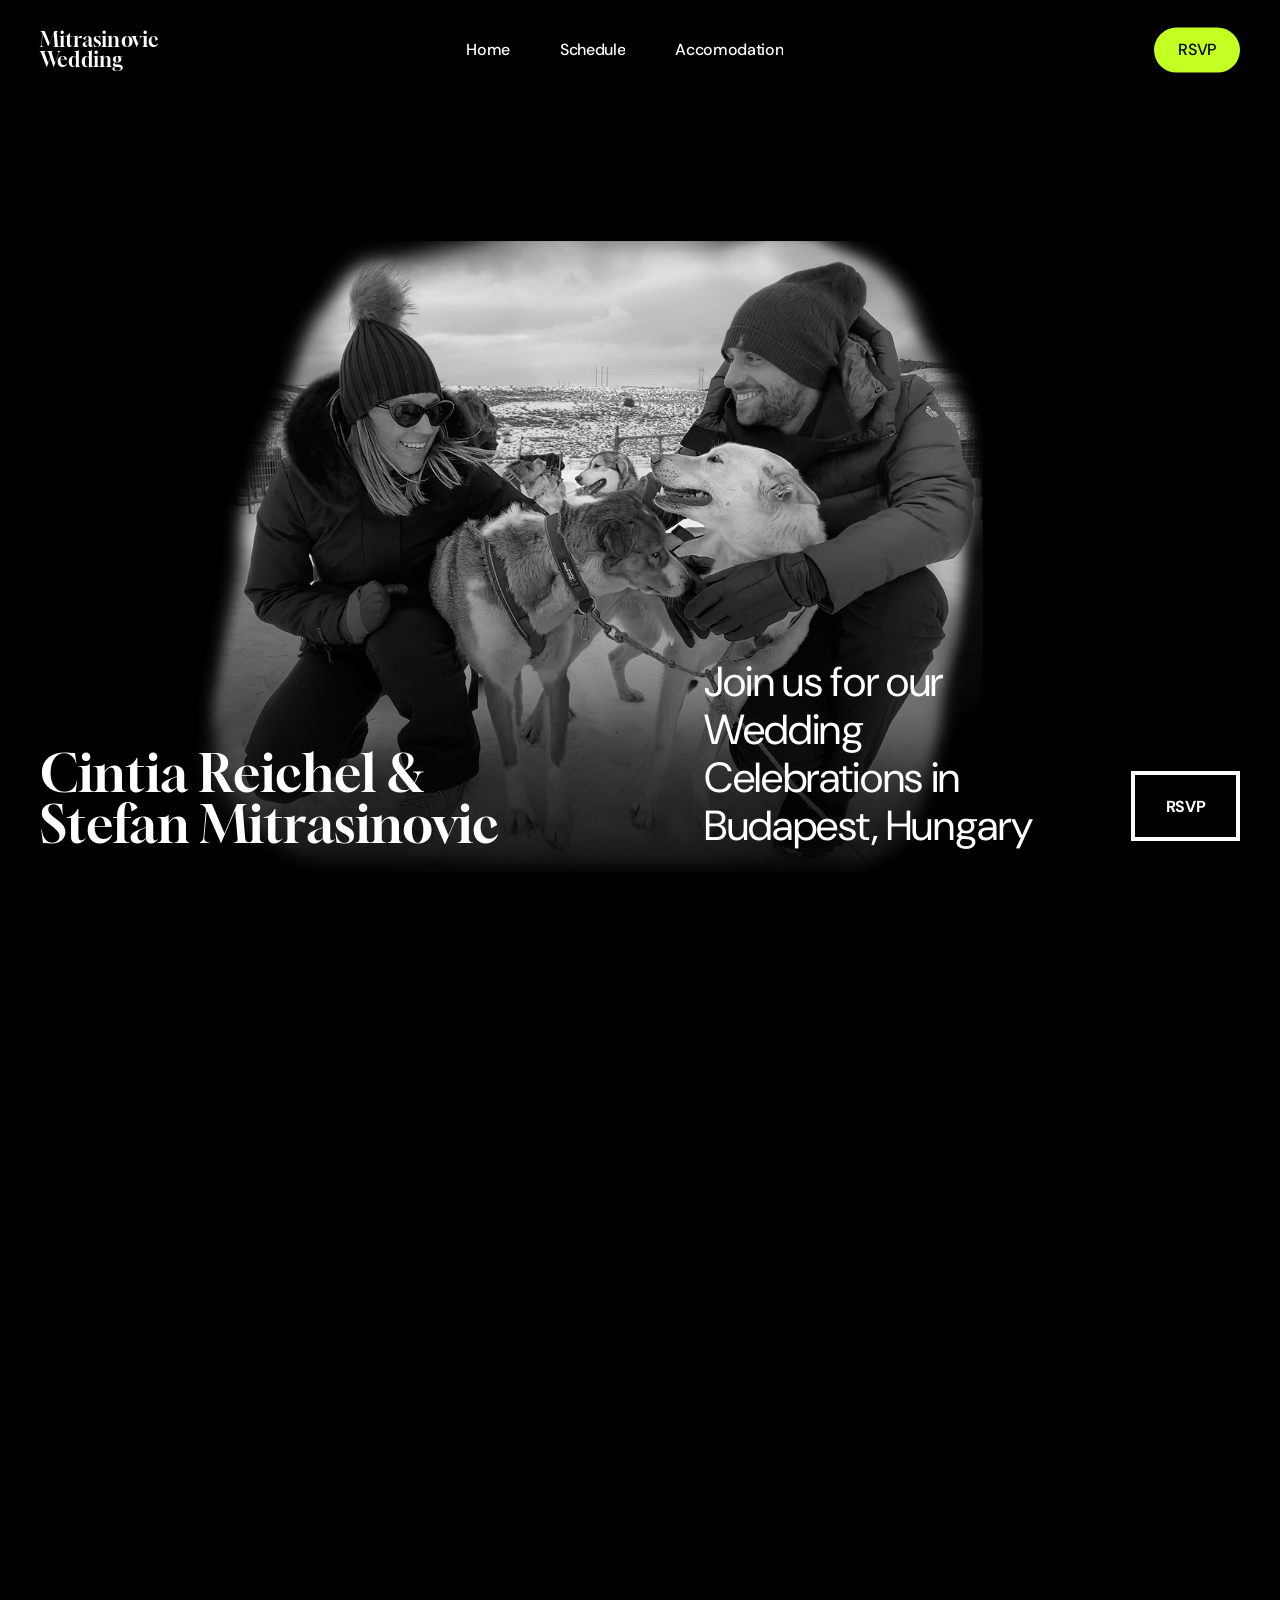
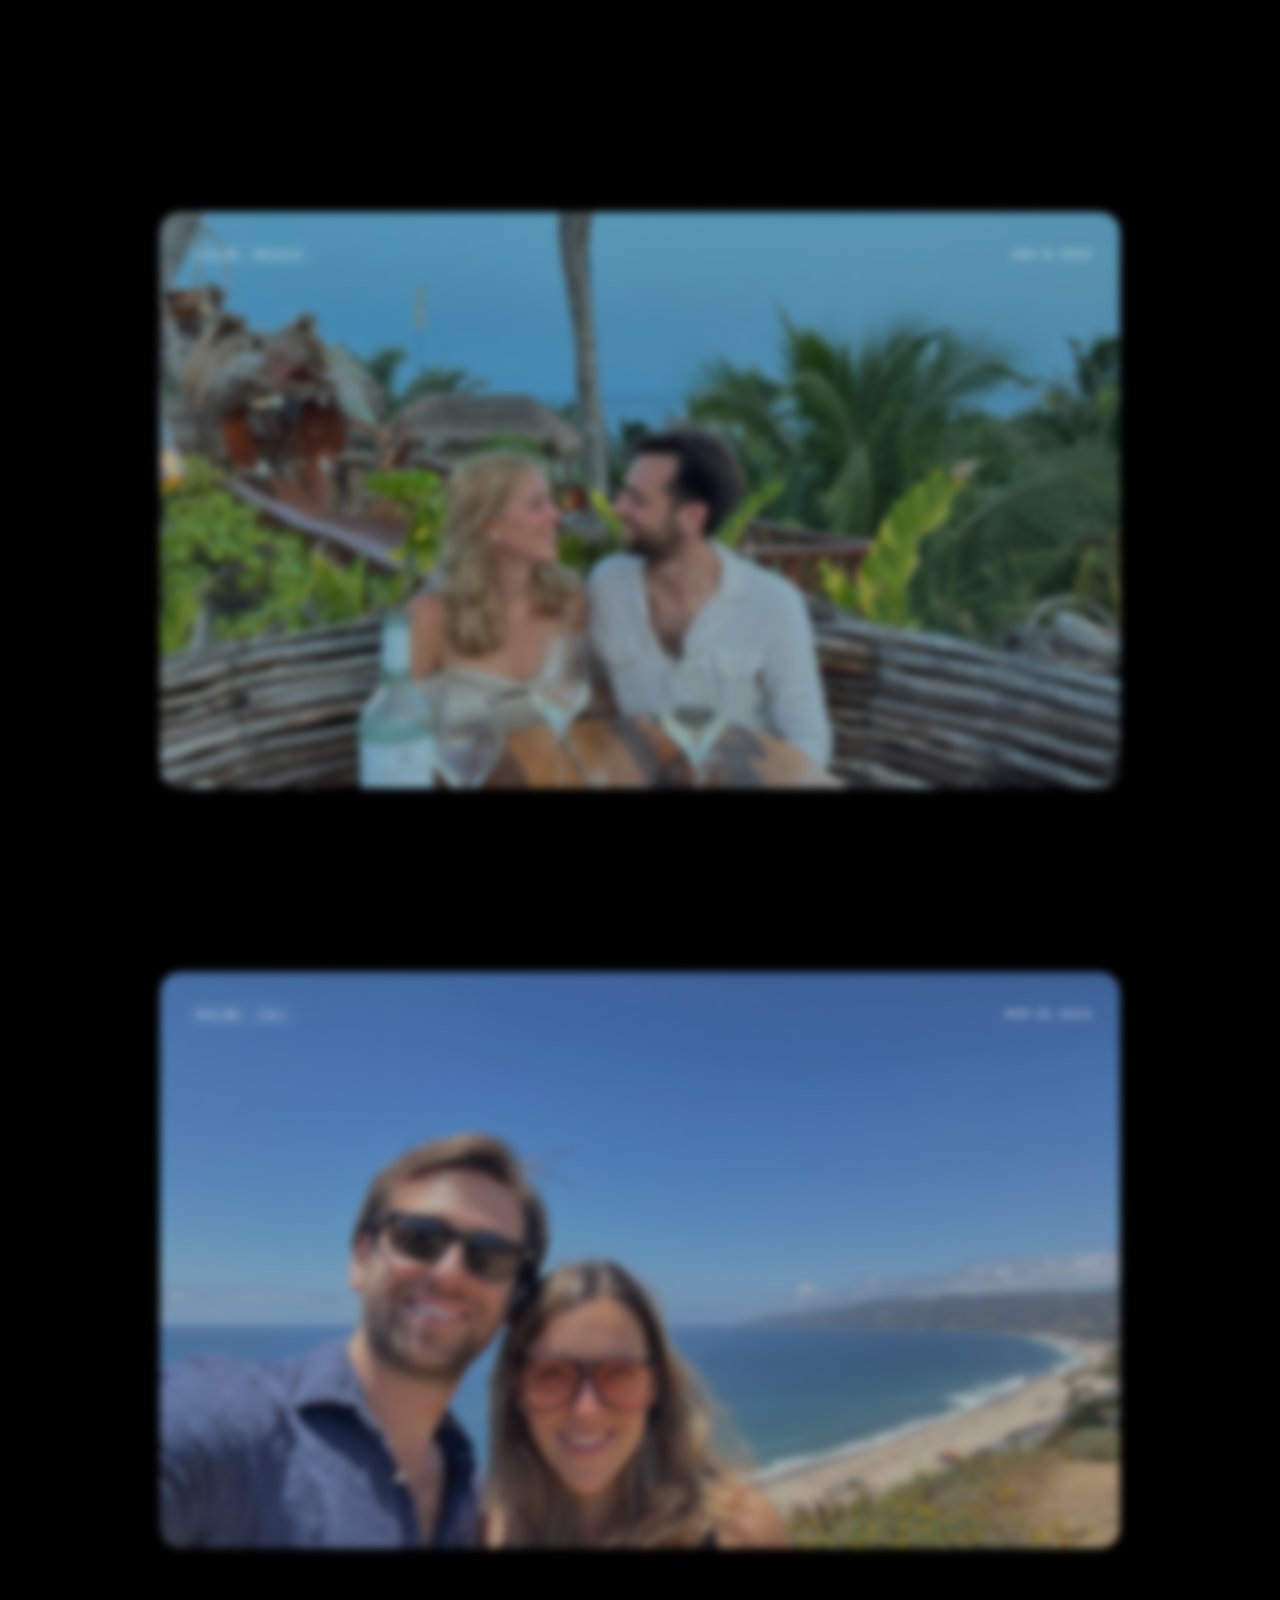
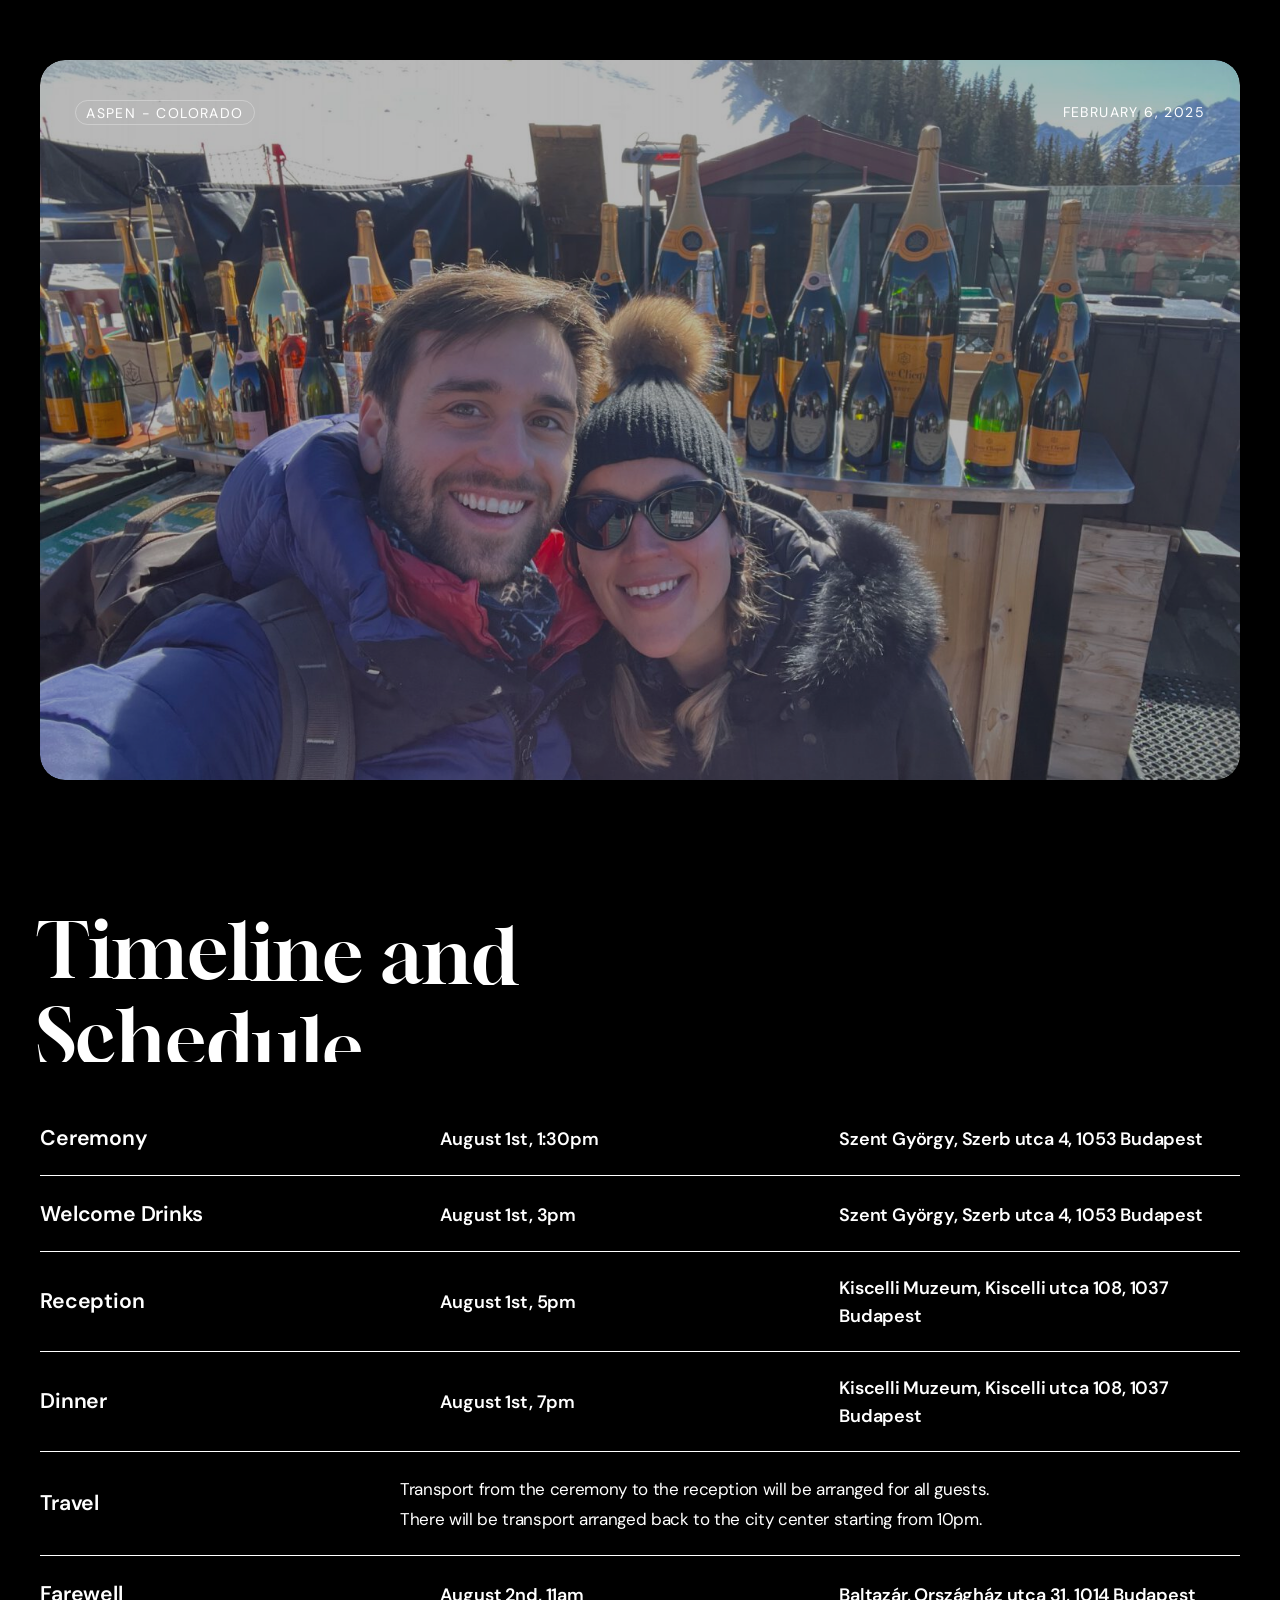
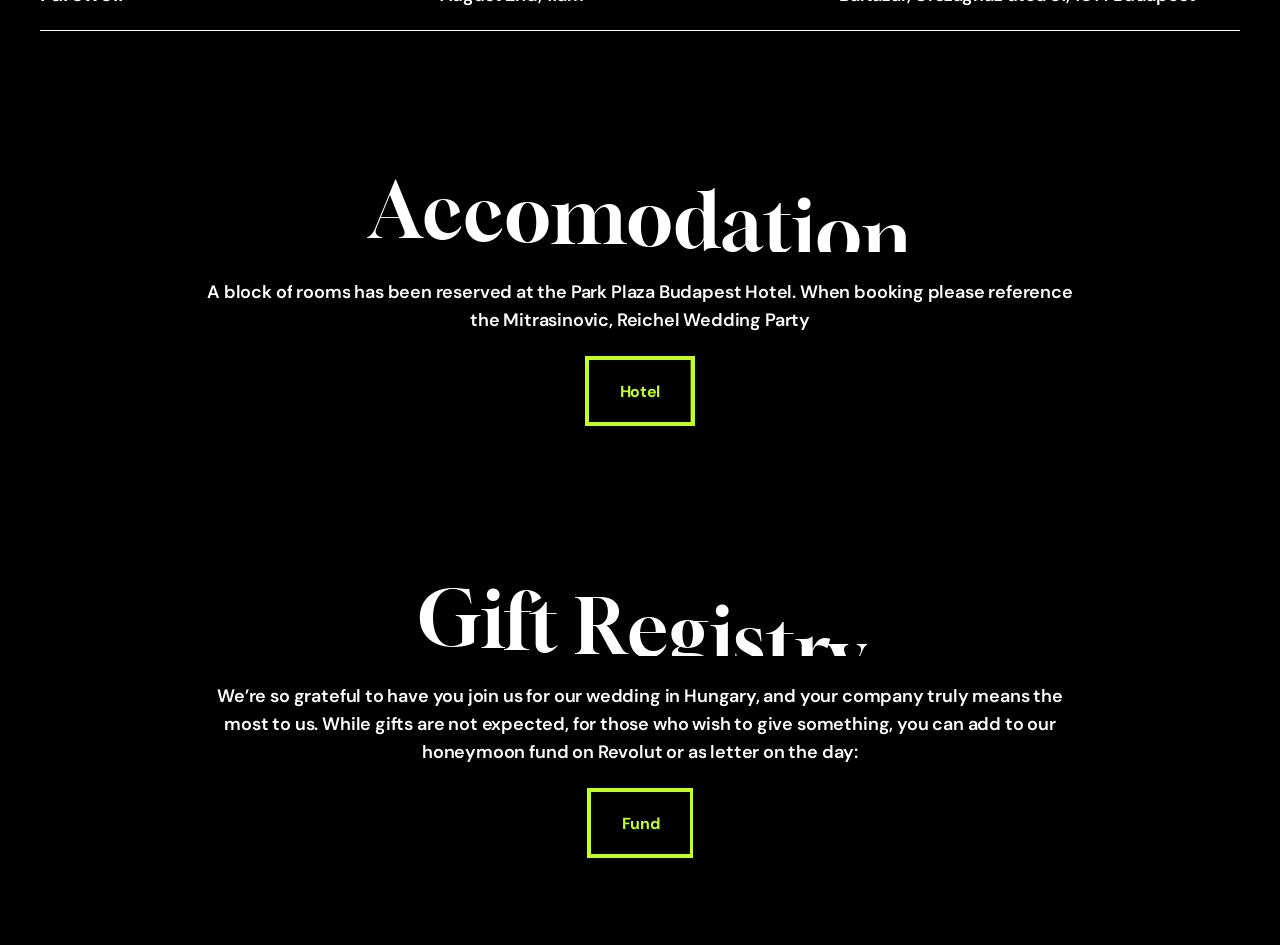
<file: index.html>
<!DOCTYPE html>
<html lang="en-US" class="no-js">
<head><meta charset="UTF-8">
	
	<meta name="viewport" content="width=device-width, initial-scale=1, maximum-scale=5"><title>Mitrasinovic Wedding</title>
<meta name="robots" content="max-image-preview:large">
<link rel="dns-prefetch" href="//fonts.googleapis.com">
<link rel="alternate" type="application/rss+xml" title="Mitrasinovic Wedding » Feed" href="/feed/">
<link rel="alternate" type="application/rss+xml" title="Mitrasinovic Wedding » Comments Feed" href="/comments/feed/">
<link rel="alternate" title="oEmbed (JSON)" type="application/json+oembed" href="/wp-json/oembed/1.0/embed?url=http%3A%2F%2F%2F">
<link rel="alternate" title="oEmbed (XML)" type="text/xml+oembed" href="/wp-json/oembed/1.0/embed?url=http%3A%2F%2F%2F&amp;format=xml">
<link rel="preload" href="/wp-content/themes/salient/css/fonts/icomoon.woff?v=1.6" as="font" type="font/woff" crossorigin="anonymous"><style id="wp-img-auto-sizes-contain-inline-css">
img:is([sizes=auto i],[sizes^="auto," i]){contain-intrinsic-size:3000px 1500px}
/*# sourceURL=wp-img-auto-sizes-contain-inline-css */
</style>

<style id="global-styles-inline-css">
:root{--wp--preset--aspect-ratio--square: 1;--wp--preset--aspect-ratio--4-3: 4/3;--wp--preset--aspect-ratio--3-4: 3/4;--wp--preset--aspect-ratio--3-2: 3/2;--wp--preset--aspect-ratio--2-3: 2/3;--wp--preset--aspect-ratio--16-9: 16/9;--wp--preset--aspect-ratio--9-16: 9/16;--wp--preset--color--black: #000000;--wp--preset--color--cyan-bluish-gray: #abb8c3;--wp--preset--color--white: #ffffff;--wp--preset--color--pale-pink: #f78da7;--wp--preset--color--vivid-red: #cf2e2e;--wp--preset--color--luminous-vivid-orange: #ff6900;--wp--preset--color--luminous-vivid-amber: #fcb900;--wp--preset--color--light-green-cyan: #7bdcb5;--wp--preset--color--vivid-green-cyan: #00d084;--wp--preset--color--pale-cyan-blue: #8ed1fc;--wp--preset--color--vivid-cyan-blue: #0693e3;--wp--preset--color--vivid-purple: #9b51e0;--wp--preset--gradient--vivid-cyan-blue-to-vivid-purple: linear-gradient(135deg,rgb(6,147,227) 0%,rgb(155,81,224) 100%);--wp--preset--gradient--light-green-cyan-to-vivid-green-cyan: linear-gradient(135deg,rgb(122,220,180) 0%,rgb(0,208,130) 100%);--wp--preset--gradient--luminous-vivid-amber-to-luminous-vivid-orange: linear-gradient(135deg,rgb(252,185,0) 0%,rgb(255,105,0) 100%);--wp--preset--gradient--luminous-vivid-orange-to-vivid-red: linear-gradient(135deg,rgb(255,105,0) 0%,rgb(207,46,46) 100%);--wp--preset--gradient--very-light-gray-to-cyan-bluish-gray: linear-gradient(135deg,rgb(238,238,238) 0%,rgb(169,184,195) 100%);--wp--preset--gradient--cool-to-warm-spectrum: linear-gradient(135deg,rgb(74,234,220) 0%,rgb(151,120,209) 20%,rgb(207,42,186) 40%,rgb(238,44,130) 60%,rgb(251,105,98) 80%,rgb(254,248,76) 100%);--wp--preset--gradient--blush-light-purple: linear-gradient(135deg,rgb(255,206,236) 0%,rgb(152,150,240) 100%);--wp--preset--gradient--blush-bordeaux: linear-gradient(135deg,rgb(254,205,165) 0%,rgb(254,45,45) 50%,rgb(107,0,62) 100%);--wp--preset--gradient--luminous-dusk: linear-gradient(135deg,rgb(255,203,112) 0%,rgb(199,81,192) 50%,rgb(65,88,208) 100%);--wp--preset--gradient--pale-ocean: linear-gradient(135deg,rgb(255,245,203) 0%,rgb(182,227,212) 50%,rgb(51,167,181) 100%);--wp--preset--gradient--electric-grass: linear-gradient(135deg,rgb(202,248,128) 0%,rgb(113,206,126) 100%);--wp--preset--gradient--midnight: linear-gradient(135deg,rgb(2,3,129) 0%,rgb(40,116,252) 100%);--wp--preset--font-size--small: 13px;--wp--preset--font-size--medium: 20px;--wp--preset--font-size--large: 36px;--wp--preset--font-size--x-large: 42px;--wp--preset--spacing--20: 0.44rem;--wp--preset--spacing--30: 0.67rem;--wp--preset--spacing--40: 1rem;--wp--preset--spacing--50: 1.5rem;--wp--preset--spacing--60: 2.25rem;--wp--preset--spacing--70: 3.38rem;--wp--preset--spacing--80: 5.06rem;--wp--preset--shadow--natural: 6px 6px 9px rgba(0, 0, 0, 0.2);--wp--preset--shadow--deep: 12px 12px 50px rgba(0, 0, 0, 0.4);--wp--preset--shadow--sharp: 6px 6px 0px rgba(0, 0, 0, 0.2);--wp--preset--shadow--outlined: 6px 6px 0px -3px rgb(255, 255, 255), 6px 6px rgb(0, 0, 0);--wp--preset--shadow--crisp: 6px 6px 0px rgb(0, 0, 0);}:root { --wp--style--global--content-size: 1300px;--wp--style--global--wide-size: 1300px; }:where(body) { margin: 0; }.wp-site-blocks > .alignleft { float: left; margin-right: 2em; }.wp-site-blocks > .alignright { float: right; margin-left: 2em; }.wp-site-blocks > .aligncenter { justify-content: center; margin-left: auto; margin-right: auto; }:where(.is-layout-flex){gap: 0.5em;}:where(.is-layout-grid){gap: 0.5em;}.is-layout-flow > .alignleft{float: left;margin-inline-start: 0;margin-inline-end: 2em;}.is-layout-flow > .alignright{float: right;margin-inline-start: 2em;margin-inline-end: 0;}.is-layout-flow > .aligncenter{margin-left: auto !important;margin-right: auto !important;}.is-layout-constrained > .alignleft{float: left;margin-inline-start: 0;margin-inline-end: 2em;}.is-layout-constrained > .alignright{float: right;margin-inline-start: 2em;margin-inline-end: 0;}.is-layout-constrained > .aligncenter{margin-left: auto !important;margin-right: auto !important;}.is-layout-constrained > :where(:not(.alignleft):not(.alignright):not(.alignfull)){max-width: var(--wp--style--global--content-size);margin-left: auto !important;margin-right: auto !important;}.is-layout-constrained > .alignwide{max-width: var(--wp--style--global--wide-size);}body .is-layout-flex{display: flex;}.is-layout-flex{flex-wrap: wrap;align-items: center;}.is-layout-flex > :is(*, div){margin: 0;}body .is-layout-grid{display: grid;}.is-layout-grid > :is(*, div){margin: 0;}body{padding-top: 0px;padding-right: 0px;padding-bottom: 0px;padding-left: 0px;}:root :where(.wp-element-button, .wp-block-button__link){background-color: #32373c;border-width: 0;color: #fff;font-family: inherit;font-size: inherit;font-style: inherit;font-weight: inherit;letter-spacing: inherit;line-height: inherit;padding-top: calc(0.667em + 2px);padding-right: calc(1.333em + 2px);padding-bottom: calc(0.667em + 2px);padding-left: calc(1.333em + 2px);text-decoration: none;text-transform: inherit;}.has-black-color{color: var(--wp--preset--color--black) !important;}.has-cyan-bluish-gray-color{color: var(--wp--preset--color--cyan-bluish-gray) !important;}.has-white-color{color: var(--wp--preset--color--white) !important;}.has-pale-pink-color{color: var(--wp--preset--color--pale-pink) !important;}.has-vivid-red-color{color: var(--wp--preset--color--vivid-red) !important;}.has-luminous-vivid-orange-color{color: var(--wp--preset--color--luminous-vivid-orange) !important;}.has-luminous-vivid-amber-color{color: var(--wp--preset--color--luminous-vivid-amber) !important;}.has-light-green-cyan-color{color: var(--wp--preset--color--light-green-cyan) !important;}.has-vivid-green-cyan-color{color: var(--wp--preset--color--vivid-green-cyan) !important;}.has-pale-cyan-blue-color{color: var(--wp--preset--color--pale-cyan-blue) !important;}.has-vivid-cyan-blue-color{color: var(--wp--preset--color--vivid-cyan-blue) !important;}.has-vivid-purple-color{color: var(--wp--preset--color--vivid-purple) !important;}.has-black-background-color{background-color: var(--wp--preset--color--black) !important;}.has-cyan-bluish-gray-background-color{background-color: var(--wp--preset--color--cyan-bluish-gray) !important;}.has-white-background-color{background-color: var(--wp--preset--color--white) !important;}.has-pale-pink-background-color{background-color: var(--wp--preset--color--pale-pink) !important;}.has-vivid-red-background-color{background-color: var(--wp--preset--color--vivid-red) !important;}.has-luminous-vivid-orange-background-color{background-color: var(--wp--preset--color--luminous-vivid-orange) !important;}.has-luminous-vivid-amber-background-color{background-color: var(--wp--preset--color--luminous-vivid-amber) !important;}.has-light-green-cyan-background-color{background-color: var(--wp--preset--color--light-green-cyan) !important;}.has-vivid-green-cyan-background-color{background-color: var(--wp--preset--color--vivid-green-cyan) !important;}.has-pale-cyan-blue-background-color{background-color: var(--wp--preset--color--pale-cyan-blue) !important;}.has-vivid-cyan-blue-background-color{background-color: var(--wp--preset--color--vivid-cyan-blue) !important;}.has-vivid-purple-background-color{background-color: var(--wp--preset--color--vivid-purple) !important;}.has-black-border-color{border-color: var(--wp--preset--color--black) !important;}.has-cyan-bluish-gray-border-color{border-color: var(--wp--preset--color--cyan-bluish-gray) !important;}.has-white-border-color{border-color: var(--wp--preset--color--white) !important;}.has-pale-pink-border-color{border-color: var(--wp--preset--color--pale-pink) !important;}.has-vivid-red-border-color{border-color: var(--wp--preset--color--vivid-red) !important;}.has-luminous-vivid-orange-border-color{border-color: var(--wp--preset--color--luminous-vivid-orange) !important;}.has-luminous-vivid-amber-border-color{border-color: var(--wp--preset--color--luminous-vivid-amber) !important;}.has-light-green-cyan-border-color{border-color: var(--wp--preset--color--light-green-cyan) !important;}.has-vivid-green-cyan-border-color{border-color: var(--wp--preset--color--vivid-green-cyan) !important;}.has-pale-cyan-blue-border-color{border-color: var(--wp--preset--color--pale-cyan-blue) !important;}.has-vivid-cyan-blue-border-color{border-color: var(--wp--preset--color--vivid-cyan-blue) !important;}.has-vivid-purple-border-color{border-color: var(--wp--preset--color--vivid-purple) !important;}.has-vivid-cyan-blue-to-vivid-purple-gradient-background{background: var(--wp--preset--gradient--vivid-cyan-blue-to-vivid-purple) !important;}.has-light-green-cyan-to-vivid-green-cyan-gradient-background{background: var(--wp--preset--gradient--light-green-cyan-to-vivid-green-cyan) !important;}.has-luminous-vivid-amber-to-luminous-vivid-orange-gradient-background{background: var(--wp--preset--gradient--luminous-vivid-amber-to-luminous-vivid-orange) !important;}.has-luminous-vivid-orange-to-vivid-red-gradient-background{background: var(--wp--preset--gradient--luminous-vivid-orange-to-vivid-red) !important;}.has-very-light-gray-to-cyan-bluish-gray-gradient-background{background: var(--wp--preset--gradient--very-light-gray-to-cyan-bluish-gray) !important;}.has-cool-to-warm-spectrum-gradient-background{background: var(--wp--preset--gradient--cool-to-warm-spectrum) !important;}.has-blush-light-purple-gradient-background{background: var(--wp--preset--gradient--blush-light-purple) !important;}.has-blush-bordeaux-gradient-background{background: var(--wp--preset--gradient--blush-bordeaux) !important;}.has-luminous-dusk-gradient-background{background: var(--wp--preset--gradient--luminous-dusk) !important;}.has-pale-ocean-gradient-background{background: var(--wp--preset--gradient--pale-ocean) !important;}.has-electric-grass-gradient-background{background: var(--wp--preset--gradient--electric-grass) !important;}.has-midnight-gradient-background{background: var(--wp--preset--gradient--midnight) !important;}.has-small-font-size{font-size: var(--wp--preset--font-size--small) !important;}.has-medium-font-size{font-size: var(--wp--preset--font-size--medium) !important;}.has-large-font-size{font-size: var(--wp--preset--font-size--large) !important;}.has-x-large-font-size{font-size: var(--wp--preset--font-size--x-large) !important;}
/*# sourceURL=global-styles-inline-css */
</style>

<link rel="stylesheet" id="salient-grid-system-css" href="/wp-content/themes/salient/css/build/grid-system.css?ver=17.3.0" media="all">
<link rel="stylesheet" id="main-styles-css" href="/wp-content/themes/salient/css/build/style.css?ver=17.3.0" media="all">
<style id="main-styles-inline-css">
html body[data-header-resize="1"] .container-wrap, 
			html body[data-header-format="left-header"][data-header-resize="0"] .container-wrap, 
			html body[data-header-resize="0"] .container-wrap, 
			body[data-header-format="left-header"][data-header-resize="0"] .container-wrap { 
				padding-top: 0; 
			} 
			.main-content > .row > #breadcrumbs.yoast { 
				padding: 20px 0; 
			}
body[data-ajax-transitions="true"] #ajax-loading-screen[data-effect="standard"],body[data-ajax-transitions="true"] #ajax-loading-screen[data-effect="standard"] .loading-icon{transition:opacity 0.4s ease;}body[data-ajax-transitions="true"] #ajax-loading-screen[data-effect="standard"].loaded,body[data-ajax-transitions="true"] #ajax-loading-screen[data-effect="standard"].loaded .loading-icon{opacity:0;}@media only screen and (max-width:999px){#ajax-content-wrap .top-level .nectar-post-grid[data-animation*="fade"] .nectar-post-grid-item,#ajax-content-wrap .top-level .nectar-post-grid[data-animation="zoom-out-reveal"] .nectar-post-grid-item *:not(.content):not(.bg-overlay),#ajax-content-wrap .top-level .nectar-post-grid[data-animation="zoom-out-reveal"] .nectar-post-grid-item *:before{transform:none;opacity:1;clip-path:none;}#ajax-content-wrap .top-level .nectar-post-grid[data-animation="zoom-out-reveal"] .nectar-post-grid-item .nectar-el-parallax-scroll .nectar-post-grid-item-bg-wrap-inner{transform:scale(1.275);}}.wpb_row.vc_row.top-level .nectar-video-bg{opacity:1;height:100%;width:100%;object-fit:cover;object-position:center center;}body.using-mobile-browser .wpb_row.vc_row.top-level .nectar-video-wrap{left:0;}body.using-mobile-browser .wpb_row.vc_row.top-level.full-width-section .nectar-video-wrap:not(.column-video){left:50%;}body.using-mobile-browser #nectar_fullscreen_rows[data-mobile-disable="off"] .wpb_row.vc_row.top-level.full-width-section .nectar-video-wrap:not(.column-video){left:0;}.wpb_row.vc_row.top-level .nectar-video-wrap{opacity:1;width:100%;}body .wpb_row.parallax_section.top-level > .nectar-video-wrap video:not(.translate){opacity:1;}.top-level .portfolio-items[data-loading=lazy-load] .col .inner-wrap.animated .top-level-image{opacity:1;}.wpb_row.vc_row.top-level .column-image-bg-wrap[data-n-parallax-bg="true"] .column-image-bg,.wpb_row.vc_row.top-level + .wpb_row .column-image-bg-wrap[data-n-parallax-bg="true"] .column-image-bg,#portfolio-extra > .wpb_row.vc_row.parallax_section:first-child .row-bg{transform:none!important;height:100%!important;opacity:1;}#portfolio-extra > .wpb_row.vc_row.parallax_section .row-bg{background-attachment:scroll;}.scroll-down-wrap.hidden{transform:none;opacity:1;}#ajax-loading-screen[data-disable-mobile="0"]{display:none!important;}body[data-slide-out-widget-area-style="slide-out-from-right"].material .slide_out_area_close.hide_until_rendered{opacity:0;}
/*# sourceURL=main-styles-inline-css */
</style>
<link rel="stylesheet" id="nectar-header-layout-centered-menu-css" href="/wp-content/themes/salient/css/build/header/header-layout-centered-menu.css?ver=17.3.0" media="all">
<link rel="stylesheet" id="nectar-header-perma-transparent-css" href="/wp-content/themes/salient/css/build/header/header-perma-transparent.css?ver=17.3.0" media="all">
<link rel="stylesheet" id="nectar-element-post-grid-css" href="/wp-content/themes/salient/css/build/elements/element-post-grid.css?ver=17.3.0" media="all">
<link rel="stylesheet" id="nectar-element-horizontal-list-item-css" href="/wp-content/themes/salient/css/build/elements/element-horizontal-list-item.css?ver=17.3.0" media="all">
<link rel="stylesheet" id="nectar_default_font_open_sans-css" href="https://fonts.googleapis.com/css?family=Open+Sans%3A300%2C400%2C600%2C700&amp;subset=latin%2Clatin-ext&amp;display=swap" media="all">
<link rel="stylesheet" id="responsive-css" href="/wp-content/themes/salient/css/build/responsive.css?ver=17.3.0" media="all">
<link rel="stylesheet" id="skin-material-css" href="/wp-content/themes/salient/css/build/skin-material.css?ver=17.3.0" media="all">
<link rel="stylesheet" id="salient-wp-menu-dynamic-css" href="/wp-content/uploads/salient/menu-dynamic.css?ver=62968" media="all">
<link rel="stylesheet" id="js_composer_front-css" href="/wp-content/themes/salient/css/build/plugins/js_composer.css?ver=17.3.0" media="all">
<link rel="stylesheet" id="dynamic-css-css" href="/wp-content/themes/salient/css/salient-dynamic-styles.css?ver=40045" media="all">
<style id="dynamic-css-inline-css">
@keyframes header_nav_entrance_animation{0%{opacity:0.01;}100%{opacity:1;}}@keyframes header_nav_entrance_animation_2{0%{transform:translateY(-100%);}100%{transform:translateY(0);}}@media only screen and (min-width:691px){#header-outer{opacity:0.01;}.no-js #header-outer{opacity:1;}#header-outer.entrance-animation{animation:header_nav_entrance_animation 1.5s cubic-bezier(0.25,1,0.5,1) forwards;}#header-outer.entrance-animation #top,#header-outer.entrance-animation #header-secondary-outer{animation:header_nav_entrance_animation_2 1.5s cubic-bezier(0.25,1,0.5,1) forwards;}}.no-rgba #header-space{display:none;}@media only screen and (max-width:999px){body #header-space[data-header-mobile-fixed="1"]{display:none;}#header-outer[data-mobile-fixed="false"]{position:absolute;}}@media only screen and (max-width:999px){body:not(.nectar-no-flex-height) #header-space[data-secondary-header-display="full"]:not([data-header-mobile-fixed="false"]){display:block!important;margin-bottom:-50px;}#header-space[data-secondary-header-display="full"][data-header-mobile-fixed="false"]{display:none;}}@media only screen and (min-width:1000px){#header-space{display:none;}.nectar-slider-wrap.first-section,.parallax_slider_outer.first-section,.full-width-content.first-section,.parallax_slider_outer.first-section .swiper-slide .content,.nectar-slider-wrap.first-section .swiper-slide .content,#page-header-bg,.nder-page-header,#page-header-wrap,.full-width-section.first-section{margin-top:0!important;}body #page-header-bg,body #page-header-wrap{height:80px;}body #search-outer{z-index:100000;}}@media only screen and (min-width:1000px){#page-header-wrap.fullscreen-header,#page-header-wrap.fullscreen-header #page-header-bg,html:not(.nectar-box-roll-loaded) .nectar-box-roll > #page-header-bg.fullscreen-header,.nectar_fullscreen_zoom_recent_projects,#nectar_fullscreen_rows:not(.afterLoaded) > div{height:100vh;}.wpb_row.vc_row-o-full-height.top-level,.wpb_row.vc_row-o-full-height.top-level > .col.span_12{min-height:100vh;}#page-header-bg[data-alignment-v="middle"] .span_6 .inner-wrap,#page-header-bg[data-alignment-v="top"] .span_6 .inner-wrap,.blog-archive-header.color-bg .container{padding-top:75px;}#page-header-wrap.container #page-header-bg .span_6 .inner-wrap{padding-top:0;}.nectar-slider-wrap[data-fullscreen="true"]:not(.loaded),.nectar-slider-wrap[data-fullscreen="true"]:not(.loaded) .swiper-container{height:calc(100vh + 2px)!important;}.admin-bar .nectar-slider-wrap[data-fullscreen="true"]:not(.loaded),.admin-bar .nectar-slider-wrap[data-fullscreen="true"]:not(.loaded) .swiper-container{height:calc(100vh - 30px)!important;}}@media only screen and (max-width:999px){#page-header-bg[data-alignment-v="middle"]:not(.fullscreen-header) .span_6 .inner-wrap,#page-header-bg[data-alignment-v="top"] .span_6 .inner-wrap,.blog-archive-header.color-bg .container{padding-top:34px;}.vc_row.top-level.full-width-section:not(.full-width-ns) > .span_12,#page-header-bg[data-alignment-v="bottom"] .span_6 .inner-wrap{padding-top:24px;}}@media only screen and (max-width:690px){.vc_row.top-level.full-width-section:not(.full-width-ns) > .span_12{padding-top:34px;}.vc_row.top-level.full-width-content .nectar-recent-posts-single_featured .recent-post-container > .inner-wrap{padding-top:24px;}}@media only screen and (max-width:999px){.full-width-ns .nectar-slider-wrap .swiper-slide[data-y-pos="middle"] .content,.full-width-ns .nectar-slider-wrap .swiper-slide[data-y-pos="top"] .content{padding-top:30px;}}@media only screen and (max-width:999px){.using-mobile-browser #nectar_fullscreen_rows:not(.afterLoaded):not([data-mobile-disable="on"]) > div{height:calc(100vh - 76px);}.using-mobile-browser .wpb_row.vc_row-o-full-height.top-level,.using-mobile-browser .wpb_row.vc_row-o-full-height.top-level > .col.span_12,[data-permanent-transparent="1"].using-mobile-browser .wpb_row.vc_row-o-full-height.top-level,[data-permanent-transparent="1"].using-mobile-browser .wpb_row.vc_row-o-full-height.top-level > .col.span_12{min-height:calc(100vh - 76px);}html:not(.nectar-box-roll-loaded) .nectar-box-roll > #page-header-bg.fullscreen-header,.nectar_fullscreen_zoom_recent_projects,.nectar-slider-wrap[data-fullscreen="true"]:not(.loaded),.nectar-slider-wrap[data-fullscreen="true"]:not(.loaded) .swiper-container,#nectar_fullscreen_rows:not(.afterLoaded):not([data-mobile-disable="on"]) > div{height:calc(100vh - 1px);}.wpb_row.vc_row-o-full-height.top-level,.wpb_row.vc_row-o-full-height.top-level > .col.span_12{min-height:calc(100vh - 1px);}[data-bg-header="true"][data-permanent-transparent="1"] #page-header-wrap.fullscreen-header,[data-bg-header="true"][data-permanent-transparent="1"] #page-header-wrap.fullscreen-header #page-header-bg,html:not(.nectar-box-roll-loaded) [data-bg-header="true"][data-permanent-transparent="1"] .nectar-box-roll > #page-header-bg.fullscreen-header,[data-bg-header="true"][data-permanent-transparent="1"] .nectar_fullscreen_zoom_recent_projects,[data-permanent-transparent="1"] .nectar-slider-wrap[data-fullscreen="true"]:not(.loaded),[data-permanent-transparent="1"] .nectar-slider-wrap[data-fullscreen="true"]:not(.loaded) .swiper-container{height:100vh;}[data-permanent-transparent="1"] .wpb_row.vc_row-o-full-height.top-level,[data-permanent-transparent="1"] .wpb_row.vc_row-o-full-height.top-level > .col.span_12{min-height:100vh;}body[data-transparent-header="false"] #ajax-content-wrap.no-scroll{min-height:calc(100vh - 1px);height:calc(100vh - 1px);}}#nectar_fullscreen_rows{background-color:transparent;}#ajax-content-wrap .vc_row.left_padding_40px .row_col_wrap_12,.nectar-global-section .vc_row.left_padding_40px .row_col_wrap_12{padding-left:40px;}#ajax-content-wrap .vc_row.right_padding_40px .row_col_wrap_12,.nectar-global-section .vc_row.right_padding_40px .row_col_wrap_12{padding-right:40px;}body .container-wrap .wpb_row[data-column-margin="10px"]:not(.full-width-section):not(.full-width-content){margin-bottom:10px;}body .container-wrap .vc_row-fluid[data-column-margin="10px"] > .span_12,html body .vc_row-fluid[data-column-margin="10px"] > .span_12,body .container-wrap .vc_row-fluid[data-column-margin="10px"] .full-page-inner > .container > .span_12,body .container-wrap .vc_row-fluid[data-column-margin="10px"] .full-page-inner > .span_12{margin-left:-5px;margin-right:-5px;}body .container-wrap .vc_row-fluid[data-column-margin="10px"] .wpb_column:not(.child_column),body .container-wrap .inner_row[data-column-margin="10px"] .child_column,html body .vc_row-fluid[data-column-margin="10px"] .wpb_column:not(.child_column),html body .inner_row[data-column-margin="10px"] .child_column{padding-left:5px;padding-right:5px;}.container-wrap .vc_row-fluid[data-column-margin="10px"].full-width-content > .span_12,html body .vc_row-fluid[data-column-margin="10px"].full-width-content > .span_12,.container-wrap .vc_row-fluid[data-column-margin="10px"].full-width-content .full-page-inner > .span_12{margin-left:0;margin-right:0;padding-left:5px;padding-right:5px;}.single-portfolio #full_width_portfolio .vc_row-fluid[data-column-margin="10px"].full-width-content > .span_12{padding-right:5px;}@media only screen and (max-width:999px) and (min-width:691px){.vc_row-fluid[data-column-margin="10px"] > .span_12 > .one-fourths:not([class*="vc_col-xs-"]),.vc_row-fluid .vc_row-fluid.inner_row[data-column-margin="10px"] > .span_12 > .one-fourths:not([class*="vc_col-xs-"]){margin-bottom:10px;}}@media only screen and (max-width:999px){.vc_row-fluid[data-column-margin="10px"] .wpb_column:not([class*="vc_col-xs-"]):not(.child_column):not(:last-child),.inner_row[data-column-margin="10px"] .child_column:not([class*="vc_col-xs-"]):not(:last-child){margin-bottom:10px;}}#ajax-content-wrap .vc_row.inner_row.right_padding_40pct .row_col_wrap_12_inner,.nectar-global-section .vc_row.inner_row.right_padding_40pct .row_col_wrap_12_inner{padding-right:40%;}body .container-wrap .wpb_row[data-column-margin="none"]:not(.full-width-section):not(.full-width-content),html body .wpb_row[data-column-margin="none"]:not(.full-width-section):not(.full-width-content){margin-bottom:0;}body .container-wrap .vc_row-fluid[data-column-margin="none"] > .span_12,html body .vc_row-fluid[data-column-margin="none"] > .span_12,body .container-wrap .vc_row-fluid[data-column-margin="none"] .full-page-inner > .container > .span_12,body .container-wrap .vc_row-fluid[data-column-margin="none"] .full-page-inner > .span_12{margin-left:0;margin-right:0;}body .container-wrap .vc_row-fluid[data-column-margin="none"] .wpb_column:not(.child_column),body .container-wrap .inner_row[data-column-margin="none"] .child_column,html body .vc_row-fluid[data-column-margin="none"] .wpb_column:not(.child_column),html body .inner_row[data-column-margin="none"] .child_column{padding-left:0;padding-right:0;}@media only screen,print{.wpb_column.bottom_padding_desktop_40px > .vc_column-inner{padding-bottom:40px;}}@media only screen,print{.wpb_column.bottom_padding_desktop_40px > .n-sticky > .vc_column-inner{padding-bottom:40px;}}.wpb_column.el_spacing_20px > .vc_column-inner > .wpb_wrapper > div:not(:last-child),.wpb_column.el_spacing_20px > .n-sticky > .vc_column-inner > .wpb_wrapper > div:not(:last-child){margin-bottom:20px;}@media only screen,print{.wpb_column.right_padding_desktop_15pct > .vc_column-inner{padding-right:15%;}}@media only screen and (max-width:999px){body .wpb_column.right_padding_tablet_50pct > .vc_column-inner{padding-right:50%;}}@media only screen and (max-width:690px){html body .wpb_column.right_padding_phone_15pct > .vc_column-inner{padding-right:15%;}}@media only screen,print{.wpb_column.right_padding_desktop_15pct > .n-sticky > .vc_column-inner{padding-right:15%;}}@media only screen and (max-width:999px){body .wpb_column.right_padding_tablet_50pct > .n-sticky > .vc_column-inner{padding-right:50%;}}@media only screen and (max-width:690px){html body .wpb_column.right_padding_phone_15pct > .n-sticky > .vc_column-inner{padding-right:15%;}}@media only screen,print{.wpb_column.left_padding_desktop_15pct > .vc_column-inner{padding-left:15%;}}@media only screen and (max-width:999px){body .wpb_column.right_padding_tablet_30pct > .vc_column-inner{padding-right:30%;}body .wpb_column.left_padding_tablet_0px > .vc_column-inner{padding-left:0;}}@media only screen and (max-width:690px){html body .wpb_column.right_padding_phone_0px > .vc_column-inner{padding-right:0;}}@media only screen,print{.wpb_column.left_padding_desktop_15pct > .n-sticky > .vc_column-inner{padding-left:15%;}}@media only screen and (max-width:999px){body .wpb_column.right_padding_tablet_30pct > .n-sticky > .vc_column-inner{padding-right:30%;}body .wpb_column.left_padding_tablet_0px > .n-sticky > .vc_column-inner{padding-left:0;}}@media only screen and (max-width:690px){html body .wpb_column.right_padding_phone_0px > .n-sticky > .vc_column-inner{padding-right:0;}}@media only screen,print{.wpb_column.force-desktop-text-align-left,.wpb_column.force-desktop-text-align-left .col{text-align:left!important;}.wpb_column.force-desktop-text-align-right,.wpb_column.force-desktop-text-align-right .col{text-align:right!important;}.wpb_column.force-desktop-text-align-center,.wpb_column.force-desktop-text-align-center .col,.wpb_column.force-desktop-text-align-center .vc_custom_heading,.wpb_column.force-desktop-text-align-center .nectar-cta{text-align:center!important;}.wpb_column.force-desktop-text-align-center .img-with-aniamtion-wrap img{display:inline-block;}}.col.padding-14-percent > .vc_column-inner,.col.padding-14-percent > .n-sticky > .vc_column-inner{padding:calc(600px * 0.14);}@media only screen and (max-width:690px){.col.padding-14-percent > .vc_column-inner,.col.padding-14-percent > .n-sticky > .vc_column-inner{padding:calc(100vw * 0.14);}}@media only screen and (min-width:1000px){.col.padding-14-percent > .vc_column-inner,.col.padding-14-percent > .n-sticky > .vc_column-inner{padding:calc((100vw - 180px) * 0.14);}.column_container:not(.vc_col-sm-12) .col.padding-14-percent > .vc_column-inner{padding:calc((100vw - 180px) * 0.07);}}@media only screen and (min-width:1425px){.col.padding-14-percent > .vc_column-inner{padding:calc(1245px * 0.14);}.column_container:not(.vc_col-sm-12) .col.padding-14-percent > .vc_column-inner{padding:calc(1245px * 0.07);}}.full-width-content .col.padding-14-percent > .vc_column-inner{padding:calc(100vw * 0.14);}@media only screen and (max-width:999px){.full-width-content .col.padding-14-percent > .vc_column-inner{padding:calc(100vw * 0.14);}}@media only screen and (min-width:1000px){.full-width-content .column_container:not(.vc_col-sm-12) .col.padding-14-percent > .vc_column-inner{padding:calc(100vw * 0.07);}}#ajax-content-wrap .col[data-padding-pos="left-right"] > .vc_column-inner,#ajax-content-wrap .col[data-padding-pos="left-right"] > .n-sticky > .vc_column-inner{padding-top:0;padding-bottom:0}.nectar-post-grid[data-grid-item-height="80vh"] .nectar-post-grid-item{min-height:80vh;}.nectar-post-grid[data-border-radius="25px"][data-text-layout="all_bottom_left_shadow"] .nectar-post-grid-item:before,.nectar-post-grid-wrap:not([data-style="content_under_image"]) .nectar-post-grid[data-border-radius="25px"] .nectar-post-grid-item .inner,.nectar-post-grid[data-border-radius="25px"] .bg-overlay,.nectar-post-grid[data-border-radius="25px"][data-shadow-hover="yes"] .nectar-post-grid-item:after,.nectar-post-grid[data-border-radius="25px"] .nectar-post-grid-item-bg,.nectar-post-grid[data-border-radius="25px"] .nectar-post-grid-item-bg-wrap,[data-style="mouse_follow_image"] .nectar-post-grid[data-border-radius="25px"] .nectar-post-grid-item-bg-wrap-inner,.nectar-post-grid[data-border-radius="25px"][data-text-layout="all_bottom_left_shadow"] .nectar-post-grid-item div.inner:before{border-radius:25px;}.nectar-post-grid[data-border-radius="25px"] .nectar-post-grid-item-bg,.nectar-post-grid[data-border-radius="25px"] .nectar-post-grid-item-bg-wrap{overflow:hidden;}.nectar-post-grid[data-border-radius="25px"] .nectar-post-grid-item-bg-wrap{transform:translateZ(0);}.nectar-post-grid .meta-category .style-see-through-button{padding:.4em .8em;line-height:1!important;position:relative;}#ajax-content-wrap .nectar-post-grid .meta-category .style-see-through-button:before{border-radius:var(--nectar-border-radius);border:1px solid;height:100%;width:100%;position:absolute;left:0;top:0;bottom:auto;content:" ";display:block;background-color:transparent;opacity:0.3;transform:none;transition:opacity 0.25s ease;box-sizing:border-box;}#ajax-content-wrap .nectar-post-grid .meta-category .style-see-through-button:hover:before{opacity:1;}@media only screen and (max-width:690px){.vc_col-xs-4 .nectar-post-grid .nectar-post-grid-item .meta-excerpt,.vc_col-xs-6 .nectar-post-grid .nectar-post-grid-item .meta-excerpt{font-size:12px;}.nectar-post-grid .nectar-post-grid-item .content .post-heading,.nectar-post-grid-wrap:not([data-style=content_overlaid]) .nectar-post-grid-item .content .meta-excerpt{max-width:100%;}}.nectar-post-grid-wrap.additional-meta-size-small .nectar-post-grid-item__meta-wrap{font-size:.8em;}#ajax-content-wrap .nectar-post-grid[data-columns="1"] > .nectar-post-grid-item:nth-child(1){margin-top:0;}#ajax-content-wrap .nectar-post-grid[data-columns="1"] > .nectar-post-grid-item:last-child{margin-bottom:0;}.wpb_row.full-width-content .vc_col-sm-12 .nectar-post-grid[data-grid-spacing="40px"]{margin:40px;}@media only screen and (min-width:1000px){body[data-body-border="1"] .wpb_row.full-width-content .vc_col-sm-12 .nectar-post-grid[data-grid-spacing="40px"]{margin:40px -39px;}}.nectar-post-grid[data-grid-spacing="40px"]{margin-left:-40px;margin-right:-40px;}.nectar-post-grid[data-grid-spacing="40px"] .nectar-post-grid-item{margin:40px;}@media only screen and (max-width:690px){.nectar-post-grid[data-grid-spacing="40px"] .nectar-post-grid-item,.wpb_row.full-width-content .vc_col-sm-12 .nectar-post-grid[data-grid-spacing="40px"]{margin:20px;}}.nectar-post-grid[data-columns="4"][data-grid-spacing="40px"] .nectar-post-grid-item{width:calc(25% - 80px);}.nectar-post-grid[data-columns="3"][data-grid-spacing="40px"] .nectar-post-grid-item{width:calc(33.32% - 80px);}.nectar-post-grid[data-columns="2"][data-grid-spacing="40px"] .nectar-post-grid-item{width:calc(50% - 80px);}.nectar-post-grid-wrap[data-style="content_under_image"] .nectar-post-grid:not([data-card="yes"]) .nectar-post-grid-item .content{padding-bottom:0;}@media only screen and (max-width:999px) and (min-width:691px){body .nectar-post-grid[data-columns][data-grid-spacing="40px"]:not([data-columns="1"]):not([data-masonry="yes"]) .nectar-post-grid-item{width:calc(50% - 80px);}}html body,html body.compensate-for-scrollbar{overflow:visible;touch-action:pan-y;}.nectar-post-grid.layout-stacked[data-stack-animation-effect="blurred_scale"]{transform-origin:top;}.nectar-post-grid.layout-stacked[data-grid-spacing="40px"]{margin:0!important;grid-row-gap:40px;}.nectar-post-grid.layout-stacked .nectar-post-grid-item .content .post-heading{max-width:90%;}.layout-stacked[data-grid-spacing="40px"] .nectar-post-grid-item{position:sticky;top:calc(40px);}.layout-stacked[data-grid-spacing="40px"] .nectar-post-grid-item:not(:last-child){will-change:transform;}.layout-stacked[data-grid-spacing="40px"] .nectar-post-grid-item{margin:0;}#ajax-content-wrap .wpb_row.full-width-content .nectar-post-grid.layout-stacked{margin-top:0;margin-bottom:0;}#ajax-content-wrap .layout-stacked[data-text-layout="all_middle"] .item-main,#ajax-content-wrap .layout-stacked[data-text-layout="corners"] .item-main{height:100%;justify-content:flex-end;display:flex;flex-direction:column;}@media only screen and (max-width:690px){.layout-stacked[data-text-layout="all_middle"] .content{padding:20px;}}#ajax-content-wrap .layout-stacked[data-text-layout="corners"] .item-main .post-heading{flex:1;display:flex;flex-direction:column;justify-content:flex-end;order:2;}#ajax-content-wrap .layout-stacked[data-text-layout="all_middle"] .item-main .post-heading{flex:1;display:flex;flex-direction:column;justify-content:center;order:2;}#ajax-content-wrap .layout-stacked[data-text-layout="all_middle"] .nectar-post-grid-item__meta-wrap{justify-content:space-between;width:100%;order:1;}.nectar-post-grid.layout-stacked .nectar-post-grid-item__meta-wrap > span:not(:nth-child(1)):before{display:none;}.nectar-post-grid.layout-stacked .nectar-post-grid-item__excerpt-wrap{order:3;}.nectar-post-grid.layout-stacked .nectar-post-grid-item__excerpt-wrap .meta-excerpt,.nectar-post-grid.layout-stacked[data-text-layout="all_middle"] .nectar-post-grid-item__meta-wrap{margin-top:0;}.nectar-post-grid.layout-stacked .nectar-post-grid-item__meta-wrap .meta-category:has(.style-button){transform:translateZ(0px);}body .layout-stacked[data-grid-spacing="40px"][data-stack-animation-effect="blurred_scale"] .nectar-post-grid-item:not(:last-child){will-change:transform,filter;}.layout-stacked[data-post-item-bg-color="#141414"] .nectar-post-grid-item .inner{background-color:#141414;}@media only screen and (min-width:1000px){.nectar-post-grid.custom_font_size_12vw .post-heading{font-size:12vw;}}@media only screen and (min-width:1000px){body #ajax-content-wrap .custom_font_size_12vw.font_size_max_220px.nectar-post-grid .nectar-post-grid-item .post-heading,body .custom_font_size_12vw.font_size_max_220px.nectar-post-grid .nectar-post-grid-item .post-heading{font-size:min(220px,12vw);}}@media only screen and (min-width:1000px){body #ajax-content-wrap .custom_font_size_12vw.font_size_max_220px.nectar-post-grid .nectar-post-grid-item .post-heading,body .custom_font_size_12vw.font_size_max_220px.nectar-post-grid .nectar-post-grid-item .post-heading,body #header-outer .custom_font_size_12vw.font_size_max_220px.nectar-post-grid .nectar-post-grid-item .post-heading{font-size:min(220px,12vw);}}@media only screen and (max-width:999px){body #ajax-content-wrap .font_size_tablet_12vw.font_size_max_220px.nectar-post-grid .nectar-post-grid-item .post-heading,body .font_size_tablet_12vw.font_size_max_220px.nectar-post-grid .nectar-post-grid-item .post-heading{font-size:min(220px,12vw);}}@media only screen and (max-width:999px){body #ajax-content-wrap .container-wrap .font_size_tablet_12vw.font_size_max_220px.nectar-post-grid .nectar-post-grid-item .post-heading,body .container-wrap .font_size_tablet_12vw.font_size_max_220px.nectar-post-grid .nectar-post-grid-item .post-heading,body #header-outer .font_size_tablet_12vw.font_size_max_220px.nectar-post-grid .nectar-post-grid-item .post-heading{font-size:min(220px,12vw);}}.nectar-post-grid-item .bg-overlay[data-opacity="0.3"]{opacity:0.3;}.nectar-post-grid-item:hover .bg-overlay[data-hover-opacity="0.3"]{opacity:0.3;}.nectar-post-grid.text-opacity-hover-1 .nectar-post-grid-item:hover .content{opacity:1;}.spacing-40px .load-more-wrap{margin-top:0;}@media only screen and (min-width:1000px){.spacing-40px .nectar-post-grid-filters{padding-bottom:0;padding-top:40px;}.full-width-content .span_12 .spacing-40px .nectar-post-grid-filters{padding-top:80px;}}@media only screen and (max-width:999px){.spacing-40px .nectar-post-grid-filters{padding-bottom:0;}}.nectar-split-heading .heading-line{display:block;overflow:hidden;position:relative}.nectar-split-heading .heading-line >div{display:block;transform:translateY(200%);-webkit-transform:translateY(200%)}.nectar-split-heading h1{margin-bottom:0}@media only screen and (min-width:1000px){.nectar-split-heading[data-custom-font-size="true"] h1,.nectar-split-heading[data-custom-font-size="true"] h2,.row .nectar-split-heading[data-custom-font-size="true"] h3,.row .nectar-split-heading[data-custom-font-size="true"] h4,.row .nectar-split-heading[data-custom-font-size="true"] h5,.row .nectar-split-heading[data-custom-font-size="true"] h6,.row .nectar-split-heading[data-custom-font-size="true"] i{font-size:inherit;line-height:inherit;}}.nectar-split-heading.font_line_height_1px{line-height:1!important;}.nectar-split-heading.font_line_height_1px *{line-height:1!important;}@media only screen,print{body #ajax-content-wrap .font_size_4vw.font_size_max_108px.nectar-split-heading,body .font_size_4vw.font_size_max_108px.nectar-split-heading{font-size:min(108px,4vw)!important;}}@media only screen,print{body #ajax-content-wrap .font_size_4vw.font_size_max_108px.nectar-split-heading,body .font_size_4vw.font_size_max_108px.nectar-split-heading,body #header-outer .font_size_4vw.font_size_max_108px.nectar-split-heading{font-size:min(108px,4vw)!important;}}@media only screen and (max-width:999px){body #ajax-content-wrap .font_size_tablet_7vw.font_size_max_108px.nectar-split-heading,body .font_size_tablet_7vw.font_size_max_108px.nectar-split-heading{font-size:min(108px,7vw)!important;}}@media only screen and (max-width:999px){body #ajax-content-wrap .container-wrap .font_size_tablet_7vw.font_size_max_108px.nectar-split-heading,body .container-wrap .font_size_tablet_7vw.font_size_max_108px.nectar-split-heading,body #header-outer .font_size_tablet_7vw.font_size_max_108px.nectar-split-heading{font-size:min(108px,7vw)!important;}}@media only screen and (max-width:690px){html body #ajax-content-wrap .font_size_phone_12vw.font_size_max_108px.nectar-split-heading,html body .font_size_phone_12vw.font_size_max_108px.nectar-split-heading{font-size:min(108px,12vw)!important;}}@media only screen and (max-width:690px){html body #ajax-content-wrap .container-wrap .font_size_phone_12vw.font_size_max_108px.nectar-split-heading,html body .container-wrap .font_size_phone_12vw.font_size_max_108px.nectar-split-heading,html body #header-outer .font_size_phone_12vw.font_size_max_108px.nectar-split-heading{font-size:min(108px,12vw)!important;}}#ajax-content-wrap .font_line_height_1px.nectar-split-heading,body .font_line_height_1px.nectar-split-heading{line-height:1;}.centered-text .nectar-split-heading[data-animation-type="line-reveal-by-space"] h1,.centered-text .nectar-split-heading[data-animation-type="line-reveal-by-space"] h2,.centered-text .nectar-split-heading[data-animation-type="line-reveal-by-space"] h3,.centered-text .nectar-split-heading[data-animation-type="line-reveal-by-space"] h4{margin:0 auto;}.nectar-split-heading[data-animation-type="line-reveal-by-space"]:not(.markup-generated){opacity:0;}.nectar-split-heading[data-animation-type="line-reveal-by-space"]:not(.markup-generated).animated-in{opacity:1;}@media only screen and (max-width:999px){.nectar-split-heading[data-m-rm-animation="true"]{opacity:1!important;}}.nectar-split-heading[data-animation-type="line-reveal-by-space"] > * > span{position:relative;display:inline-block;overflow:hidden;}.nectar-split-heading[data-animation-type="line-reveal-by-space"] span{vertical-align:bottom;}.nectar-split-heading[data-animation-type="line-reveal-by-space"] span{line-height:1.2;}@media only screen and (min-width:1000px){.nectar-split-heading[data-animation-type="line-reveal-by-space"]:not(.markup-generated) > *{line-height:1.2;}}@media only screen and (max-width:999px){.nectar-split-heading[data-animation-type="line-reveal-by-space"]:not([data-m-rm-animation="true"]):not(.markup-generated) > *{line-height:1.2;}}.nectar-split-heading[data-animation-type="line-reveal-by-space"][data-stagger="true"]:not([data-text-effect*="letter-reveal"]) span .inner{transition:transform 1.2s cubic-bezier(0.25,1,0.5,1),opacity 1.2s cubic-bezier(0.25,1,0.5,1);}.nectar-split-heading[data-animation-type="line-reveal-by-space"] span .inner{position:relative;display:inline-block;-webkit-transform:translateY(1.3em);transform:translateY(1.3em);}.nectar-split-heading[data-animation-type="line-reveal-by-space"] span .inner.animated{-webkit-transform:none;transform:none;opacity:1;}.nectar-split-heading[data-animation-type="line-reveal-by-space"][data-text-effect="letter-reveal-bottom"] > * > span{padding:0 .05em;margin:0 -0.05em;}.nectar-split-heading[data-animation-type="line-reveal-by-space"][data-align="left"]{display:flex;justify-content:flex-start;}.nectar-split-heading[data-animation-type="line-reveal-by-space"][data-align="center"]{display:flex;justify-content:center;}.nectar-split-heading[data-animation-type="line-reveal-by-space"][data-align="right"]{display:flex;justify-content:flex-end;}@media only screen and (max-width:999px){.nectar-split-heading[data-animation-type="line-reveal-by-space"][data-m-align="left"]{display:flex;justify-content:flex-start;}.nectar-split-heading[data-animation-type="line-reveal-by-space"][data-m-align="center"]{display:flex;justify-content:center;}.nectar-split-heading[data-animation-type="line-reveal-by-space"][data-m-align="right"]{display:flex;justify-content:flex-end;}}@media only screen,print{body #ajax-content-wrap .font_size_6vw.font_size_max_108px.nectar-split-heading,body .font_size_6vw.font_size_max_108px.nectar-split-heading{font-size:min(108px,6vw)!important;}}@media only screen,print{body #ajax-content-wrap .font_size_6vw.font_size_max_108px.nectar-split-heading,body .font_size_6vw.font_size_max_108px.nectar-split-heading,body #header-outer .font_size_6vw.font_size_max_108px.nectar-split-heading{font-size:min(108px,6vw)!important;}}@media only screen and (max-width:999px){body #ajax-content-wrap .font_size_tablet_7vw.font_size_max_108px.nectar-split-heading,body .font_size_tablet_7vw.font_size_max_108px.nectar-split-heading{font-size:min(108px,7vw)!important;}}@media only screen and (max-width:999px){body #ajax-content-wrap .container-wrap .font_size_tablet_7vw.font_size_max_108px.nectar-split-heading,body .container-wrap .font_size_tablet_7vw.font_size_max_108px.nectar-split-heading,body #header-outer .font_size_tablet_7vw.font_size_max_108px.nectar-split-heading{font-size:min(108px,7vw)!important;}}#ajax-content-wrap .font_line_height_1px.nectar-split-heading,body .font_line_height_1px.nectar-split-heading{line-height:1;}@media only screen,print{body #ajax-content-wrap .font_size_6vw.font_size_max_108px.nectar-split-heading,body .font_size_6vw.font_size_max_108px.nectar-split-heading{font-size:min(108px,6vw)!important;}}@media only screen,print{body #ajax-content-wrap .font_size_6vw.font_size_max_108px.nectar-split-heading,body .font_size_6vw.font_size_max_108px.nectar-split-heading,body #header-outer .font_size_6vw.font_size_max_108px.nectar-split-heading{font-size:min(108px,6vw)!important;}}@media only screen and (max-width:999px){body #ajax-content-wrap .font_size_tablet_7vw.font_size_max_108px.nectar-split-heading,body .font_size_tablet_7vw.font_size_max_108px.nectar-split-heading{font-size:min(108px,7vw)!important;}}@media only screen and (max-width:999px){body #ajax-content-wrap .container-wrap .font_size_tablet_7vw.font_size_max_108px.nectar-split-heading,body .container-wrap .font_size_tablet_7vw.font_size_max_108px.nectar-split-heading,body #header-outer .font_size_tablet_7vw.font_size_max_108px.nectar-split-heading{font-size:min(108px,7vw)!important;}}.nectar-3d-transparent-button{font-weight:700;font-size:12px;line-height:20px;visibility:hidden}.nectar-3d-transparent-button{display:inline-block}.nectar-3d-transparent-button a{display:block}.nectar-3d-transparent-button .hidden-text{height:1em;line-height:1.5;overflow:hidden}.nectar-3d-transparent-button .hidden-text{display:block;height:0;position:absolute}body .nectar-3d-transparent-button{position:relative;margin-bottom:0}.nectar-3d-transparent-button .inner-wrap{-webkit-perspective:2000px;perspective:2000px;position:absolute;top:0;right:0;bottom:0;left:0;width:100%;height:100%;display:block}.nectar-3d-transparent-button .front-3d{position:absolute;top:0;right:0;bottom:0;left:0;width:100%;height:100%;display:block}.nectar-3d-transparent-button .back-3d{position:relative;top:0;right:0;bottom:0;left:0;width:100%;height:100%;display:block}.nectar-3d-transparent-button .back-3d{-webkit-transform-origin:50% 50% -2.3em;transform-origin:50% 50% -2.3em}.nectar-3d-transparent-button .front-3d{-webkit-transform-origin:50% 50% -2.3em;transform-origin:50% 50% -2.3em;-webkit-transform:rotateX(-90deg);transform:rotateX(-90deg)}.nectar-3d-transparent-button:hover .front-3d{-webkit-transform:rotateX(0deg);transform:rotateX(0deg)}.nectar-3d-transparent-button:hover .back-3d{-webkit-transform:rotateX(90deg);transform:rotateX(90deg)}.nectar-3d-transparent-button .back-3d,.nectar-3d-transparent-button .front-3d{transition:-webkit-transform .25s cubic-bezier(.2,.65,.4,1);transition:transform .25s cubic-bezier(.2,.65,.4,1);transition:transform .25s cubic-bezier(.2,.65,.4,1),-webkit-transform .25s cubic-bezier(.2,.65,.4,1)}.nectar-3d-transparent-button .back-3d,.nectar-3d-transparent-button .front-3d{-webkit-backface-visibility:hidden;backface-visibility:hidden}.nectar-3d-transparent-button .back-3d svg,.nectar-3d-transparent-button .front-3d svg{display:block}#ajax-content-wrap .border_color_ffffff.nectar-hor-list-item{border:none;transition:opacity 1.1s cubic-bezier(0.65,0,0.25,1);}#ajax-content-wrap .border_color_ffffff.nectar-hor-list-item:after{position:absolute;z-index:10;bottom:0;left:0;width:100%;height:1px;content:"";display:block;transform:scaleX(0);transform-origin:left;transition:transform 1.1s cubic-bezier(0.65,0,0.25,1);}#ajax-content-wrap .border_color_ffffff.nectar-hor-list-item.animated-in:after{transform:scaleX(1);}#ajax-content-wrap .border_color_ffffff.nectar-hor-list-item:after{background-color:#ffffff;}#ajax-content-wrap .nectar-responsive-text *,body .nectar-responsive-text *{margin-bottom:0;color:inherit;}#ajax-content-wrap .nectar-responsive-text[class*="font_size"] *,body .nectar-responsive-text[class*="font_size"] *{font-size:inherit;line-height:inherit;}.nectar-responsive-text.nectar-link-underline-effect a{text-decoration:none;}.nectar-responsive-text[data-inherit-heading-family] > *{font-family:inherit;font-weight:inherit;font-size:inherit;line-height:inherit;text-transform:inherit;letter-spacing:inherit;}@media only screen,print{body #ajax-content-wrap .font_size_desktop_4vw.font_size_min_16px.font_size_max_42px.nectar-responsive-text,body .font_size_desktop_4vw.font_size_min_16px.font_size_max_42px.nectar-responsive-text{font-size:min(42px,max(16px,4vw));}}@media only screen,print{body #ajax-content-wrap .font_size_desktop_4vw.font_size_min_16px.font_size_max_42px.nectar-responsive-text,body .font_size_desktop_4vw.font_size_min_16px.font_size_max_42px.nectar-responsive-text,body #header-outer .font_size_desktop_4vw.font_size_min_16px.font_size_max_42px.nectar-responsive-text{font-size:min(42px,max(16px,4vw));}}#ajax-content-wrap .font_line_height_48px.nectar-responsive-text,body .font_line_height_48px.nectar-responsive-text{line-height:48px;}@media only screen and (max-width:999px){.mobile-disable-bg-image-animation .row-bg-wrap .inner-wrap,.mobile-disable-bg-image-animation .nectar-video-wrap .nectar-video-inner,.mobile-disable-bg-image-animation .row-bg{animation:none!important;}.mobile-disable-bg-image-animation .row-bg-wrap .row-bg{opacity:1!important;}.mobile-disable-bg-image-animation .row-bg-wrap .inner-wrap{transform:none!important;opacity:1!important;}.mobile-disable-bg-image-animation .row-bg-layer{clip-path:none!important;}}@media only screen and (max-width:999px){#ajax-content-wrap .nectar-hor-list-item.multiple-columns[data-columns="2"]{display:flex;flex-wrap:wrap;--list-gap:30px;grid-row-gap:5px;grid-column-gap:var(--list-gap);}#ajax-content-wrap .nectar-hor-list-item.multiple-columns[data-columns="2"] .nectar-list-item{width:calc(50% - var(--list-gap))!important;padding-bottom:0;}}@media only screen and (max-width:999px){.vc_row.top_padding_tablet_40px{padding-top:40px!important;}}@media only screen and (max-width:999px){#ajax-content-wrap .vc_row.right_padding_tablet_6pct .row_col_wrap_12{padding-right:6%!important;}}@media only screen and (max-width:999px){#ajax-content-wrap .vc_row.left_padding_tablet_6pct .row_col_wrap_12{padding-left:6%!important;}}@media only screen and (max-width:999px){.vc_row.top_padding_tablet_14pct{padding-top:14%!important;}}@media only screen and (max-width:999px){#ajax-content-wrap .nectar-hor-list-item.multiple-columns[data-columns="3"]{display:flex;flex-wrap:wrap;--list-gap:30px;grid-row-gap:5px;grid-column-gap:var(--list-gap);}#ajax-content-wrap .nectar-hor-list-item.multiple-columns[data-columns="3"] .nectar-list-item{width:calc(50% - var(--list-gap))!important;padding-bottom:0;}}@media only screen and (max-width:999px){body .nectar-split-heading.font_size_tablet_7vw{line-height:7.7vw;}body .nectar-split-heading.font_size_tablet_7vw *{line-height:inherit;}}@media only screen and (max-width:999px){body .vc_row-fluid:not(.full-width-content) > .span_12 .vc_col-sm-2:not(:last-child):not([class*="vc_col-xs-"]){margin-bottom:25px;}}@media only screen and (min-width :691px) and (max-width :999px){body .vc_col-sm-2{width:31.2%;margin-left:3.1%;}body .full-width-content .vc_col-sm-2{width:33.3%;margin-left:0;}.vc_row-fluid .vc_col-sm-2[class*="vc_col-sm-"]:first-child:not([class*="offset"]),.vc_row-fluid .vc_col-sm-2[class*="vc_col-sm-"]:nth-child(3n+4):not([class*="offset"]){margin-left:0;}}@media only screen and (max-width :690px){body .vc_row-fluid .vc_col-sm-2:not([class*="vc_col-xs"]),body .vc_row-fluid.full-width-content .vc_col-sm-2:not([class*="vc_col-xs"]){width:50%;}.vc_row-fluid .vc_col-sm-2[class*="vc_col-sm-"]:first-child:not([class*="offset"]),.vc_row-fluid .vc_col-sm-2[class*="vc_col-sm-"]:nth-child(2n+3):not([class*="offset"]){margin-left:0;}}@media only screen and (max-width:999px){.nectar-split-heading.font_size_tablet_7vw *{font-size:inherit!important;}}@media only screen and (max-width:690px){body #ajax-content-wrap .vc_row.inner_row.right_padding_phone_0px .row_col_wrap_12_inner{padding-right:0!important;}}@media only screen and (max-width:690px){.nectar-split-heading.font_size_phone_12vw *{font-size:inherit!important;}}.screen-reader-text,.nectar-skip-to-content:not(:focus){border:0;clip:rect(1px,1px,1px,1px);clip-path:inset(50%);height:1px;margin:-1px;overflow:hidden;padding:0;position:absolute!important;width:1px;word-wrap:normal!important;}.row .col img:not([srcset]){width:auto;}.row .col img.img-with-animation.nectar-lazy:not([srcset]){width:100%;}
.nectar-global-section.nectar_hook_global_section_footer {
    display: none;
}
/*# sourceURL=dynamic-css-inline-css */
</style>
<link rel="stylesheet" id="redux-google-fonts-salient_redux-css" href="http://fonts.googleapis.com/css?family=Gloock:400%7CDM+Sans:400,600%7CSource+Serif+Pro:400&amp;display=swap&amp;ver=7.0" media="all">
<script></script><link rel="https://api.w.org/" href="/wp-json/"><link rel="alternate" title="JSON" type="application/json" href="/wp-json/wp/v2/pages/17"><link rel="EditURI" type="application/rsd+xml" title="RSD" href="/xmlrpc.php?rsd">
<meta name="generator" content="WordPress 7.0">
<link rel="canonical" href="/">
<link rel="shortlink" href="/">
<script type="text/javascript"> var root = document.getElementsByTagName( "html" )[0]; root.setAttribute( "class", "js" ); </script><meta name="generator" content="Powered by WPBakery Page Builder - drag and drop page builder for WordPress.">
<style data-type="vc_custom-css">.no-click {
    pointer-events: none;
    cursor: default;
}</style><noscript><style> .wpb_animate_when_almost_visible { opacity: 1; }</style></noscript><link data-pagespeed-no-defer data-nowprocket data-wpacu-skip data-no-optimize data-noptimize rel="stylesheet" id="main-styles-non-critical-css" href="/wp-content/themes/salient/css/build/style-non-critical.css?ver=17.3.0" media="all">
<link data-pagespeed-no-defer data-nowprocket data-wpacu-skip data-no-optimize data-noptimize rel="stylesheet" id="fancyBox-css" href="/wp-content/themes/salient/css/build/plugins/jquery.fancybox.css?ver=3.3.1" media="all">
<link rel="stylesheet" id="nectar-smooth-scroll-css" href="/wp-content/themes/salient/css/build/plugins/lenis.css?ver=17.3.0" media="all">
<link data-pagespeed-no-defer data-nowprocket data-wpacu-skip data-no-optimize data-noptimize rel="stylesheet" id="nectar-ocm-core-css" href="/wp-content/themes/salient/css/build/off-canvas/core.css?ver=17.3.0" media="all">
<link data-pagespeed-no-defer data-nowprocket data-wpacu-skip data-no-optimize data-noptimize rel="stylesheet" id="nectar-ocm-slide-out-right-hover-css" href="/wp-content/themes/salient/css/build/off-canvas/slide-out-right-hover.css?ver=17.3.0" media="all">

</head><body class="home wp-singular page-template-default page page-id-17 wp-theme-salient material wpb-js-composer js-comp-ver-8.4.1 vc_responsive" data-footer-reveal="false" data-footer-reveal-shadow="none" data-header-format="centered-menu" data-body-border="off" data-boxed-style="" data-header-breakpoint="1000" data-dropdown-style="minimal" data-cae="easeOutCubic" data-cad="1300" data-megamenu-width="contained" data-aie="none" data-ls="fancybox" data-apte="standard" data-hhun="1" data-fancy-form-rcs="default" data-form-style="default" data-form-submit="regular" data-is="minimal" data-button-style="rounded_shadow" data-user-account-button="false" data-flex-cols="true" data-col-gap="default" data-header-inherit-rc="false" data-header-search="false" data-animated-anchors="true" data-ajax-transitions="false" data-full-width-header="false" data-slide-out-widget-area="true" data-slide-out-widget-area-style="slide-out-from-right-hover" data-user-set-ocm="off" data-loading-animation="none" data-bg-header="true" data-responsive="1" data-ext-responsive="true" data-ext-padding="40" data-header-resize="0" data-header-color="custom" data-cart="false" data-remove-m-parallax="" data-remove-m-video-bgs="" data-m-animate="1" data-force-header-trans-color="light" data-smooth-scrolling="0" data-permanent-transparent="1">
	
	<script type="text/javascript">
	 (function(window, document) {

		document.documentElement.classList.remove("no-js");

		if(navigator.userAgent.match(/(Android|iPod|iPhone|iPad|BlackBerry|IEMobile|Opera Mini)/)) {
			document.body.className += " using-mobile-browser mobile ";
		}
		if(navigator.userAgent.match(/Mac/) && navigator.maxTouchPoints && navigator.maxTouchPoints > 2) {
			document.body.className += " using-ios-device ";
		}

		if( !("ontouchstart" in window) ) {

			var body = document.querySelector("body");
			var winW = window.innerWidth;
			var bodyW = body.clientWidth;

			if (winW > bodyW + 4) {
				body.setAttribute("style", "--scroll-bar-w: " + (winW - bodyW - 4) + "px");
			} else {
				body.setAttribute("style", "--scroll-bar-w: 0px");
			}
		}

	 })(window, document);
   </script><a href="#ajax-content-wrap" class="nectar-skip-to-content">Skip to main content</a><div class="ocm-effect-wrap"><div class="ocm-effect-wrap-inner">	<div id="header-outer" data-has-menu="true" data-has-buttons="no" data-header-button_style="hover_scale" data-using-pr-menu="true" data-mobile-fixed="1" data-ptnm="false" data-lhe="text_reveal" data-user-set-bg="#000000" data-format="centered-menu" data-permanent-transparent="1" data-megamenu-rt="0" data-remove-fixed="0" data-header-resize="0" data-cart="false" data-transparency-option="1" data-box-shadow="large" data-shrink-num="6" data-using-secondary="0" data-using-logo="0" data-logo-height="20" data-m-logo-height="24" data-padding="30" data-full-width="false" data-condense="false" data-transparent-header="true" data-transparent-shadow-helper="true" data-remove-border="true" class="transparent">
		
<div id="search-outer" class="nectar">
	<div id="search">
		<div class="container">
			 <div id="search-box">
				 <div class="inner-wrap">
					 <div class="col span_12">
						  <form role="search" action="/" method="GET">
														 <input type="text" name="s" id="s" value="" aria-label="Search" placeholder="Type what you're looking for">
							 
						<span>Hit enter to search or ESC to close</span>
						<input type="hidden" name="post_type" value="post">						</form>
					</div><!--/span_12-->
				</div><!--/inner-wrap-->
			 </div><!--/search-box-->
			 <div id="close"><a href="#" role="button"><span class="screen-reader-text">Close Search</span>
				<span class="close-wrap"> <span class="close-line close-line1" role="presentation"></span> <span class="close-line close-line2" role="presentation"></span> </span>				 </a></div>
		 </div><!--/container-->
	</div><!--/search-->
</div><!--/search-outer-->

<header id="top" role="banner">
	<div class="container">
		<div class="row">
			<div class="col span_3">
				<ul class="left-aligned-ocm" data-user-set="off"><li class="slide-out-widget-area-toggle" data-icon-animation="simple-transform" data-custom-color="false"><div> <a href="#slide-out-widget-area" aria-label="Navigation Menu" aria-expanded="false" role="button" class="closed"> <span class="screen-reader-text">Menu</span><span aria-hidden="true"> <i class="lines-button x2" data-variant="even_lines"> <i class="lines"></i> </i> </span> </a> </div></li></ul>				<a id="logo" href="/" data-supplied-ml-starting-dark="false" data-supplied-ml-starting="false" data-supplied-ml="false" class="no-image">
					Mitrasinovic Wedding				</a>
							</div><!--/span_3-->

			<div class="col span_9 col_last">
									<div class="nectar-mobile-only mobile-header"><div class="inner"></div></div>
													<div class="slide-out-widget-area-toggle mobile-icon slide-out-from-right-hover" data-custom-color="false" data-icon-animation="simple-transform">
						<div> <a href="#slide-out-widget-area" role="button" aria-label="Navigation Menu" aria-expanded="false" class="closed">
							<span class="screen-reader-text">Menu</span><span aria-hidden="true"> <i class="lines-button x2" data-variant="even_lines"> <i class="lines"></i> </i> </span>						</a></div>
					</div>
				
									<nav aria-label="Main Menu">
													<ul class="sf-menu">
								<li id="menu-item-398" class="menu-item menu-item-type-custom menu-item-object-custom nectar-regular-menu-item menu-item-398"><a href="#home"><span class="menu-title-text"><span class="nectar-text-reveal-button"><span class="nectar-text-reveal-button__text" data-text="Home">Home</span></span></span></a></li>
<li id="menu-item-35" class="menu-item menu-item-type-custom menu-item-object-custom nectar-regular-menu-item menu-item-35"><a href="#schedule"><span class="menu-title-text"><span class="nectar-text-reveal-button"><span class="nectar-text-reveal-button__text" data-text="Schedule">Schedule</span></span></span></a></li>
<li id="menu-item-441" class="menu-item menu-item-type-custom menu-item-object-custom nectar-regular-menu-item menu-item-441"><a href="#accomodation"><span class="menu-title-text"><span class="nectar-text-reveal-button"><span class="nectar-text-reveal-button__text" data-text="Accomodation">Accomodation</span></span></span></a></li>
							</ul>
													<ul class="buttons sf-menu" data-user-set-ocm="off">

								<li id="menu-item-34" class="menu-item menu-item-type-custom menu-item-object-custom menu-item-btn-style-button_extra-color-1 menu-item-hover-text-reveal nectar-regular-menu-item menu-item-34"><a href="https://docs.google.com/forms/d/e/1FAIpQLSfym9zfWytXOLHHJzuoUzGKUO0U1SuTrFPgszc36b2R6feGog/viewform?usp=header"><span class="menu-title-text"><span class="nectar-text-reveal-button"><span class="nectar-text-reveal-button__text" data-text="RSVP">RSVP</span></span></span></a></li>

							</ul>
						
					</nav>

					<div class="logo-spacing" data-using-image="false">Mitrasinovic Wedding</div>
				</div><!--/span_9-->

				
			</div><!--/row-->
					</div><!--/container-->
	</header>		
	</div>
		<div id="ajax-content-wrap">
<div class="container-wrap">
	<div class="container main-content" role="main">
		<div class="row">
			
		<div id="home" data-column-margin="default" data-midnight="light" class="wpb_row vc_row-fluid vc_row top-level full-width-section vc_row-o-full-height vc_row-o-columns-bottom vc_row-o-equal-height vc_row-flex parallax_section mobile-disable-bg-image-animation" style="padding-top: 0px; padding-bottom: 0px;"><div class="row-bg-wrap" data-bg-animation="zoom-out" data-bg-animation-delay="" data-bg-overlay="false"><div class="inner-wrap row-bg-layer using-image"><div class="row-bg viewport-desktop using-image using-bg-color" data-parallax-speed="medium_fast" style="background-image: url(/wp-content/uploads/2025/08/wedding_home3.png); background-position: center center; background-repeat: no-repeat; background-color: #262626;"></div></div><div class="row-bg-overlay row-bg-layer" style="background:linear-gradient(0deg, rgb(0,0,0) 0%, rgba(0,0,0,252) 0%, rgba(0,0,0,0) 43%);"></div></div><div class="row_col_wrap_12 col span_12 light left">
	<div class="vc_col-sm-12 wpb_column column_container vc_column_container col bottom_padding_desktop_40px " data-padding-pos="all" data-has-bg-color="false" data-bg-color="" data-bg-opacity="1" data-animation="" data-delay="0">
		<div class="vc_column-inner">
			<div class="wpb_wrapper">
				<div id="fws_6a3fcfc50a960" data-midnight="" data-column-margin="10px" class="wpb_row vc_row-fluid vc_row inner_row vc_row-o-equal-height vc_row-flex vc_row-o-content-bottom" style=""><div class="row-bg-wrap"> <div class="row-bg"></div> </div><div class="row_col_wrap_12_inner col span_12  left">
	<div class="vc_col-sm-6 wpb_column column_container vc_column_container col child_column right_padding_desktop_15pct right_padding_tablet_50pct right_padding_phone_15pct " data-padding-pos="all" data-has-bg-color="false" data-bg-color="" data-bg-opacity="1" data-animation="" data-delay="0">
		<div class="vc_column-inner">
		<div class="wpb_wrapper">
			<div class="nectar-split-heading  font_size_4vw font_size_max_108px font_size_tablet_7vw font_size_phone_12vw font_line_height_1px " data-align="default" data-m-align="inherit" data-text-effect="letter-reveal-bottom" data-animation-type="line-reveal-by-space" data-animation-delay="0" data-animation-offset="" data-m-rm-animation="" data-stagger="true" data-custom-font-size="true" style="font-size: 4vw; line-height: 4.4vw;"><h1>Cintia Reichel &amp; Stefan Mitrasinovic</h1></div>
		</div> 
	</div>
	</div> 

	<div class="vc_col-sm-4 vc_col-xs-9 wpb_column column_container vc_column_container col child_column has-animation left_padding_desktop_15pct left_padding_tablet_0px right_padding_tablet_30pct right_padding_phone_0px " data-padding-pos="all" data-has-bg-color="false" data-bg-color="" data-bg-opacity="1" data-animation="fade-in" data-delay="300">
		<div class="vc_column-inner">
		<div class="wpb_wrapper">
			<div class="nectar-responsive-text font_size_min_16px font_size_max_42px font_size_desktop_4vw font_line_height_48px nectar-link-underline-effect" style="max-width: 375px;"><p>Join us for our Wedding Celebrations in Budapest, Hungary</p>
</div>
		</div> 
	</div>
	</div> 

	<div class="vc_col-sm-2 vc_col-xs-3 wpb_column column_container vc_column_container col child_column has-animation no-extra-padding force-desktop-text-align-right inherit_tablet inherit_phone " data-padding-pos="all" data-has-bg-color="false" data-bg-color="" data-bg-opacity="1" data-animation="fade-in" data-delay="500">
		<div class="vc_column-inner">
		<div class="wpb_wrapper">
			
		<div class="nectar-3d-transparent-button" style="" data-size="large">
		  <a href="https://docs.google.com/forms/d/e/1FAIpQLSfym9zfWytXOLHHJzuoUzGKUO0U1SuTrFPgszc36b2R6feGog/viewform?usp=header" role="button" class=""><span class="hidden-text">RSVP</span>
			<div class="inner-wrap">
				<div class="front-3d">
					<svg>
						<defs>
							<mask>
								<rect width="100%" height="100%" fill="#ffffff"></rect>
								<text class="mask-text button-text" fill="#000000" text-anchor="middle">RSVP</text>
							</mask>
						</defs>
						<rect fill="#ffffff" width="100%" height="100%"></rect>
					</svg>
				</div>
				<div class="back-3d">
					<svg>
						<rect stroke="#ffffff" stroke-width="8" fill="transparent" width="100%" height="100%"></rect>
						<text class="button-text" fill="#ffffff" text-anchor="middle">RSVP</text>
					</svg>
				</div>
			</div>
			</a>
		</div>
		
		</div> 
	</div>
	</div> 
</div></div>
			</div> 
		</div>
	</div> 
</div></div>
		<div id="fws_6a3fcfc50b2a2" data-column-margin="default" data-midnight="light" class="wpb_row vc_row-fluid vc_row full-width-content vc_row-o-equal-height vc_row-flex vc_row-o-content-top  right_padding_40px left_padding_40px top_padding_tablet_40px right_padding_tablet_6pct left_padding_tablet_6pct" style="padding-top: 80px; padding-bottom: 0px;"><div class="row-bg-wrap" data-bg-animation="none" data-bg-animation-delay="" data-bg-overlay="false"><div class="inner-wrap row-bg-layer"><div class="row-bg viewport-desktop using-bg-color" style="background-color: #000000;"></div></div></div><div class="row_col_wrap_12 col span_12 light left">
	<div class="vc_col-sm-12 wpb_column column_container vc_column_container col no-extra-padding inherit_tablet inherit_phone " data-padding-pos="all" data-has-bg-color="false" data-bg-color="" data-bg-opacity="1" data-animation="" data-delay="0">
		<div class="vc_column-inner">
			<div class="wpb_wrapper">
				<div class="nectar-post-grid-wrap no-click text-color-light additional-meta-size-small spacing-40px" data-el-settings='{"post_type":"portfolio","pagination":"none","image_size":"full","parallax_scrolling":"","aspect_ratio_image_size":"","category_position":"default","category_display":"parent_only","display_categories":"yes","display_excerpt":"yes","excerpt_length":"20","display_date":"yes","display_estimated_reading_time":"0","display_author":"0","author_functionality":"default","author_position":"default","color_overlay":"#141414","color_overlay_opacity":"0.3","color_overlay_hover_opacity":"0.3","card_bg_color":"","grid_style":"content_overlaid","hover_effect":"none","post_title_overlay":"","heading_tag":"h2","heading_tag_render":"default","enable_gallery_lightbox":"0","category_style":"see-through-button","overlay_secondary_project_image":"","vertical_list_hover_effect":"none","vertical_list_read_more":"","read_more_button":"0","animation":"none","custom_fields":"%5B%5D","custom_fields_location":"before_post_meta","display_type":"stack","text_content_layout":"all_middle"}' data-style="content_overlaid" data-query='{"post_type":"portfolio","posts_per_page":"5","order":"ASC","orderby":"date","offset":"0","cpt_name":"post","custom_query_tax":"","ignore_sticky_posts":"","exclude_current_post":""}' data-load-more-color="black" data-load-more-text="Load More"><div class="nectar-post-grid-filters" data-active-color="default" data-align="default" data-animation="none" data-sortable=""><div><a href="#" class="active all-filter" data-filter="-1" data-total-count="4">All</a><a href="#" data-filter="aspen-colorado" data-total-count="1">Aspen - Colorado</a><a href="#" data-filter="italy" data-total-count="1">Capri - Italy</a><a href="#" data-filter="malibu" data-total-count="1">Malibu - Cali</a><a href="#" data-filter="tulum-mexico" data-total-count="1">Tulum - Mexico</a></div></div><div class="nectar-post-grid layout-stacked custom_font_size_12vw font_size_max_220px font_size_tablet_12vw text-opacity-1 text-opacity-hover-1 category-position-before-title " data-indicator="" data-indicator-style="default" data-indicator-text-color="#fff" data-indicator-color="#000" data-indicator-text="View" data-stack-animation-effect="blurred_scale" data-post-item-bg-color="#141414" data-columns="1" data-hover-effect="none" data-text-style="default" data-border-radius="25px" data-grid-item-height="80vh" data-grid-spacing="40px" data-text-layout="all_middle" data-text-color="light" data-text-hover-color="light" data-shadow-hover="" data-animation="none" data-animation-stagger="90" data-cat-click="static" style="--post-grid-border-radius:25px;"><div class="nectar-post-grid-item" data-post-id="383" data-has-img="true"> <div class="inner"><div class="nectar-post-grid-item-bg-wrap"><div class="nectar-post-grid-item-bg-wrap-inner"><div class="nectar-post-grid-item-bg"><img fetchpriority="high" decoding="async" class="nectar-lazy skip-lazy" src="data:image/svg+xml;charset=utf-8,%3Csvg%20xmlns%3D'http%3A%2F%2Fwww.w3.org%2F2000%2Fsvg'%20viewBox%3D'0%200%202560%201923'%2F%3E" alt="" height="1923" width="2560" data-nectar-img-src="/wp-content/uploads/2025/02/IMG_2365-scaled.jpeg" data-nectar-img-srcset="/wp-content/uploads/2025/02/IMG_2365-scaled.jpeg 2560w, /wp-content/uploads/2025/02/IMG_2365-300x225.jpeg 300w, /wp-content/uploads/2025/02/IMG_2365-1024x769.jpeg 1024w, /wp-content/uploads/2025/02/IMG_2365-768x577.jpeg 768w, /wp-content/uploads/2025/02/IMG_2365-1536x1154.jpeg 1536w, /wp-content/uploads/2025/02/IMG_2365-2048x1539.jpeg 2048w" sizes="(max-width: 2560px) 100vw, 2560px"><video class="nectar-lazy-video nectar-post-grid-item-bg__video" preload="auto" loop autoplay muted playsinline>
        <source data-nectar-video-src="https://wedding.mitrasinovic.co.uk/videos/IMG_2365.mp4" type="video/mp4">
      </source></video></div></div></div><div class="bg-overlay" style="background-color: #141414;" data-opacity="0.3" data-hover-opacity="0.3"></div><div class="content"><a class="nectar-post-grid-link" href="/portfolio/383/"><span class="screen-reader-text"></span></a><div class="item-main"><h2 class="post-heading"><span></span></h2><span class="nectar-post-grid-item__meta-wrap"><span class="meta-category"><a class="italy style-see-through-button" href="/project-type/italy/">Capri - Italy</a></span><span class="meta-date">July 10, 2021</span></span></div></div></div></div><div class="nectar-post-grid-item" data-post-id="437" data-has-img="true"> <div class="inner"><div class="nectar-post-grid-item-bg-wrap"><div class="nectar-post-grid-item-bg-wrap-inner"><div class="nectar-post-grid-item-bg"><img decoding="async" class="nectar-lazy skip-lazy" src="data:image/svg+xml;charset=utf-8,%3Csvg%20xmlns%3D'http%3A%2F%2Fwww.w3.org%2F2000%2Fsvg'%20viewBox%3D'0%200%202560%201901'%2F%3E" alt="" height="1901" width="2560" data-nectar-img-src="/wp-content/uploads/2025/08/IMG_3684-scaled.jpeg" data-nectar-img-srcset="/wp-content/uploads/2025/08/IMG_3684-scaled.jpeg 2560w, /wp-content/uploads/2025/08/IMG_3684-300x223.jpeg 300w, /wp-content/uploads/2025/08/IMG_3684-1024x760.jpeg 1024w, /wp-content/uploads/2025/08/IMG_3684-768x570.jpeg 768w, /wp-content/uploads/2025/08/IMG_3684-1536x1140.jpeg 1536w, /wp-content/uploads/2025/08/IMG_3684-2048x1520.jpeg 2048w" sizes="(max-width: 2560px) 100vw, 2560px"><video class="nectar-lazy-video nectar-post-grid-item-bg__video" preload="auto" loop autoplay muted playsinline>
        <source data-nectar-video-src="https://wedding.mitrasinovic.co.uk/videos/IMG_3684.mp4" type="video/mp4">
      </source></video></div></div></div><div class="bg-overlay" style="background-color: #141414;" data-opacity="0.3" data-hover-opacity="0.3"></div><div class="content"><a class="nectar-post-grid-link" href="/portfolio/437/"><span class="screen-reader-text"></span></a><div class="item-main"><h2 class="post-heading"><span></span></h2><span class="nectar-post-grid-item__meta-wrap"><span class="meta-category"><a class="tulum-mexico style-see-through-button" href="/project-type/tulum-mexico/">Tulum - Mexico</a></span><span class="meta-date">July 6, 2022</span></span></div></div></div></div><div class="nectar-post-grid-item" data-post-id="394" data-has-img="true"> <div class="inner"><div class="nectar-post-grid-item-bg-wrap"><div class="nectar-post-grid-item-bg-wrap-inner"><div class="nectar-post-grid-item-bg"><img decoding="async" class="nectar-lazy skip-lazy" src="data:image/svg+xml;charset=utf-8,%3Csvg%20xmlns%3D'http%3A%2F%2Fwww.w3.org%2F2000%2Fsvg'%20viewBox%3D'0%200%202560%201920'%2F%3E" alt="" height="1920" width="2560" data-nectar-img-src="/wp-content/uploads/2025/02/IMG_7573-scaled.jpeg" data-nectar-img-srcset="/wp-content/uploads/2025/02/IMG_7573-scaled.jpeg 2560w, /wp-content/uploads/2025/02/IMG_7573-300x225.jpeg 300w, /wp-content/uploads/2025/02/IMG_7573-1024x768.jpeg 1024w, /wp-content/uploads/2025/02/IMG_7573-768x576.jpeg 768w, /wp-content/uploads/2025/02/IMG_7573-1536x1152.jpeg 1536w, /wp-content/uploads/2025/02/IMG_7573-2048x1536.jpeg 2048w" sizes="(max-width: 2560px) 100vw, 2560px"><video class="nectar-lazy-video nectar-post-grid-item-bg__video" preload="auto" loop autoplay muted playsinline>
        <source data-nectar-video-src="https://wedding.mitrasinovic.co.uk/videos/IMG_7573.mp4" type="video/mp4">
      </source></video></div></div></div><div class="bg-overlay" style="background-color: #141414;" data-opacity="0.3" data-hover-opacity="0.3"></div><div class="content"><a class="nectar-post-grid-link" href="/portfolio/394/"><span class="screen-reader-text"></span></a><div class="item-main"><h2 class="post-heading"><span></span></h2><span class="nectar-post-grid-item__meta-wrap"><span class="meta-category"><a class="malibu style-see-through-button" href="/project-type/malibu/">Malibu - Cali</a></span><span class="meta-date">May 25, 2024</span></span></div></div></div></div><div class="nectar-post-grid-item" data-post-id="397" data-has-img="true"> <div class="inner"><div class="nectar-post-grid-item-bg-wrap"><div class="nectar-post-grid-item-bg-wrap-inner"><div class="nectar-post-grid-item-bg"><img decoding="async" class="nectar-lazy skip-lazy" src="data:image/svg+xml;charset=utf-8,%3Csvg%20xmlns%3D'http%3A%2F%2Fwww.w3.org%2F2000%2Fsvg'%20viewBox%3D'0%200%202560%201920'%2F%3E" alt="" height="1920" width="2560" data-nectar-img-src="/wp-content/uploads/2025/02/IMG_9695-scaled.jpeg" data-nectar-img-srcset="/wp-content/uploads/2025/02/IMG_9695-scaled.jpeg 2560w, /wp-content/uploads/2025/02/IMG_9695-300x225.jpeg 300w, /wp-content/uploads/2025/02/IMG_9695-1024x768.jpeg 1024w, /wp-content/uploads/2025/02/IMG_9695-768x576.jpeg 768w, /wp-content/uploads/2025/02/IMG_9695-1536x1152.jpeg 1536w, /wp-content/uploads/2025/02/IMG_9695-2048x1536.jpeg 2048w" sizes="(max-width: 2560px) 100vw, 2560px"><video class="nectar-lazy-video nectar-post-grid-item-bg__video" preload="auto" loop autoplay muted playsinline>
        <source data-nectar-video-src="https://wedding.mitrasinovic.co.uk/videos/IMG_9695.mp4" type="video/mp4">
      </source></video></div></div></div><div class="bg-overlay" style="background-color: #141414;" data-opacity="0.3" data-hover-opacity="0.3"></div><div class="content"><a class="nectar-post-grid-link" href="/portfolio/397/"><span class="screen-reader-text"></span></a><div class="item-main"><h2 class="post-heading"><span></span></h2><span class="nectar-post-grid-item__meta-wrap"><span class="meta-category"><a class="aspen-colorado style-see-through-button" href="/project-type/aspen-colorado/">Aspen - Colorado</a></span><span class="meta-date">February 6, 2025</span></span></div></div></div></div></div></div>
			</div> 
		</div>
	</div> 
</div></div>
		<div id="schedule" data-column-margin="default" data-midnight="light" data-top-percent="10%" class="wpb_row vc_row-fluid vc_row full-width-section  top_padding_tablet_14pct" style="padding-top: calc(100vw * 0.10); padding-bottom: 0px;"><div class="row-bg-wrap" data-bg-animation="none" data-bg-animation-delay="" data-bg-overlay="false"><div class="inner-wrap row-bg-layer"><div class="row-bg viewport-desktop using-bg-color" style="background-color: #000000;"></div></div></div><div class="row_col_wrap_12 col span_12 light left">
	<div class="vc_col-sm-12 wpb_column column_container vc_column_container col no-extra-padding el_spacing_20px inherit_tablet inherit_phone " data-padding-pos="all" data-has-bg-color="false" data-bg-color="" data-bg-opacity="1" data-animation="" data-delay="0">
		<div class="vc_column-inner">
			<div class="wpb_wrapper">
				<div id="fws_6a3fcfc50d794" data-midnight="" data-column-margin="default" class="wpb_row vc_row-fluid vc_row inner_row  right_padding_40pct right_padding_phone_0px" style="padding-bottom: 1%;"><div class="row-bg-wrap"> <div class="row-bg"></div> </div><div class="row_col_wrap_12_inner col span_12  left">
	<div class="vc_col-sm-12 wpb_column column_container vc_column_container col child_column no-extra-padding inherit_tablet inherit_phone " data-padding-pos="all" data-has-bg-color="false" data-bg-color="" data-bg-opacity="1" data-animation="" data-delay="0">
		<div class="vc_column-inner">
		<div class="wpb_wrapper">
			<div class="nectar-split-heading  font_size_6vw font_size_max_108px font_size_tablet_7vw font_line_height_1px " data-align="default" data-m-align="inherit" data-text-effect="letter-reveal-bottom" data-animation-type="line-reveal-by-space" data-animation-delay="0" data-animation-offset="" data-m-rm-animation="" data-stagger="true" data-custom-font-size="true" style="font-size: 6vw; line-height: 6.6vw;"><h2>Timeline and Schedule</h2></div>
		</div> 
	</div>
	</div> 
</div></div><div id="fws_6a3fcfc50da99" data-midnight="" data-column-margin="none" class="wpb_row vc_row-fluid vc_row inner_row" style=""><div class="row-bg-wrap"> <div class="row-bg"></div> </div><div class="row_col_wrap_12_inner col span_12  left">
	<div class="vc_col-sm-12 wpb_column column_container vc_column_container col child_column no-extra-padding inherit_tablet inherit_phone " data-padding-pos="all" data-has-bg-color="false" data-bg-color="" data-bg-opacity="1" data-animation="" data-delay="0">
		<div class="vc_column-inner">
		<div class="wpb_wrapper">
			<div class="nectar-hor-list-item   has_border_animation nectar-waypoint-el border_color_ffffff multiple-columns " data-hover-effect="none" data-br="0px" data-font-family="p" data-color="accent-color" data-columns="3" data-column-layout="even"><div class="nectar-list-item" data-icon="false" data-text-align="left"><h3>Ceremony</h3></div><div class="nectar-list-item" data-text-align="left"><h4>August 1st, 1:30pm</h4></div><div class="nectar-list-item" data-text-align="left"><h4>Szent György, Szerb utca 4, 1053 Budapest</h4></div></div><div class="nectar-hor-list-item   has_border_animation nectar-waypoint-el border_color_ffffff multiple-columns " data-hover-effect="none" data-br="0px" data-font-family="p" data-color="accent-color" data-columns="3" data-column-layout="even"><div class="nectar-list-item" data-icon="false" data-text-align="left"><h3>Welcome Drinks</h3></div><div class="nectar-list-item" data-text-align="left"><h4>August 1st, 3pm</h4></div><div class="nectar-list-item" data-text-align="left"><h4>Szent György, Szerb utca 4, 1053 Budapest</h4></div></div><div class="nectar-hor-list-item   has_border_animation nectar-waypoint-el border_color_ffffff multiple-columns " data-hover-effect="none" data-br="0px" data-font-family="p" data-color="accent-color" data-columns="3" data-column-layout="even"><div class="nectar-list-item" data-icon="false" data-text-align="left"><h3>Reception</h3></div><div class="nectar-list-item" data-text-align="left"><h4>August 1st, 5pm</h4></div><div class="nectar-list-item" data-text-align="left"><h4>Kiscelli Muzeum, Kiscelli utca 108, 1037 Budapest</h4></div></div><div class="nectar-hor-list-item   has_border_animation nectar-waypoint-el border_color_ffffff multiple-columns " data-hover-effect="none" data-br="0px" data-font-family="p" data-color="accent-color" data-columns="3" data-column-layout="even"><div class="nectar-list-item" data-icon="false" data-text-align="left"><h3>Dinner</h3></div><div class="nectar-list-item" data-text-align="left"><h4>August 1st, 7pm</h4></div><div class="nectar-list-item" data-text-align="left"><h4>Kiscelli Muzeum, Kiscelli utca 108, 1037 Budapest</h4></div></div><div class="nectar-hor-list-item   has_border_animation nectar-waypoint-el border_color_ffffff multiple-columns " data-hover-effect="none" data-br="0px" data-font-family="p" data-color="accent-color" data-columns="2" data-column-layout="small_first"><div class="nectar-list-item" data-icon="false" data-text-align="left"><h3>Travel</h3></div><div class="nectar-list-item" data-text-align="left">Transport from the ceremony to the reception will be arranged for all guests.<br>
There will be transport arranged back to the city center starting from 10pm.</div></div><div class="nectar-hor-list-item   has_border_animation nectar-waypoint-el border_color_ffffff multiple-columns " data-hover-effect="none" data-br="0px" data-font-family="p" data-color="accent-color" data-columns="3" data-column-layout="even"><div class="nectar-list-item" data-icon="false" data-text-align="left"><h3>Farewell</h3></div><div class="nectar-list-item" data-text-align="left"><h4>August 2nd, 11am</h4></div><div class="nectar-list-item" data-text-align="left"><h4>Baltazár, Országház utca 31, 1014 Budapest</h4></div></div>
		</div> 
	</div>
	</div> 
</div></div>
			</div> 
		</div>
	</div> 
</div></div>
		<div id="accomodation" data-column-margin="default" data-midnight="light" data-top-percent="10%" class="wpb_row vc_row-fluid vc_row full-width-section  top_padding_tablet_14pct" style="padding-top: calc(100vw * 0.10); padding-bottom: 0px;"><div class="row-bg-wrap" data-bg-animation="none" data-bg-animation-delay="" data-bg-overlay="false"><div class="inner-wrap row-bg-layer"><div class="row-bg viewport-desktop using-bg-color" style="background-color: #000000;"></div></div></div><div class="row_col_wrap_12 col span_12 light left">
	<div class="vc_col-sm-12 wpb_column column_container vc_column_container col no-extra-padding el_spacing_20px inherit_tablet inherit_phone " data-padding-pos="all" data-has-bg-color="false" data-bg-color="" data-bg-opacity="1" data-animation="" data-delay="0">
		<div class="vc_column-inner">
			<div class="wpb_wrapper">
				<div id="fws_6a3fcfc50e4f7" data-midnight="" data-column-margin="default" class="wpb_row vc_row-fluid vc_row inner_row  right_padding_phone_0px" style="padding-bottom: 1px;"><div class="row-bg-wrap"> <div class="row-bg"></div> </div><div class="row_col_wrap_12_inner col span_12  left">
	<div class="vc_col-sm-12 wpb_column column_container vc_column_container col child_column centered-text padding-14-percent inherit_tablet inherit_phone " data-padding-pos="left-right" data-has-bg-color="false" data-bg-color="" data-bg-opacity="1" data-animation="" data-delay="0">
		<div class="vc_column-inner">
		<div class="wpb_wrapper">
			<div class="nectar-split-heading  font_size_6vw font_size_max_108px font_size_tablet_7vw " data-align="default" data-m-align="inherit" data-text-effect="letter-reveal-bottom" data-animation-type="line-reveal-by-space" data-animation-delay="0" data-animation-offset="" data-m-rm-animation="" data-stagger="true" data-custom-font-size="true" style="font-size: 6vw; line-height: 6.6vw;"><h2>Accomodation</h2></div><div class="nectar-split-heading " data-align="center" data-m-align="inherit" data-text-effect="default" data-animation-type="line-reveal-by-space" data-animation-delay="0" data-animation-offset="" data-m-rm-animation="" data-stagger="" data-custom-font-size="false"><h4 style="max-width: 900px;">A block of rooms has been reserved at the Park Plaza Budapest Hotel.<br>
When booking please reference the Mitrasinovic, Reichel Wedding Party</h4></div>
		<div class="nectar-3d-transparent-button" style="" data-size="large">
		  <a href="https://www.radissonhotels.com/en-us/booking/room-display?hotelCode=HUPPBUDART&amp;checkInDate=2026-07-30&amp;checkOutDate=2026-08-03&amp;adults%5B%5D=2&amp;children%5B%5D=0&amp;aoc%5B%5D=&amp;searchType=pac&amp;promotionCode=WEDD&amp;voucher=&amp;brands=&amp;brandFirst=" target="_blank" role="button" class=""><span class="hidden-text">Hotel</span>
			<div class="inner-wrap">
				<div class="front-3d">
					<svg>
						<defs>
							<mask>
								<rect width="100%" height="100%" fill="#ffffff"></rect>
								<text class="mask-text button-text" fill="#000000" text-anchor="middle">Hotel</text>
							</mask>
						</defs>
						<rect fill="#C4FF23" width="100%" height="100%"></rect>
					</svg>
				</div>
				<div class="back-3d">
					<svg>
						<rect stroke="#C4FF23" stroke-width="8" fill="transparent" width="100%" height="100%"></rect>
						<text class="button-text" fill="#C4FF23" text-anchor="middle">Hotel</text>
					</svg>
				</div>
			</div>
			</a>
		</div>
		
		</div> 
	</div>
	</div> 
</div></div>
			</div> 
		</div>
	</div> 
</div></div>
		<div id="fws_6a3fcfc50eaa5" data-column-margin="default" data-midnight="light" data-top-percent="10%" data-bottom-percent="6%" class="wpb_row vc_row-fluid vc_row full-width-section  top_padding_tablet_14pct" style="padding-top: calc(100vw * 0.10); padding-bottom: calc(100vw * 0.06);"><div class="row-bg-wrap" data-bg-animation="none" data-bg-animation-delay="" data-bg-overlay="false"><div class="inner-wrap row-bg-layer"><div class="row-bg viewport-desktop using-bg-color" style="background-color: #000000;"></div></div></div><div class="row_col_wrap_12 col span_12 light left">
	<div class="vc_col-sm-12 wpb_column column_container vc_column_container col no-extra-padding el_spacing_20px inherit_tablet inherit_phone " data-padding-pos="all" data-has-bg-color="false" data-bg-color="" data-bg-opacity="1" data-animation="" data-delay="0">
		<div class="vc_column-inner">
			<div class="wpb_wrapper">
				<div id="fws_6a3fcfc50ece9" data-midnight="" data-column-margin="default" class="wpb_row vc_row-fluid vc_row inner_row  right_padding_phone_0px" style="padding-bottom: 1px;"><div class="row-bg-wrap"> <div class="row-bg"></div> </div><div class="row_col_wrap_12_inner col span_12  left">
	<div class="vc_col-sm-12 wpb_column column_container vc_column_container col child_column centered-text padding-14-percent inherit_tablet inherit_phone " data-padding-pos="left-right" data-has-bg-color="false" data-bg-color="" data-bg-opacity="1" data-animation="" data-delay="0">
		<div class="vc_column-inner">
		<div class="wpb_wrapper">
			<div class="nectar-split-heading  font_size_6vw font_size_max_108px font_size_tablet_7vw " data-align="default" data-m-align="inherit" data-text-effect="letter-reveal-bottom" data-animation-type="line-reveal-by-space" data-animation-delay="0" data-animation-offset="" data-m-rm-animation="" data-stagger="true" data-custom-font-size="true" style="font-size: 6vw; line-height: 6.6vw;"><h2>Gift Registry</h2></div><div class="nectar-split-heading " data-align="center" data-m-align="inherit" data-text-effect="default" data-animation-type="line-reveal-by-space" data-animation-delay="0" data-animation-offset="" data-m-rm-animation="" data-stagger="" data-custom-font-size="false"><h4 style="max-width: 900px;">We’re so grateful to have you join us for our wedding in Hungary, and your company truly means the most to us. While gifts are not expected, for those who wish to give something, you can add to our honeymoon fund on Revolut or as letter on the day:</h4></div>
		<div class="nectar-3d-transparent-button" style="" data-size="large">
		  <a href="https://revolut.me/stefangjx" target="_blank" role="button" class=""><span class="hidden-text">Fund</span>
			<div class="inner-wrap">
				<div class="front-3d">
					<svg>
						<defs>
							<mask>
								<rect width="100%" height="100%" fill="#ffffff"></rect>
								<text class="mask-text button-text" fill="#000000" text-anchor="middle">Fund</text>
							</mask>
						</defs>
						<rect fill="#C4FF23" width="100%" height="100%"></rect>
					</svg>
				</div>
				<div class="back-3d">
					<svg>
						<rect stroke="#C4FF23" stroke-width="8" fill="transparent" width="100%" height="100%"></rect>
						<text class="button-text" fill="#C4FF23" text-anchor="middle">Fund</text>
					</svg>
				</div>
			</div>
			</a>
		</div>
		
		</div> 
	</div>
	</div> 
</div></div>
			</div> 
		</div>
	</div> 
</div></div>
		</div>
	</div>
	</div>
<style>
        body .container-wrap .wpb_row[data-column-margin="none"]:not(.full-width-section):not(.full-width-content),
        html body .wpb_row[data-column-margin="none"]:not(.full-width-section):not(.full-width-content) {
          margin-bottom: 0;
        }

        body .container-wrap .vc_row-fluid[data-column-margin="none"] > .span_12,
        html body .vc_row-fluid[data-column-margin="none"] > .span_12,
        body .container-wrap .vc_row-fluid[data-column-margin="none"] .full-page-inner > .container > .span_12,
        body .container-wrap .vc_row-fluid[data-column-margin="none"] .full-page-inner > .span_12 {
          margin-left: 0;
          margin-right: 0;
        }

        body .container-wrap .vc_row-fluid[data-column-margin="none"] .wpb_column:not(.child_column),
        body .container-wrap .inner_row[data-column-margin="none"] .child_column,
        html body .vc_row-fluid[data-column-margin="none"] .wpb_column:not(.child_column),
        html body .inner_row[data-column-margin="none"] .child_column {
          padding-left: 0;
          padding-right: 0;
        }#ajax-content-wrap .vc_row.left_padding_40px .row_col_wrap_12,
            .nectar-global-section .vc_row.left_padding_40px .row_col_wrap_12 {
            padding-left: 40px;
          } #ajax-content-wrap .vc_row.right_padding_40px .row_col_wrap_12,
            .nectar-global-section .vc_row.right_padding_40px .row_col_wrap_12 {
            padding-right: 40px;
          } .wpb_column.el_spacing_0px > .vc_column-inner > .wpb_wrapper > div:not(:last-child),
         .wpb_column.el_spacing_0px > .n-sticky > .vc_column-inner > .wpb_wrapper > div:not(:last-child) {
          margin-bottom: 0px;
        }
        .nectar-split-heading .heading-line{
          display:block;
          overflow:hidden;
          position:relative
        }
        .nectar-split-heading .heading-line >div{
          display:block;
          transform:translateY(200%);
          -webkit-transform:translateY(200%)
        }

        .nectar-split-heading h1{
          margin-bottom:0
        }.nectar-split-heading[data-has-fit-text="true"]:not(.fitty-fit) {
              opacity: 0!important;
            }.nectar-split-heading[data-has-fit-text="true"] {
            white-space: nowrap;
            display: inline-block;
          }
          a:has(.nectar-split-heading[data-has-fit-text="true"])  {
            display: block;
          }
          .nectar-split-heading[data-has-fit-text="true"] * {
            font-size: inherit;
          }
          .nectar-split-heading[data-has-fit-text="true"][data-text-effect] * {
            line-height: 1;
          }.centered-text .nectar-split-heading[data-animation-type="line-reveal-by-space"] h1,
          .centered-text .nectar-split-heading[data-animation-type="line-reveal-by-space"] h2,
          .centered-text .nectar-split-heading[data-animation-type="line-reveal-by-space"] h3,
          .centered-text .nectar-split-heading[data-animation-type="line-reveal-by-space"] h4 {
            margin: 0 auto;
          }
          .nectar-split-heading[data-animation-type="line-reveal-by-space"]:not(.markup-generated) {
            opacity: 0;
          }
          .nectar-split-heading[data-animation-type="line-reveal-by-space"]:not(.markup-generated).animated-in {
              opacity: 1;
          }
          @media only screen and (max-width: 999px) {
            .nectar-split-heading[data-m-rm-animation="true"] {
              opacity: 1!important;
            }
          }

          .nectar-split-heading[data-animation-type="line-reveal-by-space"] > * > span  {
            position: relative;
            display: inline-block;
            overflow: hidden;
          }

          .nectar-split-heading[data-animation-type="line-reveal-by-space"] span {
             vertical-align: bottom;
          }

          .nectar-split-heading[data-animation-type="line-reveal-by-space"] span {
            line-height: 1.2;
          }

          @media only screen and (min-width: 1000px) {
            .nectar-split-heading[data-animation-type="line-reveal-by-space"]:not(.markup-generated) > * {
              line-height: 1.2;
            }
          }
          @media only screen and (max-width: 999px) {
            .nectar-split-heading[data-animation-type="line-reveal-by-space"]:not([data-m-rm-animation="true"]):not(.markup-generated) > * {
              line-height: 1.2;
            }
          }

          .nectar-split-heading[data-animation-type="line-reveal-by-space"][data-stagger="true"]:not([data-text-effect*="letter-reveal"]) span .inner {
            transition: transform 1.2s cubic-bezier(0.25, 1, 0.5, 1), opacity 1.2s cubic-bezier(0.25, 1, 0.5, 1);
          }
          .nectar-split-heading[data-animation-type="line-reveal-by-space"] span .inner {
            position: relative;
            display: inline-block;
            -webkit-transform: translateY(1.3em);
            transform: translateY(1.3em);
          }
          .nectar-split-heading[data-animation-type="line-reveal-by-space"] span .inner.animated {
            -webkit-transform: none;
            transform: none;
            opacity: 1;
          }
            .nectar-split-heading[data-animation-type="line-reveal-by-space"][data-text-effect="letter-reveal-bottom"] > * > span {
              padding: 0 0.05em;
              margin: 0 -0.05em;
            }.nectar-split-heading[data-animation-type="line-reveal-by-space"][data-align="left"] {
            display: flex;
            justify-content: flex-start;
          }
          .nectar-split-heading[data-animation-type="line-reveal-by-space"][data-align="center"] {
            display: flex;
            justify-content: center;
          }
          .nectar-split-heading[data-animation-type="line-reveal-by-space"][data-align="right"] {
            display: flex;
            justify-content: flex-end;
          }
          @media only screen and (max-width: 999px) {
            .nectar-split-heading[data-animation-type="line-reveal-by-space"][data-m-align="left"] {
              display: flex;
              justify-content: flex-start;
            }
            .nectar-split-heading[data-animation-type="line-reveal-by-space"][data-m-align="center"] {
              display: flex;
              justify-content: center;
            }
            .nectar-split-heading[data-animation-type="line-reveal-by-space"][data-m-align="right"] {
              display: flex;
              justify-content: flex-end;
            }
          }@media only screen and (max-width: 999px) { #ajax-content-wrap .vc_row.right_padding_tablet_6pct .row_col_wrap_12 {
              padding-right: 6%!important;
            } }@media only screen and (max-width: 999px) { #ajax-content-wrap .vc_row.left_padding_tablet_6pct .row_col_wrap_12 {
              padding-left: 6%!important;
            } }@media only screen and (max-width: 999px) { .vc_row.bottom_padding_tablet_6pct {
              padding-bottom: 6%!important;
            } }</style><div class="nectar-global-section nectar_hook_global_section_footer" role="contentinfo"><div class="container normal-container row"> 
		<div id="fws_6a3fcfc50f997" data-column-margin="none" data-midnight="light" data-top-percent="4%" class="wpb_row vc_row-fluid vc_row full-width-content vc_row-o-equal-height vc_row-flex vc_row-o-content-top  right_padding_40px left_padding_40px nectar-overflow-hidden bottom_padding_tablet_6pct right_padding_tablet_6pct left_padding_tablet_6pct" style="padding-top: calc(100vw * 0.04); padding-bottom: 40px;"><div class="row-bg-wrap" data-bg-animation="none" data-bg-animation-delay="" data-bg-overlay="false"><div class="inner-wrap row-bg-layer"><div class="row-bg viewport-desktop using-bg-color" style="background-color: #000000;"></div></div></div><div class="row_col_wrap_12 col span_12 light left">
	<div class="vc_col-sm-12 wpb_column column_container vc_column_container col no-extra-padding el_spacing_0px inherit_tablet inherit_phone " data-padding-pos="all" data-has-bg-color="false" data-bg-color="" data-bg-opacity="1" data-animation="" data-delay="0">
		<div class="vc_column-inner">
			<div class="wpb_wrapper">
				<div id="fws_6a3fcfc50fcb0" data-midnight="" data-column-margin="default" class="wpb_row vc_row-fluid vc_row inner_row" style=""><div class="row-bg-wrap"> <div class="row-bg"></div> </div><div class="row_col_wrap_12_inner col span_12  left">
	<div class="vc_col-sm-12 wpb_column column_container vc_column_container col child_column no-extra-padding inherit_tablet inherit_phone " data-padding-pos="all" data-has-bg-color="false" data-bg-color="" data-bg-opacity="1" data-animation="" data-delay="0">
		<div class="vc_column-inner">
		<div class="wpb_wrapper">
			<div class="nectar-split-heading " data-align="default" data-m-align="inherit" data-text-effect="letter-reveal-bottom" data-animation-type="line-reveal-by-space" data-animation-delay="0" data-animation-offset="96%" data-m-rm-animation="" data-stagger="true" data-custom-font-size="false" data-has-fit-text="true"><h1>© — <span class="nectar-current-year">2026</span></h1></div>
		</div> 
	</div>
	</div> 
</div></div>
			</div> 
		</div>
	</div> 
</div></div>
 </div></div>
<div id="footer-outer" data-midnight="light" data-cols="1" data-custom-color="false" data-disable-copyright="true" data-matching-section-color="true" data-copyright-line="false" data-using-bg-img="false" data-bg-img-overlay="0.8" data-full-width="false" data-using-widget-area="false" data-link-hover="default">
	
		
</div><!--/footer-outer-->


	<div id="slide-out-widget-area-bg" class="slide-out-from-right-hover dark">
				</div>

		<div id="slide-out-widget-area" role="dialog" aria-modal="true" aria-label="Off Canvas Menu" class="slide-out-from-right-hover" data-dropdown-func="separate-dropdown-parent-link" data-back-txt="Back">

			<div class="inner-wrap">
			<div class="inner" data-prepend-menu-mobile="false">

				<a class="slide_out_area_close" href="#"><span class="screen-reader-text">Close Menu</span>
					<span class="close-wrap"> <span class="close-line close-line1" role="presentation"></span> <span class="close-line close-line2" role="presentation"></span> </span>				</a>


									<div class="off-canvas-menu-container mobile-only" role="navigation">

						
						<ul class="menu">
							<li class="menu-item menu-item-type-custom menu-item-object-custom menu-item-398"><a href="#home">Home</a></li>
<li class="menu-item menu-item-type-custom menu-item-object-custom menu-item-35"><a href="#schedule">Schedule</a></li>
<li class="menu-item menu-item-type-custom menu-item-object-custom menu-item-441"><a href="#accomodation">Accomodation</a></li>
<li class="menu-item menu-item-type-custom menu-item-object-custom menu-item-34"><a href="https://docs.google.com/forms/d/e/1FAIpQLSfym9zfWytXOLHHJzuoUzGKUO0U1SuTrFPgszc36b2R6feGog/viewform?usp=header">RSVP</a></li>

						</ul>

						<ul class="menu secondary-header-items">
													</ul>
					</div>
					
				</div>

				<div class="bottom-meta-wrap"></div><!--/bottom-meta-wrap--></div> <!--/inner-wrap-->
				</div>
		
</div> <!--/ajax-content-wrap-->

</div></div><!--/ocm-effect-wrap--><script type="speculationrules">
{"prefetch":[{"source":"document","where":{"and":[{"href_matches":"/*"},{"not":{"href_matches":["/wp-*.php","/wp-admin/*","/wp-content/uploads/*","/wp-content/*","/wp-content/plugins/*","/wp-content/themes/salient/*","/*\\?(.+)"]}},{"not":{"selector_matches":"a[rel~=\"nofollow\"]"}},{"not":{"selector_matches":".no-prefetch, .no-prefetch a"}}]},"eagerness":"conservative"}]}
</script>
<script id="wpb-modifications"> window.wpbCustomElement = 1; </script><script id="jquery-core-js" src="/wp-includes/js/jquery/jquery.min.js?ver=3.7.1"></script>
<script id="jquery-migrate-js" src="/wp-includes/js/jquery/jquery-migrate.min.js?ver=3.4.1"></script>
<script data-pagespeed-no-defer data-nowprocket data-wpacu-skip data-no-optimize id="jquery-easing-js" src="/wp-content/themes/salient/js/build/third-party/jquery.easing.min.js?ver=1.3"></script>
<script data-pagespeed-no-defer data-nowprocket data-wpacu-skip data-no-optimize id="jquery-mousewheel-js" src="/wp-content/themes/salient/js/build/third-party/jquery.mousewheel.min.js?ver=3.1.13"></script>
<script id="nectar_priority-js" src="/wp-content/themes/salient/js/build/priority.js?ver=17.3.0"></script>
<script id="nectar-transit-js" src="/wp-content/themes/salient/js/build/third-party/transit.min.js?ver=0.9.9"></script>
<script data-pagespeed-no-defer data-nowprocket data-wpacu-skip data-no-optimize id="nectar-waypoints-js" src="/wp-content/themes/salient/js/build/third-party/waypoints.js?ver=4.0.2"></script>
<script id="imagesLoaded-js" src="/wp-content/plugins/salient-portfolio/js/third-party/imagesLoaded.min.js?ver=4.1.4"></script>
<script data-pagespeed-no-defer data-nowprocket data-wpacu-skip data-no-optimize id="hoverintent-js" src="/wp-content/themes/salient/js/build/third-party/hoverintent.min.js?ver=1.9"></script>
<script id="fancyBox-js" src="/wp-content/themes/salient/js/build/third-party/jquery.fancybox.js?ver=3.3.9"></script>
<script id="anime-js" src="/wp-content/themes/salient/js/build/third-party/anime.min.js?ver=4.5.1"></script>
<script data-pagespeed-no-defer data-nowprocket data-wpacu-skip data-no-optimize id="superfish-js" src="/wp-content/themes/salient/js/build/third-party/superfish.js?ver=1.5.8"></script>
<script id="nectar-frontend-js-extra">
var nectarLove = {"ajaxurl":"/wp-admin/admin-ajax.php","postID":"17","rooturl":"","disqusComments":"false","loveNonce":"0943bc37ff","mapApiKey":""};
var nectarOptions = {"delay_js":"1","smooth_scroll":"true","smooth_scroll_strength":"50","quick_search":"false","react_compat":"disabled","header_entrance":"true","body_border_func":"default","disable_box_roll_mobile":"off","body_border_mobile":"0","dropdown_hover_intent":"default","simplify_ocm_mobile":"0","mobile_header_format":"default","ocm_btn_position":"left","left_header_dropdown_func":"default","ajax_add_to_cart":"0","ocm_remove_ext_menu_items":"remove_images","woo_product_filter_toggle":"0","woo_sidebar_toggles":"true","woo_sticky_sidebar":"0","woo_minimal_product_hover":"default","woo_minimal_product_effect":"default","woo_related_upsell_carousel":"false","woo_product_variable_select":"default","woo_using_cart_addons":"false","view_transitions_effect":"gradient-wipe"};
var nectar_front_i18n = {"menu":"Menu","next":"Next","previous":"Previous","close":"Close"};
//# sourceURL=nectar-frontend-js-extra
</script>
<script data-pagespeed-no-defer data-nowprocket data-wpacu-skip data-no-optimize id="nectar-frontend-js" src="/wp-content/themes/salient/js/build/init.js?ver=17.3.0"></script>
<script id="nectar-fit-text-js" src="/wp-content/themes/salient/js/build/elements/nectar-fit-text.js?ver=17.3.0"></script>
<script id="nectar-smooth-scroll-js" src="/wp-content/themes/salient/js/build/nectar-smooth-scroll.js?ver=17.3.0"></script>
<script data-pagespeed-no-defer data-nowprocket data-wpacu-skip data-no-optimize id="touchswipe-js" src="/wp-content/plugins/salient-core/js/third-party/touchswipe.min.js?ver=1.0"></script>
<script data-pagespeed-no-defer data-nowprocket data-wpacu-skip data-no-optimize id="wpb_composer_front_js-js" src="/wp-content/plugins/js_composer_salient/assets/js/dist/js_composer_front.min.js?ver=8.4.1"></script>
<script id="nectar-post-grid-stacked-js" src="/wp-content/themes/salient/js/build/elements/nectar-post-grid-stacked.js?ver=17.3.0"></script>
<script data-pagespeed-no-defer data-nowprocket data-wpacu-skip data-no-optimize id="salient-delay-js-js" src="/wp-content/themes/salient/js/build/nectar-delay-javascript.js?ver=17.3.0"></script>
<script></script></body>
</html>
</file>
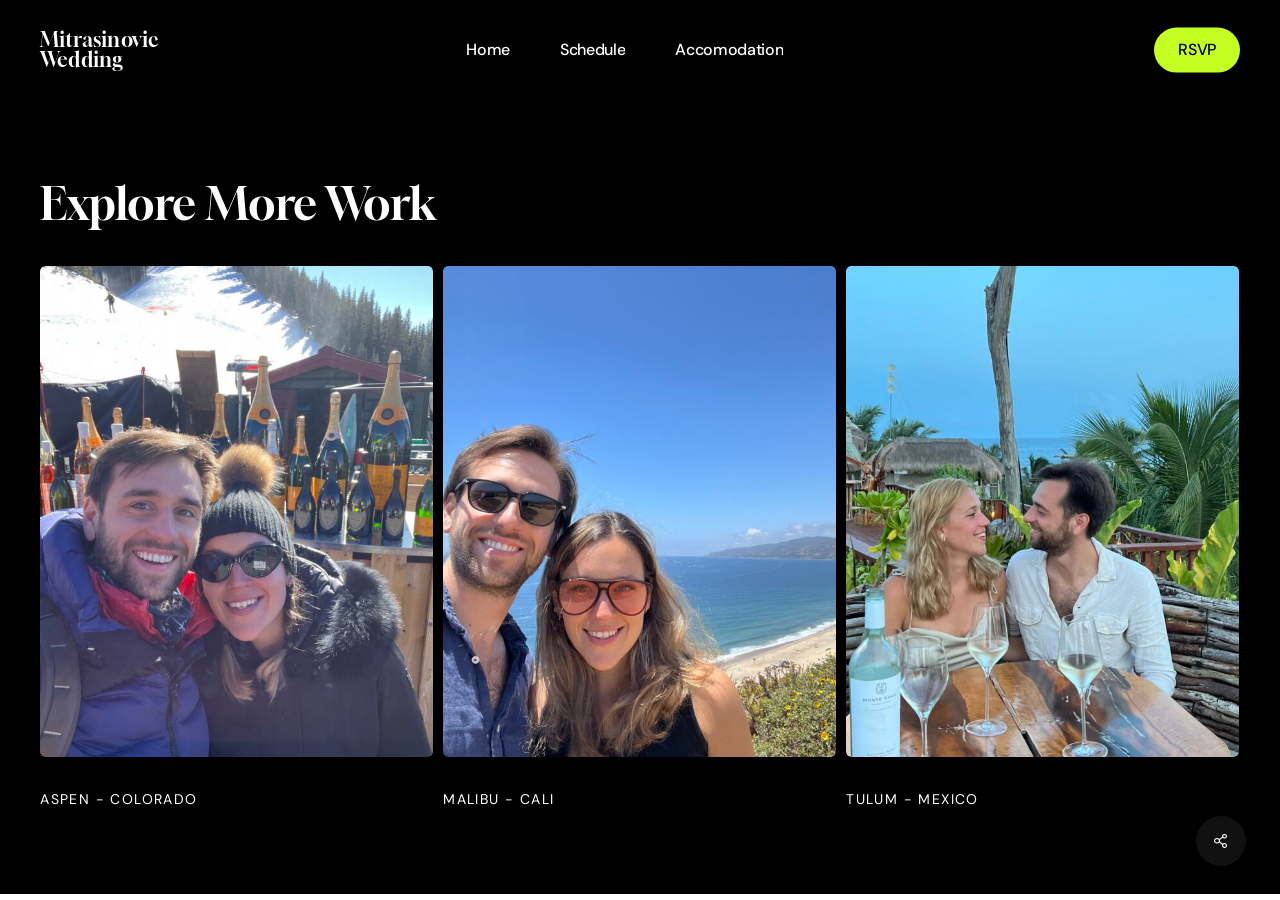
<file: portfolio/383/index.html>
<!DOCTYPE html>
<html lang="en-US" class="no-js">
<head><meta charset="UTF-8">
	
	<meta name="viewport" content="width=device-width, initial-scale=1, maximum-scale=5"><title>Mitrasinovic Wedding</title>
<meta name="robots" content="max-image-preview:large">
<link rel="dns-prefetch" href="//fonts.googleapis.com">
<link rel="alternate" type="application/rss+xml" title="Mitrasinovic Wedding » Feed" href="/feed/">
<link rel="alternate" type="application/rss+xml" title="Mitrasinovic Wedding » Comments Feed" href="/comments/feed/">
<link rel="alternate" title="oEmbed (JSON)" type="application/json+oembed" href="/wp-json/oembed/1.0/embed?url=http%3A%2F%2F%2Fportfolio%2F383%2F">
<link rel="alternate" title="oEmbed (XML)" type="text/xml+oembed" href="/wp-json/oembed/1.0/embed?url=http%3A%2F%2F%2Fportfolio%2F383%2F&amp;format=xml">
<link rel="preload" href="/wp-content/themes/salient/css/fonts/icomoon.woff?v=1.6" as="font" type="font/woff" crossorigin="anonymous"><style id="wp-img-auto-sizes-contain-inline-css">
img:is([sizes=auto i],[sizes^="auto," i]){contain-intrinsic-size:3000px 1500px}
/*# sourceURL=wp-img-auto-sizes-contain-inline-css */
</style>

<style id="global-styles-inline-css">
:root{--wp--preset--aspect-ratio--square: 1;--wp--preset--aspect-ratio--4-3: 4/3;--wp--preset--aspect-ratio--3-4: 3/4;--wp--preset--aspect-ratio--3-2: 3/2;--wp--preset--aspect-ratio--2-3: 2/3;--wp--preset--aspect-ratio--16-9: 16/9;--wp--preset--aspect-ratio--9-16: 9/16;--wp--preset--color--black: #000000;--wp--preset--color--cyan-bluish-gray: #abb8c3;--wp--preset--color--white: #ffffff;--wp--preset--color--pale-pink: #f78da7;--wp--preset--color--vivid-red: #cf2e2e;--wp--preset--color--luminous-vivid-orange: #ff6900;--wp--preset--color--luminous-vivid-amber: #fcb900;--wp--preset--color--light-green-cyan: #7bdcb5;--wp--preset--color--vivid-green-cyan: #00d084;--wp--preset--color--pale-cyan-blue: #8ed1fc;--wp--preset--color--vivid-cyan-blue: #0693e3;--wp--preset--color--vivid-purple: #9b51e0;--wp--preset--gradient--vivid-cyan-blue-to-vivid-purple: linear-gradient(135deg,rgb(6,147,227) 0%,rgb(155,81,224) 100%);--wp--preset--gradient--light-green-cyan-to-vivid-green-cyan: linear-gradient(135deg,rgb(122,220,180) 0%,rgb(0,208,130) 100%);--wp--preset--gradient--luminous-vivid-amber-to-luminous-vivid-orange: linear-gradient(135deg,rgb(252,185,0) 0%,rgb(255,105,0) 100%);--wp--preset--gradient--luminous-vivid-orange-to-vivid-red: linear-gradient(135deg,rgb(255,105,0) 0%,rgb(207,46,46) 100%);--wp--preset--gradient--very-light-gray-to-cyan-bluish-gray: linear-gradient(135deg,rgb(238,238,238) 0%,rgb(169,184,195) 100%);--wp--preset--gradient--cool-to-warm-spectrum: linear-gradient(135deg,rgb(74,234,220) 0%,rgb(151,120,209) 20%,rgb(207,42,186) 40%,rgb(238,44,130) 60%,rgb(251,105,98) 80%,rgb(254,248,76) 100%);--wp--preset--gradient--blush-light-purple: linear-gradient(135deg,rgb(255,206,236) 0%,rgb(152,150,240) 100%);--wp--preset--gradient--blush-bordeaux: linear-gradient(135deg,rgb(254,205,165) 0%,rgb(254,45,45) 50%,rgb(107,0,62) 100%);--wp--preset--gradient--luminous-dusk: linear-gradient(135deg,rgb(255,203,112) 0%,rgb(199,81,192) 50%,rgb(65,88,208) 100%);--wp--preset--gradient--pale-ocean: linear-gradient(135deg,rgb(255,245,203) 0%,rgb(182,227,212) 50%,rgb(51,167,181) 100%);--wp--preset--gradient--electric-grass: linear-gradient(135deg,rgb(202,248,128) 0%,rgb(113,206,126) 100%);--wp--preset--gradient--midnight: linear-gradient(135deg,rgb(2,3,129) 0%,rgb(40,116,252) 100%);--wp--preset--font-size--small: 13px;--wp--preset--font-size--medium: 20px;--wp--preset--font-size--large: 36px;--wp--preset--font-size--x-large: 42px;--wp--preset--spacing--20: 0.44rem;--wp--preset--spacing--30: 0.67rem;--wp--preset--spacing--40: 1rem;--wp--preset--spacing--50: 1.5rem;--wp--preset--spacing--60: 2.25rem;--wp--preset--spacing--70: 3.38rem;--wp--preset--spacing--80: 5.06rem;--wp--preset--shadow--natural: 6px 6px 9px rgba(0, 0, 0, 0.2);--wp--preset--shadow--deep: 12px 12px 50px rgba(0, 0, 0, 0.4);--wp--preset--shadow--sharp: 6px 6px 0px rgba(0, 0, 0, 0.2);--wp--preset--shadow--outlined: 6px 6px 0px -3px rgb(255, 255, 255), 6px 6px rgb(0, 0, 0);--wp--preset--shadow--crisp: 6px 6px 0px rgb(0, 0, 0);}:root { --wp--style--global--content-size: 1300px;--wp--style--global--wide-size: 1300px; }:where(body) { margin: 0; }.wp-site-blocks > .alignleft { float: left; margin-right: 2em; }.wp-site-blocks > .alignright { float: right; margin-left: 2em; }.wp-site-blocks > .aligncenter { justify-content: center; margin-left: auto; margin-right: auto; }:where(.is-layout-flex){gap: 0.5em;}:where(.is-layout-grid){gap: 0.5em;}.is-layout-flow > .alignleft{float: left;margin-inline-start: 0;margin-inline-end: 2em;}.is-layout-flow > .alignright{float: right;margin-inline-start: 2em;margin-inline-end: 0;}.is-layout-flow > .aligncenter{margin-left: auto !important;margin-right: auto !important;}.is-layout-constrained > .alignleft{float: left;margin-inline-start: 0;margin-inline-end: 2em;}.is-layout-constrained > .alignright{float: right;margin-inline-start: 2em;margin-inline-end: 0;}.is-layout-constrained > .aligncenter{margin-left: auto !important;margin-right: auto !important;}.is-layout-constrained > :where(:not(.alignleft):not(.alignright):not(.alignfull)){max-width: var(--wp--style--global--content-size);margin-left: auto !important;margin-right: auto !important;}.is-layout-constrained > .alignwide{max-width: var(--wp--style--global--wide-size);}body .is-layout-flex{display: flex;}.is-layout-flex{flex-wrap: wrap;align-items: center;}.is-layout-flex > :is(*, div){margin: 0;}body .is-layout-grid{display: grid;}.is-layout-grid > :is(*, div){margin: 0;}body{padding-top: 0px;padding-right: 0px;padding-bottom: 0px;padding-left: 0px;}:root :where(.wp-element-button, .wp-block-button__link){background-color: #32373c;border-width: 0;color: #fff;font-family: inherit;font-size: inherit;font-style: inherit;font-weight: inherit;letter-spacing: inherit;line-height: inherit;padding-top: calc(0.667em + 2px);padding-right: calc(1.333em + 2px);padding-bottom: calc(0.667em + 2px);padding-left: calc(1.333em + 2px);text-decoration: none;text-transform: inherit;}.has-black-color{color: var(--wp--preset--color--black) !important;}.has-cyan-bluish-gray-color{color: var(--wp--preset--color--cyan-bluish-gray) !important;}.has-white-color{color: var(--wp--preset--color--white) !important;}.has-pale-pink-color{color: var(--wp--preset--color--pale-pink) !important;}.has-vivid-red-color{color: var(--wp--preset--color--vivid-red) !important;}.has-luminous-vivid-orange-color{color: var(--wp--preset--color--luminous-vivid-orange) !important;}.has-luminous-vivid-amber-color{color: var(--wp--preset--color--luminous-vivid-amber) !important;}.has-light-green-cyan-color{color: var(--wp--preset--color--light-green-cyan) !important;}.has-vivid-green-cyan-color{color: var(--wp--preset--color--vivid-green-cyan) !important;}.has-pale-cyan-blue-color{color: var(--wp--preset--color--pale-cyan-blue) !important;}.has-vivid-cyan-blue-color{color: var(--wp--preset--color--vivid-cyan-blue) !important;}.has-vivid-purple-color{color: var(--wp--preset--color--vivid-purple) !important;}.has-black-background-color{background-color: var(--wp--preset--color--black) !important;}.has-cyan-bluish-gray-background-color{background-color: var(--wp--preset--color--cyan-bluish-gray) !important;}.has-white-background-color{background-color: var(--wp--preset--color--white) !important;}.has-pale-pink-background-color{background-color: var(--wp--preset--color--pale-pink) !important;}.has-vivid-red-background-color{background-color: var(--wp--preset--color--vivid-red) !important;}.has-luminous-vivid-orange-background-color{background-color: var(--wp--preset--color--luminous-vivid-orange) !important;}.has-luminous-vivid-amber-background-color{background-color: var(--wp--preset--color--luminous-vivid-amber) !important;}.has-light-green-cyan-background-color{background-color: var(--wp--preset--color--light-green-cyan) !important;}.has-vivid-green-cyan-background-color{background-color: var(--wp--preset--color--vivid-green-cyan) !important;}.has-pale-cyan-blue-background-color{background-color: var(--wp--preset--color--pale-cyan-blue) !important;}.has-vivid-cyan-blue-background-color{background-color: var(--wp--preset--color--vivid-cyan-blue) !important;}.has-vivid-purple-background-color{background-color: var(--wp--preset--color--vivid-purple) !important;}.has-black-border-color{border-color: var(--wp--preset--color--black) !important;}.has-cyan-bluish-gray-border-color{border-color: var(--wp--preset--color--cyan-bluish-gray) !important;}.has-white-border-color{border-color: var(--wp--preset--color--white) !important;}.has-pale-pink-border-color{border-color: var(--wp--preset--color--pale-pink) !important;}.has-vivid-red-border-color{border-color: var(--wp--preset--color--vivid-red) !important;}.has-luminous-vivid-orange-border-color{border-color: var(--wp--preset--color--luminous-vivid-orange) !important;}.has-luminous-vivid-amber-border-color{border-color: var(--wp--preset--color--luminous-vivid-amber) !important;}.has-light-green-cyan-border-color{border-color: var(--wp--preset--color--light-green-cyan) !important;}.has-vivid-green-cyan-border-color{border-color: var(--wp--preset--color--vivid-green-cyan) !important;}.has-pale-cyan-blue-border-color{border-color: var(--wp--preset--color--pale-cyan-blue) !important;}.has-vivid-cyan-blue-border-color{border-color: var(--wp--preset--color--vivid-cyan-blue) !important;}.has-vivid-purple-border-color{border-color: var(--wp--preset--color--vivid-purple) !important;}.has-vivid-cyan-blue-to-vivid-purple-gradient-background{background: var(--wp--preset--gradient--vivid-cyan-blue-to-vivid-purple) !important;}.has-light-green-cyan-to-vivid-green-cyan-gradient-background{background: var(--wp--preset--gradient--light-green-cyan-to-vivid-green-cyan) !important;}.has-luminous-vivid-amber-to-luminous-vivid-orange-gradient-background{background: var(--wp--preset--gradient--luminous-vivid-amber-to-luminous-vivid-orange) !important;}.has-luminous-vivid-orange-to-vivid-red-gradient-background{background: var(--wp--preset--gradient--luminous-vivid-orange-to-vivid-red) !important;}.has-very-light-gray-to-cyan-bluish-gray-gradient-background{background: var(--wp--preset--gradient--very-light-gray-to-cyan-bluish-gray) !important;}.has-cool-to-warm-spectrum-gradient-background{background: var(--wp--preset--gradient--cool-to-warm-spectrum) !important;}.has-blush-light-purple-gradient-background{background: var(--wp--preset--gradient--blush-light-purple) !important;}.has-blush-bordeaux-gradient-background{background: var(--wp--preset--gradient--blush-bordeaux) !important;}.has-luminous-dusk-gradient-background{background: var(--wp--preset--gradient--luminous-dusk) !important;}.has-pale-ocean-gradient-background{background: var(--wp--preset--gradient--pale-ocean) !important;}.has-electric-grass-gradient-background{background: var(--wp--preset--gradient--electric-grass) !important;}.has-midnight-gradient-background{background: var(--wp--preset--gradient--midnight) !important;}.has-small-font-size{font-size: var(--wp--preset--font-size--small) !important;}.has-medium-font-size{font-size: var(--wp--preset--font-size--medium) !important;}.has-large-font-size{font-size: var(--wp--preset--font-size--large) !important;}.has-x-large-font-size{font-size: var(--wp--preset--font-size--x-large) !important;}
/*# sourceURL=global-styles-inline-css */
</style>

<link rel="stylesheet" id="nectar-portfolio-css" href="/wp-content/plugins/salient-portfolio/css/portfolio.css?ver=1.8.2" media="all">
<link rel="stylesheet" id="salient-social-css" href="/wp-content/plugins/salient-social/css/style.css?ver=1.2.5" media="all">
<style id="salient-social-inline-css">

  .sharing-default-minimal .nectar-love.loved,
  body .nectar-social[data-color-override="override"].fixed > a:before, 
  body .nectar-social[data-color-override="override"].fixed .nectar-social-inner a,
  .sharing-default-minimal .nectar-social[data-color-override="override"] .nectar-social-inner a:hover,
  .nectar-social.vertical[data-color-override="override"] .nectar-social-inner a:hover {
    background-color: #111111;
  }
  .nectar-social.hover .nectar-love.loved,
  .nectar-social.hover > .nectar-love-button a:hover,
  .nectar-social[data-color-override="override"].hover > div a:hover,
  #single-below-header .nectar-social[data-color-override="override"].hover > div a:hover,
  .nectar-social[data-color-override="override"].hover .share-btn:hover,
  .sharing-default-minimal .nectar-social[data-color-override="override"] .nectar-social-inner a {
    border-color: #111111;
  }
  #single-below-header .nectar-social.hover .nectar-love.loved i,
  #single-below-header .nectar-social.hover[data-color-override="override"] a:hover,
  #single-below-header .nectar-social.hover[data-color-override="override"] a:hover i,
  #single-below-header .nectar-social.hover .nectar-love-button a:hover i,
  .nectar-love:hover i,
  .hover .nectar-love:hover .total_loves,
  .nectar-love.loved i,
  .nectar-social.hover .nectar-love.loved .total_loves,
  .nectar-social.hover .share-btn:hover, 
  .nectar-social[data-color-override="override"].hover .nectar-social-inner a:hover,
  .nectar-social[data-color-override="override"].hover > div:hover span,
  .sharing-default-minimal .nectar-social[data-color-override="override"] .nectar-social-inner a:not(:hover) i,
  .sharing-default-minimal .nectar-social[data-color-override="override"] .nectar-social-inner a:not(:hover) {
    color: #111111;
  }
/*# sourceURL=salient-social-inline-css */
</style>
<link rel="stylesheet" id="salient-grid-system-css" href="/wp-content/themes/salient/css/build/grid-system.css?ver=17.3.0" media="all">
<link rel="stylesheet" id="main-styles-css" href="/wp-content/themes/salient/css/build/style.css?ver=17.3.0" media="all">
<style id="main-styles-inline-css">
body[data-ajax-transitions="true"] #ajax-loading-screen[data-effect="standard"],body[data-ajax-transitions="true"] #ajax-loading-screen[data-effect="standard"] .loading-icon{transition:opacity 0.4s ease;}body[data-ajax-transitions="true"] #ajax-loading-screen[data-effect="standard"].loaded,body[data-ajax-transitions="true"] #ajax-loading-screen[data-effect="standard"].loaded .loading-icon{opacity:0;}@media only screen and (max-width:999px){#ajax-content-wrap .top-level .nectar-post-grid[data-animation*="fade"] .nectar-post-grid-item,#ajax-content-wrap .top-level .nectar-post-grid[data-animation="zoom-out-reveal"] .nectar-post-grid-item *:not(.content):not(.bg-overlay),#ajax-content-wrap .top-level .nectar-post-grid[data-animation="zoom-out-reveal"] .nectar-post-grid-item *:before{transform:none;opacity:1;clip-path:none;}#ajax-content-wrap .top-level .nectar-post-grid[data-animation="zoom-out-reveal"] .nectar-post-grid-item .nectar-el-parallax-scroll .nectar-post-grid-item-bg-wrap-inner{transform:scale(1.275);}}.wpb_row.vc_row.top-level .nectar-video-bg{opacity:1;height:100%;width:100%;object-fit:cover;object-position:center center;}body.using-mobile-browser .wpb_row.vc_row.top-level .nectar-video-wrap{left:0;}body.using-mobile-browser .wpb_row.vc_row.top-level.full-width-section .nectar-video-wrap:not(.column-video){left:50%;}body.using-mobile-browser #nectar_fullscreen_rows[data-mobile-disable="off"] .wpb_row.vc_row.top-level.full-width-section .nectar-video-wrap:not(.column-video){left:0;}.wpb_row.vc_row.top-level .nectar-video-wrap{opacity:1;width:100%;}body .wpb_row.parallax_section.top-level > .nectar-video-wrap video:not(.translate){opacity:1;}.top-level .portfolio-items[data-loading=lazy-load] .col .inner-wrap.animated .top-level-image{opacity:1;}.wpb_row.vc_row.top-level .column-image-bg-wrap[data-n-parallax-bg="true"] .column-image-bg,.wpb_row.vc_row.top-level + .wpb_row .column-image-bg-wrap[data-n-parallax-bg="true"] .column-image-bg,#portfolio-extra > .wpb_row.vc_row.parallax_section:first-child .row-bg{transform:none!important;height:100%!important;opacity:1;}#portfolio-extra > .wpb_row.vc_row.parallax_section .row-bg{background-attachment:scroll;}.scroll-down-wrap.hidden{transform:none;opacity:1;}#ajax-loading-screen[data-disable-mobile="0"]{display:none!important;}body[data-slide-out-widget-area-style="slide-out-from-right"].material .slide_out_area_close.hide_until_rendered{opacity:0;}.portfolio-items[data-col-num="elastic"]:not(.fullwidth-constrained){margin-left:-50vw;margin-left:calc(-50vw + var(--scroll-bar-w)/2)!important;left:50%!important;width:100vw;width:calc(100vw - var(--scroll-bar-w))!important;}@media only screen and (max-width:999px){.portfolio-items .col .inner-wrap[data-animation="fade_in"],.portfolio-items:not(.carousel) .col .inner-wrap.animated{transform:none;opacity:1;}}@media only screen and (min-width:470px) and (max-width:690px){body .portfolio-items .col.elastic-portfolio-item.tall,body .portfolio-items .col.elastic-portfolio-item.regular,body .portfolio-items .col.elastic-portfolio-item:not([class*="wide"]){width:50%;}}@media only screen and (min-width:691px){body .portfolio-items{display:flex;flex-wrap:wrap;}body .portfolio-items .col.elastic-portfolio-item.tall,body .portfolio-items .col.elastic-portfolio-item.regular,body .portfolio-items .col.elastic-portfolio-item:not([class*="wide"]){width:50%;}}@media only screen and (min-width:1000px){body .portfolio-items .col.elastic-portfolio-item.tall,body .portfolio-items .col.elastic-portfolio-item.regular{width:33.3%;}}
/*# sourceURL=main-styles-inline-css */
</style>
<link rel="stylesheet" id="nectar-header-layout-centered-menu-css" href="/wp-content/themes/salient/css/build/header/header-layout-centered-menu.css?ver=17.3.0" media="all">
<link rel="stylesheet" id="nectar-header-perma-transparent-css" href="/wp-content/themes/salient/css/build/header/header-perma-transparent.css?ver=17.3.0" media="all">
<link rel="stylesheet" id="nectar-single-styles-css" href="/wp-content/themes/salient/css/build/single.css?ver=17.3.0" media="all">
<link rel="stylesheet" id="nectar-element-post-grid-css" href="/wp-content/themes/salient/css/build/elements/element-post-grid.css?ver=17.3.0" media="all">
<link rel="stylesheet" id="nectar-element-recent-posts-css" href="/wp-content/themes/salient/css/build/elements/element-recent-posts.css?ver=17.3.0" media="all">
<link rel="stylesheet" id="nectar_default_font_open_sans-css" href="https://fonts.googleapis.com/css?family=Open+Sans%3A300%2C400%2C600%2C700&amp;subset=latin%2Clatin-ext&amp;display=swap" media="all">
<link rel="stylesheet" id="responsive-css" href="/wp-content/themes/salient/css/build/responsive.css?ver=17.3.0" media="all">
<link rel="stylesheet" id="skin-material-css" href="/wp-content/themes/salient/css/build/skin-material.css?ver=17.3.0" media="all">
<link rel="stylesheet" id="salient-wp-menu-dynamic-css" href="/wp-content/uploads/salient/menu-dynamic.css?ver=62968" media="all">
<link rel="stylesheet" id="dynamic-css-css" href="/wp-content/themes/salient/css/salient-dynamic-styles.css?ver=40045" media="all">
<style id="dynamic-css-inline-css">
.single.single-post .container-wrap{padding-top:0;}.main-content .featured-media-under-header{padding:min(6vw,90px) 0;}.featured-media-under-header__featured-media:not([data-has-img="false"]){margin-top:min(6vw,90px);}.featured-media-under-header__featured-media:not([data-format="video"]):not([data-format="audio"]):not([data-has-img="false"]){overflow:hidden;position:relative;padding-bottom:50%;}.featured-media-under-header__meta-wrap{display:flex;flex-wrap:wrap;align-items:center;}.featured-media-under-header__meta-wrap .meta-author{display:inline-flex;align-items:center;}.featured-media-under-header__meta-wrap .meta-author img{margin-right:8px;width:28px;border-radius:100px;}.featured-media-under-header__featured-media .post-featured-img{display:block;line-height:0;top:auto;bottom:0;}.featured-media-under-header__featured-media[data-n-parallax-bg="true"] .post-featured-img{height:calc(100% + 75px);}.featured-media-under-header__featured-media .post-featured-img img{position:absolute;top:0;left:0;width:100%;height:100%;object-fit:cover;object-position:top;}@media only screen and (max-width:690px){.featured-media-under-header__featured-media[data-n-parallax-bg="true"] .post-featured-img{height:calc(100% + 45px);}.featured-media-under-header__meta-wrap{font-size:14px;}}.featured-media-under-header__featured-media[data-align="center"] .post-featured-img img{object-position:center;}.featured-media-under-header__featured-media[data-align="bottom"] .post-featured-img img{object-position:bottom;}.featured-media-under-header h1{margin:max(min(0.35em,35px),20px) 0 max(min(0.25em,25px),15px) 0;}.featured-media-under-header__cat-wrap .meta-category a{line-height:1;padding:7px 15px;margin-right:15px;}.featured-media-under-header__cat-wrap .meta-category a:not(:hover){background-color:rgba(0,0,0,0.05);}.featured-media-under-header__cat-wrap .meta-category a:hover{color:#fff;}.featured-media-under-header__meta-wrap a,.featured-media-under-header__cat-wrap a{color:inherit;}.featured-media-under-header__meta-wrap > span:not(:first-child):not(.rich-snippet-hidden):before{content:"·";padding:0 .5em;}.featured-media-under-header__excerpt{margin:0 0 20px 0;}@media only screen and (min-width:691px){[data-animate="fade_in"] .featured-media-under-header__cat-wrap,[data-animate="fade_in"].featured-media-under-header .entry-title,[data-animate="fade_in"] .featured-media-under-header__meta-wrap,[data-animate="fade_in"] .featured-media-under-header__featured-media,[data-animate="fade_in"] .featured-media-under-header__excerpt,[data-animate="fade_in"].featured-media-under-header + .row .content-inner{opacity:0;transform:translateY(50px);animation:nectar_featured_media_load 1s cubic-bezier(0.25,1,0.5,1) forwards;}[data-animate="fade_in"] .featured-media-under-header__cat-wrap{animation-delay:0.1s;}[data-animate="fade_in"].featured-media-under-header .entry-title{animation-delay:0.2s;}[data-animate="fade_in"] .featured-media-under-header__excerpt{animation-delay:0.3s;}[data-animate="fade_in"] .featured-media-under-header__meta-wrap{animation-delay:0.3s;}[data-animate="fade_in"] .featured-media-under-header__featured-media{animation-delay:0.4s;}[data-animate="fade_in"].featured-media-under-header + .row .content-inner{animation-delay:0.5s;}}@keyframes nectar_featured_media_load{0%{transform:translateY(50px);opacity:0;}100%{transform:translateY(0px);opacity:1;}}.featured-media-under-header__content{display:flex;flex-direction:column;align-items:center;text-align:center;max-width:1000px;margin:0 auto;}@media only screen and (min-width:691px){.featured-media-under-header__excerpt{max-width:75%;}}.featured-media-under-header__meta-wrap .meta-author img{margin-right:15px;width:50px;}@media only screen and (max-width:690px){width:40px;}.featured-media-under-header__meta-wrap .meta-author > span{text-align:left;line-height:1.5;}.featured-media-under-header__meta-wrap .meta-author > span span:not(.rich-snippet-hidden){display:block;}.featured-media-under-header__meta-wrap .meta-date,.featured-media-under-header__meta-wrap .meta-reading-time{font-size:.85em;}#header-space{background-color:#ffffff}@media only screen and (min-width:1000px){body #ajax-content-wrap.no-scroll{min-height:calc(100vh - 80px);height:calc(100vh - 80px)!important;}}@media only screen and (min-width:1000px){#page-header-wrap.fullscreen-header,#page-header-wrap.fullscreen-header #page-header-bg,html:not(.nectar-box-roll-loaded) .nectar-box-roll > #page-header-bg.fullscreen-header,.nectar_fullscreen_zoom_recent_projects,#nectar_fullscreen_rows:not(.afterLoaded) > div{height:calc(100vh - 79px);}.wpb_row.vc_row-o-full-height.top-level,.wpb_row.vc_row-o-full-height.top-level > .col.span_12{min-height:calc(100vh - 79px);}html:not(.nectar-box-roll-loaded) .nectar-box-roll > #page-header-bg.fullscreen-header{top:80px;}.nectar-slider-wrap[data-fullscreen="true"]:not(.loaded),.nectar-slider-wrap[data-fullscreen="true"]:not(.loaded) .swiper-container{height:calc(100vh - 78px)!important;}.admin-bar .nectar-slider-wrap[data-fullscreen="true"]:not(.loaded),.admin-bar .nectar-slider-wrap[data-fullscreen="true"]:not(.loaded) .swiper-container{height:calc(100vh - 78px - 32px)!important;}}.admin-bar[class*="page-template-template-no-header"] .wpb_row.vc_row-o-full-height.top-level,.admin-bar[class*="page-template-template-no-header"] .wpb_row.vc_row-o-full-height.top-level > .col.span_12{min-height:calc(100vh - 32px);}body[class*="page-template-template-no-header"] .wpb_row.vc_row-o-full-height.top-level,body[class*="page-template-template-no-header"] .wpb_row.vc_row-o-full-height.top-level > .col.span_12{min-height:100vh;}@media only screen and (max-width:999px){.using-mobile-browser #nectar_fullscreen_rows:not(.afterLoaded):not([data-mobile-disable="on"]) > div{height:calc(100vh - 100px);}.using-mobile-browser .wpb_row.vc_row-o-full-height.top-level,.using-mobile-browser .wpb_row.vc_row-o-full-height.top-level > .col.span_12,[data-permanent-transparent="1"].using-mobile-browser .wpb_row.vc_row-o-full-height.top-level,[data-permanent-transparent="1"].using-mobile-browser .wpb_row.vc_row-o-full-height.top-level > .col.span_12{min-height:calc(100vh - 100px);}html:not(.nectar-box-roll-loaded) .nectar-box-roll > #page-header-bg.fullscreen-header,.nectar_fullscreen_zoom_recent_projects,.nectar-slider-wrap[data-fullscreen="true"]:not(.loaded),.nectar-slider-wrap[data-fullscreen="true"]:not(.loaded) .swiper-container,#nectar_fullscreen_rows:not(.afterLoaded):not([data-mobile-disable="on"]) > div{height:calc(100vh - 47px);}.wpb_row.vc_row-o-full-height.top-level,.wpb_row.vc_row-o-full-height.top-level > .col.span_12{min-height:calc(100vh - 47px);}body[data-transparent-header="false"] #ajax-content-wrap.no-scroll{min-height:calc(100vh - 47px);height:calc(100vh - 47px);}}.screen-reader-text,.nectar-skip-to-content:not(:focus){border:0;clip:rect(1px,1px,1px,1px);clip-path:inset(50%);height:1px;margin:-1px;overflow:hidden;padding:0;position:absolute!important;width:1px;word-wrap:normal!important;}.row .col img:not([srcset]){width:auto;}.row .col img.img-with-animation.nectar-lazy:not([srcset]){width:100%;}
.nectar-global-section.nectar_hook_global_section_footer {
    display: none;
}
/*# sourceURL=dynamic-css-inline-css */
</style>
<link rel="stylesheet" id="redux-google-fonts-salient_redux-css" href="http://fonts.googleapis.com/css?family=Gloock:400%7CDM+Sans:400,600%7CSource+Serif+Pro:400&amp;display=swap&amp;ver=7.0" media="all">
<script></script><link rel="https://api.w.org/" href="/wp-json/"><link rel="EditURI" type="application/rsd+xml" title="RSD" href="/xmlrpc.php?rsd">
<meta name="generator" content="WordPress 7.0">
<link rel="canonical" href="/portfolio/383/">
<link rel="shortlink" href="/?p=383">
<script type="text/javascript"> var root = document.getElementsByTagName( "html" )[0]; root.setAttribute( "class", "js" ); </script><meta name="generator" content="Powered by WPBakery Page Builder - drag and drop page builder for WordPress.">
<noscript><style> .wpb_animate_when_almost_visible { opacity: 1; }</style></noscript><link rel="stylesheet" id="js_composer_front-css" href="/wp-content/themes/salient/css/build/plugins/js_composer.css?ver=17.3.0" media="all">
<link data-pagespeed-no-defer data-nowprocket data-wpacu-skip data-no-optimize data-noptimize rel="stylesheet" id="main-styles-non-critical-css" href="/wp-content/themes/salient/css/build/style-non-critical.css?ver=17.3.0" media="all">
<link data-pagespeed-no-defer data-nowprocket data-wpacu-skip data-no-optimize data-noptimize rel="stylesheet" id="fancyBox-css" href="/wp-content/themes/salient/css/build/plugins/jquery.fancybox.css?ver=3.3.1" media="all">
<link rel="stylesheet" id="nectar-smooth-scroll-css" href="/wp-content/themes/salient/css/build/plugins/lenis.css?ver=17.3.0" media="all">
<link data-pagespeed-no-defer data-nowprocket data-wpacu-skip data-no-optimize data-noptimize rel="stylesheet" id="nectar-ocm-core-css" href="/wp-content/themes/salient/css/build/off-canvas/core.css?ver=17.3.0" media="all">
<link data-pagespeed-no-defer data-nowprocket data-wpacu-skip data-no-optimize data-noptimize rel="stylesheet" id="nectar-ocm-slide-out-right-hover-css" href="/wp-content/themes/salient/css/build/off-canvas/slide-out-right-hover.css?ver=17.3.0" media="all">

</head><body class="wp-singular portfolio-template-default single single-portfolio postid-383 wp-theme-salient material remove-default-project-header wpb-js-composer js-comp-ver-8.4.1 vc_responsive" data-footer-reveal="false" data-footer-reveal-shadow="none" data-header-format="centered-menu" data-body-border="off" data-boxed-style="" data-header-breakpoint="1000" data-dropdown-style="minimal" data-cae="easeOutCubic" data-cad="1300" data-megamenu-width="contained" data-aie="none" data-ls="fancybox" data-apte="standard" data-hhun="1" data-fancy-form-rcs="default" data-form-style="default" data-form-submit="regular" data-is="minimal" data-button-style="rounded_shadow" data-user-account-button="false" data-flex-cols="true" data-col-gap="default" data-header-inherit-rc="false" data-header-search="false" data-animated-anchors="true" data-ajax-transitions="false" data-full-width-header="false" data-slide-out-widget-area="true" data-slide-out-widget-area-style="slide-out-from-right-hover" data-user-set-ocm="off" data-loading-animation="none" data-bg-header="false" data-responsive="1" data-ext-responsive="true" data-ext-padding="40" data-header-resize="0" data-header-color="custom" data-cart="false" data-remove-m-parallax="" data-remove-m-video-bgs="" data-m-animate="1" data-force-header-trans-color="light" data-smooth-scrolling="0" data-permanent-transparent="false">
	
	<script type="text/javascript">
	 (function(window, document) {

		document.documentElement.classList.remove("no-js");

		if(navigator.userAgent.match(/(Android|iPod|iPhone|iPad|BlackBerry|IEMobile|Opera Mini)/)) {
			document.body.className += " using-mobile-browser mobile ";
		}
		if(navigator.userAgent.match(/Mac/) && navigator.maxTouchPoints && navigator.maxTouchPoints > 2) {
			document.body.className += " using-ios-device ";
		}

		if( !("ontouchstart" in window) ) {

			var body = document.querySelector("body");
			var winW = window.innerWidth;
			var bodyW = body.clientWidth;

			if (winW > bodyW + 4) {
				body.setAttribute("style", "--scroll-bar-w: " + (winW - bodyW - 4) + "px");
			} else {
				body.setAttribute("style", "--scroll-bar-w: 0px");
			}
		}

	 })(window, document);
   </script><a href="#ajax-content-wrap" class="nectar-skip-to-content">Skip to main content</a><div class="ocm-effect-wrap"><div class="ocm-effect-wrap-inner">	
	<div id="header-space" data-header-mobile-fixed="1"></div> 
	
		<div id="header-outer" data-has-menu="true" data-has-buttons="no" data-header-button_style="hover_scale" data-using-pr-menu="true" data-mobile-fixed="1" data-ptnm="false" data-lhe="text_reveal" data-user-set-bg="#000000" data-format="centered-menu" data-permanent-transparent="false" data-megamenu-rt="0" data-remove-fixed="0" data-header-resize="0" data-cart="false" data-transparency-option="" data-box-shadow="large" data-shrink-num="6" data-using-secondary="0" data-using-logo="0" data-logo-height="20" data-m-logo-height="24" data-padding="30" data-full-width="false" data-condense="false">
		
<div id="search-outer" class="nectar">
	<div id="search">
		<div class="container">
			 <div id="search-box">
				 <div class="inner-wrap">
					 <div class="col span_12">
						  <form role="search" action="/" method="GET">
														 <input type="text" name="s" id="s" value="" aria-label="Search" placeholder="Type what you're looking for">
							 
						<span>Hit enter to search or ESC to close</span>
						<input type="hidden" name="post_type" value="post">						</form>
					</div><!--/span_12-->
				</div><!--/inner-wrap-->
			 </div><!--/search-box-->
			 <div id="close"><a href="#" role="button"><span class="screen-reader-text">Close Search</span>
				<span class="close-wrap"> <span class="close-line close-line1" role="presentation"></span> <span class="close-line close-line2" role="presentation"></span> </span>				 </a></div>
		 </div><!--/container-->
	</div><!--/search-->
</div><!--/search-outer-->

<header id="top" role="banner">
	<div class="container">
		<div class="row">
			<div class="col span_3">
				<ul class="left-aligned-ocm" data-user-set="off"><li class="slide-out-widget-area-toggle" data-icon-animation="simple-transform" data-custom-color="false"><div> <a href="#slide-out-widget-area" aria-label="Navigation Menu" aria-expanded="false" role="button" class="closed"> <span class="screen-reader-text">Menu</span><span aria-hidden="true"> <i class="lines-button x2" data-variant="even_lines"> <i class="lines"></i> </i> </span> </a> </div></li></ul>				<a id="logo" href="/" data-supplied-ml-starting-dark="false" data-supplied-ml-starting="false" data-supplied-ml="false" class="no-image">
					Mitrasinovic Wedding				</a>
							</div><!--/span_3-->

			<div class="col span_9 col_last">
									<div class="nectar-mobile-only mobile-header"><div class="inner"></div></div>
													<div class="slide-out-widget-area-toggle mobile-icon slide-out-from-right-hover" data-custom-color="false" data-icon-animation="simple-transform">
						<div> <a href="#slide-out-widget-area" role="button" aria-label="Navigation Menu" aria-expanded="false" class="closed">
							<span class="screen-reader-text">Menu</span><span aria-hidden="true"> <i class="lines-button x2" data-variant="even_lines"> <i class="lines"></i> </i> </span>						</a></div>
					</div>
				
									<nav aria-label="Main Menu">
													<ul class="sf-menu">
								<li id="menu-item-398" class="menu-item menu-item-type-custom menu-item-object-custom nectar-regular-menu-item menu-item-398"><a href="#home"><span class="menu-title-text"><span class="nectar-text-reveal-button"><span class="nectar-text-reveal-button__text" data-text="Home">Home</span></span></span></a></li>
<li id="menu-item-35" class="menu-item menu-item-type-custom menu-item-object-custom nectar-regular-menu-item menu-item-35"><a href="#schedule"><span class="menu-title-text"><span class="nectar-text-reveal-button"><span class="nectar-text-reveal-button__text" data-text="Schedule">Schedule</span></span></span></a></li>
<li id="menu-item-441" class="menu-item menu-item-type-custom menu-item-object-custom nectar-regular-menu-item menu-item-441"><a href="#accomodation"><span class="menu-title-text"><span class="nectar-text-reveal-button"><span class="nectar-text-reveal-button__text" data-text="Accomodation">Accomodation</span></span></span></a></li>
							</ul>
													<ul class="buttons sf-menu" data-user-set-ocm="off">

								<li id="menu-item-34" class="menu-item menu-item-type-custom menu-item-object-custom menu-item-btn-style-button_extra-color-1 menu-item-hover-text-reveal nectar-regular-menu-item menu-item-34"><a href="https://docs.google.com/forms/d/e/1FAIpQLSfym9zfWytXOLHHJzuoUzGKUO0U1SuTrFPgszc36b2R6feGog/viewform?usp=header"><span class="menu-title-text"><span class="nectar-text-reveal-button"><span class="nectar-text-reveal-button__text" data-text="RSVP">RSVP</span></span></span></a></li>

							</ul>
						
					</nav>

					<div class="logo-spacing" data-using-image="false">Mitrasinovic Wedding</div>
				</div><!--/span_9-->

				
			</div><!--/row-->
					</div><!--/container-->
	</header>		
	</div>
		<div id="ajax-content-wrap">

<div id="full_width_portfolio" data-featured-img="/wp-content/uploads/2025/02/IMG_2365-scaled.jpeg">
			
				
	<div class="container-wrap" data-nav-pos="none" data-rm-header="true">
		
		<div class="container main-content"> 
			
						
			<div class="row  ">
				
				
<div class="post-area col span_12">
  
	  
	  
  
</div><!--/post-area-->
				
			</div>

			<style>.wpb_column.el_spacing_30px > .vc_column-inner > .wpb_wrapper > div:not(:last-child),
         .wpb_column.el_spacing_30px > .n-sticky > .vc_column-inner > .wpb_wrapper > div:not(:last-child) {
          margin-bottom: 30px;
        }
            .nectar-post-grid[data-grid-item-height="30vh"] .nectar-post-grid-item {
              min-height: 30vh;
            }
            .nectar-post-grid-wrap[data-style="content_under_image"] [data-grid-item-height="30vh"] .nectar-post-grid-item-bg {
              height: 30vh;
            }
              .nectar-post-grid-wrap[data-style="content_under_image"] .custom-aspect-ratio-4-5 .nectar-post-grid-item-bg {
                padding-bottom: calc((5 / 4) * 100%);
                height: auto!important;
              }
          .nectar-post-grid[data-border-radius="5px"][data-text-layout="all_bottom_left_shadow"] .nectar-post-grid-item:before,
          .nectar-post-grid-wrap:not([data-style="content_under_image"]) .nectar-post-grid[data-border-radius="5px"] .nectar-post-grid-item .inner,
          .nectar-post-grid[data-border-radius="5px"] .bg-overlay,
          .nectar-post-grid[data-border-radius="5px"][data-shadow-hover="yes"] .nectar-post-grid-item:after,
          .nectar-post-grid[data-border-radius="5px"] .nectar-post-grid-item-bg,
          .nectar-post-grid[data-border-radius="5px"] .nectar-post-grid-item-bg-wrap,
          [data-style="mouse_follow_image"] .nectar-post-grid[data-border-radius="5px"] .nectar-post-grid-item-bg-wrap-inner,
          .nectar-post-grid[data-border-radius="5px"][data-text-layout="all_bottom_left_shadow"] .nectar-post-grid-item div.inner:before {
            border-radius: 5px;
          }
          .nectar-post-grid[data-border-radius="5px"] .nectar-post-grid-item-bg,
          .nectar-post-grid[data-border-radius="5px"] .nectar-post-grid-item-bg-wrap {
            overflow: hidden;
          }
          .nectar-post-grid[data-border-radius="5px"] .nectar-post-grid-item-bg-wrap {
            transform: translateZ(0);
          }
            [data-style="content_under_image"] .nectar-post-grid[data-border-radius="5px"] .nectar-post-grid-item__has-secondary .nectar-post-grid-item-bg,
            [data-style="content_under_image"] .nectar-post-grid[data-border-radius="5px"]:not([data-card="yes"]) .nectar-post-grid-item-bg-wrap,
            [data-style="content_under_image"] .nectar-post-grid[data-border-radius="5px"][data-lock-aspect="yes"]:not([data-card="yes"]) .img-wrap,
            [data-style="content_under_image"] .nectar-post-grid[data-border-radius="5px"][data-card="yes"] .nectar-post-grid-item,
            [data-style="content_under_image"] .nectar-post-grid[data-border-radius="5px"][data-shadow-hover="yes"][data-card="yes"] .nectar-post-grid-item:after {
              border-radius: 5px;
            }
        @media only screen and (max-width: 690px) {
          .vc_col-xs-4 .nectar-post-grid .nectar-post-grid-item .meta-excerpt,
          .vc_col-xs-6 .nectar-post-grid .nectar-post-grid-item .meta-excerpt {
            font-size: 12px;
          }
          .nectar-post-grid .nectar-post-grid-item .content .post-heading,
          .nectar-post-grid-wrap:not([data-style=content_overlaid]) .nectar-post-grid-item .content .meta-excerpt {
            max-width: 100%;
          }
        }
        #ajax-content-wrap .nectar-post-grid[data-columns="1"] > .nectar-post-grid-item:nth-child(1) {
             margin-top: 0;
          }
          #ajax-content-wrap .nectar-post-grid[data-columns="1"] > .nectar-post-grid-item:last-child {
            margin-bottom: 0;
         }
            .nectar-post-grid[data-grid-spacing="5px"] {
              margin-left: -5px;
              margin-right: -5px;
            }

            .wpb_row.full-width-content .vc_col-sm-12 .nectar-post-grid[data-grid-spacing="5px"] {
              margin: 5px;
            }

            @media only screen and (min-width: 1000px) {
              body[data-body-border="1"] .wpb_row.full-width-content .vc_col-sm-12 .nectar-post-grid[data-grid-spacing="5px"]{
                margin: 5px -4px;
              }
            }

            .nectar-post-grid[data-grid-spacing="5px"] .nectar-post-grid-item {
              margin: 5px;
            }
            .nectar-post-grid[data-columns="4"][data-grid-spacing="5px"] .nectar-post-grid-item {
              width: calc(25% - 10px);
            }
            .nectar-post-grid[data-columns="3"][data-grid-spacing="5px"] .nectar-post-grid-item {
              width: calc(33.32% - 10px);
            }
            .nectar-post-grid[data-columns="2"][data-grid-spacing="5px"] .nectar-post-grid-item {
              width: calc(50% - 10px);
            }

            @media only screen and (max-width: 999px) and (min-width: 691px) {

              body .nectar-post-grid[data-columns][data-grid-spacing="5px"]:not([data-columns="1"]):not([data-masonry="yes"]) .nectar-post-grid-item {
                width: calc(50% - 10px);
              }

            }
                @media only screen and (max-width:690px) {
                  body .nectar-post-grid.phone-cols-2[data-grid-spacing="5px"] .nectar-post-grid-item {
                  width: calc(50% - 10px)!important;
                  margin: 5px!important;
                  }
                }@media only screen and (min-width: 1000px) { .nectar-post-grid.custom_font_size_2vw .post-heading {
            font-size: 2vw;
          } }@media only screen and (min-width: 1000px) {
          body #ajax-content-wrap .custom_font_size_2vw.font_size_max_40px.nectar-post-grid .nectar-post-grid-item .post-heading,
          body .custom_font_size_2vw.font_size_max_40px.nectar-post-grid .nectar-post-grid-item .post-heading {
            font-size: min(40px,2vw);
          }
        }@media only screen and (min-width: 1000px) {
          body #ajax-content-wrap .custom_font_size_2vw.font_size_max_40px.nectar-post-grid .nectar-post-grid-item .post-heading,
          body .custom_font_size_2vw.font_size_max_40px.nectar-post-grid .nectar-post-grid-item .post-heading,
          body #header-outer .custom_font_size_2vw.font_size_max_40px.nectar-post-grid .nectar-post-grid-item .post-heading {
            font-size: min(40px,2vw);
          }
        }
        .nectar-post-grid-item .bg-overlay[data-opacity="0.3"] {
          opacity: 0.3;
        }

        .nectar-post-grid-item:hover .bg-overlay[data-hover-opacity="0.4"] {
          opacity: 0.4;
        }
              .nectar-post-grid-wrap .category-position-overlaid .nectar-post-grid-item .content {
                position: static!important;
              }
              .nectar-post-grid-wrap .category-position-overlaid .nectar-post-grid-item .meta-category {
                position: absolute;
                width: calc(100% - 40px);
                z-index: 100;
                top: 20px;
                left: 20px;
              }#ajax-content-wrap .nectar-post-grid-wrap .category-position-overlaid .nectar-post-grid-item .meta-category a.style-underline,
                body .nectar-post-grid-wrap .category-position-overlaid .nectar-post-grid-item .meta-category a.style-underline {
                  color: #fff;
                }
                #ajax-content-wrap .nectar-post-grid-wrap .category-position-overlaid .nectar-post-grid-item .meta-category a.style-underline:before,
                body .nectar-post-grid-wrap .category-position-overlaid .nectar-post-grid-item .meta-category a.style-underline:before {
                  background-color: #fff;
                }.category-position-after-title .content {
              display: flex;
              flex-direction: column;
            }
            .category-position-after-title .meta-category  {
              order: 2;
              margin: 0
            }
            .category-position-after-title  .meta-category a {
              margin: 10px 10px 0 0;
            }
            .category-position-after-title .item-main  {
              order: 1;
            }
      #ajax-content-wrap .nectar-responsive-text *,
       body .nectar-responsive-text * {
        margin-bottom: 0;
        color: inherit;
      }
      #ajax-content-wrap .nectar-responsive-text[class*="font_size"] *,
      body .nectar-responsive-text[class*="font_size"] * {
        font-size: inherit;
        line-height: inherit;
      }
      .nectar-responsive-text.nectar-link-underline-effect a {
        text-decoration: none;
      }
      .nectar-responsive-text[data-inherit-heading-family] > * {
        font-family: inherit;
        font-weight: inherit;
        font-size: inherit;
        line-height: inherit;
        text-transform: inherit;
        letter-spacing: inherit;
      }
      @media only screen , print {
          body #ajax-content-wrap .font_size_desktop_3-5vw.font_size_max_60px.nectar-responsive-text,
          body .font_size_desktop_3-5vw.font_size_max_60px.nectar-responsive-text {
            font-size: min(60px,3.5vw);
          }
        }@media only screen , print {
          body #ajax-content-wrap .font_size_desktop_3-5vw.font_size_max_60px.nectar-responsive-text,
          body .font_size_desktop_3-5vw.font_size_max_60px.nectar-responsive-text,
          body #header-outer .font_size_desktop_3-5vw.font_size_max_60px.nectar-responsive-text {
            font-size: min(60px,3.5vw);
          }
        }@media only screen and (max-width: 999px) {
          body #ajax-content-wrap .font_size_tablet_5vw.font_size_max_60px.nectar-responsive-text,
          body .font_size_tablet_5vw.font_size_max_60px.nectar-responsive-text {
            font-size: min(60px,5vw);
          }
        }@media only screen and (max-width: 999px) {
          body #ajax-content-wrap .container-wrap .font_size_tablet_5vw.font_size_max_60px.nectar-responsive-text,
          body .container-wrap .font_size_tablet_5vw.font_size_max_60px.nectar-responsive-text,
          body #header-outer .font_size_tablet_5vw.font_size_max_60px.nectar-responsive-text {
            font-size: min(60px,5vw);
          }
        }#ajax-content-wrap .font_line_height_1-2.nectar-responsive-text,
      body .font_line_height_1-2.nectar-responsive-text  {
          line-height: 1.2;
      }</style><div class="nectar-global-section salient_portfolio_hook_single_after_content"><div class="container normal-container row"> 
		<div id="fws_6a3fcfc5e29d2" data-column-margin="default" data-midnight="light" data-top-percent="6%" data-bottom-percent="4%" class="wpb_row vc_row-fluid vc_row full-width-section" style="padding-top: calc(100vw * 0.06); padding-bottom: calc(100vw * 0.04);"><div class="row-bg-wrap" data-bg-animation="none" data-bg-animation-delay="" data-bg-overlay="false"><div class="inner-wrap row-bg-layer"><div class="row-bg viewport-desktop using-bg-color" style="background-color: #000000;"></div></div></div><div class="row_col_wrap_12 col span_12 light left">
	<div class="vc_col-sm-12 wpb_column column_container vc_column_container col no-extra-padding el_spacing_30px inherit_tablet inherit_phone " data-padding-pos="all" data-has-bg-color="false" data-bg-color="" data-bg-opacity="1" data-animation="" data-delay="0">
		<div class="vc_column-inner">
			<div class="wpb_wrapper">
				<div class="nectar-responsive-text font_size_max_60px font_size_desktop_3-5vw font_size_tablet_5vw font_line_height_1-2 nectar-link-underline-effect"><h2>Explore More Work</h2>
</div><div class="nectar-post-grid-wrap related-projects text-color-light spacing-5px" data-el-settings='{"post_type":"portfolio","pagination":"none","image_size":"large","parallax_scrolling":"","aspect_ratio_image_size":"","category_position":"below_title","category_display":"default","display_categories":"yes","display_excerpt":"0","excerpt_length":"20","display_date":"0","display_estimated_reading_time":"0","display_author":"0","author_functionality":"default","author_position":"default","color_overlay":"","color_overlay_opacity":"","color_overlay_hover_opacity":"","card_bg_color":"","grid_style":"content_under_image","hover_effect":"animated_underline_zoom","post_title_overlay":"","heading_tag":"default","heading_tag_render":"default","enable_gallery_lightbox":"0","category_style":"underline","overlay_secondary_project_image":"","vertical_list_hover_effect":"none","vertical_list_read_more":"","read_more_button":"0","animation":"fade-in-from-bottom","custom_fields":"","custom_fields_location":"before_post_meta","display_type":"grid","text_content_layout":"top_left"}' data-style="content_under_image" data-query='{"post_type":"portfolio","posts_per_page":"3","order":"DESC","orderby":"rand","offset":"0","cpt_name":"post","custom_query_tax":"","ignore_sticky_posts":"","exclude_current_post":"yes"}' data-load-more-color="black" data-load-more-text="Load More"><div class="nectar-post-grid-filters" data-active-color="default" data-align="default" data-animation="fade-in-from-bottom" data-sortable=""><div><a href="#" class="active all-filter" data-filter="-1" data-total-count="4">All</a><a href="#" data-filter="aspen-colorado" data-total-count="1">Aspen - Colorado</a><a href="#" data-filter="italy" data-total-count="1">Capri - Italy</a><a href="#" data-filter="malibu" data-total-count="1">Malibu - Cali</a><a href="#" data-filter="tulum-mexico" data-total-count="1">Tulum - Mexico</a></div></div><div class="nectar-post-grid custom_font_size_2vw font_size_max_40px custom-aspect-ratio-4-5 category-position-after-title tablet-cols-2 phone-cols-2 " data-indicator="" data-indicator-style="default" data-indicator-text-color="#fff" data-indicator-color="#000" data-indicator-text="View" data-columns="3" data-hover-effect="animated_underline_zoom" data-text-style="default" data-border-radius="5px" data-grid-item-height="30vh" data-grid-spacing="5px" data-text-layout="top_left" data-text-color="light" data-text-hover-color="light" data-shadow-hover="yes" data-animation="fade-in-from-bottom" data-animation-stagger="90" data-cat-click="static" data-lock-aspect="" data-text-align="left" data-card="" style="--post-grid-border-radius:5px;"><div class="nectar-post-grid-item nectar-underline" data-post-id="397" data-has-img="true"> <div class="inner"><div class="nectar-post-grid-item-bg-wrap"><div class="nectar-post-grid-item-bg-wrap-inner"><div class="nectar-post-grid-item-bg"><img class="nectar-lazy skip-lazy" src="data:image/svg+xml;charset=utf-8,%3Csvg%20xmlns%3D'http%3A%2F%2Fwww.w3.org%2F2000%2Fsvg'%20viewBox%3D'0%200%202560%201920'%2F%3E" alt="" height="1920" width="2560" data-nectar-img-src="/wp-content/uploads/2025/02/IMG_9695-1024x768.jpeg" data-nectar-img-srcset="/wp-content/uploads/2025/02/IMG_9695-1024x768.jpeg 1024w, /wp-content/uploads/2025/02/IMG_9695-300x225.jpeg 300w, /wp-content/uploads/2025/02/IMG_9695-768x576.jpeg 768w, /wp-content/uploads/2025/02/IMG_9695-1536x1152.jpeg 1536w, /wp-content/uploads/2025/02/IMG_9695-2048x1536.jpeg 2048w" sizes="(max-width: 1024px) 100vw, 1024px"><video class="nectar-lazy-video nectar-post-grid-item-bg__video" preload="auto" loop autoplay muted playsinline>
        <source data-nectar-video-src="https://wedding.mitrasinovic.co.uk/videos/IMG_9695.mp4" type="video/mp4">
      </source></video></div></div></div><div class="content"><a class="nectar-post-grid-link" href="/portfolio/397/"><span class="screen-reader-text"></span></a><span class="meta-category"><a class="aspen-colorado style-underline" href="/project-type/aspen-colorado/">Aspen - Colorado</a></span><div class="item-main"><h3 class="post-heading"><span></span></h3></div></div></div></div><div class="nectar-post-grid-item nectar-underline" data-post-id="394" data-has-img="true"> <div class="inner"><div class="nectar-post-grid-item-bg-wrap"><div class="nectar-post-grid-item-bg-wrap-inner"><div class="nectar-post-grid-item-bg"><img class="nectar-lazy skip-lazy" src="data:image/svg+xml;charset=utf-8,%3Csvg%20xmlns%3D'http%3A%2F%2Fwww.w3.org%2F2000%2Fsvg'%20viewBox%3D'0%200%202560%201920'%2F%3E" alt="" height="1920" width="2560" data-nectar-img-src="/wp-content/uploads/2025/02/IMG_7573-1024x768.jpeg" data-nectar-img-srcset="/wp-content/uploads/2025/02/IMG_7573-1024x768.jpeg 1024w, /wp-content/uploads/2025/02/IMG_7573-300x225.jpeg 300w, /wp-content/uploads/2025/02/IMG_7573-768x576.jpeg 768w, /wp-content/uploads/2025/02/IMG_7573-1536x1152.jpeg 1536w, /wp-content/uploads/2025/02/IMG_7573-2048x1536.jpeg 2048w" sizes="(max-width: 1024px) 100vw, 1024px"><video class="nectar-lazy-video nectar-post-grid-item-bg__video" preload="auto" loop autoplay muted playsinline>
        <source data-nectar-video-src="https://wedding.mitrasinovic.co.uk/videos/IMG_7573.mp4" type="video/mp4">
      </source></video></div></div></div><div class="content"><a class="nectar-post-grid-link" href="/portfolio/394/"><span class="screen-reader-text"></span></a><span class="meta-category"><a class="malibu style-underline" href="/project-type/malibu/">Malibu - Cali</a></span><div class="item-main"><h3 class="post-heading"><span></span></h3></div></div></div></div><div class="nectar-post-grid-item nectar-underline" data-post-id="437" data-has-img="true"> <div class="inner"><div class="nectar-post-grid-item-bg-wrap"><div class="nectar-post-grid-item-bg-wrap-inner"><div class="nectar-post-grid-item-bg"><img class="nectar-lazy skip-lazy" src="data:image/svg+xml;charset=utf-8,%3Csvg%20xmlns%3D'http%3A%2F%2Fwww.w3.org%2F2000%2Fsvg'%20viewBox%3D'0%200%202560%201901'%2F%3E" alt="" height="1901" width="2560" data-nectar-img-src="/wp-content/uploads/2025/08/IMG_3684-1024x760.jpeg" data-nectar-img-srcset="/wp-content/uploads/2025/08/IMG_3684-1024x760.jpeg 1024w, /wp-content/uploads/2025/08/IMG_3684-300x223.jpeg 300w, /wp-content/uploads/2025/08/IMG_3684-768x570.jpeg 768w, /wp-content/uploads/2025/08/IMG_3684-1536x1140.jpeg 1536w, /wp-content/uploads/2025/08/IMG_3684-2048x1520.jpeg 2048w" sizes="(max-width: 1024px) 100vw, 1024px"><video class="nectar-lazy-video nectar-post-grid-item-bg__video" preload="auto" loop autoplay muted playsinline>
        <source data-nectar-video-src="https://wedding.mitrasinovic.co.uk/videos/IMG_3684.mp4" type="video/mp4">
      </source></video></div></div></div><div class="content"><a class="nectar-post-grid-link" href="/portfolio/437/"><span class="screen-reader-text"></span></a><span class="meta-category"><a class="tulum-mexico style-underline" href="/project-type/tulum-mexico/">Tulum - Mexico</a></span><div class="item-main"><h3 class="post-heading"><span></span></h3></div></div></div></div></div></div>
			</div> 
		</div>
	</div> 
</div></div>
<style data-type="vc_custom-css">@media only screen and (max-width: 999px) {
    .nectar-post-grid-item:last-of-type {
        display: none;
    }
}</style><style data-type="vc_custom-css">@media only screen and (max-width: 999px) {
    .nectar-post-grid-item:last-of-type {
        display: none;
    }
}</style> </div></div>  

		</div><!--/container-->

		
	</div><!--/container-wrap-->

</div><!--/fullwidth-->


<div class="nectar-social fixed" data-position="" data-rm-love="0" data-color-override="override"><a href="#"><i class="icon-default-style steadysets-icon-share"></i></a><div class="nectar-social-inner"><a class="facebook-share nectar-sharing" href="#" title="Share this"> <i class="fa fa-facebook"></i> <span class="social-text">Share</span> </a><a class="twitter-share nectar-sharing" href="#" title="Share this"> <i class="fa icon-salient-x-twitter"></i> <span class="social-text">Share</span> </a><a class="linkedin-share nectar-sharing" href="#" title="Share this"> <i class="fa fa-linkedin"></i> <span class="social-text">Share</span> </a><a class="pinterest-share nectar-sharing" href="#" title="Pin this"> <i class="fa fa-pinterest"></i> <span class="social-text">Pin</span> </a></div></div><style>
        body .container-wrap .wpb_row[data-column-margin="none"]:not(.full-width-section):not(.full-width-content),
        html body .wpb_row[data-column-margin="none"]:not(.full-width-section):not(.full-width-content) {
          margin-bottom: 0;
        }

        body .container-wrap .vc_row-fluid[data-column-margin="none"] > .span_12,
        html body .vc_row-fluid[data-column-margin="none"] > .span_12,
        body .container-wrap .vc_row-fluid[data-column-margin="none"] .full-page-inner > .container > .span_12,
        body .container-wrap .vc_row-fluid[data-column-margin="none"] .full-page-inner > .span_12 {
          margin-left: 0;
          margin-right: 0;
        }

        body .container-wrap .vc_row-fluid[data-column-margin="none"] .wpb_column:not(.child_column),
        body .container-wrap .inner_row[data-column-margin="none"] .child_column,
        html body .vc_row-fluid[data-column-margin="none"] .wpb_column:not(.child_column),
        html body .inner_row[data-column-margin="none"] .child_column {
          padding-left: 0;
          padding-right: 0;
        }#ajax-content-wrap .vc_row.left_padding_40px .row_col_wrap_12,
            .nectar-global-section .vc_row.left_padding_40px .row_col_wrap_12 {
            padding-left: 40px;
          } #ajax-content-wrap .vc_row.right_padding_40px .row_col_wrap_12,
            .nectar-global-section .vc_row.right_padding_40px .row_col_wrap_12 {
            padding-right: 40px;
          } .wpb_column.el_spacing_0px > .vc_column-inner > .wpb_wrapper > div:not(:last-child),
         .wpb_column.el_spacing_0px > .n-sticky > .vc_column-inner > .wpb_wrapper > div:not(:last-child) {
          margin-bottom: 0px;
        }
        .nectar-split-heading .heading-line{
          display:block;
          overflow:hidden;
          position:relative
        }
        .nectar-split-heading .heading-line >div{
          display:block;
          transform:translateY(200%);
          -webkit-transform:translateY(200%)
        }

        .nectar-split-heading h1{
          margin-bottom:0
        }.nectar-split-heading[data-has-fit-text="true"]:not(.fitty-fit) {
              opacity: 0!important;
            }.nectar-split-heading[data-has-fit-text="true"] {
            white-space: nowrap;
            display: inline-block;
          }
          a:has(.nectar-split-heading[data-has-fit-text="true"])  {
            display: block;
          }
          .nectar-split-heading[data-has-fit-text="true"] * {
            font-size: inherit;
          }
          .nectar-split-heading[data-has-fit-text="true"][data-text-effect] * {
            line-height: 1;
          }.centered-text .nectar-split-heading[data-animation-type="line-reveal-by-space"] h1,
          .centered-text .nectar-split-heading[data-animation-type="line-reveal-by-space"] h2,
          .centered-text .nectar-split-heading[data-animation-type="line-reveal-by-space"] h3,
          .centered-text .nectar-split-heading[data-animation-type="line-reveal-by-space"] h4 {
            margin: 0 auto;
          }
          .nectar-split-heading[data-animation-type="line-reveal-by-space"]:not(.markup-generated) {
            opacity: 0;
          }
          .nectar-split-heading[data-animation-type="line-reveal-by-space"]:not(.markup-generated).animated-in {
              opacity: 1;
          }
          @media only screen and (max-width: 999px) {
            .nectar-split-heading[data-m-rm-animation="true"] {
              opacity: 1!important;
            }
          }

          .nectar-split-heading[data-animation-type="line-reveal-by-space"] > * > span  {
            position: relative;
            display: inline-block;
            overflow: hidden;
          }

          .nectar-split-heading[data-animation-type="line-reveal-by-space"] span {
             vertical-align: bottom;
          }

          .nectar-split-heading[data-animation-type="line-reveal-by-space"] span {
            line-height: 1.2;
          }

          @media only screen and (min-width: 1000px) {
            .nectar-split-heading[data-animation-type="line-reveal-by-space"]:not(.markup-generated) > * {
              line-height: 1.2;
            }
          }
          @media only screen and (max-width: 999px) {
            .nectar-split-heading[data-animation-type="line-reveal-by-space"]:not([data-m-rm-animation="true"]):not(.markup-generated) > * {
              line-height: 1.2;
            }
          }

          .nectar-split-heading[data-animation-type="line-reveal-by-space"][data-stagger="true"]:not([data-text-effect*="letter-reveal"]) span .inner {
            transition: transform 1.2s cubic-bezier(0.25, 1, 0.5, 1), opacity 1.2s cubic-bezier(0.25, 1, 0.5, 1);
          }
          .nectar-split-heading[data-animation-type="line-reveal-by-space"] span .inner {
            position: relative;
            display: inline-block;
            -webkit-transform: translateY(1.3em);
            transform: translateY(1.3em);
          }
          .nectar-split-heading[data-animation-type="line-reveal-by-space"] span .inner.animated {
            -webkit-transform: none;
            transform: none;
            opacity: 1;
          }
            .nectar-split-heading[data-animation-type="line-reveal-by-space"][data-text-effect="letter-reveal-bottom"] > * > span {
              padding: 0 0.05em;
              margin: 0 -0.05em;
            }.nectar-split-heading[data-animation-type="line-reveal-by-space"][data-align="left"] {
            display: flex;
            justify-content: flex-start;
          }
          .nectar-split-heading[data-animation-type="line-reveal-by-space"][data-align="center"] {
            display: flex;
            justify-content: center;
          }
          .nectar-split-heading[data-animation-type="line-reveal-by-space"][data-align="right"] {
            display: flex;
            justify-content: flex-end;
          }
          @media only screen and (max-width: 999px) {
            .nectar-split-heading[data-animation-type="line-reveal-by-space"][data-m-align="left"] {
              display: flex;
              justify-content: flex-start;
            }
            .nectar-split-heading[data-animation-type="line-reveal-by-space"][data-m-align="center"] {
              display: flex;
              justify-content: center;
            }
            .nectar-split-heading[data-animation-type="line-reveal-by-space"][data-m-align="right"] {
              display: flex;
              justify-content: flex-end;
            }
          }@media only screen and (max-width: 999px) { #ajax-content-wrap .vc_row.right_padding_tablet_6pct .row_col_wrap_12 {
              padding-right: 6%!important;
            } }@media only screen and (max-width: 999px) { #ajax-content-wrap .vc_row.left_padding_tablet_6pct .row_col_wrap_12 {
              padding-left: 6%!important;
            } }@media only screen and (max-width: 999px) { .vc_row.bottom_padding_tablet_6pct {
              padding-bottom: 6%!important;
            } }</style><div class="nectar-global-section nectar_hook_global_section_footer" role="contentinfo"><div class="container normal-container row"> 
		<div id="fws_6a3fcfc5e50a2" data-column-margin="none" data-midnight="light" data-top-percent="4%" class="wpb_row vc_row-fluid vc_row full-width-content vc_row-o-equal-height vc_row-flex vc_row-o-content-top  right_padding_40px left_padding_40px nectar-overflow-hidden bottom_padding_tablet_6pct right_padding_tablet_6pct left_padding_tablet_6pct" style="padding-top: calc(100vw * 0.04); padding-bottom: 40px;"><div class="row-bg-wrap" data-bg-animation="none" data-bg-animation-delay="" data-bg-overlay="false"><div class="inner-wrap row-bg-layer"><div class="row-bg viewport-desktop using-bg-color" style="background-color: #000000;"></div></div></div><div class="row_col_wrap_12 col span_12 light left">
	<div class="vc_col-sm-12 wpb_column column_container vc_column_container col no-extra-padding el_spacing_0px inherit_tablet inherit_phone " data-padding-pos="all" data-has-bg-color="false" data-bg-color="" data-bg-opacity="1" data-animation="" data-delay="0">
		<div class="vc_column-inner">
			<div class="wpb_wrapper">
				<div id="fws_6a3fcfc5e64db" data-midnight="" data-column-margin="default" class="wpb_row vc_row-fluid vc_row inner_row" style=""><div class="row-bg-wrap"> <div class="row-bg"></div> </div><div class="row_col_wrap_12_inner col span_12  left">
	<div class="vc_col-sm-12 wpb_column column_container vc_column_container col child_column no-extra-padding inherit_tablet inherit_phone " data-padding-pos="all" data-has-bg-color="false" data-bg-color="" data-bg-opacity="1" data-animation="" data-delay="0">
		<div class="vc_column-inner">
		<div class="wpb_wrapper">
			<div class="nectar-split-heading " data-align="default" data-m-align="inherit" data-text-effect="letter-reveal-bottom" data-animation-type="line-reveal-by-space" data-animation-delay="0" data-animation-offset="96%" data-m-rm-animation="" data-stagger="true" data-custom-font-size="false" data-has-fit-text="true"><h1>© — <span class="nectar-current-year">2026</span></h1></div>
		</div> 
	</div>
	</div> 
</div></div>
			</div> 
		</div>
	</div> 
</div></div>
 </div></div>
<div id="footer-outer" data-midnight="light" data-cols="1" data-custom-color="false" data-disable-copyright="true" data-matching-section-color="true" data-copyright-line="false" data-using-bg-img="false" data-bg-img-overlay="0.8" data-full-width="false" data-using-widget-area="false" data-link-hover="default">
	
		
</div><!--/footer-outer-->


	<div id="slide-out-widget-area-bg" class="slide-out-from-right-hover dark">
				</div>

		<div id="slide-out-widget-area" role="dialog" aria-modal="true" aria-label="Off Canvas Menu" class="slide-out-from-right-hover" data-dropdown-func="separate-dropdown-parent-link" data-back-txt="Back">

			<div class="inner-wrap">
			<div class="inner" data-prepend-menu-mobile="false">

				<a class="slide_out_area_close" href="#"><span class="screen-reader-text">Close Menu</span>
					<span class="close-wrap"> <span class="close-line close-line1" role="presentation"></span> <span class="close-line close-line2" role="presentation"></span> </span>				</a>


									<div class="off-canvas-menu-container mobile-only" role="navigation">

						
						<ul class="menu">
							<li class="menu-item menu-item-type-custom menu-item-object-custom menu-item-398"><a href="#home">Home</a></li>
<li class="menu-item menu-item-type-custom menu-item-object-custom menu-item-35"><a href="#schedule">Schedule</a></li>
<li class="menu-item menu-item-type-custom menu-item-object-custom menu-item-441"><a href="#accomodation">Accomodation</a></li>
<li class="menu-item menu-item-type-custom menu-item-object-custom menu-item-34"><a href="https://docs.google.com/forms/d/e/1FAIpQLSfym9zfWytXOLHHJzuoUzGKUO0U1SuTrFPgszc36b2R6feGog/viewform?usp=header">RSVP</a></li>

						</ul>

						<ul class="menu secondary-header-items">
													</ul>
					</div>
					
				</div>

				<div class="bottom-meta-wrap"></div><!--/bottom-meta-wrap--></div> <!--/inner-wrap-->
				</div>
		
</div> <!--/ajax-content-wrap-->

</div></div><!--/ocm-effect-wrap--><script type="speculationrules">
{"prefetch":[{"source":"document","where":{"and":[{"href_matches":"/*"},{"not":{"href_matches":["/wp-*.php","/wp-admin/*","/wp-content/uploads/*","/wp-content/*","/wp-content/plugins/*","/wp-content/themes/salient/*","/*\\?(.+)"]}},{"not":{"selector_matches":"a[rel~=\"nofollow\"]"}},{"not":{"selector_matches":".no-prefetch, .no-prefetch a"}}]},"eagerness":"conservative"}]}
</script>
<script id="wpb-modifications"> window.wpbCustomElement = 1; </script><script id="jquery-core-js" src="/wp-includes/js/jquery/jquery.min.js?ver=3.7.1"></script>
<script id="jquery-migrate-js" src="/wp-includes/js/jquery/jquery-migrate.min.js?ver=3.4.1"></script>
<script id="salient-social-js-extra">
var nectarLove = {"ajaxurl":"/wp-admin/admin-ajax.php","postID":"383","rooturl":"","loveNonce":"0943bc37ff"};
//# sourceURL=salient-social-js-extra
</script>
<script id="salient-social-js" src="/wp-content/plugins/salient-social/js/salient-social.js?ver=1.2.5"></script>
<script data-pagespeed-no-defer data-nowprocket data-wpacu-skip data-no-optimize id="jquery-easing-js" src="/wp-content/themes/salient/js/build/third-party/jquery.easing.min.js?ver=1.3"></script>
<script data-pagespeed-no-defer data-nowprocket data-wpacu-skip data-no-optimize id="jquery-mousewheel-js" src="/wp-content/themes/salient/js/build/third-party/jquery.mousewheel.min.js?ver=3.1.13"></script>
<script id="nectar_priority-js" src="/wp-content/themes/salient/js/build/priority.js?ver=17.3.0"></script>
<script id="nectar-transit-js" src="/wp-content/themes/salient/js/build/third-party/transit.min.js?ver=0.9.9"></script>
<script data-pagespeed-no-defer data-nowprocket data-wpacu-skip data-no-optimize id="nectar-waypoints-js" src="/wp-content/themes/salient/js/build/third-party/waypoints.js?ver=4.0.2"></script>
<script id="imagesLoaded-js" src="/wp-content/plugins/salient-portfolio/js/third-party/imagesLoaded.min.js?ver=4.1.4"></script>
<script data-pagespeed-no-defer data-nowprocket data-wpacu-skip data-no-optimize id="hoverintent-js" src="/wp-content/themes/salient/js/build/third-party/hoverintent.min.js?ver=1.9"></script>
<script id="fancyBox-js" src="/wp-content/themes/salient/js/build/third-party/jquery.fancybox.js?ver=3.3.9"></script>
<script id="anime-js" src="/wp-content/themes/salient/js/build/third-party/anime.min.js?ver=4.5.1"></script>
<script data-pagespeed-no-defer data-nowprocket data-wpacu-skip data-no-optimize id="superfish-js" src="/wp-content/themes/salient/js/build/third-party/superfish.js?ver=1.5.8"></script>
<script id="nectar-frontend-js-extra">
var nectarLove = {"ajaxurl":"/wp-admin/admin-ajax.php","postID":"383","rooturl":"","disqusComments":"false","loveNonce":"0943bc37ff","mapApiKey":""};
var nectarOptions = {"delay_js":"1","smooth_scroll":"true","smooth_scroll_strength":"50","quick_search":"false","react_compat":"disabled","header_entrance":"false","body_border_func":"default","disable_box_roll_mobile":"false","body_border_mobile":"0","dropdown_hover_intent":"default","simplify_ocm_mobile":"0","mobile_header_format":"default","ocm_btn_position":"left","left_header_dropdown_func":"default","ajax_add_to_cart":"0","ocm_remove_ext_menu_items":"remove_images","woo_product_filter_toggle":"0","woo_sidebar_toggles":"true","woo_sticky_sidebar":"0","woo_minimal_product_hover":"default","woo_minimal_product_effect":"default","woo_related_upsell_carousel":"false","woo_product_variable_select":"default","woo_using_cart_addons":"false","view_transitions_effect":"gradient-wipe"};
var nectar_front_i18n = {"menu":"Menu","next":"Next","previous":"Previous","close":"Close"};
//# sourceURL=nectar-frontend-js-extra
</script>
<script data-pagespeed-no-defer data-nowprocket data-wpacu-skip data-no-optimize id="nectar-frontend-js" src="/wp-content/themes/salient/js/build/init.js?ver=17.3.0"></script>
<script id="nectar-fit-text-js" src="/wp-content/themes/salient/js/build/elements/nectar-fit-text.js?ver=17.3.0"></script>
<script id="nectar-smooth-scroll-js" src="/wp-content/themes/salient/js/build/nectar-smooth-scroll.js?ver=17.3.0"></script>
<script data-pagespeed-no-defer data-nowprocket data-wpacu-skip data-no-optimize id="touchswipe-js" src="/wp-content/plugins/salient-core/js/third-party/touchswipe.min.js?ver=1.0"></script>
<script async data-wp-strategy="async" fetchpriority="low" id="comment-reply-js" src="/wp-includes/js/comment-reply.min.js?ver=7.0"></script>
<script data-pagespeed-no-defer data-nowprocket data-wpacu-skip data-no-optimize id="wpb_composer_front_js-js" src="/wp-content/plugins/js_composer_salient/assets/js/dist/js_composer_front.min.js?ver=8.4.1"></script>
<script data-pagespeed-no-defer data-nowprocket data-wpacu-skip data-no-optimize id="salient-delay-js-js" src="/wp-content/themes/salient/js/build/nectar-delay-javascript.js?ver=17.3.0"></script>
<script></script></body>
</html>
</file>
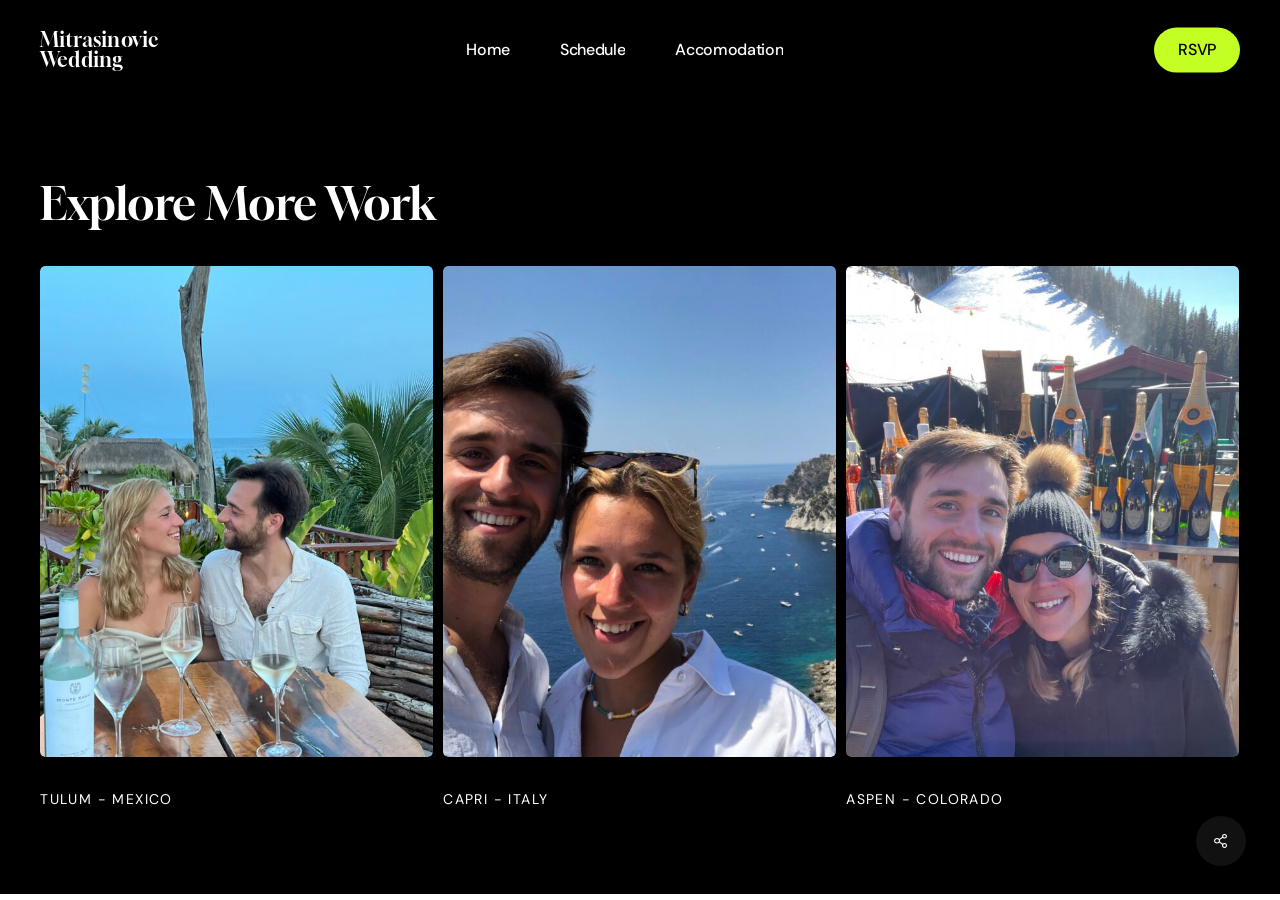
<file: portfolio/394/index.html>
<!DOCTYPE html>
<html lang="en-US" class="no-js">
<head><meta charset="UTF-8">
	
	<meta name="viewport" content="width=device-width, initial-scale=1, maximum-scale=5"><title>Mitrasinovic Wedding</title>
<meta name="robots" content="max-image-preview:large">
<link rel="dns-prefetch" href="//fonts.googleapis.com">
<link rel="alternate" type="application/rss+xml" title="Mitrasinovic Wedding » Feed" href="/feed/">
<link rel="alternate" type="application/rss+xml" title="Mitrasinovic Wedding » Comments Feed" href="/comments/feed/">
<link rel="alternate" title="oEmbed (JSON)" type="application/json+oembed" href="/wp-json/oembed/1.0/embed?url=http%3A%2F%2F%2Fportfolio%2F394%2F">
<link rel="alternate" title="oEmbed (XML)" type="text/xml+oembed" href="/wp-json/oembed/1.0/embed?url=http%3A%2F%2F%2Fportfolio%2F394%2F&amp;format=xml">
<link rel="preload" href="/wp-content/themes/salient/css/fonts/icomoon.woff?v=1.6" as="font" type="font/woff" crossorigin="anonymous"><style id="wp-img-auto-sizes-contain-inline-css">
img:is([sizes=auto i],[sizes^="auto," i]){contain-intrinsic-size:3000px 1500px}
/*# sourceURL=wp-img-auto-sizes-contain-inline-css */
</style>

<style id="global-styles-inline-css">
:root{--wp--preset--aspect-ratio--square: 1;--wp--preset--aspect-ratio--4-3: 4/3;--wp--preset--aspect-ratio--3-4: 3/4;--wp--preset--aspect-ratio--3-2: 3/2;--wp--preset--aspect-ratio--2-3: 2/3;--wp--preset--aspect-ratio--16-9: 16/9;--wp--preset--aspect-ratio--9-16: 9/16;--wp--preset--color--black: #000000;--wp--preset--color--cyan-bluish-gray: #abb8c3;--wp--preset--color--white: #ffffff;--wp--preset--color--pale-pink: #f78da7;--wp--preset--color--vivid-red: #cf2e2e;--wp--preset--color--luminous-vivid-orange: #ff6900;--wp--preset--color--luminous-vivid-amber: #fcb900;--wp--preset--color--light-green-cyan: #7bdcb5;--wp--preset--color--vivid-green-cyan: #00d084;--wp--preset--color--pale-cyan-blue: #8ed1fc;--wp--preset--color--vivid-cyan-blue: #0693e3;--wp--preset--color--vivid-purple: #9b51e0;--wp--preset--gradient--vivid-cyan-blue-to-vivid-purple: linear-gradient(135deg,rgb(6,147,227) 0%,rgb(155,81,224) 100%);--wp--preset--gradient--light-green-cyan-to-vivid-green-cyan: linear-gradient(135deg,rgb(122,220,180) 0%,rgb(0,208,130) 100%);--wp--preset--gradient--luminous-vivid-amber-to-luminous-vivid-orange: linear-gradient(135deg,rgb(252,185,0) 0%,rgb(255,105,0) 100%);--wp--preset--gradient--luminous-vivid-orange-to-vivid-red: linear-gradient(135deg,rgb(255,105,0) 0%,rgb(207,46,46) 100%);--wp--preset--gradient--very-light-gray-to-cyan-bluish-gray: linear-gradient(135deg,rgb(238,238,238) 0%,rgb(169,184,195) 100%);--wp--preset--gradient--cool-to-warm-spectrum: linear-gradient(135deg,rgb(74,234,220) 0%,rgb(151,120,209) 20%,rgb(207,42,186) 40%,rgb(238,44,130) 60%,rgb(251,105,98) 80%,rgb(254,248,76) 100%);--wp--preset--gradient--blush-light-purple: linear-gradient(135deg,rgb(255,206,236) 0%,rgb(152,150,240) 100%);--wp--preset--gradient--blush-bordeaux: linear-gradient(135deg,rgb(254,205,165) 0%,rgb(254,45,45) 50%,rgb(107,0,62) 100%);--wp--preset--gradient--luminous-dusk: linear-gradient(135deg,rgb(255,203,112) 0%,rgb(199,81,192) 50%,rgb(65,88,208) 100%);--wp--preset--gradient--pale-ocean: linear-gradient(135deg,rgb(255,245,203) 0%,rgb(182,227,212) 50%,rgb(51,167,181) 100%);--wp--preset--gradient--electric-grass: linear-gradient(135deg,rgb(202,248,128) 0%,rgb(113,206,126) 100%);--wp--preset--gradient--midnight: linear-gradient(135deg,rgb(2,3,129) 0%,rgb(40,116,252) 100%);--wp--preset--font-size--small: 13px;--wp--preset--font-size--medium: 20px;--wp--preset--font-size--large: 36px;--wp--preset--font-size--x-large: 42px;--wp--preset--spacing--20: 0.44rem;--wp--preset--spacing--30: 0.67rem;--wp--preset--spacing--40: 1rem;--wp--preset--spacing--50: 1.5rem;--wp--preset--spacing--60: 2.25rem;--wp--preset--spacing--70: 3.38rem;--wp--preset--spacing--80: 5.06rem;--wp--preset--shadow--natural: 6px 6px 9px rgba(0, 0, 0, 0.2);--wp--preset--shadow--deep: 12px 12px 50px rgba(0, 0, 0, 0.4);--wp--preset--shadow--sharp: 6px 6px 0px rgba(0, 0, 0, 0.2);--wp--preset--shadow--outlined: 6px 6px 0px -3px rgb(255, 255, 255), 6px 6px rgb(0, 0, 0);--wp--preset--shadow--crisp: 6px 6px 0px rgb(0, 0, 0);}:root { --wp--style--global--content-size: 1300px;--wp--style--global--wide-size: 1300px; }:where(body) { margin: 0; }.wp-site-blocks > .alignleft { float: left; margin-right: 2em; }.wp-site-blocks > .alignright { float: right; margin-left: 2em; }.wp-site-blocks > .aligncenter { justify-content: center; margin-left: auto; margin-right: auto; }:where(.is-layout-flex){gap: 0.5em;}:where(.is-layout-grid){gap: 0.5em;}.is-layout-flow > .alignleft{float: left;margin-inline-start: 0;margin-inline-end: 2em;}.is-layout-flow > .alignright{float: right;margin-inline-start: 2em;margin-inline-end: 0;}.is-layout-flow > .aligncenter{margin-left: auto !important;margin-right: auto !important;}.is-layout-constrained > .alignleft{float: left;margin-inline-start: 0;margin-inline-end: 2em;}.is-layout-constrained > .alignright{float: right;margin-inline-start: 2em;margin-inline-end: 0;}.is-layout-constrained > .aligncenter{margin-left: auto !important;margin-right: auto !important;}.is-layout-constrained > :where(:not(.alignleft):not(.alignright):not(.alignfull)){max-width: var(--wp--style--global--content-size);margin-left: auto !important;margin-right: auto !important;}.is-layout-constrained > .alignwide{max-width: var(--wp--style--global--wide-size);}body .is-layout-flex{display: flex;}.is-layout-flex{flex-wrap: wrap;align-items: center;}.is-layout-flex > :is(*, div){margin: 0;}body .is-layout-grid{display: grid;}.is-layout-grid > :is(*, div){margin: 0;}body{padding-top: 0px;padding-right: 0px;padding-bottom: 0px;padding-left: 0px;}:root :where(.wp-element-button, .wp-block-button__link){background-color: #32373c;border-width: 0;color: #fff;font-family: inherit;font-size: inherit;font-style: inherit;font-weight: inherit;letter-spacing: inherit;line-height: inherit;padding-top: calc(0.667em + 2px);padding-right: calc(1.333em + 2px);padding-bottom: calc(0.667em + 2px);padding-left: calc(1.333em + 2px);text-decoration: none;text-transform: inherit;}.has-black-color{color: var(--wp--preset--color--black) !important;}.has-cyan-bluish-gray-color{color: var(--wp--preset--color--cyan-bluish-gray) !important;}.has-white-color{color: var(--wp--preset--color--white) !important;}.has-pale-pink-color{color: var(--wp--preset--color--pale-pink) !important;}.has-vivid-red-color{color: var(--wp--preset--color--vivid-red) !important;}.has-luminous-vivid-orange-color{color: var(--wp--preset--color--luminous-vivid-orange) !important;}.has-luminous-vivid-amber-color{color: var(--wp--preset--color--luminous-vivid-amber) !important;}.has-light-green-cyan-color{color: var(--wp--preset--color--light-green-cyan) !important;}.has-vivid-green-cyan-color{color: var(--wp--preset--color--vivid-green-cyan) !important;}.has-pale-cyan-blue-color{color: var(--wp--preset--color--pale-cyan-blue) !important;}.has-vivid-cyan-blue-color{color: var(--wp--preset--color--vivid-cyan-blue) !important;}.has-vivid-purple-color{color: var(--wp--preset--color--vivid-purple) !important;}.has-black-background-color{background-color: var(--wp--preset--color--black) !important;}.has-cyan-bluish-gray-background-color{background-color: var(--wp--preset--color--cyan-bluish-gray) !important;}.has-white-background-color{background-color: var(--wp--preset--color--white) !important;}.has-pale-pink-background-color{background-color: var(--wp--preset--color--pale-pink) !important;}.has-vivid-red-background-color{background-color: var(--wp--preset--color--vivid-red) !important;}.has-luminous-vivid-orange-background-color{background-color: var(--wp--preset--color--luminous-vivid-orange) !important;}.has-luminous-vivid-amber-background-color{background-color: var(--wp--preset--color--luminous-vivid-amber) !important;}.has-light-green-cyan-background-color{background-color: var(--wp--preset--color--light-green-cyan) !important;}.has-vivid-green-cyan-background-color{background-color: var(--wp--preset--color--vivid-green-cyan) !important;}.has-pale-cyan-blue-background-color{background-color: var(--wp--preset--color--pale-cyan-blue) !important;}.has-vivid-cyan-blue-background-color{background-color: var(--wp--preset--color--vivid-cyan-blue) !important;}.has-vivid-purple-background-color{background-color: var(--wp--preset--color--vivid-purple) !important;}.has-black-border-color{border-color: var(--wp--preset--color--black) !important;}.has-cyan-bluish-gray-border-color{border-color: var(--wp--preset--color--cyan-bluish-gray) !important;}.has-white-border-color{border-color: var(--wp--preset--color--white) !important;}.has-pale-pink-border-color{border-color: var(--wp--preset--color--pale-pink) !important;}.has-vivid-red-border-color{border-color: var(--wp--preset--color--vivid-red) !important;}.has-luminous-vivid-orange-border-color{border-color: var(--wp--preset--color--luminous-vivid-orange) !important;}.has-luminous-vivid-amber-border-color{border-color: var(--wp--preset--color--luminous-vivid-amber) !important;}.has-light-green-cyan-border-color{border-color: var(--wp--preset--color--light-green-cyan) !important;}.has-vivid-green-cyan-border-color{border-color: var(--wp--preset--color--vivid-green-cyan) !important;}.has-pale-cyan-blue-border-color{border-color: var(--wp--preset--color--pale-cyan-blue) !important;}.has-vivid-cyan-blue-border-color{border-color: var(--wp--preset--color--vivid-cyan-blue) !important;}.has-vivid-purple-border-color{border-color: var(--wp--preset--color--vivid-purple) !important;}.has-vivid-cyan-blue-to-vivid-purple-gradient-background{background: var(--wp--preset--gradient--vivid-cyan-blue-to-vivid-purple) !important;}.has-light-green-cyan-to-vivid-green-cyan-gradient-background{background: var(--wp--preset--gradient--light-green-cyan-to-vivid-green-cyan) !important;}.has-luminous-vivid-amber-to-luminous-vivid-orange-gradient-background{background: var(--wp--preset--gradient--luminous-vivid-amber-to-luminous-vivid-orange) !important;}.has-luminous-vivid-orange-to-vivid-red-gradient-background{background: var(--wp--preset--gradient--luminous-vivid-orange-to-vivid-red) !important;}.has-very-light-gray-to-cyan-bluish-gray-gradient-background{background: var(--wp--preset--gradient--very-light-gray-to-cyan-bluish-gray) !important;}.has-cool-to-warm-spectrum-gradient-background{background: var(--wp--preset--gradient--cool-to-warm-spectrum) !important;}.has-blush-light-purple-gradient-background{background: var(--wp--preset--gradient--blush-light-purple) !important;}.has-blush-bordeaux-gradient-background{background: var(--wp--preset--gradient--blush-bordeaux) !important;}.has-luminous-dusk-gradient-background{background: var(--wp--preset--gradient--luminous-dusk) !important;}.has-pale-ocean-gradient-background{background: var(--wp--preset--gradient--pale-ocean) !important;}.has-electric-grass-gradient-background{background: var(--wp--preset--gradient--electric-grass) !important;}.has-midnight-gradient-background{background: var(--wp--preset--gradient--midnight) !important;}.has-small-font-size{font-size: var(--wp--preset--font-size--small) !important;}.has-medium-font-size{font-size: var(--wp--preset--font-size--medium) !important;}.has-large-font-size{font-size: var(--wp--preset--font-size--large) !important;}.has-x-large-font-size{font-size: var(--wp--preset--font-size--x-large) !important;}
/*# sourceURL=global-styles-inline-css */
</style>

<link rel="stylesheet" id="nectar-portfolio-css" href="/wp-content/plugins/salient-portfolio/css/portfolio.css?ver=1.8.2" media="all">
<link rel="stylesheet" id="salient-social-css" href="/wp-content/plugins/salient-social/css/style.css?ver=1.2.5" media="all">
<style id="salient-social-inline-css">

  .sharing-default-minimal .nectar-love.loved,
  body .nectar-social[data-color-override="override"].fixed > a:before, 
  body .nectar-social[data-color-override="override"].fixed .nectar-social-inner a,
  .sharing-default-minimal .nectar-social[data-color-override="override"] .nectar-social-inner a:hover,
  .nectar-social.vertical[data-color-override="override"] .nectar-social-inner a:hover {
    background-color: #111111;
  }
  .nectar-social.hover .nectar-love.loved,
  .nectar-social.hover > .nectar-love-button a:hover,
  .nectar-social[data-color-override="override"].hover > div a:hover,
  #single-below-header .nectar-social[data-color-override="override"].hover > div a:hover,
  .nectar-social[data-color-override="override"].hover .share-btn:hover,
  .sharing-default-minimal .nectar-social[data-color-override="override"] .nectar-social-inner a {
    border-color: #111111;
  }
  #single-below-header .nectar-social.hover .nectar-love.loved i,
  #single-below-header .nectar-social.hover[data-color-override="override"] a:hover,
  #single-below-header .nectar-social.hover[data-color-override="override"] a:hover i,
  #single-below-header .nectar-social.hover .nectar-love-button a:hover i,
  .nectar-love:hover i,
  .hover .nectar-love:hover .total_loves,
  .nectar-love.loved i,
  .nectar-social.hover .nectar-love.loved .total_loves,
  .nectar-social.hover .share-btn:hover, 
  .nectar-social[data-color-override="override"].hover .nectar-social-inner a:hover,
  .nectar-social[data-color-override="override"].hover > div:hover span,
  .sharing-default-minimal .nectar-social[data-color-override="override"] .nectar-social-inner a:not(:hover) i,
  .sharing-default-minimal .nectar-social[data-color-override="override"] .nectar-social-inner a:not(:hover) {
    color: #111111;
  }
/*# sourceURL=salient-social-inline-css */
</style>
<link rel="stylesheet" id="salient-grid-system-css" href="/wp-content/themes/salient/css/build/grid-system.css?ver=17.3.0" media="all">
<link rel="stylesheet" id="main-styles-css" href="/wp-content/themes/salient/css/build/style.css?ver=17.3.0" media="all">
<style id="main-styles-inline-css">
body[data-ajax-transitions="true"] #ajax-loading-screen[data-effect="standard"],body[data-ajax-transitions="true"] #ajax-loading-screen[data-effect="standard"] .loading-icon{transition:opacity 0.4s ease;}body[data-ajax-transitions="true"] #ajax-loading-screen[data-effect="standard"].loaded,body[data-ajax-transitions="true"] #ajax-loading-screen[data-effect="standard"].loaded .loading-icon{opacity:0;}@media only screen and (max-width:999px){#ajax-content-wrap .top-level .nectar-post-grid[data-animation*="fade"] .nectar-post-grid-item,#ajax-content-wrap .top-level .nectar-post-grid[data-animation="zoom-out-reveal"] .nectar-post-grid-item *:not(.content):not(.bg-overlay),#ajax-content-wrap .top-level .nectar-post-grid[data-animation="zoom-out-reveal"] .nectar-post-grid-item *:before{transform:none;opacity:1;clip-path:none;}#ajax-content-wrap .top-level .nectar-post-grid[data-animation="zoom-out-reveal"] .nectar-post-grid-item .nectar-el-parallax-scroll .nectar-post-grid-item-bg-wrap-inner{transform:scale(1.275);}}.wpb_row.vc_row.top-level .nectar-video-bg{opacity:1;height:100%;width:100%;object-fit:cover;object-position:center center;}body.using-mobile-browser .wpb_row.vc_row.top-level .nectar-video-wrap{left:0;}body.using-mobile-browser .wpb_row.vc_row.top-level.full-width-section .nectar-video-wrap:not(.column-video){left:50%;}body.using-mobile-browser #nectar_fullscreen_rows[data-mobile-disable="off"] .wpb_row.vc_row.top-level.full-width-section .nectar-video-wrap:not(.column-video){left:0;}.wpb_row.vc_row.top-level .nectar-video-wrap{opacity:1;width:100%;}body .wpb_row.parallax_section.top-level > .nectar-video-wrap video:not(.translate){opacity:1;}.top-level .portfolio-items[data-loading=lazy-load] .col .inner-wrap.animated .top-level-image{opacity:1;}.wpb_row.vc_row.top-level .column-image-bg-wrap[data-n-parallax-bg="true"] .column-image-bg,.wpb_row.vc_row.top-level + .wpb_row .column-image-bg-wrap[data-n-parallax-bg="true"] .column-image-bg,#portfolio-extra > .wpb_row.vc_row.parallax_section:first-child .row-bg{transform:none!important;height:100%!important;opacity:1;}#portfolio-extra > .wpb_row.vc_row.parallax_section .row-bg{background-attachment:scroll;}.scroll-down-wrap.hidden{transform:none;opacity:1;}#ajax-loading-screen[data-disable-mobile="0"]{display:none!important;}body[data-slide-out-widget-area-style="slide-out-from-right"].material .slide_out_area_close.hide_until_rendered{opacity:0;}.portfolio-items[data-col-num="elastic"]:not(.fullwidth-constrained){margin-left:-50vw;margin-left:calc(-50vw + var(--scroll-bar-w)/2)!important;left:50%!important;width:100vw;width:calc(100vw - var(--scroll-bar-w))!important;}@media only screen and (max-width:999px){.portfolio-items .col .inner-wrap[data-animation="fade_in"],.portfolio-items:not(.carousel) .col .inner-wrap.animated{transform:none;opacity:1;}}@media only screen and (min-width:470px) and (max-width:690px){body .portfolio-items .col.elastic-portfolio-item.tall,body .portfolio-items .col.elastic-portfolio-item.regular,body .portfolio-items .col.elastic-portfolio-item:not([class*="wide"]){width:50%;}}@media only screen and (min-width:691px){body .portfolio-items{display:flex;flex-wrap:wrap;}body .portfolio-items .col.elastic-portfolio-item.tall,body .portfolio-items .col.elastic-portfolio-item.regular,body .portfolio-items .col.elastic-portfolio-item:not([class*="wide"]){width:50%;}}@media only screen and (min-width:1000px){body .portfolio-items .col.elastic-portfolio-item.tall,body .portfolio-items .col.elastic-portfolio-item.regular{width:33.3%;}}
/*# sourceURL=main-styles-inline-css */
</style>
<link rel="stylesheet" id="nectar-header-layout-centered-menu-css" href="/wp-content/themes/salient/css/build/header/header-layout-centered-menu.css?ver=17.3.0" media="all">
<link rel="stylesheet" id="nectar-header-perma-transparent-css" href="/wp-content/themes/salient/css/build/header/header-perma-transparent.css?ver=17.3.0" media="all">
<link rel="stylesheet" id="nectar-single-styles-css" href="/wp-content/themes/salient/css/build/single.css?ver=17.3.0" media="all">
<link rel="stylesheet" id="nectar-element-post-grid-css" href="/wp-content/themes/salient/css/build/elements/element-post-grid.css?ver=17.3.0" media="all">
<link rel="stylesheet" id="nectar-element-recent-posts-css" href="/wp-content/themes/salient/css/build/elements/element-recent-posts.css?ver=17.3.0" media="all">
<link rel="stylesheet" id="nectar_default_font_open_sans-css" href="https://fonts.googleapis.com/css?family=Open+Sans%3A300%2C400%2C600%2C700&amp;subset=latin%2Clatin-ext&amp;display=swap" media="all">
<link rel="stylesheet" id="responsive-css" href="/wp-content/themes/salient/css/build/responsive.css?ver=17.3.0" media="all">
<link rel="stylesheet" id="skin-material-css" href="/wp-content/themes/salient/css/build/skin-material.css?ver=17.3.0" media="all">
<link rel="stylesheet" id="salient-wp-menu-dynamic-css" href="/wp-content/uploads/salient/menu-dynamic.css?ver=62968" media="all">
<link rel="stylesheet" id="dynamic-css-css" href="/wp-content/themes/salient/css/salient-dynamic-styles.css?ver=40045" media="all">
<style id="dynamic-css-inline-css">
.single.single-post .container-wrap{padding-top:0;}.main-content .featured-media-under-header{padding:min(6vw,90px) 0;}.featured-media-under-header__featured-media:not([data-has-img="false"]){margin-top:min(6vw,90px);}.featured-media-under-header__featured-media:not([data-format="video"]):not([data-format="audio"]):not([data-has-img="false"]){overflow:hidden;position:relative;padding-bottom:50%;}.featured-media-under-header__meta-wrap{display:flex;flex-wrap:wrap;align-items:center;}.featured-media-under-header__meta-wrap .meta-author{display:inline-flex;align-items:center;}.featured-media-under-header__meta-wrap .meta-author img{margin-right:8px;width:28px;border-radius:100px;}.featured-media-under-header__featured-media .post-featured-img{display:block;line-height:0;top:auto;bottom:0;}.featured-media-under-header__featured-media[data-n-parallax-bg="true"] .post-featured-img{height:calc(100% + 75px);}.featured-media-under-header__featured-media .post-featured-img img{position:absolute;top:0;left:0;width:100%;height:100%;object-fit:cover;object-position:top;}@media only screen and (max-width:690px){.featured-media-under-header__featured-media[data-n-parallax-bg="true"] .post-featured-img{height:calc(100% + 45px);}.featured-media-under-header__meta-wrap{font-size:14px;}}.featured-media-under-header__featured-media[data-align="center"] .post-featured-img img{object-position:center;}.featured-media-under-header__featured-media[data-align="bottom"] .post-featured-img img{object-position:bottom;}.featured-media-under-header h1{margin:max(min(0.35em,35px),20px) 0 max(min(0.25em,25px),15px) 0;}.featured-media-under-header__cat-wrap .meta-category a{line-height:1;padding:7px 15px;margin-right:15px;}.featured-media-under-header__cat-wrap .meta-category a:not(:hover){background-color:rgba(0,0,0,0.05);}.featured-media-under-header__cat-wrap .meta-category a:hover{color:#fff;}.featured-media-under-header__meta-wrap a,.featured-media-under-header__cat-wrap a{color:inherit;}.featured-media-under-header__meta-wrap > span:not(:first-child):not(.rich-snippet-hidden):before{content:"·";padding:0 .5em;}.featured-media-under-header__excerpt{margin:0 0 20px 0;}@media only screen and (min-width:691px){[data-animate="fade_in"] .featured-media-under-header__cat-wrap,[data-animate="fade_in"].featured-media-under-header .entry-title,[data-animate="fade_in"] .featured-media-under-header__meta-wrap,[data-animate="fade_in"] .featured-media-under-header__featured-media,[data-animate="fade_in"] .featured-media-under-header__excerpt,[data-animate="fade_in"].featured-media-under-header + .row .content-inner{opacity:0;transform:translateY(50px);animation:nectar_featured_media_load 1s cubic-bezier(0.25,1,0.5,1) forwards;}[data-animate="fade_in"] .featured-media-under-header__cat-wrap{animation-delay:0.1s;}[data-animate="fade_in"].featured-media-under-header .entry-title{animation-delay:0.2s;}[data-animate="fade_in"] .featured-media-under-header__excerpt{animation-delay:0.3s;}[data-animate="fade_in"] .featured-media-under-header__meta-wrap{animation-delay:0.3s;}[data-animate="fade_in"] .featured-media-under-header__featured-media{animation-delay:0.4s;}[data-animate="fade_in"].featured-media-under-header + .row .content-inner{animation-delay:0.5s;}}@keyframes nectar_featured_media_load{0%{transform:translateY(50px);opacity:0;}100%{transform:translateY(0px);opacity:1;}}.featured-media-under-header__content{display:flex;flex-direction:column;align-items:center;text-align:center;max-width:1000px;margin:0 auto;}@media only screen and (min-width:691px){.featured-media-under-header__excerpt{max-width:75%;}}.featured-media-under-header__meta-wrap .meta-author img{margin-right:15px;width:50px;}@media only screen and (max-width:690px){width:40px;}.featured-media-under-header__meta-wrap .meta-author > span{text-align:left;line-height:1.5;}.featured-media-under-header__meta-wrap .meta-author > span span:not(.rich-snippet-hidden){display:block;}.featured-media-under-header__meta-wrap .meta-date,.featured-media-under-header__meta-wrap .meta-reading-time{font-size:.85em;}#header-space{background-color:#ffffff}@media only screen and (min-width:1000px){body #ajax-content-wrap.no-scroll{min-height:calc(100vh - 80px);height:calc(100vh - 80px)!important;}}@media only screen and (min-width:1000px){#page-header-wrap.fullscreen-header,#page-header-wrap.fullscreen-header #page-header-bg,html:not(.nectar-box-roll-loaded) .nectar-box-roll > #page-header-bg.fullscreen-header,.nectar_fullscreen_zoom_recent_projects,#nectar_fullscreen_rows:not(.afterLoaded) > div{height:calc(100vh - 79px);}.wpb_row.vc_row-o-full-height.top-level,.wpb_row.vc_row-o-full-height.top-level > .col.span_12{min-height:calc(100vh - 79px);}html:not(.nectar-box-roll-loaded) .nectar-box-roll > #page-header-bg.fullscreen-header{top:80px;}.nectar-slider-wrap[data-fullscreen="true"]:not(.loaded),.nectar-slider-wrap[data-fullscreen="true"]:not(.loaded) .swiper-container{height:calc(100vh - 78px)!important;}.admin-bar .nectar-slider-wrap[data-fullscreen="true"]:not(.loaded),.admin-bar .nectar-slider-wrap[data-fullscreen="true"]:not(.loaded) .swiper-container{height:calc(100vh - 78px - 32px)!important;}}.admin-bar[class*="page-template-template-no-header"] .wpb_row.vc_row-o-full-height.top-level,.admin-bar[class*="page-template-template-no-header"] .wpb_row.vc_row-o-full-height.top-level > .col.span_12{min-height:calc(100vh - 32px);}body[class*="page-template-template-no-header"] .wpb_row.vc_row-o-full-height.top-level,body[class*="page-template-template-no-header"] .wpb_row.vc_row-o-full-height.top-level > .col.span_12{min-height:100vh;}@media only screen and (max-width:999px){.using-mobile-browser #nectar_fullscreen_rows:not(.afterLoaded):not([data-mobile-disable="on"]) > div{height:calc(100vh - 100px);}.using-mobile-browser .wpb_row.vc_row-o-full-height.top-level,.using-mobile-browser .wpb_row.vc_row-o-full-height.top-level > .col.span_12,[data-permanent-transparent="1"].using-mobile-browser .wpb_row.vc_row-o-full-height.top-level,[data-permanent-transparent="1"].using-mobile-browser .wpb_row.vc_row-o-full-height.top-level > .col.span_12{min-height:calc(100vh - 100px);}html:not(.nectar-box-roll-loaded) .nectar-box-roll > #page-header-bg.fullscreen-header,.nectar_fullscreen_zoom_recent_projects,.nectar-slider-wrap[data-fullscreen="true"]:not(.loaded),.nectar-slider-wrap[data-fullscreen="true"]:not(.loaded) .swiper-container,#nectar_fullscreen_rows:not(.afterLoaded):not([data-mobile-disable="on"]) > div{height:calc(100vh - 47px);}.wpb_row.vc_row-o-full-height.top-level,.wpb_row.vc_row-o-full-height.top-level > .col.span_12{min-height:calc(100vh - 47px);}body[data-transparent-header="false"] #ajax-content-wrap.no-scroll{min-height:calc(100vh - 47px);height:calc(100vh - 47px);}}.screen-reader-text,.nectar-skip-to-content:not(:focus){border:0;clip:rect(1px,1px,1px,1px);clip-path:inset(50%);height:1px;margin:-1px;overflow:hidden;padding:0;position:absolute!important;width:1px;word-wrap:normal!important;}.row .col img:not([srcset]){width:auto;}.row .col img.img-with-animation.nectar-lazy:not([srcset]){width:100%;}
.nectar-global-section.nectar_hook_global_section_footer {
    display: none;
}
/*# sourceURL=dynamic-css-inline-css */
</style>
<link rel="stylesheet" id="redux-google-fonts-salient_redux-css" href="http://fonts.googleapis.com/css?family=Gloock:400%7CDM+Sans:400,600%7CSource+Serif+Pro:400&amp;display=swap&amp;ver=7.0" media="all">
<script></script><link rel="https://api.w.org/" href="/wp-json/"><link rel="EditURI" type="application/rsd+xml" title="RSD" href="/xmlrpc.php?rsd">
<meta name="generator" content="WordPress 7.0">
<link rel="canonical" href="/portfolio/394/">
<link rel="shortlink" href="/?p=394">
<script type="text/javascript"> var root = document.getElementsByTagName( "html" )[0]; root.setAttribute( "class", "js" ); </script><meta name="generator" content="Powered by WPBakery Page Builder - drag and drop page builder for WordPress.">
<noscript><style> .wpb_animate_when_almost_visible { opacity: 1; }</style></noscript><link rel="stylesheet" id="js_composer_front-css" href="/wp-content/themes/salient/css/build/plugins/js_composer.css?ver=17.3.0" media="all">
<link data-pagespeed-no-defer data-nowprocket data-wpacu-skip data-no-optimize data-noptimize rel="stylesheet" id="main-styles-non-critical-css" href="/wp-content/themes/salient/css/build/style-non-critical.css?ver=17.3.0" media="all">
<link data-pagespeed-no-defer data-nowprocket data-wpacu-skip data-no-optimize data-noptimize rel="stylesheet" id="fancyBox-css" href="/wp-content/themes/salient/css/build/plugins/jquery.fancybox.css?ver=3.3.1" media="all">
<link rel="stylesheet" id="nectar-smooth-scroll-css" href="/wp-content/themes/salient/css/build/plugins/lenis.css?ver=17.3.0" media="all">
<link data-pagespeed-no-defer data-nowprocket data-wpacu-skip data-no-optimize data-noptimize rel="stylesheet" id="nectar-ocm-core-css" href="/wp-content/themes/salient/css/build/off-canvas/core.css?ver=17.3.0" media="all">
<link data-pagespeed-no-defer data-nowprocket data-wpacu-skip data-no-optimize data-noptimize rel="stylesheet" id="nectar-ocm-slide-out-right-hover-css" href="/wp-content/themes/salient/css/build/off-canvas/slide-out-right-hover.css?ver=17.3.0" media="all">

</head><body class="wp-singular portfolio-template-default single single-portfolio postid-394 wp-theme-salient material remove-default-project-header wpb-js-composer js-comp-ver-8.4.1 vc_responsive" data-footer-reveal="false" data-footer-reveal-shadow="none" data-header-format="centered-menu" data-body-border="off" data-boxed-style="" data-header-breakpoint="1000" data-dropdown-style="minimal" data-cae="easeOutCubic" data-cad="1300" data-megamenu-width="contained" data-aie="none" data-ls="fancybox" data-apte="standard" data-hhun="1" data-fancy-form-rcs="default" data-form-style="default" data-form-submit="regular" data-is="minimal" data-button-style="rounded_shadow" data-user-account-button="false" data-flex-cols="true" data-col-gap="default" data-header-inherit-rc="false" data-header-search="false" data-animated-anchors="true" data-ajax-transitions="false" data-full-width-header="false" data-slide-out-widget-area="true" data-slide-out-widget-area-style="slide-out-from-right-hover" data-user-set-ocm="off" data-loading-animation="none" data-bg-header="false" data-responsive="1" data-ext-responsive="true" data-ext-padding="40" data-header-resize="0" data-header-color="custom" data-cart="false" data-remove-m-parallax="" data-remove-m-video-bgs="" data-m-animate="1" data-force-header-trans-color="light" data-smooth-scrolling="0" data-permanent-transparent="false">
	
	<script type="text/javascript">
	 (function(window, document) {

		document.documentElement.classList.remove("no-js");

		if(navigator.userAgent.match(/(Android|iPod|iPhone|iPad|BlackBerry|IEMobile|Opera Mini)/)) {
			document.body.className += " using-mobile-browser mobile ";
		}
		if(navigator.userAgent.match(/Mac/) && navigator.maxTouchPoints && navigator.maxTouchPoints > 2) {
			document.body.className += " using-ios-device ";
		}

		if( !("ontouchstart" in window) ) {

			var body = document.querySelector("body");
			var winW = window.innerWidth;
			var bodyW = body.clientWidth;

			if (winW > bodyW + 4) {
				body.setAttribute("style", "--scroll-bar-w: " + (winW - bodyW - 4) + "px");
			} else {
				body.setAttribute("style", "--scroll-bar-w: 0px");
			}
		}

	 })(window, document);
   </script><a href="#ajax-content-wrap" class="nectar-skip-to-content">Skip to main content</a><div class="ocm-effect-wrap"><div class="ocm-effect-wrap-inner">	
	<div id="header-space" data-header-mobile-fixed="1"></div> 
	
		<div id="header-outer" data-has-menu="true" data-has-buttons="no" data-header-button_style="hover_scale" data-using-pr-menu="true" data-mobile-fixed="1" data-ptnm="false" data-lhe="text_reveal" data-user-set-bg="#000000" data-format="centered-menu" data-permanent-transparent="false" data-megamenu-rt="0" data-remove-fixed="0" data-header-resize="0" data-cart="false" data-transparency-option="" data-box-shadow="large" data-shrink-num="6" data-using-secondary="0" data-using-logo="0" data-logo-height="20" data-m-logo-height="24" data-padding="30" data-full-width="false" data-condense="false">
		
<div id="search-outer" class="nectar">
	<div id="search">
		<div class="container">
			 <div id="search-box">
				 <div class="inner-wrap">
					 <div class="col span_12">
						  <form role="search" action="/" method="GET">
														 <input type="text" name="s" id="s" value="" aria-label="Search" placeholder="Type what you're looking for">
							 
						<span>Hit enter to search or ESC to close</span>
						<input type="hidden" name="post_type" value="post">						</form>
					</div><!--/span_12-->
				</div><!--/inner-wrap-->
			 </div><!--/search-box-->
			 <div id="close"><a href="#" role="button"><span class="screen-reader-text">Close Search</span>
				<span class="close-wrap"> <span class="close-line close-line1" role="presentation"></span> <span class="close-line close-line2" role="presentation"></span> </span>				 </a></div>
		 </div><!--/container-->
	</div><!--/search-->
</div><!--/search-outer-->

<header id="top" role="banner">
	<div class="container">
		<div class="row">
			<div class="col span_3">
				<ul class="left-aligned-ocm" data-user-set="off"><li class="slide-out-widget-area-toggle" data-icon-animation="simple-transform" data-custom-color="false"><div> <a href="#slide-out-widget-area" aria-label="Navigation Menu" aria-expanded="false" role="button" class="closed"> <span class="screen-reader-text">Menu</span><span aria-hidden="true"> <i class="lines-button x2" data-variant="even_lines"> <i class="lines"></i> </i> </span> </a> </div></li></ul>				<a id="logo" href="/" data-supplied-ml-starting-dark="false" data-supplied-ml-starting="false" data-supplied-ml="false" class="no-image">
					Mitrasinovic Wedding				</a>
							</div><!--/span_3-->

			<div class="col span_9 col_last">
									<div class="nectar-mobile-only mobile-header"><div class="inner"></div></div>
													<div class="slide-out-widget-area-toggle mobile-icon slide-out-from-right-hover" data-custom-color="false" data-icon-animation="simple-transform">
						<div> <a href="#slide-out-widget-area" role="button" aria-label="Navigation Menu" aria-expanded="false" class="closed">
							<span class="screen-reader-text">Menu</span><span aria-hidden="true"> <i class="lines-button x2" data-variant="even_lines"> <i class="lines"></i> </i> </span>						</a></div>
					</div>
				
									<nav aria-label="Main Menu">
													<ul class="sf-menu">
								<li id="menu-item-398" class="menu-item menu-item-type-custom menu-item-object-custom nectar-regular-menu-item menu-item-398"><a href="#home"><span class="menu-title-text"><span class="nectar-text-reveal-button"><span class="nectar-text-reveal-button__text" data-text="Home">Home</span></span></span></a></li>
<li id="menu-item-35" class="menu-item menu-item-type-custom menu-item-object-custom nectar-regular-menu-item menu-item-35"><a href="#schedule"><span class="menu-title-text"><span class="nectar-text-reveal-button"><span class="nectar-text-reveal-button__text" data-text="Schedule">Schedule</span></span></span></a></li>
<li id="menu-item-441" class="menu-item menu-item-type-custom menu-item-object-custom nectar-regular-menu-item menu-item-441"><a href="#accomodation"><span class="menu-title-text"><span class="nectar-text-reveal-button"><span class="nectar-text-reveal-button__text" data-text="Accomodation">Accomodation</span></span></span></a></li>
							</ul>
													<ul class="buttons sf-menu" data-user-set-ocm="off">

								<li id="menu-item-34" class="menu-item menu-item-type-custom menu-item-object-custom menu-item-btn-style-button_extra-color-1 menu-item-hover-text-reveal nectar-regular-menu-item menu-item-34"><a href="https://docs.google.com/forms/d/e/1FAIpQLSfym9zfWytXOLHHJzuoUzGKUO0U1SuTrFPgszc36b2R6feGog/viewform?usp=header"><span class="menu-title-text"><span class="nectar-text-reveal-button"><span class="nectar-text-reveal-button__text" data-text="RSVP">RSVP</span></span></span></a></li>

							</ul>
						
					</nav>

					<div class="logo-spacing" data-using-image="false">Mitrasinovic Wedding</div>
				</div><!--/span_9-->

				
			</div><!--/row-->
					</div><!--/container-->
	</header>		
	</div>
		<div id="ajax-content-wrap">

<div id="full_width_portfolio" data-featured-img="/wp-content/uploads/2025/02/IMG_7573-scaled.jpeg">
			
				
	<div class="container-wrap" data-nav-pos="none" data-rm-header="true">
		
		<div class="container main-content"> 
			
						
			<div class="row  ">
				
				
<div class="post-area col span_12">
  
	  
	  
  
</div><!--/post-area-->
				
			</div>

			<style>.wpb_column.el_spacing_30px > .vc_column-inner > .wpb_wrapper > div:not(:last-child),
         .wpb_column.el_spacing_30px > .n-sticky > .vc_column-inner > .wpb_wrapper > div:not(:last-child) {
          margin-bottom: 30px;
        }
            .nectar-post-grid[data-grid-item-height="30vh"] .nectar-post-grid-item {
              min-height: 30vh;
            }
            .nectar-post-grid-wrap[data-style="content_under_image"] [data-grid-item-height="30vh"] .nectar-post-grid-item-bg {
              height: 30vh;
            }
              .nectar-post-grid-wrap[data-style="content_under_image"] .custom-aspect-ratio-4-5 .nectar-post-grid-item-bg {
                padding-bottom: calc((5 / 4) * 100%);
                height: auto!important;
              }
          .nectar-post-grid[data-border-radius="5px"][data-text-layout="all_bottom_left_shadow"] .nectar-post-grid-item:before,
          .nectar-post-grid-wrap:not([data-style="content_under_image"]) .nectar-post-grid[data-border-radius="5px"] .nectar-post-grid-item .inner,
          .nectar-post-grid[data-border-radius="5px"] .bg-overlay,
          .nectar-post-grid[data-border-radius="5px"][data-shadow-hover="yes"] .nectar-post-grid-item:after,
          .nectar-post-grid[data-border-radius="5px"] .nectar-post-grid-item-bg,
          .nectar-post-grid[data-border-radius="5px"] .nectar-post-grid-item-bg-wrap,
          [data-style="mouse_follow_image"] .nectar-post-grid[data-border-radius="5px"] .nectar-post-grid-item-bg-wrap-inner,
          .nectar-post-grid[data-border-radius="5px"][data-text-layout="all_bottom_left_shadow"] .nectar-post-grid-item div.inner:before {
            border-radius: 5px;
          }
          .nectar-post-grid[data-border-radius="5px"] .nectar-post-grid-item-bg,
          .nectar-post-grid[data-border-radius="5px"] .nectar-post-grid-item-bg-wrap {
            overflow: hidden;
          }
          .nectar-post-grid[data-border-radius="5px"] .nectar-post-grid-item-bg-wrap {
            transform: translateZ(0);
          }
            [data-style="content_under_image"] .nectar-post-grid[data-border-radius="5px"] .nectar-post-grid-item__has-secondary .nectar-post-grid-item-bg,
            [data-style="content_under_image"] .nectar-post-grid[data-border-radius="5px"]:not([data-card="yes"]) .nectar-post-grid-item-bg-wrap,
            [data-style="content_under_image"] .nectar-post-grid[data-border-radius="5px"][data-lock-aspect="yes"]:not([data-card="yes"]) .img-wrap,
            [data-style="content_under_image"] .nectar-post-grid[data-border-radius="5px"][data-card="yes"] .nectar-post-grid-item,
            [data-style="content_under_image"] .nectar-post-grid[data-border-radius="5px"][data-shadow-hover="yes"][data-card="yes"] .nectar-post-grid-item:after {
              border-radius: 5px;
            }
        @media only screen and (max-width: 690px) {
          .vc_col-xs-4 .nectar-post-grid .nectar-post-grid-item .meta-excerpt,
          .vc_col-xs-6 .nectar-post-grid .nectar-post-grid-item .meta-excerpt {
            font-size: 12px;
          }
          .nectar-post-grid .nectar-post-grid-item .content .post-heading,
          .nectar-post-grid-wrap:not([data-style=content_overlaid]) .nectar-post-grid-item .content .meta-excerpt {
            max-width: 100%;
          }
        }
        #ajax-content-wrap .nectar-post-grid[data-columns="1"] > .nectar-post-grid-item:nth-child(1) {
             margin-top: 0;
          }
          #ajax-content-wrap .nectar-post-grid[data-columns="1"] > .nectar-post-grid-item:last-child {
            margin-bottom: 0;
         }
            .nectar-post-grid[data-grid-spacing="5px"] {
              margin-left: -5px;
              margin-right: -5px;
            }

            .wpb_row.full-width-content .vc_col-sm-12 .nectar-post-grid[data-grid-spacing="5px"] {
              margin: 5px;
            }

            @media only screen and (min-width: 1000px) {
              body[data-body-border="1"] .wpb_row.full-width-content .vc_col-sm-12 .nectar-post-grid[data-grid-spacing="5px"]{
                margin: 5px -4px;
              }
            }

            .nectar-post-grid[data-grid-spacing="5px"] .nectar-post-grid-item {
              margin: 5px;
            }
            .nectar-post-grid[data-columns="4"][data-grid-spacing="5px"] .nectar-post-grid-item {
              width: calc(25% - 10px);
            }
            .nectar-post-grid[data-columns="3"][data-grid-spacing="5px"] .nectar-post-grid-item {
              width: calc(33.32% - 10px);
            }
            .nectar-post-grid[data-columns="2"][data-grid-spacing="5px"] .nectar-post-grid-item {
              width: calc(50% - 10px);
            }

            @media only screen and (max-width: 999px) and (min-width: 691px) {

              body .nectar-post-grid[data-columns][data-grid-spacing="5px"]:not([data-columns="1"]):not([data-masonry="yes"]) .nectar-post-grid-item {
                width: calc(50% - 10px);
              }

            }
                @media only screen and (max-width:690px) {
                  body .nectar-post-grid.phone-cols-2[data-grid-spacing="5px"] .nectar-post-grid-item {
                  width: calc(50% - 10px)!important;
                  margin: 5px!important;
                  }
                }@media only screen and (min-width: 1000px) { .nectar-post-grid.custom_font_size_2vw .post-heading {
            font-size: 2vw;
          } }@media only screen and (min-width: 1000px) {
          body #ajax-content-wrap .custom_font_size_2vw.font_size_max_40px.nectar-post-grid .nectar-post-grid-item .post-heading,
          body .custom_font_size_2vw.font_size_max_40px.nectar-post-grid .nectar-post-grid-item .post-heading {
            font-size: min(40px,2vw);
          }
        }@media only screen and (min-width: 1000px) {
          body #ajax-content-wrap .custom_font_size_2vw.font_size_max_40px.nectar-post-grid .nectar-post-grid-item .post-heading,
          body .custom_font_size_2vw.font_size_max_40px.nectar-post-grid .nectar-post-grid-item .post-heading,
          body #header-outer .custom_font_size_2vw.font_size_max_40px.nectar-post-grid .nectar-post-grid-item .post-heading {
            font-size: min(40px,2vw);
          }
        }
        .nectar-post-grid-item .bg-overlay[data-opacity="0.3"] {
          opacity: 0.3;
        }

        .nectar-post-grid-item:hover .bg-overlay[data-hover-opacity="0.4"] {
          opacity: 0.4;
        }
              .nectar-post-grid-wrap .category-position-overlaid .nectar-post-grid-item .content {
                position: static!important;
              }
              .nectar-post-grid-wrap .category-position-overlaid .nectar-post-grid-item .meta-category {
                position: absolute;
                width: calc(100% - 40px);
                z-index: 100;
                top: 20px;
                left: 20px;
              }#ajax-content-wrap .nectar-post-grid-wrap .category-position-overlaid .nectar-post-grid-item .meta-category a.style-underline,
                body .nectar-post-grid-wrap .category-position-overlaid .nectar-post-grid-item .meta-category a.style-underline {
                  color: #fff;
                }
                #ajax-content-wrap .nectar-post-grid-wrap .category-position-overlaid .nectar-post-grid-item .meta-category a.style-underline:before,
                body .nectar-post-grid-wrap .category-position-overlaid .nectar-post-grid-item .meta-category a.style-underline:before {
                  background-color: #fff;
                }.category-position-after-title .content {
              display: flex;
              flex-direction: column;
            }
            .category-position-after-title .meta-category  {
              order: 2;
              margin: 0
            }
            .category-position-after-title  .meta-category a {
              margin: 10px 10px 0 0;
            }
            .category-position-after-title .item-main  {
              order: 1;
            }
      #ajax-content-wrap .nectar-responsive-text *,
       body .nectar-responsive-text * {
        margin-bottom: 0;
        color: inherit;
      }
      #ajax-content-wrap .nectar-responsive-text[class*="font_size"] *,
      body .nectar-responsive-text[class*="font_size"] * {
        font-size: inherit;
        line-height: inherit;
      }
      .nectar-responsive-text.nectar-link-underline-effect a {
        text-decoration: none;
      }
      .nectar-responsive-text[data-inherit-heading-family] > * {
        font-family: inherit;
        font-weight: inherit;
        font-size: inherit;
        line-height: inherit;
        text-transform: inherit;
        letter-spacing: inherit;
      }
      @media only screen , print {
          body #ajax-content-wrap .font_size_desktop_3-5vw.font_size_max_60px.nectar-responsive-text,
          body .font_size_desktop_3-5vw.font_size_max_60px.nectar-responsive-text {
            font-size: min(60px,3.5vw);
          }
        }@media only screen , print {
          body #ajax-content-wrap .font_size_desktop_3-5vw.font_size_max_60px.nectar-responsive-text,
          body .font_size_desktop_3-5vw.font_size_max_60px.nectar-responsive-text,
          body #header-outer .font_size_desktop_3-5vw.font_size_max_60px.nectar-responsive-text {
            font-size: min(60px,3.5vw);
          }
        }@media only screen and (max-width: 999px) {
          body #ajax-content-wrap .font_size_tablet_5vw.font_size_max_60px.nectar-responsive-text,
          body .font_size_tablet_5vw.font_size_max_60px.nectar-responsive-text {
            font-size: min(60px,5vw);
          }
        }@media only screen and (max-width: 999px) {
          body #ajax-content-wrap .container-wrap .font_size_tablet_5vw.font_size_max_60px.nectar-responsive-text,
          body .container-wrap .font_size_tablet_5vw.font_size_max_60px.nectar-responsive-text,
          body #header-outer .font_size_tablet_5vw.font_size_max_60px.nectar-responsive-text {
            font-size: min(60px,5vw);
          }
        }#ajax-content-wrap .font_line_height_1-2.nectar-responsive-text,
      body .font_line_height_1-2.nectar-responsive-text  {
          line-height: 1.2;
      }</style><div class="nectar-global-section salient_portfolio_hook_single_after_content"><div class="container normal-container row"> 
		<div id="fws_6a3fcfc6ddebe" data-column-margin="default" data-midnight="light" data-top-percent="6%" data-bottom-percent="4%" class="wpb_row vc_row-fluid vc_row full-width-section" style="padding-top: calc(100vw * 0.06); padding-bottom: calc(100vw * 0.04);"><div class="row-bg-wrap" data-bg-animation="none" data-bg-animation-delay="" data-bg-overlay="false"><div class="inner-wrap row-bg-layer"><div class="row-bg viewport-desktop using-bg-color" style="background-color: #000000;"></div></div></div><div class="row_col_wrap_12 col span_12 light left">
	<div class="vc_col-sm-12 wpb_column column_container vc_column_container col no-extra-padding el_spacing_30px inherit_tablet inherit_phone " data-padding-pos="all" data-has-bg-color="false" data-bg-color="" data-bg-opacity="1" data-animation="" data-delay="0">
		<div class="vc_column-inner">
			<div class="wpb_wrapper">
				<div class="nectar-responsive-text font_size_max_60px font_size_desktop_3-5vw font_size_tablet_5vw font_line_height_1-2 nectar-link-underline-effect"><h2>Explore More Work</h2>
</div><div class="nectar-post-grid-wrap related-projects text-color-light spacing-5px" data-el-settings='{"post_type":"portfolio","pagination":"none","image_size":"large","parallax_scrolling":"","aspect_ratio_image_size":"","category_position":"below_title","category_display":"default","display_categories":"yes","display_excerpt":"0","excerpt_length":"20","display_date":"0","display_estimated_reading_time":"0","display_author":"0","author_functionality":"default","author_position":"default","color_overlay":"","color_overlay_opacity":"","color_overlay_hover_opacity":"","card_bg_color":"","grid_style":"content_under_image","hover_effect":"animated_underline_zoom","post_title_overlay":"","heading_tag":"default","heading_tag_render":"default","enable_gallery_lightbox":"0","category_style":"underline","overlay_secondary_project_image":"","vertical_list_hover_effect":"none","vertical_list_read_more":"","read_more_button":"0","animation":"fade-in-from-bottom","custom_fields":"","custom_fields_location":"before_post_meta","display_type":"grid","text_content_layout":"top_left"}' data-style="content_under_image" data-query='{"post_type":"portfolio","posts_per_page":"3","order":"DESC","orderby":"rand","offset":"0","cpt_name":"post","custom_query_tax":"","ignore_sticky_posts":"","exclude_current_post":"yes"}' data-load-more-color="black" data-load-more-text="Load More"><div class="nectar-post-grid-filters" data-active-color="default" data-align="default" data-animation="fade-in-from-bottom" data-sortable=""><div><a href="#" class="active all-filter" data-filter="-1" data-total-count="4">All</a><a href="#" data-filter="aspen-colorado" data-total-count="1">Aspen - Colorado</a><a href="#" data-filter="italy" data-total-count="1">Capri - Italy</a><a href="#" data-filter="malibu" data-total-count="1">Malibu - Cali</a><a href="#" data-filter="tulum-mexico" data-total-count="1">Tulum - Mexico</a></div></div><div class="nectar-post-grid custom_font_size_2vw font_size_max_40px custom-aspect-ratio-4-5 category-position-after-title tablet-cols-2 phone-cols-2 " data-indicator="" data-indicator-style="default" data-indicator-text-color="#fff" data-indicator-color="#000" data-indicator-text="View" data-columns="3" data-hover-effect="animated_underline_zoom" data-text-style="default" data-border-radius="5px" data-grid-item-height="30vh" data-grid-spacing="5px" data-text-layout="top_left" data-text-color="light" data-text-hover-color="light" data-shadow-hover="yes" data-animation="fade-in-from-bottom" data-animation-stagger="90" data-cat-click="static" data-lock-aspect="" data-text-align="left" data-card="" style="--post-grid-border-radius:5px;"><div class="nectar-post-grid-item nectar-underline" data-post-id="437" data-has-img="true"> <div class="inner"><div class="nectar-post-grid-item-bg-wrap"><div class="nectar-post-grid-item-bg-wrap-inner"><div class="nectar-post-grid-item-bg"><img class="nectar-lazy skip-lazy" src="data:image/svg+xml;charset=utf-8,%3Csvg%20xmlns%3D'http%3A%2F%2Fwww.w3.org%2F2000%2Fsvg'%20viewBox%3D'0%200%202560%201901'%2F%3E" alt="" height="1901" width="2560" data-nectar-img-src="/wp-content/uploads/2025/08/IMG_3684-1024x760.jpeg" data-nectar-img-srcset="/wp-content/uploads/2025/08/IMG_3684-1024x760.jpeg 1024w, /wp-content/uploads/2025/08/IMG_3684-300x223.jpeg 300w, /wp-content/uploads/2025/08/IMG_3684-768x570.jpeg 768w, /wp-content/uploads/2025/08/IMG_3684-1536x1140.jpeg 1536w, /wp-content/uploads/2025/08/IMG_3684-2048x1520.jpeg 2048w" sizes="(max-width: 1024px) 100vw, 1024px"><video class="nectar-lazy-video nectar-post-grid-item-bg__video" preload="auto" loop autoplay muted playsinline>
        <source data-nectar-video-src="https://wedding.mitrasinovic.co.uk/videos/IMG_3684.mp4" type="video/mp4">
      </source></video></div></div></div><div class="content"><a class="nectar-post-grid-link" href="/portfolio/437/"><span class="screen-reader-text"></span></a><span class="meta-category"><a class="tulum-mexico style-underline" href="/project-type/tulum-mexico/">Tulum - Mexico</a></span><div class="item-main"><h3 class="post-heading"><span></span></h3></div></div></div></div><div class="nectar-post-grid-item nectar-underline" data-post-id="383" data-has-img="true"> <div class="inner"><div class="nectar-post-grid-item-bg-wrap"><div class="nectar-post-grid-item-bg-wrap-inner"><div class="nectar-post-grid-item-bg"><img class="nectar-lazy skip-lazy" src="data:image/svg+xml;charset=utf-8,%3Csvg%20xmlns%3D'http%3A%2F%2Fwww.w3.org%2F2000%2Fsvg'%20viewBox%3D'0%200%202560%201923'%2F%3E" alt="" height="1923" width="2560" data-nectar-img-src="/wp-content/uploads/2025/02/IMG_2365-1024x769.jpeg" data-nectar-img-srcset="/wp-content/uploads/2025/02/IMG_2365-1024x769.jpeg 1024w, /wp-content/uploads/2025/02/IMG_2365-300x225.jpeg 300w, /wp-content/uploads/2025/02/IMG_2365-768x577.jpeg 768w, /wp-content/uploads/2025/02/IMG_2365-1536x1154.jpeg 1536w, /wp-content/uploads/2025/02/IMG_2365-2048x1539.jpeg 2048w" sizes="(max-width: 1024px) 100vw, 1024px"><video class="nectar-lazy-video nectar-post-grid-item-bg__video" preload="auto" loop autoplay muted playsinline>
        <source data-nectar-video-src="https://wedding.mitrasinovic.co.uk/videos/IMG_2365.mp4" type="video/mp4">
      </source></video></div></div></div><div class="content"><a class="nectar-post-grid-link" href="/portfolio/383/"><span class="screen-reader-text"></span></a><span class="meta-category"><a class="italy style-underline" href="/project-type/italy/">Capri - Italy</a></span><div class="item-main"><h3 class="post-heading"><span></span></h3></div></div></div></div><div class="nectar-post-grid-item nectar-underline" data-post-id="397" data-has-img="true"> <div class="inner"><div class="nectar-post-grid-item-bg-wrap"><div class="nectar-post-grid-item-bg-wrap-inner"><div class="nectar-post-grid-item-bg"><img class="nectar-lazy skip-lazy" src="data:image/svg+xml;charset=utf-8,%3Csvg%20xmlns%3D'http%3A%2F%2Fwww.w3.org%2F2000%2Fsvg'%20viewBox%3D'0%200%202560%201920'%2F%3E" alt="" height="1920" width="2560" data-nectar-img-src="/wp-content/uploads/2025/02/IMG_9695-1024x768.jpeg" data-nectar-img-srcset="/wp-content/uploads/2025/02/IMG_9695-1024x768.jpeg 1024w, /wp-content/uploads/2025/02/IMG_9695-300x225.jpeg 300w, /wp-content/uploads/2025/02/IMG_9695-768x576.jpeg 768w, /wp-content/uploads/2025/02/IMG_9695-1536x1152.jpeg 1536w, /wp-content/uploads/2025/02/IMG_9695-2048x1536.jpeg 2048w" sizes="(max-width: 1024px) 100vw, 1024px"><video class="nectar-lazy-video nectar-post-grid-item-bg__video" preload="auto" loop autoplay muted playsinline>
        <source data-nectar-video-src="https://wedding.mitrasinovic.co.uk/videos/IMG_9695.mp4" type="video/mp4">
      </source></video></div></div></div><div class="content"><a class="nectar-post-grid-link" href="/portfolio/397/"><span class="screen-reader-text"></span></a><span class="meta-category"><a class="aspen-colorado style-underline" href="/project-type/aspen-colorado/">Aspen - Colorado</a></span><div class="item-main"><h3 class="post-heading"><span></span></h3></div></div></div></div></div></div>
			</div> 
		</div>
	</div> 
</div></div>
<style data-type="vc_custom-css">@media only screen and (max-width: 999px) {
    .nectar-post-grid-item:last-of-type {
        display: none;
    }
}</style><style data-type="vc_custom-css">@media only screen and (max-width: 999px) {
    .nectar-post-grid-item:last-of-type {
        display: none;
    }
}</style> </div></div>  

		</div><!--/container-->

		
	</div><!--/container-wrap-->

</div><!--/fullwidth-->


<div class="nectar-social fixed" data-position="" data-rm-love="0" data-color-override="override"><a href="#"><i class="icon-default-style steadysets-icon-share"></i></a><div class="nectar-social-inner"><a class="facebook-share nectar-sharing" href="#" title="Share this"> <i class="fa fa-facebook"></i> <span class="social-text">Share</span> </a><a class="twitter-share nectar-sharing" href="#" title="Share this"> <i class="fa icon-salient-x-twitter"></i> <span class="social-text">Share</span> </a><a class="linkedin-share nectar-sharing" href="#" title="Share this"> <i class="fa fa-linkedin"></i> <span class="social-text">Share</span> </a><a class="pinterest-share nectar-sharing" href="#" title="Pin this"> <i class="fa fa-pinterest"></i> <span class="social-text">Pin</span> </a></div></div><style>
        body .container-wrap .wpb_row[data-column-margin="none"]:not(.full-width-section):not(.full-width-content),
        html body .wpb_row[data-column-margin="none"]:not(.full-width-section):not(.full-width-content) {
          margin-bottom: 0;
        }

        body .container-wrap .vc_row-fluid[data-column-margin="none"] > .span_12,
        html body .vc_row-fluid[data-column-margin="none"] > .span_12,
        body .container-wrap .vc_row-fluid[data-column-margin="none"] .full-page-inner > .container > .span_12,
        body .container-wrap .vc_row-fluid[data-column-margin="none"] .full-page-inner > .span_12 {
          margin-left: 0;
          margin-right: 0;
        }

        body .container-wrap .vc_row-fluid[data-column-margin="none"] .wpb_column:not(.child_column),
        body .container-wrap .inner_row[data-column-margin="none"] .child_column,
        html body .vc_row-fluid[data-column-margin="none"] .wpb_column:not(.child_column),
        html body .inner_row[data-column-margin="none"] .child_column {
          padding-left: 0;
          padding-right: 0;
        }#ajax-content-wrap .vc_row.left_padding_40px .row_col_wrap_12,
            .nectar-global-section .vc_row.left_padding_40px .row_col_wrap_12 {
            padding-left: 40px;
          } #ajax-content-wrap .vc_row.right_padding_40px .row_col_wrap_12,
            .nectar-global-section .vc_row.right_padding_40px .row_col_wrap_12 {
            padding-right: 40px;
          } .wpb_column.el_spacing_0px > .vc_column-inner > .wpb_wrapper > div:not(:last-child),
         .wpb_column.el_spacing_0px > .n-sticky > .vc_column-inner > .wpb_wrapper > div:not(:last-child) {
          margin-bottom: 0px;
        }
        .nectar-split-heading .heading-line{
          display:block;
          overflow:hidden;
          position:relative
        }
        .nectar-split-heading .heading-line >div{
          display:block;
          transform:translateY(200%);
          -webkit-transform:translateY(200%)
        }

        .nectar-split-heading h1{
          margin-bottom:0
        }.nectar-split-heading[data-has-fit-text="true"]:not(.fitty-fit) {
              opacity: 0!important;
            }.nectar-split-heading[data-has-fit-text="true"] {
            white-space: nowrap;
            display: inline-block;
          }
          a:has(.nectar-split-heading[data-has-fit-text="true"])  {
            display: block;
          }
          .nectar-split-heading[data-has-fit-text="true"] * {
            font-size: inherit;
          }
          .nectar-split-heading[data-has-fit-text="true"][data-text-effect] * {
            line-height: 1;
          }.centered-text .nectar-split-heading[data-animation-type="line-reveal-by-space"] h1,
          .centered-text .nectar-split-heading[data-animation-type="line-reveal-by-space"] h2,
          .centered-text .nectar-split-heading[data-animation-type="line-reveal-by-space"] h3,
          .centered-text .nectar-split-heading[data-animation-type="line-reveal-by-space"] h4 {
            margin: 0 auto;
          }
          .nectar-split-heading[data-animation-type="line-reveal-by-space"]:not(.markup-generated) {
            opacity: 0;
          }
          .nectar-split-heading[data-animation-type="line-reveal-by-space"]:not(.markup-generated).animated-in {
              opacity: 1;
          }
          @media only screen and (max-width: 999px) {
            .nectar-split-heading[data-m-rm-animation="true"] {
              opacity: 1!important;
            }
          }

          .nectar-split-heading[data-animation-type="line-reveal-by-space"] > * > span  {
            position: relative;
            display: inline-block;
            overflow: hidden;
          }

          .nectar-split-heading[data-animation-type="line-reveal-by-space"] span {
             vertical-align: bottom;
          }

          .nectar-split-heading[data-animation-type="line-reveal-by-space"] span {
            line-height: 1.2;
          }

          @media only screen and (min-width: 1000px) {
            .nectar-split-heading[data-animation-type="line-reveal-by-space"]:not(.markup-generated) > * {
              line-height: 1.2;
            }
          }
          @media only screen and (max-width: 999px) {
            .nectar-split-heading[data-animation-type="line-reveal-by-space"]:not([data-m-rm-animation="true"]):not(.markup-generated) > * {
              line-height: 1.2;
            }
          }

          .nectar-split-heading[data-animation-type="line-reveal-by-space"][data-stagger="true"]:not([data-text-effect*="letter-reveal"]) span .inner {
            transition: transform 1.2s cubic-bezier(0.25, 1, 0.5, 1), opacity 1.2s cubic-bezier(0.25, 1, 0.5, 1);
          }
          .nectar-split-heading[data-animation-type="line-reveal-by-space"] span .inner {
            position: relative;
            display: inline-block;
            -webkit-transform: translateY(1.3em);
            transform: translateY(1.3em);
          }
          .nectar-split-heading[data-animation-type="line-reveal-by-space"] span .inner.animated {
            -webkit-transform: none;
            transform: none;
            opacity: 1;
          }
            .nectar-split-heading[data-animation-type="line-reveal-by-space"][data-text-effect="letter-reveal-bottom"] > * > span {
              padding: 0 0.05em;
              margin: 0 -0.05em;
            }.nectar-split-heading[data-animation-type="line-reveal-by-space"][data-align="left"] {
            display: flex;
            justify-content: flex-start;
          }
          .nectar-split-heading[data-animation-type="line-reveal-by-space"][data-align="center"] {
            display: flex;
            justify-content: center;
          }
          .nectar-split-heading[data-animation-type="line-reveal-by-space"][data-align="right"] {
            display: flex;
            justify-content: flex-end;
          }
          @media only screen and (max-width: 999px) {
            .nectar-split-heading[data-animation-type="line-reveal-by-space"][data-m-align="left"] {
              display: flex;
              justify-content: flex-start;
            }
            .nectar-split-heading[data-animation-type="line-reveal-by-space"][data-m-align="center"] {
              display: flex;
              justify-content: center;
            }
            .nectar-split-heading[data-animation-type="line-reveal-by-space"][data-m-align="right"] {
              display: flex;
              justify-content: flex-end;
            }
          }@media only screen and (max-width: 999px) { #ajax-content-wrap .vc_row.right_padding_tablet_6pct .row_col_wrap_12 {
              padding-right: 6%!important;
            } }@media only screen and (max-width: 999px) { #ajax-content-wrap .vc_row.left_padding_tablet_6pct .row_col_wrap_12 {
              padding-left: 6%!important;
            } }@media only screen and (max-width: 999px) { .vc_row.bottom_padding_tablet_6pct {
              padding-bottom: 6%!important;
            } }</style><div class="nectar-global-section nectar_hook_global_section_footer" role="contentinfo"><div class="container normal-container row"> 
		<div id="fws_6a3fcfc6e038d" data-column-margin="none" data-midnight="light" data-top-percent="4%" class="wpb_row vc_row-fluid vc_row full-width-content vc_row-o-equal-height vc_row-flex vc_row-o-content-top  right_padding_40px left_padding_40px nectar-overflow-hidden bottom_padding_tablet_6pct right_padding_tablet_6pct left_padding_tablet_6pct" style="padding-top: calc(100vw * 0.04); padding-bottom: 40px;"><div class="row-bg-wrap" data-bg-animation="none" data-bg-animation-delay="" data-bg-overlay="false"><div class="inner-wrap row-bg-layer"><div class="row-bg viewport-desktop using-bg-color" style="background-color: #000000;"></div></div></div><div class="row_col_wrap_12 col span_12 light left">
	<div class="vc_col-sm-12 wpb_column column_container vc_column_container col no-extra-padding el_spacing_0px inherit_tablet inherit_phone " data-padding-pos="all" data-has-bg-color="false" data-bg-color="" data-bg-opacity="1" data-animation="" data-delay="0">
		<div class="vc_column-inner">
			<div class="wpb_wrapper">
				<div id="fws_6a3fcfc6e174e" data-midnight="" data-column-margin="default" class="wpb_row vc_row-fluid vc_row inner_row" style=""><div class="row-bg-wrap"> <div class="row-bg"></div> </div><div class="row_col_wrap_12_inner col span_12  left">
	<div class="vc_col-sm-12 wpb_column column_container vc_column_container col child_column no-extra-padding inherit_tablet inherit_phone " data-padding-pos="all" data-has-bg-color="false" data-bg-color="" data-bg-opacity="1" data-animation="" data-delay="0">
		<div class="vc_column-inner">
		<div class="wpb_wrapper">
			<div class="nectar-split-heading " data-align="default" data-m-align="inherit" data-text-effect="letter-reveal-bottom" data-animation-type="line-reveal-by-space" data-animation-delay="0" data-animation-offset="96%" data-m-rm-animation="" data-stagger="true" data-custom-font-size="false" data-has-fit-text="true"><h1>© — <span class="nectar-current-year">2026</span></h1></div>
		</div> 
	</div>
	</div> 
</div></div>
			</div> 
		</div>
	</div> 
</div></div>
 </div></div>
<div id="footer-outer" data-midnight="light" data-cols="1" data-custom-color="false" data-disable-copyright="true" data-matching-section-color="true" data-copyright-line="false" data-using-bg-img="false" data-bg-img-overlay="0.8" data-full-width="false" data-using-widget-area="false" data-link-hover="default">
	
		
</div><!--/footer-outer-->


	<div id="slide-out-widget-area-bg" class="slide-out-from-right-hover dark">
				</div>

		<div id="slide-out-widget-area" role="dialog" aria-modal="true" aria-label="Off Canvas Menu" class="slide-out-from-right-hover" data-dropdown-func="separate-dropdown-parent-link" data-back-txt="Back">

			<div class="inner-wrap">
			<div class="inner" data-prepend-menu-mobile="false">

				<a class="slide_out_area_close" href="#"><span class="screen-reader-text">Close Menu</span>
					<span class="close-wrap"> <span class="close-line close-line1" role="presentation"></span> <span class="close-line close-line2" role="presentation"></span> </span>				</a>


									<div class="off-canvas-menu-container mobile-only" role="navigation">

						
						<ul class="menu">
							<li class="menu-item menu-item-type-custom menu-item-object-custom menu-item-398"><a href="#home">Home</a></li>
<li class="menu-item menu-item-type-custom menu-item-object-custom menu-item-35"><a href="#schedule">Schedule</a></li>
<li class="menu-item menu-item-type-custom menu-item-object-custom menu-item-441"><a href="#accomodation">Accomodation</a></li>
<li class="menu-item menu-item-type-custom menu-item-object-custom menu-item-34"><a href="https://docs.google.com/forms/d/e/1FAIpQLSfym9zfWytXOLHHJzuoUzGKUO0U1SuTrFPgszc36b2R6feGog/viewform?usp=header">RSVP</a></li>

						</ul>

						<ul class="menu secondary-header-items">
													</ul>
					</div>
					
				</div>

				<div class="bottom-meta-wrap"></div><!--/bottom-meta-wrap--></div> <!--/inner-wrap-->
				</div>
		
</div> <!--/ajax-content-wrap-->

</div></div><!--/ocm-effect-wrap--><script type="speculationrules">
{"prefetch":[{"source":"document","where":{"and":[{"href_matches":"/*"},{"not":{"href_matches":["/wp-*.php","/wp-admin/*","/wp-content/uploads/*","/wp-content/*","/wp-content/plugins/*","/wp-content/themes/salient/*","/*\\?(.+)"]}},{"not":{"selector_matches":"a[rel~=\"nofollow\"]"}},{"not":{"selector_matches":".no-prefetch, .no-prefetch a"}}]},"eagerness":"conservative"}]}
</script>
<script id="wpb-modifications"> window.wpbCustomElement = 1; </script><script id="jquery-core-js" src="/wp-includes/js/jquery/jquery.min.js?ver=3.7.1"></script>
<script id="jquery-migrate-js" src="/wp-includes/js/jquery/jquery-migrate.min.js?ver=3.4.1"></script>
<script id="salient-social-js-extra">
var nectarLove = {"ajaxurl":"/wp-admin/admin-ajax.php","postID":"394","rooturl":"","loveNonce":"0943bc37ff"};
//# sourceURL=salient-social-js-extra
</script>
<script id="salient-social-js" src="/wp-content/plugins/salient-social/js/salient-social.js?ver=1.2.5"></script>
<script data-pagespeed-no-defer data-nowprocket data-wpacu-skip data-no-optimize id="jquery-easing-js" src="/wp-content/themes/salient/js/build/third-party/jquery.easing.min.js?ver=1.3"></script>
<script data-pagespeed-no-defer data-nowprocket data-wpacu-skip data-no-optimize id="jquery-mousewheel-js" src="/wp-content/themes/salient/js/build/third-party/jquery.mousewheel.min.js?ver=3.1.13"></script>
<script id="nectar_priority-js" src="/wp-content/themes/salient/js/build/priority.js?ver=17.3.0"></script>
<script id="nectar-transit-js" src="/wp-content/themes/salient/js/build/third-party/transit.min.js?ver=0.9.9"></script>
<script data-pagespeed-no-defer data-nowprocket data-wpacu-skip data-no-optimize id="nectar-waypoints-js" src="/wp-content/themes/salient/js/build/third-party/waypoints.js?ver=4.0.2"></script>
<script id="imagesLoaded-js" src="/wp-content/plugins/salient-portfolio/js/third-party/imagesLoaded.min.js?ver=4.1.4"></script>
<script data-pagespeed-no-defer data-nowprocket data-wpacu-skip data-no-optimize id="hoverintent-js" src="/wp-content/themes/salient/js/build/third-party/hoverintent.min.js?ver=1.9"></script>
<script id="fancyBox-js" src="/wp-content/themes/salient/js/build/third-party/jquery.fancybox.js?ver=3.3.9"></script>
<script id="anime-js" src="/wp-content/themes/salient/js/build/third-party/anime.min.js?ver=4.5.1"></script>
<script data-pagespeed-no-defer data-nowprocket data-wpacu-skip data-no-optimize id="superfish-js" src="/wp-content/themes/salient/js/build/third-party/superfish.js?ver=1.5.8"></script>
<script id="nectar-frontend-js-extra">
var nectarLove = {"ajaxurl":"/wp-admin/admin-ajax.php","postID":"394","rooturl":"","disqusComments":"false","loveNonce":"0943bc37ff","mapApiKey":""};
var nectarOptions = {"delay_js":"1","smooth_scroll":"true","smooth_scroll_strength":"50","quick_search":"false","react_compat":"disabled","header_entrance":"false","body_border_func":"default","disable_box_roll_mobile":"false","body_border_mobile":"0","dropdown_hover_intent":"default","simplify_ocm_mobile":"0","mobile_header_format":"default","ocm_btn_position":"left","left_header_dropdown_func":"default","ajax_add_to_cart":"0","ocm_remove_ext_menu_items":"remove_images","woo_product_filter_toggle":"0","woo_sidebar_toggles":"true","woo_sticky_sidebar":"0","woo_minimal_product_hover":"default","woo_minimal_product_effect":"default","woo_related_upsell_carousel":"false","woo_product_variable_select":"default","woo_using_cart_addons":"false","view_transitions_effect":"gradient-wipe"};
var nectar_front_i18n = {"menu":"Menu","next":"Next","previous":"Previous","close":"Close"};
//# sourceURL=nectar-frontend-js-extra
</script>
<script data-pagespeed-no-defer data-nowprocket data-wpacu-skip data-no-optimize id="nectar-frontend-js" src="/wp-content/themes/salient/js/build/init.js?ver=17.3.0"></script>
<script id="nectar-fit-text-js" src="/wp-content/themes/salient/js/build/elements/nectar-fit-text.js?ver=17.3.0"></script>
<script id="nectar-smooth-scroll-js" src="/wp-content/themes/salient/js/build/nectar-smooth-scroll.js?ver=17.3.0"></script>
<script data-pagespeed-no-defer data-nowprocket data-wpacu-skip data-no-optimize id="touchswipe-js" src="/wp-content/plugins/salient-core/js/third-party/touchswipe.min.js?ver=1.0"></script>
<script async data-wp-strategy="async" fetchpriority="low" id="comment-reply-js" src="/wp-includes/js/comment-reply.min.js?ver=7.0"></script>
<script data-pagespeed-no-defer data-nowprocket data-wpacu-skip data-no-optimize id="wpb_composer_front_js-js" src="/wp-content/plugins/js_composer_salient/assets/js/dist/js_composer_front.min.js?ver=8.4.1"></script>
<script data-pagespeed-no-defer data-nowprocket data-wpacu-skip data-no-optimize id="salient-delay-js-js" src="/wp-content/themes/salient/js/build/nectar-delay-javascript.js?ver=17.3.0"></script>
<script></script></body>
</html>
</file>
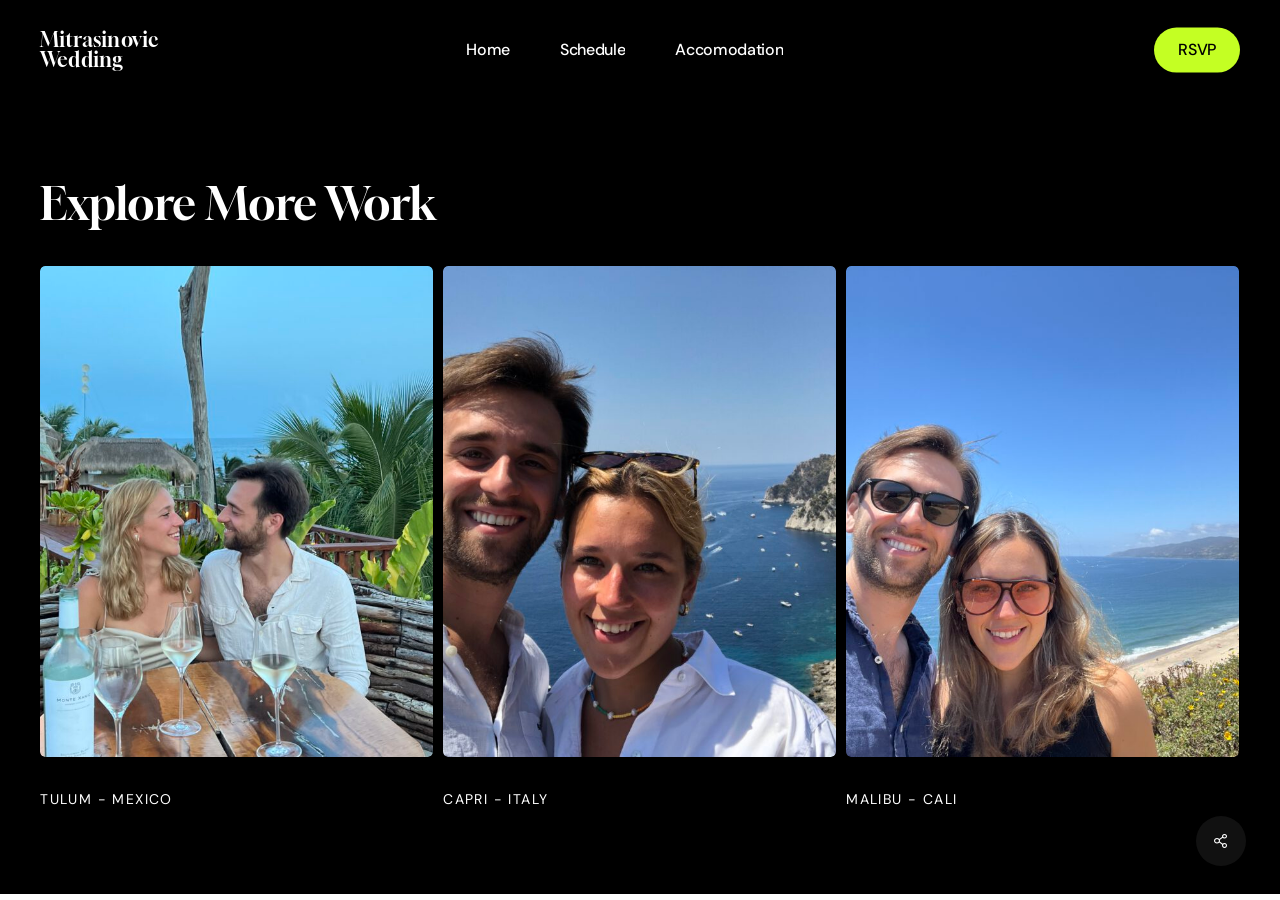
<file: portfolio/397/index.html>
<!DOCTYPE html>
<html lang="en-US" class="no-js">
<head><meta charset="UTF-8">
	
	<meta name="viewport" content="width=device-width, initial-scale=1, maximum-scale=5"><title>Mitrasinovic Wedding</title>
<meta name="robots" content="max-image-preview:large">
<link rel="dns-prefetch" href="//fonts.googleapis.com">
<link rel="alternate" type="application/rss+xml" title="Mitrasinovic Wedding » Feed" href="/feed/">
<link rel="alternate" type="application/rss+xml" title="Mitrasinovic Wedding » Comments Feed" href="/comments/feed/">
<link rel="alternate" title="oEmbed (JSON)" type="application/json+oembed" href="/wp-json/oembed/1.0/embed?url=http%3A%2F%2F%2Fportfolio%2F397%2F">
<link rel="alternate" title="oEmbed (XML)" type="text/xml+oembed" href="/wp-json/oembed/1.0/embed?url=http%3A%2F%2F%2Fportfolio%2F397%2F&amp;format=xml">
<link rel="preload" href="/wp-content/themes/salient/css/fonts/icomoon.woff?v=1.6" as="font" type="font/woff" crossorigin="anonymous"><style id="wp-img-auto-sizes-contain-inline-css">
img:is([sizes=auto i],[sizes^="auto," i]){contain-intrinsic-size:3000px 1500px}
/*# sourceURL=wp-img-auto-sizes-contain-inline-css */
</style>

<style id="global-styles-inline-css">
:root{--wp--preset--aspect-ratio--square: 1;--wp--preset--aspect-ratio--4-3: 4/3;--wp--preset--aspect-ratio--3-4: 3/4;--wp--preset--aspect-ratio--3-2: 3/2;--wp--preset--aspect-ratio--2-3: 2/3;--wp--preset--aspect-ratio--16-9: 16/9;--wp--preset--aspect-ratio--9-16: 9/16;--wp--preset--color--black: #000000;--wp--preset--color--cyan-bluish-gray: #abb8c3;--wp--preset--color--white: #ffffff;--wp--preset--color--pale-pink: #f78da7;--wp--preset--color--vivid-red: #cf2e2e;--wp--preset--color--luminous-vivid-orange: #ff6900;--wp--preset--color--luminous-vivid-amber: #fcb900;--wp--preset--color--light-green-cyan: #7bdcb5;--wp--preset--color--vivid-green-cyan: #00d084;--wp--preset--color--pale-cyan-blue: #8ed1fc;--wp--preset--color--vivid-cyan-blue: #0693e3;--wp--preset--color--vivid-purple: #9b51e0;--wp--preset--gradient--vivid-cyan-blue-to-vivid-purple: linear-gradient(135deg,rgb(6,147,227) 0%,rgb(155,81,224) 100%);--wp--preset--gradient--light-green-cyan-to-vivid-green-cyan: linear-gradient(135deg,rgb(122,220,180) 0%,rgb(0,208,130) 100%);--wp--preset--gradient--luminous-vivid-amber-to-luminous-vivid-orange: linear-gradient(135deg,rgb(252,185,0) 0%,rgb(255,105,0) 100%);--wp--preset--gradient--luminous-vivid-orange-to-vivid-red: linear-gradient(135deg,rgb(255,105,0) 0%,rgb(207,46,46) 100%);--wp--preset--gradient--very-light-gray-to-cyan-bluish-gray: linear-gradient(135deg,rgb(238,238,238) 0%,rgb(169,184,195) 100%);--wp--preset--gradient--cool-to-warm-spectrum: linear-gradient(135deg,rgb(74,234,220) 0%,rgb(151,120,209) 20%,rgb(207,42,186) 40%,rgb(238,44,130) 60%,rgb(251,105,98) 80%,rgb(254,248,76) 100%);--wp--preset--gradient--blush-light-purple: linear-gradient(135deg,rgb(255,206,236) 0%,rgb(152,150,240) 100%);--wp--preset--gradient--blush-bordeaux: linear-gradient(135deg,rgb(254,205,165) 0%,rgb(254,45,45) 50%,rgb(107,0,62) 100%);--wp--preset--gradient--luminous-dusk: linear-gradient(135deg,rgb(255,203,112) 0%,rgb(199,81,192) 50%,rgb(65,88,208) 100%);--wp--preset--gradient--pale-ocean: linear-gradient(135deg,rgb(255,245,203) 0%,rgb(182,227,212) 50%,rgb(51,167,181) 100%);--wp--preset--gradient--electric-grass: linear-gradient(135deg,rgb(202,248,128) 0%,rgb(113,206,126) 100%);--wp--preset--gradient--midnight: linear-gradient(135deg,rgb(2,3,129) 0%,rgb(40,116,252) 100%);--wp--preset--font-size--small: 13px;--wp--preset--font-size--medium: 20px;--wp--preset--font-size--large: 36px;--wp--preset--font-size--x-large: 42px;--wp--preset--spacing--20: 0.44rem;--wp--preset--spacing--30: 0.67rem;--wp--preset--spacing--40: 1rem;--wp--preset--spacing--50: 1.5rem;--wp--preset--spacing--60: 2.25rem;--wp--preset--spacing--70: 3.38rem;--wp--preset--spacing--80: 5.06rem;--wp--preset--shadow--natural: 6px 6px 9px rgba(0, 0, 0, 0.2);--wp--preset--shadow--deep: 12px 12px 50px rgba(0, 0, 0, 0.4);--wp--preset--shadow--sharp: 6px 6px 0px rgba(0, 0, 0, 0.2);--wp--preset--shadow--outlined: 6px 6px 0px -3px rgb(255, 255, 255), 6px 6px rgb(0, 0, 0);--wp--preset--shadow--crisp: 6px 6px 0px rgb(0, 0, 0);}:root { --wp--style--global--content-size: 1300px;--wp--style--global--wide-size: 1300px; }:where(body) { margin: 0; }.wp-site-blocks > .alignleft { float: left; margin-right: 2em; }.wp-site-blocks > .alignright { float: right; margin-left: 2em; }.wp-site-blocks > .aligncenter { justify-content: center; margin-left: auto; margin-right: auto; }:where(.is-layout-flex){gap: 0.5em;}:where(.is-layout-grid){gap: 0.5em;}.is-layout-flow > .alignleft{float: left;margin-inline-start: 0;margin-inline-end: 2em;}.is-layout-flow > .alignright{float: right;margin-inline-start: 2em;margin-inline-end: 0;}.is-layout-flow > .aligncenter{margin-left: auto !important;margin-right: auto !important;}.is-layout-constrained > .alignleft{float: left;margin-inline-start: 0;margin-inline-end: 2em;}.is-layout-constrained > .alignright{float: right;margin-inline-start: 2em;margin-inline-end: 0;}.is-layout-constrained > .aligncenter{margin-left: auto !important;margin-right: auto !important;}.is-layout-constrained > :where(:not(.alignleft):not(.alignright):not(.alignfull)){max-width: var(--wp--style--global--content-size);margin-left: auto !important;margin-right: auto !important;}.is-layout-constrained > .alignwide{max-width: var(--wp--style--global--wide-size);}body .is-layout-flex{display: flex;}.is-layout-flex{flex-wrap: wrap;align-items: center;}.is-layout-flex > :is(*, div){margin: 0;}body .is-layout-grid{display: grid;}.is-layout-grid > :is(*, div){margin: 0;}body{padding-top: 0px;padding-right: 0px;padding-bottom: 0px;padding-left: 0px;}:root :where(.wp-element-button, .wp-block-button__link){background-color: #32373c;border-width: 0;color: #fff;font-family: inherit;font-size: inherit;font-style: inherit;font-weight: inherit;letter-spacing: inherit;line-height: inherit;padding-top: calc(0.667em + 2px);padding-right: calc(1.333em + 2px);padding-bottom: calc(0.667em + 2px);padding-left: calc(1.333em + 2px);text-decoration: none;text-transform: inherit;}.has-black-color{color: var(--wp--preset--color--black) !important;}.has-cyan-bluish-gray-color{color: var(--wp--preset--color--cyan-bluish-gray) !important;}.has-white-color{color: var(--wp--preset--color--white) !important;}.has-pale-pink-color{color: var(--wp--preset--color--pale-pink) !important;}.has-vivid-red-color{color: var(--wp--preset--color--vivid-red) !important;}.has-luminous-vivid-orange-color{color: var(--wp--preset--color--luminous-vivid-orange) !important;}.has-luminous-vivid-amber-color{color: var(--wp--preset--color--luminous-vivid-amber) !important;}.has-light-green-cyan-color{color: var(--wp--preset--color--light-green-cyan) !important;}.has-vivid-green-cyan-color{color: var(--wp--preset--color--vivid-green-cyan) !important;}.has-pale-cyan-blue-color{color: var(--wp--preset--color--pale-cyan-blue) !important;}.has-vivid-cyan-blue-color{color: var(--wp--preset--color--vivid-cyan-blue) !important;}.has-vivid-purple-color{color: var(--wp--preset--color--vivid-purple) !important;}.has-black-background-color{background-color: var(--wp--preset--color--black) !important;}.has-cyan-bluish-gray-background-color{background-color: var(--wp--preset--color--cyan-bluish-gray) !important;}.has-white-background-color{background-color: var(--wp--preset--color--white) !important;}.has-pale-pink-background-color{background-color: var(--wp--preset--color--pale-pink) !important;}.has-vivid-red-background-color{background-color: var(--wp--preset--color--vivid-red) !important;}.has-luminous-vivid-orange-background-color{background-color: var(--wp--preset--color--luminous-vivid-orange) !important;}.has-luminous-vivid-amber-background-color{background-color: var(--wp--preset--color--luminous-vivid-amber) !important;}.has-light-green-cyan-background-color{background-color: var(--wp--preset--color--light-green-cyan) !important;}.has-vivid-green-cyan-background-color{background-color: var(--wp--preset--color--vivid-green-cyan) !important;}.has-pale-cyan-blue-background-color{background-color: var(--wp--preset--color--pale-cyan-blue) !important;}.has-vivid-cyan-blue-background-color{background-color: var(--wp--preset--color--vivid-cyan-blue) !important;}.has-vivid-purple-background-color{background-color: var(--wp--preset--color--vivid-purple) !important;}.has-black-border-color{border-color: var(--wp--preset--color--black) !important;}.has-cyan-bluish-gray-border-color{border-color: var(--wp--preset--color--cyan-bluish-gray) !important;}.has-white-border-color{border-color: var(--wp--preset--color--white) !important;}.has-pale-pink-border-color{border-color: var(--wp--preset--color--pale-pink) !important;}.has-vivid-red-border-color{border-color: var(--wp--preset--color--vivid-red) !important;}.has-luminous-vivid-orange-border-color{border-color: var(--wp--preset--color--luminous-vivid-orange) !important;}.has-luminous-vivid-amber-border-color{border-color: var(--wp--preset--color--luminous-vivid-amber) !important;}.has-light-green-cyan-border-color{border-color: var(--wp--preset--color--light-green-cyan) !important;}.has-vivid-green-cyan-border-color{border-color: var(--wp--preset--color--vivid-green-cyan) !important;}.has-pale-cyan-blue-border-color{border-color: var(--wp--preset--color--pale-cyan-blue) !important;}.has-vivid-cyan-blue-border-color{border-color: var(--wp--preset--color--vivid-cyan-blue) !important;}.has-vivid-purple-border-color{border-color: var(--wp--preset--color--vivid-purple) !important;}.has-vivid-cyan-blue-to-vivid-purple-gradient-background{background: var(--wp--preset--gradient--vivid-cyan-blue-to-vivid-purple) !important;}.has-light-green-cyan-to-vivid-green-cyan-gradient-background{background: var(--wp--preset--gradient--light-green-cyan-to-vivid-green-cyan) !important;}.has-luminous-vivid-amber-to-luminous-vivid-orange-gradient-background{background: var(--wp--preset--gradient--luminous-vivid-amber-to-luminous-vivid-orange) !important;}.has-luminous-vivid-orange-to-vivid-red-gradient-background{background: var(--wp--preset--gradient--luminous-vivid-orange-to-vivid-red) !important;}.has-very-light-gray-to-cyan-bluish-gray-gradient-background{background: var(--wp--preset--gradient--very-light-gray-to-cyan-bluish-gray) !important;}.has-cool-to-warm-spectrum-gradient-background{background: var(--wp--preset--gradient--cool-to-warm-spectrum) !important;}.has-blush-light-purple-gradient-background{background: var(--wp--preset--gradient--blush-light-purple) !important;}.has-blush-bordeaux-gradient-background{background: var(--wp--preset--gradient--blush-bordeaux) !important;}.has-luminous-dusk-gradient-background{background: var(--wp--preset--gradient--luminous-dusk) !important;}.has-pale-ocean-gradient-background{background: var(--wp--preset--gradient--pale-ocean) !important;}.has-electric-grass-gradient-background{background: var(--wp--preset--gradient--electric-grass) !important;}.has-midnight-gradient-background{background: var(--wp--preset--gradient--midnight) !important;}.has-small-font-size{font-size: var(--wp--preset--font-size--small) !important;}.has-medium-font-size{font-size: var(--wp--preset--font-size--medium) !important;}.has-large-font-size{font-size: var(--wp--preset--font-size--large) !important;}.has-x-large-font-size{font-size: var(--wp--preset--font-size--x-large) !important;}
/*# sourceURL=global-styles-inline-css */
</style>

<link rel="stylesheet" id="nectar-portfolio-css" href="/wp-content/plugins/salient-portfolio/css/portfolio.css?ver=1.8.2" media="all">
<link rel="stylesheet" id="salient-social-css" href="/wp-content/plugins/salient-social/css/style.css?ver=1.2.5" media="all">
<style id="salient-social-inline-css">

  .sharing-default-minimal .nectar-love.loved,
  body .nectar-social[data-color-override="override"].fixed > a:before, 
  body .nectar-social[data-color-override="override"].fixed .nectar-social-inner a,
  .sharing-default-minimal .nectar-social[data-color-override="override"] .nectar-social-inner a:hover,
  .nectar-social.vertical[data-color-override="override"] .nectar-social-inner a:hover {
    background-color: #111111;
  }
  .nectar-social.hover .nectar-love.loved,
  .nectar-social.hover > .nectar-love-button a:hover,
  .nectar-social[data-color-override="override"].hover > div a:hover,
  #single-below-header .nectar-social[data-color-override="override"].hover > div a:hover,
  .nectar-social[data-color-override="override"].hover .share-btn:hover,
  .sharing-default-minimal .nectar-social[data-color-override="override"] .nectar-social-inner a {
    border-color: #111111;
  }
  #single-below-header .nectar-social.hover .nectar-love.loved i,
  #single-below-header .nectar-social.hover[data-color-override="override"] a:hover,
  #single-below-header .nectar-social.hover[data-color-override="override"] a:hover i,
  #single-below-header .nectar-social.hover .nectar-love-button a:hover i,
  .nectar-love:hover i,
  .hover .nectar-love:hover .total_loves,
  .nectar-love.loved i,
  .nectar-social.hover .nectar-love.loved .total_loves,
  .nectar-social.hover .share-btn:hover, 
  .nectar-social[data-color-override="override"].hover .nectar-social-inner a:hover,
  .nectar-social[data-color-override="override"].hover > div:hover span,
  .sharing-default-minimal .nectar-social[data-color-override="override"] .nectar-social-inner a:not(:hover) i,
  .sharing-default-minimal .nectar-social[data-color-override="override"] .nectar-social-inner a:not(:hover) {
    color: #111111;
  }
/*# sourceURL=salient-social-inline-css */
</style>
<link rel="stylesheet" id="salient-grid-system-css" href="/wp-content/themes/salient/css/build/grid-system.css?ver=17.3.0" media="all">
<link rel="stylesheet" id="main-styles-css" href="/wp-content/themes/salient/css/build/style.css?ver=17.3.0" media="all">
<style id="main-styles-inline-css">
body[data-ajax-transitions="true"] #ajax-loading-screen[data-effect="standard"],body[data-ajax-transitions="true"] #ajax-loading-screen[data-effect="standard"] .loading-icon{transition:opacity 0.4s ease;}body[data-ajax-transitions="true"] #ajax-loading-screen[data-effect="standard"].loaded,body[data-ajax-transitions="true"] #ajax-loading-screen[data-effect="standard"].loaded .loading-icon{opacity:0;}@media only screen and (max-width:999px){#ajax-content-wrap .top-level .nectar-post-grid[data-animation*="fade"] .nectar-post-grid-item,#ajax-content-wrap .top-level .nectar-post-grid[data-animation="zoom-out-reveal"] .nectar-post-grid-item *:not(.content):not(.bg-overlay),#ajax-content-wrap .top-level .nectar-post-grid[data-animation="zoom-out-reveal"] .nectar-post-grid-item *:before{transform:none;opacity:1;clip-path:none;}#ajax-content-wrap .top-level .nectar-post-grid[data-animation="zoom-out-reveal"] .nectar-post-grid-item .nectar-el-parallax-scroll .nectar-post-grid-item-bg-wrap-inner{transform:scale(1.275);}}.wpb_row.vc_row.top-level .nectar-video-bg{opacity:1;height:100%;width:100%;object-fit:cover;object-position:center center;}body.using-mobile-browser .wpb_row.vc_row.top-level .nectar-video-wrap{left:0;}body.using-mobile-browser .wpb_row.vc_row.top-level.full-width-section .nectar-video-wrap:not(.column-video){left:50%;}body.using-mobile-browser #nectar_fullscreen_rows[data-mobile-disable="off"] .wpb_row.vc_row.top-level.full-width-section .nectar-video-wrap:not(.column-video){left:0;}.wpb_row.vc_row.top-level .nectar-video-wrap{opacity:1;width:100%;}body .wpb_row.parallax_section.top-level > .nectar-video-wrap video:not(.translate){opacity:1;}.top-level .portfolio-items[data-loading=lazy-load] .col .inner-wrap.animated .top-level-image{opacity:1;}.wpb_row.vc_row.top-level .column-image-bg-wrap[data-n-parallax-bg="true"] .column-image-bg,.wpb_row.vc_row.top-level + .wpb_row .column-image-bg-wrap[data-n-parallax-bg="true"] .column-image-bg,#portfolio-extra > .wpb_row.vc_row.parallax_section:first-child .row-bg{transform:none!important;height:100%!important;opacity:1;}#portfolio-extra > .wpb_row.vc_row.parallax_section .row-bg{background-attachment:scroll;}.scroll-down-wrap.hidden{transform:none;opacity:1;}#ajax-loading-screen[data-disable-mobile="0"]{display:none!important;}body[data-slide-out-widget-area-style="slide-out-from-right"].material .slide_out_area_close.hide_until_rendered{opacity:0;}.portfolio-items[data-col-num="elastic"]:not(.fullwidth-constrained){margin-left:-50vw;margin-left:calc(-50vw + var(--scroll-bar-w)/2)!important;left:50%!important;width:100vw;width:calc(100vw - var(--scroll-bar-w))!important;}@media only screen and (max-width:999px){.portfolio-items .col .inner-wrap[data-animation="fade_in"],.portfolio-items:not(.carousel) .col .inner-wrap.animated{transform:none;opacity:1;}}@media only screen and (min-width:470px) and (max-width:690px){body .portfolio-items .col.elastic-portfolio-item.tall,body .portfolio-items .col.elastic-portfolio-item.regular,body .portfolio-items .col.elastic-portfolio-item:not([class*="wide"]){width:50%;}}@media only screen and (min-width:691px){body .portfolio-items{display:flex;flex-wrap:wrap;}body .portfolio-items .col.elastic-portfolio-item.tall,body .portfolio-items .col.elastic-portfolio-item.regular,body .portfolio-items .col.elastic-portfolio-item:not([class*="wide"]){width:50%;}}@media only screen and (min-width:1000px){body .portfolio-items .col.elastic-portfolio-item.tall,body .portfolio-items .col.elastic-portfolio-item.regular{width:33.3%;}}
/*# sourceURL=main-styles-inline-css */
</style>
<link rel="stylesheet" id="nectar-header-layout-centered-menu-css" href="/wp-content/themes/salient/css/build/header/header-layout-centered-menu.css?ver=17.3.0" media="all">
<link rel="stylesheet" id="nectar-header-perma-transparent-css" href="/wp-content/themes/salient/css/build/header/header-perma-transparent.css?ver=17.3.0" media="all">
<link rel="stylesheet" id="nectar-single-styles-css" href="/wp-content/themes/salient/css/build/single.css?ver=17.3.0" media="all">
<link rel="stylesheet" id="nectar-element-post-grid-css" href="/wp-content/themes/salient/css/build/elements/element-post-grid.css?ver=17.3.0" media="all">
<link rel="stylesheet" id="nectar-element-recent-posts-css" href="/wp-content/themes/salient/css/build/elements/element-recent-posts.css?ver=17.3.0" media="all">
<link rel="stylesheet" id="nectar_default_font_open_sans-css" href="https://fonts.googleapis.com/css?family=Open+Sans%3A300%2C400%2C600%2C700&amp;subset=latin%2Clatin-ext&amp;display=swap" media="all">
<link rel="stylesheet" id="responsive-css" href="/wp-content/themes/salient/css/build/responsive.css?ver=17.3.0" media="all">
<link rel="stylesheet" id="skin-material-css" href="/wp-content/themes/salient/css/build/skin-material.css?ver=17.3.0" media="all">
<link rel="stylesheet" id="salient-wp-menu-dynamic-css" href="/wp-content/uploads/salient/menu-dynamic.css?ver=62968" media="all">
<link rel="stylesheet" id="dynamic-css-css" href="/wp-content/themes/salient/css/salient-dynamic-styles.css?ver=40045" media="all">
<style id="dynamic-css-inline-css">
.single.single-post .container-wrap{padding-top:0;}.main-content .featured-media-under-header{padding:min(6vw,90px) 0;}.featured-media-under-header__featured-media:not([data-has-img="false"]){margin-top:min(6vw,90px);}.featured-media-under-header__featured-media:not([data-format="video"]):not([data-format="audio"]):not([data-has-img="false"]){overflow:hidden;position:relative;padding-bottom:50%;}.featured-media-under-header__meta-wrap{display:flex;flex-wrap:wrap;align-items:center;}.featured-media-under-header__meta-wrap .meta-author{display:inline-flex;align-items:center;}.featured-media-under-header__meta-wrap .meta-author img{margin-right:8px;width:28px;border-radius:100px;}.featured-media-under-header__featured-media .post-featured-img{display:block;line-height:0;top:auto;bottom:0;}.featured-media-under-header__featured-media[data-n-parallax-bg="true"] .post-featured-img{height:calc(100% + 75px);}.featured-media-under-header__featured-media .post-featured-img img{position:absolute;top:0;left:0;width:100%;height:100%;object-fit:cover;object-position:top;}@media only screen and (max-width:690px){.featured-media-under-header__featured-media[data-n-parallax-bg="true"] .post-featured-img{height:calc(100% + 45px);}.featured-media-under-header__meta-wrap{font-size:14px;}}.featured-media-under-header__featured-media[data-align="center"] .post-featured-img img{object-position:center;}.featured-media-under-header__featured-media[data-align="bottom"] .post-featured-img img{object-position:bottom;}.featured-media-under-header h1{margin:max(min(0.35em,35px),20px) 0 max(min(0.25em,25px),15px) 0;}.featured-media-under-header__cat-wrap .meta-category a{line-height:1;padding:7px 15px;margin-right:15px;}.featured-media-under-header__cat-wrap .meta-category a:not(:hover){background-color:rgba(0,0,0,0.05);}.featured-media-under-header__cat-wrap .meta-category a:hover{color:#fff;}.featured-media-under-header__meta-wrap a,.featured-media-under-header__cat-wrap a{color:inherit;}.featured-media-under-header__meta-wrap > span:not(:first-child):not(.rich-snippet-hidden):before{content:"·";padding:0 .5em;}.featured-media-under-header__excerpt{margin:0 0 20px 0;}@media only screen and (min-width:691px){[data-animate="fade_in"] .featured-media-under-header__cat-wrap,[data-animate="fade_in"].featured-media-under-header .entry-title,[data-animate="fade_in"] .featured-media-under-header__meta-wrap,[data-animate="fade_in"] .featured-media-under-header__featured-media,[data-animate="fade_in"] .featured-media-under-header__excerpt,[data-animate="fade_in"].featured-media-under-header + .row .content-inner{opacity:0;transform:translateY(50px);animation:nectar_featured_media_load 1s cubic-bezier(0.25,1,0.5,1) forwards;}[data-animate="fade_in"] .featured-media-under-header__cat-wrap{animation-delay:0.1s;}[data-animate="fade_in"].featured-media-under-header .entry-title{animation-delay:0.2s;}[data-animate="fade_in"] .featured-media-under-header__excerpt{animation-delay:0.3s;}[data-animate="fade_in"] .featured-media-under-header__meta-wrap{animation-delay:0.3s;}[data-animate="fade_in"] .featured-media-under-header__featured-media{animation-delay:0.4s;}[data-animate="fade_in"].featured-media-under-header + .row .content-inner{animation-delay:0.5s;}}@keyframes nectar_featured_media_load{0%{transform:translateY(50px);opacity:0;}100%{transform:translateY(0px);opacity:1;}}.featured-media-under-header__content{display:flex;flex-direction:column;align-items:center;text-align:center;max-width:1000px;margin:0 auto;}@media only screen and (min-width:691px){.featured-media-under-header__excerpt{max-width:75%;}}.featured-media-under-header__meta-wrap .meta-author img{margin-right:15px;width:50px;}@media only screen and (max-width:690px){width:40px;}.featured-media-under-header__meta-wrap .meta-author > span{text-align:left;line-height:1.5;}.featured-media-under-header__meta-wrap .meta-author > span span:not(.rich-snippet-hidden){display:block;}.featured-media-under-header__meta-wrap .meta-date,.featured-media-under-header__meta-wrap .meta-reading-time{font-size:.85em;}#header-space{background-color:#ffffff}@media only screen and (min-width:1000px){body #ajax-content-wrap.no-scroll{min-height:calc(100vh - 80px);height:calc(100vh - 80px)!important;}}@media only screen and (min-width:1000px){#page-header-wrap.fullscreen-header,#page-header-wrap.fullscreen-header #page-header-bg,html:not(.nectar-box-roll-loaded) .nectar-box-roll > #page-header-bg.fullscreen-header,.nectar_fullscreen_zoom_recent_projects,#nectar_fullscreen_rows:not(.afterLoaded) > div{height:calc(100vh - 79px);}.wpb_row.vc_row-o-full-height.top-level,.wpb_row.vc_row-o-full-height.top-level > .col.span_12{min-height:calc(100vh - 79px);}html:not(.nectar-box-roll-loaded) .nectar-box-roll > #page-header-bg.fullscreen-header{top:80px;}.nectar-slider-wrap[data-fullscreen="true"]:not(.loaded),.nectar-slider-wrap[data-fullscreen="true"]:not(.loaded) .swiper-container{height:calc(100vh - 78px)!important;}.admin-bar .nectar-slider-wrap[data-fullscreen="true"]:not(.loaded),.admin-bar .nectar-slider-wrap[data-fullscreen="true"]:not(.loaded) .swiper-container{height:calc(100vh - 78px - 32px)!important;}}.admin-bar[class*="page-template-template-no-header"] .wpb_row.vc_row-o-full-height.top-level,.admin-bar[class*="page-template-template-no-header"] .wpb_row.vc_row-o-full-height.top-level > .col.span_12{min-height:calc(100vh - 32px);}body[class*="page-template-template-no-header"] .wpb_row.vc_row-o-full-height.top-level,body[class*="page-template-template-no-header"] .wpb_row.vc_row-o-full-height.top-level > .col.span_12{min-height:100vh;}@media only screen and (max-width:999px){.using-mobile-browser #nectar_fullscreen_rows:not(.afterLoaded):not([data-mobile-disable="on"]) > div{height:calc(100vh - 100px);}.using-mobile-browser .wpb_row.vc_row-o-full-height.top-level,.using-mobile-browser .wpb_row.vc_row-o-full-height.top-level > .col.span_12,[data-permanent-transparent="1"].using-mobile-browser .wpb_row.vc_row-o-full-height.top-level,[data-permanent-transparent="1"].using-mobile-browser .wpb_row.vc_row-o-full-height.top-level > .col.span_12{min-height:calc(100vh - 100px);}html:not(.nectar-box-roll-loaded) .nectar-box-roll > #page-header-bg.fullscreen-header,.nectar_fullscreen_zoom_recent_projects,.nectar-slider-wrap[data-fullscreen="true"]:not(.loaded),.nectar-slider-wrap[data-fullscreen="true"]:not(.loaded) .swiper-container,#nectar_fullscreen_rows:not(.afterLoaded):not([data-mobile-disable="on"]) > div{height:calc(100vh - 47px);}.wpb_row.vc_row-o-full-height.top-level,.wpb_row.vc_row-o-full-height.top-level > .col.span_12{min-height:calc(100vh - 47px);}body[data-transparent-header="false"] #ajax-content-wrap.no-scroll{min-height:calc(100vh - 47px);height:calc(100vh - 47px);}}.screen-reader-text,.nectar-skip-to-content:not(:focus){border:0;clip:rect(1px,1px,1px,1px);clip-path:inset(50%);height:1px;margin:-1px;overflow:hidden;padding:0;position:absolute!important;width:1px;word-wrap:normal!important;}.row .col img:not([srcset]){width:auto;}.row .col img.img-with-animation.nectar-lazy:not([srcset]){width:100%;}
.nectar-global-section.nectar_hook_global_section_footer {
    display: none;
}
/*# sourceURL=dynamic-css-inline-css */
</style>
<link rel="stylesheet" id="redux-google-fonts-salient_redux-css" href="http://fonts.googleapis.com/css?family=Gloock:400%7CDM+Sans:400,600%7CSource+Serif+Pro:400&amp;display=swap&amp;ver=7.0" media="all">
<script></script><link rel="https://api.w.org/" href="/wp-json/"><link rel="EditURI" type="application/rsd+xml" title="RSD" href="/xmlrpc.php?rsd">
<meta name="generator" content="WordPress 7.0">
<link rel="canonical" href="/portfolio/397/">
<link rel="shortlink" href="/?p=397">
<script type="text/javascript"> var root = document.getElementsByTagName( "html" )[0]; root.setAttribute( "class", "js" ); </script><meta name="generator" content="Powered by WPBakery Page Builder - drag and drop page builder for WordPress.">
<noscript><style> .wpb_animate_when_almost_visible { opacity: 1; }</style></noscript><link rel="stylesheet" id="js_composer_front-css" href="/wp-content/themes/salient/css/build/plugins/js_composer.css?ver=17.3.0" media="all">
<link data-pagespeed-no-defer data-nowprocket data-wpacu-skip data-no-optimize data-noptimize rel="stylesheet" id="main-styles-non-critical-css" href="/wp-content/themes/salient/css/build/style-non-critical.css?ver=17.3.0" media="all">
<link data-pagespeed-no-defer data-nowprocket data-wpacu-skip data-no-optimize data-noptimize rel="stylesheet" id="fancyBox-css" href="/wp-content/themes/salient/css/build/plugins/jquery.fancybox.css?ver=3.3.1" media="all">
<link rel="stylesheet" id="nectar-smooth-scroll-css" href="/wp-content/themes/salient/css/build/plugins/lenis.css?ver=17.3.0" media="all">
<link data-pagespeed-no-defer data-nowprocket data-wpacu-skip data-no-optimize data-noptimize rel="stylesheet" id="nectar-ocm-core-css" href="/wp-content/themes/salient/css/build/off-canvas/core.css?ver=17.3.0" media="all">
<link data-pagespeed-no-defer data-nowprocket data-wpacu-skip data-no-optimize data-noptimize rel="stylesheet" id="nectar-ocm-slide-out-right-hover-css" href="/wp-content/themes/salient/css/build/off-canvas/slide-out-right-hover.css?ver=17.3.0" media="all">

</head><body class="wp-singular portfolio-template-default single single-portfolio postid-397 wp-theme-salient material remove-default-project-header wpb-js-composer js-comp-ver-8.4.1 vc_responsive" data-footer-reveal="false" data-footer-reveal-shadow="none" data-header-format="centered-menu" data-body-border="off" data-boxed-style="" data-header-breakpoint="1000" data-dropdown-style="minimal" data-cae="easeOutCubic" data-cad="1300" data-megamenu-width="contained" data-aie="none" data-ls="fancybox" data-apte="standard" data-hhun="1" data-fancy-form-rcs="default" data-form-style="default" data-form-submit="regular" data-is="minimal" data-button-style="rounded_shadow" data-user-account-button="false" data-flex-cols="true" data-col-gap="default" data-header-inherit-rc="false" data-header-search="false" data-animated-anchors="true" data-ajax-transitions="false" data-full-width-header="false" data-slide-out-widget-area="true" data-slide-out-widget-area-style="slide-out-from-right-hover" data-user-set-ocm="off" data-loading-animation="none" data-bg-header="false" data-responsive="1" data-ext-responsive="true" data-ext-padding="40" data-header-resize="0" data-header-color="custom" data-cart="false" data-remove-m-parallax="" data-remove-m-video-bgs="" data-m-animate="1" data-force-header-trans-color="light" data-smooth-scrolling="0" data-permanent-transparent="false">
	
	<script type="text/javascript">
	 (function(window, document) {

		document.documentElement.classList.remove("no-js");

		if(navigator.userAgent.match(/(Android|iPod|iPhone|iPad|BlackBerry|IEMobile|Opera Mini)/)) {
			document.body.className += " using-mobile-browser mobile ";
		}
		if(navigator.userAgent.match(/Mac/) && navigator.maxTouchPoints && navigator.maxTouchPoints > 2) {
			document.body.className += " using-ios-device ";
		}

		if( !("ontouchstart" in window) ) {

			var body = document.querySelector("body");
			var winW = window.innerWidth;
			var bodyW = body.clientWidth;

			if (winW > bodyW + 4) {
				body.setAttribute("style", "--scroll-bar-w: " + (winW - bodyW - 4) + "px");
			} else {
				body.setAttribute("style", "--scroll-bar-w: 0px");
			}
		}

	 })(window, document);
   </script><a href="#ajax-content-wrap" class="nectar-skip-to-content">Skip to main content</a><div class="ocm-effect-wrap"><div class="ocm-effect-wrap-inner">	
	<div id="header-space" data-header-mobile-fixed="1"></div> 
	
		<div id="header-outer" data-has-menu="true" data-has-buttons="no" data-header-button_style="hover_scale" data-using-pr-menu="true" data-mobile-fixed="1" data-ptnm="false" data-lhe="text_reveal" data-user-set-bg="#000000" data-format="centered-menu" data-permanent-transparent="false" data-megamenu-rt="0" data-remove-fixed="0" data-header-resize="0" data-cart="false" data-transparency-option="" data-box-shadow="large" data-shrink-num="6" data-using-secondary="0" data-using-logo="0" data-logo-height="20" data-m-logo-height="24" data-padding="30" data-full-width="false" data-condense="false">
		
<div id="search-outer" class="nectar">
	<div id="search">
		<div class="container">
			 <div id="search-box">
				 <div class="inner-wrap">
					 <div class="col span_12">
						  <form role="search" action="/" method="GET">
														 <input type="text" name="s" id="s" value="" aria-label="Search" placeholder="Type what you're looking for">
							 
						<span>Hit enter to search or ESC to close</span>
						<input type="hidden" name="post_type" value="post">						</form>
					</div><!--/span_12-->
				</div><!--/inner-wrap-->
			 </div><!--/search-box-->
			 <div id="close"><a href="#" role="button"><span class="screen-reader-text">Close Search</span>
				<span class="close-wrap"> <span class="close-line close-line1" role="presentation"></span> <span class="close-line close-line2" role="presentation"></span> </span>				 </a></div>
		 </div><!--/container-->
	</div><!--/search-->
</div><!--/search-outer-->

<header id="top" role="banner">
	<div class="container">
		<div class="row">
			<div class="col span_3">
				<ul class="left-aligned-ocm" data-user-set="off"><li class="slide-out-widget-area-toggle" data-icon-animation="simple-transform" data-custom-color="false"><div> <a href="#slide-out-widget-area" aria-label="Navigation Menu" aria-expanded="false" role="button" class="closed"> <span class="screen-reader-text">Menu</span><span aria-hidden="true"> <i class="lines-button x2" data-variant="even_lines"> <i class="lines"></i> </i> </span> </a> </div></li></ul>				<a id="logo" href="/" data-supplied-ml-starting-dark="false" data-supplied-ml-starting="false" data-supplied-ml="false" class="no-image">
					Mitrasinovic Wedding				</a>
							</div><!--/span_3-->

			<div class="col span_9 col_last">
									<div class="nectar-mobile-only mobile-header"><div class="inner"></div></div>
													<div class="slide-out-widget-area-toggle mobile-icon slide-out-from-right-hover" data-custom-color="false" data-icon-animation="simple-transform">
						<div> <a href="#slide-out-widget-area" role="button" aria-label="Navigation Menu" aria-expanded="false" class="closed">
							<span class="screen-reader-text">Menu</span><span aria-hidden="true"> <i class="lines-button x2" data-variant="even_lines"> <i class="lines"></i> </i> </span>						</a></div>
					</div>
				
									<nav aria-label="Main Menu">
													<ul class="sf-menu">
								<li id="menu-item-398" class="menu-item menu-item-type-custom menu-item-object-custom nectar-regular-menu-item menu-item-398"><a href="#home"><span class="menu-title-text"><span class="nectar-text-reveal-button"><span class="nectar-text-reveal-button__text" data-text="Home">Home</span></span></span></a></li>
<li id="menu-item-35" class="menu-item menu-item-type-custom menu-item-object-custom nectar-regular-menu-item menu-item-35"><a href="#schedule"><span class="menu-title-text"><span class="nectar-text-reveal-button"><span class="nectar-text-reveal-button__text" data-text="Schedule">Schedule</span></span></span></a></li>
<li id="menu-item-441" class="menu-item menu-item-type-custom menu-item-object-custom nectar-regular-menu-item menu-item-441"><a href="#accomodation"><span class="menu-title-text"><span class="nectar-text-reveal-button"><span class="nectar-text-reveal-button__text" data-text="Accomodation">Accomodation</span></span></span></a></li>
							</ul>
													<ul class="buttons sf-menu" data-user-set-ocm="off">

								<li id="menu-item-34" class="menu-item menu-item-type-custom menu-item-object-custom menu-item-btn-style-button_extra-color-1 menu-item-hover-text-reveal nectar-regular-menu-item menu-item-34"><a href="https://docs.google.com/forms/d/e/1FAIpQLSfym9zfWytXOLHHJzuoUzGKUO0U1SuTrFPgszc36b2R6feGog/viewform?usp=header"><span class="menu-title-text"><span class="nectar-text-reveal-button"><span class="nectar-text-reveal-button__text" data-text="RSVP">RSVP</span></span></span></a></li>

							</ul>
						
					</nav>

					<div class="logo-spacing" data-using-image="false">Mitrasinovic Wedding</div>
				</div><!--/span_9-->

				
			</div><!--/row-->
					</div><!--/container-->
	</header>		
	</div>
		<div id="ajax-content-wrap">

<div id="full_width_portfolio" data-featured-img="/wp-content/uploads/2025/02/IMG_9695-scaled.jpeg">
			
				
	<div class="container-wrap" data-nav-pos="none" data-rm-header="true">
		
		<div class="container main-content"> 
			
						
			<div class="row  ">
				
				
<div class="post-area col span_12">
  
	  
	  
  
</div><!--/post-area-->
				
			</div>

			<style>.wpb_column.el_spacing_30px > .vc_column-inner > .wpb_wrapper > div:not(:last-child),
         .wpb_column.el_spacing_30px > .n-sticky > .vc_column-inner > .wpb_wrapper > div:not(:last-child) {
          margin-bottom: 30px;
        }
            .nectar-post-grid[data-grid-item-height="30vh"] .nectar-post-grid-item {
              min-height: 30vh;
            }
            .nectar-post-grid-wrap[data-style="content_under_image"] [data-grid-item-height="30vh"] .nectar-post-grid-item-bg {
              height: 30vh;
            }
              .nectar-post-grid-wrap[data-style="content_under_image"] .custom-aspect-ratio-4-5 .nectar-post-grid-item-bg {
                padding-bottom: calc((5 / 4) * 100%);
                height: auto!important;
              }
          .nectar-post-grid[data-border-radius="5px"][data-text-layout="all_bottom_left_shadow"] .nectar-post-grid-item:before,
          .nectar-post-grid-wrap:not([data-style="content_under_image"]) .nectar-post-grid[data-border-radius="5px"] .nectar-post-grid-item .inner,
          .nectar-post-grid[data-border-radius="5px"] .bg-overlay,
          .nectar-post-grid[data-border-radius="5px"][data-shadow-hover="yes"] .nectar-post-grid-item:after,
          .nectar-post-grid[data-border-radius="5px"] .nectar-post-grid-item-bg,
          .nectar-post-grid[data-border-radius="5px"] .nectar-post-grid-item-bg-wrap,
          [data-style="mouse_follow_image"] .nectar-post-grid[data-border-radius="5px"] .nectar-post-grid-item-bg-wrap-inner,
          .nectar-post-grid[data-border-radius="5px"][data-text-layout="all_bottom_left_shadow"] .nectar-post-grid-item div.inner:before {
            border-radius: 5px;
          }
          .nectar-post-grid[data-border-radius="5px"] .nectar-post-grid-item-bg,
          .nectar-post-grid[data-border-radius="5px"] .nectar-post-grid-item-bg-wrap {
            overflow: hidden;
          }
          .nectar-post-grid[data-border-radius="5px"] .nectar-post-grid-item-bg-wrap {
            transform: translateZ(0);
          }
            [data-style="content_under_image"] .nectar-post-grid[data-border-radius="5px"] .nectar-post-grid-item__has-secondary .nectar-post-grid-item-bg,
            [data-style="content_under_image"] .nectar-post-grid[data-border-radius="5px"]:not([data-card="yes"]) .nectar-post-grid-item-bg-wrap,
            [data-style="content_under_image"] .nectar-post-grid[data-border-radius="5px"][data-lock-aspect="yes"]:not([data-card="yes"]) .img-wrap,
            [data-style="content_under_image"] .nectar-post-grid[data-border-radius="5px"][data-card="yes"] .nectar-post-grid-item,
            [data-style="content_under_image"] .nectar-post-grid[data-border-radius="5px"][data-shadow-hover="yes"][data-card="yes"] .nectar-post-grid-item:after {
              border-radius: 5px;
            }
        @media only screen and (max-width: 690px) {
          .vc_col-xs-4 .nectar-post-grid .nectar-post-grid-item .meta-excerpt,
          .vc_col-xs-6 .nectar-post-grid .nectar-post-grid-item .meta-excerpt {
            font-size: 12px;
          }
          .nectar-post-grid .nectar-post-grid-item .content .post-heading,
          .nectar-post-grid-wrap:not([data-style=content_overlaid]) .nectar-post-grid-item .content .meta-excerpt {
            max-width: 100%;
          }
        }
        #ajax-content-wrap .nectar-post-grid[data-columns="1"] > .nectar-post-grid-item:nth-child(1) {
             margin-top: 0;
          }
          #ajax-content-wrap .nectar-post-grid[data-columns="1"] > .nectar-post-grid-item:last-child {
            margin-bottom: 0;
         }
            .nectar-post-grid[data-grid-spacing="5px"] {
              margin-left: -5px;
              margin-right: -5px;
            }

            .wpb_row.full-width-content .vc_col-sm-12 .nectar-post-grid[data-grid-spacing="5px"] {
              margin: 5px;
            }

            @media only screen and (min-width: 1000px) {
              body[data-body-border="1"] .wpb_row.full-width-content .vc_col-sm-12 .nectar-post-grid[data-grid-spacing="5px"]{
                margin: 5px -4px;
              }
            }

            .nectar-post-grid[data-grid-spacing="5px"] .nectar-post-grid-item {
              margin: 5px;
            }
            .nectar-post-grid[data-columns="4"][data-grid-spacing="5px"] .nectar-post-grid-item {
              width: calc(25% - 10px);
            }
            .nectar-post-grid[data-columns="3"][data-grid-spacing="5px"] .nectar-post-grid-item {
              width: calc(33.32% - 10px);
            }
            .nectar-post-grid[data-columns="2"][data-grid-spacing="5px"] .nectar-post-grid-item {
              width: calc(50% - 10px);
            }

            @media only screen and (max-width: 999px) and (min-width: 691px) {

              body .nectar-post-grid[data-columns][data-grid-spacing="5px"]:not([data-columns="1"]):not([data-masonry="yes"]) .nectar-post-grid-item {
                width: calc(50% - 10px);
              }

            }
                @media only screen and (max-width:690px) {
                  body .nectar-post-grid.phone-cols-2[data-grid-spacing="5px"] .nectar-post-grid-item {
                  width: calc(50% - 10px)!important;
                  margin: 5px!important;
                  }
                }@media only screen and (min-width: 1000px) { .nectar-post-grid.custom_font_size_2vw .post-heading {
            font-size: 2vw;
          } }@media only screen and (min-width: 1000px) {
          body #ajax-content-wrap .custom_font_size_2vw.font_size_max_40px.nectar-post-grid .nectar-post-grid-item .post-heading,
          body .custom_font_size_2vw.font_size_max_40px.nectar-post-grid .nectar-post-grid-item .post-heading {
            font-size: min(40px,2vw);
          }
        }@media only screen and (min-width: 1000px) {
          body #ajax-content-wrap .custom_font_size_2vw.font_size_max_40px.nectar-post-grid .nectar-post-grid-item .post-heading,
          body .custom_font_size_2vw.font_size_max_40px.nectar-post-grid .nectar-post-grid-item .post-heading,
          body #header-outer .custom_font_size_2vw.font_size_max_40px.nectar-post-grid .nectar-post-grid-item .post-heading {
            font-size: min(40px,2vw);
          }
        }
        .nectar-post-grid-item .bg-overlay[data-opacity="0.3"] {
          opacity: 0.3;
        }

        .nectar-post-grid-item:hover .bg-overlay[data-hover-opacity="0.4"] {
          opacity: 0.4;
        }
              .nectar-post-grid-wrap .category-position-overlaid .nectar-post-grid-item .content {
                position: static!important;
              }
              .nectar-post-grid-wrap .category-position-overlaid .nectar-post-grid-item .meta-category {
                position: absolute;
                width: calc(100% - 40px);
                z-index: 100;
                top: 20px;
                left: 20px;
              }#ajax-content-wrap .nectar-post-grid-wrap .category-position-overlaid .nectar-post-grid-item .meta-category a.style-underline,
                body .nectar-post-grid-wrap .category-position-overlaid .nectar-post-grid-item .meta-category a.style-underline {
                  color: #fff;
                }
                #ajax-content-wrap .nectar-post-grid-wrap .category-position-overlaid .nectar-post-grid-item .meta-category a.style-underline:before,
                body .nectar-post-grid-wrap .category-position-overlaid .nectar-post-grid-item .meta-category a.style-underline:before {
                  background-color: #fff;
                }.category-position-after-title .content {
              display: flex;
              flex-direction: column;
            }
            .category-position-after-title .meta-category  {
              order: 2;
              margin: 0
            }
            .category-position-after-title  .meta-category a {
              margin: 10px 10px 0 0;
            }
            .category-position-after-title .item-main  {
              order: 1;
            }
      #ajax-content-wrap .nectar-responsive-text *,
       body .nectar-responsive-text * {
        margin-bottom: 0;
        color: inherit;
      }
      #ajax-content-wrap .nectar-responsive-text[class*="font_size"] *,
      body .nectar-responsive-text[class*="font_size"] * {
        font-size: inherit;
        line-height: inherit;
      }
      .nectar-responsive-text.nectar-link-underline-effect a {
        text-decoration: none;
      }
      .nectar-responsive-text[data-inherit-heading-family] > * {
        font-family: inherit;
        font-weight: inherit;
        font-size: inherit;
        line-height: inherit;
        text-transform: inherit;
        letter-spacing: inherit;
      }
      @media only screen , print {
          body #ajax-content-wrap .font_size_desktop_3-5vw.font_size_max_60px.nectar-responsive-text,
          body .font_size_desktop_3-5vw.font_size_max_60px.nectar-responsive-text {
            font-size: min(60px,3.5vw);
          }
        }@media only screen , print {
          body #ajax-content-wrap .font_size_desktop_3-5vw.font_size_max_60px.nectar-responsive-text,
          body .font_size_desktop_3-5vw.font_size_max_60px.nectar-responsive-text,
          body #header-outer .font_size_desktop_3-5vw.font_size_max_60px.nectar-responsive-text {
            font-size: min(60px,3.5vw);
          }
        }@media only screen and (max-width: 999px) {
          body #ajax-content-wrap .font_size_tablet_5vw.font_size_max_60px.nectar-responsive-text,
          body .font_size_tablet_5vw.font_size_max_60px.nectar-responsive-text {
            font-size: min(60px,5vw);
          }
        }@media only screen and (max-width: 999px) {
          body #ajax-content-wrap .container-wrap .font_size_tablet_5vw.font_size_max_60px.nectar-responsive-text,
          body .container-wrap .font_size_tablet_5vw.font_size_max_60px.nectar-responsive-text,
          body #header-outer .font_size_tablet_5vw.font_size_max_60px.nectar-responsive-text {
            font-size: min(60px,5vw);
          }
        }#ajax-content-wrap .font_line_height_1-2.nectar-responsive-text,
      body .font_line_height_1-2.nectar-responsive-text  {
          line-height: 1.2;
      }</style><div class="nectar-global-section salient_portfolio_hook_single_after_content"><div class="container normal-container row"> 
		<div id="fws_6a3fcfc75eff2" data-column-margin="default" data-midnight="light" data-top-percent="6%" data-bottom-percent="4%" class="wpb_row vc_row-fluid vc_row full-width-section" style="padding-top: calc(100vw * 0.06); padding-bottom: calc(100vw * 0.04);"><div class="row-bg-wrap" data-bg-animation="none" data-bg-animation-delay="" data-bg-overlay="false"><div class="inner-wrap row-bg-layer"><div class="row-bg viewport-desktop using-bg-color" style="background-color: #000000;"></div></div></div><div class="row_col_wrap_12 col span_12 light left">
	<div class="vc_col-sm-12 wpb_column column_container vc_column_container col no-extra-padding el_spacing_30px inherit_tablet inherit_phone " data-padding-pos="all" data-has-bg-color="false" data-bg-color="" data-bg-opacity="1" data-animation="" data-delay="0">
		<div class="vc_column-inner">
			<div class="wpb_wrapper">
				<div class="nectar-responsive-text font_size_max_60px font_size_desktop_3-5vw font_size_tablet_5vw font_line_height_1-2 nectar-link-underline-effect"><h2>Explore More Work</h2>
</div><div class="nectar-post-grid-wrap related-projects text-color-light spacing-5px" data-el-settings='{"post_type":"portfolio","pagination":"none","image_size":"large","parallax_scrolling":"","aspect_ratio_image_size":"","category_position":"below_title","category_display":"default","display_categories":"yes","display_excerpt":"0","excerpt_length":"20","display_date":"0","display_estimated_reading_time":"0","display_author":"0","author_functionality":"default","author_position":"default","color_overlay":"","color_overlay_opacity":"","color_overlay_hover_opacity":"","card_bg_color":"","grid_style":"content_under_image","hover_effect":"animated_underline_zoom","post_title_overlay":"","heading_tag":"default","heading_tag_render":"default","enable_gallery_lightbox":"0","category_style":"underline","overlay_secondary_project_image":"","vertical_list_hover_effect":"none","vertical_list_read_more":"","read_more_button":"0","animation":"fade-in-from-bottom","custom_fields":"","custom_fields_location":"before_post_meta","display_type":"grid","text_content_layout":"top_left"}' data-style="content_under_image" data-query='{"post_type":"portfolio","posts_per_page":"3","order":"DESC","orderby":"rand","offset":"0","cpt_name":"post","custom_query_tax":"","ignore_sticky_posts":"","exclude_current_post":"yes"}' data-load-more-color="black" data-load-more-text="Load More"><div class="nectar-post-grid-filters" data-active-color="default" data-align="default" data-animation="fade-in-from-bottom" data-sortable=""><div><a href="#" class="active all-filter" data-filter="-1" data-total-count="4">All</a><a href="#" data-filter="aspen-colorado" data-total-count="1">Aspen - Colorado</a><a href="#" data-filter="italy" data-total-count="1">Capri - Italy</a><a href="#" data-filter="malibu" data-total-count="1">Malibu - Cali</a><a href="#" data-filter="tulum-mexico" data-total-count="1">Tulum - Mexico</a></div></div><div class="nectar-post-grid custom_font_size_2vw font_size_max_40px custom-aspect-ratio-4-5 category-position-after-title tablet-cols-2 phone-cols-2 " data-indicator="" data-indicator-style="default" data-indicator-text-color="#fff" data-indicator-color="#000" data-indicator-text="View" data-columns="3" data-hover-effect="animated_underline_zoom" data-text-style="default" data-border-radius="5px" data-grid-item-height="30vh" data-grid-spacing="5px" data-text-layout="top_left" data-text-color="light" data-text-hover-color="light" data-shadow-hover="yes" data-animation="fade-in-from-bottom" data-animation-stagger="90" data-cat-click="static" data-lock-aspect="" data-text-align="left" data-card="" style="--post-grid-border-radius:5px;"><div class="nectar-post-grid-item nectar-underline" data-post-id="437" data-has-img="true"> <div class="inner"><div class="nectar-post-grid-item-bg-wrap"><div class="nectar-post-grid-item-bg-wrap-inner"><div class="nectar-post-grid-item-bg"><img class="nectar-lazy skip-lazy" src="data:image/svg+xml;charset=utf-8,%3Csvg%20xmlns%3D'http%3A%2F%2Fwww.w3.org%2F2000%2Fsvg'%20viewBox%3D'0%200%202560%201901'%2F%3E" alt="" height="1901" width="2560" data-nectar-img-src="/wp-content/uploads/2025/08/IMG_3684-1024x760.jpeg" data-nectar-img-srcset="/wp-content/uploads/2025/08/IMG_3684-1024x760.jpeg 1024w, /wp-content/uploads/2025/08/IMG_3684-300x223.jpeg 300w, /wp-content/uploads/2025/08/IMG_3684-768x570.jpeg 768w, /wp-content/uploads/2025/08/IMG_3684-1536x1140.jpeg 1536w, /wp-content/uploads/2025/08/IMG_3684-2048x1520.jpeg 2048w" sizes="(max-width: 1024px) 100vw, 1024px"><video class="nectar-lazy-video nectar-post-grid-item-bg__video" preload="auto" loop autoplay muted playsinline>
        <source data-nectar-video-src="https://wedding.mitrasinovic.co.uk/videos/IMG_3684.mp4" type="video/mp4">
      </source></video></div></div></div><div class="content"><a class="nectar-post-grid-link" href="/portfolio/437/"><span class="screen-reader-text"></span></a><span class="meta-category"><a class="tulum-mexico style-underline" href="/project-type/tulum-mexico/">Tulum - Mexico</a></span><div class="item-main"><h3 class="post-heading"><span></span></h3></div></div></div></div><div class="nectar-post-grid-item nectar-underline" data-post-id="383" data-has-img="true"> <div class="inner"><div class="nectar-post-grid-item-bg-wrap"><div class="nectar-post-grid-item-bg-wrap-inner"><div class="nectar-post-grid-item-bg"><img class="nectar-lazy skip-lazy" src="data:image/svg+xml;charset=utf-8,%3Csvg%20xmlns%3D'http%3A%2F%2Fwww.w3.org%2F2000%2Fsvg'%20viewBox%3D'0%200%202560%201923'%2F%3E" alt="" height="1923" width="2560" data-nectar-img-src="/wp-content/uploads/2025/02/IMG_2365-1024x769.jpeg" data-nectar-img-srcset="/wp-content/uploads/2025/02/IMG_2365-1024x769.jpeg 1024w, /wp-content/uploads/2025/02/IMG_2365-300x225.jpeg 300w, /wp-content/uploads/2025/02/IMG_2365-768x577.jpeg 768w, /wp-content/uploads/2025/02/IMG_2365-1536x1154.jpeg 1536w, /wp-content/uploads/2025/02/IMG_2365-2048x1539.jpeg 2048w" sizes="(max-width: 1024px) 100vw, 1024px"><video class="nectar-lazy-video nectar-post-grid-item-bg__video" preload="auto" loop autoplay muted playsinline>
        <source data-nectar-video-src="https://wedding.mitrasinovic.co.uk/videos/IMG_2365.mp4" type="video/mp4">
      </source></video></div></div></div><div class="content"><a class="nectar-post-grid-link" href="/portfolio/383/"><span class="screen-reader-text"></span></a><span class="meta-category"><a class="italy style-underline" href="/project-type/italy/">Capri - Italy</a></span><div class="item-main"><h3 class="post-heading"><span></span></h3></div></div></div></div><div class="nectar-post-grid-item nectar-underline" data-post-id="394" data-has-img="true"> <div class="inner"><div class="nectar-post-grid-item-bg-wrap"><div class="nectar-post-grid-item-bg-wrap-inner"><div class="nectar-post-grid-item-bg"><img class="nectar-lazy skip-lazy" src="data:image/svg+xml;charset=utf-8,%3Csvg%20xmlns%3D'http%3A%2F%2Fwww.w3.org%2F2000%2Fsvg'%20viewBox%3D'0%200%202560%201920'%2F%3E" alt="" height="1920" width="2560" data-nectar-img-src="/wp-content/uploads/2025/02/IMG_7573-1024x768.jpeg" data-nectar-img-srcset="/wp-content/uploads/2025/02/IMG_7573-1024x768.jpeg 1024w, /wp-content/uploads/2025/02/IMG_7573-300x225.jpeg 300w, /wp-content/uploads/2025/02/IMG_7573-768x576.jpeg 768w, /wp-content/uploads/2025/02/IMG_7573-1536x1152.jpeg 1536w, /wp-content/uploads/2025/02/IMG_7573-2048x1536.jpeg 2048w" sizes="(max-width: 1024px) 100vw, 1024px"><video class="nectar-lazy-video nectar-post-grid-item-bg__video" preload="auto" loop autoplay muted playsinline>
        <source data-nectar-video-src="https://wedding.mitrasinovic.co.uk/videos/IMG_7573.mp4" type="video/mp4">
      </source></video></div></div></div><div class="content"><a class="nectar-post-grid-link" href="/portfolio/394/"><span class="screen-reader-text"></span></a><span class="meta-category"><a class="malibu style-underline" href="/project-type/malibu/">Malibu - Cali</a></span><div class="item-main"><h3 class="post-heading"><span></span></h3></div></div></div></div></div></div>
			</div> 
		</div>
	</div> 
</div></div>
<style data-type="vc_custom-css">@media only screen and (max-width: 999px) {
    .nectar-post-grid-item:last-of-type {
        display: none;
    }
}</style><style data-type="vc_custom-css">@media only screen and (max-width: 999px) {
    .nectar-post-grid-item:last-of-type {
        display: none;
    }
}</style> </div></div>  

		</div><!--/container-->

		
	</div><!--/container-wrap-->

</div><!--/fullwidth-->


<div class="nectar-social fixed" data-position="" data-rm-love="0" data-color-override="override"><a href="#"><i class="icon-default-style steadysets-icon-share"></i></a><div class="nectar-social-inner"><a class="facebook-share nectar-sharing" href="#" title="Share this"> <i class="fa fa-facebook"></i> <span class="social-text">Share</span> </a><a class="twitter-share nectar-sharing" href="#" title="Share this"> <i class="fa icon-salient-x-twitter"></i> <span class="social-text">Share</span> </a><a class="linkedin-share nectar-sharing" href="#" title="Share this"> <i class="fa fa-linkedin"></i> <span class="social-text">Share</span> </a><a class="pinterest-share nectar-sharing" href="#" title="Pin this"> <i class="fa fa-pinterest"></i> <span class="social-text">Pin</span> </a></div></div><style>
        body .container-wrap .wpb_row[data-column-margin="none"]:not(.full-width-section):not(.full-width-content),
        html body .wpb_row[data-column-margin="none"]:not(.full-width-section):not(.full-width-content) {
          margin-bottom: 0;
        }

        body .container-wrap .vc_row-fluid[data-column-margin="none"] > .span_12,
        html body .vc_row-fluid[data-column-margin="none"] > .span_12,
        body .container-wrap .vc_row-fluid[data-column-margin="none"] .full-page-inner > .container > .span_12,
        body .container-wrap .vc_row-fluid[data-column-margin="none"] .full-page-inner > .span_12 {
          margin-left: 0;
          margin-right: 0;
        }

        body .container-wrap .vc_row-fluid[data-column-margin="none"] .wpb_column:not(.child_column),
        body .container-wrap .inner_row[data-column-margin="none"] .child_column,
        html body .vc_row-fluid[data-column-margin="none"] .wpb_column:not(.child_column),
        html body .inner_row[data-column-margin="none"] .child_column {
          padding-left: 0;
          padding-right: 0;
        }#ajax-content-wrap .vc_row.left_padding_40px .row_col_wrap_12,
            .nectar-global-section .vc_row.left_padding_40px .row_col_wrap_12 {
            padding-left: 40px;
          } #ajax-content-wrap .vc_row.right_padding_40px .row_col_wrap_12,
            .nectar-global-section .vc_row.right_padding_40px .row_col_wrap_12 {
            padding-right: 40px;
          } .wpb_column.el_spacing_0px > .vc_column-inner > .wpb_wrapper > div:not(:last-child),
         .wpb_column.el_spacing_0px > .n-sticky > .vc_column-inner > .wpb_wrapper > div:not(:last-child) {
          margin-bottom: 0px;
        }
        .nectar-split-heading .heading-line{
          display:block;
          overflow:hidden;
          position:relative
        }
        .nectar-split-heading .heading-line >div{
          display:block;
          transform:translateY(200%);
          -webkit-transform:translateY(200%)
        }

        .nectar-split-heading h1{
          margin-bottom:0
        }.nectar-split-heading[data-has-fit-text="true"]:not(.fitty-fit) {
              opacity: 0!important;
            }.nectar-split-heading[data-has-fit-text="true"] {
            white-space: nowrap;
            display: inline-block;
          }
          a:has(.nectar-split-heading[data-has-fit-text="true"])  {
            display: block;
          }
          .nectar-split-heading[data-has-fit-text="true"] * {
            font-size: inherit;
          }
          .nectar-split-heading[data-has-fit-text="true"][data-text-effect] * {
            line-height: 1;
          }.centered-text .nectar-split-heading[data-animation-type="line-reveal-by-space"] h1,
          .centered-text .nectar-split-heading[data-animation-type="line-reveal-by-space"] h2,
          .centered-text .nectar-split-heading[data-animation-type="line-reveal-by-space"] h3,
          .centered-text .nectar-split-heading[data-animation-type="line-reveal-by-space"] h4 {
            margin: 0 auto;
          }
          .nectar-split-heading[data-animation-type="line-reveal-by-space"]:not(.markup-generated) {
            opacity: 0;
          }
          .nectar-split-heading[data-animation-type="line-reveal-by-space"]:not(.markup-generated).animated-in {
              opacity: 1;
          }
          @media only screen and (max-width: 999px) {
            .nectar-split-heading[data-m-rm-animation="true"] {
              opacity: 1!important;
            }
          }

          .nectar-split-heading[data-animation-type="line-reveal-by-space"] > * > span  {
            position: relative;
            display: inline-block;
            overflow: hidden;
          }

          .nectar-split-heading[data-animation-type="line-reveal-by-space"] span {
             vertical-align: bottom;
          }

          .nectar-split-heading[data-animation-type="line-reveal-by-space"] span {
            line-height: 1.2;
          }

          @media only screen and (min-width: 1000px) {
            .nectar-split-heading[data-animation-type="line-reveal-by-space"]:not(.markup-generated) > * {
              line-height: 1.2;
            }
          }
          @media only screen and (max-width: 999px) {
            .nectar-split-heading[data-animation-type="line-reveal-by-space"]:not([data-m-rm-animation="true"]):not(.markup-generated) > * {
              line-height: 1.2;
            }
          }

          .nectar-split-heading[data-animation-type="line-reveal-by-space"][data-stagger="true"]:not([data-text-effect*="letter-reveal"]) span .inner {
            transition: transform 1.2s cubic-bezier(0.25, 1, 0.5, 1), opacity 1.2s cubic-bezier(0.25, 1, 0.5, 1);
          }
          .nectar-split-heading[data-animation-type="line-reveal-by-space"] span .inner {
            position: relative;
            display: inline-block;
            -webkit-transform: translateY(1.3em);
            transform: translateY(1.3em);
          }
          .nectar-split-heading[data-animation-type="line-reveal-by-space"] span .inner.animated {
            -webkit-transform: none;
            transform: none;
            opacity: 1;
          }
            .nectar-split-heading[data-animation-type="line-reveal-by-space"][data-text-effect="letter-reveal-bottom"] > * > span {
              padding: 0 0.05em;
              margin: 0 -0.05em;
            }.nectar-split-heading[data-animation-type="line-reveal-by-space"][data-align="left"] {
            display: flex;
            justify-content: flex-start;
          }
          .nectar-split-heading[data-animation-type="line-reveal-by-space"][data-align="center"] {
            display: flex;
            justify-content: center;
          }
          .nectar-split-heading[data-animation-type="line-reveal-by-space"][data-align="right"] {
            display: flex;
            justify-content: flex-end;
          }
          @media only screen and (max-width: 999px) {
            .nectar-split-heading[data-animation-type="line-reveal-by-space"][data-m-align="left"] {
              display: flex;
              justify-content: flex-start;
            }
            .nectar-split-heading[data-animation-type="line-reveal-by-space"][data-m-align="center"] {
              display: flex;
              justify-content: center;
            }
            .nectar-split-heading[data-animation-type="line-reveal-by-space"][data-m-align="right"] {
              display: flex;
              justify-content: flex-end;
            }
          }@media only screen and (max-width: 999px) { #ajax-content-wrap .vc_row.right_padding_tablet_6pct .row_col_wrap_12 {
              padding-right: 6%!important;
            } }@media only screen and (max-width: 999px) { #ajax-content-wrap .vc_row.left_padding_tablet_6pct .row_col_wrap_12 {
              padding-left: 6%!important;
            } }@media only screen and (max-width: 999px) { .vc_row.bottom_padding_tablet_6pct {
              padding-bottom: 6%!important;
            } }</style><div class="nectar-global-section nectar_hook_global_section_footer" role="contentinfo"><div class="container normal-container row"> 
		<div id="fws_6a3fcfc7613dc" data-column-margin="none" data-midnight="light" data-top-percent="4%" class="wpb_row vc_row-fluid vc_row full-width-content vc_row-o-equal-height vc_row-flex vc_row-o-content-top  right_padding_40px left_padding_40px nectar-overflow-hidden bottom_padding_tablet_6pct right_padding_tablet_6pct left_padding_tablet_6pct" style="padding-top: calc(100vw * 0.04); padding-bottom: 40px;"><div class="row-bg-wrap" data-bg-animation="none" data-bg-animation-delay="" data-bg-overlay="false"><div class="inner-wrap row-bg-layer"><div class="row-bg viewport-desktop using-bg-color" style="background-color: #000000;"></div></div></div><div class="row_col_wrap_12 col span_12 light left">
	<div class="vc_col-sm-12 wpb_column column_container vc_column_container col no-extra-padding el_spacing_0px inherit_tablet inherit_phone " data-padding-pos="all" data-has-bg-color="false" data-bg-color="" data-bg-opacity="1" data-animation="" data-delay="0">
		<div class="vc_column-inner">
			<div class="wpb_wrapper">
				<div id="fws_6a3fcfc762786" data-midnight="" data-column-margin="default" class="wpb_row vc_row-fluid vc_row inner_row" style=""><div class="row-bg-wrap"> <div class="row-bg"></div> </div><div class="row_col_wrap_12_inner col span_12  left">
	<div class="vc_col-sm-12 wpb_column column_container vc_column_container col child_column no-extra-padding inherit_tablet inherit_phone " data-padding-pos="all" data-has-bg-color="false" data-bg-color="" data-bg-opacity="1" data-animation="" data-delay="0">
		<div class="vc_column-inner">
		<div class="wpb_wrapper">
			<div class="nectar-split-heading " data-align="default" data-m-align="inherit" data-text-effect="letter-reveal-bottom" data-animation-type="line-reveal-by-space" data-animation-delay="0" data-animation-offset="96%" data-m-rm-animation="" data-stagger="true" data-custom-font-size="false" data-has-fit-text="true"><h1>© — <span class="nectar-current-year">2026</span></h1></div>
		</div> 
	</div>
	</div> 
</div></div>
			</div> 
		</div>
	</div> 
</div></div>
 </div></div>
<div id="footer-outer" data-midnight="light" data-cols="1" data-custom-color="false" data-disable-copyright="true" data-matching-section-color="true" data-copyright-line="false" data-using-bg-img="false" data-bg-img-overlay="0.8" data-full-width="false" data-using-widget-area="false" data-link-hover="default">
	
		
</div><!--/footer-outer-->


	<div id="slide-out-widget-area-bg" class="slide-out-from-right-hover dark">
				</div>

		<div id="slide-out-widget-area" role="dialog" aria-modal="true" aria-label="Off Canvas Menu" class="slide-out-from-right-hover" data-dropdown-func="separate-dropdown-parent-link" data-back-txt="Back">

			<div class="inner-wrap">
			<div class="inner" data-prepend-menu-mobile="false">

				<a class="slide_out_area_close" href="#"><span class="screen-reader-text">Close Menu</span>
					<span class="close-wrap"> <span class="close-line close-line1" role="presentation"></span> <span class="close-line close-line2" role="presentation"></span> </span>				</a>


									<div class="off-canvas-menu-container mobile-only" role="navigation">

						
						<ul class="menu">
							<li class="menu-item menu-item-type-custom menu-item-object-custom menu-item-398"><a href="#home">Home</a></li>
<li class="menu-item menu-item-type-custom menu-item-object-custom menu-item-35"><a href="#schedule">Schedule</a></li>
<li class="menu-item menu-item-type-custom menu-item-object-custom menu-item-441"><a href="#accomodation">Accomodation</a></li>
<li class="menu-item menu-item-type-custom menu-item-object-custom menu-item-34"><a href="https://docs.google.com/forms/d/e/1FAIpQLSfym9zfWytXOLHHJzuoUzGKUO0U1SuTrFPgszc36b2R6feGog/viewform?usp=header">RSVP</a></li>

						</ul>

						<ul class="menu secondary-header-items">
													</ul>
					</div>
					
				</div>

				<div class="bottom-meta-wrap"></div><!--/bottom-meta-wrap--></div> <!--/inner-wrap-->
				</div>
		
</div> <!--/ajax-content-wrap-->

</div></div><!--/ocm-effect-wrap--><script type="speculationrules">
{"prefetch":[{"source":"document","where":{"and":[{"href_matches":"/*"},{"not":{"href_matches":["/wp-*.php","/wp-admin/*","/wp-content/uploads/*","/wp-content/*","/wp-content/plugins/*","/wp-content/themes/salient/*","/*\\?(.+)"]}},{"not":{"selector_matches":"a[rel~=\"nofollow\"]"}},{"not":{"selector_matches":".no-prefetch, .no-prefetch a"}}]},"eagerness":"conservative"}]}
</script>
<script id="wpb-modifications"> window.wpbCustomElement = 1; </script><script id="jquery-core-js" src="/wp-includes/js/jquery/jquery.min.js?ver=3.7.1"></script>
<script id="jquery-migrate-js" src="/wp-includes/js/jquery/jquery-migrate.min.js?ver=3.4.1"></script>
<script id="salient-social-js-extra">
var nectarLove = {"ajaxurl":"/wp-admin/admin-ajax.php","postID":"397","rooturl":"","loveNonce":"0943bc37ff"};
//# sourceURL=salient-social-js-extra
</script>
<script id="salient-social-js" src="/wp-content/plugins/salient-social/js/salient-social.js?ver=1.2.5"></script>
<script data-pagespeed-no-defer data-nowprocket data-wpacu-skip data-no-optimize id="jquery-easing-js" src="/wp-content/themes/salient/js/build/third-party/jquery.easing.min.js?ver=1.3"></script>
<script data-pagespeed-no-defer data-nowprocket data-wpacu-skip data-no-optimize id="jquery-mousewheel-js" src="/wp-content/themes/salient/js/build/third-party/jquery.mousewheel.min.js?ver=3.1.13"></script>
<script id="nectar_priority-js" src="/wp-content/themes/salient/js/build/priority.js?ver=17.3.0"></script>
<script id="nectar-transit-js" src="/wp-content/themes/salient/js/build/third-party/transit.min.js?ver=0.9.9"></script>
<script data-pagespeed-no-defer data-nowprocket data-wpacu-skip data-no-optimize id="nectar-waypoints-js" src="/wp-content/themes/salient/js/build/third-party/waypoints.js?ver=4.0.2"></script>
<script id="imagesLoaded-js" src="/wp-content/plugins/salient-portfolio/js/third-party/imagesLoaded.min.js?ver=4.1.4"></script>
<script data-pagespeed-no-defer data-nowprocket data-wpacu-skip data-no-optimize id="hoverintent-js" src="/wp-content/themes/salient/js/build/third-party/hoverintent.min.js?ver=1.9"></script>
<script id="fancyBox-js" src="/wp-content/themes/salient/js/build/third-party/jquery.fancybox.js?ver=3.3.9"></script>
<script id="anime-js" src="/wp-content/themes/salient/js/build/third-party/anime.min.js?ver=4.5.1"></script>
<script data-pagespeed-no-defer data-nowprocket data-wpacu-skip data-no-optimize id="superfish-js" src="/wp-content/themes/salient/js/build/third-party/superfish.js?ver=1.5.8"></script>
<script id="nectar-frontend-js-extra">
var nectarLove = {"ajaxurl":"/wp-admin/admin-ajax.php","postID":"397","rooturl":"","disqusComments":"false","loveNonce":"0943bc37ff","mapApiKey":""};
var nectarOptions = {"delay_js":"1","smooth_scroll":"true","smooth_scroll_strength":"50","quick_search":"false","react_compat":"disabled","header_entrance":"false","body_border_func":"default","disable_box_roll_mobile":"false","body_border_mobile":"0","dropdown_hover_intent":"default","simplify_ocm_mobile":"0","mobile_header_format":"default","ocm_btn_position":"left","left_header_dropdown_func":"default","ajax_add_to_cart":"0","ocm_remove_ext_menu_items":"remove_images","woo_product_filter_toggle":"0","woo_sidebar_toggles":"true","woo_sticky_sidebar":"0","woo_minimal_product_hover":"default","woo_minimal_product_effect":"default","woo_related_upsell_carousel":"false","woo_product_variable_select":"default","woo_using_cart_addons":"false","view_transitions_effect":"gradient-wipe"};
var nectar_front_i18n = {"menu":"Menu","next":"Next","previous":"Previous","close":"Close"};
//# sourceURL=nectar-frontend-js-extra
</script>
<script data-pagespeed-no-defer data-nowprocket data-wpacu-skip data-no-optimize id="nectar-frontend-js" src="/wp-content/themes/salient/js/build/init.js?ver=17.3.0"></script>
<script id="nectar-fit-text-js" src="/wp-content/themes/salient/js/build/elements/nectar-fit-text.js?ver=17.3.0"></script>
<script id="nectar-smooth-scroll-js" src="/wp-content/themes/salient/js/build/nectar-smooth-scroll.js?ver=17.3.0"></script>
<script data-pagespeed-no-defer data-nowprocket data-wpacu-skip data-no-optimize id="touchswipe-js" src="/wp-content/plugins/salient-core/js/third-party/touchswipe.min.js?ver=1.0"></script>
<script async data-wp-strategy="async" fetchpriority="low" id="comment-reply-js" src="/wp-includes/js/comment-reply.min.js?ver=7.0"></script>
<script data-pagespeed-no-defer data-nowprocket data-wpacu-skip data-no-optimize id="wpb_composer_front_js-js" src="/wp-content/plugins/js_composer_salient/assets/js/dist/js_composer_front.min.js?ver=8.4.1"></script>
<script data-pagespeed-no-defer data-nowprocket data-wpacu-skip data-no-optimize id="salient-delay-js-js" src="/wp-content/themes/salient/js/build/nectar-delay-javascript.js?ver=17.3.0"></script>
<script></script></body>
</html>
</file>
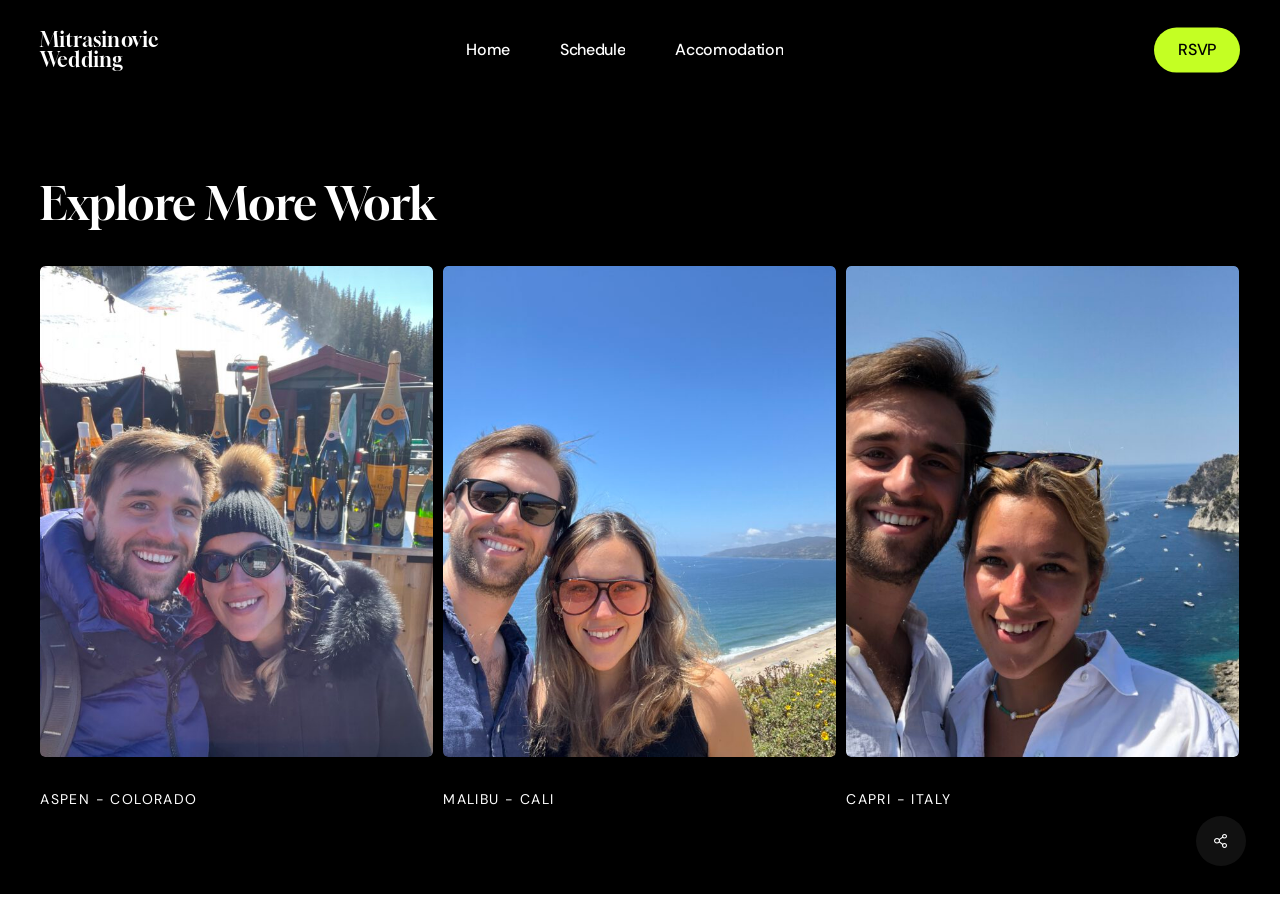
<file: portfolio/437/index.html>
<!DOCTYPE html>
<html lang="en-US" class="no-js">
<head><meta charset="UTF-8">
	
	<meta name="viewport" content="width=device-width, initial-scale=1, maximum-scale=5"><title>Mitrasinovic Wedding</title>
<meta name="robots" content="max-image-preview:large">
<link rel="dns-prefetch" href="//fonts.googleapis.com">
<link rel="alternate" type="application/rss+xml" title="Mitrasinovic Wedding » Feed" href="/feed/">
<link rel="alternate" type="application/rss+xml" title="Mitrasinovic Wedding » Comments Feed" href="/comments/feed/">
<link rel="alternate" title="oEmbed (JSON)" type="application/json+oembed" href="/wp-json/oembed/1.0/embed?url=http%3A%2F%2F%2Fportfolio%2F437%2F">
<link rel="alternate" title="oEmbed (XML)" type="text/xml+oembed" href="/wp-json/oembed/1.0/embed?url=http%3A%2F%2F%2Fportfolio%2F437%2F&amp;format=xml">
<link rel="preload" href="/wp-content/themes/salient/css/fonts/icomoon.woff?v=1.6" as="font" type="font/woff" crossorigin="anonymous"><style id="wp-img-auto-sizes-contain-inline-css">
img:is([sizes=auto i],[sizes^="auto," i]){contain-intrinsic-size:3000px 1500px}
/*# sourceURL=wp-img-auto-sizes-contain-inline-css */
</style>

<style id="global-styles-inline-css">
:root{--wp--preset--aspect-ratio--square: 1;--wp--preset--aspect-ratio--4-3: 4/3;--wp--preset--aspect-ratio--3-4: 3/4;--wp--preset--aspect-ratio--3-2: 3/2;--wp--preset--aspect-ratio--2-3: 2/3;--wp--preset--aspect-ratio--16-9: 16/9;--wp--preset--aspect-ratio--9-16: 9/16;--wp--preset--color--black: #000000;--wp--preset--color--cyan-bluish-gray: #abb8c3;--wp--preset--color--white: #ffffff;--wp--preset--color--pale-pink: #f78da7;--wp--preset--color--vivid-red: #cf2e2e;--wp--preset--color--luminous-vivid-orange: #ff6900;--wp--preset--color--luminous-vivid-amber: #fcb900;--wp--preset--color--light-green-cyan: #7bdcb5;--wp--preset--color--vivid-green-cyan: #00d084;--wp--preset--color--pale-cyan-blue: #8ed1fc;--wp--preset--color--vivid-cyan-blue: #0693e3;--wp--preset--color--vivid-purple: #9b51e0;--wp--preset--gradient--vivid-cyan-blue-to-vivid-purple: linear-gradient(135deg,rgb(6,147,227) 0%,rgb(155,81,224) 100%);--wp--preset--gradient--light-green-cyan-to-vivid-green-cyan: linear-gradient(135deg,rgb(122,220,180) 0%,rgb(0,208,130) 100%);--wp--preset--gradient--luminous-vivid-amber-to-luminous-vivid-orange: linear-gradient(135deg,rgb(252,185,0) 0%,rgb(255,105,0) 100%);--wp--preset--gradient--luminous-vivid-orange-to-vivid-red: linear-gradient(135deg,rgb(255,105,0) 0%,rgb(207,46,46) 100%);--wp--preset--gradient--very-light-gray-to-cyan-bluish-gray: linear-gradient(135deg,rgb(238,238,238) 0%,rgb(169,184,195) 100%);--wp--preset--gradient--cool-to-warm-spectrum: linear-gradient(135deg,rgb(74,234,220) 0%,rgb(151,120,209) 20%,rgb(207,42,186) 40%,rgb(238,44,130) 60%,rgb(251,105,98) 80%,rgb(254,248,76) 100%);--wp--preset--gradient--blush-light-purple: linear-gradient(135deg,rgb(255,206,236) 0%,rgb(152,150,240) 100%);--wp--preset--gradient--blush-bordeaux: linear-gradient(135deg,rgb(254,205,165) 0%,rgb(254,45,45) 50%,rgb(107,0,62) 100%);--wp--preset--gradient--luminous-dusk: linear-gradient(135deg,rgb(255,203,112) 0%,rgb(199,81,192) 50%,rgb(65,88,208) 100%);--wp--preset--gradient--pale-ocean: linear-gradient(135deg,rgb(255,245,203) 0%,rgb(182,227,212) 50%,rgb(51,167,181) 100%);--wp--preset--gradient--electric-grass: linear-gradient(135deg,rgb(202,248,128) 0%,rgb(113,206,126) 100%);--wp--preset--gradient--midnight: linear-gradient(135deg,rgb(2,3,129) 0%,rgb(40,116,252) 100%);--wp--preset--font-size--small: 13px;--wp--preset--font-size--medium: 20px;--wp--preset--font-size--large: 36px;--wp--preset--font-size--x-large: 42px;--wp--preset--spacing--20: 0.44rem;--wp--preset--spacing--30: 0.67rem;--wp--preset--spacing--40: 1rem;--wp--preset--spacing--50: 1.5rem;--wp--preset--spacing--60: 2.25rem;--wp--preset--spacing--70: 3.38rem;--wp--preset--spacing--80: 5.06rem;--wp--preset--shadow--natural: 6px 6px 9px rgba(0, 0, 0, 0.2);--wp--preset--shadow--deep: 12px 12px 50px rgba(0, 0, 0, 0.4);--wp--preset--shadow--sharp: 6px 6px 0px rgba(0, 0, 0, 0.2);--wp--preset--shadow--outlined: 6px 6px 0px -3px rgb(255, 255, 255), 6px 6px rgb(0, 0, 0);--wp--preset--shadow--crisp: 6px 6px 0px rgb(0, 0, 0);}:root { --wp--style--global--content-size: 1300px;--wp--style--global--wide-size: 1300px; }:where(body) { margin: 0; }.wp-site-blocks > .alignleft { float: left; margin-right: 2em; }.wp-site-blocks > .alignright { float: right; margin-left: 2em; }.wp-site-blocks > .aligncenter { justify-content: center; margin-left: auto; margin-right: auto; }:where(.is-layout-flex){gap: 0.5em;}:where(.is-layout-grid){gap: 0.5em;}.is-layout-flow > .alignleft{float: left;margin-inline-start: 0;margin-inline-end: 2em;}.is-layout-flow > .alignright{float: right;margin-inline-start: 2em;margin-inline-end: 0;}.is-layout-flow > .aligncenter{margin-left: auto !important;margin-right: auto !important;}.is-layout-constrained > .alignleft{float: left;margin-inline-start: 0;margin-inline-end: 2em;}.is-layout-constrained > .alignright{float: right;margin-inline-start: 2em;margin-inline-end: 0;}.is-layout-constrained > .aligncenter{margin-left: auto !important;margin-right: auto !important;}.is-layout-constrained > :where(:not(.alignleft):not(.alignright):not(.alignfull)){max-width: var(--wp--style--global--content-size);margin-left: auto !important;margin-right: auto !important;}.is-layout-constrained > .alignwide{max-width: var(--wp--style--global--wide-size);}body .is-layout-flex{display: flex;}.is-layout-flex{flex-wrap: wrap;align-items: center;}.is-layout-flex > :is(*, div){margin: 0;}body .is-layout-grid{display: grid;}.is-layout-grid > :is(*, div){margin: 0;}body{padding-top: 0px;padding-right: 0px;padding-bottom: 0px;padding-left: 0px;}:root :where(.wp-element-button, .wp-block-button__link){background-color: #32373c;border-width: 0;color: #fff;font-family: inherit;font-size: inherit;font-style: inherit;font-weight: inherit;letter-spacing: inherit;line-height: inherit;padding-top: calc(0.667em + 2px);padding-right: calc(1.333em + 2px);padding-bottom: calc(0.667em + 2px);padding-left: calc(1.333em + 2px);text-decoration: none;text-transform: inherit;}.has-black-color{color: var(--wp--preset--color--black) !important;}.has-cyan-bluish-gray-color{color: var(--wp--preset--color--cyan-bluish-gray) !important;}.has-white-color{color: var(--wp--preset--color--white) !important;}.has-pale-pink-color{color: var(--wp--preset--color--pale-pink) !important;}.has-vivid-red-color{color: var(--wp--preset--color--vivid-red) !important;}.has-luminous-vivid-orange-color{color: var(--wp--preset--color--luminous-vivid-orange) !important;}.has-luminous-vivid-amber-color{color: var(--wp--preset--color--luminous-vivid-amber) !important;}.has-light-green-cyan-color{color: var(--wp--preset--color--light-green-cyan) !important;}.has-vivid-green-cyan-color{color: var(--wp--preset--color--vivid-green-cyan) !important;}.has-pale-cyan-blue-color{color: var(--wp--preset--color--pale-cyan-blue) !important;}.has-vivid-cyan-blue-color{color: var(--wp--preset--color--vivid-cyan-blue) !important;}.has-vivid-purple-color{color: var(--wp--preset--color--vivid-purple) !important;}.has-black-background-color{background-color: var(--wp--preset--color--black) !important;}.has-cyan-bluish-gray-background-color{background-color: var(--wp--preset--color--cyan-bluish-gray) !important;}.has-white-background-color{background-color: var(--wp--preset--color--white) !important;}.has-pale-pink-background-color{background-color: var(--wp--preset--color--pale-pink) !important;}.has-vivid-red-background-color{background-color: var(--wp--preset--color--vivid-red) !important;}.has-luminous-vivid-orange-background-color{background-color: var(--wp--preset--color--luminous-vivid-orange) !important;}.has-luminous-vivid-amber-background-color{background-color: var(--wp--preset--color--luminous-vivid-amber) !important;}.has-light-green-cyan-background-color{background-color: var(--wp--preset--color--light-green-cyan) !important;}.has-vivid-green-cyan-background-color{background-color: var(--wp--preset--color--vivid-green-cyan) !important;}.has-pale-cyan-blue-background-color{background-color: var(--wp--preset--color--pale-cyan-blue) !important;}.has-vivid-cyan-blue-background-color{background-color: var(--wp--preset--color--vivid-cyan-blue) !important;}.has-vivid-purple-background-color{background-color: var(--wp--preset--color--vivid-purple) !important;}.has-black-border-color{border-color: var(--wp--preset--color--black) !important;}.has-cyan-bluish-gray-border-color{border-color: var(--wp--preset--color--cyan-bluish-gray) !important;}.has-white-border-color{border-color: var(--wp--preset--color--white) !important;}.has-pale-pink-border-color{border-color: var(--wp--preset--color--pale-pink) !important;}.has-vivid-red-border-color{border-color: var(--wp--preset--color--vivid-red) !important;}.has-luminous-vivid-orange-border-color{border-color: var(--wp--preset--color--luminous-vivid-orange) !important;}.has-luminous-vivid-amber-border-color{border-color: var(--wp--preset--color--luminous-vivid-amber) !important;}.has-light-green-cyan-border-color{border-color: var(--wp--preset--color--light-green-cyan) !important;}.has-vivid-green-cyan-border-color{border-color: var(--wp--preset--color--vivid-green-cyan) !important;}.has-pale-cyan-blue-border-color{border-color: var(--wp--preset--color--pale-cyan-blue) !important;}.has-vivid-cyan-blue-border-color{border-color: var(--wp--preset--color--vivid-cyan-blue) !important;}.has-vivid-purple-border-color{border-color: var(--wp--preset--color--vivid-purple) !important;}.has-vivid-cyan-blue-to-vivid-purple-gradient-background{background: var(--wp--preset--gradient--vivid-cyan-blue-to-vivid-purple) !important;}.has-light-green-cyan-to-vivid-green-cyan-gradient-background{background: var(--wp--preset--gradient--light-green-cyan-to-vivid-green-cyan) !important;}.has-luminous-vivid-amber-to-luminous-vivid-orange-gradient-background{background: var(--wp--preset--gradient--luminous-vivid-amber-to-luminous-vivid-orange) !important;}.has-luminous-vivid-orange-to-vivid-red-gradient-background{background: var(--wp--preset--gradient--luminous-vivid-orange-to-vivid-red) !important;}.has-very-light-gray-to-cyan-bluish-gray-gradient-background{background: var(--wp--preset--gradient--very-light-gray-to-cyan-bluish-gray) !important;}.has-cool-to-warm-spectrum-gradient-background{background: var(--wp--preset--gradient--cool-to-warm-spectrum) !important;}.has-blush-light-purple-gradient-background{background: var(--wp--preset--gradient--blush-light-purple) !important;}.has-blush-bordeaux-gradient-background{background: var(--wp--preset--gradient--blush-bordeaux) !important;}.has-luminous-dusk-gradient-background{background: var(--wp--preset--gradient--luminous-dusk) !important;}.has-pale-ocean-gradient-background{background: var(--wp--preset--gradient--pale-ocean) !important;}.has-electric-grass-gradient-background{background: var(--wp--preset--gradient--electric-grass) !important;}.has-midnight-gradient-background{background: var(--wp--preset--gradient--midnight) !important;}.has-small-font-size{font-size: var(--wp--preset--font-size--small) !important;}.has-medium-font-size{font-size: var(--wp--preset--font-size--medium) !important;}.has-large-font-size{font-size: var(--wp--preset--font-size--large) !important;}.has-x-large-font-size{font-size: var(--wp--preset--font-size--x-large) !important;}
/*# sourceURL=global-styles-inline-css */
</style>

<link rel="stylesheet" id="nectar-portfolio-css" href="/wp-content/plugins/salient-portfolio/css/portfolio.css?ver=1.8.2" media="all">
<link rel="stylesheet" id="salient-social-css" href="/wp-content/plugins/salient-social/css/style.css?ver=1.2.5" media="all">
<style id="salient-social-inline-css">

  .sharing-default-minimal .nectar-love.loved,
  body .nectar-social[data-color-override="override"].fixed > a:before, 
  body .nectar-social[data-color-override="override"].fixed .nectar-social-inner a,
  .sharing-default-minimal .nectar-social[data-color-override="override"] .nectar-social-inner a:hover,
  .nectar-social.vertical[data-color-override="override"] .nectar-social-inner a:hover {
    background-color: #111111;
  }
  .nectar-social.hover .nectar-love.loved,
  .nectar-social.hover > .nectar-love-button a:hover,
  .nectar-social[data-color-override="override"].hover > div a:hover,
  #single-below-header .nectar-social[data-color-override="override"].hover > div a:hover,
  .nectar-social[data-color-override="override"].hover .share-btn:hover,
  .sharing-default-minimal .nectar-social[data-color-override="override"] .nectar-social-inner a {
    border-color: #111111;
  }
  #single-below-header .nectar-social.hover .nectar-love.loved i,
  #single-below-header .nectar-social.hover[data-color-override="override"] a:hover,
  #single-below-header .nectar-social.hover[data-color-override="override"] a:hover i,
  #single-below-header .nectar-social.hover .nectar-love-button a:hover i,
  .nectar-love:hover i,
  .hover .nectar-love:hover .total_loves,
  .nectar-love.loved i,
  .nectar-social.hover .nectar-love.loved .total_loves,
  .nectar-social.hover .share-btn:hover, 
  .nectar-social[data-color-override="override"].hover .nectar-social-inner a:hover,
  .nectar-social[data-color-override="override"].hover > div:hover span,
  .sharing-default-minimal .nectar-social[data-color-override="override"] .nectar-social-inner a:not(:hover) i,
  .sharing-default-minimal .nectar-social[data-color-override="override"] .nectar-social-inner a:not(:hover) {
    color: #111111;
  }
/*# sourceURL=salient-social-inline-css */
</style>
<link rel="stylesheet" id="salient-grid-system-css" href="/wp-content/themes/salient/css/build/grid-system.css?ver=17.3.0" media="all">
<link rel="stylesheet" id="main-styles-css" href="/wp-content/themes/salient/css/build/style.css?ver=17.3.0" media="all">
<style id="main-styles-inline-css">
body[data-ajax-transitions="true"] #ajax-loading-screen[data-effect="standard"],body[data-ajax-transitions="true"] #ajax-loading-screen[data-effect="standard"] .loading-icon{transition:opacity 0.4s ease;}body[data-ajax-transitions="true"] #ajax-loading-screen[data-effect="standard"].loaded,body[data-ajax-transitions="true"] #ajax-loading-screen[data-effect="standard"].loaded .loading-icon{opacity:0;}@media only screen and (max-width:999px){#ajax-content-wrap .top-level .nectar-post-grid[data-animation*="fade"] .nectar-post-grid-item,#ajax-content-wrap .top-level .nectar-post-grid[data-animation="zoom-out-reveal"] .nectar-post-grid-item *:not(.content):not(.bg-overlay),#ajax-content-wrap .top-level .nectar-post-grid[data-animation="zoom-out-reveal"] .nectar-post-grid-item *:before{transform:none;opacity:1;clip-path:none;}#ajax-content-wrap .top-level .nectar-post-grid[data-animation="zoom-out-reveal"] .nectar-post-grid-item .nectar-el-parallax-scroll .nectar-post-grid-item-bg-wrap-inner{transform:scale(1.275);}}.wpb_row.vc_row.top-level .nectar-video-bg{opacity:1;height:100%;width:100%;object-fit:cover;object-position:center center;}body.using-mobile-browser .wpb_row.vc_row.top-level .nectar-video-wrap{left:0;}body.using-mobile-browser .wpb_row.vc_row.top-level.full-width-section .nectar-video-wrap:not(.column-video){left:50%;}body.using-mobile-browser #nectar_fullscreen_rows[data-mobile-disable="off"] .wpb_row.vc_row.top-level.full-width-section .nectar-video-wrap:not(.column-video){left:0;}.wpb_row.vc_row.top-level .nectar-video-wrap{opacity:1;width:100%;}body .wpb_row.parallax_section.top-level > .nectar-video-wrap video:not(.translate){opacity:1;}.top-level .portfolio-items[data-loading=lazy-load] .col .inner-wrap.animated .top-level-image{opacity:1;}.wpb_row.vc_row.top-level .column-image-bg-wrap[data-n-parallax-bg="true"] .column-image-bg,.wpb_row.vc_row.top-level + .wpb_row .column-image-bg-wrap[data-n-parallax-bg="true"] .column-image-bg,#portfolio-extra > .wpb_row.vc_row.parallax_section:first-child .row-bg{transform:none!important;height:100%!important;opacity:1;}#portfolio-extra > .wpb_row.vc_row.parallax_section .row-bg{background-attachment:scroll;}.scroll-down-wrap.hidden{transform:none;opacity:1;}#ajax-loading-screen[data-disable-mobile="0"]{display:none!important;}body[data-slide-out-widget-area-style="slide-out-from-right"].material .slide_out_area_close.hide_until_rendered{opacity:0;}.portfolio-items[data-col-num="elastic"]:not(.fullwidth-constrained){margin-left:-50vw;margin-left:calc(-50vw + var(--scroll-bar-w)/2)!important;left:50%!important;width:100vw;width:calc(100vw - var(--scroll-bar-w))!important;}@media only screen and (max-width:999px){.portfolio-items .col .inner-wrap[data-animation="fade_in"],.portfolio-items:not(.carousel) .col .inner-wrap.animated{transform:none;opacity:1;}}@media only screen and (min-width:470px) and (max-width:690px){body .portfolio-items .col.elastic-portfolio-item.tall,body .portfolio-items .col.elastic-portfolio-item.regular,body .portfolio-items .col.elastic-portfolio-item:not([class*="wide"]){width:50%;}}@media only screen and (min-width:691px){body .portfolio-items{display:flex;flex-wrap:wrap;}body .portfolio-items .col.elastic-portfolio-item.tall,body .portfolio-items .col.elastic-portfolio-item.regular,body .portfolio-items .col.elastic-portfolio-item:not([class*="wide"]){width:50%;}}@media only screen and (min-width:1000px){body .portfolio-items .col.elastic-portfolio-item.tall,body .portfolio-items .col.elastic-portfolio-item.regular{width:33.3%;}}
/*# sourceURL=main-styles-inline-css */
</style>
<link rel="stylesheet" id="nectar-header-layout-centered-menu-css" href="/wp-content/themes/salient/css/build/header/header-layout-centered-menu.css?ver=17.3.0" media="all">
<link rel="stylesheet" id="nectar-header-perma-transparent-css" href="/wp-content/themes/salient/css/build/header/header-perma-transparent.css?ver=17.3.0" media="all">
<link rel="stylesheet" id="nectar-single-styles-css" href="/wp-content/themes/salient/css/build/single.css?ver=17.3.0" media="all">
<link rel="stylesheet" id="nectar-element-post-grid-css" href="/wp-content/themes/salient/css/build/elements/element-post-grid.css?ver=17.3.0" media="all">
<link rel="stylesheet" id="nectar-element-recent-posts-css" href="/wp-content/themes/salient/css/build/elements/element-recent-posts.css?ver=17.3.0" media="all">
<link rel="stylesheet" id="nectar_default_font_open_sans-css" href="https://fonts.googleapis.com/css?family=Open+Sans%3A300%2C400%2C600%2C700&amp;subset=latin%2Clatin-ext&amp;display=swap" media="all">
<link rel="stylesheet" id="responsive-css" href="/wp-content/themes/salient/css/build/responsive.css?ver=17.3.0" media="all">
<link rel="stylesheet" id="skin-material-css" href="/wp-content/themes/salient/css/build/skin-material.css?ver=17.3.0" media="all">
<link rel="stylesheet" id="salient-wp-menu-dynamic-css" href="/wp-content/uploads/salient/menu-dynamic.css?ver=62968" media="all">
<link rel="stylesheet" id="dynamic-css-css" href="/wp-content/themes/salient/css/salient-dynamic-styles.css?ver=40045" media="all">
<style id="dynamic-css-inline-css">
.single.single-post .container-wrap{padding-top:0;}.main-content .featured-media-under-header{padding:min(6vw,90px) 0;}.featured-media-under-header__featured-media:not([data-has-img="false"]){margin-top:min(6vw,90px);}.featured-media-under-header__featured-media:not([data-format="video"]):not([data-format="audio"]):not([data-has-img="false"]){overflow:hidden;position:relative;padding-bottom:50%;}.featured-media-under-header__meta-wrap{display:flex;flex-wrap:wrap;align-items:center;}.featured-media-under-header__meta-wrap .meta-author{display:inline-flex;align-items:center;}.featured-media-under-header__meta-wrap .meta-author img{margin-right:8px;width:28px;border-radius:100px;}.featured-media-under-header__featured-media .post-featured-img{display:block;line-height:0;top:auto;bottom:0;}.featured-media-under-header__featured-media[data-n-parallax-bg="true"] .post-featured-img{height:calc(100% + 75px);}.featured-media-under-header__featured-media .post-featured-img img{position:absolute;top:0;left:0;width:100%;height:100%;object-fit:cover;object-position:top;}@media only screen and (max-width:690px){.featured-media-under-header__featured-media[data-n-parallax-bg="true"] .post-featured-img{height:calc(100% + 45px);}.featured-media-under-header__meta-wrap{font-size:14px;}}.featured-media-under-header__featured-media[data-align="center"] .post-featured-img img{object-position:center;}.featured-media-under-header__featured-media[data-align="bottom"] .post-featured-img img{object-position:bottom;}.featured-media-under-header h1{margin:max(min(0.35em,35px),20px) 0 max(min(0.25em,25px),15px) 0;}.featured-media-under-header__cat-wrap .meta-category a{line-height:1;padding:7px 15px;margin-right:15px;}.featured-media-under-header__cat-wrap .meta-category a:not(:hover){background-color:rgba(0,0,0,0.05);}.featured-media-under-header__cat-wrap .meta-category a:hover{color:#fff;}.featured-media-under-header__meta-wrap a,.featured-media-under-header__cat-wrap a{color:inherit;}.featured-media-under-header__meta-wrap > span:not(:first-child):not(.rich-snippet-hidden):before{content:"·";padding:0 .5em;}.featured-media-under-header__excerpt{margin:0 0 20px 0;}@media only screen and (min-width:691px){[data-animate="fade_in"] .featured-media-under-header__cat-wrap,[data-animate="fade_in"].featured-media-under-header .entry-title,[data-animate="fade_in"] .featured-media-under-header__meta-wrap,[data-animate="fade_in"] .featured-media-under-header__featured-media,[data-animate="fade_in"] .featured-media-under-header__excerpt,[data-animate="fade_in"].featured-media-under-header + .row .content-inner{opacity:0;transform:translateY(50px);animation:nectar_featured_media_load 1s cubic-bezier(0.25,1,0.5,1) forwards;}[data-animate="fade_in"] .featured-media-under-header__cat-wrap{animation-delay:0.1s;}[data-animate="fade_in"].featured-media-under-header .entry-title{animation-delay:0.2s;}[data-animate="fade_in"] .featured-media-under-header__excerpt{animation-delay:0.3s;}[data-animate="fade_in"] .featured-media-under-header__meta-wrap{animation-delay:0.3s;}[data-animate="fade_in"] .featured-media-under-header__featured-media{animation-delay:0.4s;}[data-animate="fade_in"].featured-media-under-header + .row .content-inner{animation-delay:0.5s;}}@keyframes nectar_featured_media_load{0%{transform:translateY(50px);opacity:0;}100%{transform:translateY(0px);opacity:1;}}.featured-media-under-header__content{display:flex;flex-direction:column;align-items:center;text-align:center;max-width:1000px;margin:0 auto;}@media only screen and (min-width:691px){.featured-media-under-header__excerpt{max-width:75%;}}.featured-media-under-header__meta-wrap .meta-author img{margin-right:15px;width:50px;}@media only screen and (max-width:690px){width:40px;}.featured-media-under-header__meta-wrap .meta-author > span{text-align:left;line-height:1.5;}.featured-media-under-header__meta-wrap .meta-author > span span:not(.rich-snippet-hidden){display:block;}.featured-media-under-header__meta-wrap .meta-date,.featured-media-under-header__meta-wrap .meta-reading-time{font-size:.85em;}#header-space{background-color:#ffffff}@media only screen and (min-width:1000px){body #ajax-content-wrap.no-scroll{min-height:calc(100vh - 80px);height:calc(100vh - 80px)!important;}}@media only screen and (min-width:1000px){#page-header-wrap.fullscreen-header,#page-header-wrap.fullscreen-header #page-header-bg,html:not(.nectar-box-roll-loaded) .nectar-box-roll > #page-header-bg.fullscreen-header,.nectar_fullscreen_zoom_recent_projects,#nectar_fullscreen_rows:not(.afterLoaded) > div{height:calc(100vh - 79px);}.wpb_row.vc_row-o-full-height.top-level,.wpb_row.vc_row-o-full-height.top-level > .col.span_12{min-height:calc(100vh - 79px);}html:not(.nectar-box-roll-loaded) .nectar-box-roll > #page-header-bg.fullscreen-header{top:80px;}.nectar-slider-wrap[data-fullscreen="true"]:not(.loaded),.nectar-slider-wrap[data-fullscreen="true"]:not(.loaded) .swiper-container{height:calc(100vh - 78px)!important;}.admin-bar .nectar-slider-wrap[data-fullscreen="true"]:not(.loaded),.admin-bar .nectar-slider-wrap[data-fullscreen="true"]:not(.loaded) .swiper-container{height:calc(100vh - 78px - 32px)!important;}}.admin-bar[class*="page-template-template-no-header"] .wpb_row.vc_row-o-full-height.top-level,.admin-bar[class*="page-template-template-no-header"] .wpb_row.vc_row-o-full-height.top-level > .col.span_12{min-height:calc(100vh - 32px);}body[class*="page-template-template-no-header"] .wpb_row.vc_row-o-full-height.top-level,body[class*="page-template-template-no-header"] .wpb_row.vc_row-o-full-height.top-level > .col.span_12{min-height:100vh;}@media only screen and (max-width:999px){.using-mobile-browser #nectar_fullscreen_rows:not(.afterLoaded):not([data-mobile-disable="on"]) > div{height:calc(100vh - 100px);}.using-mobile-browser .wpb_row.vc_row-o-full-height.top-level,.using-mobile-browser .wpb_row.vc_row-o-full-height.top-level > .col.span_12,[data-permanent-transparent="1"].using-mobile-browser .wpb_row.vc_row-o-full-height.top-level,[data-permanent-transparent="1"].using-mobile-browser .wpb_row.vc_row-o-full-height.top-level > .col.span_12{min-height:calc(100vh - 100px);}html:not(.nectar-box-roll-loaded) .nectar-box-roll > #page-header-bg.fullscreen-header,.nectar_fullscreen_zoom_recent_projects,.nectar-slider-wrap[data-fullscreen="true"]:not(.loaded),.nectar-slider-wrap[data-fullscreen="true"]:not(.loaded) .swiper-container,#nectar_fullscreen_rows:not(.afterLoaded):not([data-mobile-disable="on"]) > div{height:calc(100vh - 47px);}.wpb_row.vc_row-o-full-height.top-level,.wpb_row.vc_row-o-full-height.top-level > .col.span_12{min-height:calc(100vh - 47px);}body[data-transparent-header="false"] #ajax-content-wrap.no-scroll{min-height:calc(100vh - 47px);height:calc(100vh - 47px);}}.screen-reader-text,.nectar-skip-to-content:not(:focus){border:0;clip:rect(1px,1px,1px,1px);clip-path:inset(50%);height:1px;margin:-1px;overflow:hidden;padding:0;position:absolute!important;width:1px;word-wrap:normal!important;}.row .col img:not([srcset]){width:auto;}.row .col img.img-with-animation.nectar-lazy:not([srcset]){width:100%;}
.nectar-global-section.nectar_hook_global_section_footer {
    display: none;
}
/*# sourceURL=dynamic-css-inline-css */
</style>
<link rel="stylesheet" id="redux-google-fonts-salient_redux-css" href="http://fonts.googleapis.com/css?family=Gloock:400%7CDM+Sans:400,600%7CSource+Serif+Pro:400&amp;display=swap&amp;ver=7.0" media="all">
<script></script><link rel="https://api.w.org/" href="/wp-json/"><link rel="EditURI" type="application/rsd+xml" title="RSD" href="/xmlrpc.php?rsd">
<meta name="generator" content="WordPress 7.0">
<link rel="canonical" href="/portfolio/437/">
<link rel="shortlink" href="/?p=437">
<script type="text/javascript"> var root = document.getElementsByTagName( "html" )[0]; root.setAttribute( "class", "js" ); </script><meta name="generator" content="Powered by WPBakery Page Builder - drag and drop page builder for WordPress.">
<noscript><style> .wpb_animate_when_almost_visible { opacity: 1; }</style></noscript><link rel="stylesheet" id="js_composer_front-css" href="/wp-content/themes/salient/css/build/plugins/js_composer.css?ver=17.3.0" media="all">
<link data-pagespeed-no-defer data-nowprocket data-wpacu-skip data-no-optimize data-noptimize rel="stylesheet" id="main-styles-non-critical-css" href="/wp-content/themes/salient/css/build/style-non-critical.css?ver=17.3.0" media="all">
<link data-pagespeed-no-defer data-nowprocket data-wpacu-skip data-no-optimize data-noptimize rel="stylesheet" id="fancyBox-css" href="/wp-content/themes/salient/css/build/plugins/jquery.fancybox.css?ver=3.3.1" media="all">
<link rel="stylesheet" id="nectar-smooth-scroll-css" href="/wp-content/themes/salient/css/build/plugins/lenis.css?ver=17.3.0" media="all">
<link data-pagespeed-no-defer data-nowprocket data-wpacu-skip data-no-optimize data-noptimize rel="stylesheet" id="nectar-ocm-core-css" href="/wp-content/themes/salient/css/build/off-canvas/core.css?ver=17.3.0" media="all">
<link data-pagespeed-no-defer data-nowprocket data-wpacu-skip data-no-optimize data-noptimize rel="stylesheet" id="nectar-ocm-slide-out-right-hover-css" href="/wp-content/themes/salient/css/build/off-canvas/slide-out-right-hover.css?ver=17.3.0" media="all">

</head><body class="wp-singular portfolio-template-default single single-portfolio postid-437 wp-theme-salient material remove-default-project-header wpb-js-composer js-comp-ver-8.4.1 vc_responsive" data-footer-reveal="false" data-footer-reveal-shadow="none" data-header-format="centered-menu" data-body-border="off" data-boxed-style="" data-header-breakpoint="1000" data-dropdown-style="minimal" data-cae="easeOutCubic" data-cad="1300" data-megamenu-width="contained" data-aie="none" data-ls="fancybox" data-apte="standard" data-hhun="1" data-fancy-form-rcs="default" data-form-style="default" data-form-submit="regular" data-is="minimal" data-button-style="rounded_shadow" data-user-account-button="false" data-flex-cols="true" data-col-gap="default" data-header-inherit-rc="false" data-header-search="false" data-animated-anchors="true" data-ajax-transitions="false" data-full-width-header="false" data-slide-out-widget-area="true" data-slide-out-widget-area-style="slide-out-from-right-hover" data-user-set-ocm="off" data-loading-animation="none" data-bg-header="false" data-responsive="1" data-ext-responsive="true" data-ext-padding="40" data-header-resize="0" data-header-color="custom" data-cart="false" data-remove-m-parallax="" data-remove-m-video-bgs="" data-m-animate="1" data-force-header-trans-color="light" data-smooth-scrolling="0" data-permanent-transparent="false">
	
	<script type="text/javascript">
	 (function(window, document) {

		document.documentElement.classList.remove("no-js");

		if(navigator.userAgent.match(/(Android|iPod|iPhone|iPad|BlackBerry|IEMobile|Opera Mini)/)) {
			document.body.className += " using-mobile-browser mobile ";
		}
		if(navigator.userAgent.match(/Mac/) && navigator.maxTouchPoints && navigator.maxTouchPoints > 2) {
			document.body.className += " using-ios-device ";
		}

		if( !("ontouchstart" in window) ) {

			var body = document.querySelector("body");
			var winW = window.innerWidth;
			var bodyW = body.clientWidth;

			if (winW > bodyW + 4) {
				body.setAttribute("style", "--scroll-bar-w: " + (winW - bodyW - 4) + "px");
			} else {
				body.setAttribute("style", "--scroll-bar-w: 0px");
			}
		}

	 })(window, document);
   </script><a href="#ajax-content-wrap" class="nectar-skip-to-content">Skip to main content</a><div class="ocm-effect-wrap"><div class="ocm-effect-wrap-inner">	
	<div id="header-space" data-header-mobile-fixed="1"></div> 
	
		<div id="header-outer" data-has-menu="true" data-has-buttons="no" data-header-button_style="hover_scale" data-using-pr-menu="true" data-mobile-fixed="1" data-ptnm="false" data-lhe="text_reveal" data-user-set-bg="#000000" data-format="centered-menu" data-permanent-transparent="false" data-megamenu-rt="0" data-remove-fixed="0" data-header-resize="0" data-cart="false" data-transparency-option="" data-box-shadow="large" data-shrink-num="6" data-using-secondary="0" data-using-logo="0" data-logo-height="20" data-m-logo-height="24" data-padding="30" data-full-width="false" data-condense="false">
		
<div id="search-outer" class="nectar">
	<div id="search">
		<div class="container">
			 <div id="search-box">
				 <div class="inner-wrap">
					 <div class="col span_12">
						  <form role="search" action="/" method="GET">
														 <input type="text" name="s" id="s" value="" aria-label="Search" placeholder="Type what you're looking for">
							 
						<span>Hit enter to search or ESC to close</span>
						<input type="hidden" name="post_type" value="post">						</form>
					</div><!--/span_12-->
				</div><!--/inner-wrap-->
			 </div><!--/search-box-->
			 <div id="close"><a href="#" role="button"><span class="screen-reader-text">Close Search</span>
				<span class="close-wrap"> <span class="close-line close-line1" role="presentation"></span> <span class="close-line close-line2" role="presentation"></span> </span>				 </a></div>
		 </div><!--/container-->
	</div><!--/search-->
</div><!--/search-outer-->

<header id="top" role="banner">
	<div class="container">
		<div class="row">
			<div class="col span_3">
				<ul class="left-aligned-ocm" data-user-set="off"><li class="slide-out-widget-area-toggle" data-icon-animation="simple-transform" data-custom-color="false"><div> <a href="#slide-out-widget-area" aria-label="Navigation Menu" aria-expanded="false" role="button" class="closed"> <span class="screen-reader-text">Menu</span><span aria-hidden="true"> <i class="lines-button x2" data-variant="even_lines"> <i class="lines"></i> </i> </span> </a> </div></li></ul>				<a id="logo" href="/" data-supplied-ml-starting-dark="false" data-supplied-ml-starting="false" data-supplied-ml="false" class="no-image">
					Mitrasinovic Wedding				</a>
							</div><!--/span_3-->

			<div class="col span_9 col_last">
									<div class="nectar-mobile-only mobile-header"><div class="inner"></div></div>
													<div class="slide-out-widget-area-toggle mobile-icon slide-out-from-right-hover" data-custom-color="false" data-icon-animation="simple-transform">
						<div> <a href="#slide-out-widget-area" role="button" aria-label="Navigation Menu" aria-expanded="false" class="closed">
							<span class="screen-reader-text">Menu</span><span aria-hidden="true"> <i class="lines-button x2" data-variant="even_lines"> <i class="lines"></i> </i> </span>						</a></div>
					</div>
				
									<nav aria-label="Main Menu">
													<ul class="sf-menu">
								<li id="menu-item-398" class="menu-item menu-item-type-custom menu-item-object-custom nectar-regular-menu-item menu-item-398"><a href="#home"><span class="menu-title-text"><span class="nectar-text-reveal-button"><span class="nectar-text-reveal-button__text" data-text="Home">Home</span></span></span></a></li>
<li id="menu-item-35" class="menu-item menu-item-type-custom menu-item-object-custom nectar-regular-menu-item menu-item-35"><a href="#schedule"><span class="menu-title-text"><span class="nectar-text-reveal-button"><span class="nectar-text-reveal-button__text" data-text="Schedule">Schedule</span></span></span></a></li>
<li id="menu-item-441" class="menu-item menu-item-type-custom menu-item-object-custom nectar-regular-menu-item menu-item-441"><a href="#accomodation"><span class="menu-title-text"><span class="nectar-text-reveal-button"><span class="nectar-text-reveal-button__text" data-text="Accomodation">Accomodation</span></span></span></a></li>
							</ul>
													<ul class="buttons sf-menu" data-user-set-ocm="off">

								<li id="menu-item-34" class="menu-item menu-item-type-custom menu-item-object-custom menu-item-btn-style-button_extra-color-1 menu-item-hover-text-reveal nectar-regular-menu-item menu-item-34"><a href="https://docs.google.com/forms/d/e/1FAIpQLSfym9zfWytXOLHHJzuoUzGKUO0U1SuTrFPgszc36b2R6feGog/viewform?usp=header"><span class="menu-title-text"><span class="nectar-text-reveal-button"><span class="nectar-text-reveal-button__text" data-text="RSVP">RSVP</span></span></span></a></li>

							</ul>
						
					</nav>

					<div class="logo-spacing" data-using-image="false">Mitrasinovic Wedding</div>
				</div><!--/span_9-->

				
			</div><!--/row-->
					</div><!--/container-->
	</header>		
	</div>
		<div id="ajax-content-wrap">

<div id="full_width_portfolio" data-featured-img="/wp-content/uploads/2025/08/IMG_3684-scaled.jpeg">
			
				
	<div class="container-wrap" data-nav-pos="none" data-rm-header="true">
		
		<div class="container main-content"> 
			
						
			<div class="row  ">
				
				
<div class="post-area col span_12">
  
	  
	  
  
</div><!--/post-area-->
				
			</div>

			<style>.wpb_column.el_spacing_30px > .vc_column-inner > .wpb_wrapper > div:not(:last-child),
         .wpb_column.el_spacing_30px > .n-sticky > .vc_column-inner > .wpb_wrapper > div:not(:last-child) {
          margin-bottom: 30px;
        }
            .nectar-post-grid[data-grid-item-height="30vh"] .nectar-post-grid-item {
              min-height: 30vh;
            }
            .nectar-post-grid-wrap[data-style="content_under_image"] [data-grid-item-height="30vh"] .nectar-post-grid-item-bg {
              height: 30vh;
            }
              .nectar-post-grid-wrap[data-style="content_under_image"] .custom-aspect-ratio-4-5 .nectar-post-grid-item-bg {
                padding-bottom: calc((5 / 4) * 100%);
                height: auto!important;
              }
          .nectar-post-grid[data-border-radius="5px"][data-text-layout="all_bottom_left_shadow"] .nectar-post-grid-item:before,
          .nectar-post-grid-wrap:not([data-style="content_under_image"]) .nectar-post-grid[data-border-radius="5px"] .nectar-post-grid-item .inner,
          .nectar-post-grid[data-border-radius="5px"] .bg-overlay,
          .nectar-post-grid[data-border-radius="5px"][data-shadow-hover="yes"] .nectar-post-grid-item:after,
          .nectar-post-grid[data-border-radius="5px"] .nectar-post-grid-item-bg,
          .nectar-post-grid[data-border-radius="5px"] .nectar-post-grid-item-bg-wrap,
          [data-style="mouse_follow_image"] .nectar-post-grid[data-border-radius="5px"] .nectar-post-grid-item-bg-wrap-inner,
          .nectar-post-grid[data-border-radius="5px"][data-text-layout="all_bottom_left_shadow"] .nectar-post-grid-item div.inner:before {
            border-radius: 5px;
          }
          .nectar-post-grid[data-border-radius="5px"] .nectar-post-grid-item-bg,
          .nectar-post-grid[data-border-radius="5px"] .nectar-post-grid-item-bg-wrap {
            overflow: hidden;
          }
          .nectar-post-grid[data-border-radius="5px"] .nectar-post-grid-item-bg-wrap {
            transform: translateZ(0);
          }
            [data-style="content_under_image"] .nectar-post-grid[data-border-radius="5px"] .nectar-post-grid-item__has-secondary .nectar-post-grid-item-bg,
            [data-style="content_under_image"] .nectar-post-grid[data-border-radius="5px"]:not([data-card="yes"]) .nectar-post-grid-item-bg-wrap,
            [data-style="content_under_image"] .nectar-post-grid[data-border-radius="5px"][data-lock-aspect="yes"]:not([data-card="yes"]) .img-wrap,
            [data-style="content_under_image"] .nectar-post-grid[data-border-radius="5px"][data-card="yes"] .nectar-post-grid-item,
            [data-style="content_under_image"] .nectar-post-grid[data-border-radius="5px"][data-shadow-hover="yes"][data-card="yes"] .nectar-post-grid-item:after {
              border-radius: 5px;
            }
        @media only screen and (max-width: 690px) {
          .vc_col-xs-4 .nectar-post-grid .nectar-post-grid-item .meta-excerpt,
          .vc_col-xs-6 .nectar-post-grid .nectar-post-grid-item .meta-excerpt {
            font-size: 12px;
          }
          .nectar-post-grid .nectar-post-grid-item .content .post-heading,
          .nectar-post-grid-wrap:not([data-style=content_overlaid]) .nectar-post-grid-item .content .meta-excerpt {
            max-width: 100%;
          }
        }
        #ajax-content-wrap .nectar-post-grid[data-columns="1"] > .nectar-post-grid-item:nth-child(1) {
             margin-top: 0;
          }
          #ajax-content-wrap .nectar-post-grid[data-columns="1"] > .nectar-post-grid-item:last-child {
            margin-bottom: 0;
         }
            .nectar-post-grid[data-grid-spacing="5px"] {
              margin-left: -5px;
              margin-right: -5px;
            }

            .wpb_row.full-width-content .vc_col-sm-12 .nectar-post-grid[data-grid-spacing="5px"] {
              margin: 5px;
            }

            @media only screen and (min-width: 1000px) {
              body[data-body-border="1"] .wpb_row.full-width-content .vc_col-sm-12 .nectar-post-grid[data-grid-spacing="5px"]{
                margin: 5px -4px;
              }
            }

            .nectar-post-grid[data-grid-spacing="5px"] .nectar-post-grid-item {
              margin: 5px;
            }
            .nectar-post-grid[data-columns="4"][data-grid-spacing="5px"] .nectar-post-grid-item {
              width: calc(25% - 10px);
            }
            .nectar-post-grid[data-columns="3"][data-grid-spacing="5px"] .nectar-post-grid-item {
              width: calc(33.32% - 10px);
            }
            .nectar-post-grid[data-columns="2"][data-grid-spacing="5px"] .nectar-post-grid-item {
              width: calc(50% - 10px);
            }

            @media only screen and (max-width: 999px) and (min-width: 691px) {

              body .nectar-post-grid[data-columns][data-grid-spacing="5px"]:not([data-columns="1"]):not([data-masonry="yes"]) .nectar-post-grid-item {
                width: calc(50% - 10px);
              }

            }
                @media only screen and (max-width:690px) {
                  body .nectar-post-grid.phone-cols-2[data-grid-spacing="5px"] .nectar-post-grid-item {
                  width: calc(50% - 10px)!important;
                  margin: 5px!important;
                  }
                }@media only screen and (min-width: 1000px) { .nectar-post-grid.custom_font_size_2vw .post-heading {
            font-size: 2vw;
          } }@media only screen and (min-width: 1000px) {
          body #ajax-content-wrap .custom_font_size_2vw.font_size_max_40px.nectar-post-grid .nectar-post-grid-item .post-heading,
          body .custom_font_size_2vw.font_size_max_40px.nectar-post-grid .nectar-post-grid-item .post-heading {
            font-size: min(40px,2vw);
          }
        }@media only screen and (min-width: 1000px) {
          body #ajax-content-wrap .custom_font_size_2vw.font_size_max_40px.nectar-post-grid .nectar-post-grid-item .post-heading,
          body .custom_font_size_2vw.font_size_max_40px.nectar-post-grid .nectar-post-grid-item .post-heading,
          body #header-outer .custom_font_size_2vw.font_size_max_40px.nectar-post-grid .nectar-post-grid-item .post-heading {
            font-size: min(40px,2vw);
          }
        }
        .nectar-post-grid-item .bg-overlay[data-opacity="0.3"] {
          opacity: 0.3;
        }

        .nectar-post-grid-item:hover .bg-overlay[data-hover-opacity="0.4"] {
          opacity: 0.4;
        }
              .nectar-post-grid-wrap .category-position-overlaid .nectar-post-grid-item .content {
                position: static!important;
              }
              .nectar-post-grid-wrap .category-position-overlaid .nectar-post-grid-item .meta-category {
                position: absolute;
                width: calc(100% - 40px);
                z-index: 100;
                top: 20px;
                left: 20px;
              }#ajax-content-wrap .nectar-post-grid-wrap .category-position-overlaid .nectar-post-grid-item .meta-category a.style-underline,
                body .nectar-post-grid-wrap .category-position-overlaid .nectar-post-grid-item .meta-category a.style-underline {
                  color: #fff;
                }
                #ajax-content-wrap .nectar-post-grid-wrap .category-position-overlaid .nectar-post-grid-item .meta-category a.style-underline:before,
                body .nectar-post-grid-wrap .category-position-overlaid .nectar-post-grid-item .meta-category a.style-underline:before {
                  background-color: #fff;
                }.category-position-after-title .content {
              display: flex;
              flex-direction: column;
            }
            .category-position-after-title .meta-category  {
              order: 2;
              margin: 0
            }
            .category-position-after-title  .meta-category a {
              margin: 10px 10px 0 0;
            }
            .category-position-after-title .item-main  {
              order: 1;
            }
      #ajax-content-wrap .nectar-responsive-text *,
       body .nectar-responsive-text * {
        margin-bottom: 0;
        color: inherit;
      }
      #ajax-content-wrap .nectar-responsive-text[class*="font_size"] *,
      body .nectar-responsive-text[class*="font_size"] * {
        font-size: inherit;
        line-height: inherit;
      }
      .nectar-responsive-text.nectar-link-underline-effect a {
        text-decoration: none;
      }
      .nectar-responsive-text[data-inherit-heading-family] > * {
        font-family: inherit;
        font-weight: inherit;
        font-size: inherit;
        line-height: inherit;
        text-transform: inherit;
        letter-spacing: inherit;
      }
      @media only screen , print {
          body #ajax-content-wrap .font_size_desktop_3-5vw.font_size_max_60px.nectar-responsive-text,
          body .font_size_desktop_3-5vw.font_size_max_60px.nectar-responsive-text {
            font-size: min(60px,3.5vw);
          }
        }@media only screen , print {
          body #ajax-content-wrap .font_size_desktop_3-5vw.font_size_max_60px.nectar-responsive-text,
          body .font_size_desktop_3-5vw.font_size_max_60px.nectar-responsive-text,
          body #header-outer .font_size_desktop_3-5vw.font_size_max_60px.nectar-responsive-text {
            font-size: min(60px,3.5vw);
          }
        }@media only screen and (max-width: 999px) {
          body #ajax-content-wrap .font_size_tablet_5vw.font_size_max_60px.nectar-responsive-text,
          body .font_size_tablet_5vw.font_size_max_60px.nectar-responsive-text {
            font-size: min(60px,5vw);
          }
        }@media only screen and (max-width: 999px) {
          body #ajax-content-wrap .container-wrap .font_size_tablet_5vw.font_size_max_60px.nectar-responsive-text,
          body .container-wrap .font_size_tablet_5vw.font_size_max_60px.nectar-responsive-text,
          body #header-outer .font_size_tablet_5vw.font_size_max_60px.nectar-responsive-text {
            font-size: min(60px,5vw);
          }
        }#ajax-content-wrap .font_line_height_1-2.nectar-responsive-text,
      body .font_line_height_1-2.nectar-responsive-text  {
          line-height: 1.2;
      }</style><div class="nectar-global-section salient_portfolio_hook_single_after_content"><div class="container normal-container row"> 
		<div id="fws_6a3fcfc665a62" data-column-margin="default" data-midnight="light" data-top-percent="6%" data-bottom-percent="4%" class="wpb_row vc_row-fluid vc_row full-width-section" style="padding-top: calc(100vw * 0.06); padding-bottom: calc(100vw * 0.04);"><div class="row-bg-wrap" data-bg-animation="none" data-bg-animation-delay="" data-bg-overlay="false"><div class="inner-wrap row-bg-layer"><div class="row-bg viewport-desktop using-bg-color" style="background-color: #000000;"></div></div></div><div class="row_col_wrap_12 col span_12 light left">
	<div class="vc_col-sm-12 wpb_column column_container vc_column_container col no-extra-padding el_spacing_30px inherit_tablet inherit_phone " data-padding-pos="all" data-has-bg-color="false" data-bg-color="" data-bg-opacity="1" data-animation="" data-delay="0">
		<div class="vc_column-inner">
			<div class="wpb_wrapper">
				<div class="nectar-responsive-text font_size_max_60px font_size_desktop_3-5vw font_size_tablet_5vw font_line_height_1-2 nectar-link-underline-effect"><h2>Explore More Work</h2>
</div><div class="nectar-post-grid-wrap related-projects text-color-light spacing-5px" data-el-settings='{"post_type":"portfolio","pagination":"none","image_size":"large","parallax_scrolling":"","aspect_ratio_image_size":"","category_position":"below_title","category_display":"default","display_categories":"yes","display_excerpt":"0","excerpt_length":"20","display_date":"0","display_estimated_reading_time":"0","display_author":"0","author_functionality":"default","author_position":"default","color_overlay":"","color_overlay_opacity":"","color_overlay_hover_opacity":"","card_bg_color":"","grid_style":"content_under_image","hover_effect":"animated_underline_zoom","post_title_overlay":"","heading_tag":"default","heading_tag_render":"default","enable_gallery_lightbox":"0","category_style":"underline","overlay_secondary_project_image":"","vertical_list_hover_effect":"none","vertical_list_read_more":"","read_more_button":"0","animation":"fade-in-from-bottom","custom_fields":"","custom_fields_location":"before_post_meta","display_type":"grid","text_content_layout":"top_left"}' data-style="content_under_image" data-query='{"post_type":"portfolio","posts_per_page":"3","order":"DESC","orderby":"rand","offset":"0","cpt_name":"post","custom_query_tax":"","ignore_sticky_posts":"","exclude_current_post":"yes"}' data-load-more-color="black" data-load-more-text="Load More"><div class="nectar-post-grid-filters" data-active-color="default" data-align="default" data-animation="fade-in-from-bottom" data-sortable=""><div><a href="#" class="active all-filter" data-filter="-1" data-total-count="4">All</a><a href="#" data-filter="aspen-colorado" data-total-count="1">Aspen - Colorado</a><a href="#" data-filter="italy" data-total-count="1">Capri - Italy</a><a href="#" data-filter="malibu" data-total-count="1">Malibu - Cali</a><a href="#" data-filter="tulum-mexico" data-total-count="1">Tulum - Mexico</a></div></div><div class="nectar-post-grid custom_font_size_2vw font_size_max_40px custom-aspect-ratio-4-5 category-position-after-title tablet-cols-2 phone-cols-2 " data-indicator="" data-indicator-style="default" data-indicator-text-color="#fff" data-indicator-color="#000" data-indicator-text="View" data-columns="3" data-hover-effect="animated_underline_zoom" data-text-style="default" data-border-radius="5px" data-grid-item-height="30vh" data-grid-spacing="5px" data-text-layout="top_left" data-text-color="light" data-text-hover-color="light" data-shadow-hover="yes" data-animation="fade-in-from-bottom" data-animation-stagger="90" data-cat-click="static" data-lock-aspect="" data-text-align="left" data-card="" style="--post-grid-border-radius:5px;"><div class="nectar-post-grid-item nectar-underline" data-post-id="397" data-has-img="true"> <div class="inner"><div class="nectar-post-grid-item-bg-wrap"><div class="nectar-post-grid-item-bg-wrap-inner"><div class="nectar-post-grid-item-bg"><img class="nectar-lazy skip-lazy" src="data:image/svg+xml;charset=utf-8,%3Csvg%20xmlns%3D'http%3A%2F%2Fwww.w3.org%2F2000%2Fsvg'%20viewBox%3D'0%200%202560%201920'%2F%3E" alt="" height="1920" width="2560" data-nectar-img-src="/wp-content/uploads/2025/02/IMG_9695-1024x768.jpeg" data-nectar-img-srcset="/wp-content/uploads/2025/02/IMG_9695-1024x768.jpeg 1024w, /wp-content/uploads/2025/02/IMG_9695-300x225.jpeg 300w, /wp-content/uploads/2025/02/IMG_9695-768x576.jpeg 768w, /wp-content/uploads/2025/02/IMG_9695-1536x1152.jpeg 1536w, /wp-content/uploads/2025/02/IMG_9695-2048x1536.jpeg 2048w" sizes="(max-width: 1024px) 100vw, 1024px"><video class="nectar-lazy-video nectar-post-grid-item-bg__video" preload="auto" loop autoplay muted playsinline>
        <source data-nectar-video-src="https://wedding.mitrasinovic.co.uk/videos/IMG_9695.mp4" type="video/mp4">
      </source></video></div></div></div><div class="content"><a class="nectar-post-grid-link" href="/portfolio/397/"><span class="screen-reader-text"></span></a><span class="meta-category"><a class="aspen-colorado style-underline" href="/project-type/aspen-colorado/">Aspen - Colorado</a></span><div class="item-main"><h3 class="post-heading"><span></span></h3></div></div></div></div><div class="nectar-post-grid-item nectar-underline" data-post-id="394" data-has-img="true"> <div class="inner"><div class="nectar-post-grid-item-bg-wrap"><div class="nectar-post-grid-item-bg-wrap-inner"><div class="nectar-post-grid-item-bg"><img class="nectar-lazy skip-lazy" src="data:image/svg+xml;charset=utf-8,%3Csvg%20xmlns%3D'http%3A%2F%2Fwww.w3.org%2F2000%2Fsvg'%20viewBox%3D'0%200%202560%201920'%2F%3E" alt="" height="1920" width="2560" data-nectar-img-src="/wp-content/uploads/2025/02/IMG_7573-1024x768.jpeg" data-nectar-img-srcset="/wp-content/uploads/2025/02/IMG_7573-1024x768.jpeg 1024w, /wp-content/uploads/2025/02/IMG_7573-300x225.jpeg 300w, /wp-content/uploads/2025/02/IMG_7573-768x576.jpeg 768w, /wp-content/uploads/2025/02/IMG_7573-1536x1152.jpeg 1536w, /wp-content/uploads/2025/02/IMG_7573-2048x1536.jpeg 2048w" sizes="(max-width: 1024px) 100vw, 1024px"><video class="nectar-lazy-video nectar-post-grid-item-bg__video" preload="auto" loop autoplay muted playsinline>
        <source data-nectar-video-src="https://wedding.mitrasinovic.co.uk/videos/IMG_7573.mp4" type="video/mp4">
      </source></video></div></div></div><div class="content"><a class="nectar-post-grid-link" href="/portfolio/394/"><span class="screen-reader-text"></span></a><span class="meta-category"><a class="malibu style-underline" href="/project-type/malibu/">Malibu - Cali</a></span><div class="item-main"><h3 class="post-heading"><span></span></h3></div></div></div></div><div class="nectar-post-grid-item nectar-underline" data-post-id="383" data-has-img="true"> <div class="inner"><div class="nectar-post-grid-item-bg-wrap"><div class="nectar-post-grid-item-bg-wrap-inner"><div class="nectar-post-grid-item-bg"><img class="nectar-lazy skip-lazy" src="data:image/svg+xml;charset=utf-8,%3Csvg%20xmlns%3D'http%3A%2F%2Fwww.w3.org%2F2000%2Fsvg'%20viewBox%3D'0%200%202560%201923'%2F%3E" alt="" height="1923" width="2560" data-nectar-img-src="/wp-content/uploads/2025/02/IMG_2365-1024x769.jpeg" data-nectar-img-srcset="/wp-content/uploads/2025/02/IMG_2365-1024x769.jpeg 1024w, /wp-content/uploads/2025/02/IMG_2365-300x225.jpeg 300w, /wp-content/uploads/2025/02/IMG_2365-768x577.jpeg 768w, /wp-content/uploads/2025/02/IMG_2365-1536x1154.jpeg 1536w, /wp-content/uploads/2025/02/IMG_2365-2048x1539.jpeg 2048w" sizes="(max-width: 1024px) 100vw, 1024px"><video class="nectar-lazy-video nectar-post-grid-item-bg__video" preload="auto" loop autoplay muted playsinline>
        <source data-nectar-video-src="https://wedding.mitrasinovic.co.uk/videos/IMG_2365.mp4" type="video/mp4">
      </source></video></div></div></div><div class="content"><a class="nectar-post-grid-link" href="/portfolio/383/"><span class="screen-reader-text"></span></a><span class="meta-category"><a class="italy style-underline" href="/project-type/italy/">Capri - Italy</a></span><div class="item-main"><h3 class="post-heading"><span></span></h3></div></div></div></div></div></div>
			</div> 
		</div>
	</div> 
</div></div>
<style data-type="vc_custom-css">@media only screen and (max-width: 999px) {
    .nectar-post-grid-item:last-of-type {
        display: none;
    }
}</style><style data-type="vc_custom-css">@media only screen and (max-width: 999px) {
    .nectar-post-grid-item:last-of-type {
        display: none;
    }
}</style> </div></div>  

		</div><!--/container-->

		
	</div><!--/container-wrap-->

</div><!--/fullwidth-->


<div class="nectar-social fixed" data-position="" data-rm-love="0" data-color-override="override"><a href="#"><i class="icon-default-style steadysets-icon-share"></i></a><div class="nectar-social-inner"><a class="facebook-share nectar-sharing" href="#" title="Share this"> <i class="fa fa-facebook"></i> <span class="social-text">Share</span> </a><a class="twitter-share nectar-sharing" href="#" title="Share this"> <i class="fa icon-salient-x-twitter"></i> <span class="social-text">Share</span> </a><a class="linkedin-share nectar-sharing" href="#" title="Share this"> <i class="fa fa-linkedin"></i> <span class="social-text">Share</span> </a><a class="pinterest-share nectar-sharing" href="#" title="Pin this"> <i class="fa fa-pinterest"></i> <span class="social-text">Pin</span> </a></div></div><style>
        body .container-wrap .wpb_row[data-column-margin="none"]:not(.full-width-section):not(.full-width-content),
        html body .wpb_row[data-column-margin="none"]:not(.full-width-section):not(.full-width-content) {
          margin-bottom: 0;
        }

        body .container-wrap .vc_row-fluid[data-column-margin="none"] > .span_12,
        html body .vc_row-fluid[data-column-margin="none"] > .span_12,
        body .container-wrap .vc_row-fluid[data-column-margin="none"] .full-page-inner > .container > .span_12,
        body .container-wrap .vc_row-fluid[data-column-margin="none"] .full-page-inner > .span_12 {
          margin-left: 0;
          margin-right: 0;
        }

        body .container-wrap .vc_row-fluid[data-column-margin="none"] .wpb_column:not(.child_column),
        body .container-wrap .inner_row[data-column-margin="none"] .child_column,
        html body .vc_row-fluid[data-column-margin="none"] .wpb_column:not(.child_column),
        html body .inner_row[data-column-margin="none"] .child_column {
          padding-left: 0;
          padding-right: 0;
        }#ajax-content-wrap .vc_row.left_padding_40px .row_col_wrap_12,
            .nectar-global-section .vc_row.left_padding_40px .row_col_wrap_12 {
            padding-left: 40px;
          } #ajax-content-wrap .vc_row.right_padding_40px .row_col_wrap_12,
            .nectar-global-section .vc_row.right_padding_40px .row_col_wrap_12 {
            padding-right: 40px;
          } .wpb_column.el_spacing_0px > .vc_column-inner > .wpb_wrapper > div:not(:last-child),
         .wpb_column.el_spacing_0px > .n-sticky > .vc_column-inner > .wpb_wrapper > div:not(:last-child) {
          margin-bottom: 0px;
        }
        .nectar-split-heading .heading-line{
          display:block;
          overflow:hidden;
          position:relative
        }
        .nectar-split-heading .heading-line >div{
          display:block;
          transform:translateY(200%);
          -webkit-transform:translateY(200%)
        }

        .nectar-split-heading h1{
          margin-bottom:0
        }.nectar-split-heading[data-has-fit-text="true"]:not(.fitty-fit) {
              opacity: 0!important;
            }.nectar-split-heading[data-has-fit-text="true"] {
            white-space: nowrap;
            display: inline-block;
          }
          a:has(.nectar-split-heading[data-has-fit-text="true"])  {
            display: block;
          }
          .nectar-split-heading[data-has-fit-text="true"] * {
            font-size: inherit;
          }
          .nectar-split-heading[data-has-fit-text="true"][data-text-effect] * {
            line-height: 1;
          }.centered-text .nectar-split-heading[data-animation-type="line-reveal-by-space"] h1,
          .centered-text .nectar-split-heading[data-animation-type="line-reveal-by-space"] h2,
          .centered-text .nectar-split-heading[data-animation-type="line-reveal-by-space"] h3,
          .centered-text .nectar-split-heading[data-animation-type="line-reveal-by-space"] h4 {
            margin: 0 auto;
          }
          .nectar-split-heading[data-animation-type="line-reveal-by-space"]:not(.markup-generated) {
            opacity: 0;
          }
          .nectar-split-heading[data-animation-type="line-reveal-by-space"]:not(.markup-generated).animated-in {
              opacity: 1;
          }
          @media only screen and (max-width: 999px) {
            .nectar-split-heading[data-m-rm-animation="true"] {
              opacity: 1!important;
            }
          }

          .nectar-split-heading[data-animation-type="line-reveal-by-space"] > * > span  {
            position: relative;
            display: inline-block;
            overflow: hidden;
          }

          .nectar-split-heading[data-animation-type="line-reveal-by-space"] span {
             vertical-align: bottom;
          }

          .nectar-split-heading[data-animation-type="line-reveal-by-space"] span {
            line-height: 1.2;
          }

          @media only screen and (min-width: 1000px) {
            .nectar-split-heading[data-animation-type="line-reveal-by-space"]:not(.markup-generated) > * {
              line-height: 1.2;
            }
          }
          @media only screen and (max-width: 999px) {
            .nectar-split-heading[data-animation-type="line-reveal-by-space"]:not([data-m-rm-animation="true"]):not(.markup-generated) > * {
              line-height: 1.2;
            }
          }

          .nectar-split-heading[data-animation-type="line-reveal-by-space"][data-stagger="true"]:not([data-text-effect*="letter-reveal"]) span .inner {
            transition: transform 1.2s cubic-bezier(0.25, 1, 0.5, 1), opacity 1.2s cubic-bezier(0.25, 1, 0.5, 1);
          }
          .nectar-split-heading[data-animation-type="line-reveal-by-space"] span .inner {
            position: relative;
            display: inline-block;
            -webkit-transform: translateY(1.3em);
            transform: translateY(1.3em);
          }
          .nectar-split-heading[data-animation-type="line-reveal-by-space"] span .inner.animated {
            -webkit-transform: none;
            transform: none;
            opacity: 1;
          }
            .nectar-split-heading[data-animation-type="line-reveal-by-space"][data-text-effect="letter-reveal-bottom"] > * > span {
              padding: 0 0.05em;
              margin: 0 -0.05em;
            }.nectar-split-heading[data-animation-type="line-reveal-by-space"][data-align="left"] {
            display: flex;
            justify-content: flex-start;
          }
          .nectar-split-heading[data-animation-type="line-reveal-by-space"][data-align="center"] {
            display: flex;
            justify-content: center;
          }
          .nectar-split-heading[data-animation-type="line-reveal-by-space"][data-align="right"] {
            display: flex;
            justify-content: flex-end;
          }
          @media only screen and (max-width: 999px) {
            .nectar-split-heading[data-animation-type="line-reveal-by-space"][data-m-align="left"] {
              display: flex;
              justify-content: flex-start;
            }
            .nectar-split-heading[data-animation-type="line-reveal-by-space"][data-m-align="center"] {
              display: flex;
              justify-content: center;
            }
            .nectar-split-heading[data-animation-type="line-reveal-by-space"][data-m-align="right"] {
              display: flex;
              justify-content: flex-end;
            }
          }@media only screen and (max-width: 999px) { #ajax-content-wrap .vc_row.right_padding_tablet_6pct .row_col_wrap_12 {
              padding-right: 6%!important;
            } }@media only screen and (max-width: 999px) { #ajax-content-wrap .vc_row.left_padding_tablet_6pct .row_col_wrap_12 {
              padding-left: 6%!important;
            } }@media only screen and (max-width: 999px) { .vc_row.bottom_padding_tablet_6pct {
              padding-bottom: 6%!important;
            } }</style><div class="nectar-global-section nectar_hook_global_section_footer" role="contentinfo"><div class="container normal-container row"> 
		<div id="fws_6a3fcfc667e92" data-column-margin="none" data-midnight="light" data-top-percent="4%" class="wpb_row vc_row-fluid vc_row full-width-content vc_row-o-equal-height vc_row-flex vc_row-o-content-top  right_padding_40px left_padding_40px nectar-overflow-hidden bottom_padding_tablet_6pct right_padding_tablet_6pct left_padding_tablet_6pct" style="padding-top: calc(100vw * 0.04); padding-bottom: 40px;"><div class="row-bg-wrap" data-bg-animation="none" data-bg-animation-delay="" data-bg-overlay="false"><div class="inner-wrap row-bg-layer"><div class="row-bg viewport-desktop using-bg-color" style="background-color: #000000;"></div></div></div><div class="row_col_wrap_12 col span_12 light left">
	<div class="vc_col-sm-12 wpb_column column_container vc_column_container col no-extra-padding el_spacing_0px inherit_tablet inherit_phone " data-padding-pos="all" data-has-bg-color="false" data-bg-color="" data-bg-opacity="1" data-animation="" data-delay="0">
		<div class="vc_column-inner">
			<div class="wpb_wrapper">
				<div id="fws_6a3fcfc669267" data-midnight="" data-column-margin="default" class="wpb_row vc_row-fluid vc_row inner_row" style=""><div class="row-bg-wrap"> <div class="row-bg"></div> </div><div class="row_col_wrap_12_inner col span_12  left">
	<div class="vc_col-sm-12 wpb_column column_container vc_column_container col child_column no-extra-padding inherit_tablet inherit_phone " data-padding-pos="all" data-has-bg-color="false" data-bg-color="" data-bg-opacity="1" data-animation="" data-delay="0">
		<div class="vc_column-inner">
		<div class="wpb_wrapper">
			<div class="nectar-split-heading " data-align="default" data-m-align="inherit" data-text-effect="letter-reveal-bottom" data-animation-type="line-reveal-by-space" data-animation-delay="0" data-animation-offset="96%" data-m-rm-animation="" data-stagger="true" data-custom-font-size="false" data-has-fit-text="true"><h1>© — <span class="nectar-current-year">2026</span></h1></div>
		</div> 
	</div>
	</div> 
</div></div>
			</div> 
		</div>
	</div> 
</div></div>
 </div></div>
<div id="footer-outer" data-midnight="light" data-cols="1" data-custom-color="false" data-disable-copyright="true" data-matching-section-color="true" data-copyright-line="false" data-using-bg-img="false" data-bg-img-overlay="0.8" data-full-width="false" data-using-widget-area="false" data-link-hover="default">
	
		
</div><!--/footer-outer-->


	<div id="slide-out-widget-area-bg" class="slide-out-from-right-hover dark">
				</div>

		<div id="slide-out-widget-area" role="dialog" aria-modal="true" aria-label="Off Canvas Menu" class="slide-out-from-right-hover" data-dropdown-func="separate-dropdown-parent-link" data-back-txt="Back">

			<div class="inner-wrap">
			<div class="inner" data-prepend-menu-mobile="false">

				<a class="slide_out_area_close" href="#"><span class="screen-reader-text">Close Menu</span>
					<span class="close-wrap"> <span class="close-line close-line1" role="presentation"></span> <span class="close-line close-line2" role="presentation"></span> </span>				</a>


									<div class="off-canvas-menu-container mobile-only" role="navigation">

						
						<ul class="menu">
							<li class="menu-item menu-item-type-custom menu-item-object-custom menu-item-398"><a href="#home">Home</a></li>
<li class="menu-item menu-item-type-custom menu-item-object-custom menu-item-35"><a href="#schedule">Schedule</a></li>
<li class="menu-item menu-item-type-custom menu-item-object-custom menu-item-441"><a href="#accomodation">Accomodation</a></li>
<li class="menu-item menu-item-type-custom menu-item-object-custom menu-item-34"><a href="https://docs.google.com/forms/d/e/1FAIpQLSfym9zfWytXOLHHJzuoUzGKUO0U1SuTrFPgszc36b2R6feGog/viewform?usp=header">RSVP</a></li>

						</ul>

						<ul class="menu secondary-header-items">
													</ul>
					</div>
					
				</div>

				<div class="bottom-meta-wrap"></div><!--/bottom-meta-wrap--></div> <!--/inner-wrap-->
				</div>
		
</div> <!--/ajax-content-wrap-->

</div></div><!--/ocm-effect-wrap--><script type="speculationrules">
{"prefetch":[{"source":"document","where":{"and":[{"href_matches":"/*"},{"not":{"href_matches":["/wp-*.php","/wp-admin/*","/wp-content/uploads/*","/wp-content/*","/wp-content/plugins/*","/wp-content/themes/salient/*","/*\\?(.+)"]}},{"not":{"selector_matches":"a[rel~=\"nofollow\"]"}},{"not":{"selector_matches":".no-prefetch, .no-prefetch a"}}]},"eagerness":"conservative"}]}
</script>
<script id="wpb-modifications"> window.wpbCustomElement = 1; </script><script id="jquery-core-js" src="/wp-includes/js/jquery/jquery.min.js?ver=3.7.1"></script>
<script id="jquery-migrate-js" src="/wp-includes/js/jquery/jquery-migrate.min.js?ver=3.4.1"></script>
<script id="salient-social-js-extra">
var nectarLove = {"ajaxurl":"/wp-admin/admin-ajax.php","postID":"437","rooturl":"","loveNonce":"0943bc37ff"};
//# sourceURL=salient-social-js-extra
</script>
<script id="salient-social-js" src="/wp-content/plugins/salient-social/js/salient-social.js?ver=1.2.5"></script>
<script data-pagespeed-no-defer data-nowprocket data-wpacu-skip data-no-optimize id="jquery-easing-js" src="/wp-content/themes/salient/js/build/third-party/jquery.easing.min.js?ver=1.3"></script>
<script data-pagespeed-no-defer data-nowprocket data-wpacu-skip data-no-optimize id="jquery-mousewheel-js" src="/wp-content/themes/salient/js/build/third-party/jquery.mousewheel.min.js?ver=3.1.13"></script>
<script id="nectar_priority-js" src="/wp-content/themes/salient/js/build/priority.js?ver=17.3.0"></script>
<script id="nectar-transit-js" src="/wp-content/themes/salient/js/build/third-party/transit.min.js?ver=0.9.9"></script>
<script data-pagespeed-no-defer data-nowprocket data-wpacu-skip data-no-optimize id="nectar-waypoints-js" src="/wp-content/themes/salient/js/build/third-party/waypoints.js?ver=4.0.2"></script>
<script id="imagesLoaded-js" src="/wp-content/plugins/salient-portfolio/js/third-party/imagesLoaded.min.js?ver=4.1.4"></script>
<script data-pagespeed-no-defer data-nowprocket data-wpacu-skip data-no-optimize id="hoverintent-js" src="/wp-content/themes/salient/js/build/third-party/hoverintent.min.js?ver=1.9"></script>
<script id="fancyBox-js" src="/wp-content/themes/salient/js/build/third-party/jquery.fancybox.js?ver=3.3.9"></script>
<script id="anime-js" src="/wp-content/themes/salient/js/build/third-party/anime.min.js?ver=4.5.1"></script>
<script data-pagespeed-no-defer data-nowprocket data-wpacu-skip data-no-optimize id="superfish-js" src="/wp-content/themes/salient/js/build/third-party/superfish.js?ver=1.5.8"></script>
<script id="nectar-frontend-js-extra">
var nectarLove = {"ajaxurl":"/wp-admin/admin-ajax.php","postID":"437","rooturl":"","disqusComments":"false","loveNonce":"0943bc37ff","mapApiKey":""};
var nectarOptions = {"delay_js":"1","smooth_scroll":"true","smooth_scroll_strength":"50","quick_search":"false","react_compat":"disabled","header_entrance":"false","body_border_func":"default","disable_box_roll_mobile":"false","body_border_mobile":"0","dropdown_hover_intent":"default","simplify_ocm_mobile":"0","mobile_header_format":"default","ocm_btn_position":"left","left_header_dropdown_func":"default","ajax_add_to_cart":"0","ocm_remove_ext_menu_items":"remove_images","woo_product_filter_toggle":"0","woo_sidebar_toggles":"true","woo_sticky_sidebar":"0","woo_minimal_product_hover":"default","woo_minimal_product_effect":"default","woo_related_upsell_carousel":"false","woo_product_variable_select":"default","woo_using_cart_addons":"false","view_transitions_effect":"gradient-wipe"};
var nectar_front_i18n = {"menu":"Menu","next":"Next","previous":"Previous","close":"Close"};
//# sourceURL=nectar-frontend-js-extra
</script>
<script data-pagespeed-no-defer data-nowprocket data-wpacu-skip data-no-optimize id="nectar-frontend-js" src="/wp-content/themes/salient/js/build/init.js?ver=17.3.0"></script>
<script id="nectar-fit-text-js" src="/wp-content/themes/salient/js/build/elements/nectar-fit-text.js?ver=17.3.0"></script>
<script id="nectar-smooth-scroll-js" src="/wp-content/themes/salient/js/build/nectar-smooth-scroll.js?ver=17.3.0"></script>
<script data-pagespeed-no-defer data-nowprocket data-wpacu-skip data-no-optimize id="touchswipe-js" src="/wp-content/plugins/salient-core/js/third-party/touchswipe.min.js?ver=1.0"></script>
<script async data-wp-strategy="async" fetchpriority="low" id="comment-reply-js" src="/wp-includes/js/comment-reply.min.js?ver=7.0"></script>
<script data-pagespeed-no-defer data-nowprocket data-wpacu-skip data-no-optimize id="wpb_composer_front_js-js" src="/wp-content/plugins/js_composer_salient/assets/js/dist/js_composer_front.min.js?ver=8.4.1"></script>
<script data-pagespeed-no-defer data-nowprocket data-wpacu-skip data-no-optimize id="salient-delay-js-js" src="/wp-content/themes/salient/js/build/nectar-delay-javascript.js?ver=17.3.0"></script>
<script></script></body>
</html>
</file>
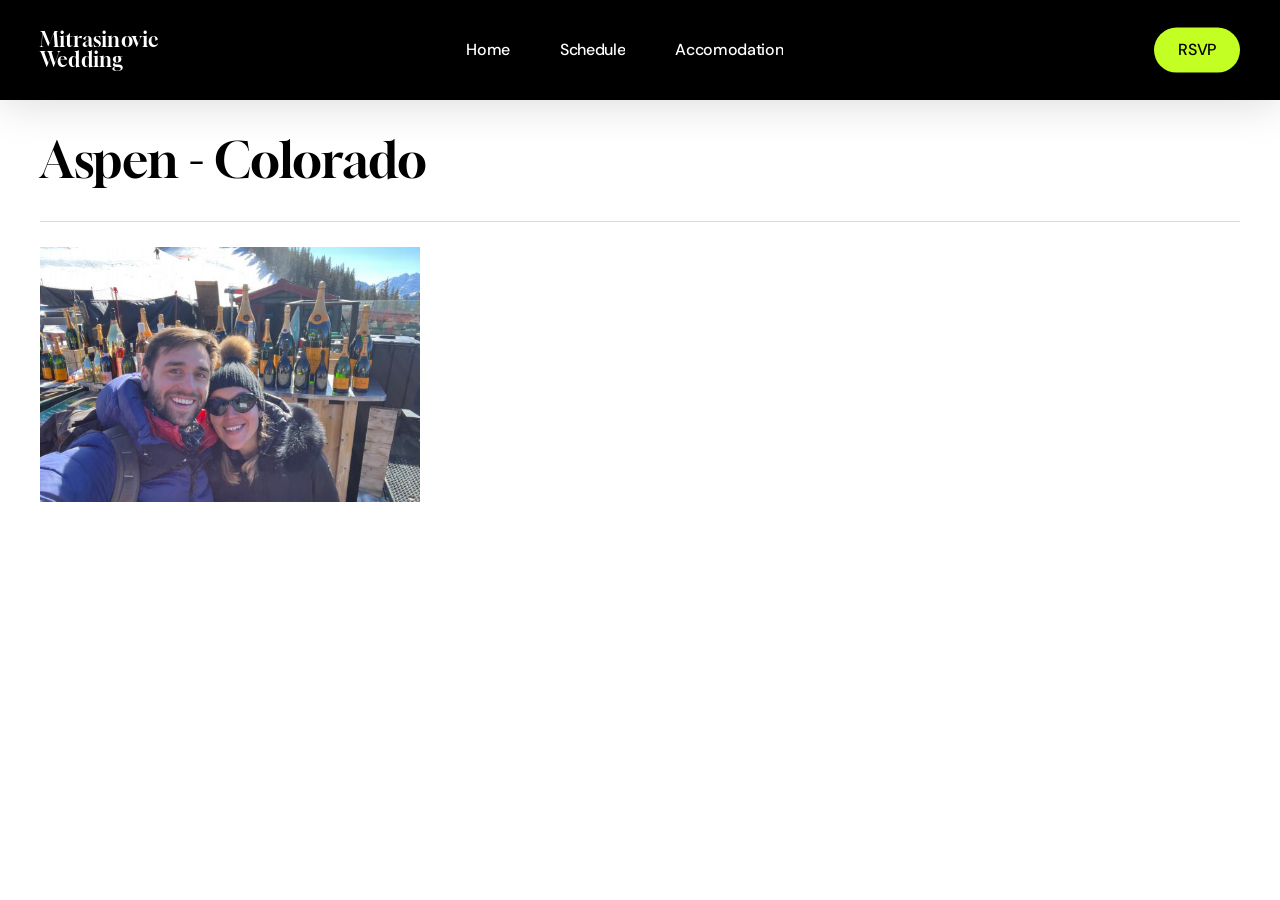
<file: project-type/aspen-colorado/index.html>
<!DOCTYPE html>
<html lang="en-US" class="no-js">
<head><meta charset="UTF-8">
	
	<meta name="viewport" content="width=device-width, initial-scale=1, maximum-scale=5"><title>Aspen – Colorado – Mitrasinovic Wedding</title>
<meta name="robots" content="max-image-preview:large">
<link rel="dns-prefetch" href="//fonts.googleapis.com">
<link rel="alternate" type="application/rss+xml" title="Mitrasinovic Wedding » Feed" href="/feed/">
<link rel="alternate" type="application/rss+xml" title="Mitrasinovic Wedding » Comments Feed" href="/comments/feed/">
<link rel="alternate" type="application/rss+xml" title="Mitrasinovic Wedding » Aspen - Colorado Project Category Feed" href="/project-type/aspen-colorado/feed/">
<link rel="preload" href="/wp-content/themes/salient/css/fonts/icomoon.woff?v=1.6" as="font" type="font/woff" crossorigin="anonymous"><style id="wp-img-auto-sizes-contain-inline-css">
img:is([sizes=auto i],[sizes^="auto," i]){contain-intrinsic-size:3000px 1500px}
/*# sourceURL=wp-img-auto-sizes-contain-inline-css */
</style>

<style id="global-styles-inline-css">
:root{--wp--preset--aspect-ratio--square: 1;--wp--preset--aspect-ratio--4-3: 4/3;--wp--preset--aspect-ratio--3-4: 3/4;--wp--preset--aspect-ratio--3-2: 3/2;--wp--preset--aspect-ratio--2-3: 2/3;--wp--preset--aspect-ratio--16-9: 16/9;--wp--preset--aspect-ratio--9-16: 9/16;--wp--preset--color--black: #000000;--wp--preset--color--cyan-bluish-gray: #abb8c3;--wp--preset--color--white: #ffffff;--wp--preset--color--pale-pink: #f78da7;--wp--preset--color--vivid-red: #cf2e2e;--wp--preset--color--luminous-vivid-orange: #ff6900;--wp--preset--color--luminous-vivid-amber: #fcb900;--wp--preset--color--light-green-cyan: #7bdcb5;--wp--preset--color--vivid-green-cyan: #00d084;--wp--preset--color--pale-cyan-blue: #8ed1fc;--wp--preset--color--vivid-cyan-blue: #0693e3;--wp--preset--color--vivid-purple: #9b51e0;--wp--preset--gradient--vivid-cyan-blue-to-vivid-purple: linear-gradient(135deg,rgb(6,147,227) 0%,rgb(155,81,224) 100%);--wp--preset--gradient--light-green-cyan-to-vivid-green-cyan: linear-gradient(135deg,rgb(122,220,180) 0%,rgb(0,208,130) 100%);--wp--preset--gradient--luminous-vivid-amber-to-luminous-vivid-orange: linear-gradient(135deg,rgb(252,185,0) 0%,rgb(255,105,0) 100%);--wp--preset--gradient--luminous-vivid-orange-to-vivid-red: linear-gradient(135deg,rgb(255,105,0) 0%,rgb(207,46,46) 100%);--wp--preset--gradient--very-light-gray-to-cyan-bluish-gray: linear-gradient(135deg,rgb(238,238,238) 0%,rgb(169,184,195) 100%);--wp--preset--gradient--cool-to-warm-spectrum: linear-gradient(135deg,rgb(74,234,220) 0%,rgb(151,120,209) 20%,rgb(207,42,186) 40%,rgb(238,44,130) 60%,rgb(251,105,98) 80%,rgb(254,248,76) 100%);--wp--preset--gradient--blush-light-purple: linear-gradient(135deg,rgb(255,206,236) 0%,rgb(152,150,240) 100%);--wp--preset--gradient--blush-bordeaux: linear-gradient(135deg,rgb(254,205,165) 0%,rgb(254,45,45) 50%,rgb(107,0,62) 100%);--wp--preset--gradient--luminous-dusk: linear-gradient(135deg,rgb(255,203,112) 0%,rgb(199,81,192) 50%,rgb(65,88,208) 100%);--wp--preset--gradient--pale-ocean: linear-gradient(135deg,rgb(255,245,203) 0%,rgb(182,227,212) 50%,rgb(51,167,181) 100%);--wp--preset--gradient--electric-grass: linear-gradient(135deg,rgb(202,248,128) 0%,rgb(113,206,126) 100%);--wp--preset--gradient--midnight: linear-gradient(135deg,rgb(2,3,129) 0%,rgb(40,116,252) 100%);--wp--preset--font-size--small: 13px;--wp--preset--font-size--medium: 20px;--wp--preset--font-size--large: 36px;--wp--preset--font-size--x-large: 42px;--wp--preset--spacing--20: 0.44rem;--wp--preset--spacing--30: 0.67rem;--wp--preset--spacing--40: 1rem;--wp--preset--spacing--50: 1.5rem;--wp--preset--spacing--60: 2.25rem;--wp--preset--spacing--70: 3.38rem;--wp--preset--spacing--80: 5.06rem;--wp--preset--shadow--natural: 6px 6px 9px rgba(0, 0, 0, 0.2);--wp--preset--shadow--deep: 12px 12px 50px rgba(0, 0, 0, 0.4);--wp--preset--shadow--sharp: 6px 6px 0px rgba(0, 0, 0, 0.2);--wp--preset--shadow--outlined: 6px 6px 0px -3px rgb(255, 255, 255), 6px 6px rgb(0, 0, 0);--wp--preset--shadow--crisp: 6px 6px 0px rgb(0, 0, 0);}:root { --wp--style--global--content-size: 1300px;--wp--style--global--wide-size: 1300px; }:where(body) { margin: 0; }.wp-site-blocks > .alignleft { float: left; margin-right: 2em; }.wp-site-blocks > .alignright { float: right; margin-left: 2em; }.wp-site-blocks > .aligncenter { justify-content: center; margin-left: auto; margin-right: auto; }:where(.is-layout-flex){gap: 0.5em;}:where(.is-layout-grid){gap: 0.5em;}.is-layout-flow > .alignleft{float: left;margin-inline-start: 0;margin-inline-end: 2em;}.is-layout-flow > .alignright{float: right;margin-inline-start: 2em;margin-inline-end: 0;}.is-layout-flow > .aligncenter{margin-left: auto !important;margin-right: auto !important;}.is-layout-constrained > .alignleft{float: left;margin-inline-start: 0;margin-inline-end: 2em;}.is-layout-constrained > .alignright{float: right;margin-inline-start: 2em;margin-inline-end: 0;}.is-layout-constrained > .aligncenter{margin-left: auto !important;margin-right: auto !important;}.is-layout-constrained > :where(:not(.alignleft):not(.alignright):not(.alignfull)){max-width: var(--wp--style--global--content-size);margin-left: auto !important;margin-right: auto !important;}.is-layout-constrained > .alignwide{max-width: var(--wp--style--global--wide-size);}body .is-layout-flex{display: flex;}.is-layout-flex{flex-wrap: wrap;align-items: center;}.is-layout-flex > :is(*, div){margin: 0;}body .is-layout-grid{display: grid;}.is-layout-grid > :is(*, div){margin: 0;}body{padding-top: 0px;padding-right: 0px;padding-bottom: 0px;padding-left: 0px;}:root :where(.wp-element-button, .wp-block-button__link){background-color: #32373c;border-width: 0;color: #fff;font-family: inherit;font-size: inherit;font-style: inherit;font-weight: inherit;letter-spacing: inherit;line-height: inherit;padding-top: calc(0.667em + 2px);padding-right: calc(1.333em + 2px);padding-bottom: calc(0.667em + 2px);padding-left: calc(1.333em + 2px);text-decoration: none;text-transform: inherit;}.has-black-color{color: var(--wp--preset--color--black) !important;}.has-cyan-bluish-gray-color{color: var(--wp--preset--color--cyan-bluish-gray) !important;}.has-white-color{color: var(--wp--preset--color--white) !important;}.has-pale-pink-color{color: var(--wp--preset--color--pale-pink) !important;}.has-vivid-red-color{color: var(--wp--preset--color--vivid-red) !important;}.has-luminous-vivid-orange-color{color: var(--wp--preset--color--luminous-vivid-orange) !important;}.has-luminous-vivid-amber-color{color: var(--wp--preset--color--luminous-vivid-amber) !important;}.has-light-green-cyan-color{color: var(--wp--preset--color--light-green-cyan) !important;}.has-vivid-green-cyan-color{color: var(--wp--preset--color--vivid-green-cyan) !important;}.has-pale-cyan-blue-color{color: var(--wp--preset--color--pale-cyan-blue) !important;}.has-vivid-cyan-blue-color{color: var(--wp--preset--color--vivid-cyan-blue) !important;}.has-vivid-purple-color{color: var(--wp--preset--color--vivid-purple) !important;}.has-black-background-color{background-color: var(--wp--preset--color--black) !important;}.has-cyan-bluish-gray-background-color{background-color: var(--wp--preset--color--cyan-bluish-gray) !important;}.has-white-background-color{background-color: var(--wp--preset--color--white) !important;}.has-pale-pink-background-color{background-color: var(--wp--preset--color--pale-pink) !important;}.has-vivid-red-background-color{background-color: var(--wp--preset--color--vivid-red) !important;}.has-luminous-vivid-orange-background-color{background-color: var(--wp--preset--color--luminous-vivid-orange) !important;}.has-luminous-vivid-amber-background-color{background-color: var(--wp--preset--color--luminous-vivid-amber) !important;}.has-light-green-cyan-background-color{background-color: var(--wp--preset--color--light-green-cyan) !important;}.has-vivid-green-cyan-background-color{background-color: var(--wp--preset--color--vivid-green-cyan) !important;}.has-pale-cyan-blue-background-color{background-color: var(--wp--preset--color--pale-cyan-blue) !important;}.has-vivid-cyan-blue-background-color{background-color: var(--wp--preset--color--vivid-cyan-blue) !important;}.has-vivid-purple-background-color{background-color: var(--wp--preset--color--vivid-purple) !important;}.has-black-border-color{border-color: var(--wp--preset--color--black) !important;}.has-cyan-bluish-gray-border-color{border-color: var(--wp--preset--color--cyan-bluish-gray) !important;}.has-white-border-color{border-color: var(--wp--preset--color--white) !important;}.has-pale-pink-border-color{border-color: var(--wp--preset--color--pale-pink) !important;}.has-vivid-red-border-color{border-color: var(--wp--preset--color--vivid-red) !important;}.has-luminous-vivid-orange-border-color{border-color: var(--wp--preset--color--luminous-vivid-orange) !important;}.has-luminous-vivid-amber-border-color{border-color: var(--wp--preset--color--luminous-vivid-amber) !important;}.has-light-green-cyan-border-color{border-color: var(--wp--preset--color--light-green-cyan) !important;}.has-vivid-green-cyan-border-color{border-color: var(--wp--preset--color--vivid-green-cyan) !important;}.has-pale-cyan-blue-border-color{border-color: var(--wp--preset--color--pale-cyan-blue) !important;}.has-vivid-cyan-blue-border-color{border-color: var(--wp--preset--color--vivid-cyan-blue) !important;}.has-vivid-purple-border-color{border-color: var(--wp--preset--color--vivid-purple) !important;}.has-vivid-cyan-blue-to-vivid-purple-gradient-background{background: var(--wp--preset--gradient--vivid-cyan-blue-to-vivid-purple) !important;}.has-light-green-cyan-to-vivid-green-cyan-gradient-background{background: var(--wp--preset--gradient--light-green-cyan-to-vivid-green-cyan) !important;}.has-luminous-vivid-amber-to-luminous-vivid-orange-gradient-background{background: var(--wp--preset--gradient--luminous-vivid-amber-to-luminous-vivid-orange) !important;}.has-luminous-vivid-orange-to-vivid-red-gradient-background{background: var(--wp--preset--gradient--luminous-vivid-orange-to-vivid-red) !important;}.has-very-light-gray-to-cyan-bluish-gray-gradient-background{background: var(--wp--preset--gradient--very-light-gray-to-cyan-bluish-gray) !important;}.has-cool-to-warm-spectrum-gradient-background{background: var(--wp--preset--gradient--cool-to-warm-spectrum) !important;}.has-blush-light-purple-gradient-background{background: var(--wp--preset--gradient--blush-light-purple) !important;}.has-blush-bordeaux-gradient-background{background: var(--wp--preset--gradient--blush-bordeaux) !important;}.has-luminous-dusk-gradient-background{background: var(--wp--preset--gradient--luminous-dusk) !important;}.has-pale-ocean-gradient-background{background: var(--wp--preset--gradient--pale-ocean) !important;}.has-electric-grass-gradient-background{background: var(--wp--preset--gradient--electric-grass) !important;}.has-midnight-gradient-background{background: var(--wp--preset--gradient--midnight) !important;}.has-small-font-size{font-size: var(--wp--preset--font-size--small) !important;}.has-medium-font-size{font-size: var(--wp--preset--font-size--medium) !important;}.has-large-font-size{font-size: var(--wp--preset--font-size--large) !important;}.has-x-large-font-size{font-size: var(--wp--preset--font-size--x-large) !important;}
/*# sourceURL=global-styles-inline-css */
</style>

<link rel="stylesheet" id="nectar-portfolio-css" href="/wp-content/plugins/salient-portfolio/css/portfolio.css?ver=1.8.2" media="all">
<link rel="stylesheet" id="salient-social-css" href="/wp-content/plugins/salient-social/css/style.css?ver=1.2.5" media="all">
<style id="salient-social-inline-css">

  .sharing-default-minimal .nectar-love.loved,
  body .nectar-social[data-color-override="override"].fixed > a:before, 
  body .nectar-social[data-color-override="override"].fixed .nectar-social-inner a,
  .sharing-default-minimal .nectar-social[data-color-override="override"] .nectar-social-inner a:hover,
  .nectar-social.vertical[data-color-override="override"] .nectar-social-inner a:hover {
    background-color: #111111;
  }
  .nectar-social.hover .nectar-love.loved,
  .nectar-social.hover > .nectar-love-button a:hover,
  .nectar-social[data-color-override="override"].hover > div a:hover,
  #single-below-header .nectar-social[data-color-override="override"].hover > div a:hover,
  .nectar-social[data-color-override="override"].hover .share-btn:hover,
  .sharing-default-minimal .nectar-social[data-color-override="override"] .nectar-social-inner a {
    border-color: #111111;
  }
  #single-below-header .nectar-social.hover .nectar-love.loved i,
  #single-below-header .nectar-social.hover[data-color-override="override"] a:hover,
  #single-below-header .nectar-social.hover[data-color-override="override"] a:hover i,
  #single-below-header .nectar-social.hover .nectar-love-button a:hover i,
  .nectar-love:hover i,
  .hover .nectar-love:hover .total_loves,
  .nectar-love.loved i,
  .nectar-social.hover .nectar-love.loved .total_loves,
  .nectar-social.hover .share-btn:hover, 
  .nectar-social[data-color-override="override"].hover .nectar-social-inner a:hover,
  .nectar-social[data-color-override="override"].hover > div:hover span,
  .sharing-default-minimal .nectar-social[data-color-override="override"] .nectar-social-inner a:not(:hover) i,
  .sharing-default-minimal .nectar-social[data-color-override="override"] .nectar-social-inner a:not(:hover) {
    color: #111111;
  }
/*# sourceURL=salient-social-inline-css */
</style>
<link rel="stylesheet" id="salient-grid-system-css" href="/wp-content/themes/salient/css/build/grid-system.css?ver=17.3.0" media="all">
<link rel="stylesheet" id="main-styles-css" href="/wp-content/themes/salient/css/build/style.css?ver=17.3.0" media="all">
<style id="main-styles-inline-css">
body[data-ajax-transitions="true"] #ajax-loading-screen[data-effect="standard"],body[data-ajax-transitions="true"] #ajax-loading-screen[data-effect="standard"] .loading-icon{transition:opacity 0.4s ease;}body[data-ajax-transitions="true"] #ajax-loading-screen[data-effect="standard"].loaded,body[data-ajax-transitions="true"] #ajax-loading-screen[data-effect="standard"].loaded .loading-icon{opacity:0;}@media only screen and (max-width:999px){#ajax-content-wrap .top-level .nectar-post-grid[data-animation*="fade"] .nectar-post-grid-item,#ajax-content-wrap .top-level .nectar-post-grid[data-animation="zoom-out-reveal"] .nectar-post-grid-item *:not(.content):not(.bg-overlay),#ajax-content-wrap .top-level .nectar-post-grid[data-animation="zoom-out-reveal"] .nectar-post-grid-item *:before{transform:none;opacity:1;clip-path:none;}#ajax-content-wrap .top-level .nectar-post-grid[data-animation="zoom-out-reveal"] .nectar-post-grid-item .nectar-el-parallax-scroll .nectar-post-grid-item-bg-wrap-inner{transform:scale(1.275);}}.wpb_row.vc_row.top-level .nectar-video-bg{opacity:1;height:100%;width:100%;object-fit:cover;object-position:center center;}body.using-mobile-browser .wpb_row.vc_row.top-level .nectar-video-wrap{left:0;}body.using-mobile-browser .wpb_row.vc_row.top-level.full-width-section .nectar-video-wrap:not(.column-video){left:50%;}body.using-mobile-browser #nectar_fullscreen_rows[data-mobile-disable="off"] .wpb_row.vc_row.top-level.full-width-section .nectar-video-wrap:not(.column-video){left:0;}.wpb_row.vc_row.top-level .nectar-video-wrap{opacity:1;width:100%;}body .wpb_row.parallax_section.top-level > .nectar-video-wrap video:not(.translate){opacity:1;}.top-level .portfolio-items[data-loading=lazy-load] .col .inner-wrap.animated .top-level-image{opacity:1;}.wpb_row.vc_row.top-level .column-image-bg-wrap[data-n-parallax-bg="true"] .column-image-bg,.wpb_row.vc_row.top-level + .wpb_row .column-image-bg-wrap[data-n-parallax-bg="true"] .column-image-bg,#portfolio-extra > .wpb_row.vc_row.parallax_section:first-child .row-bg{transform:none!important;height:100%!important;opacity:1;}#portfolio-extra > .wpb_row.vc_row.parallax_section .row-bg{background-attachment:scroll;}.scroll-down-wrap.hidden{transform:none;opacity:1;}#ajax-loading-screen[data-disable-mobile="0"]{display:none!important;}body[data-slide-out-widget-area-style="slide-out-from-right"].material .slide_out_area_close.hide_until_rendered{opacity:0;}.portfolio-items[data-col-num="elastic"]:not(.fullwidth-constrained){margin-left:-50vw;margin-left:calc(-50vw + var(--scroll-bar-w)/2)!important;left:50%!important;width:100vw;width:calc(100vw - var(--scroll-bar-w))!important;}@media only screen and (max-width:999px){.portfolio-items .col .inner-wrap[data-animation="fade_in"],.portfolio-items:not(.carousel) .col .inner-wrap.animated{transform:none;opacity:1;}}@media only screen and (min-width:470px) and (max-width:690px){body .portfolio-items .col.elastic-portfolio-item.tall,body .portfolio-items .col.elastic-portfolio-item.regular,body .portfolio-items .col.elastic-portfolio-item:not([class*="wide"]){width:50%;}}@media only screen and (min-width:691px){body .portfolio-items{display:flex;flex-wrap:wrap;}body .portfolio-items .col.elastic-portfolio-item.tall,body .portfolio-items .col.elastic-portfolio-item.regular,body .portfolio-items .col.elastic-portfolio-item:not([class*="wide"]){width:50%;}}@media only screen and (min-width:1000px){body .portfolio-items .col.elastic-portfolio-item.tall,body .portfolio-items .col.elastic-portfolio-item.regular{width:33.3%;}}
/*# sourceURL=main-styles-inline-css */
</style>
<link rel="stylesheet" id="nectar-header-layout-centered-menu-css" href="/wp-content/themes/salient/css/build/header/header-layout-centered-menu.css?ver=17.3.0" media="all">
<link rel="stylesheet" id="nectar-header-perma-transparent-css" href="/wp-content/themes/salient/css/build/header/header-perma-transparent.css?ver=17.3.0" media="all">
<link rel="stylesheet" id="nectar-element-post-grid-css" href="/wp-content/themes/salient/css/build/elements/element-post-grid.css?ver=17.3.0" media="all">
<link rel="stylesheet" id="nectar_default_font_open_sans-css" href="https://fonts.googleapis.com/css?family=Open+Sans%3A300%2C400%2C600%2C700&amp;subset=latin%2Clatin-ext&amp;display=swap" media="all">
<link rel="stylesheet" id="nectar-blog-auto-masonry-meta-overlaid-spaced-css" href="/wp-content/themes/salient/css/build/blog/auto-masonry-meta-overlaid-spaced.css?ver=17.3.0" media="all">
<link rel="stylesheet" id="responsive-css" href="/wp-content/themes/salient/css/build/responsive.css?ver=17.3.0" media="all">
<link rel="stylesheet" id="skin-material-css" href="/wp-content/themes/salient/css/build/skin-material.css?ver=17.3.0" media="all">
<link rel="stylesheet" id="salient-wp-menu-dynamic-css" href="/wp-content/uploads/salient/menu-dynamic.css?ver=62968" media="all">
<link rel="stylesheet" id="dynamic-css-css" href="/wp-content/themes/salient/css/salient-dynamic-styles.css?ver=40045" media="all">
<style id="dynamic-css-inline-css">
#header-space{background-color:#ffffff}@media only screen and (min-width:1000px){body #ajax-content-wrap.no-scroll{min-height:calc(100vh - 80px);height:calc(100vh - 80px)!important;}}@media only screen and (min-width:1000px){#page-header-wrap.fullscreen-header,#page-header-wrap.fullscreen-header #page-header-bg,html:not(.nectar-box-roll-loaded) .nectar-box-roll > #page-header-bg.fullscreen-header,.nectar_fullscreen_zoom_recent_projects,#nectar_fullscreen_rows:not(.afterLoaded) > div{height:calc(100vh - 79px);}.wpb_row.vc_row-o-full-height.top-level,.wpb_row.vc_row-o-full-height.top-level > .col.span_12{min-height:calc(100vh - 79px);}html:not(.nectar-box-roll-loaded) .nectar-box-roll > #page-header-bg.fullscreen-header{top:80px;}.nectar-slider-wrap[data-fullscreen="true"]:not(.loaded),.nectar-slider-wrap[data-fullscreen="true"]:not(.loaded) .swiper-container{height:calc(100vh - 78px)!important;}.admin-bar .nectar-slider-wrap[data-fullscreen="true"]:not(.loaded),.admin-bar .nectar-slider-wrap[data-fullscreen="true"]:not(.loaded) .swiper-container{height:calc(100vh - 78px - 32px)!important;}}.admin-bar[class*="page-template-template-no-header"] .wpb_row.vc_row-o-full-height.top-level,.admin-bar[class*="page-template-template-no-header"] .wpb_row.vc_row-o-full-height.top-level > .col.span_12{min-height:calc(100vh - 32px);}body[class*="page-template-template-no-header"] .wpb_row.vc_row-o-full-height.top-level,body[class*="page-template-template-no-header"] .wpb_row.vc_row-o-full-height.top-level > .col.span_12{min-height:100vh;}@media only screen and (max-width:999px){.using-mobile-browser #nectar_fullscreen_rows:not(.afterLoaded):not([data-mobile-disable="on"]) > div{height:calc(100vh - 100px);}.using-mobile-browser .wpb_row.vc_row-o-full-height.top-level,.using-mobile-browser .wpb_row.vc_row-o-full-height.top-level > .col.span_12,[data-permanent-transparent="1"].using-mobile-browser .wpb_row.vc_row-o-full-height.top-level,[data-permanent-transparent="1"].using-mobile-browser .wpb_row.vc_row-o-full-height.top-level > .col.span_12{min-height:calc(100vh - 100px);}html:not(.nectar-box-roll-loaded) .nectar-box-roll > #page-header-bg.fullscreen-header,.nectar_fullscreen_zoom_recent_projects,.nectar-slider-wrap[data-fullscreen="true"]:not(.loaded),.nectar-slider-wrap[data-fullscreen="true"]:not(.loaded) .swiper-container,#nectar_fullscreen_rows:not(.afterLoaded):not([data-mobile-disable="on"]) > div{height:calc(100vh - 47px);}.wpb_row.vc_row-o-full-height.top-level,.wpb_row.vc_row-o-full-height.top-level > .col.span_12{min-height:calc(100vh - 47px);}body[data-transparent-header="false"] #ajax-content-wrap.no-scroll{min-height:calc(100vh - 47px);height:calc(100vh - 47px);}}.screen-reader-text,.nectar-skip-to-content:not(:focus){border:0;clip:rect(1px,1px,1px,1px);clip-path:inset(50%);height:1px;margin:-1px;overflow:hidden;padding:0;position:absolute!important;width:1px;word-wrap:normal!important;}.row .col img:not([srcset]){width:auto;}.row .col img.img-with-animation.nectar-lazy:not([srcset]){width:100%;}
.nectar-global-section.nectar_hook_global_section_footer {
    display: none;
}
/*# sourceURL=dynamic-css-inline-css */
</style>
<link rel="stylesheet" id="redux-google-fonts-salient_redux-css" href="http://fonts.googleapis.com/css?family=Gloock:400%7CDM+Sans:400,600%7CSource+Serif+Pro:400&amp;display=swap&amp;ver=7.0" media="all">
<script></script><link rel="https://api.w.org/" href="/wp-json/"><link rel="EditURI" type="application/rsd+xml" title="RSD" href="/xmlrpc.php?rsd">
<meta name="generator" content="WordPress 7.0">
<script type="text/javascript"> var root = document.getElementsByTagName( "html" )[0]; root.setAttribute( "class", "js" ); </script><meta name="generator" content="Powered by WPBakery Page Builder - drag and drop page builder for WordPress.">
<noscript><style> .wpb_animate_when_almost_visible { opacity: 1; }</style></noscript><link rel="stylesheet" id="js_composer_front-css" href="/wp-content/themes/salient/css/build/plugins/js_composer.css?ver=17.3.0" media="all">
<link data-pagespeed-no-defer data-nowprocket data-wpacu-skip data-no-optimize data-noptimize rel="stylesheet" id="main-styles-non-critical-css" href="/wp-content/themes/salient/css/build/style-non-critical.css?ver=17.3.0" media="all">
<link data-pagespeed-no-defer data-nowprocket data-wpacu-skip data-no-optimize data-noptimize rel="stylesheet" id="fancyBox-css" href="/wp-content/themes/salient/css/build/plugins/jquery.fancybox.css?ver=3.3.1" media="all">
<link rel="stylesheet" id="nectar-smooth-scroll-css" href="/wp-content/themes/salient/css/build/plugins/lenis.css?ver=17.3.0" media="all">
<link data-pagespeed-no-defer data-nowprocket data-wpacu-skip data-no-optimize data-noptimize rel="stylesheet" id="nectar-ocm-core-css" href="/wp-content/themes/salient/css/build/off-canvas/core.css?ver=17.3.0" media="all">
<link data-pagespeed-no-defer data-nowprocket data-wpacu-skip data-no-optimize data-noptimize rel="stylesheet" id="nectar-ocm-slide-out-right-hover-css" href="/wp-content/themes/salient/css/build/off-canvas/slide-out-right-hover.css?ver=17.3.0" media="all">

</head><body class="archive tax-project-type term-aspen-colorado term-2 wp-theme-salient material wpb-js-composer js-comp-ver-8.4.1 vc_responsive" data-footer-reveal="false" data-footer-reveal-shadow="none" data-header-format="centered-menu" data-body-border="off" data-boxed-style="" data-header-breakpoint="1000" data-dropdown-style="minimal" data-cae="easeOutCubic" data-cad="1300" data-megamenu-width="contained" data-aie="none" data-ls="fancybox" data-apte="standard" data-hhun="1" data-fancy-form-rcs="default" data-form-style="default" data-form-submit="regular" data-is="minimal" data-button-style="rounded_shadow" data-user-account-button="false" data-flex-cols="true" data-col-gap="default" data-header-inherit-rc="false" data-header-search="false" data-animated-anchors="true" data-ajax-transitions="false" data-full-width-header="false" data-slide-out-widget-area="true" data-slide-out-widget-area-style="slide-out-from-right-hover" data-user-set-ocm="off" data-loading-animation="none" data-bg-header="false" data-responsive="1" data-ext-responsive="true" data-ext-padding="40" data-header-resize="0" data-header-color="custom" data-cart="false" data-remove-m-parallax="" data-remove-m-video-bgs="" data-m-animate="1" data-force-header-trans-color="light" data-smooth-scrolling="0" data-permanent-transparent="false">
	
	<script type="text/javascript">
	 (function(window, document) {

		document.documentElement.classList.remove("no-js");

		if(navigator.userAgent.match(/(Android|iPod|iPhone|iPad|BlackBerry|IEMobile|Opera Mini)/)) {
			document.body.className += " using-mobile-browser mobile ";
		}
		if(navigator.userAgent.match(/Mac/) && navigator.maxTouchPoints && navigator.maxTouchPoints > 2) {
			document.body.className += " using-ios-device ";
		}

		if( !("ontouchstart" in window) ) {

			var body = document.querySelector("body");
			var winW = window.innerWidth;
			var bodyW = body.clientWidth;

			if (winW > bodyW + 4) {
				body.setAttribute("style", "--scroll-bar-w: " + (winW - bodyW - 4) + "px");
			} else {
				body.setAttribute("style", "--scroll-bar-w: 0px");
			}
		}

	 })(window, document);
   </script><a href="#ajax-content-wrap" class="nectar-skip-to-content">Skip to main content</a><div class="ocm-effect-wrap"><div class="ocm-effect-wrap-inner">	
	<div id="header-space" data-header-mobile-fixed="1"></div> 
	
		<div id="header-outer" data-has-menu="true" data-has-buttons="no" data-header-button_style="hover_scale" data-using-pr-menu="true" data-mobile-fixed="1" data-ptnm="false" data-lhe="text_reveal" data-user-set-bg="#000000" data-format="centered-menu" data-permanent-transparent="false" data-megamenu-rt="0" data-remove-fixed="0" data-header-resize="0" data-cart="false" data-transparency-option="" data-box-shadow="large" data-shrink-num="6" data-using-secondary="0" data-using-logo="0" data-logo-height="20" data-m-logo-height="24" data-padding="30" data-full-width="false" data-condense="false">
		
<div id="search-outer" class="nectar">
	<div id="search">
		<div class="container">
			 <div id="search-box">
				 <div class="inner-wrap">
					 <div class="col span_12">
						  <form role="search" action="/" method="GET">
														 <input type="text" name="s" id="s" value="" aria-label="Search" placeholder="Type what you're looking for">
							 
						<span>Hit enter to search or ESC to close</span>
						<input type="hidden" name="post_type" value="post">						</form>
					</div><!--/span_12-->
				</div><!--/inner-wrap-->
			 </div><!--/search-box-->
			 <div id="close"><a href="#" role="button"><span class="screen-reader-text">Close Search</span>
				<span class="close-wrap"> <span class="close-line close-line1" role="presentation"></span> <span class="close-line close-line2" role="presentation"></span> </span>				 </a></div>
		 </div><!--/container-->
	</div><!--/search-->
</div><!--/search-outer-->

<header id="top" role="banner">
	<div class="container">
		<div class="row">
			<div class="col span_3">
				<ul class="left-aligned-ocm" data-user-set="off"><li class="slide-out-widget-area-toggle" data-icon-animation="simple-transform" data-custom-color="false"><div> <a href="#slide-out-widget-area" aria-label="Navigation Menu" aria-expanded="false" role="button" class="closed"> <span class="screen-reader-text">Menu</span><span aria-hidden="true"> <i class="lines-button x2" data-variant="even_lines"> <i class="lines"></i> </i> </span> </a> </div></li></ul>				<a id="logo" href="/" data-supplied-ml-starting-dark="false" data-supplied-ml-starting="false" data-supplied-ml="false" class="no-image">
					Mitrasinovic Wedding				</a>
							</div><!--/span_3-->

			<div class="col span_9 col_last">
									<div class="nectar-mobile-only mobile-header"><div class="inner"></div></div>
													<div class="slide-out-widget-area-toggle mobile-icon slide-out-from-right-hover" data-custom-color="false" data-icon-animation="simple-transform">
						<div> <a href="#slide-out-widget-area" role="button" aria-label="Navigation Menu" aria-expanded="false" class="closed">
							<span class="screen-reader-text">Menu</span><span aria-hidden="true"> <i class="lines-button x2" data-variant="even_lines"> <i class="lines"></i> </i> </span>						</a></div>
					</div>
				
									<nav aria-label="Main Menu">
													<ul class="sf-menu">
								<li id="menu-item-398" class="menu-item menu-item-type-custom menu-item-object-custom nectar-regular-menu-item menu-item-398"><a href="#home"><span class="menu-title-text"><span class="nectar-text-reveal-button"><span class="nectar-text-reveal-button__text" data-text="Home">Home</span></span></span></a></li>
<li id="menu-item-35" class="menu-item menu-item-type-custom menu-item-object-custom nectar-regular-menu-item menu-item-35"><a href="#schedule"><span class="menu-title-text"><span class="nectar-text-reveal-button"><span class="nectar-text-reveal-button__text" data-text="Schedule">Schedule</span></span></span></a></li>
<li id="menu-item-441" class="menu-item menu-item-type-custom menu-item-object-custom nectar-regular-menu-item menu-item-441"><a href="#accomodation"><span class="menu-title-text"><span class="nectar-text-reveal-button"><span class="nectar-text-reveal-button__text" data-text="Accomodation">Accomodation</span></span></span></a></li>
							</ul>
													<ul class="buttons sf-menu" data-user-set-ocm="off">

								<li id="menu-item-34" class="menu-item menu-item-type-custom menu-item-object-custom menu-item-btn-style-button_extra-color-1 menu-item-hover-text-reveal nectar-regular-menu-item menu-item-34"><a href="https://docs.google.com/forms/d/e/1FAIpQLSfym9zfWytXOLHHJzuoUzGKUO0U1SuTrFPgszc36b2R6feGog/viewform?usp=header"><span class="menu-title-text"><span class="nectar-text-reveal-button"><span class="nectar-text-reveal-button__text" data-text="RSVP">RSVP</span></span></span></a></li>

							</ul>
						
					</nav>

					<div class="logo-spacing" data-using-image="false">Mitrasinovic Wedding</div>
				</div><!--/span_9-->

				
			</div><!--/row-->
					</div><!--/container-->
	</header>		
	</div>
		<div id="ajax-content-wrap">


 <div class="row page-header-no-bg">
		<div class="container">	
			<div class="col span_12 section-title">
				
				<h1>
				Aspen - Colorado				</h1>

			</div>
		</div>
	</div>



<div class="container-wrap">
	
	<div class="container main-content" data-col-num="cols-cols-3">

		<div class="portfolio-wrap 
				">
			
		<span class="portfolio-loading"></span>
		
		<div id="portfolio" class="row portfolio-items no-masonry " data-categories-to-show="" data-starting-filter="" data-gutter="default" data-masonry-type="default" data-ps="8" data-col-num="cols-3">
							
				<div class="col span_4  element" data-project-cat="aspen-colorado " data-default-color="true" data-title-color="" data-subtitle-color="">
					
					<div class="inner-wrap animated" data-animation="fade_in_from_bottom">

														
							<div class="work-item style-2" data-custom-content="off">
								
								<img width="600" height="403" src="/wp-content/uploads/2025/02/IMG_9695-600x403.jpeg" class="attachment-portfolio-thumb size-portfolio-thumb wp-post-image" alt="" title="" decoding="async" fetchpriority="high">				
								<div class="work-info-bg"></div>
								<div class="work-info">
									
								
								
																		
									<a href="/portfolio/397/"></a>
								
																			
		
									<div class="vert-center">
																					<h3></h3> 
											<svg class="next-arrow" xmlns="http://www.w3.org/2000/svg" xmlns:xlink="http://www.w3.org/1999/xlink" viewbox="0 0 39 12"><line class="top" x1="23" y1="-0.5" x2="29.5" y2="6.5" stroke="#ffffff;"></line><line class="bottom" x1="23" y1="12.5" x2="29.5" y2="5.5" stroke="#ffffff;"></line></svg><span class="line"></span>
																			</div><!--/vert-center-->
									
								</div>
								
							</div><!--work-item-->
							
												
						
						
				</div><!--/inner-->

				</div><!--/col-->
				
						
		</div><!--/portfolio-->
	
		
				
		</div><!--/container-->
			</div><!--/container-wrap-->

</div>

<style>
        body .container-wrap .wpb_row[data-column-margin="none"]:not(.full-width-section):not(.full-width-content),
        html body .wpb_row[data-column-margin="none"]:not(.full-width-section):not(.full-width-content) {
          margin-bottom: 0;
        }

        body .container-wrap .vc_row-fluid[data-column-margin="none"] > .span_12,
        html body .vc_row-fluid[data-column-margin="none"] > .span_12,
        body .container-wrap .vc_row-fluid[data-column-margin="none"] .full-page-inner > .container > .span_12,
        body .container-wrap .vc_row-fluid[data-column-margin="none"] .full-page-inner > .span_12 {
          margin-left: 0;
          margin-right: 0;
        }

        body .container-wrap .vc_row-fluid[data-column-margin="none"] .wpb_column:not(.child_column),
        body .container-wrap .inner_row[data-column-margin="none"] .child_column,
        html body .vc_row-fluid[data-column-margin="none"] .wpb_column:not(.child_column),
        html body .inner_row[data-column-margin="none"] .child_column {
          padding-left: 0;
          padding-right: 0;
        }#ajax-content-wrap .vc_row.left_padding_40px .row_col_wrap_12,
            .nectar-global-section .vc_row.left_padding_40px .row_col_wrap_12 {
            padding-left: 40px;
          } #ajax-content-wrap .vc_row.right_padding_40px .row_col_wrap_12,
            .nectar-global-section .vc_row.right_padding_40px .row_col_wrap_12 {
            padding-right: 40px;
          } .wpb_column.el_spacing_0px > .vc_column-inner > .wpb_wrapper > div:not(:last-child),
         .wpb_column.el_spacing_0px > .n-sticky > .vc_column-inner > .wpb_wrapper > div:not(:last-child) {
          margin-bottom: 0px;
        }
        .nectar-split-heading .heading-line{
          display:block;
          overflow:hidden;
          position:relative
        }
        .nectar-split-heading .heading-line >div{
          display:block;
          transform:translateY(200%);
          -webkit-transform:translateY(200%)
        }

        .nectar-split-heading h1{
          margin-bottom:0
        }.nectar-split-heading[data-has-fit-text="true"]:not(.fitty-fit) {
              opacity: 0!important;
            }.nectar-split-heading[data-has-fit-text="true"] {
            white-space: nowrap;
            display: inline-block;
          }
          a:has(.nectar-split-heading[data-has-fit-text="true"])  {
            display: block;
          }
          .nectar-split-heading[data-has-fit-text="true"] * {
            font-size: inherit;
          }
          .nectar-split-heading[data-has-fit-text="true"][data-text-effect] * {
            line-height: 1;
          }.centered-text .nectar-split-heading[data-animation-type="line-reveal-by-space"] h1,
          .centered-text .nectar-split-heading[data-animation-type="line-reveal-by-space"] h2,
          .centered-text .nectar-split-heading[data-animation-type="line-reveal-by-space"] h3,
          .centered-text .nectar-split-heading[data-animation-type="line-reveal-by-space"] h4 {
            margin: 0 auto;
          }
          .nectar-split-heading[data-animation-type="line-reveal-by-space"]:not(.markup-generated) {
            opacity: 0;
          }
          .nectar-split-heading[data-animation-type="line-reveal-by-space"]:not(.markup-generated).animated-in {
              opacity: 1;
          }
          @media only screen and (max-width: 999px) {
            .nectar-split-heading[data-m-rm-animation="true"] {
              opacity: 1!important;
            }
          }

          .nectar-split-heading[data-animation-type="line-reveal-by-space"] > * > span  {
            position: relative;
            display: inline-block;
            overflow: hidden;
          }

          .nectar-split-heading[data-animation-type="line-reveal-by-space"] span {
             vertical-align: bottom;
          }

          .nectar-split-heading[data-animation-type="line-reveal-by-space"] span {
            line-height: 1.2;
          }

          @media only screen and (min-width: 1000px) {
            .nectar-split-heading[data-animation-type="line-reveal-by-space"]:not(.markup-generated) > * {
              line-height: 1.2;
            }
          }
          @media only screen and (max-width: 999px) {
            .nectar-split-heading[data-animation-type="line-reveal-by-space"]:not([data-m-rm-animation="true"]):not(.markup-generated) > * {
              line-height: 1.2;
            }
          }

          .nectar-split-heading[data-animation-type="line-reveal-by-space"][data-stagger="true"]:not([data-text-effect*="letter-reveal"]) span .inner {
            transition: transform 1.2s cubic-bezier(0.25, 1, 0.5, 1), opacity 1.2s cubic-bezier(0.25, 1, 0.5, 1);
          }
          .nectar-split-heading[data-animation-type="line-reveal-by-space"] span .inner {
            position: relative;
            display: inline-block;
            -webkit-transform: translateY(1.3em);
            transform: translateY(1.3em);
          }
          .nectar-split-heading[data-animation-type="line-reveal-by-space"] span .inner.animated {
            -webkit-transform: none;
            transform: none;
            opacity: 1;
          }
            .nectar-split-heading[data-animation-type="line-reveal-by-space"][data-text-effect="letter-reveal-bottom"] > * > span {
              padding: 0 0.05em;
              margin: 0 -0.05em;
            }.nectar-split-heading[data-animation-type="line-reveal-by-space"][data-align="left"] {
            display: flex;
            justify-content: flex-start;
          }
          .nectar-split-heading[data-animation-type="line-reveal-by-space"][data-align="center"] {
            display: flex;
            justify-content: center;
          }
          .nectar-split-heading[data-animation-type="line-reveal-by-space"][data-align="right"] {
            display: flex;
            justify-content: flex-end;
          }
          @media only screen and (max-width: 999px) {
            .nectar-split-heading[data-animation-type="line-reveal-by-space"][data-m-align="left"] {
              display: flex;
              justify-content: flex-start;
            }
            .nectar-split-heading[data-animation-type="line-reveal-by-space"][data-m-align="center"] {
              display: flex;
              justify-content: center;
            }
            .nectar-split-heading[data-animation-type="line-reveal-by-space"][data-m-align="right"] {
              display: flex;
              justify-content: flex-end;
            }
          }@media only screen and (max-width: 999px) { #ajax-content-wrap .vc_row.right_padding_tablet_6pct .row_col_wrap_12 {
              padding-right: 6%!important;
            } }@media only screen and (max-width: 999px) { #ajax-content-wrap .vc_row.left_padding_tablet_6pct .row_col_wrap_12 {
              padding-left: 6%!important;
            } }@media only screen and (max-width: 999px) { .vc_row.bottom_padding_tablet_6pct {
              padding-bottom: 6%!important;
            } }</style><div class="nectar-global-section nectar_hook_global_section_footer" role="contentinfo"><div class="container normal-container row"> 
		<div id="fws_6a3fcfc7c31b4" data-column-margin="none" data-midnight="light" data-top-percent="4%" class="wpb_row vc_row-fluid vc_row full-width-content vc_row-o-equal-height vc_row-flex vc_row-o-content-top  right_padding_40px left_padding_40px nectar-overflow-hidden bottom_padding_tablet_6pct right_padding_tablet_6pct left_padding_tablet_6pct" style="padding-top: calc(100vw * 0.04); padding-bottom: 40px;"><div class="row-bg-wrap" data-bg-animation="none" data-bg-animation-delay="" data-bg-overlay="false"><div class="inner-wrap row-bg-layer"><div class="row-bg viewport-desktop using-bg-color" style="background-color: #000000;"></div></div></div><div class="row_col_wrap_12 col span_12 light left">
	<div class="vc_col-sm-12 wpb_column column_container vc_column_container col no-extra-padding el_spacing_0px inherit_tablet inherit_phone " data-padding-pos="all" data-has-bg-color="false" data-bg-color="" data-bg-opacity="1" data-animation="" data-delay="0">
		<div class="vc_column-inner">
			<div class="wpb_wrapper">
				<div id="fws_6a3fcfc7c45d4" data-midnight="" data-column-margin="default" class="wpb_row vc_row-fluid vc_row inner_row" style=""><div class="row-bg-wrap"> <div class="row-bg"></div> </div><div class="row_col_wrap_12_inner col span_12  left">
	<div class="vc_col-sm-12 wpb_column column_container vc_column_container col child_column no-extra-padding inherit_tablet inherit_phone " data-padding-pos="all" data-has-bg-color="false" data-bg-color="" data-bg-opacity="1" data-animation="" data-delay="0">
		<div class="vc_column-inner">
		<div class="wpb_wrapper">
			<div class="nectar-split-heading " data-align="default" data-m-align="inherit" data-text-effect="letter-reveal-bottom" data-animation-type="line-reveal-by-space" data-animation-delay="0" data-animation-offset="96%" data-m-rm-animation="" data-stagger="true" data-custom-font-size="false" data-has-fit-text="true"><h1>© — <span class="nectar-current-year">2026</span></h1></div>
		</div> 
	</div>
	</div> 
</div></div>
			</div> 
		</div>
	</div> 
</div></div>
 </div></div>
<div id="footer-outer" data-midnight="light" data-cols="1" data-custom-color="false" data-disable-copyright="true" data-matching-section-color="true" data-copyright-line="false" data-using-bg-img="false" data-bg-img-overlay="0.8" data-full-width="false" data-using-widget-area="false" data-link-hover="default">
	
		
</div><!--/footer-outer-->


	<div id="slide-out-widget-area-bg" class="slide-out-from-right-hover dark">
				</div>

		<div id="slide-out-widget-area" role="dialog" aria-modal="true" aria-label="Off Canvas Menu" class="slide-out-from-right-hover" data-dropdown-func="separate-dropdown-parent-link" data-back-txt="Back">

			<div class="inner-wrap">
			<div class="inner" data-prepend-menu-mobile="false">

				<a class="slide_out_area_close" href="#"><span class="screen-reader-text">Close Menu</span>
					<span class="close-wrap"> <span class="close-line close-line1" role="presentation"></span> <span class="close-line close-line2" role="presentation"></span> </span>				</a>


									<div class="off-canvas-menu-container mobile-only" role="navigation">

						
						<ul class="menu">
							<li class="menu-item menu-item-type-custom menu-item-object-custom menu-item-398"><a href="#home">Home</a></li>
<li class="menu-item menu-item-type-custom menu-item-object-custom menu-item-35"><a href="#schedule">Schedule</a></li>
<li class="menu-item menu-item-type-custom menu-item-object-custom menu-item-441"><a href="#accomodation">Accomodation</a></li>
<li class="menu-item menu-item-type-custom menu-item-object-custom menu-item-34"><a href="https://docs.google.com/forms/d/e/1FAIpQLSfym9zfWytXOLHHJzuoUzGKUO0U1SuTrFPgszc36b2R6feGog/viewform?usp=header">RSVP</a></li>

						</ul>

						<ul class="menu secondary-header-items">
													</ul>
					</div>
					
				</div>

				<div class="bottom-meta-wrap"></div><!--/bottom-meta-wrap--></div> <!--/inner-wrap-->
				</div>
		
</div> <!--/ajax-content-wrap-->

</div></div><!--/ocm-effect-wrap--><script type="speculationrules">
{"prefetch":[{"source":"document","where":{"and":[{"href_matches":"/*"},{"not":{"href_matches":["/wp-*.php","/wp-admin/*","/wp-content/uploads/*","/wp-content/*","/wp-content/plugins/*","/wp-content/themes/salient/*","/*\\?(.+)"]}},{"not":{"selector_matches":"a[rel~=\"nofollow\"]"}},{"not":{"selector_matches":".no-prefetch, .no-prefetch a"}}]},"eagerness":"conservative"}]}
</script>
<script id="wpb-modifications"> window.wpbCustomElement = 1; </script><script id="jquery-core-js" src="/wp-includes/js/jquery/jquery.min.js?ver=3.7.1"></script>
<script id="jquery-migrate-js" src="/wp-includes/js/jquery/jquery-migrate.min.js?ver=3.4.1"></script>
<script id="imagesLoaded-js" src="/wp-content/plugins/salient-portfolio/js/third-party/imagesLoaded.min.js?ver=4.1.4"></script>
<script id="isotope-js" src="/wp-content/plugins/salient-portfolio/js/third-party/isotope.min.js?ver=7.6"></script>
<script id="salient-portfolio-js-js-extra">
var nectar_theme_info = {"using_salient":"true"};
//# sourceURL=salient-portfolio-js-js-extra
</script>
<script id="salient-portfolio-js-js" src="/wp-content/plugins/salient-portfolio/js/salient-portfolio.js?ver=1.8.2"></script>
<script id="salient-social-js-extra">
var nectarLove = {"ajaxurl":"/wp-admin/admin-ajax.php","postID":"397","rooturl":"","loveNonce":"0943bc37ff"};
//# sourceURL=salient-social-js-extra
</script>
<script id="salient-social-js" src="/wp-content/plugins/salient-social/js/salient-social.js?ver=1.2.5"></script>
<script data-pagespeed-no-defer data-nowprocket data-wpacu-skip data-no-optimize id="jquery-easing-js" src="/wp-content/themes/salient/js/build/third-party/jquery.easing.min.js?ver=1.3"></script>
<script data-pagespeed-no-defer data-nowprocket data-wpacu-skip data-no-optimize id="jquery-mousewheel-js" src="/wp-content/themes/salient/js/build/third-party/jquery.mousewheel.min.js?ver=3.1.13"></script>
<script id="nectar_priority-js" src="/wp-content/themes/salient/js/build/priority.js?ver=17.3.0"></script>
<script id="nectar-transit-js" src="/wp-content/themes/salient/js/build/third-party/transit.min.js?ver=0.9.9"></script>
<script data-pagespeed-no-defer data-nowprocket data-wpacu-skip data-no-optimize id="nectar-waypoints-js" src="/wp-content/themes/salient/js/build/third-party/waypoints.js?ver=4.0.2"></script>
<script data-pagespeed-no-defer data-nowprocket data-wpacu-skip data-no-optimize id="hoverintent-js" src="/wp-content/themes/salient/js/build/third-party/hoverintent.min.js?ver=1.9"></script>
<script id="fancyBox-js" src="/wp-content/themes/salient/js/build/third-party/jquery.fancybox.js?ver=3.3.9"></script>
<script id="anime-js" src="/wp-content/themes/salient/js/build/third-party/anime.min.js?ver=4.5.1"></script>
<script data-pagespeed-no-defer data-nowprocket data-wpacu-skip data-no-optimize id="superfish-js" src="/wp-content/themes/salient/js/build/third-party/superfish.js?ver=1.5.8"></script>
<script id="nectar-frontend-js-extra">
var nectarLove = {"ajaxurl":"/wp-admin/admin-ajax.php","postID":"397","rooturl":"","disqusComments":"false","loveNonce":"0943bc37ff","mapApiKey":""};
var nectarOptions = {"delay_js":"1","smooth_scroll":"true","smooth_scroll_strength":"50","quick_search":"false","react_compat":"disabled","header_entrance":"false","body_border_func":"default","disable_box_roll_mobile":"false","body_border_mobile":"0","dropdown_hover_intent":"default","simplify_ocm_mobile":"0","mobile_header_format":"default","ocm_btn_position":"left","left_header_dropdown_func":"default","ajax_add_to_cart":"0","ocm_remove_ext_menu_items":"remove_images","woo_product_filter_toggle":"0","woo_sidebar_toggles":"true","woo_sticky_sidebar":"0","woo_minimal_product_hover":"default","woo_minimal_product_effect":"default","woo_related_upsell_carousel":"false","woo_product_variable_select":"default","woo_using_cart_addons":"false","view_transitions_effect":"gradient-wipe"};
var nectar_front_i18n = {"menu":"Menu","next":"Next","previous":"Previous","close":"Close"};
//# sourceURL=nectar-frontend-js-extra
</script>
<script data-pagespeed-no-defer data-nowprocket data-wpacu-skip data-no-optimize id="nectar-frontend-js" src="/wp-content/themes/salient/js/build/init.js?ver=17.3.0"></script>
<script id="nectar-fit-text-js" src="/wp-content/themes/salient/js/build/elements/nectar-fit-text.js?ver=17.3.0"></script>
<script id="nectar-smooth-scroll-js" src="/wp-content/themes/salient/js/build/nectar-smooth-scroll.js?ver=17.3.0"></script>
<script data-pagespeed-no-defer data-nowprocket data-wpacu-skip data-no-optimize id="touchswipe-js" src="/wp-content/plugins/salient-core/js/third-party/touchswipe.min.js?ver=1.0"></script>
<script data-pagespeed-no-defer data-nowprocket data-wpacu-skip data-no-optimize id="wpb_composer_front_js-js" src="/wp-content/plugins/js_composer_salient/assets/js/dist/js_composer_front.min.js?ver=8.4.1"></script>
<script data-pagespeed-no-defer data-nowprocket data-wpacu-skip data-no-optimize id="salient-delay-js-js" src="/wp-content/themes/salient/js/build/nectar-delay-javascript.js?ver=17.3.0"></script>
<script></script></body>
</html>
</file>
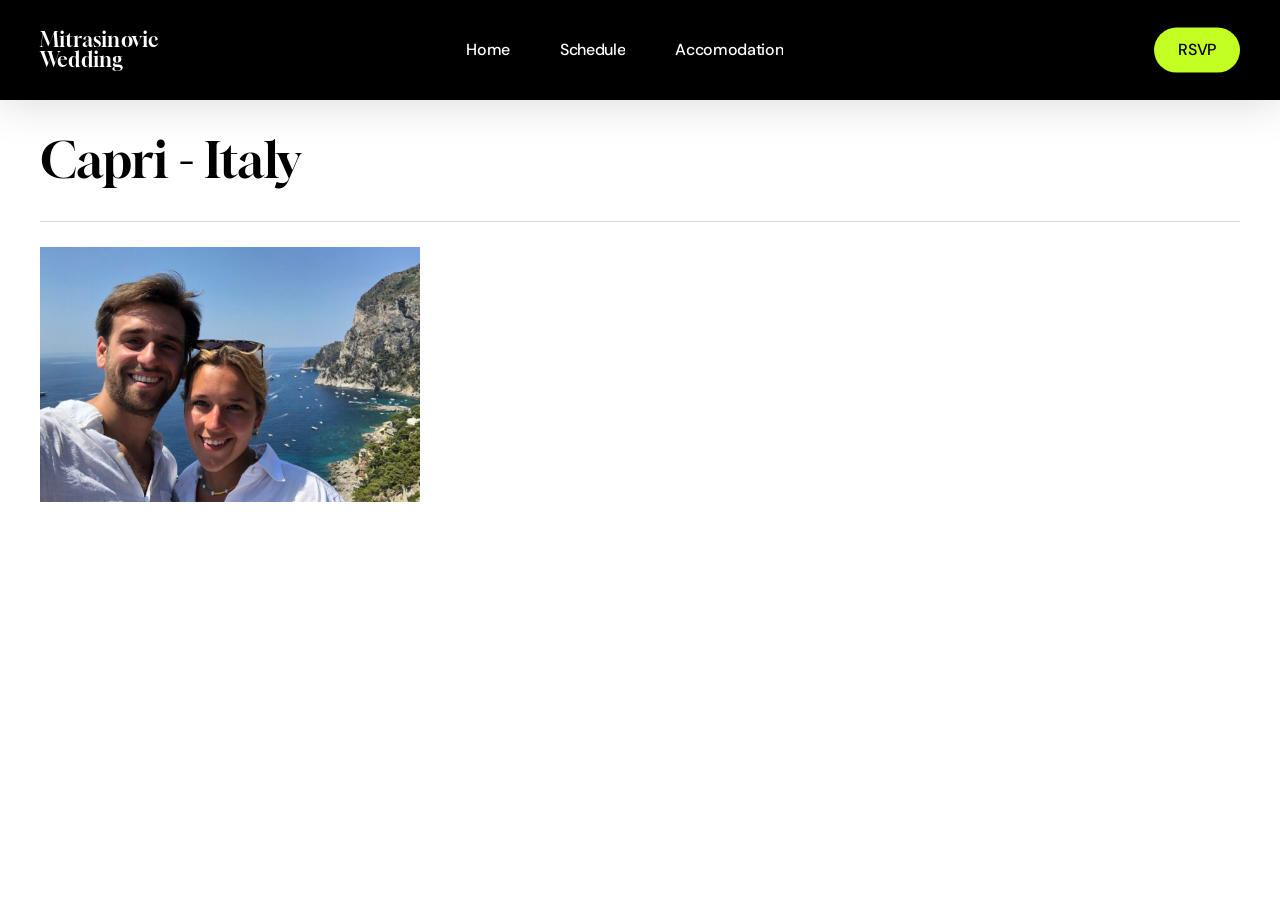
<file: project-type/italy/index.html>
<!DOCTYPE html>
<html lang="en-US" class="no-js">
<head><meta charset="UTF-8">
	
	<meta name="viewport" content="width=device-width, initial-scale=1, maximum-scale=5"><title>Capri – Italy – Mitrasinovic Wedding</title>
<meta name="robots" content="max-image-preview:large">
<link rel="dns-prefetch" href="//fonts.googleapis.com">
<link rel="alternate" type="application/rss+xml" title="Mitrasinovic Wedding » Feed" href="/feed/">
<link rel="alternate" type="application/rss+xml" title="Mitrasinovic Wedding » Comments Feed" href="/comments/feed/">
<link rel="alternate" type="application/rss+xml" title="Mitrasinovic Wedding » Capri - Italy Project Category Feed" href="/project-type/italy/feed/">
<link rel="preload" href="/wp-content/themes/salient/css/fonts/icomoon.woff?v=1.6" as="font" type="font/woff" crossorigin="anonymous"><style id="wp-img-auto-sizes-contain-inline-css">
img:is([sizes=auto i],[sizes^="auto," i]){contain-intrinsic-size:3000px 1500px}
/*# sourceURL=wp-img-auto-sizes-contain-inline-css */
</style>

<style id="global-styles-inline-css">
:root{--wp--preset--aspect-ratio--square: 1;--wp--preset--aspect-ratio--4-3: 4/3;--wp--preset--aspect-ratio--3-4: 3/4;--wp--preset--aspect-ratio--3-2: 3/2;--wp--preset--aspect-ratio--2-3: 2/3;--wp--preset--aspect-ratio--16-9: 16/9;--wp--preset--aspect-ratio--9-16: 9/16;--wp--preset--color--black: #000000;--wp--preset--color--cyan-bluish-gray: #abb8c3;--wp--preset--color--white: #ffffff;--wp--preset--color--pale-pink: #f78da7;--wp--preset--color--vivid-red: #cf2e2e;--wp--preset--color--luminous-vivid-orange: #ff6900;--wp--preset--color--luminous-vivid-amber: #fcb900;--wp--preset--color--light-green-cyan: #7bdcb5;--wp--preset--color--vivid-green-cyan: #00d084;--wp--preset--color--pale-cyan-blue: #8ed1fc;--wp--preset--color--vivid-cyan-blue: #0693e3;--wp--preset--color--vivid-purple: #9b51e0;--wp--preset--gradient--vivid-cyan-blue-to-vivid-purple: linear-gradient(135deg,rgb(6,147,227) 0%,rgb(155,81,224) 100%);--wp--preset--gradient--light-green-cyan-to-vivid-green-cyan: linear-gradient(135deg,rgb(122,220,180) 0%,rgb(0,208,130) 100%);--wp--preset--gradient--luminous-vivid-amber-to-luminous-vivid-orange: linear-gradient(135deg,rgb(252,185,0) 0%,rgb(255,105,0) 100%);--wp--preset--gradient--luminous-vivid-orange-to-vivid-red: linear-gradient(135deg,rgb(255,105,0) 0%,rgb(207,46,46) 100%);--wp--preset--gradient--very-light-gray-to-cyan-bluish-gray: linear-gradient(135deg,rgb(238,238,238) 0%,rgb(169,184,195) 100%);--wp--preset--gradient--cool-to-warm-spectrum: linear-gradient(135deg,rgb(74,234,220) 0%,rgb(151,120,209) 20%,rgb(207,42,186) 40%,rgb(238,44,130) 60%,rgb(251,105,98) 80%,rgb(254,248,76) 100%);--wp--preset--gradient--blush-light-purple: linear-gradient(135deg,rgb(255,206,236) 0%,rgb(152,150,240) 100%);--wp--preset--gradient--blush-bordeaux: linear-gradient(135deg,rgb(254,205,165) 0%,rgb(254,45,45) 50%,rgb(107,0,62) 100%);--wp--preset--gradient--luminous-dusk: linear-gradient(135deg,rgb(255,203,112) 0%,rgb(199,81,192) 50%,rgb(65,88,208) 100%);--wp--preset--gradient--pale-ocean: linear-gradient(135deg,rgb(255,245,203) 0%,rgb(182,227,212) 50%,rgb(51,167,181) 100%);--wp--preset--gradient--electric-grass: linear-gradient(135deg,rgb(202,248,128) 0%,rgb(113,206,126) 100%);--wp--preset--gradient--midnight: linear-gradient(135deg,rgb(2,3,129) 0%,rgb(40,116,252) 100%);--wp--preset--font-size--small: 13px;--wp--preset--font-size--medium: 20px;--wp--preset--font-size--large: 36px;--wp--preset--font-size--x-large: 42px;--wp--preset--spacing--20: 0.44rem;--wp--preset--spacing--30: 0.67rem;--wp--preset--spacing--40: 1rem;--wp--preset--spacing--50: 1.5rem;--wp--preset--spacing--60: 2.25rem;--wp--preset--spacing--70: 3.38rem;--wp--preset--spacing--80: 5.06rem;--wp--preset--shadow--natural: 6px 6px 9px rgba(0, 0, 0, 0.2);--wp--preset--shadow--deep: 12px 12px 50px rgba(0, 0, 0, 0.4);--wp--preset--shadow--sharp: 6px 6px 0px rgba(0, 0, 0, 0.2);--wp--preset--shadow--outlined: 6px 6px 0px -3px rgb(255, 255, 255), 6px 6px rgb(0, 0, 0);--wp--preset--shadow--crisp: 6px 6px 0px rgb(0, 0, 0);}:root { --wp--style--global--content-size: 1300px;--wp--style--global--wide-size: 1300px; }:where(body) { margin: 0; }.wp-site-blocks > .alignleft { float: left; margin-right: 2em; }.wp-site-blocks > .alignright { float: right; margin-left: 2em; }.wp-site-blocks > .aligncenter { justify-content: center; margin-left: auto; margin-right: auto; }:where(.is-layout-flex){gap: 0.5em;}:where(.is-layout-grid){gap: 0.5em;}.is-layout-flow > .alignleft{float: left;margin-inline-start: 0;margin-inline-end: 2em;}.is-layout-flow > .alignright{float: right;margin-inline-start: 2em;margin-inline-end: 0;}.is-layout-flow > .aligncenter{margin-left: auto !important;margin-right: auto !important;}.is-layout-constrained > .alignleft{float: left;margin-inline-start: 0;margin-inline-end: 2em;}.is-layout-constrained > .alignright{float: right;margin-inline-start: 2em;margin-inline-end: 0;}.is-layout-constrained > .aligncenter{margin-left: auto !important;margin-right: auto !important;}.is-layout-constrained > :where(:not(.alignleft):not(.alignright):not(.alignfull)){max-width: var(--wp--style--global--content-size);margin-left: auto !important;margin-right: auto !important;}.is-layout-constrained > .alignwide{max-width: var(--wp--style--global--wide-size);}body .is-layout-flex{display: flex;}.is-layout-flex{flex-wrap: wrap;align-items: center;}.is-layout-flex > :is(*, div){margin: 0;}body .is-layout-grid{display: grid;}.is-layout-grid > :is(*, div){margin: 0;}body{padding-top: 0px;padding-right: 0px;padding-bottom: 0px;padding-left: 0px;}:root :where(.wp-element-button, .wp-block-button__link){background-color: #32373c;border-width: 0;color: #fff;font-family: inherit;font-size: inherit;font-style: inherit;font-weight: inherit;letter-spacing: inherit;line-height: inherit;padding-top: calc(0.667em + 2px);padding-right: calc(1.333em + 2px);padding-bottom: calc(0.667em + 2px);padding-left: calc(1.333em + 2px);text-decoration: none;text-transform: inherit;}.has-black-color{color: var(--wp--preset--color--black) !important;}.has-cyan-bluish-gray-color{color: var(--wp--preset--color--cyan-bluish-gray) !important;}.has-white-color{color: var(--wp--preset--color--white) !important;}.has-pale-pink-color{color: var(--wp--preset--color--pale-pink) !important;}.has-vivid-red-color{color: var(--wp--preset--color--vivid-red) !important;}.has-luminous-vivid-orange-color{color: var(--wp--preset--color--luminous-vivid-orange) !important;}.has-luminous-vivid-amber-color{color: var(--wp--preset--color--luminous-vivid-amber) !important;}.has-light-green-cyan-color{color: var(--wp--preset--color--light-green-cyan) !important;}.has-vivid-green-cyan-color{color: var(--wp--preset--color--vivid-green-cyan) !important;}.has-pale-cyan-blue-color{color: var(--wp--preset--color--pale-cyan-blue) !important;}.has-vivid-cyan-blue-color{color: var(--wp--preset--color--vivid-cyan-blue) !important;}.has-vivid-purple-color{color: var(--wp--preset--color--vivid-purple) !important;}.has-black-background-color{background-color: var(--wp--preset--color--black) !important;}.has-cyan-bluish-gray-background-color{background-color: var(--wp--preset--color--cyan-bluish-gray) !important;}.has-white-background-color{background-color: var(--wp--preset--color--white) !important;}.has-pale-pink-background-color{background-color: var(--wp--preset--color--pale-pink) !important;}.has-vivid-red-background-color{background-color: var(--wp--preset--color--vivid-red) !important;}.has-luminous-vivid-orange-background-color{background-color: var(--wp--preset--color--luminous-vivid-orange) !important;}.has-luminous-vivid-amber-background-color{background-color: var(--wp--preset--color--luminous-vivid-amber) !important;}.has-light-green-cyan-background-color{background-color: var(--wp--preset--color--light-green-cyan) !important;}.has-vivid-green-cyan-background-color{background-color: var(--wp--preset--color--vivid-green-cyan) !important;}.has-pale-cyan-blue-background-color{background-color: var(--wp--preset--color--pale-cyan-blue) !important;}.has-vivid-cyan-blue-background-color{background-color: var(--wp--preset--color--vivid-cyan-blue) !important;}.has-vivid-purple-background-color{background-color: var(--wp--preset--color--vivid-purple) !important;}.has-black-border-color{border-color: var(--wp--preset--color--black) !important;}.has-cyan-bluish-gray-border-color{border-color: var(--wp--preset--color--cyan-bluish-gray) !important;}.has-white-border-color{border-color: var(--wp--preset--color--white) !important;}.has-pale-pink-border-color{border-color: var(--wp--preset--color--pale-pink) !important;}.has-vivid-red-border-color{border-color: var(--wp--preset--color--vivid-red) !important;}.has-luminous-vivid-orange-border-color{border-color: var(--wp--preset--color--luminous-vivid-orange) !important;}.has-luminous-vivid-amber-border-color{border-color: var(--wp--preset--color--luminous-vivid-amber) !important;}.has-light-green-cyan-border-color{border-color: var(--wp--preset--color--light-green-cyan) !important;}.has-vivid-green-cyan-border-color{border-color: var(--wp--preset--color--vivid-green-cyan) !important;}.has-pale-cyan-blue-border-color{border-color: var(--wp--preset--color--pale-cyan-blue) !important;}.has-vivid-cyan-blue-border-color{border-color: var(--wp--preset--color--vivid-cyan-blue) !important;}.has-vivid-purple-border-color{border-color: var(--wp--preset--color--vivid-purple) !important;}.has-vivid-cyan-blue-to-vivid-purple-gradient-background{background: var(--wp--preset--gradient--vivid-cyan-blue-to-vivid-purple) !important;}.has-light-green-cyan-to-vivid-green-cyan-gradient-background{background: var(--wp--preset--gradient--light-green-cyan-to-vivid-green-cyan) !important;}.has-luminous-vivid-amber-to-luminous-vivid-orange-gradient-background{background: var(--wp--preset--gradient--luminous-vivid-amber-to-luminous-vivid-orange) !important;}.has-luminous-vivid-orange-to-vivid-red-gradient-background{background: var(--wp--preset--gradient--luminous-vivid-orange-to-vivid-red) !important;}.has-very-light-gray-to-cyan-bluish-gray-gradient-background{background: var(--wp--preset--gradient--very-light-gray-to-cyan-bluish-gray) !important;}.has-cool-to-warm-spectrum-gradient-background{background: var(--wp--preset--gradient--cool-to-warm-spectrum) !important;}.has-blush-light-purple-gradient-background{background: var(--wp--preset--gradient--blush-light-purple) !important;}.has-blush-bordeaux-gradient-background{background: var(--wp--preset--gradient--blush-bordeaux) !important;}.has-luminous-dusk-gradient-background{background: var(--wp--preset--gradient--luminous-dusk) !important;}.has-pale-ocean-gradient-background{background: var(--wp--preset--gradient--pale-ocean) !important;}.has-electric-grass-gradient-background{background: var(--wp--preset--gradient--electric-grass) !important;}.has-midnight-gradient-background{background: var(--wp--preset--gradient--midnight) !important;}.has-small-font-size{font-size: var(--wp--preset--font-size--small) !important;}.has-medium-font-size{font-size: var(--wp--preset--font-size--medium) !important;}.has-large-font-size{font-size: var(--wp--preset--font-size--large) !important;}.has-x-large-font-size{font-size: var(--wp--preset--font-size--x-large) !important;}
/*# sourceURL=global-styles-inline-css */
</style>

<link rel="stylesheet" id="nectar-portfolio-css" href="/wp-content/plugins/salient-portfolio/css/portfolio.css?ver=1.8.2" media="all">
<link rel="stylesheet" id="salient-social-css" href="/wp-content/plugins/salient-social/css/style.css?ver=1.2.5" media="all">
<style id="salient-social-inline-css">

  .sharing-default-minimal .nectar-love.loved,
  body .nectar-social[data-color-override="override"].fixed > a:before, 
  body .nectar-social[data-color-override="override"].fixed .nectar-social-inner a,
  .sharing-default-minimal .nectar-social[data-color-override="override"] .nectar-social-inner a:hover,
  .nectar-social.vertical[data-color-override="override"] .nectar-social-inner a:hover {
    background-color: #111111;
  }
  .nectar-social.hover .nectar-love.loved,
  .nectar-social.hover > .nectar-love-button a:hover,
  .nectar-social[data-color-override="override"].hover > div a:hover,
  #single-below-header .nectar-social[data-color-override="override"].hover > div a:hover,
  .nectar-social[data-color-override="override"].hover .share-btn:hover,
  .sharing-default-minimal .nectar-social[data-color-override="override"] .nectar-social-inner a {
    border-color: #111111;
  }
  #single-below-header .nectar-social.hover .nectar-love.loved i,
  #single-below-header .nectar-social.hover[data-color-override="override"] a:hover,
  #single-below-header .nectar-social.hover[data-color-override="override"] a:hover i,
  #single-below-header .nectar-social.hover .nectar-love-button a:hover i,
  .nectar-love:hover i,
  .hover .nectar-love:hover .total_loves,
  .nectar-love.loved i,
  .nectar-social.hover .nectar-love.loved .total_loves,
  .nectar-social.hover .share-btn:hover, 
  .nectar-social[data-color-override="override"].hover .nectar-social-inner a:hover,
  .nectar-social[data-color-override="override"].hover > div:hover span,
  .sharing-default-minimal .nectar-social[data-color-override="override"] .nectar-social-inner a:not(:hover) i,
  .sharing-default-minimal .nectar-social[data-color-override="override"] .nectar-social-inner a:not(:hover) {
    color: #111111;
  }
/*# sourceURL=salient-social-inline-css */
</style>
<link rel="stylesheet" id="salient-grid-system-css" href="/wp-content/themes/salient/css/build/grid-system.css?ver=17.3.0" media="all">
<link rel="stylesheet" id="main-styles-css" href="/wp-content/themes/salient/css/build/style.css?ver=17.3.0" media="all">
<style id="main-styles-inline-css">
body[data-ajax-transitions="true"] #ajax-loading-screen[data-effect="standard"],body[data-ajax-transitions="true"] #ajax-loading-screen[data-effect="standard"] .loading-icon{transition:opacity 0.4s ease;}body[data-ajax-transitions="true"] #ajax-loading-screen[data-effect="standard"].loaded,body[data-ajax-transitions="true"] #ajax-loading-screen[data-effect="standard"].loaded .loading-icon{opacity:0;}@media only screen and (max-width:999px){#ajax-content-wrap .top-level .nectar-post-grid[data-animation*="fade"] .nectar-post-grid-item,#ajax-content-wrap .top-level .nectar-post-grid[data-animation="zoom-out-reveal"] .nectar-post-grid-item *:not(.content):not(.bg-overlay),#ajax-content-wrap .top-level .nectar-post-grid[data-animation="zoom-out-reveal"] .nectar-post-grid-item *:before{transform:none;opacity:1;clip-path:none;}#ajax-content-wrap .top-level .nectar-post-grid[data-animation="zoom-out-reveal"] .nectar-post-grid-item .nectar-el-parallax-scroll .nectar-post-grid-item-bg-wrap-inner{transform:scale(1.275);}}.wpb_row.vc_row.top-level .nectar-video-bg{opacity:1;height:100%;width:100%;object-fit:cover;object-position:center center;}body.using-mobile-browser .wpb_row.vc_row.top-level .nectar-video-wrap{left:0;}body.using-mobile-browser .wpb_row.vc_row.top-level.full-width-section .nectar-video-wrap:not(.column-video){left:50%;}body.using-mobile-browser #nectar_fullscreen_rows[data-mobile-disable="off"] .wpb_row.vc_row.top-level.full-width-section .nectar-video-wrap:not(.column-video){left:0;}.wpb_row.vc_row.top-level .nectar-video-wrap{opacity:1;width:100%;}body .wpb_row.parallax_section.top-level > .nectar-video-wrap video:not(.translate){opacity:1;}.top-level .portfolio-items[data-loading=lazy-load] .col .inner-wrap.animated .top-level-image{opacity:1;}.wpb_row.vc_row.top-level .column-image-bg-wrap[data-n-parallax-bg="true"] .column-image-bg,.wpb_row.vc_row.top-level + .wpb_row .column-image-bg-wrap[data-n-parallax-bg="true"] .column-image-bg,#portfolio-extra > .wpb_row.vc_row.parallax_section:first-child .row-bg{transform:none!important;height:100%!important;opacity:1;}#portfolio-extra > .wpb_row.vc_row.parallax_section .row-bg{background-attachment:scroll;}.scroll-down-wrap.hidden{transform:none;opacity:1;}#ajax-loading-screen[data-disable-mobile="0"]{display:none!important;}body[data-slide-out-widget-area-style="slide-out-from-right"].material .slide_out_area_close.hide_until_rendered{opacity:0;}.portfolio-items[data-col-num="elastic"]:not(.fullwidth-constrained){margin-left:-50vw;margin-left:calc(-50vw + var(--scroll-bar-w)/2)!important;left:50%!important;width:100vw;width:calc(100vw - var(--scroll-bar-w))!important;}@media only screen and (max-width:999px){.portfolio-items .col .inner-wrap[data-animation="fade_in"],.portfolio-items:not(.carousel) .col .inner-wrap.animated{transform:none;opacity:1;}}@media only screen and (min-width:470px) and (max-width:690px){body .portfolio-items .col.elastic-portfolio-item.tall,body .portfolio-items .col.elastic-portfolio-item.regular,body .portfolio-items .col.elastic-portfolio-item:not([class*="wide"]){width:50%;}}@media only screen and (min-width:691px){body .portfolio-items{display:flex;flex-wrap:wrap;}body .portfolio-items .col.elastic-portfolio-item.tall,body .portfolio-items .col.elastic-portfolio-item.regular,body .portfolio-items .col.elastic-portfolio-item:not([class*="wide"]){width:50%;}}@media only screen and (min-width:1000px){body .portfolio-items .col.elastic-portfolio-item.tall,body .portfolio-items .col.elastic-portfolio-item.regular{width:33.3%;}}
/*# sourceURL=main-styles-inline-css */
</style>
<link rel="stylesheet" id="nectar-header-layout-centered-menu-css" href="/wp-content/themes/salient/css/build/header/header-layout-centered-menu.css?ver=17.3.0" media="all">
<link rel="stylesheet" id="nectar-header-perma-transparent-css" href="/wp-content/themes/salient/css/build/header/header-perma-transparent.css?ver=17.3.0" media="all">
<link rel="stylesheet" id="nectar-element-post-grid-css" href="/wp-content/themes/salient/css/build/elements/element-post-grid.css?ver=17.3.0" media="all">
<link rel="stylesheet" id="nectar_default_font_open_sans-css" href="https://fonts.googleapis.com/css?family=Open+Sans%3A300%2C400%2C600%2C700&amp;subset=latin%2Clatin-ext&amp;display=swap" media="all">
<link rel="stylesheet" id="nectar-blog-auto-masonry-meta-overlaid-spaced-css" href="/wp-content/themes/salient/css/build/blog/auto-masonry-meta-overlaid-spaced.css?ver=17.3.0" media="all">
<link rel="stylesheet" id="responsive-css" href="/wp-content/themes/salient/css/build/responsive.css?ver=17.3.0" media="all">
<link rel="stylesheet" id="skin-material-css" href="/wp-content/themes/salient/css/build/skin-material.css?ver=17.3.0" media="all">
<link rel="stylesheet" id="salient-wp-menu-dynamic-css" href="/wp-content/uploads/salient/menu-dynamic.css?ver=62968" media="all">
<link rel="stylesheet" id="dynamic-css-css" href="/wp-content/themes/salient/css/salient-dynamic-styles.css?ver=40045" media="all">
<style id="dynamic-css-inline-css">
#header-space{background-color:#ffffff}@media only screen and (min-width:1000px){body #ajax-content-wrap.no-scroll{min-height:calc(100vh - 80px);height:calc(100vh - 80px)!important;}}@media only screen and (min-width:1000px){#page-header-wrap.fullscreen-header,#page-header-wrap.fullscreen-header #page-header-bg,html:not(.nectar-box-roll-loaded) .nectar-box-roll > #page-header-bg.fullscreen-header,.nectar_fullscreen_zoom_recent_projects,#nectar_fullscreen_rows:not(.afterLoaded) > div{height:calc(100vh - 79px);}.wpb_row.vc_row-o-full-height.top-level,.wpb_row.vc_row-o-full-height.top-level > .col.span_12{min-height:calc(100vh - 79px);}html:not(.nectar-box-roll-loaded) .nectar-box-roll > #page-header-bg.fullscreen-header{top:80px;}.nectar-slider-wrap[data-fullscreen="true"]:not(.loaded),.nectar-slider-wrap[data-fullscreen="true"]:not(.loaded) .swiper-container{height:calc(100vh - 78px)!important;}.admin-bar .nectar-slider-wrap[data-fullscreen="true"]:not(.loaded),.admin-bar .nectar-slider-wrap[data-fullscreen="true"]:not(.loaded) .swiper-container{height:calc(100vh - 78px - 32px)!important;}}.admin-bar[class*="page-template-template-no-header"] .wpb_row.vc_row-o-full-height.top-level,.admin-bar[class*="page-template-template-no-header"] .wpb_row.vc_row-o-full-height.top-level > .col.span_12{min-height:calc(100vh - 32px);}body[class*="page-template-template-no-header"] .wpb_row.vc_row-o-full-height.top-level,body[class*="page-template-template-no-header"] .wpb_row.vc_row-o-full-height.top-level > .col.span_12{min-height:100vh;}@media only screen and (max-width:999px){.using-mobile-browser #nectar_fullscreen_rows:not(.afterLoaded):not([data-mobile-disable="on"]) > div{height:calc(100vh - 100px);}.using-mobile-browser .wpb_row.vc_row-o-full-height.top-level,.using-mobile-browser .wpb_row.vc_row-o-full-height.top-level > .col.span_12,[data-permanent-transparent="1"].using-mobile-browser .wpb_row.vc_row-o-full-height.top-level,[data-permanent-transparent="1"].using-mobile-browser .wpb_row.vc_row-o-full-height.top-level > .col.span_12{min-height:calc(100vh - 100px);}html:not(.nectar-box-roll-loaded) .nectar-box-roll > #page-header-bg.fullscreen-header,.nectar_fullscreen_zoom_recent_projects,.nectar-slider-wrap[data-fullscreen="true"]:not(.loaded),.nectar-slider-wrap[data-fullscreen="true"]:not(.loaded) .swiper-container,#nectar_fullscreen_rows:not(.afterLoaded):not([data-mobile-disable="on"]) > div{height:calc(100vh - 47px);}.wpb_row.vc_row-o-full-height.top-level,.wpb_row.vc_row-o-full-height.top-level > .col.span_12{min-height:calc(100vh - 47px);}body[data-transparent-header="false"] #ajax-content-wrap.no-scroll{min-height:calc(100vh - 47px);height:calc(100vh - 47px);}}.screen-reader-text,.nectar-skip-to-content:not(:focus){border:0;clip:rect(1px,1px,1px,1px);clip-path:inset(50%);height:1px;margin:-1px;overflow:hidden;padding:0;position:absolute!important;width:1px;word-wrap:normal!important;}.row .col img:not([srcset]){width:auto;}.row .col img.img-with-animation.nectar-lazy:not([srcset]){width:100%;}
.nectar-global-section.nectar_hook_global_section_footer {
    display: none;
}
/*# sourceURL=dynamic-css-inline-css */
</style>
<link rel="stylesheet" id="redux-google-fonts-salient_redux-css" href="http://fonts.googleapis.com/css?family=Gloock:400%7CDM+Sans:400,600%7CSource+Serif+Pro:400&amp;display=swap&amp;ver=7.0" media="all">
<script></script><link rel="https://api.w.org/" href="/wp-json/"><link rel="EditURI" type="application/rsd+xml" title="RSD" href="/xmlrpc.php?rsd">
<meta name="generator" content="WordPress 7.0">
<script type="text/javascript"> var root = document.getElementsByTagName( "html" )[0]; root.setAttribute( "class", "js" ); </script><meta name="generator" content="Powered by WPBakery Page Builder - drag and drop page builder for WordPress.">
<noscript><style> .wpb_animate_when_almost_visible { opacity: 1; }</style></noscript><link rel="stylesheet" id="js_composer_front-css" href="/wp-content/themes/salient/css/build/plugins/js_composer.css?ver=17.3.0" media="all">
<link data-pagespeed-no-defer data-nowprocket data-wpacu-skip data-no-optimize data-noptimize rel="stylesheet" id="main-styles-non-critical-css" href="/wp-content/themes/salient/css/build/style-non-critical.css?ver=17.3.0" media="all">
<link data-pagespeed-no-defer data-nowprocket data-wpacu-skip data-no-optimize data-noptimize rel="stylesheet" id="fancyBox-css" href="/wp-content/themes/salient/css/build/plugins/jquery.fancybox.css?ver=3.3.1" media="all">
<link rel="stylesheet" id="nectar-smooth-scroll-css" href="/wp-content/themes/salient/css/build/plugins/lenis.css?ver=17.3.0" media="all">
<link data-pagespeed-no-defer data-nowprocket data-wpacu-skip data-no-optimize data-noptimize rel="stylesheet" id="nectar-ocm-core-css" href="/wp-content/themes/salient/css/build/off-canvas/core.css?ver=17.3.0" media="all">
<link data-pagespeed-no-defer data-nowprocket data-wpacu-skip data-no-optimize data-noptimize rel="stylesheet" id="nectar-ocm-slide-out-right-hover-css" href="/wp-content/themes/salient/css/build/off-canvas/slide-out-right-hover.css?ver=17.3.0" media="all">

</head><body class="archive tax-project-type term-italy term-3 wp-theme-salient material wpb-js-composer js-comp-ver-8.4.1 vc_responsive" data-footer-reveal="false" data-footer-reveal-shadow="none" data-header-format="centered-menu" data-body-border="off" data-boxed-style="" data-header-breakpoint="1000" data-dropdown-style="minimal" data-cae="easeOutCubic" data-cad="1300" data-megamenu-width="contained" data-aie="none" data-ls="fancybox" data-apte="standard" data-hhun="1" data-fancy-form-rcs="default" data-form-style="default" data-form-submit="regular" data-is="minimal" data-button-style="rounded_shadow" data-user-account-button="false" data-flex-cols="true" data-col-gap="default" data-header-inherit-rc="false" data-header-search="false" data-animated-anchors="true" data-ajax-transitions="false" data-full-width-header="false" data-slide-out-widget-area="true" data-slide-out-widget-area-style="slide-out-from-right-hover" data-user-set-ocm="off" data-loading-animation="none" data-bg-header="false" data-responsive="1" data-ext-responsive="true" data-ext-padding="40" data-header-resize="0" data-header-color="custom" data-cart="false" data-remove-m-parallax="" data-remove-m-video-bgs="" data-m-animate="1" data-force-header-trans-color="light" data-smooth-scrolling="0" data-permanent-transparent="false">
	
	<script type="text/javascript">
	 (function(window, document) {

		document.documentElement.classList.remove("no-js");

		if(navigator.userAgent.match(/(Android|iPod|iPhone|iPad|BlackBerry|IEMobile|Opera Mini)/)) {
			document.body.className += " using-mobile-browser mobile ";
		}
		if(navigator.userAgent.match(/Mac/) && navigator.maxTouchPoints && navigator.maxTouchPoints > 2) {
			document.body.className += " using-ios-device ";
		}

		if( !("ontouchstart" in window) ) {

			var body = document.querySelector("body");
			var winW = window.innerWidth;
			var bodyW = body.clientWidth;

			if (winW > bodyW + 4) {
				body.setAttribute("style", "--scroll-bar-w: " + (winW - bodyW - 4) + "px");
			} else {
				body.setAttribute("style", "--scroll-bar-w: 0px");
			}
		}

	 })(window, document);
   </script><a href="#ajax-content-wrap" class="nectar-skip-to-content">Skip to main content</a><div class="ocm-effect-wrap"><div class="ocm-effect-wrap-inner">	
	<div id="header-space" data-header-mobile-fixed="1"></div> 
	
		<div id="header-outer" data-has-menu="true" data-has-buttons="no" data-header-button_style="hover_scale" data-using-pr-menu="true" data-mobile-fixed="1" data-ptnm="false" data-lhe="text_reveal" data-user-set-bg="#000000" data-format="centered-menu" data-permanent-transparent="false" data-megamenu-rt="0" data-remove-fixed="0" data-header-resize="0" data-cart="false" data-transparency-option="" data-box-shadow="large" data-shrink-num="6" data-using-secondary="0" data-using-logo="0" data-logo-height="20" data-m-logo-height="24" data-padding="30" data-full-width="false" data-condense="false">
		
<div id="search-outer" class="nectar">
	<div id="search">
		<div class="container">
			 <div id="search-box">
				 <div class="inner-wrap">
					 <div class="col span_12">
						  <form role="search" action="/" method="GET">
														 <input type="text" name="s" id="s" value="" aria-label="Search" placeholder="Type what you're looking for">
							 
						<span>Hit enter to search or ESC to close</span>
						<input type="hidden" name="post_type" value="post">						</form>
					</div><!--/span_12-->
				</div><!--/inner-wrap-->
			 </div><!--/search-box-->
			 <div id="close"><a href="#" role="button"><span class="screen-reader-text">Close Search</span>
				<span class="close-wrap"> <span class="close-line close-line1" role="presentation"></span> <span class="close-line close-line2" role="presentation"></span> </span>				 </a></div>
		 </div><!--/container-->
	</div><!--/search-->
</div><!--/search-outer-->

<header id="top" role="banner">
	<div class="container">
		<div class="row">
			<div class="col span_3">
				<ul class="left-aligned-ocm" data-user-set="off"><li class="slide-out-widget-area-toggle" data-icon-animation="simple-transform" data-custom-color="false"><div> <a href="#slide-out-widget-area" aria-label="Navigation Menu" aria-expanded="false" role="button" class="closed"> <span class="screen-reader-text">Menu</span><span aria-hidden="true"> <i class="lines-button x2" data-variant="even_lines"> <i class="lines"></i> </i> </span> </a> </div></li></ul>				<a id="logo" href="/" data-supplied-ml-starting-dark="false" data-supplied-ml-starting="false" data-supplied-ml="false" class="no-image">
					Mitrasinovic Wedding				</a>
							</div><!--/span_3-->

			<div class="col span_9 col_last">
									<div class="nectar-mobile-only mobile-header"><div class="inner"></div></div>
													<div class="slide-out-widget-area-toggle mobile-icon slide-out-from-right-hover" data-custom-color="false" data-icon-animation="simple-transform">
						<div> <a href="#slide-out-widget-area" role="button" aria-label="Navigation Menu" aria-expanded="false" class="closed">
							<span class="screen-reader-text">Menu</span><span aria-hidden="true"> <i class="lines-button x2" data-variant="even_lines"> <i class="lines"></i> </i> </span>						</a></div>
					</div>
				
									<nav aria-label="Main Menu">
													<ul class="sf-menu">
								<li id="menu-item-398" class="menu-item menu-item-type-custom menu-item-object-custom nectar-regular-menu-item menu-item-398"><a href="#home"><span class="menu-title-text"><span class="nectar-text-reveal-button"><span class="nectar-text-reveal-button__text" data-text="Home">Home</span></span></span></a></li>
<li id="menu-item-35" class="menu-item menu-item-type-custom menu-item-object-custom nectar-regular-menu-item menu-item-35"><a href="#schedule"><span class="menu-title-text"><span class="nectar-text-reveal-button"><span class="nectar-text-reveal-button__text" data-text="Schedule">Schedule</span></span></span></a></li>
<li id="menu-item-441" class="menu-item menu-item-type-custom menu-item-object-custom nectar-regular-menu-item menu-item-441"><a href="#accomodation"><span class="menu-title-text"><span class="nectar-text-reveal-button"><span class="nectar-text-reveal-button__text" data-text="Accomodation">Accomodation</span></span></span></a></li>
							</ul>
													<ul class="buttons sf-menu" data-user-set-ocm="off">

								<li id="menu-item-34" class="menu-item menu-item-type-custom menu-item-object-custom menu-item-btn-style-button_extra-color-1 menu-item-hover-text-reveal nectar-regular-menu-item menu-item-34"><a href="https://docs.google.com/forms/d/e/1FAIpQLSfym9zfWytXOLHHJzuoUzGKUO0U1SuTrFPgszc36b2R6feGog/viewform?usp=header"><span class="menu-title-text"><span class="nectar-text-reveal-button"><span class="nectar-text-reveal-button__text" data-text="RSVP">RSVP</span></span></span></a></li>

							</ul>
						
					</nav>

					<div class="logo-spacing" data-using-image="false">Mitrasinovic Wedding</div>
				</div><!--/span_9-->

				
			</div><!--/row-->
					</div><!--/container-->
	</header>		
	</div>
		<div id="ajax-content-wrap">


 <div class="row page-header-no-bg">
		<div class="container">	
			<div class="col span_12 section-title">
				
				<h1>
				Capri - Italy				</h1>

			</div>
		</div>
	</div>



<div class="container-wrap">
	
	<div class="container main-content" data-col-num="cols-cols-3">

		<div class="portfolio-wrap 
				">
			
		<span class="portfolio-loading"></span>
		
		<div id="portfolio" class="row portfolio-items no-masonry " data-categories-to-show="" data-starting-filter="" data-gutter="default" data-masonry-type="default" data-ps="8" data-col-num="cols-3">
							
				<div class="col span_4  element" data-project-cat="italy " data-default-color="true" data-title-color="" data-subtitle-color="">
					
					<div class="inner-wrap animated" data-animation="fade_in_from_bottom">

														
							<div class="work-item style-2" data-custom-content="off">
								
								<img width="600" height="403" src="/wp-content/uploads/2025/02/IMG_2365-600x403.jpeg" class="attachment-portfolio-thumb size-portfolio-thumb wp-post-image" alt="" title="" decoding="async" fetchpriority="high">				
								<div class="work-info-bg"></div>
								<div class="work-info">
									
								
								
																		
									<a href="/portfolio/383/"></a>
								
																			
		
									<div class="vert-center">
																					<h3></h3> 
											<svg class="next-arrow" xmlns="http://www.w3.org/2000/svg" xmlns:xlink="http://www.w3.org/1999/xlink" viewbox="0 0 39 12"><line class="top" x1="23" y1="-0.5" x2="29.5" y2="6.5" stroke="#ffffff;"></line><line class="bottom" x1="23" y1="12.5" x2="29.5" y2="5.5" stroke="#ffffff;"></line></svg><span class="line"></span>
																			</div><!--/vert-center-->
									
								</div>
								
							</div><!--work-item-->
							
												
						
						
				</div><!--/inner-->

				</div><!--/col-->
				
						
		</div><!--/portfolio-->
	
		
				
		</div><!--/container-->
			</div><!--/container-wrap-->

</div>

<style>
        body .container-wrap .wpb_row[data-column-margin="none"]:not(.full-width-section):not(.full-width-content),
        html body .wpb_row[data-column-margin="none"]:not(.full-width-section):not(.full-width-content) {
          margin-bottom: 0;
        }

        body .container-wrap .vc_row-fluid[data-column-margin="none"] > .span_12,
        html body .vc_row-fluid[data-column-margin="none"] > .span_12,
        body .container-wrap .vc_row-fluid[data-column-margin="none"] .full-page-inner > .container > .span_12,
        body .container-wrap .vc_row-fluid[data-column-margin="none"] .full-page-inner > .span_12 {
          margin-left: 0;
          margin-right: 0;
        }

        body .container-wrap .vc_row-fluid[data-column-margin="none"] .wpb_column:not(.child_column),
        body .container-wrap .inner_row[data-column-margin="none"] .child_column,
        html body .vc_row-fluid[data-column-margin="none"] .wpb_column:not(.child_column),
        html body .inner_row[data-column-margin="none"] .child_column {
          padding-left: 0;
          padding-right: 0;
        }#ajax-content-wrap .vc_row.left_padding_40px .row_col_wrap_12,
            .nectar-global-section .vc_row.left_padding_40px .row_col_wrap_12 {
            padding-left: 40px;
          } #ajax-content-wrap .vc_row.right_padding_40px .row_col_wrap_12,
            .nectar-global-section .vc_row.right_padding_40px .row_col_wrap_12 {
            padding-right: 40px;
          } .wpb_column.el_spacing_0px > .vc_column-inner > .wpb_wrapper > div:not(:last-child),
         .wpb_column.el_spacing_0px > .n-sticky > .vc_column-inner > .wpb_wrapper > div:not(:last-child) {
          margin-bottom: 0px;
        }
        .nectar-split-heading .heading-line{
          display:block;
          overflow:hidden;
          position:relative
        }
        .nectar-split-heading .heading-line >div{
          display:block;
          transform:translateY(200%);
          -webkit-transform:translateY(200%)
        }

        .nectar-split-heading h1{
          margin-bottom:0
        }.nectar-split-heading[data-has-fit-text="true"]:not(.fitty-fit) {
              opacity: 0!important;
            }.nectar-split-heading[data-has-fit-text="true"] {
            white-space: nowrap;
            display: inline-block;
          }
          a:has(.nectar-split-heading[data-has-fit-text="true"])  {
            display: block;
          }
          .nectar-split-heading[data-has-fit-text="true"] * {
            font-size: inherit;
          }
          .nectar-split-heading[data-has-fit-text="true"][data-text-effect] * {
            line-height: 1;
          }.centered-text .nectar-split-heading[data-animation-type="line-reveal-by-space"] h1,
          .centered-text .nectar-split-heading[data-animation-type="line-reveal-by-space"] h2,
          .centered-text .nectar-split-heading[data-animation-type="line-reveal-by-space"] h3,
          .centered-text .nectar-split-heading[data-animation-type="line-reveal-by-space"] h4 {
            margin: 0 auto;
          }
          .nectar-split-heading[data-animation-type="line-reveal-by-space"]:not(.markup-generated) {
            opacity: 0;
          }
          .nectar-split-heading[data-animation-type="line-reveal-by-space"]:not(.markup-generated).animated-in {
              opacity: 1;
          }
          @media only screen and (max-width: 999px) {
            .nectar-split-heading[data-m-rm-animation="true"] {
              opacity: 1!important;
            }
          }

          .nectar-split-heading[data-animation-type="line-reveal-by-space"] > * > span  {
            position: relative;
            display: inline-block;
            overflow: hidden;
          }

          .nectar-split-heading[data-animation-type="line-reveal-by-space"] span {
             vertical-align: bottom;
          }

          .nectar-split-heading[data-animation-type="line-reveal-by-space"] span {
            line-height: 1.2;
          }

          @media only screen and (min-width: 1000px) {
            .nectar-split-heading[data-animation-type="line-reveal-by-space"]:not(.markup-generated) > * {
              line-height: 1.2;
            }
          }
          @media only screen and (max-width: 999px) {
            .nectar-split-heading[data-animation-type="line-reveal-by-space"]:not([data-m-rm-animation="true"]):not(.markup-generated) > * {
              line-height: 1.2;
            }
          }

          .nectar-split-heading[data-animation-type="line-reveal-by-space"][data-stagger="true"]:not([data-text-effect*="letter-reveal"]) span .inner {
            transition: transform 1.2s cubic-bezier(0.25, 1, 0.5, 1), opacity 1.2s cubic-bezier(0.25, 1, 0.5, 1);
          }
          .nectar-split-heading[data-animation-type="line-reveal-by-space"] span .inner {
            position: relative;
            display: inline-block;
            -webkit-transform: translateY(1.3em);
            transform: translateY(1.3em);
          }
          .nectar-split-heading[data-animation-type="line-reveal-by-space"] span .inner.animated {
            -webkit-transform: none;
            transform: none;
            opacity: 1;
          }
            .nectar-split-heading[data-animation-type="line-reveal-by-space"][data-text-effect="letter-reveal-bottom"] > * > span {
              padding: 0 0.05em;
              margin: 0 -0.05em;
            }.nectar-split-heading[data-animation-type="line-reveal-by-space"][data-align="left"] {
            display: flex;
            justify-content: flex-start;
          }
          .nectar-split-heading[data-animation-type="line-reveal-by-space"][data-align="center"] {
            display: flex;
            justify-content: center;
          }
          .nectar-split-heading[data-animation-type="line-reveal-by-space"][data-align="right"] {
            display: flex;
            justify-content: flex-end;
          }
          @media only screen and (max-width: 999px) {
            .nectar-split-heading[data-animation-type="line-reveal-by-space"][data-m-align="left"] {
              display: flex;
              justify-content: flex-start;
            }
            .nectar-split-heading[data-animation-type="line-reveal-by-space"][data-m-align="center"] {
              display: flex;
              justify-content: center;
            }
            .nectar-split-heading[data-animation-type="line-reveal-by-space"][data-m-align="right"] {
              display: flex;
              justify-content: flex-end;
            }
          }@media only screen and (max-width: 999px) { #ajax-content-wrap .vc_row.right_padding_tablet_6pct .row_col_wrap_12 {
              padding-right: 6%!important;
            } }@media only screen and (max-width: 999px) { #ajax-content-wrap .vc_row.left_padding_tablet_6pct .row_col_wrap_12 {
              padding-left: 6%!important;
            } }@media only screen and (max-width: 999px) { .vc_row.bottom_padding_tablet_6pct {
              padding-bottom: 6%!important;
            } }</style><div class="nectar-global-section nectar_hook_global_section_footer" role="contentinfo"><div class="container normal-container row"> 
		<div id="fws_6a3fcfc62c643" data-column-margin="none" data-midnight="light" data-top-percent="4%" class="wpb_row vc_row-fluid vc_row full-width-content vc_row-o-equal-height vc_row-flex vc_row-o-content-top  right_padding_40px left_padding_40px nectar-overflow-hidden bottom_padding_tablet_6pct right_padding_tablet_6pct left_padding_tablet_6pct" style="padding-top: calc(100vw * 0.04); padding-bottom: 40px;"><div class="row-bg-wrap" data-bg-animation="none" data-bg-animation-delay="" data-bg-overlay="false"><div class="inner-wrap row-bg-layer"><div class="row-bg viewport-desktop using-bg-color" style="background-color: #000000;"></div></div></div><div class="row_col_wrap_12 col span_12 light left">
	<div class="vc_col-sm-12 wpb_column column_container vc_column_container col no-extra-padding el_spacing_0px inherit_tablet inherit_phone " data-padding-pos="all" data-has-bg-color="false" data-bg-color="" data-bg-opacity="1" data-animation="" data-delay="0">
		<div class="vc_column-inner">
			<div class="wpb_wrapper">
				<div id="fws_6a3fcfc62daa6" data-midnight="" data-column-margin="default" class="wpb_row vc_row-fluid vc_row inner_row" style=""><div class="row-bg-wrap"> <div class="row-bg"></div> </div><div class="row_col_wrap_12_inner col span_12  left">
	<div class="vc_col-sm-12 wpb_column column_container vc_column_container col child_column no-extra-padding inherit_tablet inherit_phone " data-padding-pos="all" data-has-bg-color="false" data-bg-color="" data-bg-opacity="1" data-animation="" data-delay="0">
		<div class="vc_column-inner">
		<div class="wpb_wrapper">
			<div class="nectar-split-heading " data-align="default" data-m-align="inherit" data-text-effect="letter-reveal-bottom" data-animation-type="line-reveal-by-space" data-animation-delay="0" data-animation-offset="96%" data-m-rm-animation="" data-stagger="true" data-custom-font-size="false" data-has-fit-text="true"><h1>© — <span class="nectar-current-year">2026</span></h1></div>
		</div> 
	</div>
	</div> 
</div></div>
			</div> 
		</div>
	</div> 
</div></div>
 </div></div>
<div id="footer-outer" data-midnight="light" data-cols="1" data-custom-color="false" data-disable-copyright="true" data-matching-section-color="true" data-copyright-line="false" data-using-bg-img="false" data-bg-img-overlay="0.8" data-full-width="false" data-using-widget-area="false" data-link-hover="default">
	
		
</div><!--/footer-outer-->


	<div id="slide-out-widget-area-bg" class="slide-out-from-right-hover dark">
				</div>

		<div id="slide-out-widget-area" role="dialog" aria-modal="true" aria-label="Off Canvas Menu" class="slide-out-from-right-hover" data-dropdown-func="separate-dropdown-parent-link" data-back-txt="Back">

			<div class="inner-wrap">
			<div class="inner" data-prepend-menu-mobile="false">

				<a class="slide_out_area_close" href="#"><span class="screen-reader-text">Close Menu</span>
					<span class="close-wrap"> <span class="close-line close-line1" role="presentation"></span> <span class="close-line close-line2" role="presentation"></span> </span>				</a>


									<div class="off-canvas-menu-container mobile-only" role="navigation">

						
						<ul class="menu">
							<li class="menu-item menu-item-type-custom menu-item-object-custom menu-item-398"><a href="#home">Home</a></li>
<li class="menu-item menu-item-type-custom menu-item-object-custom menu-item-35"><a href="#schedule">Schedule</a></li>
<li class="menu-item menu-item-type-custom menu-item-object-custom menu-item-441"><a href="#accomodation">Accomodation</a></li>
<li class="menu-item menu-item-type-custom menu-item-object-custom menu-item-34"><a href="https://docs.google.com/forms/d/e/1FAIpQLSfym9zfWytXOLHHJzuoUzGKUO0U1SuTrFPgszc36b2R6feGog/viewform?usp=header">RSVP</a></li>

						</ul>

						<ul class="menu secondary-header-items">
													</ul>
					</div>
					
				</div>

				<div class="bottom-meta-wrap"></div><!--/bottom-meta-wrap--></div> <!--/inner-wrap-->
				</div>
		
</div> <!--/ajax-content-wrap-->

</div></div><!--/ocm-effect-wrap--><script type="speculationrules">
{"prefetch":[{"source":"document","where":{"and":[{"href_matches":"/*"},{"not":{"href_matches":["/wp-*.php","/wp-admin/*","/wp-content/uploads/*","/wp-content/*","/wp-content/plugins/*","/wp-content/themes/salient/*","/*\\?(.+)"]}},{"not":{"selector_matches":"a[rel~=\"nofollow\"]"}},{"not":{"selector_matches":".no-prefetch, .no-prefetch a"}}]},"eagerness":"conservative"}]}
</script>
<script id="wpb-modifications"> window.wpbCustomElement = 1; </script><script id="jquery-core-js" src="/wp-includes/js/jquery/jquery.min.js?ver=3.7.1"></script>
<script id="jquery-migrate-js" src="/wp-includes/js/jquery/jquery-migrate.min.js?ver=3.4.1"></script>
<script id="imagesLoaded-js" src="/wp-content/plugins/salient-portfolio/js/third-party/imagesLoaded.min.js?ver=4.1.4"></script>
<script id="isotope-js" src="/wp-content/plugins/salient-portfolio/js/third-party/isotope.min.js?ver=7.6"></script>
<script id="salient-portfolio-js-js-extra">
var nectar_theme_info = {"using_salient":"true"};
//# sourceURL=salient-portfolio-js-js-extra
</script>
<script id="salient-portfolio-js-js" src="/wp-content/plugins/salient-portfolio/js/salient-portfolio.js?ver=1.8.2"></script>
<script id="salient-social-js-extra">
var nectarLove = {"ajaxurl":"/wp-admin/admin-ajax.php","postID":"383","rooturl":"","loveNonce":"0943bc37ff"};
//# sourceURL=salient-social-js-extra
</script>
<script id="salient-social-js" src="/wp-content/plugins/salient-social/js/salient-social.js?ver=1.2.5"></script>
<script data-pagespeed-no-defer data-nowprocket data-wpacu-skip data-no-optimize id="jquery-easing-js" src="/wp-content/themes/salient/js/build/third-party/jquery.easing.min.js?ver=1.3"></script>
<script data-pagespeed-no-defer data-nowprocket data-wpacu-skip data-no-optimize id="jquery-mousewheel-js" src="/wp-content/themes/salient/js/build/third-party/jquery.mousewheel.min.js?ver=3.1.13"></script>
<script id="nectar_priority-js" src="/wp-content/themes/salient/js/build/priority.js?ver=17.3.0"></script>
<script id="nectar-transit-js" src="/wp-content/themes/salient/js/build/third-party/transit.min.js?ver=0.9.9"></script>
<script data-pagespeed-no-defer data-nowprocket data-wpacu-skip data-no-optimize id="nectar-waypoints-js" src="/wp-content/themes/salient/js/build/third-party/waypoints.js?ver=4.0.2"></script>
<script data-pagespeed-no-defer data-nowprocket data-wpacu-skip data-no-optimize id="hoverintent-js" src="/wp-content/themes/salient/js/build/third-party/hoverintent.min.js?ver=1.9"></script>
<script id="fancyBox-js" src="/wp-content/themes/salient/js/build/third-party/jquery.fancybox.js?ver=3.3.9"></script>
<script id="anime-js" src="/wp-content/themes/salient/js/build/third-party/anime.min.js?ver=4.5.1"></script>
<script data-pagespeed-no-defer data-nowprocket data-wpacu-skip data-no-optimize id="superfish-js" src="/wp-content/themes/salient/js/build/third-party/superfish.js?ver=1.5.8"></script>
<script id="nectar-frontend-js-extra">
var nectarLove = {"ajaxurl":"/wp-admin/admin-ajax.php","postID":"383","rooturl":"","disqusComments":"false","loveNonce":"0943bc37ff","mapApiKey":""};
var nectarOptions = {"delay_js":"1","smooth_scroll":"true","smooth_scroll_strength":"50","quick_search":"false","react_compat":"disabled","header_entrance":"false","body_border_func":"default","disable_box_roll_mobile":"false","body_border_mobile":"0","dropdown_hover_intent":"default","simplify_ocm_mobile":"0","mobile_header_format":"default","ocm_btn_position":"left","left_header_dropdown_func":"default","ajax_add_to_cart":"0","ocm_remove_ext_menu_items":"remove_images","woo_product_filter_toggle":"0","woo_sidebar_toggles":"true","woo_sticky_sidebar":"0","woo_minimal_product_hover":"default","woo_minimal_product_effect":"default","woo_related_upsell_carousel":"false","woo_product_variable_select":"default","woo_using_cart_addons":"false","view_transitions_effect":"gradient-wipe"};
var nectar_front_i18n = {"menu":"Menu","next":"Next","previous":"Previous","close":"Close"};
//# sourceURL=nectar-frontend-js-extra
</script>
<script data-pagespeed-no-defer data-nowprocket data-wpacu-skip data-no-optimize id="nectar-frontend-js" src="/wp-content/themes/salient/js/build/init.js?ver=17.3.0"></script>
<script id="nectar-fit-text-js" src="/wp-content/themes/salient/js/build/elements/nectar-fit-text.js?ver=17.3.0"></script>
<script id="nectar-smooth-scroll-js" src="/wp-content/themes/salient/js/build/nectar-smooth-scroll.js?ver=17.3.0"></script>
<script data-pagespeed-no-defer data-nowprocket data-wpacu-skip data-no-optimize id="touchswipe-js" src="/wp-content/plugins/salient-core/js/third-party/touchswipe.min.js?ver=1.0"></script>
<script data-pagespeed-no-defer data-nowprocket data-wpacu-skip data-no-optimize id="wpb_composer_front_js-js" src="/wp-content/plugins/js_composer_salient/assets/js/dist/js_composer_front.min.js?ver=8.4.1"></script>
<script data-pagespeed-no-defer data-nowprocket data-wpacu-skip data-no-optimize id="salient-delay-js-js" src="/wp-content/themes/salient/js/build/nectar-delay-javascript.js?ver=17.3.0"></script>
<script></script></body>
</html>
</file>
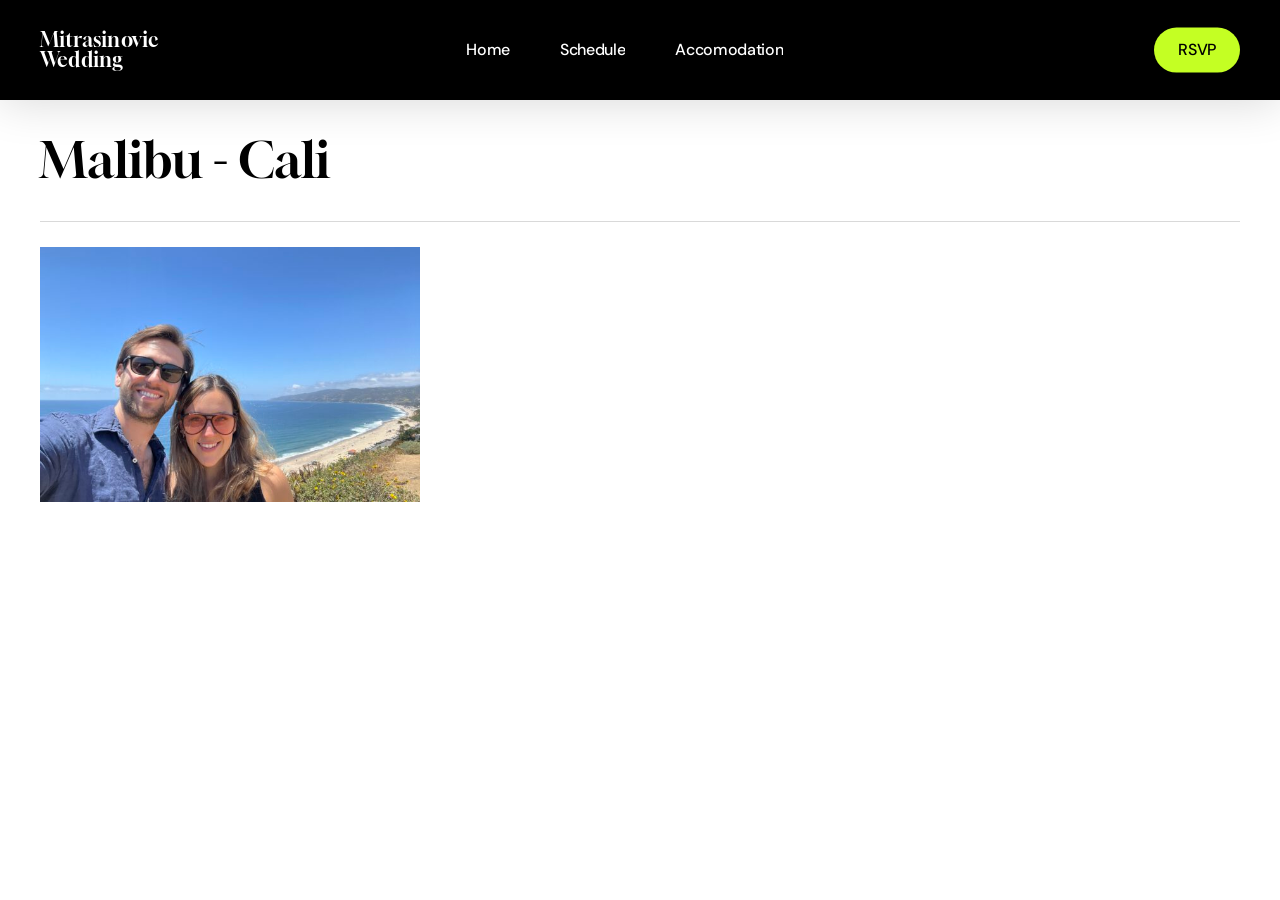
<file: project-type/malibu/index.html>
<!DOCTYPE html>
<html lang="en-US" class="no-js">
<head><meta charset="UTF-8">
	
	<meta name="viewport" content="width=device-width, initial-scale=1, maximum-scale=5"><title>Malibu – Cali – Mitrasinovic Wedding</title>
<meta name="robots" content="max-image-preview:large">
<link rel="dns-prefetch" href="//fonts.googleapis.com">
<link rel="alternate" type="application/rss+xml" title="Mitrasinovic Wedding » Feed" href="/feed/">
<link rel="alternate" type="application/rss+xml" title="Mitrasinovic Wedding » Comments Feed" href="/comments/feed/">
<link rel="alternate" type="application/rss+xml" title="Mitrasinovic Wedding » Malibu - Cali Project Category Feed" href="/project-type/malibu/feed/">
<link rel="preload" href="/wp-content/themes/salient/css/fonts/icomoon.woff?v=1.6" as="font" type="font/woff" crossorigin="anonymous"><style id="wp-img-auto-sizes-contain-inline-css">
img:is([sizes=auto i],[sizes^="auto," i]){contain-intrinsic-size:3000px 1500px}
/*# sourceURL=wp-img-auto-sizes-contain-inline-css */
</style>

<style id="global-styles-inline-css">
:root{--wp--preset--aspect-ratio--square: 1;--wp--preset--aspect-ratio--4-3: 4/3;--wp--preset--aspect-ratio--3-4: 3/4;--wp--preset--aspect-ratio--3-2: 3/2;--wp--preset--aspect-ratio--2-3: 2/3;--wp--preset--aspect-ratio--16-9: 16/9;--wp--preset--aspect-ratio--9-16: 9/16;--wp--preset--color--black: #000000;--wp--preset--color--cyan-bluish-gray: #abb8c3;--wp--preset--color--white: #ffffff;--wp--preset--color--pale-pink: #f78da7;--wp--preset--color--vivid-red: #cf2e2e;--wp--preset--color--luminous-vivid-orange: #ff6900;--wp--preset--color--luminous-vivid-amber: #fcb900;--wp--preset--color--light-green-cyan: #7bdcb5;--wp--preset--color--vivid-green-cyan: #00d084;--wp--preset--color--pale-cyan-blue: #8ed1fc;--wp--preset--color--vivid-cyan-blue: #0693e3;--wp--preset--color--vivid-purple: #9b51e0;--wp--preset--gradient--vivid-cyan-blue-to-vivid-purple: linear-gradient(135deg,rgb(6,147,227) 0%,rgb(155,81,224) 100%);--wp--preset--gradient--light-green-cyan-to-vivid-green-cyan: linear-gradient(135deg,rgb(122,220,180) 0%,rgb(0,208,130) 100%);--wp--preset--gradient--luminous-vivid-amber-to-luminous-vivid-orange: linear-gradient(135deg,rgb(252,185,0) 0%,rgb(255,105,0) 100%);--wp--preset--gradient--luminous-vivid-orange-to-vivid-red: linear-gradient(135deg,rgb(255,105,0) 0%,rgb(207,46,46) 100%);--wp--preset--gradient--very-light-gray-to-cyan-bluish-gray: linear-gradient(135deg,rgb(238,238,238) 0%,rgb(169,184,195) 100%);--wp--preset--gradient--cool-to-warm-spectrum: linear-gradient(135deg,rgb(74,234,220) 0%,rgb(151,120,209) 20%,rgb(207,42,186) 40%,rgb(238,44,130) 60%,rgb(251,105,98) 80%,rgb(254,248,76) 100%);--wp--preset--gradient--blush-light-purple: linear-gradient(135deg,rgb(255,206,236) 0%,rgb(152,150,240) 100%);--wp--preset--gradient--blush-bordeaux: linear-gradient(135deg,rgb(254,205,165) 0%,rgb(254,45,45) 50%,rgb(107,0,62) 100%);--wp--preset--gradient--luminous-dusk: linear-gradient(135deg,rgb(255,203,112) 0%,rgb(199,81,192) 50%,rgb(65,88,208) 100%);--wp--preset--gradient--pale-ocean: linear-gradient(135deg,rgb(255,245,203) 0%,rgb(182,227,212) 50%,rgb(51,167,181) 100%);--wp--preset--gradient--electric-grass: linear-gradient(135deg,rgb(202,248,128) 0%,rgb(113,206,126) 100%);--wp--preset--gradient--midnight: linear-gradient(135deg,rgb(2,3,129) 0%,rgb(40,116,252) 100%);--wp--preset--font-size--small: 13px;--wp--preset--font-size--medium: 20px;--wp--preset--font-size--large: 36px;--wp--preset--font-size--x-large: 42px;--wp--preset--spacing--20: 0.44rem;--wp--preset--spacing--30: 0.67rem;--wp--preset--spacing--40: 1rem;--wp--preset--spacing--50: 1.5rem;--wp--preset--spacing--60: 2.25rem;--wp--preset--spacing--70: 3.38rem;--wp--preset--spacing--80: 5.06rem;--wp--preset--shadow--natural: 6px 6px 9px rgba(0, 0, 0, 0.2);--wp--preset--shadow--deep: 12px 12px 50px rgba(0, 0, 0, 0.4);--wp--preset--shadow--sharp: 6px 6px 0px rgba(0, 0, 0, 0.2);--wp--preset--shadow--outlined: 6px 6px 0px -3px rgb(255, 255, 255), 6px 6px rgb(0, 0, 0);--wp--preset--shadow--crisp: 6px 6px 0px rgb(0, 0, 0);}:root { --wp--style--global--content-size: 1300px;--wp--style--global--wide-size: 1300px; }:where(body) { margin: 0; }.wp-site-blocks > .alignleft { float: left; margin-right: 2em; }.wp-site-blocks > .alignright { float: right; margin-left: 2em; }.wp-site-blocks > .aligncenter { justify-content: center; margin-left: auto; margin-right: auto; }:where(.is-layout-flex){gap: 0.5em;}:where(.is-layout-grid){gap: 0.5em;}.is-layout-flow > .alignleft{float: left;margin-inline-start: 0;margin-inline-end: 2em;}.is-layout-flow > .alignright{float: right;margin-inline-start: 2em;margin-inline-end: 0;}.is-layout-flow > .aligncenter{margin-left: auto !important;margin-right: auto !important;}.is-layout-constrained > .alignleft{float: left;margin-inline-start: 0;margin-inline-end: 2em;}.is-layout-constrained > .alignright{float: right;margin-inline-start: 2em;margin-inline-end: 0;}.is-layout-constrained > .aligncenter{margin-left: auto !important;margin-right: auto !important;}.is-layout-constrained > :where(:not(.alignleft):not(.alignright):not(.alignfull)){max-width: var(--wp--style--global--content-size);margin-left: auto !important;margin-right: auto !important;}.is-layout-constrained > .alignwide{max-width: var(--wp--style--global--wide-size);}body .is-layout-flex{display: flex;}.is-layout-flex{flex-wrap: wrap;align-items: center;}.is-layout-flex > :is(*, div){margin: 0;}body .is-layout-grid{display: grid;}.is-layout-grid > :is(*, div){margin: 0;}body{padding-top: 0px;padding-right: 0px;padding-bottom: 0px;padding-left: 0px;}:root :where(.wp-element-button, .wp-block-button__link){background-color: #32373c;border-width: 0;color: #fff;font-family: inherit;font-size: inherit;font-style: inherit;font-weight: inherit;letter-spacing: inherit;line-height: inherit;padding-top: calc(0.667em + 2px);padding-right: calc(1.333em + 2px);padding-bottom: calc(0.667em + 2px);padding-left: calc(1.333em + 2px);text-decoration: none;text-transform: inherit;}.has-black-color{color: var(--wp--preset--color--black) !important;}.has-cyan-bluish-gray-color{color: var(--wp--preset--color--cyan-bluish-gray) !important;}.has-white-color{color: var(--wp--preset--color--white) !important;}.has-pale-pink-color{color: var(--wp--preset--color--pale-pink) !important;}.has-vivid-red-color{color: var(--wp--preset--color--vivid-red) !important;}.has-luminous-vivid-orange-color{color: var(--wp--preset--color--luminous-vivid-orange) !important;}.has-luminous-vivid-amber-color{color: var(--wp--preset--color--luminous-vivid-amber) !important;}.has-light-green-cyan-color{color: var(--wp--preset--color--light-green-cyan) !important;}.has-vivid-green-cyan-color{color: var(--wp--preset--color--vivid-green-cyan) !important;}.has-pale-cyan-blue-color{color: var(--wp--preset--color--pale-cyan-blue) !important;}.has-vivid-cyan-blue-color{color: var(--wp--preset--color--vivid-cyan-blue) !important;}.has-vivid-purple-color{color: var(--wp--preset--color--vivid-purple) !important;}.has-black-background-color{background-color: var(--wp--preset--color--black) !important;}.has-cyan-bluish-gray-background-color{background-color: var(--wp--preset--color--cyan-bluish-gray) !important;}.has-white-background-color{background-color: var(--wp--preset--color--white) !important;}.has-pale-pink-background-color{background-color: var(--wp--preset--color--pale-pink) !important;}.has-vivid-red-background-color{background-color: var(--wp--preset--color--vivid-red) !important;}.has-luminous-vivid-orange-background-color{background-color: var(--wp--preset--color--luminous-vivid-orange) !important;}.has-luminous-vivid-amber-background-color{background-color: var(--wp--preset--color--luminous-vivid-amber) !important;}.has-light-green-cyan-background-color{background-color: var(--wp--preset--color--light-green-cyan) !important;}.has-vivid-green-cyan-background-color{background-color: var(--wp--preset--color--vivid-green-cyan) !important;}.has-pale-cyan-blue-background-color{background-color: var(--wp--preset--color--pale-cyan-blue) !important;}.has-vivid-cyan-blue-background-color{background-color: var(--wp--preset--color--vivid-cyan-blue) !important;}.has-vivid-purple-background-color{background-color: var(--wp--preset--color--vivid-purple) !important;}.has-black-border-color{border-color: var(--wp--preset--color--black) !important;}.has-cyan-bluish-gray-border-color{border-color: var(--wp--preset--color--cyan-bluish-gray) !important;}.has-white-border-color{border-color: var(--wp--preset--color--white) !important;}.has-pale-pink-border-color{border-color: var(--wp--preset--color--pale-pink) !important;}.has-vivid-red-border-color{border-color: var(--wp--preset--color--vivid-red) !important;}.has-luminous-vivid-orange-border-color{border-color: var(--wp--preset--color--luminous-vivid-orange) !important;}.has-luminous-vivid-amber-border-color{border-color: var(--wp--preset--color--luminous-vivid-amber) !important;}.has-light-green-cyan-border-color{border-color: var(--wp--preset--color--light-green-cyan) !important;}.has-vivid-green-cyan-border-color{border-color: var(--wp--preset--color--vivid-green-cyan) !important;}.has-pale-cyan-blue-border-color{border-color: var(--wp--preset--color--pale-cyan-blue) !important;}.has-vivid-cyan-blue-border-color{border-color: var(--wp--preset--color--vivid-cyan-blue) !important;}.has-vivid-purple-border-color{border-color: var(--wp--preset--color--vivid-purple) !important;}.has-vivid-cyan-blue-to-vivid-purple-gradient-background{background: var(--wp--preset--gradient--vivid-cyan-blue-to-vivid-purple) !important;}.has-light-green-cyan-to-vivid-green-cyan-gradient-background{background: var(--wp--preset--gradient--light-green-cyan-to-vivid-green-cyan) !important;}.has-luminous-vivid-amber-to-luminous-vivid-orange-gradient-background{background: var(--wp--preset--gradient--luminous-vivid-amber-to-luminous-vivid-orange) !important;}.has-luminous-vivid-orange-to-vivid-red-gradient-background{background: var(--wp--preset--gradient--luminous-vivid-orange-to-vivid-red) !important;}.has-very-light-gray-to-cyan-bluish-gray-gradient-background{background: var(--wp--preset--gradient--very-light-gray-to-cyan-bluish-gray) !important;}.has-cool-to-warm-spectrum-gradient-background{background: var(--wp--preset--gradient--cool-to-warm-spectrum) !important;}.has-blush-light-purple-gradient-background{background: var(--wp--preset--gradient--blush-light-purple) !important;}.has-blush-bordeaux-gradient-background{background: var(--wp--preset--gradient--blush-bordeaux) !important;}.has-luminous-dusk-gradient-background{background: var(--wp--preset--gradient--luminous-dusk) !important;}.has-pale-ocean-gradient-background{background: var(--wp--preset--gradient--pale-ocean) !important;}.has-electric-grass-gradient-background{background: var(--wp--preset--gradient--electric-grass) !important;}.has-midnight-gradient-background{background: var(--wp--preset--gradient--midnight) !important;}.has-small-font-size{font-size: var(--wp--preset--font-size--small) !important;}.has-medium-font-size{font-size: var(--wp--preset--font-size--medium) !important;}.has-large-font-size{font-size: var(--wp--preset--font-size--large) !important;}.has-x-large-font-size{font-size: var(--wp--preset--font-size--x-large) !important;}
/*# sourceURL=global-styles-inline-css */
</style>

<link rel="stylesheet" id="nectar-portfolio-css" href="/wp-content/plugins/salient-portfolio/css/portfolio.css?ver=1.8.2" media="all">
<link rel="stylesheet" id="salient-social-css" href="/wp-content/plugins/salient-social/css/style.css?ver=1.2.5" media="all">
<style id="salient-social-inline-css">

  .sharing-default-minimal .nectar-love.loved,
  body .nectar-social[data-color-override="override"].fixed > a:before, 
  body .nectar-social[data-color-override="override"].fixed .nectar-social-inner a,
  .sharing-default-minimal .nectar-social[data-color-override="override"] .nectar-social-inner a:hover,
  .nectar-social.vertical[data-color-override="override"] .nectar-social-inner a:hover {
    background-color: #111111;
  }
  .nectar-social.hover .nectar-love.loved,
  .nectar-social.hover > .nectar-love-button a:hover,
  .nectar-social[data-color-override="override"].hover > div a:hover,
  #single-below-header .nectar-social[data-color-override="override"].hover > div a:hover,
  .nectar-social[data-color-override="override"].hover .share-btn:hover,
  .sharing-default-minimal .nectar-social[data-color-override="override"] .nectar-social-inner a {
    border-color: #111111;
  }
  #single-below-header .nectar-social.hover .nectar-love.loved i,
  #single-below-header .nectar-social.hover[data-color-override="override"] a:hover,
  #single-below-header .nectar-social.hover[data-color-override="override"] a:hover i,
  #single-below-header .nectar-social.hover .nectar-love-button a:hover i,
  .nectar-love:hover i,
  .hover .nectar-love:hover .total_loves,
  .nectar-love.loved i,
  .nectar-social.hover .nectar-love.loved .total_loves,
  .nectar-social.hover .share-btn:hover, 
  .nectar-social[data-color-override="override"].hover .nectar-social-inner a:hover,
  .nectar-social[data-color-override="override"].hover > div:hover span,
  .sharing-default-minimal .nectar-social[data-color-override="override"] .nectar-social-inner a:not(:hover) i,
  .sharing-default-minimal .nectar-social[data-color-override="override"] .nectar-social-inner a:not(:hover) {
    color: #111111;
  }
/*# sourceURL=salient-social-inline-css */
</style>
<link rel="stylesheet" id="salient-grid-system-css" href="/wp-content/themes/salient/css/build/grid-system.css?ver=17.3.0" media="all">
<link rel="stylesheet" id="main-styles-css" href="/wp-content/themes/salient/css/build/style.css?ver=17.3.0" media="all">
<style id="main-styles-inline-css">
body[data-ajax-transitions="true"] #ajax-loading-screen[data-effect="standard"],body[data-ajax-transitions="true"] #ajax-loading-screen[data-effect="standard"] .loading-icon{transition:opacity 0.4s ease;}body[data-ajax-transitions="true"] #ajax-loading-screen[data-effect="standard"].loaded,body[data-ajax-transitions="true"] #ajax-loading-screen[data-effect="standard"].loaded .loading-icon{opacity:0;}@media only screen and (max-width:999px){#ajax-content-wrap .top-level .nectar-post-grid[data-animation*="fade"] .nectar-post-grid-item,#ajax-content-wrap .top-level .nectar-post-grid[data-animation="zoom-out-reveal"] .nectar-post-grid-item *:not(.content):not(.bg-overlay),#ajax-content-wrap .top-level .nectar-post-grid[data-animation="zoom-out-reveal"] .nectar-post-grid-item *:before{transform:none;opacity:1;clip-path:none;}#ajax-content-wrap .top-level .nectar-post-grid[data-animation="zoom-out-reveal"] .nectar-post-grid-item .nectar-el-parallax-scroll .nectar-post-grid-item-bg-wrap-inner{transform:scale(1.275);}}.wpb_row.vc_row.top-level .nectar-video-bg{opacity:1;height:100%;width:100%;object-fit:cover;object-position:center center;}body.using-mobile-browser .wpb_row.vc_row.top-level .nectar-video-wrap{left:0;}body.using-mobile-browser .wpb_row.vc_row.top-level.full-width-section .nectar-video-wrap:not(.column-video){left:50%;}body.using-mobile-browser #nectar_fullscreen_rows[data-mobile-disable="off"] .wpb_row.vc_row.top-level.full-width-section .nectar-video-wrap:not(.column-video){left:0;}.wpb_row.vc_row.top-level .nectar-video-wrap{opacity:1;width:100%;}body .wpb_row.parallax_section.top-level > .nectar-video-wrap video:not(.translate){opacity:1;}.top-level .portfolio-items[data-loading=lazy-load] .col .inner-wrap.animated .top-level-image{opacity:1;}.wpb_row.vc_row.top-level .column-image-bg-wrap[data-n-parallax-bg="true"] .column-image-bg,.wpb_row.vc_row.top-level + .wpb_row .column-image-bg-wrap[data-n-parallax-bg="true"] .column-image-bg,#portfolio-extra > .wpb_row.vc_row.parallax_section:first-child .row-bg{transform:none!important;height:100%!important;opacity:1;}#portfolio-extra > .wpb_row.vc_row.parallax_section .row-bg{background-attachment:scroll;}.scroll-down-wrap.hidden{transform:none;opacity:1;}#ajax-loading-screen[data-disable-mobile="0"]{display:none!important;}body[data-slide-out-widget-area-style="slide-out-from-right"].material .slide_out_area_close.hide_until_rendered{opacity:0;}.portfolio-items[data-col-num="elastic"]:not(.fullwidth-constrained){margin-left:-50vw;margin-left:calc(-50vw + var(--scroll-bar-w)/2)!important;left:50%!important;width:100vw;width:calc(100vw - var(--scroll-bar-w))!important;}@media only screen and (max-width:999px){.portfolio-items .col .inner-wrap[data-animation="fade_in"],.portfolio-items:not(.carousel) .col .inner-wrap.animated{transform:none;opacity:1;}}@media only screen and (min-width:470px) and (max-width:690px){body .portfolio-items .col.elastic-portfolio-item.tall,body .portfolio-items .col.elastic-portfolio-item.regular,body .portfolio-items .col.elastic-portfolio-item:not([class*="wide"]){width:50%;}}@media only screen and (min-width:691px){body .portfolio-items{display:flex;flex-wrap:wrap;}body .portfolio-items .col.elastic-portfolio-item.tall,body .portfolio-items .col.elastic-portfolio-item.regular,body .portfolio-items .col.elastic-portfolio-item:not([class*="wide"]){width:50%;}}@media only screen and (min-width:1000px){body .portfolio-items .col.elastic-portfolio-item.tall,body .portfolio-items .col.elastic-portfolio-item.regular{width:33.3%;}}
/*# sourceURL=main-styles-inline-css */
</style>
<link rel="stylesheet" id="nectar-header-layout-centered-menu-css" href="/wp-content/themes/salient/css/build/header/header-layout-centered-menu.css?ver=17.3.0" media="all">
<link rel="stylesheet" id="nectar-header-perma-transparent-css" href="/wp-content/themes/salient/css/build/header/header-perma-transparent.css?ver=17.3.0" media="all">
<link rel="stylesheet" id="nectar-element-post-grid-css" href="/wp-content/themes/salient/css/build/elements/element-post-grid.css?ver=17.3.0" media="all">
<link rel="stylesheet" id="nectar_default_font_open_sans-css" href="https://fonts.googleapis.com/css?family=Open+Sans%3A300%2C400%2C600%2C700&amp;subset=latin%2Clatin-ext&amp;display=swap" media="all">
<link rel="stylesheet" id="nectar-blog-auto-masonry-meta-overlaid-spaced-css" href="/wp-content/themes/salient/css/build/blog/auto-masonry-meta-overlaid-spaced.css?ver=17.3.0" media="all">
<link rel="stylesheet" id="responsive-css" href="/wp-content/themes/salient/css/build/responsive.css?ver=17.3.0" media="all">
<link rel="stylesheet" id="skin-material-css" href="/wp-content/themes/salient/css/build/skin-material.css?ver=17.3.0" media="all">
<link rel="stylesheet" id="salient-wp-menu-dynamic-css" href="/wp-content/uploads/salient/menu-dynamic.css?ver=62968" media="all">
<link rel="stylesheet" id="dynamic-css-css" href="/wp-content/themes/salient/css/salient-dynamic-styles.css?ver=40045" media="all">
<style id="dynamic-css-inline-css">
#header-space{background-color:#ffffff}@media only screen and (min-width:1000px){body #ajax-content-wrap.no-scroll{min-height:calc(100vh - 80px);height:calc(100vh - 80px)!important;}}@media only screen and (min-width:1000px){#page-header-wrap.fullscreen-header,#page-header-wrap.fullscreen-header #page-header-bg,html:not(.nectar-box-roll-loaded) .nectar-box-roll > #page-header-bg.fullscreen-header,.nectar_fullscreen_zoom_recent_projects,#nectar_fullscreen_rows:not(.afterLoaded) > div{height:calc(100vh - 79px);}.wpb_row.vc_row-o-full-height.top-level,.wpb_row.vc_row-o-full-height.top-level > .col.span_12{min-height:calc(100vh - 79px);}html:not(.nectar-box-roll-loaded) .nectar-box-roll > #page-header-bg.fullscreen-header{top:80px;}.nectar-slider-wrap[data-fullscreen="true"]:not(.loaded),.nectar-slider-wrap[data-fullscreen="true"]:not(.loaded) .swiper-container{height:calc(100vh - 78px)!important;}.admin-bar .nectar-slider-wrap[data-fullscreen="true"]:not(.loaded),.admin-bar .nectar-slider-wrap[data-fullscreen="true"]:not(.loaded) .swiper-container{height:calc(100vh - 78px - 32px)!important;}}.admin-bar[class*="page-template-template-no-header"] .wpb_row.vc_row-o-full-height.top-level,.admin-bar[class*="page-template-template-no-header"] .wpb_row.vc_row-o-full-height.top-level > .col.span_12{min-height:calc(100vh - 32px);}body[class*="page-template-template-no-header"] .wpb_row.vc_row-o-full-height.top-level,body[class*="page-template-template-no-header"] .wpb_row.vc_row-o-full-height.top-level > .col.span_12{min-height:100vh;}@media only screen and (max-width:999px){.using-mobile-browser #nectar_fullscreen_rows:not(.afterLoaded):not([data-mobile-disable="on"]) > div{height:calc(100vh - 100px);}.using-mobile-browser .wpb_row.vc_row-o-full-height.top-level,.using-mobile-browser .wpb_row.vc_row-o-full-height.top-level > .col.span_12,[data-permanent-transparent="1"].using-mobile-browser .wpb_row.vc_row-o-full-height.top-level,[data-permanent-transparent="1"].using-mobile-browser .wpb_row.vc_row-o-full-height.top-level > .col.span_12{min-height:calc(100vh - 100px);}html:not(.nectar-box-roll-loaded) .nectar-box-roll > #page-header-bg.fullscreen-header,.nectar_fullscreen_zoom_recent_projects,.nectar-slider-wrap[data-fullscreen="true"]:not(.loaded),.nectar-slider-wrap[data-fullscreen="true"]:not(.loaded) .swiper-container,#nectar_fullscreen_rows:not(.afterLoaded):not([data-mobile-disable="on"]) > div{height:calc(100vh - 47px);}.wpb_row.vc_row-o-full-height.top-level,.wpb_row.vc_row-o-full-height.top-level > .col.span_12{min-height:calc(100vh - 47px);}body[data-transparent-header="false"] #ajax-content-wrap.no-scroll{min-height:calc(100vh - 47px);height:calc(100vh - 47px);}}.screen-reader-text,.nectar-skip-to-content:not(:focus){border:0;clip:rect(1px,1px,1px,1px);clip-path:inset(50%);height:1px;margin:-1px;overflow:hidden;padding:0;position:absolute!important;width:1px;word-wrap:normal!important;}.row .col img:not([srcset]){width:auto;}.row .col img.img-with-animation.nectar-lazy:not([srcset]){width:100%;}
.nectar-global-section.nectar_hook_global_section_footer {
    display: none;
}
/*# sourceURL=dynamic-css-inline-css */
</style>
<link rel="stylesheet" id="redux-google-fonts-salient_redux-css" href="http://fonts.googleapis.com/css?family=Gloock:400%7CDM+Sans:400,600%7CSource+Serif+Pro:400&amp;display=swap&amp;ver=7.0" media="all">
<script></script><link rel="https://api.w.org/" href="/wp-json/"><link rel="EditURI" type="application/rsd+xml" title="RSD" href="/xmlrpc.php?rsd">
<meta name="generator" content="WordPress 7.0">
<script type="text/javascript"> var root = document.getElementsByTagName( "html" )[0]; root.setAttribute( "class", "js" ); </script><meta name="generator" content="Powered by WPBakery Page Builder - drag and drop page builder for WordPress.">
<noscript><style> .wpb_animate_when_almost_visible { opacity: 1; }</style></noscript><link rel="stylesheet" id="js_composer_front-css" href="/wp-content/themes/salient/css/build/plugins/js_composer.css?ver=17.3.0" media="all">
<link data-pagespeed-no-defer data-nowprocket data-wpacu-skip data-no-optimize data-noptimize rel="stylesheet" id="main-styles-non-critical-css" href="/wp-content/themes/salient/css/build/style-non-critical.css?ver=17.3.0" media="all">
<link data-pagespeed-no-defer data-nowprocket data-wpacu-skip data-no-optimize data-noptimize rel="stylesheet" id="fancyBox-css" href="/wp-content/themes/salient/css/build/plugins/jquery.fancybox.css?ver=3.3.1" media="all">
<link rel="stylesheet" id="nectar-smooth-scroll-css" href="/wp-content/themes/salient/css/build/plugins/lenis.css?ver=17.3.0" media="all">
<link data-pagespeed-no-defer data-nowprocket data-wpacu-skip data-no-optimize data-noptimize rel="stylesheet" id="nectar-ocm-core-css" href="/wp-content/themes/salient/css/build/off-canvas/core.css?ver=17.3.0" media="all">
<link data-pagespeed-no-defer data-nowprocket data-wpacu-skip data-no-optimize data-noptimize rel="stylesheet" id="nectar-ocm-slide-out-right-hover-css" href="/wp-content/themes/salient/css/build/off-canvas/slide-out-right-hover.css?ver=17.3.0" media="all">

</head><body class="archive tax-project-type term-malibu term-5 wp-theme-salient material wpb-js-composer js-comp-ver-8.4.1 vc_responsive" data-footer-reveal="false" data-footer-reveal-shadow="none" data-header-format="centered-menu" data-body-border="off" data-boxed-style="" data-header-breakpoint="1000" data-dropdown-style="minimal" data-cae="easeOutCubic" data-cad="1300" data-megamenu-width="contained" data-aie="none" data-ls="fancybox" data-apte="standard" data-hhun="1" data-fancy-form-rcs="default" data-form-style="default" data-form-submit="regular" data-is="minimal" data-button-style="rounded_shadow" data-user-account-button="false" data-flex-cols="true" data-col-gap="default" data-header-inherit-rc="false" data-header-search="false" data-animated-anchors="true" data-ajax-transitions="false" data-full-width-header="false" data-slide-out-widget-area="true" data-slide-out-widget-area-style="slide-out-from-right-hover" data-user-set-ocm="off" data-loading-animation="none" data-bg-header="false" data-responsive="1" data-ext-responsive="true" data-ext-padding="40" data-header-resize="0" data-header-color="custom" data-cart="false" data-remove-m-parallax="" data-remove-m-video-bgs="" data-m-animate="1" data-force-header-trans-color="light" data-smooth-scrolling="0" data-permanent-transparent="false">
	
	<script type="text/javascript">
	 (function(window, document) {

		document.documentElement.classList.remove("no-js");

		if(navigator.userAgent.match(/(Android|iPod|iPhone|iPad|BlackBerry|IEMobile|Opera Mini)/)) {
			document.body.className += " using-mobile-browser mobile ";
		}
		if(navigator.userAgent.match(/Mac/) && navigator.maxTouchPoints && navigator.maxTouchPoints > 2) {
			document.body.className += " using-ios-device ";
		}

		if( !("ontouchstart" in window) ) {

			var body = document.querySelector("body");
			var winW = window.innerWidth;
			var bodyW = body.clientWidth;

			if (winW > bodyW + 4) {
				body.setAttribute("style", "--scroll-bar-w: " + (winW - bodyW - 4) + "px");
			} else {
				body.setAttribute("style", "--scroll-bar-w: 0px");
			}
		}

	 })(window, document);
   </script><a href="#ajax-content-wrap" class="nectar-skip-to-content">Skip to main content</a><div class="ocm-effect-wrap"><div class="ocm-effect-wrap-inner">	
	<div id="header-space" data-header-mobile-fixed="1"></div> 
	
		<div id="header-outer" data-has-menu="true" data-has-buttons="no" data-header-button_style="hover_scale" data-using-pr-menu="true" data-mobile-fixed="1" data-ptnm="false" data-lhe="text_reveal" data-user-set-bg="#000000" data-format="centered-menu" data-permanent-transparent="false" data-megamenu-rt="0" data-remove-fixed="0" data-header-resize="0" data-cart="false" data-transparency-option="" data-box-shadow="large" data-shrink-num="6" data-using-secondary="0" data-using-logo="0" data-logo-height="20" data-m-logo-height="24" data-padding="30" data-full-width="false" data-condense="false">
		
<div id="search-outer" class="nectar">
	<div id="search">
		<div class="container">
			 <div id="search-box">
				 <div class="inner-wrap">
					 <div class="col span_12">
						  <form role="search" action="/" method="GET">
														 <input type="text" name="s" id="s" value="" aria-label="Search" placeholder="Type what you're looking for">
							 
						<span>Hit enter to search or ESC to close</span>
						<input type="hidden" name="post_type" value="post">						</form>
					</div><!--/span_12-->
				</div><!--/inner-wrap-->
			 </div><!--/search-box-->
			 <div id="close"><a href="#" role="button"><span class="screen-reader-text">Close Search</span>
				<span class="close-wrap"> <span class="close-line close-line1" role="presentation"></span> <span class="close-line close-line2" role="presentation"></span> </span>				 </a></div>
		 </div><!--/container-->
	</div><!--/search-->
</div><!--/search-outer-->

<header id="top" role="banner">
	<div class="container">
		<div class="row">
			<div class="col span_3">
				<ul class="left-aligned-ocm" data-user-set="off"><li class="slide-out-widget-area-toggle" data-icon-animation="simple-transform" data-custom-color="false"><div> <a href="#slide-out-widget-area" aria-label="Navigation Menu" aria-expanded="false" role="button" class="closed"> <span class="screen-reader-text">Menu</span><span aria-hidden="true"> <i class="lines-button x2" data-variant="even_lines"> <i class="lines"></i> </i> </span> </a> </div></li></ul>				<a id="logo" href="/" data-supplied-ml-starting-dark="false" data-supplied-ml-starting="false" data-supplied-ml="false" class="no-image">
					Mitrasinovic Wedding				</a>
							</div><!--/span_3-->

			<div class="col span_9 col_last">
									<div class="nectar-mobile-only mobile-header"><div class="inner"></div></div>
													<div class="slide-out-widget-area-toggle mobile-icon slide-out-from-right-hover" data-custom-color="false" data-icon-animation="simple-transform">
						<div> <a href="#slide-out-widget-area" role="button" aria-label="Navigation Menu" aria-expanded="false" class="closed">
							<span class="screen-reader-text">Menu</span><span aria-hidden="true"> <i class="lines-button x2" data-variant="even_lines"> <i class="lines"></i> </i> </span>						</a></div>
					</div>
				
									<nav aria-label="Main Menu">
													<ul class="sf-menu">
								<li id="menu-item-398" class="menu-item menu-item-type-custom menu-item-object-custom nectar-regular-menu-item menu-item-398"><a href="#home"><span class="menu-title-text"><span class="nectar-text-reveal-button"><span class="nectar-text-reveal-button__text" data-text="Home">Home</span></span></span></a></li>
<li id="menu-item-35" class="menu-item menu-item-type-custom menu-item-object-custom nectar-regular-menu-item menu-item-35"><a href="#schedule"><span class="menu-title-text"><span class="nectar-text-reveal-button"><span class="nectar-text-reveal-button__text" data-text="Schedule">Schedule</span></span></span></a></li>
<li id="menu-item-441" class="menu-item menu-item-type-custom menu-item-object-custom nectar-regular-menu-item menu-item-441"><a href="#accomodation"><span class="menu-title-text"><span class="nectar-text-reveal-button"><span class="nectar-text-reveal-button__text" data-text="Accomodation">Accomodation</span></span></span></a></li>
							</ul>
													<ul class="buttons sf-menu" data-user-set-ocm="off">

								<li id="menu-item-34" class="menu-item menu-item-type-custom menu-item-object-custom menu-item-btn-style-button_extra-color-1 menu-item-hover-text-reveal nectar-regular-menu-item menu-item-34"><a href="https://docs.google.com/forms/d/e/1FAIpQLSfym9zfWytXOLHHJzuoUzGKUO0U1SuTrFPgszc36b2R6feGog/viewform?usp=header"><span class="menu-title-text"><span class="nectar-text-reveal-button"><span class="nectar-text-reveal-button__text" data-text="RSVP">RSVP</span></span></span></a></li>

							</ul>
						
					</nav>

					<div class="logo-spacing" data-using-image="false">Mitrasinovic Wedding</div>
				</div><!--/span_9-->

				
			</div><!--/row-->
					</div><!--/container-->
	</header>		
	</div>
		<div id="ajax-content-wrap">


 <div class="row page-header-no-bg">
		<div class="container">	
			<div class="col span_12 section-title">
				
				<h1>
				Malibu - Cali				</h1>

			</div>
		</div>
	</div>



<div class="container-wrap">
	
	<div class="container main-content" data-col-num="cols-cols-3">

		<div class="portfolio-wrap 
				">
			
		<span class="portfolio-loading"></span>
		
		<div id="portfolio" class="row portfolio-items no-masonry " data-categories-to-show="" data-starting-filter="" data-gutter="default" data-masonry-type="default" data-ps="8" data-col-num="cols-3">
							
				<div class="col span_4  element" data-project-cat="malibu " data-default-color="true" data-title-color="" data-subtitle-color="">
					
					<div class="inner-wrap animated" data-animation="fade_in_from_bottom">

														
							<div class="work-item style-2" data-custom-content="off">
								
								<img width="600" height="403" src="/wp-content/uploads/2025/02/IMG_7573-600x403.jpeg" class="attachment-portfolio-thumb size-portfolio-thumb wp-post-image" alt="" title="" decoding="async" fetchpriority="high">				
								<div class="work-info-bg"></div>
								<div class="work-info">
									
								
								
																		
									<a href="/portfolio/394/"></a>
								
																			
		
									<div class="vert-center">
																					<h3></h3> 
											<svg class="next-arrow" xmlns="http://www.w3.org/2000/svg" xmlns:xlink="http://www.w3.org/1999/xlink" viewbox="0 0 39 12"><line class="top" x1="23" y1="-0.5" x2="29.5" y2="6.5" stroke="#ffffff;"></line><line class="bottom" x1="23" y1="12.5" x2="29.5" y2="5.5" stroke="#ffffff;"></line></svg><span class="line"></span>
																			</div><!--/vert-center-->
									
								</div>
								
							</div><!--work-item-->
							
												
						
						
				</div><!--/inner-->

				</div><!--/col-->
				
						
		</div><!--/portfolio-->
	
		
				
		</div><!--/container-->
			</div><!--/container-wrap-->

</div>

<style>
        body .container-wrap .wpb_row[data-column-margin="none"]:not(.full-width-section):not(.full-width-content),
        html body .wpb_row[data-column-margin="none"]:not(.full-width-section):not(.full-width-content) {
          margin-bottom: 0;
        }

        body .container-wrap .vc_row-fluid[data-column-margin="none"] > .span_12,
        html body .vc_row-fluid[data-column-margin="none"] > .span_12,
        body .container-wrap .vc_row-fluid[data-column-margin="none"] .full-page-inner > .container > .span_12,
        body .container-wrap .vc_row-fluid[data-column-margin="none"] .full-page-inner > .span_12 {
          margin-left: 0;
          margin-right: 0;
        }

        body .container-wrap .vc_row-fluid[data-column-margin="none"] .wpb_column:not(.child_column),
        body .container-wrap .inner_row[data-column-margin="none"] .child_column,
        html body .vc_row-fluid[data-column-margin="none"] .wpb_column:not(.child_column),
        html body .inner_row[data-column-margin="none"] .child_column {
          padding-left: 0;
          padding-right: 0;
        }#ajax-content-wrap .vc_row.left_padding_40px .row_col_wrap_12,
            .nectar-global-section .vc_row.left_padding_40px .row_col_wrap_12 {
            padding-left: 40px;
          } #ajax-content-wrap .vc_row.right_padding_40px .row_col_wrap_12,
            .nectar-global-section .vc_row.right_padding_40px .row_col_wrap_12 {
            padding-right: 40px;
          } .wpb_column.el_spacing_0px > .vc_column-inner > .wpb_wrapper > div:not(:last-child),
         .wpb_column.el_spacing_0px > .n-sticky > .vc_column-inner > .wpb_wrapper > div:not(:last-child) {
          margin-bottom: 0px;
        }
        .nectar-split-heading .heading-line{
          display:block;
          overflow:hidden;
          position:relative
        }
        .nectar-split-heading .heading-line >div{
          display:block;
          transform:translateY(200%);
          -webkit-transform:translateY(200%)
        }

        .nectar-split-heading h1{
          margin-bottom:0
        }.nectar-split-heading[data-has-fit-text="true"]:not(.fitty-fit) {
              opacity: 0!important;
            }.nectar-split-heading[data-has-fit-text="true"] {
            white-space: nowrap;
            display: inline-block;
          }
          a:has(.nectar-split-heading[data-has-fit-text="true"])  {
            display: block;
          }
          .nectar-split-heading[data-has-fit-text="true"] * {
            font-size: inherit;
          }
          .nectar-split-heading[data-has-fit-text="true"][data-text-effect] * {
            line-height: 1;
          }.centered-text .nectar-split-heading[data-animation-type="line-reveal-by-space"] h1,
          .centered-text .nectar-split-heading[data-animation-type="line-reveal-by-space"] h2,
          .centered-text .nectar-split-heading[data-animation-type="line-reveal-by-space"] h3,
          .centered-text .nectar-split-heading[data-animation-type="line-reveal-by-space"] h4 {
            margin: 0 auto;
          }
          .nectar-split-heading[data-animation-type="line-reveal-by-space"]:not(.markup-generated) {
            opacity: 0;
          }
          .nectar-split-heading[data-animation-type="line-reveal-by-space"]:not(.markup-generated).animated-in {
              opacity: 1;
          }
          @media only screen and (max-width: 999px) {
            .nectar-split-heading[data-m-rm-animation="true"] {
              opacity: 1!important;
            }
          }

          .nectar-split-heading[data-animation-type="line-reveal-by-space"] > * > span  {
            position: relative;
            display: inline-block;
            overflow: hidden;
          }

          .nectar-split-heading[data-animation-type="line-reveal-by-space"] span {
             vertical-align: bottom;
          }

          .nectar-split-heading[data-animation-type="line-reveal-by-space"] span {
            line-height: 1.2;
          }

          @media only screen and (min-width: 1000px) {
            .nectar-split-heading[data-animation-type="line-reveal-by-space"]:not(.markup-generated) > * {
              line-height: 1.2;
            }
          }
          @media only screen and (max-width: 999px) {
            .nectar-split-heading[data-animation-type="line-reveal-by-space"]:not([data-m-rm-animation="true"]):not(.markup-generated) > * {
              line-height: 1.2;
            }
          }

          .nectar-split-heading[data-animation-type="line-reveal-by-space"][data-stagger="true"]:not([data-text-effect*="letter-reveal"]) span .inner {
            transition: transform 1.2s cubic-bezier(0.25, 1, 0.5, 1), opacity 1.2s cubic-bezier(0.25, 1, 0.5, 1);
          }
          .nectar-split-heading[data-animation-type="line-reveal-by-space"] span .inner {
            position: relative;
            display: inline-block;
            -webkit-transform: translateY(1.3em);
            transform: translateY(1.3em);
          }
          .nectar-split-heading[data-animation-type="line-reveal-by-space"] span .inner.animated {
            -webkit-transform: none;
            transform: none;
            opacity: 1;
          }
            .nectar-split-heading[data-animation-type="line-reveal-by-space"][data-text-effect="letter-reveal-bottom"] > * > span {
              padding: 0 0.05em;
              margin: 0 -0.05em;
            }.nectar-split-heading[data-animation-type="line-reveal-by-space"][data-align="left"] {
            display: flex;
            justify-content: flex-start;
          }
          .nectar-split-heading[data-animation-type="line-reveal-by-space"][data-align="center"] {
            display: flex;
            justify-content: center;
          }
          .nectar-split-heading[data-animation-type="line-reveal-by-space"][data-align="right"] {
            display: flex;
            justify-content: flex-end;
          }
          @media only screen and (max-width: 999px) {
            .nectar-split-heading[data-animation-type="line-reveal-by-space"][data-m-align="left"] {
              display: flex;
              justify-content: flex-start;
            }
            .nectar-split-heading[data-animation-type="line-reveal-by-space"][data-m-align="center"] {
              display: flex;
              justify-content: center;
            }
            .nectar-split-heading[data-animation-type="line-reveal-by-space"][data-m-align="right"] {
              display: flex;
              justify-content: flex-end;
            }
          }@media only screen and (max-width: 999px) { #ajax-content-wrap .vc_row.right_padding_tablet_6pct .row_col_wrap_12 {
              padding-right: 6%!important;
            } }@media only screen and (max-width: 999px) { #ajax-content-wrap .vc_row.left_padding_tablet_6pct .row_col_wrap_12 {
              padding-left: 6%!important;
            } }@media only screen and (max-width: 999px) { .vc_row.bottom_padding_tablet_6pct {
              padding-bottom: 6%!important;
            } }</style><div class="nectar-global-section nectar_hook_global_section_footer" role="contentinfo"><div class="container normal-container row"> 
		<div id="fws_6a3fcfc726d8d" data-column-margin="none" data-midnight="light" data-top-percent="4%" class="wpb_row vc_row-fluid vc_row full-width-content vc_row-o-equal-height vc_row-flex vc_row-o-content-top  right_padding_40px left_padding_40px nectar-overflow-hidden bottom_padding_tablet_6pct right_padding_tablet_6pct left_padding_tablet_6pct" style="padding-top: calc(100vw * 0.04); padding-bottom: 40px;"><div class="row-bg-wrap" data-bg-animation="none" data-bg-animation-delay="" data-bg-overlay="false"><div class="inner-wrap row-bg-layer"><div class="row-bg viewport-desktop using-bg-color" style="background-color: #000000;"></div></div></div><div class="row_col_wrap_12 col span_12 light left">
	<div class="vc_col-sm-12 wpb_column column_container vc_column_container col no-extra-padding el_spacing_0px inherit_tablet inherit_phone " data-padding-pos="all" data-has-bg-color="false" data-bg-color="" data-bg-opacity="1" data-animation="" data-delay="0">
		<div class="vc_column-inner">
			<div class="wpb_wrapper">
				<div id="fws_6a3fcfc72828a" data-midnight="" data-column-margin="default" class="wpb_row vc_row-fluid vc_row inner_row" style=""><div class="row-bg-wrap"> <div class="row-bg"></div> </div><div class="row_col_wrap_12_inner col span_12  left">
	<div class="vc_col-sm-12 wpb_column column_container vc_column_container col child_column no-extra-padding inherit_tablet inherit_phone " data-padding-pos="all" data-has-bg-color="false" data-bg-color="" data-bg-opacity="1" data-animation="" data-delay="0">
		<div class="vc_column-inner">
		<div class="wpb_wrapper">
			<div class="nectar-split-heading " data-align="default" data-m-align="inherit" data-text-effect="letter-reveal-bottom" data-animation-type="line-reveal-by-space" data-animation-delay="0" data-animation-offset="96%" data-m-rm-animation="" data-stagger="true" data-custom-font-size="false" data-has-fit-text="true"><h1>© — <span class="nectar-current-year">2026</span></h1></div>
		</div> 
	</div>
	</div> 
</div></div>
			</div> 
		</div>
	</div> 
</div></div>
 </div></div>
<div id="footer-outer" data-midnight="light" data-cols="1" data-custom-color="false" data-disable-copyright="true" data-matching-section-color="true" data-copyright-line="false" data-using-bg-img="false" data-bg-img-overlay="0.8" data-full-width="false" data-using-widget-area="false" data-link-hover="default">
	
		
</div><!--/footer-outer-->


	<div id="slide-out-widget-area-bg" class="slide-out-from-right-hover dark">
				</div>

		<div id="slide-out-widget-area" role="dialog" aria-modal="true" aria-label="Off Canvas Menu" class="slide-out-from-right-hover" data-dropdown-func="separate-dropdown-parent-link" data-back-txt="Back">

			<div class="inner-wrap">
			<div class="inner" data-prepend-menu-mobile="false">

				<a class="slide_out_area_close" href="#"><span class="screen-reader-text">Close Menu</span>
					<span class="close-wrap"> <span class="close-line close-line1" role="presentation"></span> <span class="close-line close-line2" role="presentation"></span> </span>				</a>


									<div class="off-canvas-menu-container mobile-only" role="navigation">

						
						<ul class="menu">
							<li class="menu-item menu-item-type-custom menu-item-object-custom menu-item-398"><a href="#home">Home</a></li>
<li class="menu-item menu-item-type-custom menu-item-object-custom menu-item-35"><a href="#schedule">Schedule</a></li>
<li class="menu-item menu-item-type-custom menu-item-object-custom menu-item-441"><a href="#accomodation">Accomodation</a></li>
<li class="menu-item menu-item-type-custom menu-item-object-custom menu-item-34"><a href="https://docs.google.com/forms/d/e/1FAIpQLSfym9zfWytXOLHHJzuoUzGKUO0U1SuTrFPgszc36b2R6feGog/viewform?usp=header">RSVP</a></li>

						</ul>

						<ul class="menu secondary-header-items">
													</ul>
					</div>
					
				</div>

				<div class="bottom-meta-wrap"></div><!--/bottom-meta-wrap--></div> <!--/inner-wrap-->
				</div>
		
</div> <!--/ajax-content-wrap-->

</div></div><!--/ocm-effect-wrap--><script type="speculationrules">
{"prefetch":[{"source":"document","where":{"and":[{"href_matches":"/*"},{"not":{"href_matches":["/wp-*.php","/wp-admin/*","/wp-content/uploads/*","/wp-content/*","/wp-content/plugins/*","/wp-content/themes/salient/*","/*\\?(.+)"]}},{"not":{"selector_matches":"a[rel~=\"nofollow\"]"}},{"not":{"selector_matches":".no-prefetch, .no-prefetch a"}}]},"eagerness":"conservative"}]}
</script>
<script id="wpb-modifications"> window.wpbCustomElement = 1; </script><script id="jquery-core-js" src="/wp-includes/js/jquery/jquery.min.js?ver=3.7.1"></script>
<script id="jquery-migrate-js" src="/wp-includes/js/jquery/jquery-migrate.min.js?ver=3.4.1"></script>
<script id="imagesLoaded-js" src="/wp-content/plugins/salient-portfolio/js/third-party/imagesLoaded.min.js?ver=4.1.4"></script>
<script id="isotope-js" src="/wp-content/plugins/salient-portfolio/js/third-party/isotope.min.js?ver=7.6"></script>
<script id="salient-portfolio-js-js-extra">
var nectar_theme_info = {"using_salient":"true"};
//# sourceURL=salient-portfolio-js-js-extra
</script>
<script id="salient-portfolio-js-js" src="/wp-content/plugins/salient-portfolio/js/salient-portfolio.js?ver=1.8.2"></script>
<script id="salient-social-js-extra">
var nectarLove = {"ajaxurl":"/wp-admin/admin-ajax.php","postID":"394","rooturl":"","loveNonce":"0943bc37ff"};
//# sourceURL=salient-social-js-extra
</script>
<script id="salient-social-js" src="/wp-content/plugins/salient-social/js/salient-social.js?ver=1.2.5"></script>
<script data-pagespeed-no-defer data-nowprocket data-wpacu-skip data-no-optimize id="jquery-easing-js" src="/wp-content/themes/salient/js/build/third-party/jquery.easing.min.js?ver=1.3"></script>
<script data-pagespeed-no-defer data-nowprocket data-wpacu-skip data-no-optimize id="jquery-mousewheel-js" src="/wp-content/themes/salient/js/build/third-party/jquery.mousewheel.min.js?ver=3.1.13"></script>
<script id="nectar_priority-js" src="/wp-content/themes/salient/js/build/priority.js?ver=17.3.0"></script>
<script id="nectar-transit-js" src="/wp-content/themes/salient/js/build/third-party/transit.min.js?ver=0.9.9"></script>
<script data-pagespeed-no-defer data-nowprocket data-wpacu-skip data-no-optimize id="nectar-waypoints-js" src="/wp-content/themes/salient/js/build/third-party/waypoints.js?ver=4.0.2"></script>
<script data-pagespeed-no-defer data-nowprocket data-wpacu-skip data-no-optimize id="hoverintent-js" src="/wp-content/themes/salient/js/build/third-party/hoverintent.min.js?ver=1.9"></script>
<script id="fancyBox-js" src="/wp-content/themes/salient/js/build/third-party/jquery.fancybox.js?ver=3.3.9"></script>
<script id="anime-js" src="/wp-content/themes/salient/js/build/third-party/anime.min.js?ver=4.5.1"></script>
<script data-pagespeed-no-defer data-nowprocket data-wpacu-skip data-no-optimize id="superfish-js" src="/wp-content/themes/salient/js/build/third-party/superfish.js?ver=1.5.8"></script>
<script id="nectar-frontend-js-extra">
var nectarLove = {"ajaxurl":"/wp-admin/admin-ajax.php","postID":"394","rooturl":"","disqusComments":"false","loveNonce":"0943bc37ff","mapApiKey":""};
var nectarOptions = {"delay_js":"1","smooth_scroll":"true","smooth_scroll_strength":"50","quick_search":"false","react_compat":"disabled","header_entrance":"false","body_border_func":"default","disable_box_roll_mobile":"false","body_border_mobile":"0","dropdown_hover_intent":"default","simplify_ocm_mobile":"0","mobile_header_format":"default","ocm_btn_position":"left","left_header_dropdown_func":"default","ajax_add_to_cart":"0","ocm_remove_ext_menu_items":"remove_images","woo_product_filter_toggle":"0","woo_sidebar_toggles":"true","woo_sticky_sidebar":"0","woo_minimal_product_hover":"default","woo_minimal_product_effect":"default","woo_related_upsell_carousel":"false","woo_product_variable_select":"default","woo_using_cart_addons":"false","view_transitions_effect":"gradient-wipe"};
var nectar_front_i18n = {"menu":"Menu","next":"Next","previous":"Previous","close":"Close"};
//# sourceURL=nectar-frontend-js-extra
</script>
<script data-pagespeed-no-defer data-nowprocket data-wpacu-skip data-no-optimize id="nectar-frontend-js" src="/wp-content/themes/salient/js/build/init.js?ver=17.3.0"></script>
<script id="nectar-fit-text-js" src="/wp-content/themes/salient/js/build/elements/nectar-fit-text.js?ver=17.3.0"></script>
<script id="nectar-smooth-scroll-js" src="/wp-content/themes/salient/js/build/nectar-smooth-scroll.js?ver=17.3.0"></script>
<script data-pagespeed-no-defer data-nowprocket data-wpacu-skip data-no-optimize id="touchswipe-js" src="/wp-content/plugins/salient-core/js/third-party/touchswipe.min.js?ver=1.0"></script>
<script data-pagespeed-no-defer data-nowprocket data-wpacu-skip data-no-optimize id="wpb_composer_front_js-js" src="/wp-content/plugins/js_composer_salient/assets/js/dist/js_composer_front.min.js?ver=8.4.1"></script>
<script data-pagespeed-no-defer data-nowprocket data-wpacu-skip data-no-optimize id="salient-delay-js-js" src="/wp-content/themes/salient/js/build/nectar-delay-javascript.js?ver=17.3.0"></script>
<script></script></body>
</html>
</file>
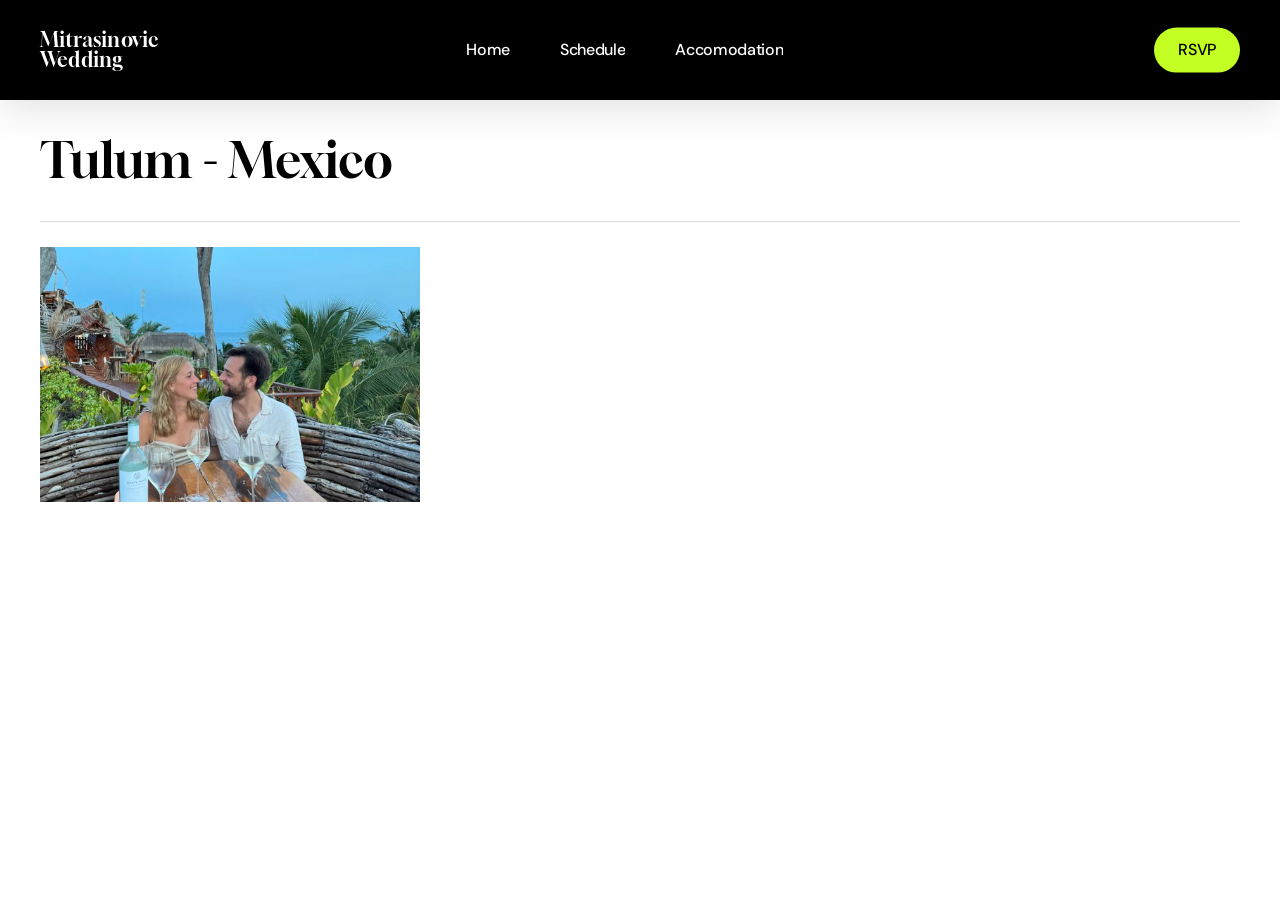
<file: project-type/tulum-mexico/index.html>
<!DOCTYPE html>
<html lang="en-US" class="no-js">
<head><meta charset="UTF-8">
	
	<meta name="viewport" content="width=device-width, initial-scale=1, maximum-scale=5"><title>Tulum – Mexico – Mitrasinovic Wedding</title>
<meta name="robots" content="max-image-preview:large">
<link rel="dns-prefetch" href="//fonts.googleapis.com">
<link rel="alternate" type="application/rss+xml" title="Mitrasinovic Wedding » Feed" href="/feed/">
<link rel="alternate" type="application/rss+xml" title="Mitrasinovic Wedding » Comments Feed" href="/comments/feed/">
<link rel="alternate" type="application/rss+xml" title="Mitrasinovic Wedding » Tulum - Mexico Project Category Feed" href="/project-type/tulum-mexico/feed/">
<link rel="preload" href="/wp-content/themes/salient/css/fonts/icomoon.woff?v=1.6" as="font" type="font/woff" crossorigin="anonymous"><style id="wp-img-auto-sizes-contain-inline-css">
img:is([sizes=auto i],[sizes^="auto," i]){contain-intrinsic-size:3000px 1500px}
/*# sourceURL=wp-img-auto-sizes-contain-inline-css */
</style>

<style id="global-styles-inline-css">
:root{--wp--preset--aspect-ratio--square: 1;--wp--preset--aspect-ratio--4-3: 4/3;--wp--preset--aspect-ratio--3-4: 3/4;--wp--preset--aspect-ratio--3-2: 3/2;--wp--preset--aspect-ratio--2-3: 2/3;--wp--preset--aspect-ratio--16-9: 16/9;--wp--preset--aspect-ratio--9-16: 9/16;--wp--preset--color--black: #000000;--wp--preset--color--cyan-bluish-gray: #abb8c3;--wp--preset--color--white: #ffffff;--wp--preset--color--pale-pink: #f78da7;--wp--preset--color--vivid-red: #cf2e2e;--wp--preset--color--luminous-vivid-orange: #ff6900;--wp--preset--color--luminous-vivid-amber: #fcb900;--wp--preset--color--light-green-cyan: #7bdcb5;--wp--preset--color--vivid-green-cyan: #00d084;--wp--preset--color--pale-cyan-blue: #8ed1fc;--wp--preset--color--vivid-cyan-blue: #0693e3;--wp--preset--color--vivid-purple: #9b51e0;--wp--preset--gradient--vivid-cyan-blue-to-vivid-purple: linear-gradient(135deg,rgb(6,147,227) 0%,rgb(155,81,224) 100%);--wp--preset--gradient--light-green-cyan-to-vivid-green-cyan: linear-gradient(135deg,rgb(122,220,180) 0%,rgb(0,208,130) 100%);--wp--preset--gradient--luminous-vivid-amber-to-luminous-vivid-orange: linear-gradient(135deg,rgb(252,185,0) 0%,rgb(255,105,0) 100%);--wp--preset--gradient--luminous-vivid-orange-to-vivid-red: linear-gradient(135deg,rgb(255,105,0) 0%,rgb(207,46,46) 100%);--wp--preset--gradient--very-light-gray-to-cyan-bluish-gray: linear-gradient(135deg,rgb(238,238,238) 0%,rgb(169,184,195) 100%);--wp--preset--gradient--cool-to-warm-spectrum: linear-gradient(135deg,rgb(74,234,220) 0%,rgb(151,120,209) 20%,rgb(207,42,186) 40%,rgb(238,44,130) 60%,rgb(251,105,98) 80%,rgb(254,248,76) 100%);--wp--preset--gradient--blush-light-purple: linear-gradient(135deg,rgb(255,206,236) 0%,rgb(152,150,240) 100%);--wp--preset--gradient--blush-bordeaux: linear-gradient(135deg,rgb(254,205,165) 0%,rgb(254,45,45) 50%,rgb(107,0,62) 100%);--wp--preset--gradient--luminous-dusk: linear-gradient(135deg,rgb(255,203,112) 0%,rgb(199,81,192) 50%,rgb(65,88,208) 100%);--wp--preset--gradient--pale-ocean: linear-gradient(135deg,rgb(255,245,203) 0%,rgb(182,227,212) 50%,rgb(51,167,181) 100%);--wp--preset--gradient--electric-grass: linear-gradient(135deg,rgb(202,248,128) 0%,rgb(113,206,126) 100%);--wp--preset--gradient--midnight: linear-gradient(135deg,rgb(2,3,129) 0%,rgb(40,116,252) 100%);--wp--preset--font-size--small: 13px;--wp--preset--font-size--medium: 20px;--wp--preset--font-size--large: 36px;--wp--preset--font-size--x-large: 42px;--wp--preset--spacing--20: 0.44rem;--wp--preset--spacing--30: 0.67rem;--wp--preset--spacing--40: 1rem;--wp--preset--spacing--50: 1.5rem;--wp--preset--spacing--60: 2.25rem;--wp--preset--spacing--70: 3.38rem;--wp--preset--spacing--80: 5.06rem;--wp--preset--shadow--natural: 6px 6px 9px rgba(0, 0, 0, 0.2);--wp--preset--shadow--deep: 12px 12px 50px rgba(0, 0, 0, 0.4);--wp--preset--shadow--sharp: 6px 6px 0px rgba(0, 0, 0, 0.2);--wp--preset--shadow--outlined: 6px 6px 0px -3px rgb(255, 255, 255), 6px 6px rgb(0, 0, 0);--wp--preset--shadow--crisp: 6px 6px 0px rgb(0, 0, 0);}:root { --wp--style--global--content-size: 1300px;--wp--style--global--wide-size: 1300px; }:where(body) { margin: 0; }.wp-site-blocks > .alignleft { float: left; margin-right: 2em; }.wp-site-blocks > .alignright { float: right; margin-left: 2em; }.wp-site-blocks > .aligncenter { justify-content: center; margin-left: auto; margin-right: auto; }:where(.is-layout-flex){gap: 0.5em;}:where(.is-layout-grid){gap: 0.5em;}.is-layout-flow > .alignleft{float: left;margin-inline-start: 0;margin-inline-end: 2em;}.is-layout-flow > .alignright{float: right;margin-inline-start: 2em;margin-inline-end: 0;}.is-layout-flow > .aligncenter{margin-left: auto !important;margin-right: auto !important;}.is-layout-constrained > .alignleft{float: left;margin-inline-start: 0;margin-inline-end: 2em;}.is-layout-constrained > .alignright{float: right;margin-inline-start: 2em;margin-inline-end: 0;}.is-layout-constrained > .aligncenter{margin-left: auto !important;margin-right: auto !important;}.is-layout-constrained > :where(:not(.alignleft):not(.alignright):not(.alignfull)){max-width: var(--wp--style--global--content-size);margin-left: auto !important;margin-right: auto !important;}.is-layout-constrained > .alignwide{max-width: var(--wp--style--global--wide-size);}body .is-layout-flex{display: flex;}.is-layout-flex{flex-wrap: wrap;align-items: center;}.is-layout-flex > :is(*, div){margin: 0;}body .is-layout-grid{display: grid;}.is-layout-grid > :is(*, div){margin: 0;}body{padding-top: 0px;padding-right: 0px;padding-bottom: 0px;padding-left: 0px;}:root :where(.wp-element-button, .wp-block-button__link){background-color: #32373c;border-width: 0;color: #fff;font-family: inherit;font-size: inherit;font-style: inherit;font-weight: inherit;letter-spacing: inherit;line-height: inherit;padding-top: calc(0.667em + 2px);padding-right: calc(1.333em + 2px);padding-bottom: calc(0.667em + 2px);padding-left: calc(1.333em + 2px);text-decoration: none;text-transform: inherit;}.has-black-color{color: var(--wp--preset--color--black) !important;}.has-cyan-bluish-gray-color{color: var(--wp--preset--color--cyan-bluish-gray) !important;}.has-white-color{color: var(--wp--preset--color--white) !important;}.has-pale-pink-color{color: var(--wp--preset--color--pale-pink) !important;}.has-vivid-red-color{color: var(--wp--preset--color--vivid-red) !important;}.has-luminous-vivid-orange-color{color: var(--wp--preset--color--luminous-vivid-orange) !important;}.has-luminous-vivid-amber-color{color: var(--wp--preset--color--luminous-vivid-amber) !important;}.has-light-green-cyan-color{color: var(--wp--preset--color--light-green-cyan) !important;}.has-vivid-green-cyan-color{color: var(--wp--preset--color--vivid-green-cyan) !important;}.has-pale-cyan-blue-color{color: var(--wp--preset--color--pale-cyan-blue) !important;}.has-vivid-cyan-blue-color{color: var(--wp--preset--color--vivid-cyan-blue) !important;}.has-vivid-purple-color{color: var(--wp--preset--color--vivid-purple) !important;}.has-black-background-color{background-color: var(--wp--preset--color--black) !important;}.has-cyan-bluish-gray-background-color{background-color: var(--wp--preset--color--cyan-bluish-gray) !important;}.has-white-background-color{background-color: var(--wp--preset--color--white) !important;}.has-pale-pink-background-color{background-color: var(--wp--preset--color--pale-pink) !important;}.has-vivid-red-background-color{background-color: var(--wp--preset--color--vivid-red) !important;}.has-luminous-vivid-orange-background-color{background-color: var(--wp--preset--color--luminous-vivid-orange) !important;}.has-luminous-vivid-amber-background-color{background-color: var(--wp--preset--color--luminous-vivid-amber) !important;}.has-light-green-cyan-background-color{background-color: var(--wp--preset--color--light-green-cyan) !important;}.has-vivid-green-cyan-background-color{background-color: var(--wp--preset--color--vivid-green-cyan) !important;}.has-pale-cyan-blue-background-color{background-color: var(--wp--preset--color--pale-cyan-blue) !important;}.has-vivid-cyan-blue-background-color{background-color: var(--wp--preset--color--vivid-cyan-blue) !important;}.has-vivid-purple-background-color{background-color: var(--wp--preset--color--vivid-purple) !important;}.has-black-border-color{border-color: var(--wp--preset--color--black) !important;}.has-cyan-bluish-gray-border-color{border-color: var(--wp--preset--color--cyan-bluish-gray) !important;}.has-white-border-color{border-color: var(--wp--preset--color--white) !important;}.has-pale-pink-border-color{border-color: var(--wp--preset--color--pale-pink) !important;}.has-vivid-red-border-color{border-color: var(--wp--preset--color--vivid-red) !important;}.has-luminous-vivid-orange-border-color{border-color: var(--wp--preset--color--luminous-vivid-orange) !important;}.has-luminous-vivid-amber-border-color{border-color: var(--wp--preset--color--luminous-vivid-amber) !important;}.has-light-green-cyan-border-color{border-color: var(--wp--preset--color--light-green-cyan) !important;}.has-vivid-green-cyan-border-color{border-color: var(--wp--preset--color--vivid-green-cyan) !important;}.has-pale-cyan-blue-border-color{border-color: var(--wp--preset--color--pale-cyan-blue) !important;}.has-vivid-cyan-blue-border-color{border-color: var(--wp--preset--color--vivid-cyan-blue) !important;}.has-vivid-purple-border-color{border-color: var(--wp--preset--color--vivid-purple) !important;}.has-vivid-cyan-blue-to-vivid-purple-gradient-background{background: var(--wp--preset--gradient--vivid-cyan-blue-to-vivid-purple) !important;}.has-light-green-cyan-to-vivid-green-cyan-gradient-background{background: var(--wp--preset--gradient--light-green-cyan-to-vivid-green-cyan) !important;}.has-luminous-vivid-amber-to-luminous-vivid-orange-gradient-background{background: var(--wp--preset--gradient--luminous-vivid-amber-to-luminous-vivid-orange) !important;}.has-luminous-vivid-orange-to-vivid-red-gradient-background{background: var(--wp--preset--gradient--luminous-vivid-orange-to-vivid-red) !important;}.has-very-light-gray-to-cyan-bluish-gray-gradient-background{background: var(--wp--preset--gradient--very-light-gray-to-cyan-bluish-gray) !important;}.has-cool-to-warm-spectrum-gradient-background{background: var(--wp--preset--gradient--cool-to-warm-spectrum) !important;}.has-blush-light-purple-gradient-background{background: var(--wp--preset--gradient--blush-light-purple) !important;}.has-blush-bordeaux-gradient-background{background: var(--wp--preset--gradient--blush-bordeaux) !important;}.has-luminous-dusk-gradient-background{background: var(--wp--preset--gradient--luminous-dusk) !important;}.has-pale-ocean-gradient-background{background: var(--wp--preset--gradient--pale-ocean) !important;}.has-electric-grass-gradient-background{background: var(--wp--preset--gradient--electric-grass) !important;}.has-midnight-gradient-background{background: var(--wp--preset--gradient--midnight) !important;}.has-small-font-size{font-size: var(--wp--preset--font-size--small) !important;}.has-medium-font-size{font-size: var(--wp--preset--font-size--medium) !important;}.has-large-font-size{font-size: var(--wp--preset--font-size--large) !important;}.has-x-large-font-size{font-size: var(--wp--preset--font-size--x-large) !important;}
/*# sourceURL=global-styles-inline-css */
</style>

<link rel="stylesheet" id="nectar-portfolio-css" href="/wp-content/plugins/salient-portfolio/css/portfolio.css?ver=1.8.2" media="all">
<link rel="stylesheet" id="salient-social-css" href="/wp-content/plugins/salient-social/css/style.css?ver=1.2.5" media="all">
<style id="salient-social-inline-css">

  .sharing-default-minimal .nectar-love.loved,
  body .nectar-social[data-color-override="override"].fixed > a:before, 
  body .nectar-social[data-color-override="override"].fixed .nectar-social-inner a,
  .sharing-default-minimal .nectar-social[data-color-override="override"] .nectar-social-inner a:hover,
  .nectar-social.vertical[data-color-override="override"] .nectar-social-inner a:hover {
    background-color: #111111;
  }
  .nectar-social.hover .nectar-love.loved,
  .nectar-social.hover > .nectar-love-button a:hover,
  .nectar-social[data-color-override="override"].hover > div a:hover,
  #single-below-header .nectar-social[data-color-override="override"].hover > div a:hover,
  .nectar-social[data-color-override="override"].hover .share-btn:hover,
  .sharing-default-minimal .nectar-social[data-color-override="override"] .nectar-social-inner a {
    border-color: #111111;
  }
  #single-below-header .nectar-social.hover .nectar-love.loved i,
  #single-below-header .nectar-social.hover[data-color-override="override"] a:hover,
  #single-below-header .nectar-social.hover[data-color-override="override"] a:hover i,
  #single-below-header .nectar-social.hover .nectar-love-button a:hover i,
  .nectar-love:hover i,
  .hover .nectar-love:hover .total_loves,
  .nectar-love.loved i,
  .nectar-social.hover .nectar-love.loved .total_loves,
  .nectar-social.hover .share-btn:hover, 
  .nectar-social[data-color-override="override"].hover .nectar-social-inner a:hover,
  .nectar-social[data-color-override="override"].hover > div:hover span,
  .sharing-default-minimal .nectar-social[data-color-override="override"] .nectar-social-inner a:not(:hover) i,
  .sharing-default-minimal .nectar-social[data-color-override="override"] .nectar-social-inner a:not(:hover) {
    color: #111111;
  }
/*# sourceURL=salient-social-inline-css */
</style>
<link rel="stylesheet" id="salient-grid-system-css" href="/wp-content/themes/salient/css/build/grid-system.css?ver=17.3.0" media="all">
<link rel="stylesheet" id="main-styles-css" href="/wp-content/themes/salient/css/build/style.css?ver=17.3.0" media="all">
<style id="main-styles-inline-css">
body[data-ajax-transitions="true"] #ajax-loading-screen[data-effect="standard"],body[data-ajax-transitions="true"] #ajax-loading-screen[data-effect="standard"] .loading-icon{transition:opacity 0.4s ease;}body[data-ajax-transitions="true"] #ajax-loading-screen[data-effect="standard"].loaded,body[data-ajax-transitions="true"] #ajax-loading-screen[data-effect="standard"].loaded .loading-icon{opacity:0;}@media only screen and (max-width:999px){#ajax-content-wrap .top-level .nectar-post-grid[data-animation*="fade"] .nectar-post-grid-item,#ajax-content-wrap .top-level .nectar-post-grid[data-animation="zoom-out-reveal"] .nectar-post-grid-item *:not(.content):not(.bg-overlay),#ajax-content-wrap .top-level .nectar-post-grid[data-animation="zoom-out-reveal"] .nectar-post-grid-item *:before{transform:none;opacity:1;clip-path:none;}#ajax-content-wrap .top-level .nectar-post-grid[data-animation="zoom-out-reveal"] .nectar-post-grid-item .nectar-el-parallax-scroll .nectar-post-grid-item-bg-wrap-inner{transform:scale(1.275);}}.wpb_row.vc_row.top-level .nectar-video-bg{opacity:1;height:100%;width:100%;object-fit:cover;object-position:center center;}body.using-mobile-browser .wpb_row.vc_row.top-level .nectar-video-wrap{left:0;}body.using-mobile-browser .wpb_row.vc_row.top-level.full-width-section .nectar-video-wrap:not(.column-video){left:50%;}body.using-mobile-browser #nectar_fullscreen_rows[data-mobile-disable="off"] .wpb_row.vc_row.top-level.full-width-section .nectar-video-wrap:not(.column-video){left:0;}.wpb_row.vc_row.top-level .nectar-video-wrap{opacity:1;width:100%;}body .wpb_row.parallax_section.top-level > .nectar-video-wrap video:not(.translate){opacity:1;}.top-level .portfolio-items[data-loading=lazy-load] .col .inner-wrap.animated .top-level-image{opacity:1;}.wpb_row.vc_row.top-level .column-image-bg-wrap[data-n-parallax-bg="true"] .column-image-bg,.wpb_row.vc_row.top-level + .wpb_row .column-image-bg-wrap[data-n-parallax-bg="true"] .column-image-bg,#portfolio-extra > .wpb_row.vc_row.parallax_section:first-child .row-bg{transform:none!important;height:100%!important;opacity:1;}#portfolio-extra > .wpb_row.vc_row.parallax_section .row-bg{background-attachment:scroll;}.scroll-down-wrap.hidden{transform:none;opacity:1;}#ajax-loading-screen[data-disable-mobile="0"]{display:none!important;}body[data-slide-out-widget-area-style="slide-out-from-right"].material .slide_out_area_close.hide_until_rendered{opacity:0;}.portfolio-items[data-col-num="elastic"]:not(.fullwidth-constrained){margin-left:-50vw;margin-left:calc(-50vw + var(--scroll-bar-w)/2)!important;left:50%!important;width:100vw;width:calc(100vw - var(--scroll-bar-w))!important;}@media only screen and (max-width:999px){.portfolio-items .col .inner-wrap[data-animation="fade_in"],.portfolio-items:not(.carousel) .col .inner-wrap.animated{transform:none;opacity:1;}}@media only screen and (min-width:470px) and (max-width:690px){body .portfolio-items .col.elastic-portfolio-item.tall,body .portfolio-items .col.elastic-portfolio-item.regular,body .portfolio-items .col.elastic-portfolio-item:not([class*="wide"]){width:50%;}}@media only screen and (min-width:691px){body .portfolio-items{display:flex;flex-wrap:wrap;}body .portfolio-items .col.elastic-portfolio-item.tall,body .portfolio-items .col.elastic-portfolio-item.regular,body .portfolio-items .col.elastic-portfolio-item:not([class*="wide"]){width:50%;}}@media only screen and (min-width:1000px){body .portfolio-items .col.elastic-portfolio-item.tall,body .portfolio-items .col.elastic-portfolio-item.regular{width:33.3%;}}
/*# sourceURL=main-styles-inline-css */
</style>
<link rel="stylesheet" id="nectar-header-layout-centered-menu-css" href="/wp-content/themes/salient/css/build/header/header-layout-centered-menu.css?ver=17.3.0" media="all">
<link rel="stylesheet" id="nectar-header-perma-transparent-css" href="/wp-content/themes/salient/css/build/header/header-perma-transparent.css?ver=17.3.0" media="all">
<link rel="stylesheet" id="nectar-element-post-grid-css" href="/wp-content/themes/salient/css/build/elements/element-post-grid.css?ver=17.3.0" media="all">
<link rel="stylesheet" id="nectar_default_font_open_sans-css" href="https://fonts.googleapis.com/css?family=Open+Sans%3A300%2C400%2C600%2C700&amp;subset=latin%2Clatin-ext&amp;display=swap" media="all">
<link rel="stylesheet" id="nectar-blog-auto-masonry-meta-overlaid-spaced-css" href="/wp-content/themes/salient/css/build/blog/auto-masonry-meta-overlaid-spaced.css?ver=17.3.0" media="all">
<link rel="stylesheet" id="responsive-css" href="/wp-content/themes/salient/css/build/responsive.css?ver=17.3.0" media="all">
<link rel="stylesheet" id="skin-material-css" href="/wp-content/themes/salient/css/build/skin-material.css?ver=17.3.0" media="all">
<link rel="stylesheet" id="salient-wp-menu-dynamic-css" href="/wp-content/uploads/salient/menu-dynamic.css?ver=62968" media="all">
<link rel="stylesheet" id="dynamic-css-css" href="/wp-content/themes/salient/css/salient-dynamic-styles.css?ver=40045" media="all">
<style id="dynamic-css-inline-css">
#header-space{background-color:#ffffff}@media only screen and (min-width:1000px){body #ajax-content-wrap.no-scroll{min-height:calc(100vh - 80px);height:calc(100vh - 80px)!important;}}@media only screen and (min-width:1000px){#page-header-wrap.fullscreen-header,#page-header-wrap.fullscreen-header #page-header-bg,html:not(.nectar-box-roll-loaded) .nectar-box-roll > #page-header-bg.fullscreen-header,.nectar_fullscreen_zoom_recent_projects,#nectar_fullscreen_rows:not(.afterLoaded) > div{height:calc(100vh - 79px);}.wpb_row.vc_row-o-full-height.top-level,.wpb_row.vc_row-o-full-height.top-level > .col.span_12{min-height:calc(100vh - 79px);}html:not(.nectar-box-roll-loaded) .nectar-box-roll > #page-header-bg.fullscreen-header{top:80px;}.nectar-slider-wrap[data-fullscreen="true"]:not(.loaded),.nectar-slider-wrap[data-fullscreen="true"]:not(.loaded) .swiper-container{height:calc(100vh - 78px)!important;}.admin-bar .nectar-slider-wrap[data-fullscreen="true"]:not(.loaded),.admin-bar .nectar-slider-wrap[data-fullscreen="true"]:not(.loaded) .swiper-container{height:calc(100vh - 78px - 32px)!important;}}.admin-bar[class*="page-template-template-no-header"] .wpb_row.vc_row-o-full-height.top-level,.admin-bar[class*="page-template-template-no-header"] .wpb_row.vc_row-o-full-height.top-level > .col.span_12{min-height:calc(100vh - 32px);}body[class*="page-template-template-no-header"] .wpb_row.vc_row-o-full-height.top-level,body[class*="page-template-template-no-header"] .wpb_row.vc_row-o-full-height.top-level > .col.span_12{min-height:100vh;}@media only screen and (max-width:999px){.using-mobile-browser #nectar_fullscreen_rows:not(.afterLoaded):not([data-mobile-disable="on"]) > div{height:calc(100vh - 100px);}.using-mobile-browser .wpb_row.vc_row-o-full-height.top-level,.using-mobile-browser .wpb_row.vc_row-o-full-height.top-level > .col.span_12,[data-permanent-transparent="1"].using-mobile-browser .wpb_row.vc_row-o-full-height.top-level,[data-permanent-transparent="1"].using-mobile-browser .wpb_row.vc_row-o-full-height.top-level > .col.span_12{min-height:calc(100vh - 100px);}html:not(.nectar-box-roll-loaded) .nectar-box-roll > #page-header-bg.fullscreen-header,.nectar_fullscreen_zoom_recent_projects,.nectar-slider-wrap[data-fullscreen="true"]:not(.loaded),.nectar-slider-wrap[data-fullscreen="true"]:not(.loaded) .swiper-container,#nectar_fullscreen_rows:not(.afterLoaded):not([data-mobile-disable="on"]) > div{height:calc(100vh - 47px);}.wpb_row.vc_row-o-full-height.top-level,.wpb_row.vc_row-o-full-height.top-level > .col.span_12{min-height:calc(100vh - 47px);}body[data-transparent-header="false"] #ajax-content-wrap.no-scroll{min-height:calc(100vh - 47px);height:calc(100vh - 47px);}}.screen-reader-text,.nectar-skip-to-content:not(:focus){border:0;clip:rect(1px,1px,1px,1px);clip-path:inset(50%);height:1px;margin:-1px;overflow:hidden;padding:0;position:absolute!important;width:1px;word-wrap:normal!important;}.row .col img:not([srcset]){width:auto;}.row .col img.img-with-animation.nectar-lazy:not([srcset]){width:100%;}
.nectar-global-section.nectar_hook_global_section_footer {
    display: none;
}
/*# sourceURL=dynamic-css-inline-css */
</style>
<link rel="stylesheet" id="redux-google-fonts-salient_redux-css" href="http://fonts.googleapis.com/css?family=Gloock:400%7CDM+Sans:400,600%7CSource+Serif+Pro:400&amp;display=swap&amp;ver=7.0" media="all">
<script></script><link rel="https://api.w.org/" href="/wp-json/"><link rel="EditURI" type="application/rsd+xml" title="RSD" href="/xmlrpc.php?rsd">
<meta name="generator" content="WordPress 7.0">
<script type="text/javascript"> var root = document.getElementsByTagName( "html" )[0]; root.setAttribute( "class", "js" ); </script><meta name="generator" content="Powered by WPBakery Page Builder - drag and drop page builder for WordPress.">
<noscript><style> .wpb_animate_when_almost_visible { opacity: 1; }</style></noscript><link rel="stylesheet" id="js_composer_front-css" href="/wp-content/themes/salient/css/build/plugins/js_composer.css?ver=17.3.0" media="all">
<link data-pagespeed-no-defer data-nowprocket data-wpacu-skip data-no-optimize data-noptimize rel="stylesheet" id="main-styles-non-critical-css" href="/wp-content/themes/salient/css/build/style-non-critical.css?ver=17.3.0" media="all">
<link data-pagespeed-no-defer data-nowprocket data-wpacu-skip data-no-optimize data-noptimize rel="stylesheet" id="fancyBox-css" href="/wp-content/themes/salient/css/build/plugins/jquery.fancybox.css?ver=3.3.1" media="all">
<link rel="stylesheet" id="nectar-smooth-scroll-css" href="/wp-content/themes/salient/css/build/plugins/lenis.css?ver=17.3.0" media="all">
<link data-pagespeed-no-defer data-nowprocket data-wpacu-skip data-no-optimize data-noptimize rel="stylesheet" id="nectar-ocm-core-css" href="/wp-content/themes/salient/css/build/off-canvas/core.css?ver=17.3.0" media="all">
<link data-pagespeed-no-defer data-nowprocket data-wpacu-skip data-no-optimize data-noptimize rel="stylesheet" id="nectar-ocm-slide-out-right-hover-css" href="/wp-content/themes/salient/css/build/off-canvas/slide-out-right-hover.css?ver=17.3.0" media="all">

</head><body class="archive tax-project-type term-tulum-mexico term-11 wp-theme-salient material wpb-js-composer js-comp-ver-8.4.1 vc_responsive" data-footer-reveal="false" data-footer-reveal-shadow="none" data-header-format="centered-menu" data-body-border="off" data-boxed-style="" data-header-breakpoint="1000" data-dropdown-style="minimal" data-cae="easeOutCubic" data-cad="1300" data-megamenu-width="contained" data-aie="none" data-ls="fancybox" data-apte="standard" data-hhun="1" data-fancy-form-rcs="default" data-form-style="default" data-form-submit="regular" data-is="minimal" data-button-style="rounded_shadow" data-user-account-button="false" data-flex-cols="true" data-col-gap="default" data-header-inherit-rc="false" data-header-search="false" data-animated-anchors="true" data-ajax-transitions="false" data-full-width-header="false" data-slide-out-widget-area="true" data-slide-out-widget-area-style="slide-out-from-right-hover" data-user-set-ocm="off" data-loading-animation="none" data-bg-header="false" data-responsive="1" data-ext-responsive="true" data-ext-padding="40" data-header-resize="0" data-header-color="custom" data-cart="false" data-remove-m-parallax="" data-remove-m-video-bgs="" data-m-animate="1" data-force-header-trans-color="light" data-smooth-scrolling="0" data-permanent-transparent="false">
	
	<script type="text/javascript">
	 (function(window, document) {

		document.documentElement.classList.remove("no-js");

		if(navigator.userAgent.match(/(Android|iPod|iPhone|iPad|BlackBerry|IEMobile|Opera Mini)/)) {
			document.body.className += " using-mobile-browser mobile ";
		}
		if(navigator.userAgent.match(/Mac/) && navigator.maxTouchPoints && navigator.maxTouchPoints > 2) {
			document.body.className += " using-ios-device ";
		}

		if( !("ontouchstart" in window) ) {

			var body = document.querySelector("body");
			var winW = window.innerWidth;
			var bodyW = body.clientWidth;

			if (winW > bodyW + 4) {
				body.setAttribute("style", "--scroll-bar-w: " + (winW - bodyW - 4) + "px");
			} else {
				body.setAttribute("style", "--scroll-bar-w: 0px");
			}
		}

	 })(window, document);
   </script><a href="#ajax-content-wrap" class="nectar-skip-to-content">Skip to main content</a><div class="ocm-effect-wrap"><div class="ocm-effect-wrap-inner">	
	<div id="header-space" data-header-mobile-fixed="1"></div> 
	
		<div id="header-outer" data-has-menu="true" data-has-buttons="no" data-header-button_style="hover_scale" data-using-pr-menu="true" data-mobile-fixed="1" data-ptnm="false" data-lhe="text_reveal" data-user-set-bg="#000000" data-format="centered-menu" data-permanent-transparent="false" data-megamenu-rt="0" data-remove-fixed="0" data-header-resize="0" data-cart="false" data-transparency-option="" data-box-shadow="large" data-shrink-num="6" data-using-secondary="0" data-using-logo="0" data-logo-height="20" data-m-logo-height="24" data-padding="30" data-full-width="false" data-condense="false">
		
<div id="search-outer" class="nectar">
	<div id="search">
		<div class="container">
			 <div id="search-box">
				 <div class="inner-wrap">
					 <div class="col span_12">
						  <form role="search" action="/" method="GET">
														 <input type="text" name="s" id="s" value="" aria-label="Search" placeholder="Type what you're looking for">
							 
						<span>Hit enter to search or ESC to close</span>
						<input type="hidden" name="post_type" value="post">						</form>
					</div><!--/span_12-->
				</div><!--/inner-wrap-->
			 </div><!--/search-box-->
			 <div id="close"><a href="#" role="button"><span class="screen-reader-text">Close Search</span>
				<span class="close-wrap"> <span class="close-line close-line1" role="presentation"></span> <span class="close-line close-line2" role="presentation"></span> </span>				 </a></div>
		 </div><!--/container-->
	</div><!--/search-->
</div><!--/search-outer-->

<header id="top" role="banner">
	<div class="container">
		<div class="row">
			<div class="col span_3">
				<ul class="left-aligned-ocm" data-user-set="off"><li class="slide-out-widget-area-toggle" data-icon-animation="simple-transform" data-custom-color="false"><div> <a href="#slide-out-widget-area" aria-label="Navigation Menu" aria-expanded="false" role="button" class="closed"> <span class="screen-reader-text">Menu</span><span aria-hidden="true"> <i class="lines-button x2" data-variant="even_lines"> <i class="lines"></i> </i> </span> </a> </div></li></ul>				<a id="logo" href="/" data-supplied-ml-starting-dark="false" data-supplied-ml-starting="false" data-supplied-ml="false" class="no-image">
					Mitrasinovic Wedding				</a>
							</div><!--/span_3-->

			<div class="col span_9 col_last">
									<div class="nectar-mobile-only mobile-header"><div class="inner"></div></div>
													<div class="slide-out-widget-area-toggle mobile-icon slide-out-from-right-hover" data-custom-color="false" data-icon-animation="simple-transform">
						<div> <a href="#slide-out-widget-area" role="button" aria-label="Navigation Menu" aria-expanded="false" class="closed">
							<span class="screen-reader-text">Menu</span><span aria-hidden="true"> <i class="lines-button x2" data-variant="even_lines"> <i class="lines"></i> </i> </span>						</a></div>
					</div>
				
									<nav aria-label="Main Menu">
													<ul class="sf-menu">
								<li id="menu-item-398" class="menu-item menu-item-type-custom menu-item-object-custom nectar-regular-menu-item menu-item-398"><a href="#home"><span class="menu-title-text"><span class="nectar-text-reveal-button"><span class="nectar-text-reveal-button__text" data-text="Home">Home</span></span></span></a></li>
<li id="menu-item-35" class="menu-item menu-item-type-custom menu-item-object-custom nectar-regular-menu-item menu-item-35"><a href="#schedule"><span class="menu-title-text"><span class="nectar-text-reveal-button"><span class="nectar-text-reveal-button__text" data-text="Schedule">Schedule</span></span></span></a></li>
<li id="menu-item-441" class="menu-item menu-item-type-custom menu-item-object-custom nectar-regular-menu-item menu-item-441"><a href="#accomodation"><span class="menu-title-text"><span class="nectar-text-reveal-button"><span class="nectar-text-reveal-button__text" data-text="Accomodation">Accomodation</span></span></span></a></li>
							</ul>
													<ul class="buttons sf-menu" data-user-set-ocm="off">

								<li id="menu-item-34" class="menu-item menu-item-type-custom menu-item-object-custom menu-item-btn-style-button_extra-color-1 menu-item-hover-text-reveal nectar-regular-menu-item menu-item-34"><a href="https://docs.google.com/forms/d/e/1FAIpQLSfym9zfWytXOLHHJzuoUzGKUO0U1SuTrFPgszc36b2R6feGog/viewform?usp=header"><span class="menu-title-text"><span class="nectar-text-reveal-button"><span class="nectar-text-reveal-button__text" data-text="RSVP">RSVP</span></span></span></a></li>

							</ul>
						
					</nav>

					<div class="logo-spacing" data-using-image="false">Mitrasinovic Wedding</div>
				</div><!--/span_9-->

				
			</div><!--/row-->
					</div><!--/container-->
	</header>		
	</div>
		<div id="ajax-content-wrap">


 <div class="row page-header-no-bg">
		<div class="container">	
			<div class="col span_12 section-title">
				
				<h1>
				Tulum - Mexico				</h1>

			</div>
		</div>
	</div>



<div class="container-wrap">
	
	<div class="container main-content" data-col-num="cols-cols-3">

		<div class="portfolio-wrap 
				">
			
		<span class="portfolio-loading"></span>
		
		<div id="portfolio" class="row portfolio-items no-masonry " data-categories-to-show="" data-starting-filter="" data-gutter="default" data-masonry-type="default" data-ps="8" data-col-num="cols-3">
							
				<div class="col span_4  element" data-project-cat="tulum-mexico " data-default-color="true" data-title-color="" data-subtitle-color="">
					
					<div class="inner-wrap animated" data-animation="fade_in_from_bottom">

														
							<div class="work-item style-2" data-custom-content="off">
								
								<img width="600" height="403" src="/wp-content/uploads/2025/08/IMG_3684-600x403.jpeg" class="attachment-portfolio-thumb size-portfolio-thumb wp-post-image" alt="" title="" decoding="async" fetchpriority="high">				
								<div class="work-info-bg"></div>
								<div class="work-info">
									
								
								
																		
									<a href="/portfolio/437/"></a>
								
																			
		
									<div class="vert-center">
																					<h3></h3> 
											<svg class="next-arrow" xmlns="http://www.w3.org/2000/svg" xmlns:xlink="http://www.w3.org/1999/xlink" viewbox="0 0 39 12"><line class="top" x1="23" y1="-0.5" x2="29.5" y2="6.5" stroke="#ffffff;"></line><line class="bottom" x1="23" y1="12.5" x2="29.5" y2="5.5" stroke="#ffffff;"></line></svg><span class="line"></span>
																			</div><!--/vert-center-->
									
								</div>
								
							</div><!--work-item-->
							
												
						
						
				</div><!--/inner-->

				</div><!--/col-->
				
						
		</div><!--/portfolio-->
	
		
				
		</div><!--/container-->
			</div><!--/container-wrap-->

</div>

<style>
        body .container-wrap .wpb_row[data-column-margin="none"]:not(.full-width-section):not(.full-width-content),
        html body .wpb_row[data-column-margin="none"]:not(.full-width-section):not(.full-width-content) {
          margin-bottom: 0;
        }

        body .container-wrap .vc_row-fluid[data-column-margin="none"] > .span_12,
        html body .vc_row-fluid[data-column-margin="none"] > .span_12,
        body .container-wrap .vc_row-fluid[data-column-margin="none"] .full-page-inner > .container > .span_12,
        body .container-wrap .vc_row-fluid[data-column-margin="none"] .full-page-inner > .span_12 {
          margin-left: 0;
          margin-right: 0;
        }

        body .container-wrap .vc_row-fluid[data-column-margin="none"] .wpb_column:not(.child_column),
        body .container-wrap .inner_row[data-column-margin="none"] .child_column,
        html body .vc_row-fluid[data-column-margin="none"] .wpb_column:not(.child_column),
        html body .inner_row[data-column-margin="none"] .child_column {
          padding-left: 0;
          padding-right: 0;
        }#ajax-content-wrap .vc_row.left_padding_40px .row_col_wrap_12,
            .nectar-global-section .vc_row.left_padding_40px .row_col_wrap_12 {
            padding-left: 40px;
          } #ajax-content-wrap .vc_row.right_padding_40px .row_col_wrap_12,
            .nectar-global-section .vc_row.right_padding_40px .row_col_wrap_12 {
            padding-right: 40px;
          } .wpb_column.el_spacing_0px > .vc_column-inner > .wpb_wrapper > div:not(:last-child),
         .wpb_column.el_spacing_0px > .n-sticky > .vc_column-inner > .wpb_wrapper > div:not(:last-child) {
          margin-bottom: 0px;
        }
        .nectar-split-heading .heading-line{
          display:block;
          overflow:hidden;
          position:relative
        }
        .nectar-split-heading .heading-line >div{
          display:block;
          transform:translateY(200%);
          -webkit-transform:translateY(200%)
        }

        .nectar-split-heading h1{
          margin-bottom:0
        }.nectar-split-heading[data-has-fit-text="true"]:not(.fitty-fit) {
              opacity: 0!important;
            }.nectar-split-heading[data-has-fit-text="true"] {
            white-space: nowrap;
            display: inline-block;
          }
          a:has(.nectar-split-heading[data-has-fit-text="true"])  {
            display: block;
          }
          .nectar-split-heading[data-has-fit-text="true"] * {
            font-size: inherit;
          }
          .nectar-split-heading[data-has-fit-text="true"][data-text-effect] * {
            line-height: 1;
          }.centered-text .nectar-split-heading[data-animation-type="line-reveal-by-space"] h1,
          .centered-text .nectar-split-heading[data-animation-type="line-reveal-by-space"] h2,
          .centered-text .nectar-split-heading[data-animation-type="line-reveal-by-space"] h3,
          .centered-text .nectar-split-heading[data-animation-type="line-reveal-by-space"] h4 {
            margin: 0 auto;
          }
          .nectar-split-heading[data-animation-type="line-reveal-by-space"]:not(.markup-generated) {
            opacity: 0;
          }
          .nectar-split-heading[data-animation-type="line-reveal-by-space"]:not(.markup-generated).animated-in {
              opacity: 1;
          }
          @media only screen and (max-width: 999px) {
            .nectar-split-heading[data-m-rm-animation="true"] {
              opacity: 1!important;
            }
          }

          .nectar-split-heading[data-animation-type="line-reveal-by-space"] > * > span  {
            position: relative;
            display: inline-block;
            overflow: hidden;
          }

          .nectar-split-heading[data-animation-type="line-reveal-by-space"] span {
             vertical-align: bottom;
          }

          .nectar-split-heading[data-animation-type="line-reveal-by-space"] span {
            line-height: 1.2;
          }

          @media only screen and (min-width: 1000px) {
            .nectar-split-heading[data-animation-type="line-reveal-by-space"]:not(.markup-generated) > * {
              line-height: 1.2;
            }
          }
          @media only screen and (max-width: 999px) {
            .nectar-split-heading[data-animation-type="line-reveal-by-space"]:not([data-m-rm-animation="true"]):not(.markup-generated) > * {
              line-height: 1.2;
            }
          }

          .nectar-split-heading[data-animation-type="line-reveal-by-space"][data-stagger="true"]:not([data-text-effect*="letter-reveal"]) span .inner {
            transition: transform 1.2s cubic-bezier(0.25, 1, 0.5, 1), opacity 1.2s cubic-bezier(0.25, 1, 0.5, 1);
          }
          .nectar-split-heading[data-animation-type="line-reveal-by-space"] span .inner {
            position: relative;
            display: inline-block;
            -webkit-transform: translateY(1.3em);
            transform: translateY(1.3em);
          }
          .nectar-split-heading[data-animation-type="line-reveal-by-space"] span .inner.animated {
            -webkit-transform: none;
            transform: none;
            opacity: 1;
          }
            .nectar-split-heading[data-animation-type="line-reveal-by-space"][data-text-effect="letter-reveal-bottom"] > * > span {
              padding: 0 0.05em;
              margin: 0 -0.05em;
            }.nectar-split-heading[data-animation-type="line-reveal-by-space"][data-align="left"] {
            display: flex;
            justify-content: flex-start;
          }
          .nectar-split-heading[data-animation-type="line-reveal-by-space"][data-align="center"] {
            display: flex;
            justify-content: center;
          }
          .nectar-split-heading[data-animation-type="line-reveal-by-space"][data-align="right"] {
            display: flex;
            justify-content: flex-end;
          }
          @media only screen and (max-width: 999px) {
            .nectar-split-heading[data-animation-type="line-reveal-by-space"][data-m-align="left"] {
              display: flex;
              justify-content: flex-start;
            }
            .nectar-split-heading[data-animation-type="line-reveal-by-space"][data-m-align="center"] {
              display: flex;
              justify-content: center;
            }
            .nectar-split-heading[data-animation-type="line-reveal-by-space"][data-m-align="right"] {
              display: flex;
              justify-content: flex-end;
            }
          }@media only screen and (max-width: 999px) { #ajax-content-wrap .vc_row.right_padding_tablet_6pct .row_col_wrap_12 {
              padding-right: 6%!important;
            } }@media only screen and (max-width: 999px) { #ajax-content-wrap .vc_row.left_padding_tablet_6pct .row_col_wrap_12 {
              padding-left: 6%!important;
            } }@media only screen and (max-width: 999px) { .vc_row.bottom_padding_tablet_6pct {
              padding-bottom: 6%!important;
            } }</style><div class="nectar-global-section nectar_hook_global_section_footer" role="contentinfo"><div class="container normal-container row"> 
		<div id="fws_6a3fcfc6a383b" data-column-margin="none" data-midnight="light" data-top-percent="4%" class="wpb_row vc_row-fluid vc_row full-width-content vc_row-o-equal-height vc_row-flex vc_row-o-content-top  right_padding_40px left_padding_40px nectar-overflow-hidden bottom_padding_tablet_6pct right_padding_tablet_6pct left_padding_tablet_6pct" style="padding-top: calc(100vw * 0.04); padding-bottom: 40px;"><div class="row-bg-wrap" data-bg-animation="none" data-bg-animation-delay="" data-bg-overlay="false"><div class="inner-wrap row-bg-layer"><div class="row-bg viewport-desktop using-bg-color" style="background-color: #000000;"></div></div></div><div class="row_col_wrap_12 col span_12 light left">
	<div class="vc_col-sm-12 wpb_column column_container vc_column_container col no-extra-padding el_spacing_0px inherit_tablet inherit_phone " data-padding-pos="all" data-has-bg-color="false" data-bg-color="" data-bg-opacity="1" data-animation="" data-delay="0">
		<div class="vc_column-inner">
			<div class="wpb_wrapper">
				<div id="fws_6a3fcfc6a4d12" data-midnight="" data-column-margin="default" class="wpb_row vc_row-fluid vc_row inner_row" style=""><div class="row-bg-wrap"> <div class="row-bg"></div> </div><div class="row_col_wrap_12_inner col span_12  left">
	<div class="vc_col-sm-12 wpb_column column_container vc_column_container col child_column no-extra-padding inherit_tablet inherit_phone " data-padding-pos="all" data-has-bg-color="false" data-bg-color="" data-bg-opacity="1" data-animation="" data-delay="0">
		<div class="vc_column-inner">
		<div class="wpb_wrapper">
			<div class="nectar-split-heading " data-align="default" data-m-align="inherit" data-text-effect="letter-reveal-bottom" data-animation-type="line-reveal-by-space" data-animation-delay="0" data-animation-offset="96%" data-m-rm-animation="" data-stagger="true" data-custom-font-size="false" data-has-fit-text="true"><h1>© — <span class="nectar-current-year">2026</span></h1></div>
		</div> 
	</div>
	</div> 
</div></div>
			</div> 
		</div>
	</div> 
</div></div>
 </div></div>
<div id="footer-outer" data-midnight="light" data-cols="1" data-custom-color="false" data-disable-copyright="true" data-matching-section-color="true" data-copyright-line="false" data-using-bg-img="false" data-bg-img-overlay="0.8" data-full-width="false" data-using-widget-area="false" data-link-hover="default">
	
		
</div><!--/footer-outer-->


	<div id="slide-out-widget-area-bg" class="slide-out-from-right-hover dark">
				</div>

		<div id="slide-out-widget-area" role="dialog" aria-modal="true" aria-label="Off Canvas Menu" class="slide-out-from-right-hover" data-dropdown-func="separate-dropdown-parent-link" data-back-txt="Back">

			<div class="inner-wrap">
			<div class="inner" data-prepend-menu-mobile="false">

				<a class="slide_out_area_close" href="#"><span class="screen-reader-text">Close Menu</span>
					<span class="close-wrap"> <span class="close-line close-line1" role="presentation"></span> <span class="close-line close-line2" role="presentation"></span> </span>				</a>


									<div class="off-canvas-menu-container mobile-only" role="navigation">

						
						<ul class="menu">
							<li class="menu-item menu-item-type-custom menu-item-object-custom menu-item-398"><a href="#home">Home</a></li>
<li class="menu-item menu-item-type-custom menu-item-object-custom menu-item-35"><a href="#schedule">Schedule</a></li>
<li class="menu-item menu-item-type-custom menu-item-object-custom menu-item-441"><a href="#accomodation">Accomodation</a></li>
<li class="menu-item menu-item-type-custom menu-item-object-custom menu-item-34"><a href="https://docs.google.com/forms/d/e/1FAIpQLSfym9zfWytXOLHHJzuoUzGKUO0U1SuTrFPgszc36b2R6feGog/viewform?usp=header">RSVP</a></li>

						</ul>

						<ul class="menu secondary-header-items">
													</ul>
					</div>
					
				</div>

				<div class="bottom-meta-wrap"></div><!--/bottom-meta-wrap--></div> <!--/inner-wrap-->
				</div>
		
</div> <!--/ajax-content-wrap-->

</div></div><!--/ocm-effect-wrap--><script type="speculationrules">
{"prefetch":[{"source":"document","where":{"and":[{"href_matches":"/*"},{"not":{"href_matches":["/wp-*.php","/wp-admin/*","/wp-content/uploads/*","/wp-content/*","/wp-content/plugins/*","/wp-content/themes/salient/*","/*\\?(.+)"]}},{"not":{"selector_matches":"a[rel~=\"nofollow\"]"}},{"not":{"selector_matches":".no-prefetch, .no-prefetch a"}}]},"eagerness":"conservative"}]}
</script>
<script id="wpb-modifications"> window.wpbCustomElement = 1; </script><script id="jquery-core-js" src="/wp-includes/js/jquery/jquery.min.js?ver=3.7.1"></script>
<script id="jquery-migrate-js" src="/wp-includes/js/jquery/jquery-migrate.min.js?ver=3.4.1"></script>
<script id="imagesLoaded-js" src="/wp-content/plugins/salient-portfolio/js/third-party/imagesLoaded.min.js?ver=4.1.4"></script>
<script id="isotope-js" src="/wp-content/plugins/salient-portfolio/js/third-party/isotope.min.js?ver=7.6"></script>
<script id="salient-portfolio-js-js-extra">
var nectar_theme_info = {"using_salient":"true"};
//# sourceURL=salient-portfolio-js-js-extra
</script>
<script id="salient-portfolio-js-js" src="/wp-content/plugins/salient-portfolio/js/salient-portfolio.js?ver=1.8.2"></script>
<script id="salient-social-js-extra">
var nectarLove = {"ajaxurl":"/wp-admin/admin-ajax.php","postID":"437","rooturl":"","loveNonce":"0943bc37ff"};
//# sourceURL=salient-social-js-extra
</script>
<script id="salient-social-js" src="/wp-content/plugins/salient-social/js/salient-social.js?ver=1.2.5"></script>
<script data-pagespeed-no-defer data-nowprocket data-wpacu-skip data-no-optimize id="jquery-easing-js" src="/wp-content/themes/salient/js/build/third-party/jquery.easing.min.js?ver=1.3"></script>
<script data-pagespeed-no-defer data-nowprocket data-wpacu-skip data-no-optimize id="jquery-mousewheel-js" src="/wp-content/themes/salient/js/build/third-party/jquery.mousewheel.min.js?ver=3.1.13"></script>
<script id="nectar_priority-js" src="/wp-content/themes/salient/js/build/priority.js?ver=17.3.0"></script>
<script id="nectar-transit-js" src="/wp-content/themes/salient/js/build/third-party/transit.min.js?ver=0.9.9"></script>
<script data-pagespeed-no-defer data-nowprocket data-wpacu-skip data-no-optimize id="nectar-waypoints-js" src="/wp-content/themes/salient/js/build/third-party/waypoints.js?ver=4.0.2"></script>
<script data-pagespeed-no-defer data-nowprocket data-wpacu-skip data-no-optimize id="hoverintent-js" src="/wp-content/themes/salient/js/build/third-party/hoverintent.min.js?ver=1.9"></script>
<script id="fancyBox-js" src="/wp-content/themes/salient/js/build/third-party/jquery.fancybox.js?ver=3.3.9"></script>
<script id="anime-js" src="/wp-content/themes/salient/js/build/third-party/anime.min.js?ver=4.5.1"></script>
<script data-pagespeed-no-defer data-nowprocket data-wpacu-skip data-no-optimize id="superfish-js" src="/wp-content/themes/salient/js/build/third-party/superfish.js?ver=1.5.8"></script>
<script id="nectar-frontend-js-extra">
var nectarLove = {"ajaxurl":"/wp-admin/admin-ajax.php","postID":"437","rooturl":"","disqusComments":"false","loveNonce":"0943bc37ff","mapApiKey":""};
var nectarOptions = {"delay_js":"1","smooth_scroll":"true","smooth_scroll_strength":"50","quick_search":"false","react_compat":"disabled","header_entrance":"false","body_border_func":"default","disable_box_roll_mobile":"false","body_border_mobile":"0","dropdown_hover_intent":"default","simplify_ocm_mobile":"0","mobile_header_format":"default","ocm_btn_position":"left","left_header_dropdown_func":"default","ajax_add_to_cart":"0","ocm_remove_ext_menu_items":"remove_images","woo_product_filter_toggle":"0","woo_sidebar_toggles":"true","woo_sticky_sidebar":"0","woo_minimal_product_hover":"default","woo_minimal_product_effect":"default","woo_related_upsell_carousel":"false","woo_product_variable_select":"default","woo_using_cart_addons":"false","view_transitions_effect":"gradient-wipe"};
var nectar_front_i18n = {"menu":"Menu","next":"Next","previous":"Previous","close":"Close"};
//# sourceURL=nectar-frontend-js-extra
</script>
<script data-pagespeed-no-defer data-nowprocket data-wpacu-skip data-no-optimize id="nectar-frontend-js" src="/wp-content/themes/salient/js/build/init.js?ver=17.3.0"></script>
<script id="nectar-fit-text-js" src="/wp-content/themes/salient/js/build/elements/nectar-fit-text.js?ver=17.3.0"></script>
<script id="nectar-smooth-scroll-js" src="/wp-content/themes/salient/js/build/nectar-smooth-scroll.js?ver=17.3.0"></script>
<script data-pagespeed-no-defer data-nowprocket data-wpacu-skip data-no-optimize id="touchswipe-js" src="/wp-content/plugins/salient-core/js/third-party/touchswipe.min.js?ver=1.0"></script>
<script data-pagespeed-no-defer data-nowprocket data-wpacu-skip data-no-optimize id="wpb_composer_front_js-js" src="/wp-content/plugins/js_composer_salient/assets/js/dist/js_composer_front.min.js?ver=8.4.1"></script>
<script data-pagespeed-no-defer data-nowprocket data-wpacu-skip data-no-optimize id="salient-delay-js-js" src="/wp-content/themes/salient/js/build/nectar-delay-javascript.js?ver=17.3.0"></script>
<script></script></body>
</html>
</file>
<file: wp-content/themes/salient/css/build/grid-system.css>
.col{position:relative;display:block;width:100%}.full-page-inner>.container>.span_12,.full-page-inner>.span_12,html body .vc_row-fluid>.span_12{display:flex;display:-ms-flexbox;-ms-flex-wrap:wrap;flex-wrap:wrap;float:none}@media (min-width:691px){.col{margin-right:2%}}.col:last-child{margin-right:0}.col.col_last{margin-right:0}.compose-mode .vc_row-fluid>.span_12>.vc_element,.compose-mode .vc_row-fluid>.span_12>.vc_element>.wpb_column,.full-page-inner>.container>.span_12>.wpb_column,.full-page-inner>.span_12>.wpb_column,html body .vc_row-fluid>.span_12>.wpb_column{float:none;margin-right:0}.compose-mode #nectar_fullscreen_rows .full-page-inner>.container>.span_12>.vc_element:not([class*=offset-]),.compose-mode .vc_row-fluid>.span_12>.vc_element:not([class*=offset-]),.compose-mode .vc_row-fluid>.span_12>.vc_element>.wpb_column:not([class*=offset-]),.full-page-inner>.container>.span_12>.wpb_column:not([class*=offset-]),.full-page-inner>.span_12>.wpb_column:not([class*=offset-]),html body .vc_row-fluid>.span_12>.wpb_column:not([class*=offset-]){margin-left:0}.full-page-inner>.container>.span_12,.full-page-inner>.span_12,.vc_row-fluid>.span_12{width:auto}.vc_row-fluid>.span_12,body[data-col-gap=default] .vc_row-fluid[data-column-margin=default]:not(.full-width-content) .full-page-inner>.container>.span_12{margin-left:-1%;margin-right:-1%}.vc_row-fluid>.span_12 .wpb_column,body[data-col-gap=default] .vc_row-fluid[data-column-margin=default]:not(.full-width-content) .full-page-inner>.container>.span_12 .wpb_column:not(.child_column){padding-left:1%;padding-right:1%}body[data-col-gap*=px] .wpb_wrapper>.wpb_row:last-child:not([data-column-margin*=px]){margin-bottom:0}html body .full-width-content.vc_row-fluid .wpb_column{padding:0}.full-width-content.vc_row-fluid .wpb_column .wpb_row,.full-width-content.vc_row-fluid .wpb_column .wpb_wrapper,html body .full-width-content.vc_row-fluid .span_12{margin:0}.vc_row-fluid[data-column-margin=default].full-width-content>.span_12>.one-fourths:not([class*=vc_col-xs-]),.vc_row-fluid[data-column-margin=none].full-width-content>.span_12>.one-fourths:not([class*=vc_col-xs-]),body[data-col-gap*=px] .full-width-content .inner_row[data-column-margin=default],body[data-col-gap*=px] .full-width-content .inner_row[data-column-margin=none],body[data-col-gap*=px] .vc_row-fluid.full-width-content .inner_row[data-column-margin=default]>.span_12>.one-fourths:not([class*=vc_col-xs-]),body[data-col-gap*=px] .vc_row-fluid.full-width-content .inner_row[data-column-margin=none]>.span_12>.one-fourths:not([class*=vc_col-xs-]),body[data-col-gap*=px] .vc_row-fluid[data-column-margin=default].full-width-content,body[data-col-gap*=px] .vc_row-fluid[data-column-margin=default].full-width-content>.span_12>.one-fourths:not([class*=vc_col-xs-]),body[data-col-gap*=px] .vc_row-fluid[data-column-margin=none].full-width-content,body[data-col-gap*=px] .vc_row-fluid[data-column-margin=none].full-width-content>.span_12>.one-fourths:not([class*=vc_col-xs-]){margin-bottom:0}body[data-col-gap*=px] .full-width-content .inner_row[data-column-margin=default]>.span_12,body[data-col-gap*=px] .full-width-content .inner_row[data-column-margin=none]>.span_12,body[data-col-gap*=px] .vc_row-fluid[data-column-margin=default].full-width-content>.span_12,body[data-col-gap*=px] .vc_row-fluid[data-column-margin=none].full-width-content>.span_12{margin-left:0;margin-right:0}body[data-col-gap*=px] .full-width-content .inner_row[data-column-margin=default]>.span_12>.wpb_column,body[data-col-gap*=px] .full-width-content .inner_row[data-column-margin=none]>.span_12>.wpb_column,body[data-col-gap*=px] .vc_row-fluid[data-column-margin=default].full-width-content>.span_12>.wpb_column,body[data-col-gap*=px] .vc_row-fluid[data-column-margin=none].full-width-content>.span_12>.wpb_column{padding-left:0;padding-right:0}.wpb_column[data-border-radius*=px] .n-sticky>.vc_column-inner>.column-bg-overlay-wrap,.wpb_column[data-border-radius*=px]>.vc_column-inner>.column-bg-overlay-wrap{overflow:hidden}.ascend .vc_row-fluid .wpb_column.boxed,.material .vc_row-fluid .wpb_column.boxed,.vc_row-fluid .wpb_column.boxed{background-color:transparent;box-shadow:none}.wpb_column.boxed>.vc_column-inner{box-shadow:0 1px 1px rgba(0,0,0,.1);background-color:#fff;padding:25px 15px 15px;position:relative;transition:transform .2s ease,box-shadow .2s ease;top:0}.wpb_column.boxed:hover>.vc_column-inner{transform:translateY(-4px);box-shadow:0 17px 25px rgba(0,0,0,.13)}.vc_row-fluid .wpb_column{box-shadow:none}.wpb_column[data-shadow=small_depth]>.vc_column-inner>.column-bg-overlay-wrap{box-shadow:rgba(0,0,0,.04) 0 1px 0,rgba(0,0,0,.05) 0 2px 7px,rgba(0,0,0,.06) 0 12px 22px}.wpb_column[data-shadow=medium_depth]>.vc_column-inner>.column-bg-overlay-wrap{box-shadow:0 30px 60px rgba(0,0,0,.15)}.wpb_column[data-shadow=large_depth]>.vc_column-inner>.column-bg-overlay-wrap{box-shadow:0 40px 100px rgba(0,0,0,.15),0 25px 80px rgba(0,0,0,.1)}.wpb_column[data-shadow=x_large_depth]>.vc_column-inner>.column-bg-overlay-wrap{box-shadow:0 60px 135px rgba(0,0,0,.14),0 15px 65px rgba(0,0,0,.14)}@media only screen and (min-width:1000px){.wpb_column.has-animation[data-animation=reveal-from-bottom]>.vc_column-inner{transform:translateY(101%);-webkit-transform:translateY(101%)}.wpb_column.has-animation[data-animation=reveal-from-top]>.vc_column-inner{transform:translateY(-101%);-webkit-transform:translateY(-101%)}.wpb_column.has-animation[data-animation=reveal-from-left]>.vc_column-inner{transform:translateX(-120%);-webkit-transform:translateX(-120%)}.wpb_column.has-animation[data-animation=reveal-from-right]>.vc_column-inner{transform:translateX(120%);-webkit-transform:translateX(120%)}}body[data-m-animate="1"] .wpb_column.has-animation[data-animation=reveal-from-bottom]>.vc_column-inner{transform:translateY(101%);-webkit-transform:translateY(101%)}body[data-m-animate="1"] .wpb_column.has-animation[data-animation=reveal-from-top]>.vc_column-inner{transform:translateY(-101%);-webkit-transform:translateY(-101%)}body[data-m-animate="1"] .wpb_column.has-animation[data-animation=reveal-from-left]>.vc_column-inner{transform:translateX(-120%);-webkit-transform:translateX(-120%)}body[data-m-animate="1"] .wpb_column.has-animation[data-animation=reveal-from-right]>.vc_column-inner{transform:translateX(120%);-webkit-transform:translateX(120%)}body[data-col-gap] .vc_row-fluid .span_12.col.section-title,body[data-col-gap] .vc_row-fluid .span_12.post-area,body[data-col-gap] .vc_row-fluid .span_12.testimonial_slider{margin-left:0;margin-right:0}@media only screen and (max-width:999px) and (min-width:691px){.full-width-content .wpb_column.col.no-extra-padding_tablet>.vc_column-inner,.wpb_column.col.no-extra-padding_tablet>.n-sticky>.vc_column-inner,.wpb_column.col.no-extra-padding_tablet>.vc_column-inner{padding:0}}@media only screen and (max-width:690px){body .full-width-content .wpb_column.col.no-extra-padding_phone>.vc_column-inner,body .wpb_row .full-width-content .wpb_column.col.no-extra-padding_phone>.n-sticky>.vc_column-inner,body .wpb_row .wpb_column.child_column.col.no-extra-padding_phone>.n-sticky>.vc_column-inner,body .wpb_row .wpb_column.col.no-extra-padding_phone>.n-sticky>.vc_column-inner,html body .wpb_column.child_column.col.no-extra-padding_phone>.vc_column-inner,html body .wpb_column.col.no-extra-padding_phone>.vc_column-inner{padding:0}.col.padding-1-percent[data-border-width*=px]>.vc_column-inner,.col.padding-2-percent[data-border-width*=px]>.vc_column-inner,.col.padding-3-percent[data-border-width*=px]>.vc_column-inner,.col.padding-4-percent[data-border-width*=px]>.vc_column-inner,.col.padding-5-percent[data-border-width*=px]>.vc_column-inner,.col.padding-6-percent[data-border-width*=px]>.vc_column-inner,.col.padding-7-percent[data-border-width*=px]>.vc_column-inner{padding:calc(100vw * .09)}}@media only screen and (max-width:999px){.full-width-content .col.padding-1-percent>.vc_column-inner{padding:calc(100vw * .01)}}@media (max-width:999px) and (min-width:691px){.vc_col-xs-12:not([data-t-w-inherits=small_desktop]){width:100%}.vc_col-xs-11:not([data-t-w-inherits=small_desktop]){width:91.66666667%}.vc_col-xs-10:not([data-t-w-inherits=small_desktop]){width:83.33333333%}.vc_col-xs-9:not([data-t-w-inherits=small_desktop]){width:75%}.vc_col-xs-8:not([data-t-w-inherits=small_desktop]){width:66.66666667%}.vc_col-xs-7:not([data-t-w-inherits=small_desktop]){width:58.33333333%}.vc_col-xs-6:not([data-t-w-inherits=small_desktop]){width:50%}.vc_col-xs-5:not([data-t-w-inherits=small_desktop]){width:41.66666667%}.vc_col-xs-4:not([data-t-w-inherits=small_desktop]){width:33.33333333%}.vc_col-xs-3:not([data-t-w-inherits=small_desktop]){width:25%}.vc_col-xs-2:not([data-t-w-inherits=small_desktop]){width:16.66666667%}.vc_col-xs-1:not([data-t-w-inherits=small_desktop]){width:8.33333333%}.vc_col-xs-5\/5:not([data-t-w-inherits=small_desktop]){width:100%}.vc_col-xs-4\/5:not([data-t-w-inherits=small_desktop]){width:80%}.vc_col-xs-3\/5:not([data-t-w-inherits=small_desktop]){width:60%}.vc_col-xs-2\/5:not([data-t-w-inherits=small_desktop]){width:40%}.vc_col-xs-1\/5:not([data-t-w-inherits=small_desktop]){width:20%}}@media (max-width:690px){.vc_col-xs-12{width:100%}.vc_col-xs-11{width:91.66666667%}.vc_col-xs-10{width:83.33333333%}.vc_col-xs-9{width:75%}.vc_col-xs-8{width:66.66666667%}.vc_col-xs-7{width:58.33333333%}.vc_col-xs-6{width:50%}.vc_col-xs-5{width:41.66666667%}.vc_col-xs-4{width:33.33333333%}.vc_col-xs-3{width:25%}.vc_col-xs-2{width:16.66666667%}.vc_col-xs-1{width:8.33333333%}.vc_col-xs-5\/5{width:100%}.vc_col-xs-4\/5{width:80%}.vc_col-xs-3\/5{width:60%}.vc_col-xs-2\/5{width:40%}.vc_col-xs-1\/5{width:20%}}.vc_col-xs-pull-12{right:100%}.vc_col-xs-pull-11{right:91.66666667%}.vc_col-xs-pull-10{right:83.33333333%}.vc_col-xs-pull-9{right:75%}.vc_col-xs-pull-8{right:66.66666667%}.vc_col-xs-pull-7{right:58.33333333%}.vc_col-xs-pull-6{right:50%}.vc_col-xs-pull-5{right:41.66666667%}.vc_col-xs-pull-4{right:33.33333333%}.vc_col-xs-pull-3{right:25%}.vc_col-xs-pull-2{right:16.66666667%}.vc_col-xs-pull-1{right:8.33333333%}.vc_col-xs-pull-0{right:auto}.vc_col-xs-push-12{left:100%}.vc_col-xs-push-11{left:91.66666667%}.vc_col-xs-push-10{left:83.33333333%}.vc_col-xs-push-9{left:75%}.vc_col-xs-push-8{left:66.66666667%}.vc_col-xs-push-7{left:58.33333333%}.vc_col-xs-push-6{left:50%}.vc_col-xs-push-5{left:41.66666667%}.vc_col-xs-push-4{left:33.33333333%}.vc_col-xs-push-3{left:25%}.vc_col-xs-push-2{left:16.66666667%}.vc_col-xs-push-1{left:8.33333333%}.vc_col-xs-push-0{left:auto}.vc_col-xs-offset-12{margin-left:100%}.vc_col-xs-offset-11{margin-left:91.66666667%}.vc_col-xs-offset-10{margin-left:83.33333333%}.vc_col-xs-offset-9{margin-left:75%}.vc_col-xs-offset-8{margin-left:66.66666667%}.vc_col-xs-offset-7{margin-left:58.33333333%}.vc_col-xs-offset-6{margin-left:50%}.vc_col-xs-offset-5{margin-left:41.66666667%}.vc_col-xs-offset-4{margin-left:33.33333333%}.vc_col-xs-offset-3{margin-left:25%}.vc_col-xs-offset-2{margin-left:16.66666667%}.vc_col-xs-offset-1{margin-left:8.33333333%}.vc_col-xs-offset-0{margin-left:0}.vc_col-xs-pull-5\/5{right:100%}.vc_col-xs-pull-4\/5{right:80%}.vc_col-xs-pull-3\/5{right:60%}.vc_col-xs-pull-2\/5{right:40%}.vc_col-xs-pull-1\/5{right:20%}.vc_col-xs-pull-0\/5{right:auto}.vc_col-xs-push-5\/5{left:100%}.vc_col-xs-push-4\/5{left:80%}.vc_col-xs-push-3\/5{left:60%}.vc_col-xs-push-2\/5{left:40%}.vc_col-xs-push-1\/5{left:20%}.vc_col-xs-push-0\/5{left:auto}.vc_col-xs-offset-5\/5{margin-left:100%}.vc_col-xs-offset-4\/5{margin-left:80%}.vc_col-xs-offset-3\/5{margin-left:60%}.vc_col-xs-offset-2\/5{margin-left:40%}.vc_col-xs-offset-1\/5{margin-left:20%}.vc_col-xs-offset-0\/5{margin-left:0}@media (min-width:690px){.vc_col-sm-5\/5{width:100%}.vc_col-sm-4\/5{width:80%}.vc_col-sm-3\/5{width:60%}.vc_col-sm-2\/5{width:40%}.vc_col-sm-1\/5{width:20%}.vc_col-sm-12{width:100%}.vc_col-sm-11{width:91.66666667%}.vc_col-sm-10{width:83.33333333%}.vc_col-sm-9{width:75%}.vc_col-sm-8{width:66.66666667%}.vc_col-sm-7{width:58.33333333%}.vc_col-sm-6{width:50%}.vc_col-sm-5{width:41.66666667%}.vc_col-sm-4{width:33.33333333%}.vc_col-sm-3{width:25%}.vc_col-sm-2{width:16.66666667%}.vc_col-sm-1{width:8.33333333%}.vc_col-sm-pull-12{right:100%}.vc_col-sm-pull-11{right:91.66666667%}.vc_col-sm-pull-10{right:83.33333333%}.vc_col-sm-pull-9{right:75%}.vc_col-sm-pull-8{right:66.66666667%}.vc_col-sm-pull-7{right:58.33333333%}.vc_col-sm-pull-6{right:50%}.vc_col-sm-pull-5{right:41.66666667%}.vc_col-sm-pull-4{right:33.33333333%}.vc_col-sm-pull-3{right:25%}.vc_col-sm-pull-2{right:16.66666667%}.vc_col-sm-pull-1{right:8.33333333%}.vc_col-sm-pull-0{right:auto}.vc_col-sm-push-12{left:100%}.vc_col-sm-push-11{left:91.66666667%}.vc_col-sm-push-10{left:83.33333333%}.vc_col-sm-push-9{left:75%}.vc_col-sm-push-8{left:66.66666667%}.vc_col-sm-push-7{left:58.33333333%}.vc_col-sm-push-6{left:50%}.vc_col-sm-push-5{left:41.66666667%}.vc_col-sm-push-4{left:33.33333333%}.vc_col-sm-push-3{left:25%}.vc_col-sm-push-2{left:16.66666667%}.vc_col-sm-push-1{left:8.33333333%}.vc_col-sm-push-0{left:auto}.vc_col-sm-offset-12{margin-left:100%}.vc_col-sm-offset-11{margin-left:91.66666667%}.vc_col-sm-offset-10{margin-left:83.33333333%}.vc_col-sm-offset-9{margin-left:75%}.vc_col-sm-offset-8{margin-left:66.66666667%}.vc_col-sm-offset-7{margin-left:58.33333333%}.vc_col-sm-offset-6{margin-left:50%}.vc_col-sm-offset-5{margin-left:41.66666667%}.vc_col-sm-offset-4{margin-left:33.33333333%}.vc_col-sm-offset-3{margin-left:25%}.vc_col-sm-offset-2{margin-left:16.66666667%}.vc_col-sm-offset-1{margin-left:8.33333333%}.vc_col-sm-offset-0{margin-left:0}}@media (min-width:1000px){.vc_col-md-12{width:100%}.vc_col-md-11{width:91.66666667%}.vc_col-md-10{width:83.33333333%}.vc_col-md-9{width:75%}.vc_col-md-8{width:66.66666667%}.vc_col-md-7{width:58.33333333%}.vc_col-md-6{width:50%}.vc_col-md-5{width:41.66666667%}.vc_col-md-4{width:33.33333333%}.vc_col-md-3{width:25%}.vc_col-md-2{width:16.66666667%}.vc_col-md-1{width:8.33333333%}.vc_col-md-pull-12{right:100%}.vc_col-md-pull-11{right:91.66666667%}.vc_col-md-pull-10{right:83.33333333%}.vc_col-md-pull-9{right:75%}.vc_col-md-pull-8{right:66.66666667%}.vc_col-md-pull-7{right:58.33333333%}.vc_col-md-pull-6{right:50%}.vc_col-md-pull-5{right:41.66666667%}.vc_col-md-pull-4{right:33.33333333%}.vc_col-md-pull-3{right:25%}.vc_col-md-pull-2{right:16.66666667%}.vc_col-md-pull-1{right:8.33333333%}.vc_col-md-pull-0{right:auto}.vc_col-md-push-12{left:100%}.vc_col-md-push-11{left:91.66666667%}.vc_col-md-push-10{left:83.33333333%}.vc_col-md-push-9{left:75%}.vc_col-md-push-8{left:66.66666667%}.vc_col-md-push-7{left:58.33333333%}.vc_col-md-push-6{left:50%}.vc_col-md-push-5{left:41.66666667%}.vc_col-md-push-4{left:33.33333333%}.vc_col-md-push-3{left:25%}.vc_col-md-push-2{left:16.66666667%}.vc_col-md-push-1{left:8.33333333%}.vc_col-md-push-0{left:auto}.vc_col-md-offset-12{margin-left:100%}.vc_col-md-offset-11{margin-left:91.66666667%}.vc_col-md-offset-10{margin-left:83.33333333%}.vc_col-md-offset-9{margin-left:75%}.vc_col-md-offset-8{margin-left:66.66666667%}.vc_col-md-offset-7{margin-left:58.33333333%}.vc_col-md-offset-6{margin-left:50%}.vc_col-md-offset-5{margin-left:41.66666667%}.vc_col-md-offset-4{margin-left:33.33333333%}.vc_col-md-offset-3{margin-left:25%}.vc_col-md-offset-2{margin-left:16.66666667%}.vc_col-md-offset-1{margin-left:8.33333333%}.vc_col-md-offset-0{margin-left:0}.vc_col-md-5\/5{width:100%}.vc_col-md-4\/5{width:80%}.vc_col-md-3\/5{width:60%}.vc_col-md-2\/5{width:40%}.vc_col-md-1\/5{width:20%}.vc_col-md-pull-5\/5{right:100%}.vc_col-md-pull-4\/5{right:80%}.vc_col-md-pull-3\/5{right:60%}.vc_col-md-pull-2\/5{right:40%}.vc_col-md-pull-1\/5{right:20%}.vc_col-md-pull-0\/5{right:auto}.vc_col-md-push-5\/5{left:100%}.vc_col-md-push-4\/5{left:80%}.vc_col-md-push-3\/5{left:60%}.vc_col-md-push-2\/5{left:40%}.vc_col-md-push-1\/5{left:20%}.vc_col-md-push-0\/5{left:auto}.vc_col-md-offset-5\/5{margin-left:100%}.vc_col-md-offset-4\/5{margin-left:80%}.vc_col-md-offset-3\/5{margin-left:60%}.vc_col-md-offset-2\/5{margin-left:40%}.vc_col-md-offset-1\/5{margin-left:20%}.vc_col-md-offset-0\/5{margin-left:0}}@media (min-width:1300px){.vc_col-lg-12{width:100%}.vc_col-lg-11{width:91.66666667%}.vc_col-lg-10{width:83.33333333%}.vc_col-lg-9{width:75%}.vc_col-lg-8{width:66.66666667%}.vc_col-lg-7{width:58.33333333%}.vc_col-lg-6{width:50%}.vc_col-lg-5{width:41.66666667%}.vc_col-lg-4{width:33.33333333%}.vc_col-lg-3{width:25%}.vc_col-lg-2{width:16.66666667%}.vc_col-lg-1{width:8.33333333%}.vc_col-lg-pull-12{right:100%}.vc_col-lg-pull-11{right:91.66666667%}.vc_col-lg-pull-10{right:83.33333333%}.vc_col-lg-pull-9{right:75%}.vc_col-lg-pull-8{right:66.66666667%}.vc_col-lg-pull-7{right:58.33333333%}.vc_col-lg-pull-6{right:50%}.vc_col-lg-pull-5{right:41.66666667%}.vc_col-lg-pull-4{right:33.33333333%}.vc_col-lg-pull-3{right:25%}.vc_col-lg-pull-2{right:16.66666667%}.vc_col-lg-pull-1{right:8.33333333%}.vc_col-lg-pull-0{right:auto}.vc_col-lg-push-12{left:100%}.vc_col-lg-push-11{left:91.66666667%}.vc_col-lg-push-10{left:83.33333333%}.vc_col-lg-push-9{left:75%}.vc_col-lg-push-8{left:66.66666667%}.vc_col-lg-push-7{left:58.33333333%}.vc_col-lg-push-6{left:50%}.vc_col-lg-push-5{left:41.66666667%}.vc_col-lg-push-4{left:33.33333333%}.vc_col-lg-push-3{left:25%}.vc_col-lg-push-2{left:16.66666667%}.vc_col-lg-push-1{left:8.33333333%}.vc_col-lg-push-0{left:auto}.vc_col-lg-offset-12{margin-left:100%}.vc_col-lg-offset-11{margin-left:91.66666667%}.vc_col-lg-offset-10{margin-left:83.33333333%}.vc_col-lg-offset-9{margin-left:75%}.vc_col-lg-offset-8{margin-left:66.66666667%}.vc_col-lg-offset-7{margin-left:58.33333333%}.vc_col-lg-offset-6{margin-left:50%}.vc_col-lg-offset-5{margin-left:41.66666667%}.vc_col-lg-offset-4{margin-left:33.33333333%}.vc_col-lg-offset-3{margin-left:25%}.vc_col-lg-offset-2{margin-left:16.66666667%}.vc_col-lg-offset-1{margin-left:8.33333333%}.vc_col-lg-offset-0{margin-left:0}}@media (min-width:690px){.vc_col-sm-1\/5,.vc_col-sm-2\/5,.vc_col-sm-3\/5,.vc_col-sm-4\/5,.vc_col-sm-5\/5{float:left}.vc_col-sm-pull-5\/5{right:100%}.vc_col-sm-pull-4\/5{right:80%}.vc_col-sm-pull-3\/5{right:60%}.vc_col-sm-pull-2\/5{right:40%}.vc_col-sm-pull-1\/5{right:20%}.vc_col-sm-pull-0\/5{right:auto}.vc_col-sm-push-5\/5{left:100%}.vc_col-sm-push-4\/5{left:80%}.vc_col-sm-push-3\/5{left:60%}.vc_col-sm-push-2\/5{left:40%}.vc_col-sm-push-1\/5{left:20%}.vc_col-sm-push-0\/5{left:auto}.vc_col-sm-offset-5\/5{margin-left:100%}.vc_col-sm-offset-4\/5{margin-left:80%}.vc_col-sm-offset-3\/5{margin-left:60%}.vc_col-sm-offset-2\/5{margin-left:40%}.vc_col-sm-offset-1\/5{margin-left:20%}.vc_col-sm-offset-0\/5{margin-left:0}}@media (min-width:1000px){.vc_col-md-1\/5,.vc_col-md-2\/5,.vc_col-md-3\/5,.vc_col-md-4\/5,.vc_col-md-5\/5{float:left}}@media (min-width:1300px){.vc_col-lg-1\/5,.vc_col-lg-2\/5,.vc_col-lg-3\/5,.vc_col-lg-4\/5,.vc_col-lg-5\/5{float:left}.vc_col-lg-5\/5{width:100%}.vc_col-lg-4\/5{width:80%}.vc_col-lg-3\/5{width:60%}.vc_col-lg-2\/5{width:40%}.vc_col-lg-1\/5{width:20%}.vc_col-lg-pull-5\/5{right:100%}.vc_col-lg-pull-4\/5{right:80%}.vc_col-lg-pull-3\/5{right:60%}.vc_col-lg-pull-2\/5{right:40%}.vc_col-lg-pull-1\/5{right:20%}.vc_col-lg-pull-0\/5{right:auto}.vc_col-lg-push-5\/5{left:100%}.vc_col-lg-push-4\/5{left:80%}.vc_col-lg-push-3\/5{left:60%}.vc_col-lg-push-2\/5{left:40%}.vc_col-lg-push-1\/5{left:20%}.vc_col-lg-push-0\/5{left:auto}.vc_col-lg-offset-5\/5{margin-left:100%}.vc_col-lg-offset-4\/5{margin-left:80%}.vc_col-lg-offset-3\/5{margin-left:60%}.vc_col-lg-offset-2\/5{margin-left:40%}.vc_col-lg-offset-1\/5{margin-left:20%}.vc_col-lg-offset-0\/5{margin-left:0}}@media only screen and (min-width :691px) and (max-width :999px){.vc_col-sm-1[data-t-w-inherits=small_desktop]:not([class*=vc_col-md-]),body .vc_row-fluid .wpb_column[data-t-w-inherits=small_desktop].vc_col-md-1{width:8.33333333%}.vc_col-sm-2[data-t-w-inherits=small_desktop]:not([class*=vc_col-md-]),body .vc_row-fluid .wpb_column[data-t-w-inherits=small_desktop].vc_col-md-2{width:16.66666667%}.vc_col-sm-3[data-t-w-inherits=small_desktop]:not([class*=vc_col-md-]),body .vc_row-fluid .wpb_column[data-t-w-inherits=small_desktop].vc_col-md-3{width:25%}.vc_col-sm-4[data-t-w-inherits=small_desktop]:not([class*=vc_col-md-]),body .vc_row-fluid .wpb_column[data-t-w-inherits=small_desktop].vc_col-md-4{width:33.33333333%}.vc_col-sm-5[data-t-w-inherits=small_desktop]:not([class*=vc_col-md-]),body .vc_row-fluid .wpb_column[data-t-w-inherits=small_desktop].vc_col-md-5{width:41.66666667%}.vc_col-sm-6[data-t-w-inherits=small_desktop]:not([class*=vc_col-md-]),body .vc_row-fluid .wpb_column[data-t-w-inherits=small_desktop].vc_col-md-6{width:50%}.vc_col-sm-7[data-t-w-inherits=small_desktop]:not([class*=vc_col-md-]),body .vc_row-fluid .wpb_column[data-t-w-inherits=small_desktop].vc_col-md-7{width:58.33333333%}.vc_col-sm-8[data-t-w-inherits=small_desktop]:not([class*=vc_col-md-]),body .vc_row-fluid .wpb_column[data-t-w-inherits=small_desktop].vc_col-md-8{width:66.66666667%}.vc_col-sm-9[data-t-w-inherits=small_desktop]:not([class*=vc_col-md-]),body .vc_row-fluid .wpb_column[data-t-w-inherits=small_desktop].vc_col-md-9{width:75%}.vc_col-sm-10[data-t-w-inherits=small_desktop]:not([class*=vc_col-md-]),body .vc_row-fluid .wpb_column[data-t-w-inherits=small_desktop].vc_col-md-10{width:83.33333333%}.vc_col-sm-11[data-t-w-inherits=small_desktop]:not([class*=vc_col-md-]),body .vc_row-fluid .wpb_column[data-t-w-inherits=small_desktop].vc_col-md-11{width:91.66666667%}}@media only screen and (max-width :690px){[class*=vc_col-]:not([class*=vc_col-xs]){width:100%}.wpb_column:not([class*=vc_col-xs]){width:100%;margin-bottom:25px}}@media only screen and (min-width :1px) and (max-width :999px){.vc_row-fluid .wpb_column[class*=vc_col-xs]:not(.vc_col-xs-12),.vc_row-fluid.full-width-content .col .wpb_row,.vc_row-fluid.full-width-content .col:not(.child_column),.vc_row-fluid.vc_row[data-column-margin=none] .col{margin-bottom:0}}
</file>
<file: wp-content/themes/salient/css/build/style.css>
a,abbr,acronym,address,applet,article,aside,audio,b,big,blockquote,body,canvas,caption,center,cite,code,dd,del,details,dfn,div,dl,dt,em,embed,fieldset,figcaption,figure,footer,form,h1,h2,h3,h4,h5,h6,header,hgroup,html,i,iframe,img,ins,kbd,label,legend,li,mark,menu,nav,object,ol,output,p,pre,q,ruby,s,samp,section,small,span,strike,strong,sub,summary,sup,table,tbody,td,tfoot,th,thead,time,tr,tt,u,ul,var,video{margin:0;padding:0;border:0;font-size:100%;font:inherit;vertical-align:baseline}input[type=submit]{-webkit-appearance:none}html{max-width:100%;overflow-y:scroll;overflow-x:hidden}body{max-width:100%;overflow:hidden;background:#fff;font-family:'Open Sans',Helvetica,sans-serif;color:#676767;position:relative}ol,ul{list-style:none}input[type=text]::-ms-clear{display:none}sup{font-size:.5em;vertical-align:super}sub{font-size:.5em;vertical-align:sub}p:empty{display:none}article,aside,details,figcaption,figure,footer,header,hgroup,menu,nav,section{display:block}*{-webkit-box-sizing:border-box;-moz-box-sizing:border-box;box-sizing:border-box}:root{--scroll-bar-w:-2px}.container{margin:0 auto;position:relative;max-width:880px}.row{position:relative}.main-content>.row,header .row{margin-left:0;margin-right:0}.clr:after,.col:after,.group:after,.row:after{content:"";display:block;height:0;clear:both;visibility:hidden}.row,div.clear{padding-bottom:24px}@media (min-width:691px){.span_1{width:6.5%}.span_2{width:15%}.span_3{width:23.5%}.span_4{width:32%}.span_5{width:40.5%}.span_6{width:49%}.span_7{width:57.5%}.span_8{width:66%}.span_9{width:74.5%}.span_10{width:83%}.span_11{width:91.5%}.span_12{width:100%}}body{font-size:14px;-webkit-font-smoothing:antialiased;font-family:'Open Sans',Helvetica,sans-serif;font-weight:400;line-height:26px}body:not(.nectar-no-flex-height){display:flex;flex-direction:column;min-height:100vh}@media only screen and (min-width:1000px){body.admin-bar:not(.nectar-no-flex-height){min-height:calc(100vh - 32px)}}body:not(.nectar-no-flex-height) #ajax-content-wrap,body:not(.nectar-no-flex-height) #ajax-content-wrap .blurred-wrap,body:not(.nectar-no-flex-height) .ocm-effect-wrap,body:not(.nectar-no-flex-height) .ocm-effect-wrap-inner{display:flex;flex-direction:column;flex-grow:1}body:not(.nectar-no-flex-height) .container-wrap{flex-grow:1}p{-webkit-font-smoothing:antialiased}body .ui-widget{font-weight:400}.nectar-skip-to-content:not(:focus),.screen-reader-text{border:0;clip:rect(1px,1px,1px,1px);clip-path:inset(50%);height:1px;margin:-1px;overflow:hidden;padding:0;position:absolute!important;width:1px;word-wrap:normal!important}@media only screen and (min-width:1000px){.nectar-mobile-only{display:none}}@media only screen and (max-width:999px){.nectar-mobile-only.mobile-header{display:inline-block}}.nectar-mobile-only.mobile-header .inner,.nectar-mobile-only.mobile-header .inner ul{display:flex}.nectar-mobile-only.mobile-header li{float:none;line-height:1;display:flex;align-items:center;margin:0 8px;overflow:visible!important}@media only screen and (max-width:690px){#header-outer .nectar-mobile-only.mobile-header li[class*=menu-item-btn-style-button]:not(.menu-item-hidden-text) .nectar-menu-icon{display:none}}body .nectar-mobile-only.mobile-header a{color:inherit;font-size:13px;line-height:1}.nectar-mobile-only.mobile-header .menu-item-has-children ul{display:none!important}.nectar-display-inline{display:inline}.nectar-display-inline-block{display:inline-block}.nectar-display-block{display:block}.nectar-bg-black{background-color:#000}.nectar-bg-white{background-color:#fff}.nectar-object-cover{object-fit:cover;height:100%;width:100%}#header-outer .screen-reader-text{height:1px}.overflow-x-hidden{overflow-x:hidden}.nectar-overflow-hidden{overflow:hidden}.nectar-pseudo-expand:before{position:absolute;top:0;left:0;width:100%;height:100%;content:'';display:block}.alignleft{float:left;margin-right:15px}.alignright{float:right;margin-left:15px}.aligncenter{display:block;margin:15px auto}.no-bottom-padding{padding-bottom:0}.col.center{text-align:center}.col.right{text-align:right}.wp-smiley{margin-bottom:0}dt{font-weight:600;color:#333}dd{padding-left:20px}.gallery-caption{margin-left:0;margin-bottom:10px;padding:0 10px}#wpstats{display:none}.post-area:not(.masonry) .sticky{margin-bottom:50px}.post-area:not(.masonry) .sticky .content-inner{margin-bottom:0;padding-bottom:0;border-bottom:0;box-shadow:0 1px 2px rgba(0,0,0,.2);background-color:#fff;padding:25px;position:relative}div[id=wpadminbar]{z-index:1000000!important}table{font-size:12px;margin-bottom:20px}.wp-caption{max-width:100%;position:relative}.wp-caption .wp-caption-text{max-width:90%;width:auto;margin-left:5%;display:inline-block;margin-bottom:5px;background-color:#fff;box-shadow:0 10px 35px rgba(0,0,0,.1)}.row .col .wp-caption .wp-caption-text,.wp-caption .wp-caption-text{padding:10px 15px;top:-25px;position:relative;border-left:4px solid #000}.row .col .wp-caption img,.wp-caption img{margin-bottom:0;display:block;margin-right:0}em{font-style:italic}caption,td,th{font-weight:400;text-align:left}.container-wrap,.project-title{background-color:#f8f8f8;position:relative;z-index:10;margin-top:0;padding-top:40px;padding-bottom:40px}body[data-header-resize="0"] .container-wrap,body[data-header-resize="0"] .project-title{margin-top:0;padding-top:40px}body.page-template-template-no-header .container-wrap,body.page-template-template-no-header-footer .container-wrap,body.single-salient_g_sections .container-wrap{padding-top:0}.clear{clear:both}.subheader{color:#6f6f6f;margin-bottom:15px}a{color:#3555ff;text-decoration:none;transition:color .3s}a:hover{color:inherit}h1{font-size:54px;line-height:62px;margin-bottom:7px}h2{font-size:34px;line-height:44px;margin-bottom:7px}h3{font-size:22px;line-height:34px;margin-bottom:7px}h4{font-size:18px;line-height:32px;margin-bottom:7px}h5{font-size:16px;line-height:26px;margin-bottom:7px}h6{font-size:14px;line-height:24px;margin-bottom:7px}h1,h2,h3,h4,h5,h6{color:#444;letter-spacing:0;-webkit-font-smoothing:antialiased;font-weight:600}.bold,b,strong{font-weight:600}.uppercase{font-weight:700;text-transform:uppercase}.tiny{font-size:14px;line-height:22px}body h1.light,body h2.light,body h3.light,body h4.light,body h5.light,body h6.light,p.light{text-transform:none;font-weight:300}body h1 em,body h2 em,body h3 em,body h4 em{font-size:inherit}.text-align-center{text-align:center}p{padding-bottom:27px}.row .col p:last-child{padding-bottom:0}.container .row:last-child,.wpb_wrapper .clear{padding-bottom:0}.wpb_wrapper>div{margin-bottom:24px}.row .wpb_wrapper>.img-with-aniamtion-wrap:last-child .hover-wrap,.row .wpb_wrapper>.img-with-aniamtion-wrap:last-child img,.row .wpb_wrapper>img:last-child,.wpb_wrapper>div:last-child{margin-bottom:0}.pum-overlay .pum-container,.pum-overlay .pum-container .pum-content,body .pum-overlay{line-height:inherit}blockquote{font-family:'Open Sans';font-weight:300;line-height:40px;font-size:22px;padding-left:0;letter-spacing:.5px;margin-bottom:30px}ol,ul{margin-left:30px;margin-bottom:30px}li ol,li ul{margin-bottom:0}ul li{list-style:disc;list-style-position:outside}ol>li{list-style:decimal;list-style-position:outside}#footer-outer ol,#footer-outer ul,#header-outer .button_social_group ul,#header-outer nav>ul,#header-outer ol,#header-secondary-outer ol,#header-secondary-outer ul,#mobile-menu ol,#mobile-menu ul,#search-outer ol,#search-outer ul,#slide-out-widget-area ol,#slide-out-widget-area ul{margin:0}#footer-outer ol li,#footer-outer ul li,#header-outer ol li,#header-outer ul li,#header-secondary-outer ol li,#header-secondary-outer ul li,#mobile-menu ol li,#mobile-menu ul li,#search-outer ol li,#search-outer ul li,#slide-out-widget-area ol li,#slide-out-widget-area ul li{list-style:none}.main-content img{max-width:100%;height:auto}.no-transform{-webkit-transform:inherit!important;transform:inherit!important}html.no-overflow-y{overflow-y:hidden!important}html.no-overflow-y body{overflow-y:hidden}.light h1,.light h2,.light h3,.light h4,.light h5,.light h6,.light p{color:#fff}code{display:block;clear:both;overflow:auto;padding:1.6em;margin-bottom:1.6em;white-space:pre;background-color:#f0f0f0;font:14px "Andale Mono",Courier,"Courier New",monospace}pre{background:#f0f0f0;font-family:"Andale Mono",Courier,"Courier New",monospace;font-size:14px;font-size:.9375rem;padding:1.6em;line-height:1.6;margin-bottom:1.6em;max-width:100%;overflow:auto}.no-left-margin.first-section{height:auto!important}.row .col h3,.row .col h4{margin-bottom:8px}.vc_separator.vc_separator_align_center h3,.vc_separator.vc_separator_align_center h4{margin-bottom:0}.row .col img{margin-bottom:15px;max-width:100%;height:auto}.wpb_gallery_slidesimage_grid .portfolio-items .col img{width:100%}.row .col .wp-block-gallery.is-cropped .blocks-gallery-image img,.row .col .wp-block-gallery.is-cropped .blocks-gallery-item img{width:100%;margin-bottom:0}body .container-wrap [class*=wp-block].alignfull{margin-left:-50vw!important;left:50%;max-width:100vw;width:100vw;position:relative}body .container-wrap .pin-spacer [class*=wp-block].alignfull{margin-left:0!important;left:0}body .container-wrap [class*=wp-block].alignfull [class*=wp-block].alignfull{margin-left:0!important;left:0;max-width:100%;width:100%;position:relative}@media only screen and (max-width:999px){body .nectar-blocks-row__inner.is-contained-content{max-width:var(--mobile-container-width);padding-left:0;padding-right:0}}body .container-wrap [class*=wp-block].alignfull img,body .container-wrap [class*=wp-block].alignwide img{max-width:none;width:100%}.nectar-block [class*=" icon-"]{background-color:transparent}.wp-block-search__inside-wrapper{display:flex;flex:auto;flex-wrap:nowrap;max-width:100%}body[data-form-submit=regular] .wp-block-search__inside-wrapper button[type=submit]{color:#fff}blockquote.wp-block-quote{position:relative;padding-left:1.3em}blockquote.wp-block-quote:before{display:block;position:absolute;left:0;top:0;height:100%;width:4px;content:'';border-left:4px solid rgba(0,0,0,.1)}blockquote.wp-block-quote.has-text-align-center:before{display:none}.wp-block-quote.is-large p,.wp-block-quote.is-style-large p{font-style:inherit;font-size:1em}blockquote.wp-block-quote p{margin-bottom:0}blockquote.wp-block-quote cite{font-size:14px;line-height:18px;display:block}.wpb_text_column>.wpb_wrapper>:last-child{margin-bottom:0}.gallery a img{width:90%;max-width:90%;height:auto;max-height:90%;padding:5px;background-color:#fff;border:1px solid #e5e5e5!important;transition:all .2s linear}#ajax-loading-screen .loading-icon{background-repeat:no-repeat;background-position:center center;display:block;position:absolute;opacity:0;top:0;left:0;width:100%;height:100%}.default-loading-icon{top:50%;border-radius:100%;height:40px;width:40px;margin:0 auto;display:block;position:relative;border:3px solid #e5e5e5;margin-top:-20px}.default-loading-icon:before{position:absolute;content:"";border-color:#000 transparent transparent;border-radius:100%;border-style:solid;border-width:3px;display:block;height:100%;width:100%;top:-3px;left:-3px}.default-loading-icon.spin,.loading-icon.spin,.portfolio-loading.spin,.pp_loaderIcon.spin{animation:2s cubic-bezier(.63,.045,.34,1) 0s normal none infinite spinning_animation}.default-skin-loading-icon{width:100%;height:100%;background-position:center;display:block;background-repeat:no-repeat;background-image:url(/wp-content/themes/salient/img/icons/loading-white-bg.gif)}@keyframes spinning_animation{0%{transform:scale(1) rotate(0)}50%{transform:scale(.8) rotate(360deg)}100%{transform:scale(1) rotate(720deg)}}@keyframes bounce_in_animation{0%{transform:scale(0,0)}20%{transform:scale(1.4,1.4)}50%{transform:scale(.8,.8)}85%{transform:scale(1.1,1.1)}100%{transform:scale(1,1)}}.nectar-global-section{position:relative}.nectar-global-section.before-footer{z-index:11}.nectar-global-section.after-nav{z-index:12}.nectar-global-section.after-nav>.row,.nectar-global-section.before-footer>.row{padding-bottom:0}.nectar-global-section>.container{padding-bottom:0}.nectar-global-section.nectar_before_blog_loop_end,.nectar-global-section.nectar_before_blog_loop_start{padding-bottom:4%}.nectar-global-section.nectar_before_blog_loop_end{padding-top:4%}#ajax-content-wrap .force-contained-rows .nectar-global-section>.container,.nectar_hook_after_content>.container,.nectar_hook_before_content_global_section>.container,.nectar_hook_global_section_after_content>.container,.salient_portfolio_hook_single_after_content>.container{padding:0}.nectar_hook_global_section_parallax_footer{overflow:hidden}#portfolio-extra>.wpb_row:last-child,.container-wrap .row>.wpb_row:last-child,.home-wrap .row>.wpb_row:last-child{margin-bottom:0}.wpb_content_element,.wpb_row{margin-bottom:35px}#ajax-content-wrap .wpb_row.has-global-section,.wpb_row.has-global-section{margin-bottom:0}body.page-template-template-portfolio-php .container-wrap,body.single-portfolio .container-wrap,body.tax-project-type .container-wrap,body[data-bg-header=true] .container-wrap{padding-top:25px;margin-top:0!important;padding-bottom:40px}#header-space{height:90px;background-color:#fff}#header-outer{width:100%;top:0;left:0;position:fixed;padding:28px 0 0 0;background-color:#fff;z-index:9999;overflow:visible}body.page-template-template-no-header #header-outer,body.page-template-template-no-header-footer #header-outer{visibility:hidden;padding:0}body[data-transparent-nav="1"][data-header-color=light] #header-outer{background-color:rgba(255,255,255,.965)}.admin-bar #header-outer,.logged-in.buddypress #header-outer{top:32px}#top #logo{width:auto;max-width:none;line-height:22px;font-size:22px;letter-spacing:-1px;color:#444;font-weight:600;align-self:center}#top #logo .retina-logo,#top .span_3 #logo .mobile-only-logo{display:none}#top #logo .starting-logo{position:absolute;top:0;opacity:0;left:0}#top #logo:focus,#top #logo:hover{color:#000}#top #logo img{text-indent:-9999px;max-width:none;width:auto;margin-bottom:0;display:block;transition:opacity .4s ease}#header-outer[data-transparent-header=true] #top #logo img.stnd{position:relative}#top{position:relative;z-index:9998;width:100%}#top .container .row{padding-bottom:0}#top nav>ul{overflow:visible;transition:padding .8s ease,margin .25s ease;min-height:1px;line-height:1px}#top nav .no-menu-assigned{visibility:hidden}#top nav .no-menu-assigned a{min-height:10px;width:10px}body:not(.ascend) #top nav>.buttons{margin-left:15px}body #header-outer[data-full-width=false][data-has-buttons=no]:not([data-format=left-header]) #top nav>.buttons{margin-left:0}#top nav>.buttons{transition:padding .8s ease}#top nav>ul .slide-out-widget-area-toggle{transition:margin .25s ease}.side-widget-open #top nav>ul .slide-out-widget-area-toggle{transition:margin .75s ease}#header-outer[data-transparency-option="1"][data-full-width=true].side-widget-open{box-shadow:none}.side-widget-open.no-bg-color{border-color:transparent!important}#header-outer #top nav>.buttons{right:0;height:100%;overflow:hidden}body #header-outer[data-using-pr-menu=true] #top nav>.buttons{display:block;overflow:visible}body.material #header-outer[data-using-pr-menu=true] #top nav>.buttons{display:-webkit-flex;display:-ms-flexbox;display:flex}#top nav ul li{float:right}#top nav>ul>li{float:left}#top nav>ul>li>a,.pull-left-wrap>ul>li>a{padding:0 10px 0 10px;display:block;color:#676767;font-size:14px;line-height:20px;transition:color .2s ease}body #header-outer[data-full-width=true] #top nav>.buttons{margin-left:0}#header-outer.transparent #top nav>ul>li[class*=button_solid_color]>a:before,#top .slide-out-widget-area-toggle[data-custom-color=true] a:before,#top nav>ul>li[class*=button_solid_color]>a:before{display:block;position:absolute;left:0;padding-bottom:10px;-webkit-transform:translateY(-7px);transform:translateY(-7px);width:100%;height:24px;content:' ';z-index:-1;transition:opacity .2s ease}body #header-outer .slide-out-widget-area-toggle[data-custom-color=true] .lines:before{top:6px}body #header-outer .slide-out-widget-area-toggle[data-custom-color=true] .lines:after{top:-6px}#header-outer:not([data-format=centered-menu-under-logo]):not([data-format=centered-menu-bottom-bar]) #top .slide-out-widget-area-toggle[data-custom-color=true] a:before,#header-outer:not([data-format=centered-menu-under-logo]):not([data-format=centered-menu-bottom-bar]) #top nav>ul>li[class*=button_]>a:before{-webkit-transform:translateY(-50%);transform:translateY(-50%);top:50%}#header-outer.transparent #top nav>ul>li[class*=button_bordered]>a:before,#top nav>ul>li[class*=button_bordered]>a:before{border:2px solid #fff;display:block;position:absolute;left:0;padding-bottom:10px;-webkit-transform:translateY(-7px);transform:translateY(-7px);width:100%;height:34px;content:' ';z-index:-1;box-sizing:border-box;transition:border-color .2s ease}#top nav>ul>li[class*=button_bordered]>a:before{border-color:rgba(0,0,0,.4)}.light-text #top nav>ul>li[class*=button_bordered]>a:before{border-color:#fff}#header-outer #top nav>ul>li[class*=button_solid_color]>a,#header-outer #top nav>ul>li[class*=button_solid_color]>a .sf-sub-indicator i,#header-outer[data-lhe=default] #top nav .sf-menu>[class*=button_solid_color].current-menu-ancestor>a i,#header-outer[data-lhe=default] #top nav>ul>li[class*=button_solid_color].current-menu-ancestor>a,#header-outer[data-lhe=default] #top nav>ul>li[class*=button_solid_color].current_page_ancestor>a{color:#fff!important}#header-outer.dark-text #top nav>ul>li[class*=button_solid_color]>a,#header-outer[data-lhe=animated_underline] #top nav>ul>li[class*=button_solid_color]>a,#header-outer[data-lhe=default] #top nav .sf-menu .current_page_item[class*=button_solid_color]>a,#top nav>ul>li[class*=button_solid_color]>a,body #header-outer.transparent #top nav>ul>li[class*=button_solid_color]>a{color:#fff!important;opacity:1!important;padding-left:20px;padding-right:20px}#header-outer[data-lhe=animated_underline] #top nav>ul>li[class*=button_bordered]>a,#header-outer[data-lhe=default] #top nav>ul>li[class*=button_bordered]>a,#header-outer[data-lhe=default] #top nav>ul>li[class*=button_solid_color]>a,#top nav>ul>li[class*=button_bordered]>a,body #header-outer.transparent #top nav>ul>li[class*=button_bordered]>a{padding-left:20px;padding-right:20px}body[data-header-search=false][data-full-width-header=false] #header-outer[data-lhe=animated_underline][data-format=default][data-cart=false] #top nav>ul>li:last-child>a,body[data-header-search=false][data-full-width-header=false] #header-outer[data-lhe=text_reveal][data-format=default][data-cart=false] #top nav>ul>li:last-child>a,body[data-header-search=false][data-user-set-ocm=off] #header-outer[data-lhe=animated_underline][data-format=centered-menu][data-cart=false] #top nav>.buttons>li:last-child>a,body[data-header-search=false][data-user-set-ocm=off] #header-outer[data-lhe=text_reveal][data-format=centered-menu][data-cart=false] #top nav>.buttons>li:last-child>a{margin-right:0}body[data-header-search=false] #header-outer[data-cart=false] .span_3:has(.left-aligned-ocm)+.span_9 .nectar-mobile-only li[class*=menu-item-btn-style-button]:last-child{margin-right:0}#header-outer #top .slide-out-widget-area-toggle[data-custom-color=true] a{padding:0 18px;display:block;position:relative}#header-outer #top nav .slide-out-widget-area-toggle[data-custom-color=true]:not(.mobile-icon) a:not(.using-label){width:22px}#header-outer[data-lhe=animated_underline] #top nav>ul>li>a{padding-left:0;padding-right:0;margin-right:10px;margin-left:10px}#header-outer[data-lhe=text_reveal] #top nav>ul>li[class*=menu-item-btn]>a{padding-left:0;padding-right:0}#top nav ul li a,body[data-header-color=light] .mobile-header,body[data-header-color=light] .span_9>.slide-out-widget-area-toggle a .label{color:#999}#top nav ul li .nectar-global-section-megamenu a{color:inherit}.sf-menu{line-height:1;float:left;margin-bottom:30px}.sf-menu ul li{font-weight:400;width:100%}.sub-menu{z-index:3}.sf-menu:not(.buttons) a:focus{outline:0 none}.sf-menu ul li a{margin:0}.sf-sub-indicator{display:inline-block;width:10px;position:relative;left:8px;height:10px}.sf-sub-indicator i{width:8px}.sf-sub-indicator [class^=icon-],body .sf-sub-indicator [class*=" icon-"]{color:#888;font-size:12px;line-height:16px;height:auto;background-color:transparent}.material .sf-menu>li>a>.sf-sub-indicator i{font-size:16px}.sf-vertical,.sf-vertical li{width:100%}.sf-menu,.sf-menu *{list-style:none outside none;margin:0;padding:0;z-index:10}.sf-menu{line-height:1}.sf-menu ul{position:absolute;top:100%;left:0;pointer-events:none}.sf-menu ul li,.sf-menu ul li li{font-size:12px;width:100%}.sf-menu .menu-item a{outline:0 none}.sf-menu li{float:left;outline:0 none;line-height:0;font-size:12px;position:relative}.sf-menu a{display:block;position:relative;text-decoration:none}.sf-menu .sf-with-ul a{min-width:1px}#header-outer .sf-menu li ul li.menu-item a{font-size:12px;line-height:13px;transition:none;letter-spacing:0}.sf-menu li ul li .sf-sub-indicator{right:14px;left:auto;top:14px;display:block;position:absolute}.sf-menu li ul li a,.sf-menu li ul li li a{box-shadow:none}.sf-menu ul li a,.sf-menu ul li li a{border-radius:0;box-shadow:none;text-shadow:none}body #header-secondary-outer nav>ul>li>.temp-hidden-display,body #top nav>ul>li>.temp-hidden-display{display:block!important;opacity:0;left:0!important;right:auto!important}body #header-secondary-outer nav>ul>.edge>ul,body #top nav>ul>.edge>ul{left:auto;right:0}body #header-secondary-outer nav>ul>li .edge>ul,body #top nav>ul>li .edge>ul{left:auto;right:0}#top .span_9{position:static}#header-outer nav>ul>.megamenu{position:inherit}#header-outer nav>ul>.megamenu>.sub-menu{width:100%;left:0;padding:15px 0;display:table;background-color:#1c1c1c}#header-outer nav>ul>.megamenu.nectar-megamenu-menu-item>.sub-menu,#header-outer nav>ul>.nectar-megamenu-menu-item>.sub-menu{display:flex}#header-outer nav>ul>.megamenu.nectar-megamenu-menu-item>.sub-menu{padding:0}#header-outer nav>ul>.megamenu.nectar-megamenu-menu-item>.sub-menu>li{padding:20px}#header-outer nav>ul>.megamenu.nectar-megamenu-menu-item>.sub-menu>li.megamenu-column-padding-none{padding:0}#header-outer nav>ul>.megamenu.nectar-megamenu-menu-item>ul>li{width:auto;display:block;flex:1}#header-outer nav>ul>.megamenu.nectar-megamenu-menu-item .widget-area-active a{padding:0}#header-outer nav>ul>.megamenu.nectar-megamenu-menu-item[class*=align-]:not(.width-100)>.nectar-global-section-megamenu,#header-outer nav>ul>.megamenu.nectar-megamenu-menu-item[class*=align-]:not(.width-100)>ul{left:auto}#header-outer nav>ul>.megamenu.nectar-megamenu-menu-item.width-50>.nectar-global-section-megamenu,#header-outer nav>ul>.megamenu.nectar-megamenu-menu-item.width-50>ul{width:45em}#header-outer nav>ul>.megamenu.nectar-megamenu-menu-item.width-75>.nectar-global-section-megamenu,#header-outer nav>ul>.megamenu.nectar-megamenu-menu-item.width-75>ul{width:70em}#header-outer nav>ul>.megamenu.nectar-megamenu-menu-item>ul,#header-outer nav>ul>.megamenu.nectar-megamenu-menu-item>ul>li{background-size:cover;background-position:center}#header-outer nav>ul>.megamenu.nectar-megamenu-menu-item>ul{overflow:hidden}#header-outer .sf-menu>.megamenu.nectar-megamenu-menu-item li .widget-area-active img{margin-bottom:0}#header-outer .sf-menu>.megamenu.nectar-megamenu-menu-item li .widget-area-active ul{margin-left:0;margin-top:0;padding:0}#header-outer nav>.sf-menu>.megamenu.nectar-megamenu-menu-item>ul .widget-area-active{height:100%}#header-outer nav>.sf-menu>.megamenu.nectar-megamenu-menu-item>ul .widget-area-active li{line-height:2em}#header-outer nav>ul>.megamenu.nectar-megamenu-menu-item>ul>li.menu-item.megamenu-column-padding-none>a{margin-bottom:0}#header-outer nav .nectar-global-section-megamenu{position:absolute;top:100%;left:0;z-index:1000;overflow:hidden;opacity:0;pointer-events:none;line-height:var(--nectar-body-line-height,16px);font-size:var(--nectar-body-font-size,16px);text-align:left;max-height:80vh;overflow-y:auto;width:100%}#header-outer nav li:not(.sfHover):not(:hover) .nectar-global-section-megamenu *{pointer-events:none!important}body .nectar-global-section-megamenu a{display:inline}.nectar-global-section-megamenu a.column-link{display:block;position:absolute}#header-outer nav .nectar-global-section-megamenu ul{position:relative;top:auto;width:auto;pointer-events:all}#header-outer #top nav .nectar-global-section-megamenu ul{background-color:transparent!important}#header-outer #top nav .nectar-global-section-megamenu ul li{font-size:inherit;width:auto;line-height:inherit}#header-outer nav .nectar-global-section-megamenu li{line-height:var(--nectar-body-line-height,16px)}#header-outer nav .nectar-global-section-megamenu>.inner{transition:opacity .3s ease,transform .3s ease;opacity:0}#header-outer nav .nectar-global-section-megamenu>.inner>div:last-child{margin-bottom:0}#header-outer li.sfHover .nectar-global-section-megamenu,#header-outer li:hover .nectar-global-section-megamenu{opacity:1}#header-outer li.sfHover .nectar-global-section-megamenu *,#header-outer li:hover .nectar-global-section-megamenu *{pointer-events:all}#header-outer li.sfHover .nectar-global-section-megamenu,#header-outer li.sfHover .nectar-global-section-megamenu>.inner,#header-outer li:hover .nectar-global-section-megamenu,#header-outer li:hover .nectar-global-section-megamenu>.inner{opacity:1;transform:none}#slide-out-widget-area nav .nectar-global-section-megamenu{overflow:hidden;max-height:0;transition:max-height .5s cubic-bezier(.215,.61,.355,1),padding .25s cubic-bezier(.215,.61,.355,1)}body[data-megamenu-width=full-width] #header-outer #top .sf-menu>.megamenu.nectar-megamenu-menu-item.width-100>ul,body[data-megamenu-width=full-width] #top .sf-menu>.megamenu.nectar-megamenu-menu-item.width-100>.nectar-global-section-megamenu{border-radius:0}#header-outer .menu-item-hidden-text>a .menu-title-text,#header-outer .menu-item-hidden-text>a .nectar-ext-menu-item .menu-title-text,#mobile-menu .menu-item-hidden-text:not(.menu-item-has-icon)>a .nectar-ext-menu-item>.inner-content>.title,#slide-out-widget-area .menu-item-hidden-text:not(.menu-item-has-icon)>a>.nectar-ext-menu-item>.inner-content>.title,#slide-out-widget-area .menu-item-hidden-text>a>.menu-title-text,#slide-out-widget-area .menu-item-hidden-text>a>.nectar-ext-menu-item .menu-title-text,#slide-out-widget-area .menu-item-hidden-text>a>.nectar-menu-icon-text>.menu-title-text{display:none}@media only screen and (min-width:1000px){.menu-item-hidden-text.menu-item-hidden-text--mobile-only>a .menu-title-text{display:inline!important}}#header-outer .menu-item-hidden-text:not(.menu-item-hidden-text--mobile-only)>a>.nectar-menu-icon,#slide-out-widget-area .menu-item-hidden-text>a>.nectar-menu-icon{margin-right:0}.no-pseudo-after-transition .menu-title-text:after,.page-submenu.no-trans,.post-area.masonry,.posts-container article.ajax-loaded,.sf-menu>.no-trans>ul,body #slide-out-widget-area-bg.fullscreen-alt.no-transition,body #slide-out-widget-area-bg.fullscreen-alt.open.no-transition,body .no-transition,body[data-button-style=rounded_shadow] .nectar-button.wpb_start_animation,body[data-button-style=slightly_rounded_shadow] .nectar-button.wpb_start_animation,body[data-hhun="1"] #header-outer.no-trans-hidden:not(.side-widget-open){-webkit-transition:none!important;transition:none!important}#header-outer nav>ul>.megamenu>.sub-menu{display:table}#header-outer nav>ul>.megamenu>.sub-menu{padding:30px 0}#header-outer nav>ul>.megamenu>ul>li{padding:0 0 0 30px;border:none}#header-outer .widget_shopping_cart .buttons,#header-outer .widget_shopping_cart .cart_list,#header-outer .widget_shopping_cart .total,#header-outer[data-format=centered-menu] #top nav>ul>li>ul>li,#header-secondary-outer .sf-menu>li>ul>li,#top nav>ul>li>ul>li{opacity:0;transition:transform .65s cubic-bezier(.2,.8,.25,1),opacity .65s cubic-bezier(.2,.8,.25,1);-webkit-transition:transform .65s cubic-bezier(.2,.8,.25,1),opacity .65s cubic-bezier(.2,.8,.25,1)}#header-outer .widget_shopping_cart,#header-outer .widget_shopping_cart .cart_list,.nectar-social.full-width>*,.wpcf7-form-control-wrap{display:block!important}#header-outer nav>ul>.megamenu>ul>li:last-child{padding-right:30px}[data-megamenu-width=full-width] #top nav>ul>.megamenu:not(.width-50):not(.width-75)>ul>li{padding-right:30px;padding-left:0}[data-megamenu-width=full-width] #top nav>ul>.megamenu:not(.width-50):not(.width-75)>ul>li:last-child{padding-right:0;padding-left:0}#header-outer nav>ul>.megamenu>ul>li>ul{margin:0;padding:0}#top nav>ul>.megamenu>ul>li{width:33.33%}#top nav>ul>.megamenu>ul>li{display:table-cell;float:none}#top nav>ul>.megamenu.columns-2>ul>li{width:50%}#top nav>ul>.megamenu.columns-3>ul>li{width:33.33%}#top nav>ul>.megamenu.columns-4>ul>li{width:25%}#top nav>ul>.megamenu.columns-5>ul>li{width:20%}#top nav>ul>.megamenu.columns-6>ul>li{width:16.66%}#header-outer nav>ul>.megamenu>ul>li ul{display:block;top:0!important;width:100%;opacity:1!important;left:0!important;box-shadow:none;position:relative}#header-outer nav>ul>.megamenu>ul>li>ul>.has-ul>ul{margin-left:0;padding-right:0;padding-left:0}#header-outer nav>ul>.megamenu ul li{float:none}#header-outer nav>ul>.megamenu ul li a{border-bottom:none;padding:9px 15px}body:not([data-header-format=left-header]) #header-outer nav>ul>.megamenu>ul>li>a,body:not([data-header-format=left-header]) #header-outer nav>ul>.megamenu>ul>li>ul>.has-ul>a{color:#444}body:not([data-header-format=left-header]) #header-outer nav>ul>.megamenu>ul>li>ul>.has-ul>ul{padding-bottom:15px}body:not([data-header-format=left-header]) #header-outer nav>ul>.megamenu>ul>li>ul>.has-ul>ul{padding-bottom:20px}body:not([data-header-format=left-header]) #header-outer nav>ul>.megamenu>ul>li>ul>.has-ul:last-child>ul{padding-bottom:0}#header-outer nav>ul>.megamenu>.sub-menu>li a,#header-outer nav>ul>.megamenu>ul>.sfHover>a,#header-outer nav>ul>.megamenu>ul>li>a:hover,body #header-outer nav>ul>.megamenu>.sub-menu>li a,body #header-outer nav>ul>.megamenu>.sub-menu>li>a,body:not([data-header-format=left-header]) #header-outer nav>ul>.megamenu>ul>li>a,body:not([data-header-format=left-header]) #header-outer nav>ul>.megamenu>ul>li>ul>.has-ul.current-menu-item>a,body:not([data-header-format=left-header]) #header-outer nav>ul>.megamenu>ul>li>ul>.has-ul>a{background-color:transparent!important}#header-secondary-outer .sf-menu li ul li a,#top .sf-menu li ul li.menu-item a{background-color:transparent}#header-outer .sf-menu li ul li.menu-item a .item_desc,#slide-out-widget-area .inner .off-canvas-menu-container li a .item_desc{display:block;font-size:14px;line-height:22px}#slide-out-widget-area .inner .off-canvas-menu-container li a .item_desc{display:none;opacity:.75}body[data-header-format=left-header] #top .sf-menu li ul li a .item_desc{margin-bottom:10px}#header-secondary-outer .menu-item-language .iclflag,#top .menu-item-language .iclflag{top:1px;position:relative;margin-right:4px}.sf-menu>li>ul{opacity:0;pointer-events:none;display:block;transform:translateY(-9999px);box-shadow:0 6px 28px rgba(0,0,0,.08)}#header-outer nav .nectar-global-section-megamenu{box-shadow:0 6px 28px rgba(0,0,0,.08)}.sf-menu>li.sfHover>ul{transform:none}.sf-menu>li ul{padding:20px;width:20em}#header-outer nav>ul>.megamenu ul li a,.sf-menu>li ul a{padding:6px 6px}.sf-menu li ul li .sf-sub-indicator{top:6px;right:6px}body[data-header-color=light]:not([data-header-format=left-header]) #header-outer:not(.transparent) .sf-menu>li ul{border-top:1px solid #e9e9e9}#header-outer[data-box-shadow=none]:not(.transparent) .sf-menu>li:not(.megamenu) ul{border-top:none}#header-outer nav>ul>.megamenu>.sub-menu,#header-secondary-outer .sf-menu li ul,body:not([data-header-format=left-header]) #top .sf-menu li ul{background-color:#fff}#header-outer .sf-menu li ul li.menu-item a{color:#999}.sf-menu .megamenu li ul{-webkit-transform:none;transform:none;box-shadow:none}#header-outer #header-secondary-outer .sf-menu .megamenu li ul,#header-outer #top .sf-menu .megamenu li ul,[data-header-color=light] #header-outer:not(.transparent) .sf-menu>.megamenu li ul{border-top:0}.sf-menu li li ul{display:block;visibility:visible;top:0!important;z-index:auto;left:20em;margin-left:-20px;margin-top:-20px;-webkit-transition:transform .25s,opacity .25s;transition:transform .25s,opacity .25s;box-shadow:0 19px 35px rgba(0,0,0,.11);opacity:0;pointer-events:none;-webkit-transform:translate3d(25px,0,0);transform:translate3d(25px,0,0)}body[data-header-color=custom] #header-outer:not(.transparent) .sf-menu>li:not(.megamenu) li ul,body[data-header-color=light] #header-outer:not(.transparent) .sf-menu>li:not(.megamenu) li ul{margin-top:-21px}body[data-header-color=custom] #header-outer[data-box-shadow=none]:not(.transparent) .sf-menu>li:not(.megamenu) li ul,body[data-header-color=light] #header-outer[data-box-shadow=none]:not(.transparent) .sf-menu>li:not(.megamenu) li ul,body[data-header-color=light] #header-secondary-outer .sf-menu>li:not(.megamenu) li ul,body[data-header-color=light] .sf-menu>li:not(.megamenu) li ul{margin-top:-20px}.sf-menu ul li a{border-bottom:0}.sf-menu .sfHover>ul{pointer-events:all;opacity:1}.sf-menu ul .sfHover>ul{-webkit-transform:translate3d(0,0,0);transform:translate3d(0,0,0)}.sf-menu>li.sfHover:not(.megamenu)>ul:not(.on-left-side){left:0}body[data-hhun="0"] #header-outer[data-header-resize="0"]:not([data-transparent-header=true]){transition:box-shadow .42s ease,opacity .3s ease,transform .32s ease}@media only screen and (min-width:1000px){#header-outer:not([data-format=left-header]){padding-top:0}#header-outer:not([data-format=left-header]) #top>.container>.row,#header-outer:not([data-format=left-header]) #top>.container>.row nav,#header-outer:not([data-format=left-header]) #top>.container>.row nav>ul,#header-outer:not([data-format=left-header]) #top>.container>.row nav>ul>li{display:-webkit-flex;display:-ms-flexbox;display:flex}#header-outer:not([data-format=left-header]) #top .span_3,#header-outer:not([data-format=left-header]) #top .span_9{display:-webkit-flex;display:-ms-flexbox;display:flex;float:none;width:auto}#header-outer .logo-spacing{line-height:0}#header-outer[data-format=default] #top .span_9{margin-left:auto}#header-outer[data-format=centered-logo-between-menu] #top .span_9 nav .sf-menu:not(.buttons),#header-outer[data-format=centered-menu-bottom-bar] #top .span_9 nav,#header-outer[data-format=centered-menu-under-logo] #top .span_9 nav,#header-outer[data-format=centered-menu] #top .span_9 nav .sf-menu:not(.buttons){-webkit-justify-content:center;justify-content:center}#header-outer:not([data-format=left-header]) #top nav>.buttons{overflow:visible;height:auto}#header-outer:not([data-format=left-header]) #top nav>ul>li{-webkit-align-items:center;align-items:center}#header-outer:not([data-format=left-header]) #top nav>ul{float:none;display:inline-block;vertical-align:middle}#header-outer #top>.container>.row .right-aligned-menu-items nav{flex-direction:row-reverse;-webkit-flex-direction:row-reverse}#header-outer[data-format=centered-menu-bottom-bar] .row,#header-outer[data-format=centered-menu-under-logo] .row{-webkit-flex-direction:column;flex-direction:column}}@media only screen and (max-width:999px){#top .col.span_9{text-align:right;line-height:0}#header-outer #top #mobile-cart-link i,#header-outer .mobile-search .icon-salient-search,#header-outer .mobile-user-account .icon-salient-m-user,#top .span_9>.slide-out-widget-area-toggle>div{position:relative;display:block;top:50%;font-size:18px;-webkit-transform:translateY(-50%);transform:translateY(-50%);background-color:transparent}#header-outer #top .mobile-user-account,#top #mobile-cart-link,#top .mobile-search,#top .span_9>.slide-out-widget-area-toggle{position:relative;width:auto;padding:0 10px;top:auto;right:auto;margin-bottom:0;margin-top:0;display:inline-block;vertical-align:middle;line-height:0;height:100%;-webkit-transform:none;transform:none}body[data-slide-out-widget-area-style=slide-out-from-right] .slide_out_area_close:before,body[data-slide-out-widget-area-style=slide-out-from-right].material a.slide_out_area_close:before{background-color:rgba(0,0,0,.06)}#header-outer[data-cart=true] #top #mobile-cart-link,#header-outer[data-cart=true] #top .span_9>.slide-out-widget-area-toggle,#top .mobile-search{padding:0 10px}#header-outer[data-cart=true] #top .row .span_9>.slide-out-widget-area-toggle,#top .span_9>.slide-out-widget-area-toggle{padding-right:0}}@media only screen and (max-width:999px){.left-aligned-ocm .slide-out-widget-area-toggle .hover-effect,.slide-out-widget-area-toggle.mobile-icon a>span>.hover-effect{display:none}}#top nav ul #nectar-user-account a,#top nav ul #nectar-user-account a span,#top nav ul #search-btn a,#top nav ul #search-btn a span,#top nav ul .slide-out-widget-area-toggle a{line-height:20px;height:20px}#top .span_9>.slide-out-widget-area-toggle a.using-label .label,#top ul .slide-out-widget-area-toggle a .label{font-style:normal;display:inline-block;vertical-align:middle;margin-right:15px;line-height:1!important;font-size:14px}#top .span_9>.slide-out-widget-area-toggle a.using-label .label{transition:color .2s ease}#top .span_9>.slide-out-widget-area-toggle a.using-label>span,#top ul .slide-out-widget-area-toggle a.using-label>span{display:inline-block;vertical-align:middle}#top .span_9>.slide-out-widget-area-toggle a.using-label,#top ul .slide-out-widget-area-toggle a.using-label,body[data-header-search=false] #header-outer[data-has-menu=false][data-cart=false] #top nav ul .slide-out-widget-area-toggle a.using-label{width:auto;vertical-align:middle}#top nav .buttons li{line-height:12px;position:relative}#top nav .buttons .menu-item a{position:relative}#top nav ul #nectar-user-account a,#top nav ul #search-btn a,#top nav ul .slide-out-widget-area-toggle a{padding:0;width:24px;text-align:center;display:block;background-position:right top;background-repeat:no-repeat;box-sizing:content-box}#top nav ul[data-user-set-ocm=off] .slide-out-widget-area-toggle,body.material #header-outer:not([data-format=left-header]) #top>.container>.row nav>ul[data-user-set-ocm=off]>.slide-out-widget-area-toggle{display:none}#top nav ul #nectar-user-account a span,#top nav ul #search-btn a span{top:0;background-color:transparent}#header-outer header .nectar-menu-icon-img{margin-bottom:0;width:18px;max-height:200px;height:auto;vertical-align:middle;transition:opacity .2s ease 50ms}#header-outer nav ul ul .nectar-menu-icon-img:not(.loaded){opacity:0}#header-outer ul.sf-menu>li>a>.nectar-menu-icon-img{max-height:40px}#header-outer ul.sf-menu>li.menu-item-has-icon>a{display:flex;align-items:center}#header-outer header .nectar-menu-icon,#header-outer header .nectar-menu-icon-img{margin-right:10px;top:0;line-height:inherit;display:inline-block}.nectar-menu-icon.svg-icon svg{width:18px;height:18px}.nectar-menu-icon.svg-icon svg path{fill:currentColor}#header-outer header .nectar-menu-icon{font-size:16px;top:0;vertical-align:middle}#header-outer header .nectar-menu-item-with-icon,#header-secondary-outer .nectar-menu-item-with-icon,#slide-out-widget-area .menu-item-has-icon>a{display:flex;align-items:flex-start}.off-canvas-menu-container .nectar-menu-icon{font-size:inherit;top:0;margin-right:10px}.off-canvas-menu-container .sub-menu .nectar-menu-icon{transform:none;margin-right:10px}.off-canvas-menu-container .nectar-menu-icon-img{max-width:40px;height:auto;margin-right:10px;width:100%}.nectar-menu-label{padding:5px 8px;line-height:1;font-size:12px;margin-left:5px;position:relative;display:inline-block;vertical-align:middle}.nectar-menu-label:before{opacity:.15}#header-outer #social-in-menu i,.material #slide-out-widget-area.slide-out-from-right .off-canvas-social-links a i{font-size:18px;color:inherit;background-color:transparent;transition:transform .25s ease,opacity .2s ease;-webkit-transition:-webkit-transform .25s ease,opacity .2s ease;text-align:center;line-height:24px;height:22px;width:36px;position:relative;top:0}#footer-outer .social i,#header-outer #social-in-menu i,.off-canvas-social-links li i{display:inline-block;text-align:center;vertical-align:middle}#header-outer #social-in-menu a{display:inline-block;margin-right:0;margin-left:0;overflow:hidden}#header-outer #social-in-menu a i:after,.material #slide-out-widget-area.slide-out-from-right .off-canvas-social-links a i:after{position:absolute;top:100%;left:0;-webkit-transform:translate3d(0,0,0);transform:translate3d(0,0,0);width:100%}#header-outer #social-in-menu a i:before{width:100%}#header-outer #social-in-menu .fa-vine:after,#header-outer #social-in-menu .fa-vine:before,#header-outer #social-in-menu [class*=fa-]:after,#header-outer #social-in-menu [class^=fa-]:after{text-decoration:inherit;display:block;speak:none}#header-outer #social-in-menu .fa-vine{display:block;text-align:center}#header-outer #social-in-menu i.fa-facebook{width:28px}#header-outer #top #social-in-menu i.fa-houzz,#header-outer #top #social-in-menu i.icon-salient-tiktok{font-size:16px}#header-outer[data-format=default] #social-in-menu{margin:0 0 0 30px}body.original #header-outer[data-full-width=true][data-format=default] #social-in-menu{margin-right:22px}#header-outer[data-lhe=animated_underline] #top nav>ul>#social-in-menu>a,#header-outer[data-lhe=button_bg] #top nav>ul>#social-in-menu>a,#header-outer[data-lhe=default] #top nav>ul>#social-in-menu>a,#header-outer[data-lhe=text_reveal] #top nav>ul>#social-in-menu>a{margin-left:0;margin-right:0;padding-right:0;padding-left:0}#top #mobile-cart-link,#top .mobile-search,#top .mobile-user-account{display:none;text-align:right;z-index:10000}#top .span_9>.slide-out-widget-area-toggle{display:none;z-index:10000}#top #mobile-cart-link i,.mobile-search .icon-salient-search,.mobile-user-account .icon-salient-m-user{background-color:transparent;color:#a9a9a9;line-height:34px;font-size:18px;width:18px;transition:color .3s ease;-webkit-transition:color .3s ease}#header-outer #mobile-cart-link .cart-wrap span{border-radius:50%;height:16px;width:16px;text-align:center;line-height:16px;font-size:10px;display:block;visibility:hidden}#header-outer #mobile-cart-link .cart-wrap{position:absolute;top:50%;margin-top:-14px;right:1px;color:#fff}#header-outer #mobile-cart-link.first-load .cart-wrap span,#header-outer .first-load a.cart-contents .cart-wrap span{visibility:visible;animation:.6s ease-in-out .12s normal both 1 bounce_in_animation}.material .mobile-search .icon-salient-search,.material .mobile-user-account .icon-salient-m-user{color:#a9a9a9}body #header-outer.no-bg-color{box-shadow:none!important;background-color:transparent!important}#header-outer.slide-out-hover #top.all-hidden,#header-outer>.cart-outer.all-hidden{opacity:0}#header-outer[data-full-width=true][data-cart=true] #top nav ul .slide-out-widget-area-toggle{position:relative}#header-outer.dark-text #top nav ul #nectar-user-account a span,#header-outer.dark-text #top nav ul #search-btn a span{opacity:1}#header-outer .sf-menu .megamenu ul .sub-menu,.lines-button.x2.close .lines,.sf-menu .megamenu li ul{background-color:transparent!important}#header-outer[data-transparent-header=true] #logo .dark-version{position:absolute}.slide-out-hover-icon-effect:not(.small) .lines-button,body .slide-out-hover-icon-effect:not(.small) .lines-button{line-height:0;font-size:0}.slide-out-hover-icon-effect a{width:34px}.slide-out-hover-icon-effect.small a{width:auto}#search-outer{display:none}.ui-helper-hidden-accessible{display:none}#header-outer .row .col.span_3,#header-outer .row .col.span_9{width:auto}#header-outer .row .col.span_9{float:right}#header-outer[data-full-width=true] header>.container,body[data-slide-out-widget-area-style=simple] #header-outer[data-full-width=true] #mobile-menu{width:100%;max-width:100%;padding:0 28px}#header-outer.highzI{z-index:9999}body[data-hhun="1"] #header-outer[data-remove-fixed="1"]{position:absolute}@media only screen and (min-width:1000px){body[data-hhun="1"]:not(.no-scroll) #header-outer[data-remove-fixed="1"]:not(.detached),body[data-hhun="1"]:not(.no-scroll) #header-outer[data-remove-fixed="1"][data-permanent-transparent=false][data-using-secondary="1"]{top:0}}body[data-hhun="1"].original #header-outer.detached:not(.side-widget-open){-webkit-transform:translateY(0);transform:translateY(0)}body[data-hhun="1"].original #header-outer[data-remove-border=true].detached:not(.side-widget-open){border-color:rgba(255,255,255,0)}body[data-hhun="1"] #header-outer[data-header-resize="0"]:not([data-format=left-header]).invisible{box-shadow:none}body[data-hhun="1"] #header-outer.invisible:not(.side-widget-open){transition:transform .3s ease,box-shadow .3s ease;z-index:9998;pointer-events:none}body[data-hhun="1"] #header-outer.invisible:not(.side-widget-open),body[data-hhun="1"] #header-outer.no-trans-hidden:not(.side-widget-open){transform:translateY(-100%)!important}body[data-hhun="1"] #header-outer.detached,body[data-hhun="1"] #header-outer.transparent[data-transparent-header=true][data-remove-border=true][data-permanent-transparent="1"].detached{position:fixed!important;z-index:9998}.mobile-video-image{position:absolute;z-index:1;top:0;left:0;display:none;height:100%;width:100%;background-position:center;background-repeat:no-repeat;background-size:cover}.using-mobile-browser .mobile-video-image{display:block}#page-header-bg .nectar-video-wrap,.wpb_row .nectar-video-wrap{position:absolute;top:0;left:0;padding-bottom:0;overflow:hidden;opacity:0;z-index:1}.wpb_row .nectar-video-wrap{width:100%;height:100%;opacity:1}.wpb_row.parallax_section>.nectar-video-wrap video:not(.translate){opacity:0}body[data-remove-m-parallax="1"].using-mobile-browser .wpb_row.parallax_section>.nectar-video-wrap video:not(.translate){opacity:1}#page-header-bg .nectar-video-wrap video,.nectar-post-grid-item-bg__video,.wpb_row .nectar-video-wrap video{object-fit:cover;width:100%;height:100%;position:absolute;left:0;object-position:center}.nectar-video-wrap[data-bg-alignment*=top] video{object-position:center top}.nectar-video-wrap[data-bg-alignment*=bottom] video{object-position:center bottom}.wpb_row .mobile-video-image.column-video,.wpb_row .nectar-video-wrap.column-video{z-index:-1}body.using-mobile-browser .nectar-slider-wrap .slide-bg-wrap .video-wrap{bottom:-3000px}.wpb_row .nectar-video-wrap video{transition:opacity .25s ease}#page-header-bg .nectar-video-wrap{opacity:1;background-position:center;background-repeat:repeat;height:100%;width:100%}#page-header-bg .nectar-video-wrap video.nectar-lazy-video{opacity:1}.video-color-overlay{width:100%;height:100%;opacity:0;position:absolute;-webkit-backface-visibility:hidden;top:0;left:0;padding-bottom:0;z-index:3}#search-outer .ui-helper-hidden-accessible,.mejs-overlay-button,.mejs-overlay-loading,.mobile #search-outer .ui-widget-content,.wpb_row .nectar-video-wrap .mejs-container .mejs-controls{display:none!important}.wpb_row>.span_12{z-index:10}.wpb_row>.span_12{margin-bottom:0!important}.wpb_row>.span_12>.column_container:last-child{margin-bottom:0}#page-header-bg .container{z-index:100}.nectar-slider-loading{background-color:#393939;background-position:center;background-repeat:repeat;position:absolute;z-index:1000;top:0;left:0;width:100%;height:100%}body .full-width-section{-webkit-box-sizing:content-box;box-sizing:content-box}.full-width-section{background-size:cover;width:100%;position:relative}.full-width-content.parallax_section{background-size:cover}.full-width-content.vc_row-fluid .wpb_column{background-position:center;background-size:cover}.wpb_row{position:relative}.wpb_row.vc_row-o-full-height{min-height:99vh}#page-header-bg .page-header-bg-image-wrap,.full-width-section .row-bg,.wpb_row .row-bg{position:absolute;top:0;left:0;width:100%;height:100%;background-size:cover}.column-image-bg-wrap.viewport-phone,.column-image-bg-wrap.viewport-tablet,.row-bg.viewport-phone,.row-bg.viewport-tablet{display:none}@media only screen and (max-width:999px) and (min-width:691px){.column-image-bg-wrap.viewport-tablet,.row-bg.viewport-tablet{display:block}.column-image-bg-wrap.viewport-desktop.has-tablet,.row-bg.viewport-desktop.has-tablet{display:none}}@media only screen and (max-width:690px){.column-image-bg-wrap.viewport-phone,.row-bg.viewport-phone{display:block}.column-image-bg-wrap.viewport-desktop.has-phone,.row-bg.viewport-desktop.has-phone{display:none}}#page-header-bg[data-parallax="1"] .page-header-bg-image{height:calc(100% + 20px);top:auto;bottom:0}@media only screen and (min-width:1000px){#page-header-bg[data-parallax="1"] .page-header-bg-image{height:calc(100% + 40px)}}.page-header-bg-image-wrap[data-n-parallax-bg=true] .page-header-bg-image{height:calc(100% + 40px);top:auto;bottom:0}.wpb_row .row-bg-wrap .row-bg-overlay{display:block;position:absolute;top:0;left:0;width:100%;height:100%;content:' ';z-index:3;backface-visibility:hidden}.row.right-align-text{text-align:right}.wpb_row.full-width-content,.wpb_row.full-width-section,body.material .wpb_row.full-width-content,body.material .wpb_row.full-width-section{margin-bottom:0}.wpb_row.full-width-content .img-with-aniamtion-wrap,.wpb_row.full-width-content .img-with-aniamtion-wrap .hover-wrap,.wpb_row.full-width-content img{margin-bottom:0}.full-width-section>.span_12>div:last-child{padding-bottom:0}.full-width-section img{display:block;margin-bottom:0}html:not(.js) .full-width-content,html:not(.js) .full-width-section{visibility:visible}.full-width-content.parallax_section .row-bg,.full-width-section.parallax_section .row-bg,.wpb_row.parallax_section .row-bg{background-attachment:fixed}#page-header-bg .page-header-bg-image.translate,.nectar-recent-posts-single_featured .nectar-recent-post-slide .row-bg.translate,.wpb_row .column-image-bg-wrap .column-image-bg.translate,[data-parallax=true] .swiper-slide .image-bg.translate,body .full-width-content.parallax_section .row-bg.translate,body .full-width-section.parallax_section .row-bg.translate,body .wpb_row.parallax_section .row-bg.translate{background-attachment:scroll;top:auto;bottom:0}.wpb_row.parallax_section .nectar-video-inner{background-attachment:scroll;top:auto;bottom:0;height:100%;width:100%;position:absolute}body .full-width-content.parallax_section .row-bg,body .full-width-section.parallax_section .row-bg,body .wpb_row.parallax_section .row-bg{background-attachment:fixed}body[data-ajax-transitions=false] .parallax-layer.column-image-bg,body[data-ajax-transitions=false] .parallax_section .nectar-recent-post-slide .nectar-recent-post-bg,body[data-ajax-transitions=false] .parallax_section .row-bg{opacity:0;transition:opacity .2s ease}_::-webkit-full-page-media,_:future,:root body[data-ajax-transitions="false"] .parallax_section .row-bg{opacity:1}body:not([data-remove-m-parallax="1"]) .parallax_section.top-level .row-bg:not([data-parallax-speed=fixed]),body:not([data-remove-m-parallax="1"]) .top-level .parallax_section .nectar-recent-post-slide .row-bg,body[data-ajax-transitions=false] .parallax_section.top-level .row-bg:not([data-parallax-speed=fixed]){opacity:1;background-attachment:scroll;top:auto;bottom:0}body:not([data-remove-m-parallax="1"]) .top-level .parallax_section .nectar-recent-post-slide .nectar-recent-post-bg{opacity:1}.top-level .vc_col-sm-12:not(.child_column)>.vc_column-inner>.column-image-bg-wrap .parallax-layer{top:auto;bottom:0;opacity:1}@media only screen and (min-width:1000px){body:not([data-header-format=left-header]) .parallax_section.top-level .row-bg[data-parallax-speed=slow]:not([data-parallax-speed=fixed]),body:not([data-header-format=left-header]) .top-level .vc_col-sm-12:not(.child_column)>.vc_column-inner>.column-image-bg-wrap[data-parallax-speed=slow] .parallax-layer{height:calc(100% + 90px)}body:not([data-header-format=left-header]) .parallax_section.top-level .row-bg[data-parallax-speed=medium]:not([data-parallax-speed=fixed]),body:not([data-header-format=left-header]) .top-level .vc_col-sm-12:not(.child_column)>.vc_column-inner>.column-image-bg-wrap[data-parallax-speed=medium] .parallax-layer{height:calc(100% + 70px)}body:not([data-header-format=left-header]) .parallax_section.top-level .row-bg[data-parallax-speed*=fast]:not([data-parallax-speed=fixed]),body:not([data-header-format=left-header]) .top-level .vc_col-sm-12:not(.child_column)>.vc_column-inner>.column-image-bg-wrap[data-parallax-speed*=fast] .parallax-layer{height:calc(100% + 40px)}}@media only screen and (max-width:999px){.top-level .vc_col-sm-12:not(.child_column)>.vc_column-inner>.column-image-bg-wrap[data-parallax-speed*=fast] .parallax-layer,body .parallax_section.top-level .row-bg:not([data-parallax-speed=fixed]){height:calc(100% + 40px)}}body .top-level .nectar-recent-posts-single_featured .nectar-recent-post-slide .row-bg,body .top-level .nectar-simple-slider[data-parallax=true] .parallax-layer{height:calc(100% + 40px)}.global-section-after-header-nav-active #ajax-content-wrap .parallax_section.top-level .row-bg:not([data-parallax-speed=fixed]),.global-section-after-header-nav-active #page-header-bg[data-parallax="1"] .page-header-bg-image,.global-section-after-header-nav-active .top-level .nectar-recent-posts-single_featured .nectar-recent-post-slide .row-bg,.global-section-after-header-nav-active .top-level .nectar-simple-slider[data-parallax=true] .parallax-layer{height:calc(100% + 90px)}body[data-ajax-transitions=false] .nectar-parallax-enabled .parallax-layer.column-image-bg:not([data-nectar-img-src]),body[data-ajax-transitions=false] .parallax_section .nectar-recent-post-slide .row-bg,body[data-ajax-transitions=false] .parallax_section .row-bg .nectar-recent-post-slide,body[data-ajax-transitions=false] .parallax_section .row-bg[data-parallax-speed=fixed],body[data-ajax-transitions=false] .parallax_section.nectar-parallax-enabled .nectar-recent-post-slide .nectar-recent-post-bg,body[data-ajax-transitions=false] .parallax_section.nectar-parallax-enabled .row-bg{opacity:1}.full-width-content.parallax_section .row-bg-wrap,.full-width-section.parallax_section .row-bg-wrap,.wpb_row .row-bg-wrap .inner-wrap,.wpb_row.parallax_section .row-bg-wrap{overflow:hidden;width:100.1%;height:100.1%;position:absolute;top:0;left:0}.wpb_row .row-bg-wrap .inner-wrap{z-index:1}.wpb_row .row-bg-wrap[data-bg-animation=zoom-out-reveal]{z-index:2}.wpb_row.parallax_section .nectar-parallax-scene{z-index:1}.full-width-section .row-bg-wrap,.wpb_row .row-bg-wrap{width:100%;height:100%;position:absolute;top:0;left:0}.wpb_row[data-br*=px][data-br-applies=bg]>.row-bg-wrap,.wpb_row[data-br*=px][data-br-applies=both] .row_col_wrap_12,.wpb_row[data-br*=px][data-br-applies=both]>.row-bg-wrap,.wpb_row[data-br*=px][data-br-applies=inner] .row_col_wrap_12{overflow:hidden}.wpb_row.parallax_section[data-br*=px][data-br-applies=both]>.row-bg-wrap{height:100%}.column-image-bg-wrap[data-bg-animation*=fade],.column-image-bg-wrap[data-bg-animation*=zoom],.row-bg-wrap[data-bg-animation*=fade],.row-bg-wrap[data-bg-animation*=zoom]{overflow:hidden}.row-bg-wrap[data-bg-animation=fade-in] .inner-wrap:not(.using-image)+.row-bg-overlay,body[data-ajax-transitions] .row-bg-wrap[data-bg-animation=fade-in] .inner-wrap.using-image{opacity:0;transition:opacity .85s ease-out}.column-image-bg-wrap[data-bg-animation=fade-in] .inner-wrap{opacity:0;transition:opacity .55s ease-out}.column-image-bg-wrap[data-bg-animation=zoom-out] .inner-wrap,body[data-ajax-transitions] .row-bg-wrap[data-bg-animation=zoom-out] .inner-wrap.using-image{transform:scale(1.25);transition:transform 2.5s cubic-bezier(.1,.55,.4,1)}.column-image-bg-wrap[data-bg-animation=zoom-out-high] .inner-wrap,body[data-ajax-transitions] .row-bg-wrap[data-bg-animation=zoom-out-high] .inner-wrap.using-image{transform:scale(1.6);transition:transform 1.3s cubic-bezier(.12,.75,.4,1)}.column-image-bg-wrap[data-bg-animation=zoom-out-reveal],.row-bg-wrap[data-bg-animation=zoom-out-reveal]{transform:scale(.7);overflow:hidden;opacity:0;transition:transform 1.3s cubic-bezier(.12,.75,.4,1),opacity .4s ease-out}.bg-animation--slight .row-bg-wrap[data-bg-animation=zoom-out-reveal]{transform:scale(.92)}.wpb_column .column-bg-overlay-wrap[data-bg-animation=zoom-out-reveal]{transform:scale(.7);opacity:0;transition:background-color .45s cubic-bezier(.25,1,.33,1),opacity .35s ease-out,transform 1.3s cubic-bezier(.12,.75,.4,1)}.column-image-bg-wrap[data-bg-animation=zoom-out-reveal] .inner-wrap,.row-bg-wrap[data-bg-animation=zoom-out-reveal] .inner-wrap{transform:scale(1.75);transition:transform 1.3s cubic-bezier(.12,.75,.4,1)}.bg-animation--slight .row-bg-wrap[data-bg-animation=zoom-out-reveal] .inner-wrap{transform:scale(1.15)}.bg-animation--slight .row-bg-wrap[data-bg-animation=zoom-out-reveal]{opacity:1}.column-image-bg-wrap[data-bg-animation=zoom-out-slow] .inner-wrap,body[data-ajax-transitions] .row-bg-wrap[data-bg-animation=zoom-out-slow] .inner-wrap.using-image{transform:scale(1.35);transition:transform 8s cubic-bezier(.1,.2,.7,1)}.column-image-bg-wrap[data-bg-animation=zoom-out-slow] .inner-wrap{transform:scale(1.45)}@keyframes row_bg_zoom_out{0%{transform:scale(1.2)}100%{transform:scale(1)}}body[data-ajax-transitions=false] #page-header-wrap #page-header-bg[data-animate-in-effect=zoom-out] .page-header-bg-image-wrap,body[data-ajax-transitions=false] .top-level .row-bg-wrap[data-bg-animation=zoom-out] .inner-wrap.using-image{transform:scale(1);animation:row_bg_zoom_out 2.5s cubic-bezier(.1,.55,.4,1) forwards}body[data-ajax-transitions=false] .top-level .row-bg-wrap[data-bg-animation=zoom-out-slow] .inner-wrap.using-image{transform:scale(1);animation:row_bg_zoom_out 8s cubic-bezier(.1,.2,.7,1) forwards}.wpb_row .row-bg-wrap .inner-wrap{height:100%;width:100%}.full-width-content.parallax_section .row-bg,.full-width-section.parallax_section .row-bg,.wpb_row.parallax_section .row-bg{position:absolute;z-index:1;top:0;left:0;background-size:cover}.full-width-section .row-bg.no-cover,.full-width-section.no-cover .row-bg,.wpb_row .row-bg.no-cover{background-size:auto!important}body .full-width-section>.col.span_12{float:none}html body .vc_row-fluid.legacy>.span_12{display:block}.col.span_12.light .wpb_text_column>.wpb_wrapper>ul,.full-width-content>.col.span_12.light,.full-width-section>.col.span_12.light,.span_12.light .wpb_text_column a{color:#fff}.vc_row.vc_row-o-equal-height>.span_12>.vc_column_container>.vc_column-inner{width:100%}.vc_row.vc_row-o-equal-height>.span_12>.wpb_column>.vc_column-inner>.wpb_wrapper{min-height:1px}.vc_row.vc_row-o-equal-height.vc_row-o-content-top>.span_12>.wpb_column>.vc_column-inner>.wpb_wrapper{min-height:100%}.vc_row.vc_row-o-content-stretch>.span_12>.vc_column_container>.vc_column-inner>.wpb_wrapper,.vc_row.vc_row-o-equal-height>.span_12>.wpb_column>.vc_column-inner>.wpb_wrapper:has(.nectar-object-cover){min-height:100%}.vc_column_container>.vc_column-inner{position:relative}@media only screen and (max-width:999px){body .vc_row.vc_row-flex.vc_row-o-equal-height>.span_12,body .vc_row.vc_row-flex.vc_row-o-equal-height>.span_12>.vc_column_container,body .vc_row.vc_row-flex.vc_row-o-equal-height>.span_12>.vc_column_container>.vc_column-inner{display:-webkit-flex;display:flex}}@media (max-width:1299px) and (min-width:1000px){.vc_hidden-md{display:none}}.col{position:relative;float:left}.col-overflow-hidden>.vc_column-inner{overflow:hidden}.col.boxed:not(.wpb_column){box-shadow:0 1px 2px rgba(0,0,0,.2);background-color:#fff;padding:25px 15px 15px 15px;position:relative;transition:top .2s ease,box-shadow .2s ease}.col.boxed .bottom-line,.wpb_column.boxed .bottom-line{height:1px;width:100%;display:block;position:absolute;bottom:2px;left:0;background-color:#e8e8e8}.col.boxed img,.wpb_column.boxed img{padding:0 15px}.col.boxed.no-pointer-events{pointer-events:none}.column-image-bg-wrap .column-image-bg[data-nectar-img-src],.row-bg-wrap .row-bg[data-nectar-img-src]{opacity:0}.col.centered-text,.wpb_column.centered-text{text-align:center}.centered-text .divider-small-border{margin:25px auto}.centered-text .divider-border[data-animate=yes],.centered-text .divider-small-border[data-animate=yes]{transform-origin:center}body .col.centered-text ul,body .wpb_column.centered-text ul{display:inline-block;text-align:center;margin-left:0}.col.centered-text ul,.wpb_column.centered-text ul{text-align:left}.col.center img,.wpb_column.centered-text .nectar-responsive-text,body .col.centered-text img,body .wpb_column.centered-text img{margin-left:auto;margin-right:auto}.wpb_column{background-position:center}.wpb_column .column-bg-overlay,.wpb_column .column-bg-overlay-wrap{pointer-events:none;position:absolute;z-index:-1;height:100%;width:100%;top:0;left:0;content:' ';display:block;opacity:0;transition:background-color .45s cubic-bezier(.25,1,.33,1),opacity .45s cubic-bezier(.25,1,.33,1)}.vc_column-inner .column-overlay-layer{pointer-events:none;position:absolute;z-index:0;height:100%;width:100%;top:0;left:0;content:' ';display:block}.wpb_column .column-bg-overlay-wrap{opacity:1}.column-link{position:absolute;top:0;left:0;width:100%;height:100%;display:block;z-index:11}.col.span_3 .col.span_12 i,.col.span_4 .col.span_12 i{margin-bottom:0}body .wpb_text_column{margin-bottom:0}.wpb_text_column.text_direction_rtl{direction:rtl}.wpb_text_column.text_direction_ltr{direction:ltr}.wpb_animate_when_almost_visible{opacity:0}.wpb_start_animation{opacity:1}body .wpb_text_column h2:last-child,body .wpb_text_column h3:last-child{margin-bottom:10px}.theiaStickySidebar:after{content:"";display:table;clear:both}.vc_row-o-equal-height.vc_row.vc_row-flex>.span_12>.nectar-sticky-column{display:block}body[data-bg-header=true].page .main-content>.row>#breadcrumbs.yoast,body[data-bg-header=true].single-portfolio #full_width_portfolio .main-content>.row>#breadcrumbs.yoast{padding-top:20px}.otgs-development-site-front-end,.wpml-ls-legacy-list-horizontal.wpml-ls-statics-footer{z-index:9;position:relative;margin-bottom:0}rs-module audio,rs-module video{visibility:visible}.single_job_listing .company img{height:3em}.single_job_listing .meta li{list-style:none}.flex-gallery{margin:0;padding:0}.flex-gallery .slides>li{display:none;-webkit-backface-visibility:hidden}.flex-gallery .slides img{width:99.8%;display:block}.flex-pauseplay span{text-transform:capitalize}.slides:after{content:".";display:block;clear:both;visibility:hidden;line-height:0;height:0}html[xmlns] .slides{display:block}* html .slides{height:1%}.no-js .slides>li:first-child{display:block}.flex-gallery{margin:0 0 15px;position:relative;background-color:transparent}.loading .flex-viewport{max-height:300px}.flex-gallery ul{position:relative;z-index:1000;margin:0}.flex-gallery .flex-direction-nav{margin:0;position:absolute;top:8px}.flex-gallery ul li{list-style:none}.flex-gallery ul li img{margin-bottom:0}.carousel li{margin-right:0;margin-left:0}.flex-control-nav{display:none}.flex-direction-nav a{display:block;line-height:22px;position:relative;background-color:#000;height:25px;width:25px;text-align:center;transition:all .2s ease;border-radius:1px}.flex-direction-nav a i{line-height:29px;font-size:16px;color:#fff;background-color:transparent}.flex-direction-nav .flex-next{padding-left:2px}.flex-direction-nav .flex-prev{padding-right:2px}body #ajax-content-wrap .flex-gallery .flex-direction-nav li{float:left;margin-left:7px}.flex-direction-nav a:hover{background-color:#333}.flex-direction-nav .flex-next span{background-position:right top;top:9px;right:9px;position:absolute;display:block;height:15px;width:15px;z-index:100}.flex-direction-nav .flex-prev span{background-position:left top;top:9px;left:9px;position:absolute;display:block;height:15px;width:15px;z-index:100}body.mobile.material [data-bullet_style=see_through] .slider-pagination{bottom:13px}body.material [data-bullet_style=see_through] .slider-pagination .swiper-pagination-switch:before{position:relative;top:50%}body.material [data-bullet_style=see_through] .slider-pagination .swiper-pagination-switch:before{display:block;content:''}.nectar-flickity[data-control-style=material_pagination] .flickity-page-dots .dot,.nectar-flickity[data-controls=material_pagination] .flickity-page-dots .dot,.nectar-recent-posts-slider_multiple_visible .flickity-page-dots .dot,.nectar-woo-flickity .flickity-page-dots .dot,.testimonial_slider[data-style=multiple_visible_minimal] .flickity-page-dots .dot,body.material [data-bullet_style=see_through] .slider-pagination .swiper-pagination-switch{width:30px;margin:0;opacity:.35}.nectar-flickity[data-control-style=material_pagination] .flickity-page-dots .dot:before,.nectar-flickity[data-controls=material_pagination] .flickity-page-dots .dot:before,.nectar-quick-view-box .flickity-page-dots .dot:before,.nectar-recent-posts-slider_multiple_visible .flickity-page-dots .dot:before,.nectar-woo-flickity .flickity-page-dots .dot:before,.testimonial_slider[data-style=multiple_visible_minimal] .flickity-page-dots .dot:before,body.material [data-bullet_style=see_through] .slider-pagination .swiper-pagination-switch:before{width:6px;height:6px;transition:all .25s ease;border-radius:50%;margin-left:11px;background-color:transparent;box-shadow:inset 0 0 0 5px #000}.span_12.light .nectar-flickity[data-control-style=material_pagination] .flickity-page-dots .dot:before,.span_12.light .nectar-flickity[data-controls=material_pagination] .flickity-page-dots .dot:before,.span_12.light .nectar-recent-posts-slider_multiple_visible .flickity-page-dots .dot:before,.span_12.light .nectar-woo-flickity .flickity-page-dots .dot:before,.span_12.light .testimonial_slider[data-style=multiple_visible_minimal] .flickity-page-dots .dot:before,body.material [data-bullet_style=see_through] .slider-pagination:not(.dark-cs) .swiper-pagination-switch:before{box-shadow:inset 0 0 0 5px #fff}.nectar-flickity[data-control-style=material_pagination] .flickity-page-dots,.nectar-flickity[data-controls=material_pagination] .flickity-page-dots{bottom:-85px;margin:0}.nectar-flickity[data-control-style=material_pagination]:not(.masonry) .flickity-viewport,.nectar-flickity[data-controls=material_pagination]:not(.masonry) .flickity-viewport{margin:110px 0 130px 0}iframe,iframe.iframe-embed{max-width:100%}.main-content #sidebar iframe[src],.wc-braintree-hosted-field iframe,html:not(.js) .main-content iframe[src]{opacity:1}.iframe-embed-standard iframe{width:100%!important}#header-outer .wpml-ls-menu-item .wpml-ls-flag{margin-bottom:0}#slide-out-widget-area .wpml-ls-menu-item .wpml-ls-flag{max-width:100px}.isotope-item{z-index:2}.isotope-hidden.isotope-item{pointer-events:none;z-index:1}.isotope{transition-property:height}.isotope .isotope-item{transition-property:transform,opacity}.btn{padding:8px 16px}.nectar-button{border-radius:5px;box-shadow:0 -3px rgba(0,0,0,.1) inset;transition:opacity .45s cubic-bezier(.25,1,.33,1);color:#fff;font-weight:600;font-size:12px;padding:13px 18px;position:relative;top:0;margin-bottom:10px;opacity:1;line-height:20px;background-color:#000;display:inline-block}.nectar-button.n-sc-button{color:#fff}.nectar-button.large{font-size:14px;padding:15px 22px;box-shadow:0 -3px rgba(0,0,0,.1) inset}.nectar-button.jumbo{font-size:18px;padding:25px 40px;box-shadow:0 -3px rgba(0,0,0,.1) inset}body .nectar-button.large.see-through,body .nectar-button.large.see-through-2,body .nectar-button.large.see-through-3{border-width:2px;padding-top:13px;padding-bottom:13px}body .nectar-button.jumbo.see-through,body .nectar-button.jumbo.see-through-2,body .nectar-button.jumbo.see-through-3{border-width:4px;padding-top:21px;padding-bottom:21px}body .nectar-button em{font-size:inherit;line-height:inherit}.nectar-button i,.nectar-button i[class*=fa-]{font-size:18px;line-height:18px;width:18px;position:absolute;top:50%;right:30px;margin-top:-9px;opacity:0;-ms-filter:"alpha(opacity=0)";transition:all .45s cubic-bezier(.25,1,.33,1)}.nectar-button i.icon-button-arrow{font-size:19px}.nectar-button span{left:0;display:inline-block;transform:translateX(0);transition:opacity .45s cubic-bezier(.25,1,.33,1),transform .45s cubic-bezier(.25,1,.33,1);position:relative}.nectar-button .im-icon-wrap svg{width:18px;height:18px;fill:currentColor}.nectar-button.large .im-icon-wrap svg{width:16px;height:16px}.nectar-button.medium .im-icon-wrap svg{width:14px;height:14px}.nectar-button.small .im-icon-wrap svg{width:12px;height:12px}.material .nectar-button .im-icon-wrap,.material .nectar-button .im-icon-wrap span{display:block;position:relative;width:100%;height:100%}.material .nectar-button .im-icon-wrap svg{position:absolute;top:50%;left:50%;transform:translateX(-50%) translateY(-50%)}body #ajax-content-wrap .nectar-button .im-icon-wrap,body #ajax-content-wrap .nectar-button .im-icon-wrap span{left:auto;transform:none}.nectar-button .im-icon-wrap span,.nectar-button .im-icon-wrap span svg{vertical-align:middle}.nectar-button.has-icon,.nectar-button.tilt.has-icon{padding-left:42px;padding-right:42px}.nectar-button.has-icon i{text-align:center}.nectar-button.has-icon:hover span,.nectar-button.tilt.has-icon span,body.material .nectar-button.has-icon span{transform:translateX(-18px)}.nectar-button.has-icon:hover i,.nectar-button.tilt.has-icon i,body.material .nectar-button.has-icon i{opacity:1;-ms-filter:"alpha(opacity=100)";transform:translateX(6px)}.full-width-section .light .nectar-button:hover,.nectar-button:hover{opacity:.87;color:#fff}@media only screen and (min-width:1000px){.full-width-section .light .nectar-button.wpb_animate_when_almost_visible:not(.see-through):not(.see-through-2):not(.see-through-3):not(.animated),body .nectar-button.wpb_animate_when_almost_visible{opacity:0}}body[data-button-style] .nectar-button.wpb_animate_when_almost_visible.animated{opacity:1}.nectar-button.see-through,body .nectar-button.see-through{opacity:1!important;transition:all .45s cubic-bezier(.25,1,.33,1);border-radius:2px;border:2px solid rgba(255,255,255,.75)}.nectar-button.see-through,.text_on_hover.product .add_to_cart_button,body .nectar-button.see-through{background-color:transparent!important;box-shadow:none!important}.nectar-button.see-through-2,.nectar-button.see-through-3{background-color:transparent;box-shadow:none;opacity:1;transition:all .45s cubic-bezier(.25,1,.33,1);border-radius:2px;border:2px solid rgba(255,255,255,.75)}.nectar-button.see-through-3{border:2px solid #fff}body[data-button-style*=slightly_rounded] .col.dark .nectar-button.see-through,body[data-button-style*=slightly_rounded] .col.dark .nectar-button.see-through-2{border-color:rgba(0,0,0,.15);color:#000}body[data-button-style=rounded_shadow] .nectar-button.wpb_start_animation,body[data-button-style=slightly_rounded_shadow] .nectar-button.wpb_start_animation{-webkit-animation-fill-mode:none;animation-fill-mode:none}.col.light .nectar-button.see-through-2,.col.light .nectar-button.see-through-3{color:#fff}.col.light .nectar-button.see-through{border-color:rgba(255,255,255,.75);color:#fff}.col.dark .nectar-button.see-through,.col.dark .nectar-button.see-through-2{border-color:rgba(0,0,0,.75);color:#444}h2 .nectar-button{top:-6px}body.material .nectar-button[class*=m-extra-color-gradient-][class*=see-through]{visibility:hidden}.swiper-slide[data-x-pos=centered] .buttons{justify-content:center}.swiper-slide .button.solid_color_2,.tilt-button-wrap{-webkit-perspective:800px;perspective:800px;display:inline-block}.swiper-slide .button.solid_color_2:before{-webkit-font-smoothing:antialiased}.nectar-button.tilt,.swiper-slide .button.solid_color_2 a{display:block;background:#5cbcf6;outline:1px solid transparent;transform-style:preserve-3d;outline:0;padding-left:22px;padding-right:22px;position:relative;border-bottom:none;opacity:1;transition:all .5s cubic-bezier(.25,1,.33,1)}body[data-button-style*=rounded] .nectar-button.tilt,body[data-button-style=rounded] .swiper-slide .button-wrap a,body[data-button-style^=rounded].ascend .container-wrap .search-form input[type=submit]{border-radius:0!important}.nectar-button.tilt:after,.swiper-slide .button.solid_color_2 a:after{width:100%;height:37%;left:0;top:-35%;transform-origin:0 100%;transform:rotateX(90deg);content:'';position:absolute;z-index:-1;transition:all .5s cubic-bezier(.25,1,.33,1);-webkit-font-smoothing:antialiased}.nectar-button.tilt:before,.swiper-slide .button.solid_color_2 a:before{width:100%;height:30%;left:0;top:99%;background:#49a7df;transform-origin:0 0;transform:rotateX(-90deg);transition:all .5s cubic-bezier(.25,1,.33,1);-webkit-font-smoothing:antialiased;content:'';position:absolute;z-index:-1}.nectar-button.tilt:after,.nectar-button.tilt:before,.swiper-slide .button.solid_color_2 a:after,.swiper-slide .button.solid_color_2 a:before{opacity:0}.swiper-slide .button.solid_color_2 .button-wrap,.tilt-button-inner{overflow:hidden;padding:3px 0;display:inline}.nectar-category-grid .nectar-category-grid-item .content[data-subtext=custom][data-subtext-vis=always] .subtext:after,.nectar-cta[data-style=underline] .link_wrap .link_text:after,.nectar-woo-flickity[data-controls=arrows-and-text] .nectar-woo-carousel-top a:after{display:block;content:'';position:absolute;z-index:-1;width:100%;height:2px;background-color:#fff;bottom:-4px;opacity:.8;left:0;backface-visibility:hidden;pointer-events:none;animation:portSliderLine2 .45s cubic-bezier(.15,.75,.5,1) forwards}@keyframes portSliderLine{0%{transform:scaleX(0);transform-origin:left}100%{transform:scaleX(1);transform-origin:left}}@keyframes portSliderLine2{0%{transform:scaleX(1);transform-origin:right}100%{transform:scaleX(0);transform-origin:right}}.nectar-cta .link_wrap .link_text{padding-right:36px;position:relative;display:inline-block}.nectar-cta[data-display=inline]{display:inline-block}.nectar-cta[data-using-bg=true] .text{margin-right:10px}.nectar-cta .link_wrap{position:relative;text-decoration:inherit;speak:none}.nectar-cta[class*=border_thickness] .link_wrap,.nectar-cta[data-using-bg=true] .link_wrap{cursor:pointer}.nectar-cta[data-style=see-through] .link_wrap .arrow:after{position:absolute;content:'';border-bottom:1px solid #000;height:1px;width:22px;right:12px;top:50%;margin-top:-2px;transform:scale(0,1) translateX(0);transform-origin:left;pointer-events:none;transition:all .33s cubic-bezier(.12,.75,.4,1)}.nectar-cta .link_wrap .arrow:before{font-family:icomoon;font-weight:400;font-style:normal;text-decoration:inherit;backface-visibility:hidden;-webkit-font-smoothing:antialiased;content:"\e607";color:#000;line-height:30px;font-size:14px;position:absolute;right:0;width:26px;text-align:center;height:30px;top:50%;margin-top:-16px;transition:all .33s cubic-bezier(.12,.75,.4,1)}.nectar-cta[data-style=see-through][data-text-color=custom] .link_wrap .arrow:after,.nectar-cta[data-text-color=custom] .arrow:after,.nectar-cta[data-text-color=custom] .link_wrap .arrow:before,.span_12.light .nectar-cta[data-text-color=custom] .arrow:after,.span_12.light .nectar-cta[data-text-color=custom] .link_wrap .arrow:before{color:inherit;border-color:inherit}.nectar-cta[data-alignment=left]{text-align:left}.nectar-cta[data-alignment=center]{text-align:center}.nectar-cta[data-alignment=right]{text-align:right}.span_12.light .nectar-cta .link_wrap .link_text:after{border-color:rgba(255,255,255,.5);border-radius:50%}.nectar-cta[data-color=black]:not([data-style=material]) .link_wrap{background-color:#000}.nectar-cta[data-color=white]:not([data-style=material]) .link_wrap{background-color:#fff}#ajax-content-wrap .nectar-cta .arrow,.nectar-cta .arrow{letter-spacing:0}.span_12.light .nectar-cta .arrow:before{color:#fff}.span_12.light .nectar-cta .arrow:after{border-color:#fff}.nectar-cta .link_wrap .link_text{color:inherit}.nectar-cta>p{padding-bottom:0}.nectar-cta>h5,.nectar-cta>h6{margin-bottom:0}.nectar-cta[data-text-color=custom] .link_wrap .link_text:after,.nectar-cta[data-text-color=custom] .link_wrap:after{border-color:inherit!important}.nectar-cta[data-text-color=custom] .link_wrap:before{color:inherit!important}.nectar-cta .link_wrap .link_text:after,.nectar-cta[data-style=material] .link_wrap .circle,.nectar-cta[data-style=material] .link_wrap .link_text:before{border-radius:100px;border:1px solid rgba(0,0,0,.3);height:25px;width:25px;position:absolute;right:0;top:50%;margin-top:-14px;content:' ';display:block;pointer-events:none;transition:all .33s cubic-bezier(.12,.75,.4,1)}.nectar-cta[data-style=underline] .link_wrap .link_text{padding-right:0}.nectar-cta[data-style=underline] .link_wrap .link_text:after{margin-top:0;top:auto;border-top:none;border-right:none;bottom:0;border-left:none;border-bottom:2px solid #000;border-radius:0;background-color:transparent!important;transition:transform .4s cubic-bezier(.23,.46,.4,1);animation:none;transform-origin:left;z-index:1}.span_12.light .nectar-cta[data-style=underline] .link_wrap .link_text:after{border-radius:0}.nectar-cta[data-style=arrow-animation] svg,.nectar-cta[data-style=arrow-animation] svg polyline{stroke:currentColor}.team-meta .nectar-cta[data-style=arrow-animation] svg polyline{stroke-dashoffset:0;stroke-dasharray:0}.nectar-cta[data-style=arrow-animation] svg polyline{stroke-dashoffset:140px;stroke-dasharray:140px}.nectar-cta[data-style=arrow-animation] .link_wrap .link_text:after{display:none}.nectar-cta[data-style=arrow-animation] .link_wrap .link_text{padding:0 0 0 40px;position:relative}.nectar-cta[data-style=arrow-animation] .link_wrap .link_text>.text{display:block}.nectar-cta[data-style=arrow-animation] .line{height:1px;width:25px;position:absolute;content:'';left:0;display:block;top:50%;transform-origin:left;background-color:#000;transform:translateY(calc(-50% + .5px)) translateZ(0)}.light .nectar-cta[data-style=arrow-animation] .line{background-color:#fff}.nectar-cta[data-style=arrow-animation] svg{position:absolute;left:25px;top:50%;width:6px}.team-meta nectar-cta[data-style=arrow-animation] svg{left:24px}@keyframes ctaArrowSVGStart{0%{transform:translateY(calc(-50% + .5px)) translateX(0) translateZ(0)}100%{transform:translateY(calc(-50% + .5px)) translateX(-3px) translateZ(0)}}@keyframes ctaArrowSVGEnd{0%{transform:translateY(calc(-50% + .5px)) translateX(-3px) translateZ(0)}100%{transform:translateY(calc(-50% + .5px)) translateX(0) translateZ(0)}}@keyframes ctaArrowTextStart{0%{transform:translateX(6px) translateZ(0)}100%{transform:translateX(0) translateZ(0)}}@keyframes ctaArrowTextEnd{0%{transform:translateX(0) translateZ(0)}100%{transform:translateX(6px) translateZ(0)}}@keyframes ctaArrowStart{0%{stroke-dashoffset:140px;stroke-dasharray:140px}100%{stroke-dasharray:140px;stroke-dashoffset:10px}}@keyframes ctaArrowStartTeam{0%{stroke-dashoffset:0;stroke-dasharray:0}50%{stroke-dashoffset:140px;stroke-dasharray:140px}100%{stroke-dasharray:140px;stroke-dashoffset:10px}}@keyframes ctaArrowEnd{0%{stroke-dashoffset:10px;stroke-dasharray:150px 150px}40%{opacity:1}100%{opacity:0;stroke-dashoffset:-53px;stroke-dasharray:1px 150px}}@keyframes ctaArrowLineStart{0%{transform-origin:left;transform:scaleX(1.2) translateY(calc(-50% + .5px)) translateZ(0)}100%{transform:scaleX(1) translateY(calc(-50% + .5px)) translateZ(0)}}@keyframes ctaArrowLineEnd{0%{transform-origin:right;transform:scaleX(1) translateY(calc(-50% + .5px)) translateZ(0)}50%{transform-origin:right;transform:scaleX(0) translateY(calc(-50% + .5px)) translateZ(0)}51%{transform-origin:left}100%{transform:scaleX(1.2) translateY(calc(-50% + .5px)) translateZ(0);transform-origin:left}}.nectar-cta[data-style=arrow-animation]:not(.loaded) *{animation-duration:0s!important}.nectar-cta[data-style=arrow-animation] svg polyline{animation:ctaArrowEnd .45s cubic-bezier(.23,.46,.4,1) forwards}.team-meta .nectar-cta[data-style=arrow-animation] .link_wrap polyline{animation:none}.nectar-cta[data-style=arrow-animation] .link_wrap .link_text>.text{animation:ctaArrowTextStart .45s cubic-bezier(.23,.46,.4,1) forwards}.nectar-cta[data-style=arrow-animation] .line{animation:ctaArrowLineStart .45s cubic-bezier(.23,.46,.4,1) forwards}.nectar-cta[data-style=arrow-animation] svg{animation:ctaArrowSVGStart .45s cubic-bezier(.23,.46,.4,1) forwards}.nectar-cta[data-style=curved-arrow-animation] .link_text{display:inline-flex;align-items:center;gap:.5em;padding-right:0}.nectar-cta[data-style=curved-arrow-animation] .line{stroke-dasharray:18px;stroke:currentColor}.nectar-cta[data-style=curved-arrow-animation] .arrow{stroke-dasharray:8px;stroke:currentColor}#ajax-content-wrap .nectar-cta[data-style=curved-arrow-animation] .link_wrap{transition:border-color .45s cubic-bezier(.25,1,.33,1),background-color .45s cubic-bezier(.25,1,.33,1),color .45s cubic-bezier(.25,1,.33,1)}.nectar-cta[data-style=curved-arrow-animation] .hover svg{animation:nectar_curved_arrow_animation__svg .9s cubic-bezier(.15,.75,.5,1) forwards}.nectar-cta[data-style=curved-arrow-animation] .hover .line{animation:nectar_curved_arrow_animation__line .9s cubic-bezier(.15,.75,.5,1) forwards}.nectar-cta[data-style=curved-arrow-animation] .hover .arrow{animation:nectar_curved_arrow_animation__arrow .9s cubic-bezier(.15,.75,.5,1) forwards}@keyframes nectar_curved_arrow_animation__svg{0%{opacity:1}15%{opacity:1}45%{transform:translateX(4px);opacity:0}50%{transform:translateX(4px);opacity:0}51%{transform:translateX(0);opacity:1}100%{opacity:1}}@keyframes nectar_curved_arrow_animation__arrow{0%{stroke-dashoffset:0}15%{stroke-dashoffset:0}50%{stroke-dashoffset:-8px}70%{stroke-dashoffset:-8px}100%{stroke-dashoffset:0}}@keyframes nectar_curved_arrow_animation__line{0%{stroke-dashoffset:0}50%{stroke-dashoffset:18px}100%{stroke-dashoffset:35px}}.nectar-cta[data-style=basic] .link_wrap .link_text:after,.nectar-cta[data-style=curved-arrow-animation] .link_wrap .link_text:after,.nectar-cta[data-style=text-reveal-wave] .link_wrap .link_text:after,.nectar-cta[data-style=text-reveal] .link_wrap .link_text:after{display:none}.nectar-cta[data-style=basic] .link_wrap .link_text,.nectar-cta[data-style=text-reveal-wave] .link_wrap .link_text,.nectar-cta[data-style=text-reveal] .link_wrap .link_text{padding-right:0}.nectar-cta[data-style=text-reveal-wave][data-using-bg=true] .link_wrap,.nectar-cta[data-style=text-reveal] .link_wrap .link_text,.nectar-cta[data-style=text-reveal][data-using-bg=true] .link_wrap{overflow:hidden;display:inline-flex}.nectar-cta[data-style=basic][data-using-bg=true] .text,.nectar-cta[data-style=text-reveal-wave][data-using-bg=true] .text,.nectar-cta[data-style=text-reveal][data-using-bg=true] .text{margin-right:0}.menu-item-hover-text-reveal-wave .char,.nectar-cta[data-style=text-reveal-wave] .char{display:inline-block;line-height:1}body[data-button-style^=rounded] .nectar-cta .link_wrap:before{border-radius:200px}body[data-button-style*=slightly_rounded] .nectar-cta .link_wrap:before{border-radius:4px}.nectar-cta[data-color*=extra-color-gradient][class*=hover_color_] .link_wrap:before{position:absolute;left:0;top:0;width:100%;height:100%;display:block;content:'';opacity:0;pointer-events:none;transition:opacity .25s ease}.nectar-cta[data-color*=extra-color-gradient][class*=hover_color_] .link_wrap:before{left:-.1%;top:-.1%;width:100.2%;height:100.2%}#top .menu-item>a:has(.nectar-text-reveal-button):has(.sf-sub-indicator){display:flex;gap:6px}#top .menu-item>a:has(.nectar-text-reveal-button) .sf-sub-indicator{left:0}.nectar-text-reveal-button{overflow:hidden;display:block;line-height:1.3;transform:translateZ(0)}.nectar-text-reveal-button__text{transition:transform .55s cubic-bezier(.25,1,.33,1)!important;display:block}.nectar-text-reveal-button__text:after{transition:transform .55s cubic-bezier(.25,1,.33,1);bottom:-120%;content:attr(data-text);left:0;position:absolute}a:hover .nectar-text-reveal-button__text{transform:translateY(-100%)}a:hover .nectar-text-reveal-button__text:after{transform:translateY(-20%)}.wpb_wrapper>.divider,.wpb_wrapper>.divider-border,.wpb_wrapper>.divider-small-border,.wpb_wrapper>.divider-wrap{margin-bottom:0}.divider{height:20px}.divider-border{margin:35px auto 35px auto;background-color:rgba(0,0,0,.12);height:1px}.divider-wrap .divider-vertical{width:1px;margin:25px auto}.divider-vertical.nectar-bg-default{background-color:rgba(0,0,0,.12)}.span_12.light .divider-border,.span_12.light .divider-vertical.nectar-bg-default{background-color:rgba(255,255,255,.3)}#ajax-content-wrap .divider-border[data-color=black],#ajax-content-wrap .divider-small-border[data-color=black]{background-color:#000}#ajax-content-wrap .divider-border[data-color=white],#ajax-content-wrap .divider-small-border[data-color=white]{background-color:#fff}.divider-small-border{margin:25px 0;width:20%;height:1px;background-color:#ddd}.divider-border[data-animate=yes],.divider-small-border[data-animate=yes]{visibility:hidden;transform-origin:left}.divider-wrap[data-alignment=center] .divider-small-border{transform-origin:center;margin:25px auto}.divider-wrap[data-alignment=right]{text-align:right}.divider-wrap[data-alignment=right] .divider-small-border{transform-origin:right;margin-right:0;margin-left:0;display:inline-block}body .vc_text_separator,body .wpb_separator{border-color:rgba(0,0,0,.06)}body .vc_text_separator div{background-color:#f8f8f8;font-weight:300;font-size:22px;line-height:32px;letter-spacing:.5px;top:-20px}.light .divider-small-border{background-color:rgba(255,255,255,.6)}.nectar-dropcap{font-size:4em;display:block;float:left;padding:5px 10px 0 0}.nectar-dropcap span{display:block}i[class*=fa-],span[class*=fa-]{display:inline-block;word-spacing:1px;position:relative;text-align:center;top:-2px;vertical-align:middle;max-width:100%}i[class^=icon-]{display:inline-block;text-align:center;vertical-align:middle}i.icon-normal{background-color:#000;border-radius:999px;color:#fff;font-size:16px;width:32px;height:32px;line-height:32px}i.icon-normal[class*=" linecon-icon-"],i.icon-normal[class*=" steadysets-icon-"]{line-height:32px}[class^=icon-].icon-3x,i[class*=" icon-"].icon-3x{background-color:#eeedec}body [class*=" icon-"].icon-3x.alt-style,body [class^=icon-].icon-3x.alt-style{background-color:#000;color:#fff}.full-width-section i[class*=" icon-"].icon-3x,.full-width-section i[class^=icon-].icon-3x{background-color:rgba(0,0,0,.021)}.circle-border,[class*=" icon-"].icon-3x,[class^=icon-].icon-3x{background-color:#eeedec;border-radius:999px;color:#000;display:inline-block;font-size:30px;height:90px;line-height:90px;max-width:100%;position:relative;text-align:center;vertical-align:middle;width:90px;word-spacing:1px;transition:all .1s linear}[class*=" icon-"].icon-3x,[class^=icon-].icon-3x{margin-bottom:27px}body [class^=icon-].icon-tiny{line-height:15px;height:13px;width:15px;margin-right:5px;font-size:13px;background-color:transparent}[class^=icon-].icon-tiny{color:#888}body [class^=icon-].icon-default-style{line-height:34px;height:34px;width:34px;margin-right:0;font-size:34px;color:#000;font-style:normal;background-color:transparent}.circle-border{background:none repeat scroll 0 0 transparent;border:1px solid #eeedec;height:88px;left:1px;position:absolute;z-index:1;top:1px;width:88px}.extra-color-gradient-1 .circle-border,.extra-color-gradient-2 .circle-border{transform:none;-webkit-transform:none}.extra-color-gradient-1 .circle-border,.extra-color-gradient-2 .circle-border{border:2px solid rgba(0,0,0,.065)!important}.light .extra-color-gradient-1 .circle-border,.light .extra-color-gradient-2 .circle-border{border:2px solid rgba(255,255,255,.085)!important}[class*=" icon-"].icon-3x.extra-color-gradient-1:not(.alt-style),[class*=" icon-"].icon-3x.extra-color-gradient-2:not(.alt-style),[class^=icon-].icon-3x.extra-color-gradient-1:not(.alt-style),[class^=icon-].icon-3x.extra-color-gradient-2:not(.alt-style),body.material:not([data-button-style^=rounded]) .nectar-button i,body:not(.material) .nectar-button i{background-color:transparent!important}[class*=" icon-"].extra-color-gradient-1.alt-style:not(.icon-normal):before,[class*=" icon-"].extra-color-gradient-2.alt-style:not(.icon-normal):before,[class^=icon-].extra-color-gradient-1.alt-style:not(.icon-normal):before,[class^=icon-].extra-color-gradient-2.alt-style:not(.icon-normal):before{background:#fff;-webkit-background-clip:text;background-clip:text}.extra-color-gradient-2[class*=" icon-"]:not(.icon-normal).no-grad:before,.extra-color-gradient-2[class^=icon-]:not(.icon-normal).no-grad:before,.nectar-gradient-text.no-grad *,[class*=" icon-"].extra-color-gradient-1.alt-style:not(.icon-normal).no-grad:before,[class*=" icon-"].extra-color-gradient-1:not(.icon-normal).no-grad:before,[class*=" icon-"].extra-color-gradient-2.alt-style:not(.icon-normal).no-grad:before,[class*=" icon-"][data-color=extra-color-gradient-1].no-grad:before,[class*=" icon-"][data-color=extra-color-gradient-2].no-grad:before,[class^=icon-].extra-color-gradient-1.alt-style:not(.icon-normal).no-grad:before,[class^=icon-].extra-color-gradient-1:not(.icon-normal).no-grad:before,[class^=icon-].extra-color-gradient-2.alt-style:not(.icon-normal).no-grad:before,[class^=icon-][data-color=extra-color-gradient-1].no-grad:before,[class^=icon-][data-color=extra-color-gradient-2].no-grad:before{background-color:transparent!important;background:0 0!important}.nectar-button.extra-color-gradient-1.no-text-grad .hover,.nectar-button.extra-color-gradient-2.no-text-grad .hover,.nectar-button.see-through-extra-color-gradient-1.no-text-grad .start,.nectar-button.see-through-extra-color-gradient-2.no-text-grad .start,body .nectar-gradient-text[data-color=extra-color-gradient-1].no-grad *,body .nectar-gradient-text[data-color=extra-color-gradient-2].no-grad *{-webkit-text-fill-color:initial}.nectar-color-white,[class*=" icon-"].extra-color-gradient-1.icon-3x.alt-style:before,[class*=" icon-"].extra-color-gradient-2.icon-3x.alt-style:before,[class^=icon-].extra-color-gradient-1.icon-3x.alt-style:before,[class^=icon-].extra-color-gradient-2.icon-3x.alt-style:before,body .nectar_icon_wrap[data-color=white] i,body .svg-icon-holder[data-color=white]{color:#fff!important}.nectar-color-black,body .nectar_icon_wrap[data-color=black] i,body .svg-icon-holder[data-color=black]{color:#000!important}.nectar-color-grey,body .nectar_icon_wrap[data-color=grey] i,body .svg-icon-holder[data-color=grey]{color:#c8c8c8!important}body .svg-icon-holder[data-color=white] svg path{stroke:#fff}body .svg-icon-holder[data-color=black] svg path{stroke:#000}body .svg-icon-holder[data-color=grey] svg path{stroke:#c8c8c8}.nectar_icon .im-icon-wrap>span{display:inline-block}.nectar_icon .im-icon-wrap{display:flex;height:100%;justify-content:center;align-items:center}.nectar-fancy-box[data-style=parallax_hover] .im-icon-wrap path,.nectar_icon_wrap .im-icon-wrap[data-color=white] path{fill:#fff}.nectar_icon_wrap .im-icon-wrap[data-color=black] path{fill:#000}.nectar_icon_wrap .im-icon-wrap[data-color=grey] path{fill:#888}.full-width-section .circle-border{background-color:rgba(0,0,0,.021);border-color:rgba(0,0,0,.05)}.full-width-section .light .circle-border{background-color:rgba(0,0,0,.021);border-color:rgba(0,0,0,.2)}.main-content .svg-icon-holder{height:64px;overflow:hidden;min-width:1px;margin-bottom:20px;display:inline-block;opacity:0}.nectar_icon_wrap{display:inline-block;position:relative}.nectar_icon_wrap .nectar_icon .svg-icon-holder{margin-bottom:0}.nectar_icon_wrap i:before{line-height:inherit}.nectar_icon_wrap a{display:block;width:100%;height:100%;position:absolute;left:0;top:0;z-index:1}.col.has-animation,.img-with-aniamtion-wrap .hover-wrap,.nectar-fancy-box.has-animation,.nectar_cascading_images .cascading-image .inner-wrap,.wpb_column.has-animation,img.img-with-animation{opacity:0;position:relative}.col.has-animation[data-animation=none]:not(.wpb_column){opacity:1}.wpb_column.has-animation[data-animation*=reveal]{opacity:1}img.img-with-animation[data-animation=grow-in].full-opacity{opacity:1}.row .img-with-aniamtion-wrap:has(.nectar-object-cover),.row .img-with-aniamtion-wrap:has(.nectar-object-cover) *{height:100%}html:not(.js) .col.has-animation,html:not(.js) .wpb_column.has-animation,html:not(.js) img.img-with-animation{opacity:1}.img-with-aniamtion-wrap[data-animation=none] .hover-wrap,.nectar_cascading_images .cascading-image[data-animation=none] .inner-wrap,img.img-with-animation[data-animation=none]{opacity:1}.col.has-animation[data-animation=zoom-out]{transform:translateZ(0) scale(1.2);opacity:0}.col.has-animation[data-animation=slight-twist]{transform:rotateY(20deg) rotateZ(-4deg);opacity:0}.col.has-animation[data-animation=grow-in],.img-with-aniamtion-wrap[data-animation=grow-in] .hover-wrap,.nectar-fancy-box.has-animation[data-animation=grow-in],.wpb_column.has-animation[data-animation=grow-in],img.img-with-animation[data-animation=grow-in]{opacity:0;transform:scale(.75);transition:opacity .6s cubic-bezier(.15,.84,.35,1.25),background-color .35s cubic-bezier(.65,0,.35,1);-webkit-backface-visibility:hidden}.col.has-animation[data-animation=flip-in],.img-with-aniamtion-wrap[data-animation=flip-in] .hover-wrap,.nectar-fancy-box.has-animation[data-animation=flip-in],.wpb_column.has-animation[data-animation=flip-in],img.img-with-animation[data-animation=flip-in]{opacity:0;transform:rotateY(25deg);transition:opacity 1s ease,background-color .35s cubic-bezier(.65,0,.35,1)}.flip-in-vertical-wrap{-webkit-perspective:2000px;perspective:2000px}.col.has-animation[data-animation=flip-in-vertical],.img-with-aniamtion-wrap[data-animation=flip-in-vertical] .hover-wrap,.nectar-fancy-box.has-animation[data-animation=flip-in-vertical],.wpb_column.has-animation[data-animation=flip-in-vertical],img.img-with-animation[data-animation=flip-in-vertical]{opacity:0;transform:rotateX(-45deg) translateY(120px);transition:opacity 1s ease,background-color .35s cubic-bezier(.65,0,.35,1)}.cascading-image[data-shadow=small_depth] .bg-color,.cascading-image[data-shadow=small_depth] .img-wrap,.img-with-aniamtion-wrap[data-shadow=small_depth] .hover-wrap,.nectar-flickity[data-shadow=small_depth] .cell,.nectar-video-box[data-shadow=small_depth]:before,.nectar_video_player_self_hosted[data-shadow=small_depth] .wpb_video_wrapper,img.img-with-animation[data-shadow=small_depth]{box-shadow:rgba(0,0,0,.04) 0 1px 0,rgba(0,0,0,.05) 0 2px 7px,rgba(0,0,0,.06) 0 12px 22px}.cascading-image[data-shadow=medium_depth] .bg-color,.cascading-image[data-shadow=medium_depth] .img-wrap,.img-with-aniamtion-wrap[data-shadow=medium_depth] .hover-wrap,.nectar-flickity[data-shadow=medium_depth] .cell,.nectar-video-box[data-shadow=medium_depth]:before,.nectar_video_player_self_hosted[data-shadow=medium_depth] .wpb_video_wrapper,img.img-with-animation[data-shadow=medium_depth]{box-shadow:0 30px 80px rgba(0,0,0,.14),0 20px 70px rgba(0,0,0,.12)}.cascading-image[data-shadow=large_depth] .bg-color,.cascading-image[data-shadow=large_depth] .img-wrap,.img-with-aniamtion-wrap[data-shadow=large_depth] .hover-wrap,.nectar-video-box[data-shadow=large_depth]:before,.nectar_video_player_self_hosted[data-shadow=large_depth] .wpb_video_wrapper,img.img-with-animation[data-shadow=large_depth]{box-shadow:0 40px 100px rgba(0,0,0,.15),0 25px 80px rgba(0,0,0,.1)}.nectar-flickity[data-shadow=large_depth] .cell{box-shadow:0 35px 55px rgba(0,0,0,.08),0 25px 63px rgba(0,0,0,.08)}.cascading-image[data-shadow=x_large_depth] .bg-color,.cascading-image[data-shadow=x_large_depth] .img-wrap,.img-with-aniamtion-wrap[data-shadow=x_large_depth] .hover-wrap,.nectar-flickity[data-shadow=x_large_depth] .cell,.nectar-video-box[data-shadow=x_large_depth]:before,.nectar_video_player_self_hosted[data-shadow=x_large_depth] .wpb_video_wrapper,img.img-with-animation[data-shadow=x_large_depth]{box-shadow:0 60px 135px rgba(0,0,0,.14),0 15px 65px rgba(0,0,0,.14)}.img-with-aniamtion-wrap[data-animation=fade-in-from-left] .hover-wrap,img.img-with-animation[data-animation=fade-in-from-left]{transform:translateX(-20%);padding-right:30px}.img-with-aniamtion-wrap[data-animation=fade-in-from-left][data-shadow*="_depth"] .hover-wrap,img.img-with-animation[data-animation=fade-in-from-left][data-shadow*="_depth"]{padding-right:0}.col.has-animation[data-animation=fade-in-from-left],.nectar-fade-in-from-left,.nectar-fancy-box.has-animation[data-animation=fade-in-from-left],.wpb_column.has-animation[data-animation=fade-in-from-left]{transform:translateX(-45px)}.img-with-aniamtion-wrap[data-animation=fade-in-from-right] .hover-wrap,img.img-with-animation[data-animation=fade-in-from-right]{transform:translateX(20%)}.col.has-animation[data-animation=fade-in-from-right],.nectar-fade-in-from-right,.nectar-fancy-box.has-animation[data-animation=fade-in-from-right],.wpb_column.has-animation[data-animation=fade-in-from-right]{transform:translateX(45px)}.img-with-aniamtion-wrap[data-animation=fade-in-from-bottom] .hover-wrap,.nectar-fade-in-from-bottom,img.img-with-animation[data-animation=fade-in-from-bottom]{transform:translateY(100px)}.wpb_column.has-animation[data-animation=slight-fade-in-from-bottom]{transform:translateY(50px)}.col.has-animation[data-animation=fade-in-from-bottom],.nectar-fancy-box.has-animation[data-animation=fade-in-from-bottom],.wpb_column.has-animation[data-animation=fade-in-from-bottom]{transform:translateY(75px)}.nectar-fancy-box.has-animation[data-animation=fade-in-from-right],img.img-with-animation[data-animation=fade-in-from-left],img.img-with-animation[data-animation=fade-in-from-right]{margin:0 auto}.nectar-waypoint-el:not([data-nectar-waypoint-el-stagger]){opacity:0}@media only screen and (max-width:999px){.nectar-disable-mobile-animation,.nectar-disable-mobile-animation .hover-wrap,.nectar-waypoint-el[data-nectar-waypoint-el-mobile-disable=true]{transform:none!important;opacity:1!important}}.img-with-aniamtion-wrap,body .wpb_wrapper>.img-with-aniamtion-wrap{line-height:0;margin-bottom:0}.img-with-aniamtion-wrap>.inner{height:100%}.center img.img-with-animation{margin:0 auto;display:block}.right.img-with-aniamtion-wrap{text-align:right}.right.img-with-aniamtion-wrap img{display:inline-block}.img-with-aniamtion-wrap .color-overlay{position:absolute;top:0;left:0;width:100%;height:100%;display:block;z-index:10;opacity:0;pointer-events:none}.img-with-aniamtion-wrap:hover .color-overlay{opacity:.5}.img-with-aniamtion-wrap .hover-wrap{overflow:hidden}.img-with-aniamtion-wrap .hover-wrap:not([data-hover-animation]),.img-with-aniamtion-wrap .hover-wrap[data-hover-animation=none]{overflow:visible}.img-with-aniamtion-wrap[data-shadow*=depth] .hover-wrap,.img-with-aniamtion-wrap[data-shadow*=depth] .hover-wrap .hover-wrap-inner{display:inline-block}.img-with-aniamtion-wrap[data-shadow*=depth].center{text-align:center}.img-with-aniamtion-wrap .hover-wrap .hover-wrap-inner img.img-with-animation{opacity:1;-webkit-transform:none;transform:none;padding-right:0;padding-left:0;padding-bottom:0;margin-bottom:0}.img-with-aniamtion-wrap[data-animation*=reveal-from-] .hover-wrap{opacity:1}.column-bg-overlay-wrap[data-bg-animation*=reveal-from-]{overflow:hidden;opacity:0}.wpb_column.has-animation[data-animation*=reveal]:not([data-animation=mask-reveal]){overflow:hidden}.wpb_column.has-animation[data-animation*=reveal] .column-inner-wrap{overflow:hidden;height:100%;width:100%}img.img-with-animation.nectar-lazy{display:block;min-height:1px;min-width:1px}.img-with-aniamtion-wrap .hover-wrap .hover-wrap-inner img.img-with-animation.nectar-lazy,.img-with-aniamtion-wrap img.img-with-animation.nectar-lazy{opacity:0;transition:opacity .5s ease}.img-with-aniamtion-wrap .hover-wrap .hover-wrap-inner img.img-with-animation.nectar-lazy.loaded,.img-with-aniamtion-wrap img.img-with-animation.nectar-lazy.loaded{opacity:1}.column_element_direction_desktop_horizontal .img-with-aniamtion-wrap .hover-wrap{margin-bottom:0}.img-with-aniamtion-wrap .hover-wrap{margin-bottom:15px}.img-with-aniamtion-wrap[data-shadow] .hover-wrap .img-with-animation{box-shadow:none}.img-with-aniamtion-wrap[data-max-width="50%"]:not(.right) img,.img-with-aniamtion-wrap[data-max-width="75%"]:not(.right) img{backface-visibility:hidden}.img-with-aniamtion-wrap[data-max-width="50%"] .inner,.nectar-flickity:not(.masonry) .flickity-slider .cell .img-with-aniamtion-wrap[data-max-width="50%"] img{max-width:50%;width:auto}.img-with-aniamtion-wrap[data-max-width="50%"].center,.img-with-aniamtion-wrap[data-max-width="75%"].center,.img-with-aniamtion-wrap[data-max-width=custom].center{text-align:center}.img-with-aniamtion-wrap[data-max-width="50%"].center .inner img[src*=".svg"],.img-with-aniamtion-wrap[data-max-width="75%"].center .inner img[src*=".svg"]{width:100%}.img-with-aniamtion-wrap[data-max-width="75%"] .inner,.nectar-flickity:not(.masonry) .flickity-slider .cell .img-with-aniamtion-wrap[data-max-width="75%"] img{max-width:75%;width:auto}.img-with-aniamtion-wrap[data-max-width=none] img,.row .img-with-aniamtion-wrap[data-max-width=none] img:not([srcset]){max-width:none;width:100%}.wpb_column.has-animation[data-animation*=reveal] .column-inner-wrap.no-transform,.wpb_column.has-animation[data-animation*=reveal] .column-inner-wrap.no-transform .column-inner{transform:none;-webkit-transform:none}@media only screen and (min-width:691px){.vc_row-o-equal-height .wpb_column.has-animation[data-animation*=reveal]>.column-inner-wrap{-webkit-flex-grow:1;-ms-flex-positive:1;flex-grow:1;display:-webkit-box;display:-webkit-flex;display:-ms-flexbox;display:flex;-webkit-box-orient:vertical;-webkit-box-direction:normal;-webkit-flex-direction:column;-ms-flex-direction:column;flex-direction:column}.vc_row-o-equal-height.vc_row-o-content-middle .wpb_column.has-animation[data-animation*=reveal]>.column-inner-wrap{-webkit-box-pack:center;-webkit-justify-content:center;-ms-flex-pack:center;justify-content:center;height:auto}.vc_row-o-equal-height.vc_row-o-content-bottom .wpb_column.has-animation[data-animation*=reveal]>.column-inner-wrap,.vc_row-o-equal-height.vc_row-o-content-bottom .wpb_column.has-animation[data-animation*=reveal]>.column-inner-wrap>.column-inner{-webkit-box-pack:end;-webkit-justify-content:flex-end;-ms-flex-pack:end;justify-content:flex-end}}.wpb_column .column-inner[data-bg-cover=true],.wpb_column[data-bg-cover=true]{background-size:cover;background-position:center}.vc_ie-flexbox-fixer{display:flex;-webkit-flex-direction:column;-ms-flex-direction:column;flex-direction:column;display:-webkit-box;display:-webkit-flex;display:-ms-flexbox;-webkit-box-orient:vertical;-webkit-box-direction:normal}.vc_ie-flexbox-fixer>.vc_row{-webkit-box-flex:1;-webkit-flex:1 1 auto;-ms-flex:1 1 auto;flex:1 1 auto;box-sizing:border-box;display:flex;-webkit-flex-wrap:wrap;-ms-flex-wrap:wrap;flex-wrap:wrap;display:-webkit-box;display:-webkit-flex;display:-ms-flexbox}.grecaptcha-badge{z-index:100}blockquote .image-icon[data-shadow=true]{box-shadow:0 15px 37px rgba(0,0,0,.15)}.span_12.light .flickity-page-dots .dot:before,.testimonial_slider[data-style=multiple_visible][data-color*="-light"] .flickity-page-dots .dot:before{background-color:#fff}.auto_meta_overlaid_spaced article .content-inner>.play svg,.masonry-blog-item .video-play-button svg,.nectar_video_lightbox svg{display:block;width:20px;height:20px;position:absolute;top:50%;left:50%;margin-left:2px;transform:translateY(-50%) translateX(-50%)}.auto_meta_overlaid_spaced article .content-inner>.play:before,.nectar-video-box .play_button_mouse_follow:before,.nectar_video_lightbox.play_button:before{display:block;position:absolute;content:' ';top:0;left:0;width:100%;height:100%;border:6px solid #fff;z-index:10;border-radius:200px;box-sizing:border-box;transition:all .4s cubic-bezier(.19,1,.22,1) 0s}.full-width-content.vc_row-fluid .wpb_video_widget.vc_video-align-center .wpb_wrapper{margin:0 auto}.wpb_video_widget.vc_video-aspect-ratio-916 .wpb_video_wrapper{padding-top:177.77%}.wpb_video_widget.vc_video-aspect-ratio-11 .wpb_video_wrapper{padding-top:100%}.row .col.section-title{margin:0;padding:0 0 36px 0;border-bottom:1px solid rgba(0,0,0,.15)}.row .col.section-title.blog-title,.row .col.section-title.project-title{margin-bottom:14px}.row .col.section-title h1,.row .col.section-title h2{margin-bottom:0;font-weight:600;position:relative}.row .col.section-title h2{margin-bottom:5px}.row .col.section-title p{font-size:20px;line-height:28px;padding-bottom:0}.row .col.section-title span{font-size:20px;line-height:20px;color:rgba(0,0,0,.45);top:0;position:relative;text-transform:none;padding-left:10px}.row .col.section-title span.author-leading,.row .col.section-title span.fn{padding-left:0}#ajax-content-wrap .row .col.section-title .nectar-love span{line-height:20px}body[data-bg-header=true].archive .container-wrap{padding-top:4.1em!important}body[data-bg-header=true] .container-wrap,html.fp-enabled .container-wrap{margin-top:0!important;padding-top:0!important}#page-header-wrap{height:60px;overflow:hidden;position:relative;background-color:#f8f8f8;-webkit-font-smoothing:antialiased}body.material #page-header-wrap,body[data-header-resize="0"] #page-header-wrap{margin-top:0}#page-header-bg{width:100%;height:60px;overflow:hidden;color:#fff;display:block!important;-webkit-font-smoothing:antialiased;position:relative;z-index:2}.page-header-bg-image{position:absolute;width:100%;height:100%;top:0;left:0;z-index:9;background-repeat:no-repeat;background-position:top center;background-size:cover}.page-header-overlay-color{position:static;height:1px;width:1px;margin-left:-9999px;pointer-events:none;background-color:#333}.page-header-overlay-color:after{position:absolute;left:0;top:0;width:100%;height:100%;background-color:inherit;content:' ';z-index:10;opacity:.65}#page-header-bg[data-bg-pos=bottom] .page-header-bg-image{background-position:bottom center}#page-header-bg[data-bg-pos=top] .page-header-bg-image{background-position:top center}#page-header-bg[data-bg-pos=center] .page-header-bg-image{background-position:center center}body[data-header-resize="0"] #page-header-bg{margin-top:0}.page-header-no-bg{padding-bottom:0;padding-top:35px;background-color:#f8f8f8}.page-header-no-bg{z-index:1000}#page-header-bg[data-parallax="1"]{overflow:hidden;margin:0;z-index:2}body[data-apte=center_mask_reveal][data-ajax-transitions=true] #page-header-bg[data-parallax="1"]:not(.out-of-sight),body[data-footer-reveal="1"] #page-header-bg[data-parallax="1"]{opacity:1}#page-header-bg[data-parallax="1"] .span_6{z-index:0}#page-header-bg[data-parallax="1"].out-of-sight{pointer-events:none}#page-header-bg[data-parallax="1"].out-of-sight .nectar-video-wrap{display:none}#page-header-bg[data-alignment=center],.page-header-no-bg[data-alignment=center]{text-align:center}#page-header-bg[data-alignment=right],.page-header-no-bg[data-alignment=right]{text-align:right}#page-header-bg[data-alignment-v=bottom] .container,#page-header-bg[data-alignment-v=bottom] .row,#page-header-bg[data-alignment-v=middle] .container,#page-header-bg[data-alignment-v=middle] .row,#page-header-bg[data-alignment-v=top] .container,#page-header-bg[data-alignment-v=top] .row{height:100%}#page-header-bg[data-alignment-v=bottom] .nectar-particles .inner-wrap,#page-header-bg[data-alignment-v=bottom] .span_6,#page-header-bg[data-parallax="1"][data-alignment-v=bottom] .span_6{bottom:26%;top:auto!important;left:0;margin-bottom:0!important;position:absolute!important}#page-header-bg[data-alignment-v=top] .nectar-particles .inner-wrap,#page-header-bg[data-alignment-v=top] .span_6{left:0;position:absolute}#page-header-bg[data-alignment-v=top] .nectar-particles .inner-wrap,#page-header-bg[data-alignment-v=top] .span_6,#page-header-bg[data-alignment-v=top].fullscreen-header .span_6{top:25%!important}#page-header-bg[data-alignment-v=bottom] .span_6>.inner-wrap{transform:translateY(50%)!important;-webkit-transform:translateY(50%)!important}#page-header-bg .span_6{width:100%}.archive .page-header-bg-image:after,.nectar-recent-post-slide .nectar-recent-post-bg:after,.single [data-post-hs=default_minimal] .page-header-bg-image:after{background-color:rgba(25,25,25,.35);position:absolute;top:0;left:0;height:100%;width:100%;content:' ';z-index:1;display:block}#page-header-bg .row{z-index:100;position:relative}body #page-header-bg .row,html:not(.js) #page-header-bg .row{visibility:visible}#page-header-bg h1,.nectar-box-roll .overlaid-content h1{font-weight:600;font-size:44px;line-height:54px;margin-bottom:8px;display:block;color:#fff;z-index:101}#page-header-bg #portfolio-nav a i,#page-header-bg .facebook-share i,#page-header-bg .google-plus-share i,#page-header-bg .icon-salient-heart,#page-header-bg .icon-salient-heart-2,#page-header-bg .linkedin-share i,#page-header-bg .pinterest-share i,#page-header-bg .twitter-share i,#page-header-bg span{color:#fff}.single #page-header-bg #single-below-header>span,.single #page-header-bg #single-meta>div>a{border-color:rgba(255,255,255,.25)}#project-meta ul .n-shortcode a,#project-meta ul .project-date,#project-meta ul li>a,.single #single-meta ul .n-shortcode a,.single #single-meta>div>a{display:block;border-radius:100px;padding:6px 20px!important;transition:border-color .45s cubic-bezier(.25,1,.33,1);height:auto;line-height:20px}#project-meta ul .n-shortcode span,#project-meta ul li span,.single #single-meta ul .n-shortcode span,.single #single-meta ul li span{transition:color .2s linear;line-height:20px!important;font-family:inherit!important}#project-meta ul .n-shortcode a,#project-meta ul li>a,#sidebar #project-meta ul .project-date,.ascend #sidebar #project-meta ul .project-date,.blog-title #single-meta .nectar-social.hover .share-btn,.blog-title #single-meta .nectar-social.hover>div a,.single .blog-title #single-meta div .n-shortcode a,.single .blog-title #single-meta>div>a,.single-product #single-meta>div>a{border:2px solid rgba(0,0,0,.1)}.ascend #sidebar #project-meta ul .project-date{border:2px solid rgba(0,0,0,.1)!important}.single #page-header-bg .blog-title #single-meta>div .n-shortcode a,.single #page-header-bg .blog-title #single-meta>div>a{border:2px solid rgba(255,255,255,.4)}body.single #single-meta ul li:first-child{border:none!important}#project-meta .meta-comment-count a,#project-meta ul .meta-share-count .nectar-social a,#project-meta ul .n-shortcode span,#project-meta ul .project-date,#project-meta ul li i,#project-meta ul li span,.single #single-meta .meta-comment-count a,.single #single-meta ul .meta-share-count .nectar-social a,.single .blog-title #single-meta div i{color:#999!important}.single #page-header-bg #single-meta ul li{border:none;margin:0}#project-meta ul li,.single #page-header-bg #single-meta ul li,.single .blog-title #single-meta ul li,body.single #ajax-content-wrap #single-meta ul li:first-child,body.single-portfolio #ajax-content-wrap #sidebar #project-meta ul li:first-child{margin:5px}#project-meta ul .meta-share-count,.single #single-meta ul .meta-share-count{position:relative;z-index:100}.single #project-meta ul .meta-share-count span,.single #single-meta ul .meta-share-count span{font-size:inherit;padding-left:0;color:#888}#project-meta ul li i,.single #single-meta ul li i{font-size:16px!important;width:16px;line-height:22px!important;margin-right:7px;height:20px}#project-meta ul li i.icon-salient-heart-2,.single #single-meta ul li i.icon-salient-heart-2{line-height:20px!important}.single [data-post-hs=default] #single-meta,.single-post #single-meta{top:50%;margin-top:-13px;float:none;z-index:102;position:absolute}#page-header-bg .subheader{font-size:28px;line-height:1.3;color:#fff!important;font-weight:300}#page-header-bg[data-text-alignment=center],.page-header-no-bg[data-text-alignment=center]{text-align:center}#page-header-bg[data-text-alignment=right],.page-header-no-bg[data-text-alignment=right]{text-align:right}#page-header-bg[data-text-alignment=center] .span_6,.page-header-no-bg[data-text-alignment=center] .span_6{left:0;width:100%!important}#page-header-bg[data-text-alignment=center] h1{margin-bottom:12px}#page-header-bg[data-text-alignment=center] h1,.page-header-bg[data-text-alignment=center] .subheader{max-width:900px;margin:0 auto;display:block}#page-header-bg[data-alignment-v=top] .span_6 .inner-wrap{left:0;position:absolute;width:100%}[data-aie=zoom-out] .first-section .row-bg-wrap,[data-aie=zoom-out] .top-level .row-bg-wrap{overflow:hidden;height:100%;width:100%;position:absolute;left:0;top:0}#page-header-bg .nectar-particles .inner-wrap>:not(.top-heading),.overlaid-content .inner-wrap>:not(.top-heading){opacity:0;transform:translateY(35px);-webkit-transform:translateY(35px)}.scroll-down-wrap.hidden{transform:translateY(55px);opacity:0}.hidden-social-img{position:absolute;pointer-events:none;visibility:hidden;display:none;opacity:0;z-index:-100}#page-header-bg.fullscreen-header .author-section a,#page-header-bg[data-post-hs=default_minimal] .author-section a{color:#fff!important}#page-header-bg .heading-title,#page-header-bg .project-title .container{border:none!important;padding:0}#page-header-bg .section-title{padding-bottom:0;margin-bottom:0}.single .heading-title{padding-bottom:35px;border-bottom:1px solid #ddd;margin-bottom:35px}.single .row .section-title{padding:0;margin:0}#page-header-bg .nectar-particles .span_6 .inner-wrap,#page-header-bg .span_6{top:50%;transform:translateY(-50%)}#page-header-bg[data-alignment-v=bottom] .span_6,#page-header-bg[data-alignment-v=top] .span_6{transform:none}#page-header-bg .nectar-particles .span_6{top:0;transform:none}.scroll-down-wrap.minimal-arrow,.scroll-down-wrap.no-border,.section-down-arrow,body[data-button-style^=rounded] .scroll-down-wrap{position:absolute;bottom:20px;left:50%;width:60px;margin-left:-30px;z-index:101}.scroll-down-wrap.minimal-arrow,body[data-button-style^=rounded] #ajax-content-wrap .scroll-down-wrap.minimal-arrow{bottom:30px;width:40px;margin-left:-20px}@media only screen and (max-width:690px){.scroll-down-wrap.minimal-arrow{transform:scale(.6)}}body[data-button-style*=rounded] .scroll-down-wrap{margin-left:-22px}body[data-button-style=default] .section-down-arrow i.icon-default-style[class^=icon-]{height:60px;width:60px;font-size:20px;line-height:60px;z-index:10;animation:3.4s ease-in-out infinite fadebottom}.scroll-down-wrap.no-border .section-down-arrow,body[data-button-style=default] .section-down-arrow i.icon-default-style[class^=icon-],body[data-button-style^=rounded] .section-down-arrow,body[data-button-style^=rounded] .section-down-arrow i{color:#fff!important}.scroll-down-wrap.no-border .section-down-arrow,body[data-button-style^=rounded] .section-down-arrow{display:inline-block;width:49px;height:49px;border:2px solid #fff;text-align:center;line-height:50px;border-radius:100px;font-size:25px;transition:opacity .4s ease;overflow:hidden;margin-left:0;left:0;bottom:16px;opacity:.6}body[data-button-style^=rounded] .section-down-arrow.hidden{transform:translateY(55px);-webkit-transform:translateY(55px);opacity:0}body[data-button-style^=rounded] .section-down-arrow i{transition:transform .2s ease;display:block;width:49px;height:48px;line-height:48px;font-size:20px}body[data-button-style^=rounded] .section-down-arrow i.fa-angle-down,body[data-button-style^=rounded] .section-down-arrow i.fa-angle-down.top{transform:translate(0,-48px)}@keyframes ctaMinimaLArrowOuter{0%{transform:translateY(0)}20%{transform:translateY(12px)}50%{transform:translateY(0)}100%{transform:translateY(0)}}@keyframes ctaMinimaLArrowLine{0%{transform-origin:bottom;transform:scaleY(1)}50%{transform-origin:bottom;transform:scaleY(0)}51%{transform-origin:top}100%{transform:scaleY(1);transform-origin:top}}@keyframes ctaMinimaLArrow{0%{stroke-dasharray:45px;stroke-dashoffset:0}50%{stroke-dasharray:45px;stroke-dashoffset:-45px}51%{stroke-dasharray:45px;stroke-dashoffset:45px}100%{stroke-dasharray:45px;stroke-dashoffset:0}}@keyframes down_arrow_bounce{0%,100%,20%,50%,80%{transform:translateY(0)}40%{transform:translateY(-14px)}60%{transform:translateY(-7px)}}@media only screen and (max-height:750px){body[data-button-style=rounded] .section-down-arrow{bottom:33px}}@media only screen and (max-height:650px){body[data-button-style^=rounded] .section-down-arrow{width:30px;height:30px;line-height:34px;bottom:25px;margin-left:-15px}body[data-button-style^=rounded] .scroll-down-wrap:not(.no-border){margin-left:0}body[data-button-style^=rounded] .section-down-arrow i{width:26px;height:26px;line-height:28px}body[data-button-style^=rounded] .section-down-arrow i.fa-angle-down,body[data-button-style^=rounded] .section-down-arrow i.fa-angle-down.top{-webkit-transform:translate(0,-26px);transform:translate(0,-26px);font-size:18px}}@media only screen and (max-height:450px){body[data-button-style^=rounded] .section-down-arrow{display:none}}.scroll-down-wrap.no-border,body[data-button-style^=rounded] .scroll-down-wrap.no-border{bottom:12px}.scroll-down-wrap.no-border .section-down-arrow,.slider-down-arrow.no-border{border:none!important;overflow:visible;text-align:center;opacity:1;height:auto;bottom:13px;animation:nudgeMouse 2.4s cubic-bezier(.25,.46,.45,.94) infinite}.nectar-scroll-icon-path{fill:transparent;stroke-width:2px;stroke-dashoffset:120;stroke-dasharray:120;animation:mouse-scroll-btn-roll-out .55s cubic-bezier(.5,.1,.07,1)}.nectar-scroll-icon{width:30px;height:45px;text-align:center;cursor:pointer;position:relative;z-index:100}.nectar-next-section-wrap.mouse-wheel .nectar-next-section:after,.scroll-down-wrap.no-border .section-down-arrow:after,.slider-down-arrow.no-border:after{content:"";position:absolute;top:0;left:50%;display:block;width:30px;height:45px;margin-left:-15px;border:2px solid rgba(255,255,255,.5);border-radius:30px;-webkit-box-sizing:border-box;box-sizing:border-box;z-index:62}.scroll-down-wrap.no-border:hover .section-down-arrow:before,.slider-down-arrow.no-border:hover:before{background-color:#fff}.nectar-next-section:hover .nectar-scroll-icon-path,.scroll-down-wrap.no-border:hover .nectar-scroll-icon-path,.slider-down-arrow.no-border:hover .nectar-scroll-icon-path{stroke-dashoffset:0;animation:mouse-scroll-btn-roll-over .55s cubic-bezier(.5,.1,.07,1)}@keyframes mouse-scroll-btn-roll-over{0%{stroke-dashoffset:120}100%{stroke-dashoffset:0}}@keyframes mouse-scroll-btn-roll-out{0%{stroke-dashoffset:0}100%{stroke-dashoffset:-120}}.nectar-next-section-wrap.mouse-wheel .nectar-next-section:before,.nectar-next-section-wrap.mouse-wheel[data-custom-color=true] .track-ball,.scroll-down-wrap.no-border .section-down-arrow:before,.slider-down-arrow.no-border:before{position:absolute;content:'';display:block;left:50%;margin-left:-1px;top:22px;background-color:rgba(255,255,255,.5);width:2px;height:6px;border-radius:10px;transition:background-color .55s cubic-bezier(.5,.1,.07,1);animation:trackBallSlide 2.4s cubic-bezier(0,0,.725,1) infinite}@keyframes trackBallSlide{0%{opacity:1;transform:scaleY(1) translateY(-10px)}45%{opacity:0;transform:scaleY(.5) translateY(13px)}46%{opacity:0;transform:scaleY(1) translateY(-10px)}100%,65%{opacity:1;transform:scaleY(1) translateY(-10px)}}@keyframes nudgeMouse{0%{transform:translateY(0)}45%{transform:translateY(8px)}100%,65%{transform:translateY(0)}}@keyframes rightLineStart{0%{transform:translateY(-50%) translateX(-88px) scaleX(0)}100%{transform:translateY(-50%) translateX(0) scaleX(1)}}@keyframes rightLineEnd{0%{transform:translateY(-50%) translateX(0) scaleX(1)}100%{transform:translateY(-50%) translateX(28px) scaleX(0)}}@keyframes rightLineStart2{0%{transform:translateY(-50%) translateX(88px) scaleX(0)}100%{transform:translateY(-50%) translateX(0) scaleX(1)}}@keyframes rightLineEnd2{0%{transform:translateY(-50%) translateX(0) scaleX(1)}100%{transform:translateY(-50%) translateX(-28px) scaleX(0)}}.blog_next_prev_buttons[data-style=fullwidth_next_prev] h3 .next-arrow,.container-wrap[data-nav-pos=after_project_2] .bottom_controls .next-project h3 .next-arrow,.container-wrap[data-nav-pos=after_project_2] .bottom_controls .previous-project h3 .next-arrow,.portfolio-items[data-ps="8"] .next-arrow{position:absolute;backface-visibility:hidden;right:-43px;top:50%;margin-top:-15px;height:30px;width:40px;display:block;transform:translateX(38px)}@keyframes rightArrowStart{0%{transform:translateX(-50px)}100%{transform:translateX(42px)}}@keyframes rightArrowEnd{0%{transform:translateX(42px)}100%{transform:translateX(75px)}}@keyframes rightArrowStart2{0%{transform:translateX(50px) rotate(180deg)}100%{transform:translateX(-42px) rotate(180deg)}}@keyframes rightArrowEnd2{0%{transform:translateX(-42px) rotate(180deg)}100%{transform:translateX(-75px) rotate(180deg)}}.portfolio-items[data-ps="8"] line{stroke-width:2px;stroke-dasharray:10px;stroke-dashoffset:30px}.portfolio-items[data-ps="8"] line{stroke:#fff}@keyframes rightArrowLineStart{0%{stroke-dashoffset:30px}100%{stroke-dashoffset:40px}}@keyframes rightArrowLineEnd{0%{stroke-dashoffset:40px}100%{stroke-dashoffset:50px}}.blog-fullwidth-wrap .post-area.masonry #pagination,.post-area.masonry.span_12 #pagination{height:32px;margin-top:55px;text-align:center;width:100%;margin-bottom:40px}.post-area.masonry.span_9 #pagination{height:32px;margin-top:45px;width:100%;margin-bottom:40px}.blog-fullwidth-wrap .post-area.masonry #pagination,.post-area.masonry.span_12 #pagination,.post-area.masonry.span_9 #pagination{position:relative;bottom:0}.blog-fullwidth-wrap .post-area.masonry #pagination>div,.post-area.masonry.span_12 #pagination>div{display:inline;float:none;margin:0 5px 0 0}.post-area.featured_img_left .post .post-content{padding-left:0!important}.post-area.infinite_scroll .wp-video-shortcode video,.post-area.infinite_scroll video.wp-video-shortcode{visibility:visible}.portfolio-items[data-col-num=elastic] .col img{width:100%!important;max-width:100%!important}.portfolio-items[data-col-num=elastic]:not(.fullwidth-constrained){overflow:hidden}.post-featured-img img.nectar-lazy{display:block}.post-featured-img img.nectar-lazy:not(.loaded),.wpb_gallery_slidesimage_grid .portfolio-items img.nectar-lazy:not(.loaded){opacity:0}.post-featured-img img.nectar-lazy.loaded,.wpb_gallery_slidesimage_grid .portfolio-items img.nectar-lazy.loaded{opacity:1}#search-results .result .inner-wrap{box-shadow:0 1px 2px rgba(0,0,0,.15);background-color:#fff;padding:18px}.related-posts[data-style=material] .post-featured-img{overflow:hidden;display:block}.masonry.material .masonry-blog-item .grav-wrap img,.nectar-recent-posts-single_featured .grav-wrap img,.related-posts[data-style=material] .grav-wrap img,[data-style=list_featured_first_row] .grav-wrap img{border-radius:50%;width:38px;height:38px;margin-bottom:0;margin-right:13px;vertical-align:middle;display:inline-block;transition:all .4s cubic-bezier(.2,1,.2,1)}.related-posts[data-style=material] .grav-wrap{position:absolute;bottom:30px;left:30px}.related-posts[data-style=material] .meta-category a{color:inherit}.related-posts .article-content-wrap .post-header{color:inherit}.related-posts .article-content-wrap .excerpt{margin-top:5px}body .related-posts[data-style=material] .article-content-wrap{padding-bottom:80px!important}.related-posts[data-style=material] .grav-wrap img{display:inline-block}.related-posts[data-style=material] .grav-wrap .text a{display:block;font-size:14px;line-height:20px}.auto_meta_overlaid_spaced .masonry-blog-item .meta-category a,.masonry.material .masonry-blog-item .meta-category a,.nectar-recent-posts-slider_multiple_visible .recent-post-container.container .strong a,.related-posts[data-style=material] .meta-category a{font-size:14px;line-height:19px;position:relative;display:inline-block;font-weight:600;margin:0 10px 10px 0}.auto_meta_overlaid_spaced .masonry-blog-item .meta-category a:before,.masonry.material .masonry-blog-item .meta-category a:before,.nectar-recent-posts-single_featured .grav-wrap .text a:before,.related-posts[data-style=material] .meta-category a:before,[data-style=list_featured_first_row] .meta-category a:before{height:2px;width:100%;position:absolute;bottom:-3px;left:0;content:'';transform:scaleX(0);transform-origin:left;transition:transform .3s cubic-bezier(.25,0,.4,1)}.auto_meta_overlaid_spaced .masonry-blog-item .meta-category a:focus:before,.auto_meta_overlaid_spaced .masonry-blog-item .meta-category a:hover:before,.masonry.material .masonry-blog-item .meta-category a:focus:before,.masonry.material .masonry-blog-item .meta-category a:hover:before,.nectar-recent-posts-single_featured .grav-wrap .text a:focus:before,.nectar-recent-posts-single_featured .grav-wrap .text a:hover:before,.related-posts[data-style=material] .meta-category a:focus:before,.related-posts[data-style=material] .meta-category a:hover:before,[data-style=list_featured_first_row] .meta-category a:focus:before,[data-style=list_featured_first_row] .meta-category a:hover:before{transform:scaleX(1)}.masonry.material .masonry-blog-item .grav-wrap .text span,.related-posts[data-style=material] .grav-wrap .text span{font-size:13px;line-height:18px}.masonry.material .masonry-blog-item .grav-wrap .text,.nectar-recent-posts-single_featured .grav-wrap .text,.related-posts[data-style=material] .grav-wrap .text{vertical-align:middle;display:inline-block;line-height:0}.masonry.material .masonry-blog-item .grav-wrap a,.related-posts[data-style=material] .grav-wrap a{color:inherit}.masonry .video-play-button path,.post-area .video-play-button path{fill:#fff}.masonry.material .post.link .link-inner .title,.masonry.material .post.quote .quote-inner .title,.post.format-link .link-inner .title,.post.format-quote .quote-inner .title,.single .post.quote .quote-inner .title{color:#fff}.masonry.material .masonry-blog-item h3 a,.related-posts[data-style=material] h3 a{color:inherit!important}.masonry.material .masonry-blog-item .article-content-wrap,.related-posts[data-style=material] .article-content-wrap{padding:10px 30px 30px 30px!important}.auto_meta_overlaid_spaced .masonry-blog-item .meta-category a:before,.masonry.material .masonry-blog-item .article-content-wrap,.masonry.material .masonry-blog-item .meta-category{background-color:#fff}.auto_meta_overlaid_spaced .post.link .n-post-bg:after,.auto_meta_overlaid_spaced .post.quote .n-post-bg:after,.masonry .post.link .n-post-bg,.masonry .post.quote .n-post-bg,.masonry.auto_meta_overlaid_spaced .post .n-post-bg,.masonry.material .post.link .post-content .link-inner:before,.masonry.material .post.quote .post-content .quote-inner:before,.post.format-link .n-post-bg,.post.format-quote .n-post-bg,.post.link .classic .n-post-bg,.post.quote .classic .n-post-bg,.standard-minimal .n-post-bg{content:'';display:block;width:100%;height:100%;position:absolute;left:0;top:0;opacity:.88}.format-link .post.link .n-post-bg,.format-quote .n-post-bg{background-size:cover;background-position:center}.masonry .post.link .n-post-bg,.masonry .post.quote .n-post-bg,.post.link .classic .n-post-bg,.post.quote .classic .n-post-bg,.single .link-inner .n-post-bg,.single .quote-inner .n-post-bg,.standard-minimal .n-post-bg,.standard-minimal .post.link .n-post-bg,.standard-minimal .post.quote .n-post-bg{opacity:.25}.single .post.format-link .post-content>.link-inner,.single .post.format-quote .post-content>.quote-inner{padding:10%}.masonry.auto_meta_overlaid_spaced .post.quote .quote-wrap:before,.masonry.material .post.quote .quote-wrap:before,.single .post.format-quote .quote-inner .quote-wrap:before{content:"\201C";font-family:sans-serif;font-weight:700;font-size:54px;color:#fff;z-index:10000;height:32px;display:block;position:relative;padding-top:33%}.masonry.auto_meta_overlaid_spaced .post.quote .quote-wrap:before,.single .post.format-quote .quote-inner .quote-wrap:before{padding-top:0}.single-post .quote-below-content{margin-top:70px}.post .link-wrap,.post .quote-wrap{display:block}.related-posts[data-style=material] .meta-category{padding:20px 30px 0 30px;display:block;position:relative;z-index:110}body .related-posts[data-style=material] .inner-wrap{box-shadow:0 30px 90px rgba(0,0,0,.14);border-radius:5px;overflow:hidden}#ajax-content-wrap .post-area.full-width-article,.post-area.full-width-article{margin-bottom:0}#search-results .result{font-size:11px}#search-results .result .bottom-line,.masonry-blog-item .bottom-line{height:1px;width:100%;display:block;position:absolute;bottom:2px;left:0;background-color:#eaeaea}.pum-theme-salient-page-builder-optimized .pum-container .pum-content+.pum-close span{line-height:1.5em;display:block}#search-results .result .title a,.nectar-ajax-search-results .search-post-item h5,.nectar-category-grid[data-style=mouse_follow_image] .nectar-category-grid-item .cat-heading,.nectar-link-underline a span,.nectar-link-underline-effect a,.nectar-underline .post-heading,.nectar-underline h1,.nectar-underline h2,.nectar-underline h3,.nectar-underline h4,.nectar-underline h5,.pum-theme-salient-page-builder-optimized .pum-container .pum-content+.pum-close span{background-repeat:no-repeat;background-size:0 2px;background-image:linear-gradient(to right,#000 0,#000 100%);transition:background-size .55s cubic-bezier(.2,.75,.5,1);background-position:left bottom}.nectar-link-underline-effect a{background-image:linear-gradient(to right,currentColor 0,currentColor 100%);background-size:100% 2px;background-position:left 96%}@keyframes nectar_ltr_line_animation{0%{background-size:100% 2px}100%{background-size:0 2px}}@keyframes nectar_ltr_line_animation_start{0%{background-size:0 2px}100%{background-size:100% 2px}}.nectar-link-underline-effect a.accessed:not(:hover){color:inherit;animation:nectar_ltr_line_animation_start .55s ease forwards}.nectar-link-underline-effect a:hover{background-position:right 96%;animation:nectar_ltr_line_animation .55s ease forwards}.nectar-underline .post-heading,.nectar-underline h1,.nectar-underline h2,.nectar-underline h3,.nectar-underline h4,.nectar-underline h5{display:inline}.nectar-category-grid[data-style=mouse_follow_image][data-text-color=light]:not([data-text-hover-color=dark]) .nectar-category-grid-item .cat-heading,.nectar-category-grid[data-style=mouse_follow_image][data-text-hover-color=light] .nectar-category-grid-item .cat-heading,.nectar-post-grid[data-text-color=light] .nectar-underline .post-heading,.span_12.light .nectar-link-underline-effect a,.span_12.light .nectar-underline .post-heading,.span_12.light .nectar-underline h1,.span_12.light .nectar-underline h2,.span_12.light .nectar-underline h3,.span_12.light .nectar-underline h4,.span_12.light .nectar-underline h5{background-image:linear-gradient(to right,#fff 0,#fff 100%)}#search-results .result .title a:focus,#search-results .result .title a:hover,.active-tab .nectar-link-underline a span,.nectar-ajax-search-results .search-post-item:hover h5,.nectar-category-grid[data-style=mouse_follow_image] .nectar-category-grid-item:hover .cat-heading,.nectar-link-underline a:hover span,.nectar-link-underline a[class*=active] span,.nectar-post-grid-item:hover .nectar-link-underline span,.nectar-underline:hover .post-heading,.nectar-underline:hover h1,.nectar-underline:hover h2,.nectar-underline:hover h3,.nectar-underline:hover h4,.nectar-underline:hover h5,.pum-theme-salient-page-builder-optimized .pum-container .pum-content+.pum-close:hover span{background-size:100% 2px}.posts-container article .inner-wrap.animated,.posts-container[data-load-animation=fade_in] article .inner-wrap.animated{opacity:0;transition:opacity .5s ease-out}.posts-container[data-load-animation=fade_in_from_bottom] article .inner-wrap{transform:translateY(80px)}.auto_meta_overlaid_spaced .posts-container[data-load-animation=none] article .inner-wrap.animated,.post-area:not(.masonry) .posts-container[data-load-animation=none] article .inner-wrap.animated{opacity:1}.posts-container[data-load-animation=perspective]{perspective:2000px;-webkit-perspective:2000px;perspective-origin:50% 0;-webkit-perspective-origin:50% 700px}.posts-container[data-load-animation=perspective] article{-webkit-transform-style:preserve-3d;transform-style:preserve-3d}.posts-container[data-load-animation=perspective] article .inner-wrap{transform:translateY(450px) rotateX(24deg)}.posts-container article .inner-wrap{height:100%}.related-posts[data-style=material] .post-featured-img img{margin-bottom:0;backface-visibility:hidden;-webkit-backface-visibility:hidden;transition:all .7s cubic-bezier(.2,1,.22,1)}nav#pagination ul{list-style:none;margin:0;padding:0}nav#pagination ul li{list-style:none;display:inline-block}.post-area #pagination{padding-left:95px}#ajax-content-wrap .post-area.infinite_scroll #pagination{visibility:hidden;height:1px;width:1px;margin:0}#infscr-loading{position:relative;z-index:10000000;background-image:url(/wp-content/themes/salient/img/icons/loading-white-bg.gif);background-repeat:no-repeat;background-position:center;height:60px;border-radius:2px;color:#555;display:inline-block;margin:0 auto;text-align:center;width:60px;font-weight:700;font-size:12px;letter-spacing:2px;border-color:#555;border-style:solid;border-width:0;box-sizing:content-box;-webkit-box-sizing:content-box}#infscr-loading.default_loader{background-image:none}.infscr-loading-wrap{margin:20px auto;clear:both;padding:0;text-align:center;height:0;opacity:0;transform:scale(.5);box-sizing:content-box;-webkit-box-sizing:content-box}#infscr-loading div{opacity:0;color:#555;font-size:12px;font-weight:700;letter-spacing:2px;text-transform:uppercase}#ajax-content-wrap #infscr-loading img,#infscr-loading img{margin-bottom:0;display:none}.post-area{padding-right:30px;margin-top:4px}.post-area.col_last{padding-left:20px;padding-right:0}.post-area.col_last.span_12{padding-left:0;float:none}.post-area>article .content-inner{margin-bottom:0;border-bottom:0}.blog-recent .more-link,.post .more-link{display:block;margin-top:25px;cursor:default;color:#fff}.post .content-inner{padding-bottom:80px}.single-post .content-inner>.post-tags{margin-top:50px}.blog-recent .more-link span,.post .more-link span{background-color:#333;transition:all .45s cubic-bezier(.25,1,.33,1);width:auto;cursor:pointer;padding:8px 12px;border-radius:2px}body[data-button-style*=slightly_rounded] .post .more-link span{border-radius:4px}.post .post-meta{position:absolute;left:0;top:0}.main-content .recent-posts-title{font-size:12px;letter-spacing:1.5px;margin-bottom:7px}#single-below-header,.post-header{margin-bottom:12px;color:#888}.post .post-header h1,.post .post-header h2{font-size:26px;line-height:30px}.post .post-header h2 a{color:#000}#page-header-bg #single-below-header a,#single-below-header a,.post .post-header a,.result a{color:inherit}#single-below-header a:focus,#single-below-header a:hover{color:#000}#page-header-bg #single-below-header a:focus,#page-header-bg #single-below-header a:hover{color:#fff}.post .post-content.classic .content-inner{border-bottom:1px solid #ddd;padding-bottom:60px;margin-bottom:60px}.post-area:not(.masonry) article .post-content.classic{overflow:hidden}.post .post-content{position:relative;min-height:98px}.post-tags h4{float:left;margin-top:8px;margin-bottom:15px;margin-right:25px}.post-tags .clear{padding-bottom:0}.post-content{padding-left:95px}.post .content-inner{position:relative}.post.format-link .post-content .link-inner,.post.format-quote .post-content .quote-inner{background-color:#000;position:relative;padding:15px;color:#fff;transition:all .45s cubic-bezier(.25,1,.33,1)}.post.format-aside .aside-inner p{margin-bottom:15px}.post.format-aside .aside-inner .post-header{margin-bottom:0}.post.format-aside .aside-inner .post-header,.post.format-aside .aside-inner a,.post.format-aside .aside-inner a:hover,.post.format-aside .aside-inner p,.post.quote .quote-inner a{color:#fff!important}.post.format-link .link-wrap,.post.format-quote .quote-wrap,.post.quote .quote-inner .author,.post.quote .quote-inner .icon,.post.quote .quote-inner .title{position:relative;z-index:100}.post.quote .content-inner .whole-link{position:absolute;z-index:10;display:block;background-color:#000;height:100%;width:100%;top:0;left:0}.post .full-post-link{position:absolute;content:'';z-index:1000;display:block;height:100%;width:100%;top:0;left:0}.post.quote figure:not([class*=wp-block]){margin:0 auto}.post.quote blockquote:not(.wp-block-quote):not(.wp-block-pullquote){background-image:none;padding:0;font-family:inherit;margin:0 auto}.post.quote .wp-block-pullquote blockquote:not(.wp-block-quote),.post.quote .wp-block-quote blockquote:not(.wp-block-quote){color:inherit!important}.post.link .post-content .destination{word-wrap:break-word}.post.quote .post-content .quote-inner .icon{bottom:17px;height:17px;width:19px;display:block;background-image:url(/wp-content/themes/salient/img/icons/quote.png);position:absolute;right:20px}.post.link .post-content .link-inner .icon{bottom:17px;height:20px;width:18px;display:block;background-image:url(/wp-content/themes/salient/img/icons/link.png);position:absolute;right:20px}.post.format-status .post-content .status-inner .icon{bottom:17px;height:16px;width:18px;display:block;background-image:url(/wp-content/themes/salient/img/icons/status.png);position:absolute;right:20px}@media only screen and (-o-min-device-pixel-ratio:3/2),only screen and (-webkit-min-device-pixel-ratio:1.5),only screen and (min-device-pixel-ratio:1.5),only screen and (min-resolution:144dpi){body .post.quote .post-content .quote-inner .icon{background-size:19px 17px;background-image:url(/wp-content/themes/salient/img/icons/quote-2x.png)}body .post.link .post-content .link-inner .icon{background-size:18px 20px;background-image:url(/wp-content/themes/salient/img/icons/link-2x.png)}}.post .post-content.link a,.post .post-content.quote a{display:block;z-index:10}.post.link .post-content h3,.post.quote .post-content h3{color:#fff;font-size:26px;line-height:34px;display:block;margin-bottom:15px}.post.format-link .post-content h3,.post.format-quote .post-content h3{margin-bottom:15px}.single .post.format-link .post-content h3,.single .post.format-quote .post-content h3{margin-bottom:20px}.single .post.format-link .post-content h3 a{color:inherit}.post.quote .post-content .quote-below-content h2{color:inherit}.format-status .post-content h2 a{color:#fff}.post .post-meta a{color:#888}.post-content.classic .post-header>span:after{background-color:#888;width:1px;margin:0 4px;height:11px;content:'';display:inline-block}.post-content.classic .post-header>span:last-of-type:after{display:none}.post h3.title{margin-bottom:4px}.post .post-meta{display:block;margin-bottom:20px;border-right:1px solid #e6e6e6}.post .post-meta.no-img{top:6px}.post .content-inner .post-featured-img img{max-width:none;margin-bottom:15px;width:100%}.post .post-meta .date{font-size:12px;padding-bottom:2px;margin-bottom:12px;position:relative;transition:all .2s linear 0s}.post .post-meta .month,.post .post-meta .year{display:block;font-size:17px;line-height:10px;text-align:center;text-transform:uppercase;margin-bottom:4px;padding:0;font-weight:600}.post-content.classic .post-meta .month{line-height:1em}.post .post-meta .year{margin-top:5px}.post .post-meta .day{display:block;font-size:30px;line-height:29px;text-align:center;padding:0 12px 0 12px;font-weight:700;text-transform:uppercase}.post .post-meta .date{padding-bottom:17px;border-bottom:1px solid #e6e6e6}.post-content.classic .post-meta[data-love=false] .date{border-bottom:0}.post-content.classic .post-meta[data-love=false]{border-right:0}.post-content.classic .post-meta[data-love=false] .month,.post-content.classic .post-meta[data-love=false] .year{font-size:24px}.post-content.classic .post-meta[data-love=false] .day{font-size:36px;line-height:36px}.post.video .video-wrap,.single-portfolio .video-wrap{position:relative;padding-bottom:56.25%;height:0;margin-bottom:15px}.post.video .video-wrap iframe,.single-portfolio .video-wrap iframe{position:absolute;top:0;left:0;width:100%;height:100%}.post.video .mejs-container{margin-bottom:15px}.main-content .audio-wrap,.post.audio .audio-wrap{margin-bottom:15px}.post .gallery-slider .gallery,.post .gallery-slider .jetpack-slideshow{display:none}.post table{width:100%}.post table td,.post table th{text-align:center}.post table tbody td{padding:5px;border-right:1px solid #e6e6e6;border-bottom:1px solid #e6e6e6;color:#676767}.post table tbody tr td:first-child{border-left:1px solid #e6e6e6}.post table th{border-bottom:1px solid #e6e6e6;color:#676767}.post table #prev{text-align:left;position:relative;z-index:2}.post table #next{text-align:right;position:relative;z-index:2}.post caption{position:absolute;bottom:0;z-index:1;width:100%;text-align:center}#page-header-bg[data-post-hs=default_minimal] #single-below-header .updated.rich-snippet-hidden,.hentry .updated.rich-snippet-hidden,.post-area[data-remove-post-date="1"] article .date,.post-area[data-remove-post-date="1"].featured_img_left .grav-wrap .text span,body .updated.rich-snippet-hidden{display:none}.post-area[data-remove-post-author="1"] article .meta-author,.post-area[data-remove-post-author="1"].featured_img_left .grav-wrap .text a,.post-area[data-remove-post-author="1"].featured_img_left .grav-wrap>a,.post-area[data-remove-post-author="1"].standard-minimal .post-author .grav-wrap{display:none}.post-area[data-remove-post-comment-number="1"] article .meta-comment-count{display:none}.post-area[data-remove-post-nectar-love="1"] article .nectar-love{display:none;pointer-events:none}.post-area[data-remove-post-author="1"].standard-minimal .post .post-content,.post-area[data-remove-post-date="1"][data-remove-post-nectar-love="1"]:not(.masonry):not(.standard-minimal) .post .post-content{padding-left:0}.post-area[data-remove-post-author="1"].standard-minimal .post-author{position:relative;text-align:left;width:auto}.container-wrap[data-remove-post-comment-number="1"][data-remove-post-author="1"] .blog-recent[data-style*=classic_enhanced].related-posts .post-meta,.post-area.featured_img_left[data-remove-post-author="1"][data-remove-post-date="1"] .post-content-wrap .grav-wrap{display:none}p>a>i.icon-3x{margin-bottom:0}#pagination{position:relative;margin-bottom:10px;height:32px;width:100%}#pagination.fw-pagination{text-align:center;height:auto;padding:10px 0 50px 0;margin-bottom:0}#pagination.fw-pagination.alt-style-padding{padding:50px 0}#pagination.fw-pagination>div{float:none;display:inline-block}#pagination.infinite_scroll{display:none}#pagination a:not(.page-numbers),#pagination span:not(.page-numbers){background-color:#333}#pagination .next.inactive,#pagination .prev.inactive,#pagination a,#pagination span,.container-wrap nav.woocommerce-pagination ul li span,.woocommerce .container-wrap nav.woocommerce-pagination ul li span,.woocommerce nav.woocommerce-pagination ul li a{background-repeat:no-repeat;cursor:pointer;display:inline-block;padding:11px 13px 10px 13px!important;background-position:-21px center;position:relative;text-transform:capitalize;color:#fff!important;transition:all .45s cubic-bezier(.25,1,.33,1);border-radius:2px;font-weight:700}.woocommerce nav.woocommerce-pagination ul li{overflow:visible}.woocommerce nav.woocommerce-pagination ul li a,body #pagination span.page-numbers.dots,body #pagination>a,body nav.woocommerce-pagination ul li span.page-numbers.dots,nav#pagination>ul a{background-color:transparent!important;font-size:12px!important;line-height:14px}body #pagination .page-numbers.next,body #pagination .page-numbers.prev,body #pagination span.page-numbers.dots,body #pagination>a,nav#pagination>ul a{color:inherit!important}body #pagination>span.page-numbers.current,body nav.woocommerce-pagination span.page-numbers.current{box-shadow:0 6px 15px rgba(0,0,0,.16);margin:0 8px;height:35px;width:35px;text-align:center;line-height:14px;font-size:12px!important}body #pagination .page-numbers.next,body #pagination .page-numbers.prev,body.woocommerce nav.woocommerce-pagination ul li .page-numbers.next,body.woocommerce nav.woocommerce-pagination ul li .page-numbers.prev{width:auto;background-color:transparent;background-image:none;text-indent:0!important;border:0}body #pagination>span:first-child.page-numbers{margin-left:0!important}#pagination>div{float:left;margin:0 5px 0 0}#pagination>div:first-child{margin-left:0}.woocommerce nav.woocommerce-pagination ul li a:active{background-color:#000}#pagination span{cursor:default}#pagination a,#pagination span{display:inline-block}#pagination .next a,#pagination .next.inactive,#pagination .page-numbers.next,#pagination .page-numbers.prev,#pagination .prev a,#pagination .prev.inactive,.woocommerce nav.woocommerce-pagination ul li .page-numbers.next,.woocommerce nav.woocommerce-pagination ul li .page-numbers.prev{text-indent:-9999px;height:32px;width:32px;background-repeat:no-repeat!important}#pagination a.page-numbers,#pagination span.page-numbers{font-size:12px;line-height:11px}#pagination .next.inactive,#pagination .prev.inactive{background-color:#eae8e5;cursor:default!important;height:32px;width:32px;margin:0 5px 0 0}#pagination .next a,#pagination .next.inactive,#pagination .page-numbers.next,.woocommerce nav.woocommerce-pagination ul li .page-numbers.next{background-image:url(/wp-content/themes/salient/img/icons/portfolio-arrows.png);background-position:-20px 12px}#pagination .page-numbers.prev,#pagination .prev a,#pagination .prev.inactive,.woocommerce nav.woocommerce-pagination ul li .page-numbers.prev{background-image:url(/wp-content/themes/salient/img/icons/portfolio-arrows.png);background-position:13px 12px}@media only screen and (-o-min-device-pixel-ratio:3/2),only screen and (-webkit-min-device-pixel-ratio:1.5),only screen and (min-device-pixel-ratio:1.5),only screen and (min-resolution:144dpi){#pagination .next a,#pagination .next.inactive,#pagination .page-numbers.next,.woocommerce nav.woocommerce-pagination ul li .page-numbers.next{background-image:url(/wp-content/themes/salient/img/icons/portfolio-arrows-2x.png);background-size:40px 9px}#pagination .page-numbers.prev,#pagination .prev a,#pagination .prev.inactive,.woocommerce nav.woocommerce-pagination ul li .page-numbers.prev{background-image:url(/wp-content/themes/salient/img/icons/portfolio-arrows-2x.png);background-size:40px 9px}}#pagination{position:relative;margin-bottom:10px;height:32px;width:100%}body .container-wrap.no-shadow{box-shadow:none}.text-on-hover-wrap .categories a{color:#777;font-size:14px;font-weight:600;margin-bottom:20px}#slide-out-widget-area .widget.widget_nav_menu ul ul{margin:0!important;padding:0 0 0 20px}#slide-out-widget-area .widget.widget_nav_menu li{border-bottom:0;padding:0!important}#slide-out-widget-area .widget.widget_nav_menu li a{padding:6px 20px;display:block}#slide-out-widget-area .widget.widget_categories>ul>li:first-child>a,#slide-out-widget-area .widget.widget_pages>ul>li:first-child>a{padding-top:0}#header-outer #mobile-menu{display:none;padding:0;z-index:1000;position:absolute;left:0;top:calc(99% + 12px);width:100%}#slide-out-widget-area{display:none}.ascend #slide-out-widget-area[class*=slide-out-from-right],.original #slide-out-widget-area[class*=slide-out-from-right]{display:block}#slide-out-widget-area.slide-out-from-right-hover{position:fixed;transform:translate3d(341px,0,0);-webkit-transform:translate3d(341px,0,0);top:0;right:0;width:340px;height:100%}@media only screen and (min-width:500px){#slide-out-widget-area.slide-out-from-right-hover{width:400px;-webkit-transform:translate3d(101%,0,0);transform:translate3d(101%,0,0)}}#slide-out-widget-area.slide-out-from-right{position:fixed;transform:translate(301px,0);-webkit-transform:translate(301px,0);top:0;right:0;width:300px;height:100%;z-index:10000;padding:33px;overflow:hidden}.admin-bar #slide-out-widget-area{padding-top:33px}.admin-bar #slide-out-widget-area.slide-out-from-right{padding-top:53px}#slide-out-widget-area-bg{-webkit-backface-visibility:hidden;background-color:rgba(0,0,0,.8);position:fixed;height:1px;width:1px;opacity:0;left:0;top:0;z-index:9996}#slide-out-widget-area-bg .bg-inner{width:100%;height:100%;background-color:rgba(0,0,0,.8)}#header-outer #mobile-menu .off-canvas-social-links li:first-child a,#slide-out-widget-area .off-canvas-social-links li:first-child a{padding-left:0}body[data-full-width-header=true] .slide_out_area_close{display:none}#top nav ul .slide-out-widget-area-toggle a .lines,#top nav ul .slide-out-widget-area-toggle a .lines:after,#top nav ul .slide-out-widget-area-toggle a .lines:before{background-color:rgba(0,0,0,.4)}body .lines-button{line-height:0;font-size:0}.lines-button{transition:.3s;cursor:pointer;top:9px;position:relative;user-select:none;display:block}.lines-button:hover{opacity:1}.lines{display:block;width:1.4rem;height:3px;background-color:#ecf0f1;transition:.3s;position:relative}.lines:after,.lines:before{display:block;width:1.4rem;height:3px;background:#ecf0f1;transition:.3s;position:absolute;left:0;content:'';transform-origin:.142rem center}.lines:before{top:6px}.lines:after{top:-6px}#footer-outer[data-using-bg-img=true] #copyright,#header-outer #top ul .slide-out-widget-area-toggle a .lines-button .lines,#header-outer.transparent #top nav ul .slide-out-widget-area-toggle a .lines-button .lines,#header-outer.transparent.dark-slide>#top nav ul .slide-out-widget-area-toggle a .lines-button i{background-color:transparent!important}@media only screen and (min-width:1000px){.slide-out-widget-area-toggle a{transform:translateZ(0)}}.slide-out-widget-area-toggle .lines-button:after{background-color:rgba(0,0,0,.4);display:inline-block;width:1.4rem;height:2px;transition:transform .45s ease,opacity .2s ease,background-color .2s ease;position:absolute;left:0;top:0;content:'';transform:scale(1,1)}.slide-out-widget-area-toggle.mobile-icon .lines-button.x2 .lines:after,.slide-out-widget-area-toggle.mobile-icon .lines-button.x2 .lines:before,.slide-out-widget-area-toggle.mobile-icon .lines-button:after{background-color:#999}body #header-outer .lines-button{top:9px}body.original .slide-out-hover-icon-effect.small .lines-button{top:10px}body.original #header-outer[data-has-menu=true] .lines-button{top:10px}.slide-out-widget-area-toggle.mobile-icon .lines-button:after{top:0!important}.slide-out-widget-area-toggle.mobile-icon .lines{background-color:transparent}.slide-out-widget-area-toggle.mobile-icon .lines-button:after,.slide-out-widget-area-toggle.mobile-icon .lines:after,.slide-out-widget-area-toggle.mobile-icon .lines:before{height:2px!important;width:22px!important}.slide-out-widget-area-toggle a>span{transition:transform .33s .3s ease-in;transform-origin:center;display:block;height:21px}.slide-out-widget-area-toggle.mobile-icon a>span{height:20px}#nectar-ocm-ht-line-check{position:absolute;visibility:hidden;pointer-events:none;width:100%;font-size:36px;line-height:36px;font-family:'Open Sans';font-weight:700;letter-spacing:-1px}.widget_calendar{position:relative}#sidebar .widget_calendar{margin-bottom:30px}.widget_calendar table{width:100%;border-collapse:collapse}.widget_calendar table td{text-align:center}.widget_calendar table tbody td{border:0;padding:4px;font-size:14px;color:#666}.widget_calendar table tbody tr td:first-child{border-left:0}.widget_calendar table tbody tr:nth-child(2n+1){background-color:#f0f0f0}#header-outer .widget-area-active .widget_calendar table tbody tr:nth-child(2n+1),#slide-out-widget-area .widget_calendar table tbody tr:nth-child(2n+1){background-color:rgba(0,0,0,.1)}.widget_calendar table th{font-weight:700;border-bottom:0;text-align:center;padding-bottom:10px;color:#999}.widget_calendar table #prev{text-align:left;position:relative;padding:10px 0 0 0;z-index:2}.widget_calendar table #next{text-align:right;position:relative;padding:10px 0 0 0;z-index:2}.widget_calendar caption{width:100%;text-align:center;color:#fff;padding:5px;background-color:rgba(0,0,0,.2)}.widget_calendar .wp-calendar-nav{display:table;width:100%}body .widget_calendar th,body:not(.woocommerce-cart) .main-content .widget_calendar th{text-align:center}.widget_calendar .wp-calendar-nav span{display:table-cell;line-height:1;padding:2.5%}.widget_calendar .wp-calendar-nav-prev{text-align:left}.widget_calendar .calendar_wrap .wp-calendar-nav-next{text-align:right}.newsletter-widget form,.widget_search .search-form{position:relative;overflow:hidden}#footer-outer #footer-widgets .widget_search .search-form input[type=text],#sidebar .widget_search .search-form input[type=text],.widget_search .search-form input[type=text]{padding-right:45px;margin:0}.newsletter-widget form input[type=email]{padding-right:75px;margin:0}.widget_search .search-form button[type=submit] .text{display:none}body .widget_search .search-form button[type=submit],body.search-no-results .search-form button[type=submit]{padding:14px!important}.widget_search .search-form button[type=submit] .icon-salient-search,body .widget_search .search-form button[type=submit]{background-color:transparent!important}body .widget_search .search-form button[type=submit]{top:50%;-webkit-transform:translateY(-50%);transform:translateY(-50%)}body[data-form-style=minimal] .widget_search .search-form button[type=submit]{top:auto;bottom:0;-webkit-transform:none;transform:none}.widget_search .search-form button[type=submit] .icon-salient-search,body.search-no-results .search-form button[type=submit] .icon-salient-search{margin-top:1px;display:block;font-size:17px}.widget_search .search-form button[type=submit] .icon-salient-search:before,body.search-no-results .search-form button[type=submit] .icon-salient-search:before{content:"\e906"}.widget_search .search-form,body.search-no-results .search-form{overflow:visible}.newsletter-widget form input[type=submit],.widget_search .search-form button[type=submit],.widget_search .search-form input[type=submit]{position:absolute;right:0;top:0;margin:0!important;line-height:22px;padding:10px 11px}.main-content>.row>form.post-password-form>p:first-child{font-size:1.5em;line-height:1.5em;text-align:center}.main-content>.row>form.post-password-form{padding:15% 0;max-width:600px;margin:0 auto}.post-password-required form.post-password-form>p:first-child,.single-portfolio .main-content form.post-password-form>p:first-child{font-size:1.5em;line-height:1.5em;text-align:center}.post-password-required form.post-password-form,.single-portfolio .main-content form.post-password-form{padding:5% 0;max-width:600px;margin:0 auto}.single-portfolio #regular_portfolio[data-password-protected=true] #sidebar{width:100%}.post-password-form input[type=submit]{margin-top:20px;display:block;width:100%;text-align:center}#slide-out-widget-area .widget_recent_comments ul li{background:none repeat scroll 0 0 rgba(0,0,0,.15);border:medium none;display:block;margin-bottom:18px;padding:15px;position:relative}#slide-out-widget-area .widget_recent_comments ul li{background:none repeat scroll 0 0 rgba(0,0,0,.05)}#slide-out-widget-area .widget_recent_comments ul li:last-child{margin-bottom:0}#sidebar div ul{margin-left:0}#sidebar div ul li{padding:8px 0;list-style:none;border-bottom:1px solid #e6e6e6}#sidebar>div{margin-bottom:50px}#sidebar>div:last-child{margin-bottom:0}#sidebar #sidebar-inner{margin-bottom:0}#sidebar h4{color:#000;opacity:.7;font-weight:600;font-size:14px;margin-bottom:15px}#sidebar .widget_recent_comments h4{margin-bottom:16px}#sidebar .widget li:first-child{padding-top:0}#sidebar .widget .recentcomments,.ascend #sidebar .widget .recentcomments,.original #sidebar .widget .recentcomments{padding:15px;margin-bottom:22px;border:none;position:relative;display:block;background:none repeat scroll 0 0 rgba(0,0,0,.02)}#sidebar .widget .tagcloud a,.post-area .content-inner>.post-tags a,.widget .tagcloud a{background-color:#333;color:#fff;cursor:pointer;display:inline-block;line-height:22px;margin:3px 3px 0 0;padding:5px 7px;font-size:14px!important;position:relative;text-transform:capitalize;transition:all .2s linear;border-radius:2px}.single #ajax-content-wrap .post-area .content-inner>.post-tags a{font-size:14px!important;text-transform:capitalize}#sidebar .widget_tag_cloud:after{display:block;height:0;clear:both;content:"";visibility:hidden}#sidebar .widget input[type=email],#sidebar .widget input[type=text]{padding:10px;width:100%}#sidebar .widget form p{padding-bottom:15px}#sidebar .widget.widget_categories ul ul,#sidebar .widget.widget_nav_menu ul ul,#sidebar .widget.widget_pages ul ul{margin:0!important;padding:0 0 0 20px}#sidebar .widget.widget_categories li,#sidebar .widget.widget_nav_menu li,#sidebar .widget.widget_pages li{border-bottom:0!important;padding:0!important}#sidebar .widget.widget_categories li a,#sidebar .widget.widget_nav_menu li a,#sidebar .widget.widget_pages li a{padding:8px 0;display:block;border-bottom:1px solid #e6e6e6}#sidebar .widget.widget_categories li{position:relative}#sidebar .widget.widget_categories li .post_count{position:absolute;right:0;top:50%;transform:translateY(-50%);background-color:rgba(0,0,0,.05);padding:5px 8px;border-radius:100px;font-size:11px;line-height:11px;display:inline-block}#sidebar .widget.widget_categories>ul>li:first-child>a,#sidebar .widget.widget_nav_menu>ul>li:first-child>a,#sidebar .widget.widget_pages>ul>li:first-child>a{padding-top:0}#sidebar.left-sidebar{float:left}.post-area.col_last{float:right}#sidebar>.widget_media_image{text-align:center}#sidebar .recent_projects_widget img{margin-bottom:0}.recent_projects_widget img{margin-bottom:0;display:block;padding:5px;background-color:#fff;margin-top:0;margin-left:0;border:1px solid #e5e5e5;transition:all .2s linear}.recent_projects_widget a:hover img{border-color:#000}.recent_projects_widget div a{float:left;margin:2% 2% 0 0;width:32%}.recent_projects_widget div a:nth-child(3n+3){margin-right:0}#sidebar select{max-width:100%}#sidebar .nectar-global-section .full-width-content,#sidebar .nectar-global-section .full-width-section,#sidebar .nectar-global-section .row-bg-wrap{width:100%!important;left:0!important;margin:0!important}#sidebar .nectar-global-section>.container{padding:0}.span_12.light .wpb_widgetised_column #sidebar .widget .nectar_widget[class*=nectar_blog_posts_]>li .post-date,.span_12.light .wpb_widgetised_column #sidebar .widget li a,.span_12.light .wpb_widgetised_column #sidebar h4,body.material .span_12.light .wpb_widgetised_column #sidebar .widget li a:hover{color:#fff}.recent_projects_widget>div:after{clear:both;content:'';display:block}.widget_pages ul ul{margin-top:20px;margin-bottom:30px;margin-left:20px!important}body #respond{background-color:transparent;box-shadow:none;padding:0}#respond .comment-notes,#respond>p,p.logged-in-as{margin-bottom:10px}p.logged-in-as{padding-bottom:0}body .comment-list{margin-bottom:40px;margin-left:0}.comment-list li{list-style:none}.comment-list .comment>div,.comment-list .pingback>div{background-color:#fff;margin:0;overflow:hidden;padding:25px;margin-top:2em;position:relative;padding-left:116px;box-shadow:0 1px 2px rgba(0,0,0,.17)}.comment-list .children{margin-left:0;padding-left:40px;border-left:1px solid #ddd}body:not(.material) .comment-list .children{margin-left:0;padding-left:40px;border-left:1px solid #ddd;background-repeat:no-repeat;background-position:left 20px;background-image:url(/wp-content/themes/salient/img/icons/comment-children-line.jpg)}.comment-list .comment>div img.avatar,.comment-list .pingback>div img.avatar{position:absolute;left:29px;top:29px;width:60px;height:60px}.comment-list .reply{position:absolute;top:29px;right:29px}.comment-list .reply a{color:#fff;cursor:pointer;padding:3px 7px;font-size:11px;transition:all .2s linear 0s;width:auto;border-radius:2px;background-color:#333}.comment-list .comment-author,.comment-list .pingback .comment-body>a{color:#333;font-weight:600;font-size:16px;line-height:1.5}.comment-list .pingback .comment-body>a{display:block}body.ascend .comment-list .pingback .comment-body,body.material .comment-list .pingback .comment-body{padding-left:0}body.original .comment-list .pingback .comment-body{padding-left:25px}.comment-list .comment-meta{font-size:11px;line-height:15px}.comment-list .comment-meta a{color:#888}.comment-list .comment-meta a:hover{color:#000}.comment-list .reply a:hover{background-color:#000}.comment-list .comment>div p,.comment-list .pingback>div p{padding-bottom:0;margin-top:10px}.comment-list .comment #commentform .form-submit{margin-top:0}#respond #cancel-comment-reply-link,#respond h3 .cancel-comment-reply{display:inline-block;margin-left:10px;padding-left:10px;position:relative;border-left:1px solid #ddd}#respond h3,h3#comments{font-weight:600;text-transform:none}.comment-author a{color:inherit}body:not(.original) .bypostauthor>.comment-body>.comment-author>img.avatar{border:3px solid #000;padding:3px}body.material .comment-list .comment .bypostauthor>.comment-body>.comment-author>img.avatar{border:2px solid #000;padding:2px}input[type=date],input[type=email],input[type=number],input[type=password],input[type=search],input[type=tel],input[type=text],input[type=url],textarea{padding:10px;width:100%;font-size:14px;font-family:inherit;line-height:24px;color:#555;background-color:#f1f1f1;border:none;transition:all .2s ease}input:focus,select:focus,textarea:focus{outline:0}button[type=submit],input[type=button],input[type=submit]{background-color:#333;padding:7px 11px;border:none;color:#fff;cursor:pointer;transition:all .45s cubic-bezier(.25,1,.33,1);width:auto;font-family:'Open Sans';font-weight:600;font-size:14px;border-radius:2px}button[type=submit]:hover,input[type=button]:hover,input[type=submit]:hover{background-color:#000}body[data-form-submit=regular] .container-wrap button[type=submit],body[data-form-submit=regular] .container-wrap input[type=submit]{padding:15px 22px!important}select{padding:10px;width:100%;border:none;font-family:'Open Sans';font-weight:400;font-size:12px;line-height:22px;color:#555;background-color:#fff;box-shadow:0 1px 2px rgba(0,0,0,.16);transition:all .2s linear}textarea{max-width:100%}.select2-container .select2-choice>.select2-chosen{color:#000!important;line-height:30px;padding-left:3px}div.wpforms-container-full .wpforms-form .select2-container{position:relative}.widget_text textarea{max-height:100px}body .gform_wrapper .description,body .gform_wrapper .gfield_description,body .gform_wrapper .gsection_description,body .gform_wrapper .instruction{font-size:12px}body .gform_wrapper div.charleft{font-size:10px}body .gform_wrapper .top_label .gfield_label{margin-top:20px;margin-bottom:6px;font-family:'Open Sans';font-weight:700}body:not(.woocommerce-cart) .main-content table{margin:0 0 20px;padding:0;width:100%;border-collapse:collapse;border-spacing:0;background-color:#fff;border-top:1px solid #ececec}body:not(.woocommerce-cart) .main-content tr td:first-child,body:not(.woocommerce-cart) .main-content tr th:first-child{border-left-style:solid;border-left-width:1px;border-color:#ececec}body:not(.woocommerce-cart) .main-content tr td:first-child,body:not(.woocommerce-cart) .main-content tr th:first-child{border-left-style:solid;border-left-width:1px}body:not(.woocommerce-cart) .main-content th{border-left:medium none;border-style:none solid solid none;border-top:medium none;border-width:medium 1px 1px medium;font-weight:700;padding:10px;text-align:left;border-color:#ececec}body:not(.woocommerce-cart) .main-content td{border-color:#ececec;border-left:none;border-style:none solid solid none;border-top:medium none;border-width:medium 1px 1px medium;font-size:14px;padding:10px}body:not(.woocommerce-cart) .main-content table tr:nth-child(2n+1){background-color:#fcfcfc}@keyframes fadebottom{0%{opacity:1;transform:translateY(0)}25%{opacity:0;transform:translateY(20px)}30%{opacity:0;transform:translateY(0)}45%{opacity:1;transform:translateY(0)}100%{opacity:1;transform:translateY(0)}}body .full-width-content,body .full-width-section{visibility:visible}.full-width-content.blog-fullwidth-wrap,.full-width-content.nectar-shop-outer,.nectar-slider-wrap[data-full-width=true],.page-submenu .full-width-content,.page-submenu>.full-width-section,.portfolio-filters-inline.full-width-content,.portfolio-filters-inline.full-width-section:not(.non-fw),.post-area.full-width-content.standard-minimal,.single-product .product[data-gallery-style=left_thumb_sticky][data-gallery-variant=fullwidth] .single-product-wrap,.wpb_row.full-width-content,.wpb_row.full-width-content.has-global-section .wpb_row.full-width-content,.wpb_row.full-width-section .mobile-video-image,.wpb_row.full-width-section .templatera_shortcode>.wpb_row.full-width-section>.row-bg-wrap,body .full-width-section .nectar-parallax-scene,body .full-width-section .row-bg-wrap,body .full-width-section.parallax_section .row-bg-wrap,body .full-width-section>.nectar-shape-divider-wrap,body .full-width-section>.video-color-overlay,body[data-aie=long-zoom-out] .first-section .row-bg-wrap,body[data-aie=long-zoom-out] .top-level.full-width-section .row-bg-wrap,body[data-aie=zoom-out] .first-section .row-bg-wrap,body[data-aie=zoom-out] .top-level.full-width-section .row-bg-wrap,body[data-col-gap] .vc_row-fluid .span_12.post-area.full-width-content.standard-minimal{margin-left:-50vw;margin-left:calc(-50vw + var(--scroll-bar-w)/ 2);left:50%;width:100vw;width:calc(100vw - var(--scroll-bar-w))}body .full-width-section>.nectar-video-wrap{margin-left:-50vw;margin-left:calc(-50vw + var(--scroll-bar-w)/ 2);left:50%;width:100vw!important;width:calc(100vw - var(--scroll-bar-w))!important}.nectar-video-wrap .nectar-video-inner,.vc_column-inner>.nectar-video-wrap,body .full-width-content>.nectar-video-wrap,body .full-width-section>.nectar-video-wrap{height:100%}.full-width-content.blog-fullwidth-wrap,.page-submenu .full-width-content,.page-submenu>.full-width-section,.portfolio-filters-inline.full-width-content,.portfolio-filters-inline.full-width-section{position:relative}#ajax-content-wrap .force-contained-rows .full-width-content,#ajax-content-wrap .force-contained-rows .full-width-section .nectar-parallax-scene,#ajax-content-wrap .force-contained-rows .full-width-section .row-bg-wrap,#ajax-content-wrap .force-contained-rows .full-width-section>.nectar-shape-divider-wrap,#ajax-content-wrap .force-contained-rows .full-width-section>.video-color-overlay,.force-contained-rows .full-width-content,.force-contained-rows .full-width-section .nectar-parallax-scene,.force-contained-rows .full-width-section .row-bg-wrap,.force-contained-rows .full-width-section>.nectar-shape-divider-wrap,.force-contained-rows .full-width-section>.video-color-overlay,.post-area.span_9 .nectar-slider-wrap[data-full-width=true],body .masonry-blog-item .wpb_row.full-width-content,body .post-area.span_9 .full-width-content.blog-fullwidth-wrap,body .post-area.span_9 .full-width-section .nectar-parallax-scene,body .post-area.span_9 .full-width-section .row-bg-wrap,body .post-area.span_9 .full-width-section.parallax_section .row-bg-wrap,body .post-area.span_9 .full-width-section>.nectar-shape-divider-wrap,body .post-area.span_9 .full-width-section>.video-color-overlay,body .post-area.span_9 .page-submenu .full-width-content,body .post-area.span_9 .page-submenu>.full-width-section,body .post-area.span_9 .portfolio-filters-inline.full-width-content,body .post-area.span_9 .portfolio-filters-inline.full-width-section:not(.non-fw),body .post-area.span_9 .post-area.full-width-content.standard-minimal,body .post-area.span_9 .wpb_row.full-width-content,body .post-area.span_9 .wpb_row.full-width-content.has-global-section .wpb_row.full-width-content,body .post-area.span_9 .wpb_row.full-width-section .templatera_shortcode>.wpb_row.full-width-section>.row-bg-wrap,body .post-area.span_9 .wpb_row.parallax_section .row-bg-wrap,body .woocommerce-tabs[data-tab-style=in_sidebar] .full-width-section .row-bg-wrap,body .woocommerce-tabs[data-tab-style=in_sidebar] .wpb_row.full-width-content,body[data-aie=long-zoom-out] .post-area.span_9 .first-section .row-bg-wrap,body[data-aie=long-zoom-out] .post-area.span_9 .top-level.full-width-section .row-bg-wrap,body[data-aie=zoom-out] .post-area.span_9 .first-section .row-bg-wrap,body[data-aie=zoom-out] .post-area.span_9 .top-level.full-width-section .row-bg-wrap{margin-left:0;left:0;width:100%}body .post-area.span_9 .full-width-section>.nectar-video-wrap{margin-left:0;left:0;width:100%!important}.pum .pum-container .popmake-content .full-width-section .row-bg-wrap,.pum .pum-container .popmake-content .wpb_row.full-width-content{margin-left:0!important;left:0!important;width:100%!important}body .wpb_row.full-width-content .wpb_row>.row-bg-wrap,body .wpb_row.full-width-section .wpb_row>.row-bg-wrap{margin-left:0;left:0;width:100%}.wpb_row .column-image-bg-wrap,.wpb_row .column-image-bg-wrap .column-image-bg,.wpb_row .column-image-bg-wrap .inner-wrap{overflow:hidden;width:100%;height:100%;position:absolute;z-index:1;top:0;left:0}_::-webkit-full-page-media,_:future,:root .column-image-bg-wrap .column-image-bg,.column-bg-overlay-wrap .column-bg-overlay{transform:translateZ(0)}.wpb_column .column-inner[data-bg-cover=true] .column-image-bg,.wpb_column[data-bg-cover=true] .column-image-bg{background-size:cover;background-position:center}body .wpb_row .column-image-bg-wrap{z-index:-1;overflow:hidden}.full-width-content.vc_row-fluid .wpb_column .column-image-bg-wrap .column-image-bg{background-position:center;background-size:cover}[class*=" iconsmind-"],[class^=iconsmind-]{visibility:hidden}@font-face{font-family:icomoon;src:url(/wp-content/themes/salient/css/fonts/icomoon.eot?v=1.6);src:url(/wp-content/themes/salient/css/fonts/icomoon.eot#iefix&v=1.6) format('embedded-opentype'),url(/wp-content/themes/salient/css/fonts/icomoon.woff?v=1.6) format('woff'),url(/wp-content/themes/salient/css/fonts/icomoon.ttf?v=1.6) format('truetype'),url(/wp-content/themes/salient/css/fonts/icomoon.svg#icomoon?v=1.6) format('svg');font-weight:400;font-display:block;font-style:normal}.ascend .mfp-iframe-holder .mfp-close,.ascend .mfp-image-holder .mfp-close,.fa.fa-angle-down,.fa.fa-angle-left,.fa.fa-angle-right,.fa.fa-angle-up,.fa.fa-facebook,.fa.fa-linkedin,.fa.fa-minus-sign,.fa.fa-ok-sign,.fa.fa-pinterest,.fa.fa-plus-sign,.fa.fa-twitter,.icon-be,.icon-button-arrow,.icon-salient-apple-music,.icon-salient-artstation,.icon-salient-back-to-all,.icon-salient-cart,.icon-salient-check,.icon-salient-discord,.icon-salient-down-arrow,.icon-salient-down-arrow-thin,.icon-salient-facebook,.icon-salient-facebook-messenger,.icon-salient-heart,.icon-salient-heart-2,.icon-salient-houzz,.icon-salient-left-arrow,.icon-salient-left-arrow-thin,.icon-salient-m-clock,.icon-salient-m-close,.icon-salient-m-eye,.icon-salient-m-social-alt,.icon-salient-m-user,.icon-salient-mastodon,.icon-salient-medium,.icon-salient-patreon,.icon-salient-pencil,.icon-salient-pinterest,.icon-salient-plus,.icon-salient-right-arrow,.icon-salient-right-arrow-thin,.icon-salient-right-line,.icon-salient-search,.icon-salient-spotify,.icon-salient-thin-line,.icon-salient-threads,.icon-salient-tiktok,.icon-salient-trustpilot,.icon-salient-twitch,.icon-salient-twitter,.icon-salient-woo-zoom-icon,.icon-salient-x,.icon-salient-x-twitter,.icon-soundcloud,.icon-vimeo,.material .comment-list .reply a:before,.mejs-controls .mejs-button button,.mfp-iframe-holder .mfp-close,.mfp-image-holder .mfp-close,.salient-page-submenu-icon,.video-play-button,i.fa.fa-houzz{font-family:icomoon!important;speak:none;font-style:normal;font-weight:400;font-variant:normal;text-transform:none;line-height:1;-webkit-font-smoothing:antialiased}.icon-salient-m-bag:before{content:"\e900"}.icon-salient-m-eye:before{content:"\e015"}.icon-salient-m-clock:before{content:"\e016"}.icon-salient-m-gear:before{content:"\e023"}.icon-salient-m-heart:before{content:"\e024"}.icon-salient-m-search:before{content:"\e036"}.icon-salient-m-prev:before{content:"\e050"}.icon-salient-m-rewind:before{content:"\e051"}.icon-salient-m-play:before{content:"\e052"}.icon-salient-woo-zoom-icon:before{content:"\e908"}.icon-salient-woo-zoom-icon-minus:before{content:"\e90a"}.icon-salient-m-pause:before{content:"\e053"}.icon-salient-m-stop:before{content:"\e054"}.icon-salient-m-ff:before{content:"\e055"}.icon-salient-m-next:before{content:"\e056"}.icon-salient-m-user:before{content:"\e074"}.icon-salient-m-chat:before{content:"\e076"}.icon-salient-m-social:before{content:"\e081"}.icon-salient-m-social-alt:before{content:"\e90e"}.icon-salient-m-left-arrow:before{content:"\e094"}.icon-salient-m-right-arrow:before{content:"\e095"}.icon-salient-m-sound:before{content:"\e098"}.icon-salient-m-mute:before{content:"\e099"}.icon-salient-m-close:before{content:"\e117"}.icon-salient-m-menu:before{content:"\e120"}.icon-salient-x:before{content:"\e003"}.icon-salient-right-arrow:before{content:"\e000"}.icon-salient-left-arrow:before{content:"\e001"}.icon-salient-right-line:before{content:"\e004"}.icon-salient-back-to-all:before{content:"\e005"}.icon-salient-right-arrow-thin:before{content:"\e006"}.icon-salient-left-arrow-thin:before{content:"\e007"}.icon-salient-down-arrow-thin:before{content:"\e00c"}.icon-salient-down-arrow:before{content:"\e008"}.icon-salient-facebook:before{content:"\e00a"}.icon-salient-twitter:before{content:"\e00b"}.icon-salient-pinterest:before{content:"\e00d"}.icon-salient-heart:before{content:"\e00e"}.icon-salient-plus:before{content:"\e010"}.icon-salient-cart:before{content:"\e012"}.icon-salient-pencil:before{content:"\e011"}.icon-be:before{content:"\e013"}.icon-vimeo:before{content:"\e014"}.icon-soundcloud:before{content:"\e600"}.icon-button-arrow:before{content:"\e909"}.icon-salient-thin-line:before{content:"\e602"}.icon-salient-spotify:before{content:"\f1bc"}.icon-salient-facebook-messenger:before{content:"\e90d"}.icon-salient-artstation:before{content:"\e90b"}.icon-salient-discord:before{content:"\e90c"}.icon-salient-tiktok:before{content:"\e90f"}.icon-salient-houzz,i.fa.fa-houzz:before{content:"\e904"}.icon-salient-twitch:before{content:"\e905"}.icon-salient-apple-music:before{content:"\e903"}.icon-salient-patreon:before{content:"\e912"}.icon-salient-check:before{content:"\e915"}.icon-salient-medium:before{content:"\e914"}.icon-salient-trustpilot:before{content:"\e916"}.icon-salient-mastodon:before{content:"\e917"}.icon-salient-threads:before{content:"\e913"}body .icon-salient-x-twitter:before{content:"\e918"}body .fa.fa-angle-down:before{content:"\e60a"}body .fa.fa-angle-up:before{content:"\e609"}body .fa.fa-angle-left:before{content:"\e608"}body .fa.fa-angle-right:before{content:"\e607"}body .fa.fa-pinterest:before{content:"\e60b"}body .fa.fa-twitter:before{content:"\e60c"}body .fa.fa-facebook:before{content:"\e60d"}.fa.fa-linkedin:before{content:"\e605"}.fa.fa-ok-sign:before{content:"\f058"}.fa.fa-minus-sign:before{content:"\f056"}.fa.fa-plus-sign:before{content:"\f055"}body .lines,body .lines:after,body .lines:before{height:2px}.icon-salient-search:before{content:"\e036"}#ajax-content-wrap .nectar-social.fixed>a>i,body .nectar-social.fixed>a>i,body .nectar-social.hover .share-btn>i{font-family:icomoon!important}#ajax-content-wrap .nectar-social.fixed>a>i:before,body .nectar-social.fixed>a>i:before,body .nectar-social.hover .share-btn>i:before{content:"\e90e"}body .icon-salient-x:before{content:"\e117"}body .icon-salient-cart:before,body.ascend .icon-salient-cart:before{content:"\e910"}.icon-salient-heart-2:before{content:"\e024"!important}body #single-below-header.fullscreen-header .steadysets-icon-book2,body #single-below-header.fullscreen-header .steadysets-icon-chat-3,body .steadysets-icon-chat-3{font-family:icomoon!important;font-size:20px}body .steadysets-icon-chat-3:before{content:"\e076"}body .steadysets-icon-book2:before{font-family:icomoon!important;content:"\e034"}#header-outer .cart-menu .cart-icon-wrap .icon-salient-cart,#top nav ul #nectar-user-account a span,#top nav ul #search-btn a span{font-size:18px;color:rgba(0,0,0,.48)}
</file>
<file: wp-content/themes/salient/css/build/header/header-layout-centered-menu.css>
#header-outer[data-format=centered-menu] #top .span_9,#header-outer[data-format=centered-menu] #top .span_9 .sf-menu:not(.buttons){left:0;position:relative;text-align:center;width:100%;z-index:1}#header-outer[data-format=centered-menu] #top nav>.sf-menu>li{float:none;display:inline-block}#header-outer[data-format=centered-menu] #top nav>.sf-menu>.megamenu{position:static}#header-outer[data-format=centered-menu] #top nav>.sf-menu>li ul{text-align:left}#header-outer[data-format=centered-menu] #top .span_3,#header-outer[data-format=centered-menu] #top nav>.buttons{z-index:10;position:absolute}#header-outer[data-format=centered-menu] #top .span_3{left:0}#header-outer[data-format=centered-menu] .logo-spacing{visibility:hidden;pointer-events:none;z-index:-100}@media only screen and (max-width:999px){#header-outer[data-format=centered-menu] .logo-spacing{display:none}}#header-outer[data-format=centered-menu] .logo-spacing img{margin-bottom:0}#header-outer[data-format=centered-menu] #top .span_3{position:relative;margin-right:0}#header-outer[data-format=centered-menu] #top .span_9,#header-outer[data-format=centered-menu] #top .span_9 .sf-menu:not(.buttons){position:static}#header-outer[data-format=centered-menu] #top .span_9,#header-outer[data-format=centered-menu] #top .span_9 nav{-webkit-flex-grow:1;-moz-flex-grow:1;-ms-flex-positive:1;-ms-flex-grow:1;flex-grow:1}#header-outer[data-format=centered-menu] #top .span_3,#header-outer[data-format=centered-menu] #top nav>.buttons{height:100%}@media only screen and (max-width:999px){#header-outer[data-format=centered-menu] #top .span_9{text-align:right;z-index:10000;left:auto}}
</file>
<file: wp-content/themes/salient/css/build/header/header-perma-transparent.css>
.admin-bar #header-outer[data-permanent-transparent="1"],.logged-in.buddypress #header-outer[data-permanent-transparent="1"]{top:32px}#top #logo.no-image{transition:color .3s ease,margin .3s ease}body[data-bg-header=true] #header-outer[data-permanent-transparent="1"].transparent{pointer-events:none}body[data-bg-header=true] #header-outer[data-permanent-transparent="1"].transparent #header-secondary-outer,body[data-bg-header=true] #header-outer[data-permanent-transparent="1"].transparent #mobile-menu,body[data-bg-header=true] #header-outer[data-permanent-transparent="1"].transparent .right-aligned-menu-items,body[data-bg-header=true] #header-outer[data-permanent-transparent="1"].transparent .span_3,body[data-bg-header=true] #header-outer[data-permanent-transparent="1"].transparent .span_9{pointer-events:all}#header-outer[data-permanent-transparent="1"][data-transparent-header=true][data-transparent-shadow-helper=true].transparent:not(.dark-slide){background:linear-gradient(to bottom,rgba(0,0,0,.2) 0,rgba(0,0,0,0) 99%)}body[data-bg-header=true] #header-outer[data-permanent-transparent="1"].transparent{background-color:transparent!important;box-shadow:none;-webkit-box-shadow:none}body[data-bg-header=true] #header-outer[data-permanent-transparent="1"] #header-outer.dark-text #top nav ul .slide-out-widget-area-toggle a .lines,body[data-bg-header=true] #header-outer[data-permanent-transparent="1"] #header-outer.dark-text #top nav>ul>li>a,body[data-bg-header=true] #header-outer[data-permanent-transparent="1"] #header-outer.dark-text nav>ul>li>a>.sf-sub-indicator [class^=icon-],body[data-bg-header=true] #header-outer[data-permanent-transparent="1"] #header-outer.light-text #top nav ul .slide-out-widget-area-toggle a .lines,body[data-bg-header=true] #header-outer[data-permanent-transparent="1"].ascend #boxed #header-outer.dark-text .cart-menu .cart-icon-wrap .icon-salient-cart{opacity:1}#header-outer[data-permanent-transparent="1"][data-header-button_style=shadow_hover_scale].transparent #top nav ul .slide-out-widget-area-toggle[data-custom-color=true] a:hover .lines,body.material #header-outer[data-permanent-transparent="1"][data-header-button_style=shadow_hover_scale].transparent #top nav ul .slide-out-widget-area-toggle[data-custom-color=true] a:hover .lines-button:after,body:not(.material) #header-outer[data-permanent-transparent="1"][data-header-button_style=shadow_hover_scale].transparent #top nav ul .slide-out-widget-area-toggle[data-custom-color=true] a:hover .lines-button:after,body[data-bg-header=true] #header-outer[data-permanent-transparent="1"] .cart-menu .cart-icon-wrap .icon-salient-cart,body[data-bg-header=true] #header-outer[data-permanent-transparent="1"] .has_products .cart-menu .cart-icon-wrap .icon-salient-cart,body[data-bg-header=true] #header-outer[data-permanent-transparent="1"].transparent #top nav ul #nectar-user-account a span,body[data-bg-header=true] #header-outer[data-permanent-transparent="1"].transparent #top nav ul .slide-out-widget-area-toggle a .lines,body[data-bg-header=true] #header-outer[data-permanent-transparent="1"].transparent #top nav ul a .icon-salient-search{opacity:1!important}body[data-bg-header=true] #header-outer[data-permanent-transparent="1"] .cart-menu:hover .cart-icon-wrap .icon-salient-cart,body[data-bg-header=true] #header-outer[data-permanent-transparent="1"] .has_products .cart-menu:hover .cart-icon-wrap .icon-salient-cart,body[data-bg-header=true] #header-outer[data-permanent-transparent="1"].transparent #top nav ul .slide-out-widget-area-toggle a:hover .lines,body[data-bg-header=true] #header-outer[data-permanent-transparent="1"].transparent #top nav ul a:hover .icon-salient-search,body[data-bg-header=true].material #header-outer[data-permanent-transparent="1"].transparent #top nav ul .slide-out-widget-area-toggle a:hover .lines-button:after,body[data-bg-header=true]:not(.material) #header-outer[data-permanent-transparent="1"].transparent #top nav ul .slide-out-widget-area-toggle a:hover .lines-button:after{opacity:.8!important}body[data-bg-header=true].ascend #header-outer[data-permanent-transparent="1"][data-transparent-header=true][data-full-width=true][data-remove-border=true] #top nav ul #nectar-user-account a:after,body[data-bg-header=true].ascend #header-outer[data-permanent-transparent="1"][data-transparent-header=true][data-full-width=true][data-remove-border=true] #top nav ul #search-btn a:after,body[data-bg-header=true].ascend #header-outer[data-permanent-transparent="1"][data-transparent-header=true][data-full-width=true][data-remove-border=true] #top nav ul .slide-out-widget-area-toggle a:after,body[data-bg-header=true].ascend #header-outer[data-permanent-transparent="1"][data-transparent-header=true][data-full-width=true][data-remove-border=true] .cart-contents:after{border:none!important}#header-outer[data-permanent-transparent="1"].transparent:not(.side-widget-open) #top nav ul .slide-out-widget-area-toggle a .lines-button:after,body[data-bg-header=true] #header-outer[data-permanent-transparent="1"] .lines-button.x2 .lines,body[data-bg-header=true] #header-outer[data-permanent-transparent="1"] .lines-button.x2 .lines:after,body[data-bg-header=true] #header-outer[data-permanent-transparent="1"] .lines-button.x2 .lines:before,body[data-bg-header=true] #header-outer[data-permanent-transparent="1"] .slide-out-widget-area-toggle a i.label{opacity:1!important}body #header-outer[data-permanent-transparent="1"] .lines-button.x2 .lines:after,body[data-bg-header=true] #header-outer[data-permanent-transparent="1"] .lines-button.x2 .lines:before{opacity:1}body[data-bg-header=true] #header-outer[data-permanent-transparent="1"] .lines-button.x2.close .lines,body[data-bg-header=true] #header-outer[data-permanent-transparent="1"] .lines-button.x2.close .lines:after,body[data-bg-header=true] #header-outer[data-permanent-transparent="1"] .lines-button.x2.close .lines:before{-webkit-transition:top .5s ease,-webkit-transform .3s .4s ease,background-color .2s ease,opacity .2s ease;transition:top .5s ease,transform .3s .4s ease,background-color .2s ease,opacity .2s ease}body[data-bg-header=true] #header-outer[data-permanent-transparent="1"] .slide-out-widget-area-toggle .lines-button.x2.close .lines,body[data-bg-header=true] #header-outer[data-permanent-transparent="1"] .slide-out-widget-area-toggle .lines-button.x2.close .lines:after,body[data-bg-header=true] #header-outer[data-permanent-transparent="1"] .slide-out-widget-area-toggle .lines-button.x2.close .lines:before{-webkit-transition:top .5s ease,-webkit-transform .3s ease,background-color .2s ease,opacity .2s ease;transition:top .5s ease,transform .3s ease,background-color .2s ease,opacity .2s ease}#header-outer[data-transparent-header=true][data-format=centered-menu-bottom-bar][data-permanent-transparent="1"] #logo .dark-version,#header-outer[data-transparent-header=true][data-format=centered-menu-under-logo][data-permanent-transparent="1"] #logo .dark-version{position:absolute}body #header-outer[data-permanent-transparent="1"].transparent:not(.dark-slide)>#top .span_9>.slide-out-widget-area-toggle .lines-button:after,body #header-outer[data-permanent-transparent="1"].transparent:not(.dark-slide)>#top .span_9>.slide-out-widget-area-toggle .lines:after,body #header-outer[data-permanent-transparent="1"].transparent:not(.dark-slide)>#top .span_9>.slide-out-widget-area-toggle .lines:before{background-color:#fff!important}#header-outer[data-permanent-transparent="1"].transparent:not(.dark-slide) #top #mobile-cart-link i,#header-outer[data-permanent-transparent="1"].transparent:not(.dark-slide) .mobile-search .icon-salient-search,#header-outer[data-permanent-transparent="1"].transparent:not(.dark-slide) .mobile-user-account .icon-salient-m-user{color:#fff}#header-outer[data-permanent-transparent="1"].transparent:not(.dark-slide) #top #mobile-cart-link i{color:#fff!important}body #header-outer[data-permanent-transparent="1"].transparent.dark-slide>#top .span_9>.slide-out-widget-area-toggle .lines-button:after,body #header-outer[data-permanent-transparent="1"].transparent.dark-slide>#top .span_9>.slide-out-widget-area-toggle .lines:after,body #header-outer[data-permanent-transparent="1"].transparent.dark-slide>#top .span_9>.slide-out-widget-area-toggle .lines:before{background-color:#000!important}#header-outer[data-permanent-transparent="1"].transparent.dark-slide #top #mobile-cart-link i,#header-outer[data-permanent-transparent="1"].transparent.dark-slide .mobile-search .icon-salient-search,#header-outer[data-permanent-transparent="1"].transparent.dark-slide .mobile-user-account .icon-salient-m-user{color:#000}#header-outer[data-permanent-transparent="1"].transparent.dark-slide #top #mobile-cart-link i{color:#000!important}#header-outer[data-permanent-transparent="1"][data-transparent-header=true].transparent #logo img{opacity:0}#header-outer[data-permanent-transparent="1"][data-transparent-header=true].transparent:not(.dark-slide) #logo .starting-logo{opacity:1;-ms-filter:'alpha(opacity=100)'}#header-outer[data-permanent-transparent="1"][data-transparent-header=true].transparent.dark-slide #logo .starting-logo.dark-version{opacity:1;-ms-filter:'alpha(opacity=100)'}#header-outer[data-permanent-transparent="1"][data-transparent-header=true].transparent.dark-slide #logo img:not(.dark-version),#header-outer[data-permanent-transparent="1"][data-transparent-header=true].transparent:not(.dark-slide) #logo img.dark-version{opacity:0!important}body.material #search-outer.material-open{pointer-events:all}@media only screen and (min-width :1000px){#header-outer[data-format=centered-menu-bottom-bar][data-permanent-transparent="1"] #top #logo img.dark-version,#header-outer[data-format=centered-menu-under-logo][data-permanent-transparent="1"] #top #logo img.dark-version{left:50%;transform:translateX(-50%);-webkit-transform:translateX(-50%)}}@media only screen and (min-width :1px) and (max-width :999px){body #header-outer[data-permanent-transparent="1"].transparent.dark-slide #top .span_3 #logo[data-supplied-ml-starting-dark=true] img.mobile-only-logo.starting-logo.dark-version{opacity:1!important}body #header-outer[data-permanent-transparent="1"].transparent.dark-slide #top .span_3 #logo[data-supplied-ml-starting=true] img.mobile-only-logo.starting-logo:not(.dark-version),body #header-outer[data-permanent-transparent="1"].transparent:not(.dark-slide) #top .span_3 #logo[data-supplied-ml-starting-dark=true] img.mobile-only-logo.starting-logo.dark-version{opacity:0!important}}
</file>
<file: wp-content/themes/salient/css/build/elements/element-post-grid.css>
.nectar-post-grid{display:-webkit-flex;display:flex;-webkit-flex-wrap:wrap;flex-wrap:wrap}.nectar-post-grid[data-columns="1"] .nectar-post-grid-item{width:100%}.wpb_row:not(.full-width-content) .vc_col-sm-12 .nectar-post-grid-filters[data-sortable=yes]{margin-bottom:20px}@media only screen and (max-width:690px){body .nectar-post-grid[data-columns][data-grid-spacing] .nectar-post-grid-item{width:100%;padding-bottom:75%}.nectar-post-grid-wrap[data-style=mouse_follow_image] .nectar-post-grid[data-mouse_follow_post_spacing="35px"]:not([data-columns="1"]) .content,.nectar-post-grid-wrap[data-style=mouse_follow_image] .nectar-post-grid[data-mouse_follow_post_spacing="45px"]:not([data-columns="1"]) .content{padding-top:10px}body .nectar-post-grid-wrap:not([data-style=content_overlaid]) .nectar-post-grid[data-columns] .nectar-post-grid-item{padding-bottom:0}}.nectar-post-grid .nectar-post-grid-item{position:relative}.nectar-post-grid .nectar-post-grid-item .inner{overflow:hidden;position:relative;width:100%;height:100%;position:absolute;top:0;left:0;background-color:rgba(0,0,0,.1)}.nectar-post-grid-wrap[data-style=content_overlaid] .nectar-post-grid-item .content{transition:opacity .45s cubic-bezier(.15,.75,.5,1) 0s}.nectar-post-grid-wrap[data-style=mouse_follow_image] .nectar-post-grid-item .post-heading span{display:inline-block}.nectar-post-grid-wrap[data-style=content_overlaid] .nectar-post-grid[data-animation=fade-in-from-bottom] .nectar-post-grid-item,.nectar-post-grid-wrap[data-style=content_under_image] .nectar-post-grid[data-animation=fade-in-from-bottom] .nectar-post-grid-item,.nectar-post-grid-wrap[data-style=mouse_follow_image] .nectar-post-grid[data-animation=fade-in-from-bottom] .nectar-post-grid-item .nectar-post-grid-item__meta-wrap,.nectar-post-grid-wrap[data-style=mouse_follow_image] .nectar-post-grid[data-animation=fade-in-from-bottom] .nectar-post-grid-item .post-heading span{opacity:0;-webkit-transform:translateY(80px);transform:translateY(80px)}.nectar-post-grid-wrap[data-style=content_overlaid] .nectar-post-grid[data-animation=fade-in-from-right] .nectar-post-grid-item,.nectar-post-grid-wrap[data-style=content_under_image] .nectar-post-grid[data-animation=fade-in-from-right] .nectar-post-grid-item{opacity:0;-webkit-transform:translateX(80px);transform:translateX(80px)}.nectar-post-grid-wrap[data-style=mouse_follow_image] .nectar-post-grid[data-post-title-overlay=yes] .nectar-post-grid-item .post-heading:before{opacity:0}.nectar-post-grid-wrap[data-style=mouse_follow_image] .nectar-post-grid[data-post-title-overlay=yes]:not([data-animation=fade-in-from-bottom]) .nectar-post-grid-item:hover .post-heading:before,.nectar-post-grid-wrap[data-style=mouse_follow_image].finished-animating .nectar-post-grid[data-animation=fade-in-from-bottom][data-post-title-overlay=yes] .nectar-post-grid-item:hover .post-heading:before{opacity:1}.nectar-post-grid-wrap[data-style=mouse_follow_image]:not(.finished-animating) [data-animation=fade-in-from-bottom][data-post-title-overlay=yes] .nectar-post-grid-item.animated-in .post-heading:before{opacity:1;-webkit-transition:opacity .25s ease .7s;transition:opacity .25s ease .7s}.nectar-post-grid-wrap[data-style=content_overlaid] .nectar-post-grid[data-animation=fade-in-from-bottom] .nectar-post-grid-item.animated-in,.nectar-post-grid-wrap[data-style=content_overlaid] .nectar-post-grid[data-animation=fade-in-from-right] .nectar-post-grid-item.animated-in,.nectar-post-grid-wrap[data-style=content_under_image] .nectar-post-grid[data-animation=fade-in-from-bottom] .nectar-post-grid-item.animated-in,.nectar-post-grid-wrap[data-style=content_under_image] .nectar-post-grid[data-animation=fade-in-from-right] .nectar-post-grid-item.animated-in{opacity:1;-webkit-transform:translateY(0);transform:translateY(0);transition:transform .75s cubic-bezier(.22,.61,.36,1),opacity .75s cubic-bezier(.22,.61,.36,1)}.nectar-post-grid-wrap[data-style=mouse_follow_image] .nectar-post-grid[data-animation=fade-in-from-bottom] .nectar-post-grid-item.animated-in .nectar-post-grid-item__meta-wrap,.nectar-post-grid-wrap[data-style=mouse_follow_image] .nectar-post-grid[data-animation=fade-in-from-bottom] .nectar-post-grid-item.animated-in .post-heading span{opacity:1;-webkit-transform:translateY(0);transform:translateY(0);transition:transform .75s cubic-bezier(.22,.61,.36,1),opacity .75s cubic-bezier(.22,.61,.36,1),color .25s ease}.nectar-post-grid-wrap[data-style=content_under_image]:not(.finished-animating) .nectar-post-grid[data-animation=fade-in-from-bottom] .nectar-post-grid-item.animated-in{transition:transform .75s cubic-bezier(.22,.61,.36,1),opacity .75s cubic-bezier(.22,.61,.36,1),background-color .35s ease}[data-style=content_overlaid] .nectar-post-grid .nectar-post-grid-item .content{top:0}[data-style=content_overlaid] .nectar-post-grid .nectar-post-grid-item-bg-wrap{height:100%}.nectar-post-grid .nectar-post-grid-item .content{position:absolute;width:100%;z-index:200}.nectar-post-grid .nectar-post-grid-item .content .item-main{position:relative;z-index:11;display:inline-block;pointer-events:none}.nectar-post-grid .nectar-post-grid-item .content .meta-category{position:relative;z-index:11;display:block}.nectar-post-grid[data-cat-click=static] .nectar-post-grid-item .content .meta-category,.nectar-post-grid[data-cat-click=static] .nectar-post-grid-item .content .meta-category a{pointer-events:none}.nectar-post-grid .nectar-post-grid-item .item-meta-extra{margin-top:10px}.nectar-post-grid .nectar-post-grid-item .meta-excerpt{margin-top:10px;display:block;line-height:1.6;transition:color .45s cubic-bezier(.15,.75,.5,1) 0s}@media only screen and (max-width:690px){.nectar-post-grid .nectar-post-grid-item .meta-excerpt{font-size:14px}}.nectar-post-grid[data-shadow-hover=yes] .nectar-post-grid-item:after{box-shadow:0 30px 70px rgba(0,0,0,.25);opacity:0;display:block;position:absolute;content:'';z-index:-1;left:0;top:0;width:100%;height:100%;transition:opacity .35s cubic-bezier(.15,.75,.5,1) 0s}.nectar-post-grid[data-shadow-hover=yes] .nectar-post-grid-item:hover:after{opacity:1}.full-width-section>.col.span_12.dark .nectar-post-grid[data-text-color=dark] .nectar-post-grid-item .content *,.nectar-post-grid[data-text-color=dark] .nectar-post-grid-item .content *{color:#000}.nectar-post-grid[data-text-hover-color=dark] .nectar-underline .post-heading{background-image:linear-gradient(to right,#000 0,#000 100%)}.nectar-post-grid[data-text-hover-color=light] .nectar-underline .post-heading{background-image:linear-gradient(to right,#fff 0,#fff 100%)}.full-width-section>.col.span_12.dark .nectar-post-grid[data-text-color=light] .nectar-post-grid-item .content *,.nectar-post-grid[data-text-color=light] .nectar-post-grid-item .content *{color:#fff}.full-width-section>.col.span_12.dark .nectar-post-grid[data-text-color=dark][data-text-hover-color=light] .nectar-post-grid-item:hover .content *,.nectar-post-grid[data-text-color=dark][data-text-hover-color=light] .nectar-post-grid-item:hover .content *{color:#fff}.nectar-post-grid[data-text-color=light] .meta-category a:before{background-color:#fff}.nectar-post-grid .meta-category a{margin:0 10px 10px 0;display:inline-block;line-height:1.1em}body .nectar-post-grid .nectar-post-grid-item .content .meta-category a{line-height:1.1em}.nectar-post-grid[data-text-align=center] .meta-category a:last-child{margin-right:0}.nectar-post-grid[data-text-layout=all_middle] .meta-category a{margin:5px 10px 5px 0}.nectar-post-grid .meta-category a{position:relative}.nectar-post-grid .meta-category a:before{height:2px;width:100%;position:absolute;bottom:-1px;left:0;content:'';-webkit-transform:scaleX(0);transform:scaleX(0);-webkit-transform-origin:left;transform-origin:left;background-color:#000;-webkit-transition:transform .37s cubic-bezier(.52,.01,.16,1);transition:transform .37s cubic-bezier(.52,.01,.16,1)}.nectar-post-grid .meta-category a:hover:before{-webkit-transform:scaleX(1);transform:scaleX(1)}.nectar-post-grid .nectar-post-grid-item .content{padding:35px}.nectar-post-grid[data-text-layout=all_top_left] .nectar-post-grid-item .content .item-main{display:block}.nectar-post-grid[data-text-layout=all_top_left] .nectar-post-grid-item .content{height:100%}.nectar-post-grid[data-text-layout*=all_bottom_left] .meta-category{align-self:flex-start}.nectar-post-grid[data-text-layout*=all_bottom_left] .content{position:absolute;left:0;bottom:0;width:100%;height:100%;display:flex;justify-content:flex-end;flex-direction:column}.nectar-post-grid[data-text-layout=all_bottom_left_shadow] .nectar-post-grid-item div.inner:before{position:absolute;bottom:0;left:0;width:100%;height:55%;display:block;z-index:10;content:'';opacity:.9;background:linear-gradient(to bottom,rgba(15,15,15,0),rgba(15,15,15,.75) 100%);transition:opacity .65s cubic-bezier(.05,.2,.1,1)}.nectar-post-grid[data-text-layout*=all_bottom_left] .content .item-main,.nectar-post-grid[data-text-layout*=all_bottom_left] .content .item-meta-extra{width:100%;display:inline-block;vertical-align:bottom}.nectar-post-grid[data-text-layout=corners] .content{justify-content:space-between;flex-direction:column;display:flex;height:100%;width:100%}.nectar-post-grid[data-text-layout=corners] .item-main{margin-top:auto}.nectar-post-grid[data-text-layout=corners] .nectar-post-grid__arrow-indicator{--arrow-size:16px;overflow:hidden;position:absolute;display:block;width:var(--arrow-size);height:var(--arrow-size);top:calc(var(--post-grid-padding,35px) + 2px);right:var(--post-grid-padding,35px);line-height:0}.nectar-post-grid[data-text-layout=corners] .nectar-post-grid__arrow-indicator svg{width:var(--arrow-size);height:var(--arrow-size);transform:translate(-100%,100%);transition:transform cubic-bezier(.15,.75,.5,1) .45s;transform-origin:50% 50% 0}.nectar-post-grid[data-text-layout=corners] .nectar-post-grid-item:hover .nectar-post-grid__arrow-indicator svg{transform:translate(0,0)}.nectar-post-grid[data-text-layout=all_middle] .content{text-align:center;height:100%;width:100%;display:flex;justify-content:center;flex-direction:column}.nectar-post-grid[data-text-layout=all_middle] .nectar-post-grid-item .content .post-heading{margin:0 auto}.nectar-post-grid[data-text-layout=all_middle] .nectar-post-grid-item .item-main>.meta-author,.nectar-post-grid[data-text-layout=all_middle] .nectar-post-grid-item .nectar-post-grid-item__meta-wrap{justify-content:center}.nectar-post-grid .meta-date{margin-top:20px;line-height:1.1em;display:block;transition:color .45s cubic-bezier(.15,.75,.5,1) 0s}.nectar-post-grid .meta-author span,.nectar-post-grid .meta-reading-time{transition:color .45s cubic-bezier(.15,.75,.5,1) 0s}.nectar-post-grid .meta-author a{transition:none}.nectar-post-grid-item__meta-wrap{margin-top:20px;display:flex;flex-wrap:wrap;gap:.7em;align-items:center;pointer-events:none}.nectar-post-grid-item__meta-wrap a{pointer-events:all}.nectar-post-grid .nectar-post-grid-item__meta-wrap *{margin-top:0;line-height:1.1}.nectar-post-grid .nectar-post-grid-item__meta-wrap>span:not(:nth-child(1)){display:flex;align-items:center}.nectar-post-grid .nectar-post-grid-item__meta-wrap>span:not(:nth-child(1)):before{height:2px;width:2px;display:block;background-color:currentColor;border-radius:100px;margin-right:.7em;content:''}.rtl .nectar-post-grid-wrap[data-style=mouse_follow_image] .meta-date{text-align:right}.nectar-post-grid .nectar-post-grid-item .content .post-heading{margin:0;transition:transform .45s cubic-bezier(.15,.75,.5,1),opacity .45s cubic-bezier(.15,.75,.5,1),color .45s cubic-bezier(.15,.75,.5,1);line-height:1.3em;max-width:75%}.nectar-post-grid .nectar-post-grid-item .content p.post-heading{padding-bottom:0}.nectar-post-grid-item__custom-fields{display:flex;flex-wrap:wrap;gap:8px;margin-top:10px}.nectar-post-grid-item__custom-fields>:not(.inline){width:100%}.nectar-post-grid-item__custom-field{transition:color .3s ease;margin-bottom:0}.nectar-post-grid-item__custom-fields-before_post_meta .nectar-post-grid-item__meta-wrap{margin-top:10px}.nectar-post-grid .nectar-post-grid-item .content .post-heading a span{transition:color .3s ease}.nectar-post-grid .nectar-post-grid-item .content p.post-heading a{text-decoration:none}.nectar-post-grid .nectar-post-grid-item .content .post-heading a .nectar-split-heading>*>span{line-height:1.3em}.nectar-post-grid .nectar-post-grid-item .nectar-split-heading p{padding-bottom:0}.nectar-post-grid[data-alignment*=right] .nectar-post-grid-item .content .post-heading{max-width:100%;padding-left:30%}.nectar-post-grid[data-alignment*=middle] .nectar-post-grid-item .content .post-heading{margin:0 auto}.nectar-post-grid .nectar-post-grid-item .content .subtext{font-size:14px;line-height:1em;transition:opacity .25s cubic-bezier(.15,.75,.5,1) 0s;position:relative}.nectar-post-grid .nectar-post-grid-item:hover .content .subtext{transition:opacity .5s cubic-bezier(.15,.75,.5,1) 0s}.nectar-post-grid .nectar-post-grid-item .content[data-subtext-vis=always] .subtext{transition:all .45s cubic-bezier(.15,.75,.5,1) 0s}.nectar-post-grid .nectar-post-grid-item .content[data-subtext-vis=on_hover] .subtext{opacity:0}.nectar-post-grid .nectar-post-grid-item:hover .content[data-subtext-vis=on_hover] .subtext{opacity:1}.nectar-post-grid[data-alignment*=bottom] .nectar-post-grid-item .content[data-subtext=cat_item_count][data-subtext-vis=on_hover] .post-heading,.nectar-post-grid[data-alignment*=bottom] .nectar-post-grid-item .content[data-subtext=custom][data-subtext-vis=on_hover] .post-heading{transform:translateY(30px)}.nectar-post-grid[data-alignment*=middle] .nectar-post-grid-item .content[data-subtext=cat_item_count][data-subtext-vis=on_hover] .post-heading,.nectar-post-grid[data-alignment*=middle] .nectar-post-grid-item .content[data-subtext=custom][data-subtext-vis=on_hover] .post-heading{transform:translateY(15px)}.nectar-post-grid .nectar-post-grid-item:hover .content[data-subtext=cat_item_count][data-subtext-vis=on_hover] .post-heading,.nectar-post-grid .nectar-post-grid-item:hover .content[data-subtext=custom][data-subtext-vis=on_hover] .post-heading{transform:translateY(0)}.nectar-post-grid[data-text-color=dark] .nectar-post-grid-item:hover .content[data-subtext=custom][data-subtext-vis=always] .subtext:after{background-color:#000}.nectar-post-grid[data-text-color=light] .nectar-post-grid-item:hover .content[data-subtext=custom][data-subtext-vis=always] .subtext:after{background-color:#fff}.full-width-section>.col.span_12.dark .nectar-post-grid[data-text-hover-color=dark] .nectar-post-grid-item:hover .content *,.nectar-post-grid[data-text-hover-color=dark] .nectar-post-grid-item:hover .content *{color:#000}.nectar-post-grid[data-text-hover-color=dark] .nectar-post-grid-item:hover .content[data-subtext=custom][data-subtext-vis=always] .subtext:after{background-color:#000}.nectar-post-grid[data-text-hover-color=light] .nectar-post-grid-item:hover .content *{color:#fff}.nectar-post-grid .bg-overlay{z-index:2}.nectar-post-grid[data-hover-effect=animated_underline_zoom] .bg-overlay,.nectar-post-grid[data-hover-effect=animated_underline_zoom] .nectar-post-grid-item .nectar-post-grid-item-bg,.nectar-post-grid[data-hover-effect=zoom] .bg-overlay,.nectar-post-grid[data-hover-effect=zoom] .nectar-post-grid-item .nectar-post-grid-item-bg{transition:opacity .45s cubic-bezier(.15,.75,.5,1) 0s,transform .45s cubic-bezier(.15,.75,.5,1) 0s}.nectar-post-grid[data-hover-effect=animated_underline_zoom] .nectar-post-grid-item:hover .nectar-post-grid-item-bg,.nectar-post-grid[data-hover-effect=zoom] .nectar-post-grid-item:hover .nectar-post-grid-item-bg{transform:scale(1.1)}.nectar-post-grid[data-hover-effect=slow_zoom] .bg-overlay,.nectar-post-grid[data-hover-effect=slow_zoom] .nectar-post-grid-item .nectar-post-grid-item-bg,.nectar-post-grid[data-hover-effect=slow_zoom][data-lock-aspect=yes] .nectar-post-grid-item .img-wrap img{transition:opacity .45s cubic-bezier(.15,.75,.5,1) 0s,transform 1s ease}.nectar-post-grid[data-hover-effect=slow_zoom] .nectar-post-grid-item:hover .nectar-post-grid-item-bg,.nectar-post-grid[data-hover-effect=slow_zoom][data-lock-aspect=yes] .nectar-post-grid-item:hover .img-wrap img{transform:scale(1.12);-webkit-transform:scale(1.12);-webkit-transition:transform 5s cubic-bezier(.1,.2,.7,1);transition:transform 5s cubic-bezier(.1,.2,.7,1)}.nectar-post-grid .bg-overlay,.nectar-post-grid .nectar-post-grid-item-bg,.nectar-post-grid .nectar-post-grid-item-bg img,.nectar-post-grid .nectar-post-grid-link,.nectar-post-grid-wrap[data-style=content_under_image] .nectar-post-grid-item-bg-wrap a{position:absolute;top:0;left:0;background-size:cover;background-position:center;z-index:0;width:100%;height:100%}body .nectar-post-grid .nectar-post-grid-item-bg img{height:100%}.nectar-post-grid .nectar-post-grid-item-bg img{object-fit:cover}.row .nectar-post-grid .nectar-post-grid-item-bg img:not([srcset]){width:100%}.nectar-post-grid-item .nectar-el-parallax-scroll{height:100%}[data-style=content_overlaid] .nectar-post-grid-item-bg-wrap[data-n-parallax-bg],[data-style=content_overlaid] .nectar-post-grid-item-bg-wrap[data-n-parallax-bg] .nectar-post-grid-item-bg-wrap-inner{height:100%;width:100%}.nectar-post-grid-item .nectar-el-parallax-scroll .nectar-post-grid-item-bg-wrap-inner{transform:scale(1.275);height:100%;width:100%}@media only screen and (min-width:1000px){.top-level .nectar-post-grid-item .nectar-el-parallax-scroll .nectar-post-grid-item-bg-wrap-inner{transform:scale(1.27);transform-origin:50% 75%}.nectar-archive-blog-wrap .nectar-post-grid-item .nectar-el-parallax-scroll .nectar-post-grid-item-bg-wrap-inner{transform:scale(1.275);transform-origin:center}}.nectar-post-grid .bg-overlay{transition:opacity .45s cubic-bezier(.15,.75,.5,1)}.nectar-post-grid .nectar-post-grid-link{z-index:10}.nectar-post-grid-item-bg .nectar-lazy-video,.nectar-post-grid-item-bg img.nectar-lazy,.nectar-post-grid-item-bg[data-nectar-img-src],.nectar-post-grid-item__overlaid-img.nectar-lazy,.nectar-post-grid[data-lock-aspect=yes] .img-wrap img[data-nectar-img-src]{opacity:0}.nectar-post-grid-item-bg,.nectar-post-grid-item-bg .nectar-lazy-video.loaded,.nectar-post-grid-item-bg img.nectar-lazy.loaded,.nectar-post-grid-item__overlaid-img.nectar-lazy.loaded,.nectar-post-grid[data-lock-aspect=yes] .img-wrap img{-webkit-transition:opacity .6s ease .12s;transition:opacity .6s ease .12s;opacity:1}.nectar-post-grid-item .nectar-post-grid-item__overlaid-img.nectar-lazy.loaded{-webkit-transition:opacity .6s ease .12s,transform .4s ease;transition:opacity .6s ease .12s,transform .4s ease}.nectar-post-grid-wrap[data-style=content_under_image] .nectar-post-grid[data-masonry=yes] .nectar-post-grid-item{min-width:0}.nectar-post-grid-wrap[data-style=content_under_image] .nectar-post-grid .nectar-post-grid-item .content{position:static}.nectar-post-grid-wrap:not([data-style=content_overlaid]) .nectar-post-grid .nectar-post-grid-item{min-height:0}.nectar-post-grid-wrap:not([data-style=content_overlaid]) .nectar-post-grid[data-masonry=yes]{grid-auto-rows:auto}.nectar-post-grid-wrap[data-style=content_under_image] .nectar-post-grid-item-bg-wrap{overflow:hidden;position:relative}.nectar-post-grid-wrap[data-style=content_under_image] .nectar-post-grid[data-columns="3"] .nectar-post-grid-item .content .post-heading,.nectar-post-grid-wrap[data-style=content_under_image] .nectar-post-grid[data-columns="4"] .nectar-post-grid-item .content .post-heading,.wpb_column:not(.vc_col-sm-12) .nectar-post-grid-wrap[data-style=content_under_image] .nectar-post-grid .nectar-post-grid-item .content .post-heading{max-width:100%}.nectar-post-grid-wrap[data-style=content_under_image] .nectar-post-grid[data-columns="1"] .item-meta-extra{width:100%}.nectar-post-grid-wrap:not([data-style=content_overlaid]) .nectar-post-grid-item-bg-wrap a{display:block;z-index:100}.nectar-post-grid-wrap:not([data-style=content_overlaid]) .content .item-main{width:100%}.nectar-post-grid-wrap:not([data-style=content_overlaid]) .nectar-post-grid-item .content .meta-excerpt{max-width:90%}.nectar-post-grid-wrap:not([data-style=content_overlaid]) .nectar-post-grid-item .content,.nectar-post-grid-wrap:not([data-style=content_overlaid]) .nectar-post-grid-item .inner,.nectar-post-grid-wrap[data-style=content_under_image] .nectar-post-grid-item-bg{position:relative;height:auto}.nectar-post-grid-wrap:not([data-style=content_overlaid]) .nectar-post-grid-item .inner{background-color:transparent}.nectar-post-grid-wrap:not([data-style=content_overlaid]) .nectar-post-grid .nectar-post-grid-item .content{padding:25px 0}.nectar-post-grid-wrap[data-style=content_under_image] .nectar-post-grid[data-text-align=center] .content{text-align:center}.nectar-post-grid-wrap[data-style=content_under_image] .nectar-post-grid[data-text-align=center] .nectar-post-grid-item .post-heading{margin:0 auto}.nectar-post-grid-wrap[data-style=content_under_image] .nectar-post-grid[data-text-align=center] .item-main>.meta-author,.nectar-post-grid-wrap[data-style=content_under_image] .nectar-post-grid[data-text-align=center] .nectar-post-grid-item__meta-wrap{justify-content:center}.nectar-post-grid-wrap[data-style=content_under_image] .nectar-post-grid[data-text-align=right] .content{text-align:right}.nectar-post-grid-wrap[data-style=content_under_image] .nectar-post-grid[data-text-align=right] .nectar-post-grid-item__meta-wrap{justify-content:flex-end}.nectar-post-grid-wrap[data-style=content_under_image] .nectar-post-grid .img-wrap.nectar-lazy-wrap{background-color:rgba(0,0,0,.2)}.nectar-post-grid-wrap[data-style=content_under_image] .nectar-post-grid[data-text-color=light] .img-wrap.nectar-lazy-wrap{background-color:rgba(255,255,255,.07)}.nectar-post-grid-wrap[data-style=content_under_image] .nectar-post-grid[data-lock-aspect=yes] .nectar-post-grid-item-bg{height:auto;line-height:0}.nectar-post-grid-wrap[data-style=content_under_image] .nectar-post-grid[data-lock-aspect=yes] .nectar-post-grid-item-bg img{position:relative;height:auto;margin-bottom:0}.nectar-post-grid-wrap[data-style=content_under_image] .nectar-post-grid[data-lock-aspect=yes] .img-wrap img{margin-bottom:0;display:block;position:relative;z-index:10}.nectar-post-grid-wrap[data-style=content_under_image] .nectar-post-grid[data-lock-aspect=yes] .img-wrap{overflow:hidden;margin-bottom:5px}.nectar-post-grid-wrap[data-style=content_under_image] .nectar-post-grid[data-lock-aspect=yes] .nectar-post-grid-item-bg-wrap-inner{transition:transform .45s cubic-bezier(.15,.75,.5,1)}.nectar-post-grid-wrap[data-style=content_under_image] .nectar-post-grid[data-lock-aspect=yes][data-hover-effect=zoom] .img-wrap img{transition:opacity .45s cubic-bezier(.15,.75,.5,1) 0s,transform .45s cubic-bezier(.15,.75,.5,1) 0s;backface-visibility:hidden}.nectar-post-grid-wrap[data-style=content_under_image] .nectar-post-grid[data-hover-effect=zoom][data-lock-aspect=yes] .nectar-post-grid-item:hover .img-wrap img{transform:scale(1.1)}.nectar-post-grid-wrap[data-style=content_under_image] .nectar-post-grid[data-shadow-hover=yes]:not([data-card=yes]) .nectar-post-grid-item:after{display:none}.nectar-post-grid-wrap[data-style=content_under_image] .nectar-post-grid[data-lock-aspect=yes][data-shadow-hover=yes]:not([data-card=yes]) .nectar-post-grid-item .inner,.nectar-post-grid-wrap[data-style=content_under_image] .nectar-post-grid[data-lock-aspect=yes][data-shadow-hover=yes]:not([data-card=yes]) .nectar-post-grid-item-bg-wrap{overflow:visible}.nectar-post-grid[data-lock-aspect=yes][data-shadow-hover=yes]:not([data-card=yes]) .nectar-post-grid-item .img-wrap:before{box-shadow:0 25px 40px rgba(0,0,0,.2);position:absolute;left:1%;top:1%;width:98%;height:98%;content:'';display:block;opacity:0;transition:opacity .45s cubic-bezier(.15,.75,.5,1);z-index:0}.nectar-post-grid[data-lock-aspect=yes][data-shadow-hover=yes]:not([data-card=yes]) .nectar-post-grid-item:hover .img-wrap:before{opacity:1}.nectar-post-grid-wrap[data-style=content_under_image] .nectar-post-grid[data-lock-aspect=yes][data-shadow-hover=yes]:not([data-card=yes]) .nectar-post-grid-item:hover .nectar-post-grid-item-bg-wrap-inner{transform:translateY(-4px)}.nectar-post-grid-wrap[data-style=content_under_image] .nectar-post-grid[data-card=yes] .img-wrap{margin-bottom:0}.nectar-post-grid-wrap[data-style=content_under_image] .nectar-post-grid[data-card=yes] .nectar-post-grid-item{background-color:#fff;transition:transform .32s ease,background-color .32s ease}.nectar-post-grid-wrap[data-style=content_under_image] .nectar-post-grid[data-card=yes] .nectar-post-grid-item .content{padding:max(7%,30px)}.nectar-post-grid-wrap[data-style=content_under_image] .nectar-post-grid[data-card=yes][data-text-align=center] .nectar-post-grid-item .content{padding:35px 45px}.nectar-post-grid-wrap[data-style=content_under_image] .nectar-post-grid[data-shadow-hover=yes][data-card=yes] .nectar-post-grid-item:after{box-shadow:0 3px 5px rgba(0,0,0,.22);transition:opacity .55s ease,box-shadow .35s ease}.nectar-post-grid-wrap[data-style=content_under_image] .nectar-post-grid[data-card=yes] .post-heading{line-height:1.4em}.nectar-post-grid-wrap[data-style=content_under_image].nectar-browser-window-style .nectar-post-grid-item .inner:before{display:block;letter-spacing:2px;line-height:20px;font-size:24px;width:100%;padding:3px 10px 2px 10px;border-bottom:1px solid rgba(0,0,0,.15);color:rgba(0,0,0,.4);box-sizing:border-box;content:'\2022\2022\2022'}.nectar-post-grid-wrap[data-style=content_under_image].nectar-browser-window-style [data-text-color=light] .nectar-post-grid-item .inner:before{color:rgba(255,255,255,.3)}.nectar-post-grid-wrap[data-style=content_under_image].nectar-browser-window-style .nectar-post-grid:not([data-card=yes]) .inner:before{border-radius:10px 10px 0 0;background-color:#111315}.nectar-post-grid-wrap[data-style=content_under_image].nectar-browser-window-style .nectar-post-grid:not([data-card=yes]) .img-wrap,.nectar-post-grid-wrap[data-style=content_under_image].nectar-browser-window-style .nectar-post-grid:not([data-card=yes]) .nectar-post-grid-item-bg-wrap{border-radius:0 0 10px 10px}.nectar-post-grid-wrap[data-style=content_under_image] .nectar-post-grid[data-shadow-hover=yes][data-card=yes] .nectar-post-grid-item:hover:after{box-shadow:0 25px 40px rgba(0,0,0,.22);transition:opacity .1s ease,box-shadow .32s ease}.nectar-post-grid-wrap[data-style=content_under_image] .nectar-post-grid[data-grid-spacing*=px][data-card=yes] .nectar-post-grid-item{transition:transform .32s ease,background-color .32s ease}.nectar-post-grid-wrap[data-style=content_under_image] .nectar-post-grid[data-grid-spacing*=px][data-card=yes] .nectar-post-grid-item:hover{transform:translateY(-4px)}.nectar-post-grid-wrap[data-style=content_overlaid] .nectar-post-grid-item.nectar-new-item .inner:before,.nectar-post-grid-wrap[data-style=content_under_image] .nectar-post-grid-item.nectar-new-item .inner:before{display:block;border-radius:50px;padding:10px 20px;position:absolute;left:13px;top:13px;color:#fff;line-height:16px;font-size:16px;content:'New';z-index:100;transform:scale(.9) translateZ(0);backface-visibility:hidden}@media only screen and (min-width:1000px){.nectar-post-grid-wrap[data-style=mouse_follow_image] .nectar-post-grid .nectar-post-grid-item .content .post-heading,.nectar-post-grid-wrap[data-style=mouse_follow_image] .nectar-post-grid .nectar-post-grid-item .content .post-heading a:before{max-width:100%}}.nectar-post-grid-wrap[data-style=mouse_follow_image] .nectar-post-grid:not(.active) .nectar-post-grid-item-bg[data-nectar-img-src]{display:none}.nectar-post-grid-wrap[data-style=mouse_follow_image] .nectar-post-grid-item .content,.nectar-post-grid-wrap[data-style=mouse_follow_image] .nectar-post-grid-item .inner{position:static}.nectar-post-grid-wrap[data-style=mouse_follow_image] .nectar-post-grid-link{z-index:100}.nectar-post-grid-wrap[data-style=mouse_follow_image] .inner{overflow:visible;width:auto}.nectar-post-grid-wrap[data-style=mouse_follow_image] .meta-date,.nectar-post-grid-wrap[data-style=mouse_follow_image] .nectar-post-grid-item__meta-wrap{margin-top:15px;opacity:.7}.nectar-post-grid-wrap[data-style=mouse_follow_image] .nectar-post-grid-item__meta-wrap .meta-date{margin-top:0;opacity:1}.nectar-post-grid-wrap[data-style=mouse_follow_image] .nectar-post-grid-item-bg,.nectar-post-grid-wrap[data-style=mouse_follow_image] .nectar-post-grid-item-bg-wrap{width:250px;height:250px;position:absolute}.nectar-post-grid-wrap[data-style=mouse_follow_image] .nectar-post-grid-item-bg-wrap{position:fixed;left:0;top:0;opacity:0;z-index:1;overflow:hidden;pointer-events:none}.nectar-post-grid-wrap[data-style=mouse_follow_image] .nectar-post-grid-item-bg-wrap-inner{transform-origin:center;transform:scale(.3);position:absolute;top:0;left:0;width:100%;height:100%;overflow:hidden;transition:transform .3s ease}.nectar-post-grid-wrap[data-style=mouse_follow_image] [data-mouse-follow-image-alignment=middle] .nectar-post-grid-item-bg-wrap{left:-125px;top:-125px}.nectar-post-grid-wrap[data-style=mouse_follow_image] .nectar-post-grid-item-bg-wrap{left:10px;top:10px;will-change:transform,opacity}.using-mobile-browser .nectar-post-grid-wrap[data-style=mouse_follow_image] .nectar-post-grid-item-bg-wrap{will-change:auto}.nectar-post-grid-wrap[data-style=mouse_follow_image] [data-post-title-overlay=yes] .nectar-post-grid-item .post-heading:before{content:attr(data-title-text);position:absolute;mix-blend-mode:overlay;left:0;top:0;z-index:1000;display:block;max-width:70%}@media all and (-ms-high-contrast:none),(-ms-high-contrast:active){.nectar-post-grid-wrap[data-style=mouse_follow_image] [data-post-title-overlay=yes] .nectar-post-grid-item .post-heading:before{display:none}.nectar-post-grid-wrap[data-style=mouse_follow_image] [data-mouse-follow-image-alignment=middle] .nectar-post-grid-item-bg-wrap{left:10px;top:10px}}@supports (-ms-ime-align:auto){.nectar-post-grid-wrap[data-style=mouse_follow_image] [data-post-title-overlay=yes] .nectar-post-grid-item .post-heading:before{display:none}.nectar-post-grid-wrap[data-style=mouse_follow_image] [data-mouse-follow-image-alignment=middle] .nectar-post-grid-item-bg-wrap{left:10px;top:10px}}.nectar-post-grid-wrap[data-style=mouse_follow_image] .nectar-post-grid[data-text-color=dark][data-post-title-overlay=yes] .post-heading:before{color:#fff}.nectar-post-grid-wrap[data-style=mouse_follow_image] .nectar-post-grid-item .content .post-heading{line-height:1.5em}.nectar-post-grid-wrap[data-style=mouse_follow_image] [data-mouse-follow-image-alignment=top_left] .nectar-post-grid-item .content,.nectar-post-grid-wrap[data-style=mouse_follow_image] [data-mouse-follow-image-alignment=top_left] .nectar-post-grid-item .content .item-main,.nectar-post-grid-wrap[data-style=mouse_follow_image] [data-post-title-overlay=yes] .nectar-post-grid-item .content,.nectar-post-grid-wrap[data-style=mouse_follow_image] [data-post-title-overlay=yes] .nectar-post-grid-item .content .item-main{z-index:auto}.nectar-post-grid-wrap[data-style=mouse_follow_image] [data-opacity-hover=yes] .nectar-post-grid-item .content .item-main .post-heading a,.nectar-post-grid-wrap[data-style=mouse_follow_image] [data-opacity-hover=yes] .nectar-post-grid-item .content .item-main span{transition:color .2s ease}.nectar-post-grid-wrap[data-style=mouse_follow_image] .nectar-post-grid[data-text-color=dark][data-opacity-hover=yes].mouse-over .nectar-post-grid-item .content .post-heading a,.nectar-post-grid-wrap[data-style=mouse_follow_image] .nectar-post-grid[data-text-color=dark][data-opacity-hover=yes].mouse-over .nectar-post-grid-item .content span{color:rgba(0,0,0,.3)}.nectar-post-grid-wrap[data-style=mouse_follow_image] .nectar-post-grid[data-text-color=dark][data-opacity-hover=yes].mouse-over .nectar-post-grid-item:hover .content .post-heading a,.nectar-post-grid-wrap[data-style=mouse_follow_image] .nectar-post-grid[data-text-color=dark][data-opacity-hover=yes].mouse-over .nectar-post-grid-item:hover .content span{color:#000}.nectar-post-grid-wrap[data-style=mouse_follow_image] .nectar-post-grid[data-text-color=light][data-opacity-hover=yes].mouse-over .nectar-post-grid-item .content .post-heading a,.nectar-post-grid-wrap[data-style=mouse_follow_image] .nectar-post-grid[data-text-color=light][data-opacity-hover=yes].mouse-over .nectar-post-grid-item .content span{color:rgba(255,255,255,.35)}.nectar-post-grid-wrap[data-style=mouse_follow_image] .nectar-post-grid[data-text-color=light][data-opacity-hover=yes].mouse-over .nectar-post-grid-item:hover .content .post-heading a,.nectar-post-grid-wrap[data-style=mouse_follow_image] .nectar-post-grid[data-text-color=light][data-opacity-hover=yes].mouse-over .nectar-post-grid-item:hover .content span{color:#fff}.nectar-post-grid-wrap[data-style=mouse_follow_image] .nectar-post-grid-item .content,.nectar-post-grid-wrap[data-style=mouse_follow_image] .nectar-post-grid-item .content .item-main,.nectar-post-grid-wrap[data-style=mouse_follow_image] .nectar-post-grid-item .meta-category{z-index:10}.col.center .nectar-post-grid-wrap[data-style=mouse_follow_image] .nectar-post-grid-item__meta-wrap,.force-desktop-text-align-center .nectar-post-grid-wrap[data-style=mouse_follow_image] .nectar-post-grid-item__meta-wrap{justify-content:center}.col.center .nectar-post-grid-wrap[data-style=mouse_follow_image] [data-post-title-overlay=yes] .nectar-post-grid-item .post-heading,.force-desktop-text-align-center .nectar-post-grid-wrap[data-style=mouse_follow_image] [data-post-title-overlay=yes] .nectar-post-grid-item .post-heading{display:inline-block;position:relative}.nectar-post-grid-wrap[data-style=mouse_follow_image] .content .meta-date{position:relative}.nectar-post-grid-wrap[data-style=mouse_follow_image] .nectar-post-grid-item-bg-wrap .nectar-post-grid-item-bg{transform-origin:center;z-index:10;transform:scale(1.8);transition:transform .3s ease}#nectar_fullscreen_rows[data-animation=none] .nectar-post-grid-wrap[data-style=mouse_follow_image] .nectar-post-grid-item,#nectar_fullscreen_rows[data-animation=none] .nectar-post-grid-wrap[data-style=mouse_follow_image] .nectar-post-grid-item .inner{position:static}#nectar_fullscreen_rows[data-animation=none] .nectar-post-grid-wrap[data-style=mouse_follow_image] .nectar-post-grid-item .content{position:relative}#nectar_fullscreen_rows[data-animation=none] .nectar-post-grid-wrap[data-style=mouse_follow_image] .nectar-post-grid-item .nectar-post-grid-item-bg-wrap{position:absolute;top:-300px;left:-200px}.nectar-post-grid-wrap[data-style=mouse_follow_image] .nectar-post-grid:not(.mouse-over) .nectar-post-grid-item-bg[data-nectar-img-src]{display:none}.nectar-post-grid-wrap[data-style=mouse_follow_image] .nectar-post-grid:not(.mouse-over)>div:nth-child(1) .nectar-post-grid-item-bg[data-nectar-img-src],.nectar-post-grid-wrap[data-style=mouse_follow_image] .nectar-post-grid:not(.mouse-over)>div:nth-child(2) .nectar-post-grid-item-bg[data-nectar-img-src],.nectar-post-grid-wrap[data-style=mouse_follow_image] .nectar-post-grid[data-columns="3"]:not(.mouse-over)>div:nth-child(3) .nectar-post-grid-item-bg[data-nectar-img-src],.nectar-post-grid-wrap[data-style=mouse_follow_image] .nectar-post-grid[data-columns="4"]:not(.mouse-over)>div:nth-child(4) .nectar-post-grid-item-bg[data-nectar-img-src]{display:block}.centered-text .nectar-post-grid-wrap[data-style=mouse_follow_image] .nectar-post-grid .content,.nectar-post-grid-wrap[data-style=mouse_follow_image] .nectar-post-grid[data-columns="1"]+.load-more-wrap{text-align:left}.nectar-post-grid-wrap[data-style=mouse_follow_image] .nectar-post-grid:not([data-post-title-overlay=yes]) .nectar-post-grid-item:hover .content{z-index:101}.nectar-post-grid-wrap[data-style=mouse_follow_image] .nectar-post-grid:not(:hover) .nectar-post-grid-item .nectar-post-grid-item-bg-wrap{opacity:0;transition:opacity .3s ease}.nectar-post-grid-wrap[data-style=mouse_follow_image] .mouse-over .nectar-post-grid-item .nectar-post-grid-item-bg-wrap{opacity:0;transition:opacity .2s ease .17s}.nectar-post-grid-wrap[data-style=mouse_follow_image] .mouse-over .nectar-post-grid-item:hover .nectar-post-grid-item-bg-wrap{opacity:1;transition:opacity .2s ease;z-index:100}.nectar-post-grid-wrap[data-style=mouse_follow_image] .mouse-over .nectar-post-grid-item .nectar-post-grid-item-bg-wrap .nectar-post-grid-item-bg,.nectar-post-grid-wrap[data-style=mouse_follow_image] .mouse-over .nectar-post-grid-item .nectar-post-grid-item-bg-wrap-inner{transform:scale(1);transition:transform .8s cubic-bezier(.2,.75,.3,1)}.nectar-post-grid-wrap:not([data-style=content_overlaid]) .nectar-post-grid[data-mouse_follow_post_spacing="5px"] .content{padding:5px 0}.nectar-post-grid-wrap:not([data-style=content_overlaid]) .nectar-post-grid[data-mouse_follow_post_spacing="10px"] .content{padding:10px 0}.nectar-post-grid-wrap:not([data-style=content_overlaid]) .nectar-post-grid[data-mouse_follow_post_spacing="15px"] .content{padding:15px 0}.nectar-post-grid-wrap:not([data-style=content_overlaid]) .nectar-post-grid[data-mouse_follow_post_spacing="35px"] .content{padding:35px 0}.nectar-post-grid-wrap:not([data-style=content_overlaid]) .nectar-post-grid[data-mouse_follow_post_spacing="45px"] .content{padding:45px 0}.nectar-post-grid-wrap[data-style=mouse_follow_image] .nectar-post-grid[data-columns="4"][data-grid-spacing=none] .nectar-post-grid-item{padding-bottom:0}@media only screen and (max-width:690px){.nectar-post-grid-wrap[data-style=mouse_follow_image] .nectar-post-grid .nectar-post-grid-item .content .post-heading,.nectar-post-grid-wrap[data-style=mouse_follow_image] .nectar-post-grid .nectar-post-grid-item .content .post-heading a:before{max-width:100%}}@media only screen and (max-width:999px) and (min-width:691px){.nectar-post-grid-wrap[data-style=mouse_follow_image] .nectar-post-grid[data-columns="3"][data-grid-spacing=none] .nectar-post-grid-item{width:50%}}@media only screen and (min-width:1000px){.nectar-post-grid-wrap[data-style=mouse_follow_image] .nectar-post-grid[data-columns="4"]{margin:0 -40px}.nectar-post-grid-wrap[data-style=mouse_follow_image] .nectar-post-grid[data-columns="4"] .nectar-post-grid-item{padding:0 40px}.nectar-post-grid-wrap[data-style=mouse_follow_image] .nectar-post-grid[data-columns="3"]{margin:0 -50px}.nectar-post-grid-wrap[data-style=mouse_follow_image] .nectar-post-grid[data-columns="3"] .nectar-post-grid-item{padding:0 50px}.nectar-post-grid-wrap[data-style=mouse_follow_image] .nectar-post-grid[data-columns="2"]{margin:0 -65px}.nectar-post-grid-wrap[data-style=mouse_follow_image] .nectar-post-grid[data-columns="2"] .nectar-post-grid-item{padding:0 65px}}@media only screen and (min-width:1400px){.nectar-post-grid-wrap[data-style=mouse_follow_image] .nectar-post-grid .nectar-post-grid-item .content .post-heading,.nectar-post-grid-wrap[data-style=mouse_follow_image] .nectar-post-grid .nectar-post-grid-item .content .post-heading a:before{max-width:85%}}.nectar-post-grid-filters{text-align:center;padding:30px 0;display:none}.nectar-post-grid-filters[data-align=left]{text-align:left}.nectar-post-grid-filters[data-align=right]{text-align:right}@media only screen and (min-width:1000px){.full-width-content .nectar-post-grid-filters[data-align=left],.full-width-content .nectar-post-grid-filters[data-align=right]{padding-left:40px;padding-right:40px}.nectar-post-grid-filters[data-align=left] a{margin:0 40px 0 0;line-height:1.1;display:inline-block}.nectar-post-grid-filters[data-align=right] a{margin:0 0 0 40px;line-height:1.1;display:inline-block}}.nectar-post-grid-filters[data-animation=fade-in-from-bottom]{opacity:0;transition:opacity .7s ease}.nectar-post-grid-filters[data-animation=fade-in-from-bottom].animated-in{opacity:1}.nectar-post-grid-filters[data-sortable=yes]{display:block}.nectar-post-grid-filters a{color:inherit;line-height:1;padding:4px 0;margin:10px 20px;position:relative}.nectar-post-grid-filters a:after{content:"";transition:.37s all cubic-bezier(.23,.46,.4,1);-webkit-backface-visibility:hidden;backface-visibility:hidden;position:absolute;display:block;left:0;height:2px;width:100%;background-color:#000;bottom:0;-webkit-transform:scaleX(0);transform:scaleX(0)}.nectar-post-grid-filters a.active:after,.nectar-post-grid-filters a:hover:after{-webkit-transform:scaleX(1);transform:scaleX(1)}.light .nectar-post-grid-filters a:after,.light .nectar-post-grid-filters h4:after,.light .nectar-post-grid-filters h4:before{background-color:#fff}.col.span_12.light .nectar-post-grid-filters{color:#fff}.nectar-post-grid-filters h4{display:none;position:relative;padding-left:30px;margin-bottom:0;cursor:pointer}.nectar-post-grid-filters h4:before{content:' ';top:calc(50% - 6px);left:47px;width:2px;margin-left:-2px;height:12px;position:absolute;background-color:#000;transform-origin:center;-ms-transition:transform .45s cubic-bezier(.3,.4,.2,1),background-color .15s ease;transition:transform .45s cubic-bezier(.3,.4,.2,1),background-color .15s ease;-webkit-transition:-webkit-transform .45s cubic-bezier(.3,.4,.2,1),background-color .15s ease}.nectar-post-grid-filters h4:after{content:' ';top:calc(50% - 1px);left:40px;width:12px;height:2px;position:absolute;background-color:#000;transform-origin:center;-ms-transition:transform .45s cubic-bezier(.3,.4,.2,1),background-color .15s ease;transition:transform .45s cubic-bezier(.3,.4,.2,1),background-color .15s ease;-webkit-transition:transform .45s cubic-bezier(.3,.4,.2,1),background-color .15s ease}.nectar-post-grid-filters h4.visible:before{transform:rotate(90deg);-webkit-transform:rotate(90deg)}.nectar-post-grid-filters h4.visible:after{transform:scaleY(0) rotate(90deg);-webkit-transform:scaleY(0) rotate(90deg)}.nectar-post-grid-wrap .nectar-post-grid{-webkit-transition:opacity .3s ease;transition:opacity .3s ease}.nectar-post-grid-wrap.loading .nectar-post-grid{-webkit-transition:opacity .7s ease;transition:opacity .7s ease}.nectar-post-grid-wrap.loading .nectar-post-grid{opacity:.5}.nectar-post-grid-wrap .load-more-wrap{text-align:center;margin:60px 0}.nectar-post-grid-wrap .load-more{padding:10px 40px;color:#000;border:1px solid rgba(0,0,0,.15);background-color:transparent;display:inline-block;position:relative;transition:background-color .3s ease,border-color .3s ease,color .3s ease}.nectar-post-grid-wrap[data-load-more-color=extra-color-gradient-1] .load-more:before,.nectar-post-grid-wrap[data-load-more-color=extra-color-gradient-2] .load-more:before{position:absolute;opacity:0;left:0;top:0;width:100%;height:100%;display:block;content:'';z-index:-1;transition:all .3s ease}.nectar-post-grid-wrap[data-load-more-color=extra-color-gradient-1] .load-more:hover:before,.nectar-post-grid-wrap[data-load-more-color=extra-color-gradient-2] .load-more:hover:before{opacity:1}.nectar-post-grid-wrap .load-more:hover{color:#fff}.nectar-post-grid-wrap[data-load-more-color=black] .load-more:hover{background-color:#000}.light .nectar-post-grid-wrap .load-more{color:#fff;border-color:rgba(255,255,255,.3)}.nectar-post-grid-wrap .load-more-wrap.inactive{margin:0}.nectar-post-grid-wrap .load-more-wrap.inactive .load-more{opacity:0;cursor:default;pointer-events:none}body .nectar-post-grid-wrap .load-more:hover{border-color:transparent}body[data-button-style*=slightly_rounded] .nectar-post-grid-filters h4,body[data-button-style*=slightly_rounded] .nectar-post-grid-wrap .load-more,body[data-button-style*=slightly_rounded] .nectar-post-grid-wrap .load-more:before{border-radius:4px}body[data-button-style^=rounded] .nectar-post-grid-filters h4,body[data-button-style^=rounded] .nectar-post-grid-wrap .load-more,body[data-button-style^=rounded] .nectar-post-grid-wrap .load-more:before{border-radius:50px}@supports (display:grid){.nectar-post-grid[data-masonry=yes]{display:grid}body .nectar-post-grid[data-columns][data-grid-spacing][data-masonry=yes] .nectar-post-grid-item{width:auto}.nectar-post-grid[data-grid-item-height*=vh][data-masonry=yes] .nectar-post-grid-item{min-height:0}.full-width-content .vc_col-sm-12 .nectar-post-grid[data-columns="4"][data-masonry=yes]{grid-auto-rows:minmax(33vh,auto)}.nectar-post-grid[data-columns="4"][data-masonry=yes]{grid-template-columns:1fr 1fr 1fr 1fr;grid-auto-rows:minmax(30vh,auto)}.nectar-post-grid[data-columns="4"][data-masonry=yes]>div:nth-of-type(6n+1),.nectar-post-grid[data-columns="4"][data-masonry=yes]>div:nth-of-type(6n+6){grid-column-end:span 2}.full-width-content .vc_col-sm-12 .nectar-post-grid[data-columns="3"][data-masonry=yes]{grid-auto-rows:minmax(35vh,auto)}.nectar-post-grid[data-columns="3"][data-masonry=yes]{grid-template-columns:1fr 1fr 1fr;grid-auto-rows:minmax(30vh,auto)}.nectar-post-grid[data-columns="3"][data-masonry=yes]>div:nth-of-type(10n+1),.nectar-post-grid[data-columns="3"][data-masonry=yes]>div:nth-of-type(10n+7){grid-column-end:span 2}.nectar-post-grid[data-columns="2"][data-masonry=yes]{grid-template-columns:1fr 1fr}.nectar-post-grid[data-columns="2"][data-masonry=yes]>div:nth-of-type(3n+1){grid-column-end:span 2;grid-row-end:span 2}.nectar-post-grid[data-columns="1"]>div .item-meta-extra,.nectar-post-grid[data-columns="1"][data-text-layout*=all_bottom_left] .content .item-meta-extra,.nectar-post-grid[data-columns="2"][data-masonry=yes]>div:nth-of-type(3n+1) .item-meta-extra{width:75%}.nectar-post-grid[data-text-layout=all_middle][data-columns="1"]>div .item-meta-extra,.nectar-post-grid[data-text-layout=all_middle][data-columns="2"][data-masonry=yes]>div:nth-of-type(3n+1) .item-meta-extra{margin:0 auto}.nectar-post-grid-wrap[data-style=content_overlaid] .nectar-post-grid[data-grid-item-height*=vh][data-masonry=yes] .nectar-post-grid-item{min-height:250px}}@media only screen and (max-width:999px) and (min-width:691px){.nectar-post-grid[data-columns][data-masonry=yes]{grid-template-columns:1fr 1fr}body .wpb_row .nectar-post-grid[data-columns][data-masonry=yes]>div{grid-row-end:span 1;grid-column-end:span 1}body .wpb_row .nectar-post-grid[data-columns][data-masonry=yes]>div:nth-child(3n+1){grid-column-end:span 2}body .wpb_row .nectar-post-grid[data-columns="2"][data-masonry=yes].layout-default_alt>div:nth-child(3n+3){grid-column-end:span 2}body .wpb_row .nectar-post-grid[data-columns="2"][data-masonry=yes].layout-default_alt>div:nth-child(3n+1){grid-column-end:span 1}}@media only screen and (max-width:690px){.nectar-post-grid[data-shadow-hover=yes] .nectar-post-grid-item:after{display:none}body .nectar-post-grid[data-columns][data-masonry=yes]{display:-webkit-flex;display:flex;-webkit-flex-wrap:wrap;flex-wrap:wrap;grid-template-columns:none;grid-auto-rows:auto}#ajax-content-wrap .nectar-post-grid[data-columns][data-masonry=yes]>div,body .wpb_row .nectar-post-grid[data-columns][data-masonry=yes]>div{grid-row-end:auto;width:100%!important;grid-column-end:auto}.nectar-post-grid .nectar-post-grid-item .nectar-post-grid-item-bg,.nectar-post-grid[data-hover-effect=slow_zoom] .nectar-post-grid-item:hover .nectar-post-grid-item-bg,.nectar-post-grid[data-hover-effect=zoom] .nectar-post-grid-item:hover .nectar-post-grid-item-bg{-webkit-transform:none;transform:none}.nectar-post-grid[data-columns="1"]>div .item-meta-extra,.nectar-post-grid[data-columns="2"][data-masonry=yes]>div:nth-of-type(3n+1) .item-meta-extra{width:100%}}@media only screen and (max-width:999px){.nectar-post-grid-filters{max-width:600px;margin:0 auto;padding:40px 0}.nectar-post-grid-filters div:not(.n-sticky){display:none;margin-top:20px}.nectar-post-grid-wrap .nectar-post-grid-filters h4{padding:10px 40px 10px 60px;margin-bottom:0;border:1px solid rgba(0,0,0,.15)}.light .nectar-post-grid-wrap .nectar-post-grid-filters h4{border-color:rgba(255,255,255,.3)}.nectar-post-grid-filters h4{display:inline-block}.nectar-post-grid-filters div.visible{display:block}.nectar-post-grid-filters a{margin:10px 20px;display:inline-block}}@media only screen and (max-width:690px){.nectar-post-grid-filters{max-width:320px}}@media only screen and (max-width:690px) and (min-width:480px){.nectar-post-grid-filters{max-width:420px}}
</file>
<file: wp-content/themes/salient/css/build/elements/element-horizontal-list-item.css>
.wpb_wrapper>.nectar-hor-list-item:not([data-hover-effect=full_border]):last-child{border-bottom:0}.wpb_wrapper>.nectar-hor-list-item{margin-bottom:0}.nectar-hor-list-item{box-sizing:border-box;position:relative;border-bottom:1px solid rgba(0,0,0,.12);padding:22px;margin-bottom:0;-webkit-transition:all .4s cubic-bezier(.2,0,.15,1);-ms-transition:all .4s cubic-bezier(.2,0,.15,1);transition:all .4s cubic-bezier(.2,0,.15,1)}.nectar-hor-list-item[data-hover-effect=none]{padding-left:0;padding-right:0}body .tabbed .nectar-hor-list-item{padding:22px}.span_12.light .nectar-hor-list-item{border-color:rgba(255,255,255,.12)}.nectar-hor-list-item[data-hover-effect=default]:before{height:100%;opacity:0;bottom:0;left:0;content:'';position:absolute;right:0;z-index:-1;-webkit-transform:perspective(1000px) rotateX(90deg);-ms-transform:perspective(1000px) rotateX(90deg);transform:perspective(1000px) rotateX(90deg);-webkit-transform-origin:50% 100%;-ms-transform-origin:50% 100%;transform-origin:50% 100%;-webkit-transition:all .4s cubic-bezier(.2,0,.15,1);-ms-transition:all .4s cubic-bezier(.2,0,.15,1);transition:all .4s cubic-bezier(.2,0,.15,1)}.nectar-hor-list-item[data-color=black]:before{background-color:#000}.nectar-hor-list-item[data-color=white]:before{background-color:#fff}.nectar-hor-list-item[data-hover-effect=default]:hover{border-color:transparent!important}.nectar-hor-list-item[data-hover-effect=default]:hover:before{opacity:1;-webkit-transform:perspective(1000px) rotateX(0);-ms-transform:perspective(1000px) rotateX(0);transform:perspective(1000px) rotateX(0)}.nectar-hor-list-item[data-hover-effect=default]:hover .nectar-list-item,.nectar-hor-list-item[data-hover-effect=default]:hover .nectar-list-item-btn,.span_12.light .nectar-hor-list-item .nectar-list-item,.span_12.light .nectar-hor-list-item .nectar-list-item-btn{color:#fff}.nectar-hor-list-item[data-hover-effect=default]:hover .im-icon-wrap path,.span_12.light .nectar-hor-list-item .im-icon-wrap path{fill:#fff}.nectar-hor-list-item .im-icon-wrap path{transition:fill .4s cubic-bezier(.2,0,.15,1)}.nectar-hor-list-item[data-hover-effect=default]:hover .nectar-list-item-btn,.span_12.light .nectar-hor-list-item .nectar-list-item-btn{border-color:rgba(255,255,255,.5)}.nectar-hor-list-item[data-color=white]:hover .nectar-list-item,.nectar-hor-list-item[data-color=white]:hover .nectar-list-item-btn{color:#000}.nectar-hor-list-item[data-color=white]:hover .nectar-list-item-btn{border-color:rgba(0,0,0,.3)}body .nectar-hor-list-item .nectar-list-item-btn{font-size:14px}.nectar-hor-list-item .nectar-list-item-btn{padding:8px 12px;display:inline-block;border:2px solid rgba(0,0,0,.3);line-height:12px;color:#000;margin:3px 3px;-webkit-transition:border-color .45s cubic-bezier(.25,1,.33,1),color .45s cubic-bezier(.25,1,.33,1);-ms-transition:border-color .45s cubic-bezier(.25,1,.33,1),color .45s cubic-bezier(.25,1,.33,1);transition:border-color .45s cubic-bezier(.25,1,.33,1),color .45s cubic-bezier(.25,1,.33,1)}.nectar-hor-list-item[data-hover-effect=default] .nectar-list-item-btn:hover,.span_12.light .nectar-hor-list-item .nectar-list-item-btn:hover{border-color:#fff}.nectar-hor-list-item[data-hover-effect=none]:hover .nectar-list-item{color:inherit}.nectar-hor-list-item .full-link{display:block;position:absolute;left:0;top:0;width:100%;height:100%;z-index:100}body[data-button-style^=rounded] .nectar-hor-list-item .nectar-list-item-btn{border-radius:100px}.nectar-hor-list-item>.nectar-list-item{display:inline-block;vertical-align:middle;-webkit-transition:color .4s cubic-bezier(.2,0,.15,1);-ms-transition:color .4s cubic-bezier(.2,0,.15,1);transition:color .4s cubic-bezier(.2,0,.15,1)}.nectar-hor-list-item>.nectar-list-item[data-text-align=left]{text-align:left}.nectar-hor-list-item>.nectar-list-item[data-text-align=center]{text-align:center}.nectar-hor-list-item>.nectar-list-item[data-text-align=right]{text-align:right}.nectar-hor-list-item[data-columns="1"]>.nectar-list-item{width:100%}.nectar-hor-list-item[data-columns="2"]>.nectar-list-item{width:50%}.nectar-hor-list-item[data-columns="3"]>.nectar-list-item{width:33.3%}.nectar-hor-list-item[data-columns="4"]>.nectar-list-item{width:25%}.nectar-hor-list-item[data-columns="4"][data-column-layout=large_first]>div:nth-child(3),.nectar-hor-list-item[data-columns="4"][data-column-layout=large_first]>div:nth-child(4),.nectar-hor-list-item[data-columns="4"][data-column-layout=large_nth]>div:nth-child(2),.nectar-hor-list-item[data-columns="4"][data-column-layout=large_nth]>div:nth-child(4),.nectar-hor-list-item[data-columns="4"][data-column-layout=small_first_last]>div:nth-child(1),.nectar-hor-list-item[data-columns="4"][data-column-layout=small_first_last]>div:nth-child(4),.nectar-hor-list-item[data-columns="4"][data-column-layout=small_nth]>div:nth-child(1),.nectar-hor-list-item[data-columns="4"][data-column-layout=small_nth]>div:nth-child(3){width:15%}.nectar-hor-list-item[data-columns="4"][data-column-layout=large_first]>div:nth-child(1),.nectar-hor-list-item[data-columns="4"][data-column-layout=large_first]>div:nth-child(2),.nectar-hor-list-item[data-columns="4"][data-column-layout=large_nth]>div:nth-child(1),.nectar-hor-list-item[data-columns="4"][data-column-layout=large_nth]>div:nth-child(3),.nectar-hor-list-item[data-columns="4"][data-column-layout=small_first_last]>div:nth-child(2),.nectar-hor-list-item[data-columns="4"][data-column-layout=small_first_last]>div:nth-child(3),.nectar-hor-list-item[data-columns="4"][data-column-layout=small_nth]>div:nth-child(2),.nectar-hor-list-item[data-columns="4"][data-column-layout=small_nth]>div:nth-child(4){width:35%}.nectar-hor-list-item[data-columns="3"][data-column-layout=small_first]>div:nth-child(1){width:20%}.nectar-hor-list-item[data-columns="3"][data-column-layout=small_first]>div:nth-child(2),.nectar-hor-list-item[data-columns="3"][data-column-layout=small_first]>div:nth-child(3){width:40%}.nectar-hor-list-item[data-columns="3"][data-column-layout=large_first]>div:nth-child(1),.nectar-hor-list-item[data-columns="3"][data-column-layout=large_last]>div:nth-child(3),.nectar-hor-list-item[data-columns="3"][data-column-layout=large_middle]>div:nth-child(2){width:50%}.nectar-hor-list-item[data-columns="3"][data-column-layout=large_first]>div:nth-child(2),.nectar-hor-list-item[data-columns="3"][data-column-layout=large_first]>div:nth-child(3),.nectar-hor-list-item[data-columns="3"][data-column-layout=large_last]>div:nth-child(1),.nectar-hor-list-item[data-columns="3"][data-column-layout=large_last]>div:nth-child(2),.nectar-hor-list-item[data-columns="3"][data-column-layout=large_middle]>div:nth-child(1),.nectar-hor-list-item[data-columns="3"][data-column-layout=large_middle]>div:nth-child(3){width:25%}.nectar-hor-list-item[data-columns="2"][data-column-layout=large_first]>div:nth-child(1){width:70%}.nectar-hor-list-item[data-columns="2"][data-column-layout=large_first]>div:nth-child(2){width:30%}.nectar-hor-list-item[data-columns="2"][data-column-layout=xlarge_first]>div:nth-child(1){width:80%}.nectar-hor-list-item[data-columns="2"][data-column-layout=xlarge_first]>div:nth-child(2){width:20%}.nectar-hor-list-item[data-columns="2"][data-column-layout=xsmall_first]>div:nth-child(1){width:20%}.nectar-hor-list-item[data-columns="2"][data-column-layout=xsmall_first]>div:nth-child(2){width:80%}.nectar-hor-list-item[data-columns="2"][data-column-layout=small_first]>div:nth-child(1){width:30%}.nectar-hor-list-item[data-columns="2"][data-column-layout=small_first]>div:nth-child(2){width:70%}.nectar-hor-list-item[data-columns="2"][data-column-layout=medium_first]>div:nth-child(1){width:40%}.nectar-hor-list-item[data-columns="2"][data-column-layout=medium_first]>div:nth-child(2){width:60%}.nectar-hor-list-item[data-columns="2"][data-column-layout=medium_last]>div:nth-child(1){width:40%}.nectar-hor-list-item[data-columns="2"][data-column-layout=medium_last]>div:nth-child(2){width:60%}.nectar-hor-list-item .nectar-list-item[data-text-align=left]{padding-right:30px}.nectar-hor-list-item>div[data-text-align=left]:last-child{padding-right:0}.nectar-hor-list-item .nectar-list-item[data-text-align=right]{padding-left:30px}.nectar-hor-list-item .nectar-list-item[data-text-align=center]{padding-right:15px;padding-right:15px}.nectar-hor-list-item[data-hover-effect=none]:before{display:none}.row .nectar-hor-list-item h2,.row .nectar-hor-list-item h3,.row .nectar-hor-list-item h4,.row .nectar-hor-list-item h5{color:inherit;margin-bottom:0}.nectar-hor-list-item[data-hover-effect=full_border]{transition:all .25s ease}.nectar-hor-list-item[data-hover-effect=full_border] .nectar-list-item-btn{border:none;background-color:rgba(0,0,0,.05);transition:all .25s ease}.nectar-hor-list-item[data-hover-effect=full_border] .nectar-list-item-btn:hover{color:#fff}.span_12.light .nectar-hor-list-item[data-hover-effect=full_border] .nectar-list-item-btn{border:none;background-color:rgba(255,255,255,.1)}.nectar-hor-list-item[data-hover-effect=full_border][data-br="3px"]{border-radius:3px}.nectar-hor-list-item[data-hover-effect=full_border][data-br="5px"]{border-radius:5px}.nectar-hor-list-item[data-hover-effect=full_border][data-br="10px"]{border-radius:10px}.nectar-hor-list-item[data-hover-effect=full_border][data-br="15px"]{border-radius:15px}.nectar-hor-list-item[data-hover-effect=full_border]{border:1px solid rgba(0,0,0,.15);margin-top:20px}.span_12.light .nectar-hor-list-item[data-hover-effect=full_border]{border:1px solid rgba(255,255,255,.25)}.nectar-hor-list-item[data-hover-effect=full_border][data-color=white]:hover{border-color:#fff}.nectar-hor-list-item[data-hover-effect=full_border][data-color=black]:hover{border-color:#000}.nectar-hor-list-item[data-hover-effect=full_border]:hover{box-shadow:0 0 10px rgba(0,0,0,.15)}.nectar-hor-list-item .nectar-list-item[data-icon=true]>*{display:inline-block;vertical-align:middle}.nectar-hor-list-item .item-icon{font-size:30px;margin:10px 15px 10px 0;top:0}.nectar-hor-list-item img.item-icon.small{width:20px}.nectar-hor-list-item img.item-icon{width:30px}.nectar-hor-list-item img.item-icon.large{width:45px}.nectar-hor-list-item img.item-icon.x_large{width:60px}.nectar-hor-list-item .item-icon[data-size=small]{font-size:20px}.nectar-hor-list-item .im-icon-wrap[data-size=small] svg{width:20px;height:20px}.nectar-hor-list-item .item-icon[data-size=large]{font-size:40px;margin-right:20px}.nectar-hor-list-item .im-icon-wrap[data-size=large] svg{width:40px;height:40px}.nectar-hor-list-item .item-icon[data-size=x_large]{font-size:50px;margin-right:20px}.nectar-hor-list-item .im-icon-wrap[data-size=x_large] svg{width:50px;height:50px}body[data-button-style*=slightly_rounded] .nectar-hor-list-item .nectar-list-item-btn{border-radius:4px;-webkit-border-radius:4px}@media only screen and (min-width :1px) and (max-width :999px){.nectar-hor-list-item[data-columns="3"] .nectar-list-item,.nectar-hor-list-item[data-columns="4"] .nectar-list-item{width:100%!important;display:block}.nectar-hor-list-item[data-columns="3"] .nectar-list-item:not(:last-child),.nectar-hor-list-item[data-columns="4"] .nectar-list-item:not(:last-child){padding-bottom:10px}.nectar-hor-list-item[data-columns="3"] .nectar-list-item,.nectar-hor-list-item[data-columns="4"] .nectar-list-item{padding-left:0;padding-right:0}.nectar-hor-list-item.has-btn{padding-right:135px}.nectar-hor-list-item.has-btn[data-columns="3"],.nectar-hor-list-item.has-btn[data-columns="4"]{padding-right:22px}.nectar-hor-list-item.has-btn[data-columns="3"]>div:nth-child(1),.nectar-hor-list-item.has-btn[data-columns="4"]>div:nth-child(1){padding-right:135px}.nectar-hor-list-item:not([data-columns="2"])>.nectar-list-item[data-text-align=right]{text-align:left}.nectar-hor-list-item[data-columns="3"] .nectar-list-item .nectar-list-item-btn,.nectar-hor-list-item[data-columns="4"] .nectar-list-item .nectar-list-item-btn{position:absolute;right:22px;top:25px}.nectar-hor-list-item[data-columns="3"] .nectar-list-item .nectar-list-item-btn.second,.nectar-hor-list-item[data-columns="4"] .nectar-list-item .nectar-list-item-btn.second{position:absolute;right:22px;top:65px}}
</file>
<file: wp-content/themes/salient/css/build/responsive.css>
:root{--mobile-container-width:88%}@media only screen and (min-width:1300px){.container,.post-area.standard-minimal.full-width-content .post .inner-wrap{max-width:1100px}}@media only screen and (min-width:1000px) and (max-width:1300px){#author-bio #author-info{width:544px}#project-meta ul li .nectar-love-wrap.fadein{margin-right:11px;padding-right:11px}#page-header-bg .span_6 .subheader{font-size:24px}#boxed .nectar-slider-wrap[data-full-width=false] .swiper-slide .content h2,.nectar-slider-wrap[data-full-width=false] .swiper-slide .content div.ns-heading-el,.nectar-slider-wrap[data-full-width=false] .swiper-slide .content h2{font-size:32px;line-height:50px}body .swiper-slide .content p{font-size:20px;line-height:34px}.nectar-slider-wrap[data-full-width=false] .swiper-slide .content p{font-size:14px;line-height:24px}.portfolio-items:not(.carousel) .col .work-item.style-2 i{line-height:32px;height:32px;width:32px;font-size:14px}#top nav>ul>li>a{padding-left:8px}.sf-sub-indicator{left:6px}.nectar-slider-wrap[data-full-width=false] .swiper-slide .content p.transparent-bg span,body .swiper-slide .content p.transparent-bg span{line-height:38px}}@media only screen and (min-width :691px) and (max-width :999px){.span_1,.span_10,.span_11,.span_12,.span_2,.span_3,.span_4,.span_5,.span_6,.span_7,.span_8,.span_9{width:100%;margin-left:0}.col,body .vc_row-fluid .wpb_column{margin-bottom:25px}#header-outer .col{margin-bottom:0;margin-right:0}.wpb_column{width:100%}body .vc_row-fluid .wpb_column[data-t-w-inherits=small_desktop]{margin-bottom:0}.vc_col-sm-12[data-t-w-inherits=small_desktop]:not([class*=vc_col-md-]),body .vc_row-fluid .wpb_column[data-t-w-inherits=small_desktop].vc_col-md-12{width:100%}body .vc_row-fluid [class*=vc_col-][data-t-w-inherits=small_desktop]:first-child:not([class*=offset]){margin-left:0}body .vc_row-fluid.full-width-content .vc_col-xs-6{width:50%}body .vc_row-fluid .vc_col-xs-12[class*=vc_col-xs-]{width:100%}.one-fourths.span_3,.one-fourths.vc_col-sm-3:not([class*=vc_col-xs-]),.one-fourths.vc_span3{width:50%;margin-bottom:2%}.one-fourths.span_3.clear-both,.one-fourths.vc_col-sm-3.clear-both:not([class*=vc_col-xs-]),.one-fourths.vc_span3.clear-both{clear:both}#footer-outer .one-fourths.span_3.right-edge,.one-fourths.span_3.right-edge,.one-fourths.vc_col-sm-3.right-edge:not([class*=vc_col-xs-]),.one-fourths.vc_span3.right-edge{margin-right:0}.portfolio-items .col{width:100%;margin-left:0;margin-bottom:8px}.portfolio-items:not(.carousel) div:nth-child(2n+2){clear:both}.portfolio-items[data-ps="6"] .col{padding:2%}body .portfolio-items[data-ps="6"] .work-item .parallaxImg-layers>div .bg-img:after{opacity:1}body .portfolio-items[data-ps="6"] .wide_tall .work-item .work-meta .inner,body .portfolio-items[data-ps="6"] .work-item .work-meta .inner{opacity:1;transform:scale(1);-webkit-transform:scale(1)}.ascend .main-content .col.boxed:hover,.col.boxed:hover,.material .main-content .col.boxed:hover{margin-top:0;top:0;transform:none;-webkit-transform:none;box-shadow:0 1px 2px rgba(0,0,0,.2)}#call-to-action .container a{margin-top:20px;margin-left:0}#ajax-content-wrap .post-area{padding-right:0}#ajax-content-wrap .contact-info{padding-left:0}.nectar-google-map{max-height:425px}#sidebar .recent_projects_widget div a{width:90px}#sidebar .recent_projects_widget div a:nth-child(3n+3){margin:2% 2% 0 0}body #sidebar .recent_projects_widget div a:last-child{margin-right:0}#author-bio #author-info{width:494px}#page-header-bg .span_6 h1{font-size:32px;line-height:38px}#page-header-bg .span_6{top:auto!important;float:none}.page-header-no-bg #ajax-content-wrap .portfolio-filters{margin-top:15px;float:none;clear:both;height:auto}#page-header-bg[data-parallax="1"] .project-title .span_6{padding-right:70px}.page-header-no-bg .portfolio-filters ul{position:absolute;width:100%}html.js #page-header-bg[data-parallax="0"].not-loaded{background-color:#f5f5f5}#call-to-action .container span{display:block}.main-content .col.span_2 .col.span_2,.main-content .col.span_3 .col.span_2,.main-content .col.span_4 .col.span_2,.main-content .col.span_6 .col.span_2{width:7%}.main-content .col.span_2 .col.span_10,.main-content .col.span_3 .col.span_10,.main-content .col.span_4 .span_10,.main-content .col.span_6 .col.span_10{width:91%}.testimonial_slider .flickity-page-dots{bottom:-35px}#ajax-content-wrap .span_12 .col.span_6.empty-second{width:49%}body .swiper-slide .content p i{width:18px;font-size:16px}.nectar-slider-wrap[data-full-width=false] .swiper-slide .content p.transparent-bg span,body .swiper-slide .content p.transparent-bg span{line-height:29px}.iosSlider.product-thumbnails .thumb{width:112px}#footer-widgets .container .row>div:nth-child(2).span_4{margin-right:0!important}}@media only screen and (max-width :690px){.material:not(.admin-bar) #header-outer[data-using-secondary="1"]{top:0}body:not([data-hhun="1"]) #header-outer[data-using-secondary="1"]:not(.hidden-secondary){transform:none!important}.vc_row-fluid [class*=vc_span]{width:100%!important}body #header-outer[data-full-width=true] header>.container,body #header-secondary-outer[data-full-width=true]>.container,body[data-slide-out-widget-area-style=simple] #header-outer[data-full-width=true] #mobile-menu{max-width:100%;padding:0 18px}.col{margin-bottom:25px}.post-area{margin-bottom:0}.ascend .main-content .col.boxed:hover,.col.boxed:hover,.material .main-content .col.boxed:hover{margin-top:0;top:0;transform:none;-webkit-transform:none;box-shadow:0 1px 2px rgba(0,0,0,.2)}#header-outer .col{margin-bottom:0}.nectar_fullscreen_zoom_recent_projects .project-slide .project-info h2,.nectar_fullscreen_zoom_recent_projects .project-slide .project-info p{max-width:100%}#fp-nav ul li a,.fp-slidesNav ul li a{padding:11px 11px}#fp-nav ul li a span,.fp-slidesNav ul li a span{height:6px;width:6px}#fp-nav.right{right:10px}.nectar_fullscreen_zoom_recent_projects .dot-nav{display:none}.container .post .post-meta{display:none}#ajax-content-wrap .container .post .post-content{padding-left:0}.container .post-header{font-size:12px}.post-content.classic .post-header>span:after{height:9px}.container .comment-list .comment>div{padding:25px 25px 40px 25px}#ajax-content-wrap .comment-list .children{padding-left:20px}.container .comment-list .comment>div img.avatar{display:block;position:relative;height:40px;width:40px;top:0;left:0;margin-bottom:5px}body:not(.original) .bypostauthor>.comment-body>.comment-author>img.avatar{border-width:2px}body:not(.material) .comment-list .children{background-image:none}body.ascend #ajax-content-wrap .comment-list .children{margin-left:0;padding-left:30px}body.material #ajax-content-wrap .comment-list .comment>div,body.material #ajax-content-wrap .comment-list .pingback>div{margin-top:2.5em}body.material .comment-list .children{border-left:1px solid rgba(0,0,0,.1)}body.material .container .comment-list .comment>div{padding:0}body.material #ajax-content-wrap .comment-list .children{margin-left:0;padding-left:30px}body.material #ajax-content-wrap .comment-list .comment .comment>div{padding-left:0}.container #respond h3{font-size:18px}.container .comment-list .reply{right:29px;top:auto;bottom:29px}.original .container .comment-list .reply{right:0;top:auto;bottom:0;margin-top:20px;position:relative}.container .contact-info{padding-left:0}html.js #page-header-bg[data-parallax="0"].not-loaded{background-color:#f5f5f5}#page-header-bg .portfolio-filters ul{position:absolute;width:100%}#page-header-bg .span_6{margin-bottom:15px}#call-to-action .container a{display:block;margin-top:20px;margin-left:0}#call-to-action{font-size:18px}#ajax-content-wrap h2 .nectar-button,#ajax-content-wrap h3 .nectar-button,#ajax-content-wrap h4 .nectar-button{display:block}.post-area #pagination,.post-area.masonry #pagination{padding-left:0}body .portfolio-items[data-ps="6"] .work-item .parallaxImg-layers>div .bg-img:after{opacity:1}body .portfolio-items[data-ps="6"] .wide_tall .work-item .work-meta .inner,body .portfolio-items[data-ps="6"] .work-item .work-meta .inner{opacity:1;transform:scale(1);-webkit-transform:scale(1)}.bottom_controls #portfolio-nav .controls li#next-link a i:after,.bottom_controls #portfolio-nav .controls li#prev-link a i:after{display:none}#search-results .result,.masonry-blog-item{width:100%!important;margin-right:0!important;margin-bottom:25px;margin-left:0!important}.posts-container[data-load-animation=none] article .inner-wrap.animated{opacity:1}.gallery .gallery-item{width:100%!important}#author-bio img{margin-right:0;width:60px;height:60px}.row .blog-recent[data-style=list_featured_first_row].columns-3 .featured .post-featured-img{padding-bottom:75%}.section-down-arrow i.icon-default-style[class^=icon-]{font-size:16px}.section-down-arrow{bottom:10px;right:20px}#contact-map{height:270px}.nectar-google-map{max-height:270px}.pp_pic_holder{left:9px;width:96%}.pp_content{width:100%;height:290px}.pp_content iframe{width:100%}.pp_content .pp_inline iframe{height:250px}.pp_content #pp_full_res img{width:100%;height:auto}#page-header-bg .span_6 h1,.single.single-post .section-title h1,body.search #page-header-bg h1,body.single.single-post .row .col.section-title.span_12 h1{font-size:24px;line-height:30px;margin-bottom:4px}#page-header-bg .span_6{top:auto!important;float:none}#page-header-bg .author-section .meta-author .avatar{display:none}#ajax-content-wrap .pricing-table>div{width:100%;margin:0 0 25px 0}#page-header-bg #portfolio-nav ul,.section-title #portfolio-nav ul{margin-bottom:0}#portfolio-nav ul:first-child{z-index:103}#portfolio-nav .controls:after{content:"";display:block;height:0;clear:both;visibility:hidden}body .container .portfolio-filters-inline.full-width-content .container{padding-left:0;padding-right:0}body #full_width_portfolio .project-title.parallax-effect .container,body #page-header-bg .project-title .container{padding-bottom:30px}body #page-header-bg .section-title{padding:0}.ascend #ajax-content-wrap .comment-list .reply{top:0}#customer_details>div{width:100%;float:none}.main-content .col.span_2 .col.span_2,.main-content .col.span_3 .col.span_2,.main-content .col.span_4 .col.span_2,.main-content .col.span_6 .col.span_2{width:15%}.main-content .col.span_2 .col.span_10,.main-content .col.span_3 .col.span_10,.main-content .col.span_4 .span_10,.main-content .col.span_6 .col.span_10{width:83%}.slider-pagination{bottom:10px}body .swiper-slide .content p i{width:14px;font-size:12px}.main-content .col.span_2 .col.span_2 img,.main-content .col.span_3 .col.span_2 img,.main-content .col.span_4 .col.span_2 img,.main-content .col.span_6 .col.span_2 img{padding-right:13px;top:-3px}.nectar-slider-wrap[data-full-width=false] .swiper-slide .content p.transparent-bg span,body .swiper-slide .content p.transparent-bg span{line-height:20px;top:-5px;left:4px;box-shadow:4px 0 0 rgba(0,0,0,.5),-4px 0 0 rgba(0,0,0,.5)}#buddypress .register-section{width:100%;margin-bottom:15px}.full-width-content.blog-fullwidth-wrap:not(.meta-overlaid){padding:0 10%!important}#header-outer[data-full-width=true] header>.container{padding:0}.nectar-flickity[data-control-style=material_pagination] .flickity-page-dots .dot .nectar-flickity[data-controls=material_pagination] .flickity-page-dots .dot{width:25px}}@media only screen and (min-width :1px) and (max-width :999px){.container{max-width:var(--mobile-container-width)}.container .nectar-global-section>.container{max-width:100%}.n-sticky{width:100%}#to-top:not(.mobile-enabled){display:none}div[data-advanced-animation=true]:not([data-persist-animation]){transform:none!important;opacity:1!important}body[data-ajax-transitions=true] #ajax-loading-screen[data-method=standard][data-disable-mobile="1"]{display:none}body #header-outer.transparent #top .span_3 #logo[data-supplied-ml-starting-dark=true] img.starting-logo.dark-version,body #header-outer.transparent #top .span_3 #logo[data-supplied-ml-starting=true] img.starting-logo:not(.dark-version):not(.mobile-only-logo),body #header-outer:not(.transparent) #top .span_3 #logo[data-supplied-ml=true] img:not(.mobile-only-logo){display:none!important}#page-header-bg .span_6,#page-header-bg[data-parallax="1"] .span_6 .inner-wrap,body #header-outer.transparent #top .span_3 #logo[data-supplied-ml-starting-dark=true] img.mobile-only-logo.starting-logo.dark-version,body #header-outer.transparent #top .span_3 #logo[data-supplied-ml-starting=true] img.mobile-only-logo.starting-logo:not(.dark-version),body #header-outer:not(.transparent) #top .span_3 #logo .mobile-only-logo{display:block!important}body #header-outer[data-permanent-transparent="1"][data-transparent-header=true].transparent #top .span_3 #logo .mobile-only-logo{opacity:1!important}body[data-hhun="1"] #header-outer[data-mobile-fixed=false].invisible:not(.side-widget-open){transform:none!important;pointer-events:auto!important}#header-outer[data-format=centered-menu-bottom-bar] #top .span_9 #logo,#header-outer[data-format=centered-menu-bottom-bar] #top .span_9 .logo-clone{display:none}#page-header-bg[data-parallax="1"],#page-header-bg[data-parallax="1"] .span_6{padding-right:0;transform:translate(0)!important;visibility:visible!important}#ajax-content-wrap .video-texture{display:none}.full-width-content.parallax_section,.full-width-section.parallax_section{background-attachment:scroll!important;background-position:center!important}#page-header-wrap[data-parallax="1"] .page-header-bg-image-wrap .page-header-bg-image,.wpb_row.parallax_section .row-bg.using-image{backface-visibility:hidden;-webkit-backface-visibility:hidden}#page-header-wrap #page-header-bg[data-animate-in-effect=zoom-out] .page-header-bg-image{transition:none;-webkit-transition:none}.material #header-outer.transparent .bg-color-stripe{height:30vh}img.img-with-animation[data-animation=fade-in-from-right]{padding-left:0}img.img-with-animation[data-animation=fade-in-from-left]{padding-right:0}img.img-with-animation[data-animation=fade-in-from-bottom]{bottom:0}.img-with-aniamtion-wrap .inner{margin:0!important}body .img-with-aniamtion-wrap img{max-width:100%}body .img-with-aniamtion-wrap:not([data-max-width-mobile=default]) .inner{max-width:none!important}.img-with-aniamtion-wrap.center[data-max-width-mobile="150%"]:not([data-max-width="75%"]):not([data-max-width="50%"]) .inner,.img-with-aniamtion-wrap.right[data-max-width-mobile="125%"]:not([data-max-width="75%"]):not([data-max-width="50%"]) .inner{margin-left:-25%!important}.img-with-aniamtion-wrap.center[data-max-width-mobile="200%"]:not([data-max-width="75%"]):not([data-max-width="50%"]) .inner,.img-with-aniamtion-wrap.right[data-max-width-mobile="150%"]:not([data-max-width="75%"]):not([data-max-width="50%"]) .inner{margin-left:-50%!important}.img-with-aniamtion-wrap.right[data-max-width-mobile="165%"]:not([data-max-width="75%"]):not([data-max-width="50%"]) .inner{margin-left:-65%!important}.img-with-aniamtion-wrap.right[data-max-width-mobile="175%"]:not([data-max-width="75%"]):not([data-max-width="50%"]) .inner{margin-left:-75%!important}.img-with-aniamtion-wrap.right[data-max-width-mobile="200%"] .inner{margin-left:-100%!important}.img-with-aniamtion-wrap[data-max-width-mobile*="%"]:not([data-max-width="75%"]):not([data-max-width="50%"]) img{width:100%}.img-with-aniamtion-wrap[data-max-width="75%"] .inner{max-width:75%}.img-with-aniamtion-wrap[data-max-width="50%"] .inner{max-width:50%}.full-width-section>.col.span_12{margin-bottom:0}div[data-bg-mobile-hidden=true] .row-bg.using-image{background-image:none!important}.full-width-section{margin-top:0}#header-outer #top #logo img,#header-outer[data-transparent-header=true][data-permanent-transparent=false] #logo .dark-version,body[data-bg-header=true] .full-width-content.first-section,body[data-bg-header=true] .full-width-section.first-section,body[data-header-resize="0"] .container-wrap .portfolio-filters-inline.first-section{margin-top:0!important}.nectar_fullscreen_zoom_recent_projects .project-slide .project-info h2,.nectar_fullscreen_zoom_recent_projects .project-slide .project-info p{max-width:75%}body #header-outer[data-format=centered-menu-bottom-bar] #top #logo img,body #header-outer[data-format=centered-menu-under-logo] #top #logo img{margin:0}#header-outer[data-has-menu=false][data-format=default] #top .span_3,#header-outer[data-has-menu=true] #top .span_3,#header-outer[data-has-menu=true][data-mobile-fixed="1"] #top .span_3,#header-outer[data-has-menu=true][data-ptnm="1"] #top .span_3,body.material #header-outer[data-format=centered-menu-bottom-bar] #top .span_3{text-align:left}#header-outer[data-transparent-header=true].no-pointer-events.side-widget-open{pointer-events:auto}.material #header-outer[data-transparent-header=true][data-mobile-fixed="1"].transparent{overflow:visible}#header-outer[data-mobile-fixed="1"],#header-outer[data-permanent-transparent="1"][data-mobile-fixed="1"]{position:fixed!important}.material #header-outer[data-mobile-fixed=false][data-using-secondary="1"],.material.admin-bar #header-outer[data-mobile-fixed=false][data-using-secondary="1"]{top:0}body #header-outer[data-transparent-header=true][data-remove-border=true],body #header-outer[data-transparent-header=true][data-remove-border=true].transparent{border:none}body[data-slide-out-widget-area-style=slide-out-from-right-hover][data-slide-out-widget-area=true][data-user-set-ocm=off] #header-outer header>.container{max-width:100%;padding:0 18px}.using-mobile-browser .slide-out-hover-icon-effect a{pointer-events:auto}.container-wrap{z-index:11}.work-item:not([data-custom-content=on]) .work-info-bg{display:none}.style-3 .work-info-bg{display:block}#header-outer[data-permanent-transparent=false] #logo .dark-version,body #top #logo img{height:24px;margin-top:-3px;top:3px;position:relative}#header-outer #top #logo img,#header-outer[data-transparent-header=true][data-permanent-transparent=false] #logo .dark-version{top:0}#header-outer[data-permanent-transparent=false] #logo .dark-version,body.material #header-outer[data-permanent-transparent=false] #logo .dark-version{position:absolute}.ascend #header-outer:not([data-transparent-header=true]) #top #logo img.stnd,.ascend #header-outer:not([data-transparent-header=true]) #top #logo picture.stnd,.material #header-outer:not([data-transparent-header=true]) #top #logo img.stnd,.material #header-outer:not([data-transparent-header=true]) #top #logo picture.stnd,.original #header-outer:not([data-transparent-header=true]) #top #logo img.stnd,.original #header-outer:not([data-transparent-header=true]) #top #logo picture.stnd{position:relative}body:not(.material) #header-outer[data-mobile-fixed="1"] #logo .dark-version,body:not(.material) #header-outer[data-mobile-fixed="1"] #logo .starting-logo{top:6px}.admin-bar #header-outer,.logged-in.buddypress #header-outer{top:0}.admin-bar.material-ocm-open #header-outer.transparent{top:46px}body #header-outer{margin-bottom:0;padding:12px 0}body.page-template-template-no-header-footer.nectar_using_pfsr #header-outer,body.page-template-template-no-header.nectar_using_pfsr #header-outer{padding:0}body #header-outer,body[data-hhun="1"]:not(.no-scroll) #header-outer:not([data-transparent-header=true]):not(.detached),body[data-hhun="1"]:not(.no-scroll) #header-outer[data-permanent-transparent=false][data-using-secondary="1"]:not([data-transparent-header=true]){position:relative}.ascend #header-outer[data-transparent-header=true][data-remove-border=false].transparent,.original #header-outer[data-transparent-header=true][data-remove-border=false].transparent{transition:background-color .3s ease,box-shadow .3s ease,margin .25s ease}#header-outer[data-permanent-transparent="1"].transparent #top .span_9>.slide-out-widget-area-toggle i{color:#fff}body #slide-out-widget-area.slide-out-from-right-hover{z-index:9999}#header-outer.transparent.side-widget-open.no-bg-color #top #logo .starting-logo:not(.dark-version){opacity:1}#header-outer.transparent.side-widget-open.no-bg-color #top #logo img:not(.starting-logo){opacity:0}#slide-out-widget-area{top:0!important}#header-outer #logo{top:0;left:0}#header-space{display:none}#header-space[data-header-mobile-fixed="1"]{display:block}#top #mobile-cart-link,#top .mobile-search,#top .span_9>.slide-out-widget-area-toggle{display:inline-block}#top .col.span_3{left:0;top:0;z-index:100;width:100%}#header-outer[data-format=centered-logo-between-menu] #top .span_3,#header-outer[data-format=centered-menu] #top .span_3,#top .col.span_3{position:relative}#header-outer #top .col.span_3{line-height:0}#header-outer #top .col.span_3 #logo{vertical-align:middle}#top .col.span_9{margin-left:0;margin-bottom:0;width:100%!important;float:none;z-index:100;position:static;display:flex;align-items:center}#header-outer[data-format=centered-logo-between-menu] .row .col.span_9,#header-outer[data-format=centered-menu] #top .span_9{position:static}#header-outer[data-format=centered-menu-bottom-bar] #top .span_9,#top .col.span_9{min-height:0;width:auto!important;position:absolute!important;right:0;top:0;z-index:2000;height:100%}#slide-out-widget-area.slide-out-from-right-hover .inner[data-prepend-menu-mobile=true] .off-canvas-menu-container,.owl-carousel[data-enable-animation=true] .owl-stage>.owl-item,body:not(.single-post) #page-header-bg:not(.fullscreen-header) .nectar-particles .span_6 .inner-wrap,body:not(.single-post) #page-header-bg:not(.fullscreen-header) .span_6,body:not(.single-post) #page-header-bg[data-alignment-v=bottom]:not(.fullscreen-header) .span_6>.inner-wrap,body:not(.single-post) #page-header-bg[data-alignment-v=top]:not(.fullscreen-header) .span_6>.inner-wrap,body:not([data-m-animate="1"]) img.img-with-animation[data-animation=fade-in-from-bottom],body[data-slide-out-widget-area=true] #top #logo{-webkit-transform:none!important;transform:none!important}body[data-slide-out-widget-area=true] #top .span_9>.slide-out-widget-area-toggle.std-menu{left:0!important;right:auto!important;text-align:left;z-index:10000}body[data-slide-out-widget-area=true] #top .span_3{text-align:center}body[data-slide-out-widget-area=true] #header-outer[data-has-menu=false] #top .span_3{text-align:left}#header-outer .slide-out-widget-area-toggle .lines,#header-outer .slide-out-widget-area-toggle .lines-button,#header-outer .slide-out-widget-area-toggle .lines:after,#header-outer .slide-out-widget-area-toggle .lines:before{width:22px}#header-outer .slide-out-widget-area-toggle.mobile-icon .lines:after{top:-6px}body #header-outer .slide-out-widget-area-toggle.mobile-icon .lines:before{top:6px}#header-outer[data-mobile-fixed="1"] #top #logo,body[data-slide-out-widget-area=true] #top #logo{display:inline-block}body[data-slide-out-widget-area=true]:not(.material) [data-transparent-header=true][data-mobile-fixed=false] #top #logo{position:relative}body[data-slide-out-widget-area=true] #top .col.span_3{width:100%}body #slide-out-widget-area:not(.slide-out-from-right-hover) .slide_out_area_close{display:block}#slide-out-widget-area .widget_nav_menu{overflow-y:hidden;overflow-x:hidden}#header-outer #top nav>ul{width:auto;padding:15px 0 25px 0;margin:0 auto 0 auto;z-index:100000;position:relative}#header-outer #top nav>ul>li>ul>li{opacity:1;transform:none}#header-outer #top nav>ul>.megamenu>ul>li,#top nav>ul li{display:block;width:auto;margin-left:0}#top nav>ul>.megamenu>.sub-menu{width:auto!important;opacity:1;display:block}#top nav>ul ul{position:relative;width:auto;top:0;left:0;padding:0;opacity:1;visibility:visible;box-shadow:0 0 0 #fff;background-color:transparent;float:none}#top nav>ul ul li{padding-left:20px}#top nav .sf-menu .sfHover>a{color:#ffbaaf}a>.sf-sub-indicator{right:0;position:absolute;padding:16px;left:auto;top:0;height:auto;width:auto}.swiper-slide .mejs-controls{display:none;visibility:hidden}#ajax-content-wrap .mejs-controls{display:flex;visibility:visible}#ajax-content-wrap .post-area{padding-right:0;margin-bottom:0}.slider-nav{position:relative;max-width:600px;margin:-40px auto 0 auto}body .slider-nav>span{height:25px;width:25px}body .slider-nav>.left{left:0}body .slider-nav>.right{left:30px}#header-outer #top nav,.slider-nav span span{display:none!important}#pagination{margin-bottom:40px}.portfolio-items .col .work-item .work-info .custom-content .nectar-button{width:auto}#page-header-bg,#page-header-wrap,body .nectar-button.see-through-2,body .nectar-button.see-through-3{transition:none!important;-webkit-transition:none!important}#ajax-content-wrap .wp-caption{width:100%}.main-content>div{padding-bottom:0}#single-meta{display:block;clear:both;margin-bottom:10px}#page-header-bg[data-parallax="1"],body #page-header-bg:not(.fullscreen-header) .row,body.single-post #page-header-bg:not(.fullscreen-header) .row,body:not(.single-post) #page-header-bg .nectar-particles .span_6 .row,body:not(.single-post) #page-header-bg:not(.fullscreen-header) .nectar-particles .span_6>.inner-wrap,body:not(.single-post) #page-header-bg:not(.fullscreen-header) .span_6{top:0!important}body:not(.single-post) #page-header-bg:not(.fullscreen-header){padding-top:10%;padding-bottom:10%}body:not(.single-post) #page-header-bg[data-padding-amt=low]:not(.fullscreen-header){padding-top:5%;padding-bottom:5%}body:not(.single-post) #page-header-bg[data-padding-amt=high]:not(.fullscreen-header){padding-top:13%;padding-bottom:13%}body:not(.single-post) #page-header-bg:not(.fullscreen-header) .span_6{min-height:40px}body:not(.single-post) #page-header-bg:not(.fullscreen-header) .span_6.empty-title{min-height:80px}#page-header-bg[data-parallax="1"],#single-meta,body:not(.single-post) #page-header-bg:not(.fullscreen-header) .nectar-particles .span_6>.inner-wrap:first-child,body:not(.single-post) #page-header-bg:not(.fullscreen-header) .span_6,body:not(.single-post) #page-header-bg[data-alignment-v=top]:not(.fullscreen-header) .span_6 .inner-wrap,body[data-header-format] #header-secondary-outer{position:relative!important}body:not(.single-post) .nectar-particles svg{display:none}#header-outer:not([data-permanent-transparent="1"]),#page-header-wrap,#top,.full-page-inner-wrap[data-content-pos=full_height] .full-page-inner>.span_12,.vc_text_separator,body:not(.single-post) #page-header-bg:not(.fullscreen-header),body:not(.single-post) #page-header-bg[data-alignment-v=bottom]:not(.fullscreen-header),body:not(.single-post) #page-header-bg[data-alignment-v=top]:not(.fullscreen-header){height:auto!important}body:not(.single-post) #page-header-bg[data-alignment-v=bottom]:not(.fullscreen-header){padding-top:16%;padding-bottom:4%}body:not(.single-post) #page-header-bg[data-alignment-v=bottom][data-padding-amt=low]:not(.fullscreen-header){padding-top:10%;padding-bottom:2%}body:not(.single-post) #page-header-bg[data-alignment-v=bottom][data-padding-amt=high]:not(.fullscreen-header){padding-top:20%;padding-bottom:6%}body:not(.single-post) #page-header-bg[data-alignment-v=top]:not(.fullscreen-header){padding-top:4%;padding-bottom:16%}body:not(.single-post) #page-header-bg[data-alignment-v=top][data-padding-amt=low]:not(.fullscreen-header){padding-top:2%;padding-bottom:10%}body:not(.single-post) #page-header-bg[data-alignment-v=top][data-padding-amt=high]:not(.fullscreen-header){padding-top:6%;padding-bottom:20%}.related-posts.columns-3 .span_4{margin-right:0}#single-meta ul{margin-left:0}.page-template-template-portfolio-php .portfolio-filters{margin-bottom:0}#footer-outer #social li{width:33px;margin-top:9px;margin-bottom:9px}.nectar-recent-posts-slider .recent-post-container{max-width:none}.nectar-recent-posts-slider .flickity-page-dots,.nectar-recent-posts-slider .recent-post-container{padding:0 40px}.nectar-flickity[data-controls=next_prev_arrows] .flickity-prev-next-button{display:none}.nectar-flickity[data-controls=next_prev_arrows]:not(.masonry) .flickity-slider .cell{width:60%;margin-right:7%}.full-width-content .nectar-recent-posts-slider .recent-post-container .inner-wrap{max-width:100%}.span_9 .carousel-heading{padding-right:0!important}#page-header-wrap{margin-top:0;overflow:visible}#page-header-bg .span_6,#page-header-bg[data-parallax="1"] .span_6 .inner-wrap{opacity:1!important}body #header-outer[data-using-secondary="1"],body.admin-bar #header-outer[data-using-secondary="1"]{top:0}h1 .nectar-button,h2 .nectar-button,h3 .nectar-button,h4 .nectar-button{display:inline-block;margin-top:20px}body .clients.no-carousel:not(.fade-in-animation)>div{opacity:1}#page-header-bg[data-parallax="1"] .span_6 .inner-wrap,.nectar-slider-wrap[data-caption-trans=reveal_title] .swiper-slide .content h1>span span,.nectar-slider-wrap[data-caption-trans=reveal_title] .swiper-slide .content h2>span span,.swiper-slide .content .buttons,.swiper-slide .content div.ns-heading-el,.swiper-slide .content h1,.swiper-slide .content h2,.swiper-slide .content h3,.swiper-slide .content p{transform:none!important;-webkit-transform:none!important}.nectar-slider-wrap[data-caption-trans=reveal_title] .swiper-slide .content h1 .word,.nectar-slider-wrap[data-caption-trans=reveal_title] .swiper-slide .content h1>span span,.nectar-slider-wrap[data-caption-trans=reveal_title] .swiper-slide .content h2 .word,.nectar-slider-wrap[data-caption-trans=reveal_title] .swiper-slide .content h2>span span,.owl-carousel[data-enable-animation=true] .owl-controls,.owl-carousel[data-enable-animation=true] .owl-stage>.owl-item,.post-area.masonry:not(.meta_overlaid),.swiper-slide .content .buttons,.swiper-slide .content div.ns-heading-el,.swiper-slide .content h1,.swiper-slide .content h2,.swiper-slide .content h3,.swiper-slide .content p{opacity:1!important}.col.has-animation[data-animation=fade-in-from-bottom],.nectar-fancy-box.has-animation[data-animation=fade-in-from-bottom],.wpb_column.has-animation[data-animation=fade-in-from-bottom]{bottom:0!important}.parallax_slider_outer.first-section .swiper-container .slider-next,.parallax_slider_outer.first-section .swiper-container .slider-prev{margin-top:-30px}.post-area.col_last:not(.auto_meta_overlaid_spaced){padding-left:0!important}.col.centered-text ul,.col.centered-text ul li,.wpb_column.centered-text ul,.wpb_column.centered-text ul li{text-align:left;margin-left:0!important}.col.centered-text ul,.wpb_column.centered-text ul{margin:0!important;display:block!important}#ajax-content-wrap .nectar-fancy-ul[data-animation=true] ul li,.nectar-fancy-ul[data-animation=true] ul li{left:0}.testimonial_slider .controls ul{text-align:center!important}#page-header-bg[data-parallax="0"]{margin-top:-1px}.wpb_tabs_nav .cta-button{top:0;-webkit-transform:translateY(-100%);transform:translateY(-100%);left:0;right:auto}#footer-widgets .container .row>div:last-child{margin-bottom:0!important}.woocommerce .pp_gallery,body .pp_gallery{display:none}.material .span_9 #author-bio{margin-bottom:60px}}@media only screen and (max-width:479px){.full-width-content .wpb_column.max_width_phone_420px.left_margin_phone_auto.right_margin_phone_auto{width:320px}}@media only screen and (min-width:480px) and (max-width:690px){.iosSlider.product-thumbnails .thumb{width:98px}}@media screen and (max-width:782px){.admin-bar #header-outer[data-permanent-transparent="1"][data-mobile-fixed="1"],.admin-bar #header-outer[data-permanent-transparent=false][data-mobile-fixed="1"],.logged-in.buddypress #header-outer[data-permanent-transparent="1"][data-mobile-fixed="1"],.logged-in.buddypress #header-outer[data-permanent-transparent=false][data-mobile-fixed="1"],body.admin-bar #header-outer[data-transparent-header=true][data-mobile-fixed=false]{top:47px}#header-secondary-outer[data-permanent-transparent="1"]{margin-top:0}body{position:static}#fp-nav.tooltip_alt{display:none}}@media only screen and (min-width:481px) and (max-width:1025px) and (orientation:landscape){#header-outer[data-lhe=animated_underline] #top nav>ul>li:not([class*=button_])>a:hover .menu-title-text:after{display:none}#to-top{display:none}body .slide-out-hover-icon-effect a{pointer-events:auto}#page-header-wrap #page-header-bg[data-animate-in-effect=zoom-out] .page-header-bg-image{transition:none;-webkit-transition:none}#page-header-bg[data-parallax="1"],#page-header-bg[data-parallax="1"] .span_6{position:relative!important}#page-header-bg[data-parallax="1"]{top:0!important}#page-header-bg .span_6{display:block!important;opacity:1!important}.swiper-container .slider-right{right:0!important}.video-texture{display:none}img.img-with-animation[data-animation=fade-in-from-right]{padding-left:0}img.img-with-animation[data-animation=fade-in-from-left]{padding-right:0}.col.has-animation[data-animation=fade-in-from-bottom],.wpb_column.has-animation[data-animation=fade-in-from-bottom],img.img-with-animation[data-animation=fade-in-from-bottom]{bottom:0}#full_width_portfolio .project-title.parallax-effect,.owl-carousel[data-enable-animation=true] .owl-stage>.owl-item,.parallax_slider_outer.first-section .nectar-slider-wrap,.parallax_slider_outer.first-section .swiper-slide .content{transform:none!important;-webkit-transform:none!important}.owl-carousel[data-enable-animation=true] .owl-controls,.owl-carousel[data-enable-animation=true] .owl-stage>.owl-item,.parallax_slider_outer.first-section .swiper-slide .content{opacity:1!important}.col.has-animation[data-animation=grow-in],.img-with-animation[data-animation=grow-in],.wpb_column.has-animation[data-animation=grow-in]{visibility:visible}.portfolio-items .col .work-item .work-info a{display:block;position:absolute;top:0;left:0;margin:0;width:100%;height:100%;text-indent:-9999px}.portfolio-items .col .work-item .work-info .custom-content .nectar-button{width:auto}body .portfolio-items[data-ps="6"] .work-item .parallaxImg-layers>div .bg-img:after{opacity:1}body .portfolio-items[data-ps="6"] .wide_tall .work-item .work-meta .inner,body .portfolio-items[data-ps="6"] .work-item .work-meta .inner{opacity:1;transform:scale(1);-webkit-transform:scale(1)}.portfolio-items .col .work-item:not(.style-2):not(.style-3):not(.style-3-alt):not(.style-4) .work-info .vert-center{height:100%;top:0;transform:none;-webkit-transform:none}}@media only screen and (-webkit-min-device-pixel-ratio:2) and (hover:none) and (pointer:coarse){body .parallax_section .row-bg[data-parallax-speed=fixed]{background-attachment:scroll!important}}@media only screen and (max-width:2600px){body[data-ajax-transitions=true].using-mobile-browser #ajax-loading-screen[data-method=standard][data-disable-mobile="1"]{display:none}body.using-mobile-browser.material #slide-out-widget-area.slide-out-from-right{overflow-y:scroll}body.using-mobile-browser .parallax_section .row-bg[data-parallax-speed=fixed]{background-attachment:scroll!important}body.using-mobile-browser .cp-modal-popup-container{position:relative;z-index:100000}body[data-remove-m-video-bgs="1"].using-mobile-browser .nectar-video-wrap video,body[data-remove-m-video-bgs="1"].using-mobile-browser .swiper-slide .video-wrap video{display:none}body[data-remove-m-video-bgs="1"].using-mobile-browser .mobile-video-image{display:block}.using-mobile-browser img.img-with-animation[data-animation=fade-in-from-right]{padding-left:0}.using-mobile-browser img.img-with-animation[data-animation=fade-in-from-left]{padding-right:0}.using-mobile-browser .col.has-animation[data-animation=fade-in-from-bottom],.using-mobile-browser .wpb_column.has-animation[data-animation=fade-in-from-bottom],.using-mobile-browser img.img-with-animation[data-animation=fade-in-from-bottom]{bottom:0}.using-mobile-browser .owl-carousel[data-enable-animation=true] .owl-stage>.owl-item,.using-mobile-browser .parallax_slider_outer .nectar-slider-wrap[data-animate-in-effect=zoom-out].loaded .slide-bg-wrap,.using-mobile-browser .portfolio-items .style-5 .parallaxImg-rendered-layer{transform:none!important;-webkit-transform:none!important}.using-mobile-browser #page-header-bg[data-parallax="1"] .span_6,.using-mobile-browser .owl-carousel[data-enable-animation=true] .owl-controls,.using-mobile-browser .owl-carousel[data-enable-animation=true] .owl-stage>.owl-item,body[data-remove-m-video-bgs="1"].using-mobile-browser .mobile-video-image{opacity:1!important}.using-mobile-browser .nectar-video-box .play_button_mouse_follow.nectar_video_lightbox{top:50%;left:50%}.using-mobile-browser #page-header-bg[data-parallax="1"] .span_6{display:block!important}.using-ios-device .slide-out-hover-icon-effect a,.using-mobile-browser .slide-out-hover-icon-effect a,.using-touch-device .slide-out-hover-icon-effect a{pointer-events:auto}.using-mobile-browser .wpb_row.parallax_section .row-bg.using-image.translate{backface-visibility:hidden;-webkit-backface-visibility:hidden}body.using-mobile-browser .nectar-video-wrap{height:100%}body.using-mobile-browser .blurred-wrap.blurred{-webkit-filter:blur(0);-moz-filter:blur(0);-ms-filter:blur(0);filter:blur(0)}}@media only screen and (min-width:1600px){.full-width-content .post-area .masonry-blog-item,.post-area.full-width-content .masonry-blog-item{width:18%}body .portfolio-items.constrain-max-cols .col.elastic-portfolio-item.wide{width:50%}body .portfolio-items.constrain-max-cols .col.elastic-portfolio-item.wide_tall{width:50%}body .portfolio-items.constrain-max-cols .col.elastic-portfolio-item.tall,body .portfolio-items.constrain-max-cols.masonry-items .col.elastic-portfolio-item.regular{width:25%}}@media only screen and (min-width:1300px) and (max-width:1600px){body .default-style .portfolio-items .col.elastic-portfolio-item{width:22.43%!important}.full-width-content .post-area .masonry-blog-item,.post-area.full-width-content .masonry-blog-item{width:23%}.full-width-content.blog-fullwidth-wrap:not(.meta-overlaid){padding-left:2.8%!important}}@media only screen and (min-width:990px) and (max-width:1300px){body .portfolio-items.constrain-max-cols.no-masonry .col.elastic-portfolio-item{width:25%}}@media only screen and (min-width:470px) and (max-width:990px){.portfolio-items .elastic-portfolio-item{width:50%}}@media only screen and (max-width:690px) and (min-width:470px){.format-status .post-content .status-inner,.post.format-aside .aside-inner,.post.link .post-content .link-inner,.post.quote .post-content .quote-inner{padding:50px 10%}}@media only screen and (max-width:690px){body[data-remove-m-video-bgs="1"] .nectar-video-wrap video,body[data-remove-m-video-bgs="1"] .swiper-slide .video-wrap video{display:none}body[data-remove-m-video-bgs="1"] .mobile-video-image{display:block}.posts-container[data-load-animation=fade_in] article .inner-wrap,.posts-container[data-load-animation=fade_in] article .inner-wrap.animated,.posts-container[data-load-animation=fade_in_from_bottom] .inner-wrap,.posts-container[data-load-animation=fade_in_from_bottom] .inner-wrap.animated,.posts-container[data-load-animation=perspective] article .inner-wrap,.posts-container[data-load-animation=perspective] article .inner-wrap.animated{opacity:1;transform:translateY(0);-webkit-transform:translateY(0)}.post-area.masonry.classic .posts-container:not(.meta-moved) .post-content>.post-meta{opacity:0;position:absolute!important}.material .related-post-wrap h3.related-title{padding-top:60px}.nectar-recent-posts-slider .inner-wrap{max-width:80%}.arhchive #page-header-wrap #page-header-bg .subheader{display:none}}@media only screen and (max-width:470px){.format-status .post-content .status-inner,.post.format-aside .aside-inner,.post.link .post-content .link-inner,.post.quote .post-content .quote-inner{padding:50px 10%}.full-width-content.blog-fullwidth-wrap:not(.meta-overlaid){padding:0 10%!important}body .post-area.auto_meta_overlaid_spaced[data-ams].span_9{margin:0}body .auto_meta_overlaid_spaced[data-ams].span_9 .masonry-blog-item{padding-left:0;padding-right:0}}
</file>
<file: wp-content/themes/salient/css/build/skin-material.css>
p{padding-bottom:1.5em}.material .wpb_content_element,.material .wpb_row{margin-bottom:1.5em}.wp-block-quote.is-large,.wp-block-quote.is-style-large{margin-bottom:1.5rem}.material .vc_row-fluid[data-column-margin=none]{margin-bottom:0}#header-space{background-color:#fff}body[data-header-color=dark] #header-space{background-color:#000}#sidebar .widget.widget_categories li,#sidebar .widget.widget_nav_menu li,#sidebar .widget.widget_pages li,#sidebar div ul li{border:none;padding:4px 0}.material #footer-outer #footer-widgets .col ul li{padding:4px 0!important;border:none}@media only screen and (min-width:1000px){body #footer-outer .row{padding:75px 0}}#page-header-wrap,.container-wrap,.material .vc_text_separator div,.ocm-effect-wrap,.page-header-no-bg,.page-template-template-portfolio-php .portfolio-items .col.span_3,.page-template-template-portfolio-php .portfolio-items .col.span_4,.portfolio-items .col,.project-title{background-color:#fff}#call-to-action .triangle{color:#fff}#footer-outer #footer-widgets .col ul li,#sidebar .widget.widget_categories li,#sidebar .widget.widget_nav_menu li,#sidebar .widget.widget_pages li,#sidebar div ul li{border:none;padding:4px 0}#footer-outer .widget.widget_categories li,#footer-outer .widget.widget_nav_menu li,#footer-outer .widget.widget_pages li,#sidebar .widget.widget_categories li,#sidebar .widget.widget_nav_menu li,#sidebar .widget.widget_pages li{padding:4px 0!important}.material #footer-outer .widget li a,.material #sidebar .widget li a,.material .widget li a{padding:0!important;border:none;color:inherit}body[data-header-resize="1"] .container-wrap,body[data-header-resize="1"] .project-title{margin-top:0;padding-top:40px}body.search-results.material .container-wrap{margin-top:0}body[data-header-resize="1"] #page-header-wrap{margin-top:0}body.material .page-header-no-bg{padding-top:35px;margin-top:0}.nectar-slider-wrap.first-section .swiper-slide .content,.parallax_slider_outer.first-section,.parallax_slider_outer.first-section .swiper-slide .content{margin-top:0!important}body.material #header-outer[data-header-resize="0"]:not([data-format=left-header]):not(.scrolled-down):not(.fixed-menu),body.material #header-outer[data-header-resize="1"]:not([data-format=left-header]):not(.scrolled-down):not(.small-nav),body[data-hhun="1"].material #header-outer[data-header-resize="0"][data-remove-fixed="0"]:not([data-format=left-header]):not(.scrolled-down):not(.fixed-menu).invisible{box-shadow:none}body.material #header-outer[data-box-shadow=large-line][data-header-resize="0"]:not(.transparent):not([data-format=left-header]):not(.scrolled-down):not(.fixed-menu),body.material #header-outer[data-box-shadow=large-line][data-header-resize="1"]:not(.transparent):not([data-format=left-header]):not(.scrolled-down):not(.small-nav){box-shadow:0 1px 0 rgba(0,0,0,.08),0 18px 40px transparent}@media only screen and (max-width:999px){body.material #header-outer[data-header-resize="1"]:not([data-box-shadow=none]):not(.transparent):not([data-format=left-header]){transition:all .25s ease}}@media only screen and (min-width:1000px){body.material .slide-out-hover-icon-effect.slide-out-widget-area-toggle:not(.small) .lines-button:after,body.material .slide-out-hover-icon-effect.slide-out-widget-area-toggle:not(.small) .lines:after,body.material .slide-out-hover-icon-effect.slide-out-widget-area-toggle:not(.small) .lines:before{height:2px!important}.slide-out-hover-icon-effect:not(.small){width:32px;overflow:hidden}#top .slide-out-widget-area-toggle:not(.small) a .close-wrap{height:28px;width:22px!important}#top .slide-out-widget-area-toggle:not(.small) a.using-label .close-wrap{height:22px}.slide-out-hover-icon-effect.slide-out-widget-area-toggle:not(.small) .lines:after{top:-8px}.slide-out-hover-icon-effect.slide-out-widget-area-toggle:not(.small) .lines:before{top:8px}.slide-out-hover-icon-effect.slide-out-widget-area-toggle:not(.small) .lines:before{width:1.4rem}}#top .slide-out-widget-area-toggle a span{overflow:hidden;width:22px}#top .slide-out-widget-area-toggle a>span{position:relative}#top .slide-out-widget-area-toggle a span .lines-button.hover-effect{left:-30px;margin-top:-2px}#top .slide-out-widget-area-toggle a .lines-button:after{transition:transform .65s cubic-bezier(.3,1,.3,1) 40ms,background-color .2s ease,opacity .2s ease!important}body .slide-out-widget-area-toggle a:hover .lines:before{transition:transform .65s cubic-bezier(.3,1,.3,1) 80ms,background-color .2s ease,opacity .2s ease!important}body .slide-out-widget-area-toggle a:hover .lines:after{transition:transform .65s cubic-bezier(.3,1,.3,1) 0s,background-color .2s ease,opacity .2s ease!important}body .lines:before{transition:transform .65s cubic-bezier(.3,1,.3,1) 0s,background-color .2s ease,opacity .2s ease!important}body .lines:after{transition:transform .65s cubic-bezier(.3,1,.3,1) 80ms,background-color .2s ease,opacity .2s ease!important}#top a.no-trans .lines-button:after,#top a.no-trans .lines:after,#top a.no-trans .lines:before{transition:none!important}body[data-slide-out-widget-area-style*=fullscreen] #top .menu-push-out .lines-button:after,body[data-slide-out-widget-area-style*=fullscreen] #top .menu-push-out .lines:after,body[data-slide-out-widget-area-style*=fullscreen] #top .menu-push-out .lines:before,body[data-slide-out-widget-area-style=simple] #top .menu-push-out .lines-button:after,body[data-slide-out-widget-area-style=simple] #top .menu-push-out .lines:after,body[data-slide-out-widget-area-style=simple] #top .menu-push-out .lines:before{transform:translateX(30px)!important}@media only screen and (min-width:1000px){body #top .effect-shown .lines-button:after,body #top .effect-shown .lines:after,body #top .effect-shown .lines:before,body #top .slide-out-widget-area-toggle a:hover .lines-button:after,body #top .slide-out-widget-area-toggle a:hover .lines:after,body #top .slide-out-widget-area-toggle a:hover .lines:before{transform:translateX(30px)}body[data-slide-out-widget-area-style*=fullscreen] #top .menu-push-out .lines-button:after,body[data-slide-out-widget-area-style*=fullscreen] #top .menu-push-out .lines:after,body[data-slide-out-widget-area-style*=fullscreen] #top .menu-push-out .lines:before{transform:translateX(60px)!important}body[data-slide-out-widget-area-style=simple] #top .slide-out-widget-area-toggle a:hover .lines-button:after,body[data-slide-out-widget-area-style=simple] #top .slide-out-widget-area-toggle a:hover .lines:after,body[data-slide-out-widget-area-style=simple] #top .slide-out-widget-area-toggle a:hover .lines:before{transform:none}}body.material #header-outer:not([data-format=left-header]) #top nav>.buttons>li{margin:0 14px}body.material #header-outer:not([data-format=left-header]) #top nav>.buttons>li.menu-item{margin:0}body.material #header-outer[data-transparent-header=true].transparent nav>ul>li>a{margin-bottom:0}body.material #header-outer #top nav>.buttons>li:last-child,body.material #header-outer[data-format=centered-menu-bottom-bar] #top nav>.buttons>.slide-out-widget-area-toggle{margin-right:0!important}body.material #header-outer:not([data-format=left-header]) #top nav>.buttons>.slide-out-widget-area-toggle{margin-right:0}#header-outer .sf-menu>li>a>.sf-sub-indicator{height:auto}body.material #header-outer #top nav>.buttons>li:first-child{margin-left:0}body.material #header-outer .cart-menu,body.material #top nav ul #nectar-user-account>div,body.material #top nav ul #search-btn>div{padding-left:0;border-left:none!important}#top nav ul #nectar-user-account a,#top nav ul #nectar-user-account a span,#top nav ul #search-btn a,#top nav ul #search-btn a span,#top nav ul .slide-out-widget-area-toggle a{height:21px;line-height:21px}#header-outer[data-format=left-header] .sf-menu li{opacity:1}body.material #header-outer .cart-menu .cart-icon-wrap .icon-salient-cart,body.material #top nav ul #search-btn a span{font-size:20px}body.material #top nav ul #nectar-user-account a span{font-size:20px;width:26px;max-width:26px}body.material #header-outer #social-in-menu i{font-size:18px;width:36px;top:0}body #header-outer[data-transparent-header=true] #top nav ul #nectar-user-account>div,body.material #header-outer .cart-menu{border-left:none}body.material #header-outer:not([data-format=left-header]) #top nav>.buttons{margin-left:30px}body.material #header-outer[data-full-width=true][data-has-buttons=no]:not([data-format=left-header]) #top nav>.buttons,body.material #header-outer[data-has-buttons=no]:not([data-format=left-header]) #top nav>.buttons{margin-left:0}body.material #header-outer[data-has-buttons=no][data-full-width=false][data-format=default]:not([data-lhe=button_bg]) #top nav>.sf-menu>li:not([class*=button_]):last-child a{padding-right:0}body.material #header-outer[data-has-buttons=no][data-full-width=false][data-format=default] #top nav>.sf-menu>li[class*=button_]:last-child a{margin-right:0}body.material #header-outer[data-full-width=true]:not([data-format=left-header]) #top nav>.buttons{margin-left:28px}body.material #header-outer #top nav>ul #social-in-menu a{line-height:22px}.material #top nav>.buttons,.material #top nav>.product_added.buttons{padding-right:0!important}body[data-full-width-header=false] #slide-out-widget-area .slide_out_area_close{z-index:100}#footer-outer #footer-widgets .col ul li a,#sidebar div ul li a{display:block}#footer-outer .widget h4,#sidebar h4{margin-bottom:15px}body #footer-outer #copyright{font-size:14px;background-color:transparent}#footer-outer[data-copyright-line=true] #copyright{border-top:1px solid rgba(255,255,255,.1)}#footer-outer[data-custom-color=true] #footer-widgets a:not(.nectar-button){transition:all .2s ease}#footer-outer[data-custom-color=true] #footer-widgets a:not(.nectar-button):focus,#footer-outer[data-custom-color=true] #footer-widgets a:not(.nectar-button):hover{opacity:.65}#footer-outer[data-custom-color=true] #footer-widgets .tagcloud a:not(.nectar-button):hover{opacity:1}#footer-outer[data-using-widget-area=false] #copyright{border:none}.material #sidebar .widget .tagcloud a,.material .widget .tagcloud a,.single .post-area .content-inner>.post-tags a{border-radius:0!important;padding:5px 10px;margin:10px 10px 0 0;transition:all .4s cubic-bezier(.25,1,.2,1);background-color:transparent}.material #sidebar .widget .tagcloud a:before,.material .widget .tagcloud a:before,.single .post-area .content-inner>.post-tags a:before{display:block;content:'';position:absolute;top:0;left:0;width:100%;height:100%;border-radius:0;opacity:.06}.material[data-button-style*=rounded] #sidebar .widget .tagcloud a,.material[data-button-style*=rounded] #sidebar .widget .tagcloud a:before,.material[data-button-style*=rounded] .widget .tagcloud a,.material[data-button-style*=rounded] .widget .tagcloud a:before,.single[data-button-style*=rounded] .post-area .content-inner>.post-tags a,.single[data-button-style*=rounded] .post-area .content-inner>.post-tags a:before{border-radius:50px!important}.material #sidebar .widget .tagcloud a:hover,.material .widget .tagcloud a:hover,.sharing-default-minimal .nectar-social a:hover,.single .post-area .content-inner>.post-tags a:hover{box-shadow:0 10px 24px rgba(0,0,0,.15)}.material #sidebar .widget .recentcomments{background-color:transparent;padding:0;margin-bottom:8px}#header-outer.light-text #search-outer input[type=text],.material #sidebar .widget .tagcloud a:hover,.material .span_12.light #sidebar .widget .tagcloud a,.material .span_12.light .widget .tagcloud a,.single.material .post-area .content-inner>.post-tags a:hover,body.mobile.material[data-header-color=light] #header-outer[data-permanent-transparent="1"].transparent .slide-out-widget-area-toggle a .close-line,body[data-header-color=dark] #header-outer #search-outer input[type=text]{color:#fff!important}body.single-post .content-inner>.post-tags{margin-top:60px}#to-top,.nectar-button,.nectar-button.see-through,.swiper-slide .button a,body .nectar-button.see-through,body .nectar-button.see-through-2{border-radius:0!important;box-shadow:none}body.material .nectar-button.large{padding-left:35px;padding-right:35px}body.material .nectar-button.jumbo{padding-left:50px;padding-right:50px}body.material .nectar-button.jumbo:not([class*=see-through]){padding:23px 50px}body.material .nectar-button.regular[class*=m-extra-color-gradient-]:before,body.material .nectar-button.see-through[class*=m-extra-color-gradient-]:after,body.material .nectar-button.see-through[class*=m-extra-color-gradient-]:before,body.material .nectar-button.see-through[data-color-override=false] i:after{display:block;content:'';position:absolute;top:0;left:0;width:100%;height:100%;border-radius:50%;transition:all .45s cubic-bezier(.25,1,.33,1)}body.material[data-button-style*=slightly_rounded] .nectar-button.see-through[class*=m-extra-color-gradient-]:before{border-radius:5px}body.material[data-button-style*=slightly_rounded] .nectar-button.see-through[class*=m-extra-color-gradient-]:after{border-radius:3px}body.material[data-button-style=default] .nectar-button.see-through[class*=m-extra-color-gradient-]:after,body.material[data-button-style=default] .nectar-button.see-through[class*=m-extra-color-gradient-]:before{border-radius:0}body.material[data-button-style=default] .nectar-button{box-shadow:none}body.material .nectar-button.see-through[class*=m-extra-color-gradient-]:before{border-radius:50px;z-index:-2;backface-visibility:hidden}body.material .nectar-button.see-through[class*=m-extra-color-gradient-]:after{width:calc(100% - 4px);height:calc(100% - 4px);top:2px;left:2px;border-radius:50px;background-color:#fff;z-index:-1;backface-visibility:hidden}body.material .nectar-button.see-through[class*=m-extra-color-gradient-]:hover:after{opacity:0}body.material .nectar-button.see-through[class*=m-extra-color-gradient-]{backface-visibility:hidden;border:none!important}body.material .nectar-button.see-through:hover i,body.material .nectar-button.see-through[data-color-override=false] i,body.material .nectar-button.see-through[data-color-override=false]:hover i:after{box-shadow:none!important}body.material[data-button-style=default] .nectar-button.regular[class*=m-extra-color-gradient-]:before{border-radius:0}body.material[data-button-style*=rounded] .nectar-button.regular[class*=m-extra-color-gradient-]:before{border-radius:100px}body.material[data-button-style*=slightly_rounded] .nectar-button.regular[class*=m-extra-color-gradient-]:before{border-radius:5px}body.material .nectar-button.regular[class*=m-extra-color-gradient-]:before{opacity:0}body.material[data-button-style^=rounded] .nectar-button.see-through[class*=m-extra-color-gradient-].has-icon:not(:hover) span{transform:none!important}body.material[data-button-style^=rounded] .nectar-button.see-through[class*=m-extra-color-gradient-].has-icon:not(:hover) i{transform:translateX(-5px) translateY(-50%)!important}body.material[data-button-style^=rounded] .nectar-button.see-through[class*=m-extra-color-gradient-]:not(:hover) i{opacity:0!important;background-color:transparent!important}body.material[data-button-style^=rounded] .nectar-button.see-through[class*=m-extra-color-gradient-]:hover i{opacity:1!important}body.material .nectar-button.regular[class*=m-extra-color-gradient-]:hover:before{opacity:1}body.material[data-button-style^=rounded] .nectar-button.see-through-2[data-color-override="#ffffff"]:not(:hover) i,body.material[data-button-style^=rounded] .nectar-button.see-through-3[data-color-override="#ffffff"]:not(:hover) i,body.material[data-button-style^=rounded] .nectar-button.see-through[data-color-override="#ffffff"] i,body.material[data-button-style^=rounded] .span_12.light .nectar-button.see-through-2[data-color-override=false]:not(:hover) i{color:#000!important}body.material[data-button-style^=rounded] .nectar-button.see-through-2[data-hover-color-override="#ffffff"]:hover i,body.material[data-button-style^=rounded] .nectar-button.see-through-3[data-hover-color-override="#ffffff"]:hover i{background-color:rgba(0,0,0,.07)!important}body.material .nectar-button.see-through[class*=m-extra-color-gradient-]:hover,body.material[data-button-style^=rounded] .nectar-button.see-through i,body.material[data-button-style^=rounded] .nectar-button.see-through-2:not(:hover) i,body.material[data-button-style^=rounded] .nectar-button.see-through-3:not(:hover) i{color:#fff!important}body.material .nectar-button.large i{font-size:16px}body.material .nectar-button.jumbo i{font-size:20px}body.material[data-button-style^=rounded] .nectar-button.large i{font-size:14px}body.material[data-button-style^=rounded] .nectar-button.jumbo i{font-size:18px}body.material .nectar-button.jumbo.see-through,body.material .nectar-button.jumbo.see-through-2,body.material .nectar-button.jumbo.see-through-3{border-width:2px}.nectar-button.has-icon.see-through[class*=m-extra-color-gradient-] .im-icon-wrap svg path{fill:#000;transition:all .2s ease}.nectar-button.has-icon.see-through[class*=m-extra-color-gradient-]:hover .im-icon-wrap svg path{fill:#fff}body.material .nectar-button.has-icon,body.material .nectar-button.tilt.has-icon{padding-right:46px}body.material .nectar-button.has-icon.large{padding-right:44px;padding-left:46px}body.material:not([data-button-style^=rounded]) .nectar-button.large[class*=m-extra-color-gradient-]{padding-top:15px;padding-bottom:15px}body.material:not([data-button-style^=rounded]) .nectar-button.has-icon.large{padding-right:37px;padding-left:46px}body.material:not([data-button-style^=rounded]) .nectar-button.has-icon.jumbo{padding-right:56px;padding-left:54px;padding-top:20px;padding-bottom:20px}body.material:not([data-button-style^=rounded]) .nectar-button.has-icon.large:not(.see-through):not(.see-through-2):not(.see-through-3){padding-right:39px;padding-left:46px}body.material:not([data-button-style^=rounded]) .nectar-button.has-icon.jumbo:not(.see-through):not(.see-through-2):not(.see-through-3),body.material:not([data-button-style^=rounded]) .nectar-button.has-icon.jumbo[class*=m-extra-color-gradient-]{padding-right:56px;padding-left:54px;padding-top:22px;padding-bottom:22px}body.material .nectar-button.has-icon.jumbo{padding-top:22px;padding-bottom:22px;padding-right:66px;padding-left:54px}body.material[data-button-style^=rounded] .nectar-button.has-icon:not([class*=see-through]) i,body.material[data-button-style^=rounded] .nectar-button.has-icon[class*=see-through]:hover i{background-color:rgba(255,255,255,.22)}body.material[data-button-style^=rounded] .nectar-button.see-through[class*=m-extra-color-gradient-]:hover i{background-color:rgba(255,255,255,.22)!important}body.material[data-button-style^=rounded] .nectar-button.has-icon[data-color-override="#ffffff"].regular-button i,body.material[data-button-style^=rounded] .nectar-button.has-icon[data-color-override="#ffffff"].regular-button:hover i{background-color:rgba(0,0,0,.04)}body.material .nectar-button.has-icon i{right:14px;margin-top:0;text-align:center;vertical-align:middle;border-radius:50%;line-height:32px;height:32px;width:32px}body.material:not([data-button-style^=rounded]) .nectar-button.has-icon i{transition:none;-webkit-transition:none}body.material:not([data-button-style^=rounded]) .nectar-button.see-through-2.has-icon i,body.material:not([data-button-style^=rounded]) .nectar-button.see-through-3.has-icon i,body.material:not([data-button-style^=rounded]) .nectar-button.see-through.has-icon[data-color-override=false] i{color:inherit!important}body.material[data-button-style^=rounded] .nectar-button.has-icon i{background-color:rgba(0,0,0,.2)}body.material .nectar-button.has-icon.large i{transform:translateY(-50%) translateX(6px)}body.material .nectar-button.has-icon.large:not([class*=see-through]) i{transform:translateY(-50%) translateX(4px)}body.material .nectar-button.has-icon.jumbo i{transform:translateY(-50%) translateX(2px);height:44px;width:44px;line-height:44px}body.material .nectar-button.has-icon.jumbo:not([class*=see-through]) i{transform:translateY(-50%) translateX(3px);height:44px;width:44px;line-height:44px}body.material .nectar-button.has-icon.small{padding-right:36px}body.material:not([data-button-style^=rounded]) .nectar-button.has-icon.small{padding-right:28px}body.material .nectar-button.has-icon.small i{transform:translateY(-50%) translateX(8px);height:24px;width:24px;line-height:24px}body.material .nectar-button.has-icon.small:not([class*=see-through]) i{transform:translateY(-50%) translateX(7px);height:24px;width:24px;line-height:24px}body.material .nectar-button.medium,body.material .nectar-button.medium:not(.see-through):not(.see-through-2):not(.see-through-3){padding-left:24px;padding-right:24px}body.material .nectar-button.medium i{font-size:16px}body.material[data-button-style^=rounded] .nectar-button.medium i{font-size:14px}body.material .nectar-button.has-icon.medium,body.material .nectar-button.has-icon.medium:not(.see-through):not(.see-through-2):not(.see-through-3){padding-right:38px;padding-left:46px}body.material:not([data-button-style^=rounded]) .nectar-button.has-icon.medium{padding-right:32px;padding-left:46px}body.material:not([data-button-style^=rounded]) .nectar-button.has-icon.medium:not(.see-through):not(.see-through-2):not(.see-through-3){padding-right:34px;padding-left:46px}body.material .nectar-button.has-icon.medium i{transform:translateY(-50%) translateX(7px);height:28px;width:28px;line-height:28px}body.material .nectar-button.has-icon.medium:not([class*=see-through]) i{transform:translateY(-50%) translateX(4px);height:28px;width:28px;line-height:28px}body.material .nectar-button.has-icon.extra_jumbo[class*=see-through]{border-width:6px;padding-top:31px;padding-bottom:31px}body.material .nectar-button.has-icon.extra_jumbo[class*=see-through] i{transform:translateY(-50%) translateX(-3px)}body.material .nectar-button.has-icon.extra_jumbo{padding-top:36px;padding-bottom:36px;padding-right:142px;padding-left:80px}body.material .nectar-button.has-icon.extra_jumbo:hover span{transform:translateX(-18px)}body.material .nectar-button.has-icon.extra_jumbo i{transform:translateY(-50%) translateX(-6px);height:94px;width:94px;margin-top:0;line-height:94px}#header-outer[data-full-width=true] #top nav ul #nectar-user-account>div,body #header-outer[data-transparent-header=true].transparent #top nav ul #nectar-user-account>div{border:none!important}#header-outer .sf-menu ul li a{border-bottom:none}#top #mobile-cart-link i{height:20px;line-height:20px}#header-outer header{transition:all .2s}#header-outer:not([data-format=left-header]).material-search-open header{opacity:0;transition:all .2s;pointer-events:none}#header-outer:not([data-format=left-header]).material-search-open header .span_3{pointer-events:none!important}#header-outer.material-search-open{box-shadow:none}.material #header-outer.no-material-transition #search-outer,body[data-slide-out-widget-area-style=slide-out-from-right] .ocm-effect-wrap.material-ocm-open.no-material-transition,body[data-slide-out-widget-area-style=slide-out-from-right].material .ocm-effect-wrap-shadow.no-material-transition,body[data-slide-out-widget-area-style=slide-out-from-right]>a.slide_out_area_close.no-material-transition{transition:none}body[data-header-color=dark] #ajax-content-wrap:after{background-color:rgba(255,255,255,.55)}#ajax-content-wrap:after{background-color:rgba(0,0,0,.45);content:'';position:fixed;opacity:0;left:0;top:0;width:100%;height:100%;z-index:1000;pointer-events:none;transform:translateZ(0);backface-visibility:hidden;transition:opacity .7s cubic-bezier(.15,.2,.1,1)}#ajax-content-wrap.material-open:after{opacity:1}@media all and (-ms-high-contrast:none),(-ms-high-contrast:active){#ajax-content-wrap:after{display:none}}#header-secondary-outer,#header-secondary[data-using-secondary="1"]{transition:transform .32s ease}#slide-out-widget-area[class*=slide-out-from-right] .off-canvas-menu-container .menu li small{display:block;margin:5px 0}#slide-out-widget-area[class*=slide-out-from-right] .off-canvas-menu-container .menu>li>small{margin:5px 0}#slide-out-widget-area .inner .off-canvas-menu-container.mobile-only .menu.secondary-header-items{display:none}#slide-out-widget-area .mobile-only .menu.secondary-header-items{margin-top:25px}#slide-out-widget-area .mobile-only .menu.secondary-header-items li a{font-size:18px}body.material #slide-out-widget-area .mobile-only.off-canvas-menu-container .menu.secondary-header-items li{margin-bottom:5px}.nectar-video-box a.nectar_video_lightbox:not(.play_button_mouse_follow):before{opacity:.8;content:'';width:100%;height:100%;border-radius:50%;top:0;left:0;display:block;position:absolute;border:none}.nectar-video-box[data-color] a.nectar_video_lightbox.play_button_2{background-color:transparent!important}.nectar-video-box:not([data-mouse-style=see_through_contrast]) a.nectar_video_lightbox{box-shadow:0 20px 45px rgba(0,0,0,.25)}.nectar_video_lightbox.play_button:before,.span_12.dark .nectar_video_lightbox.play_button:before{border-width:3px}.nectar_video_lightbox svg{width:18px;height:18px}#header-outer #top #mobile-cart-link i,#header-outer .mobile-search .icon-salient-search,#header-outer .mobile-user-account .icon-salient-m-user{background-color:transparent!important;vertical-align:middle;font-size:18px}#header-outer .mobile-user-account .icon-salient-m-user{font-size:19px;width:21px}#header-outer #top #mobile-cart-link i{font-size:19px;width:19px}#header-outer .mobile-search .icon-salient-search,#header-outer .mobile-user-account .icon-salient-m-user{transition:color .3s ease}.sf-menu li ul li a .menu-title-text:after,body #header-outer .mobile-header li:not([class*=button_])>a .menu-title-text:after,body #header-outer[data-lhe=animated_underline] #top nav>ul>li:not([class*=button_])>a .menu-title-text:after,body #header-outer[data-lhe=animated_underline] .nectar-header-text-content a:after,body #header-secondary-outer[data-lhe=animated_underline] nav>.sf-menu>li:not([class*=button_])>a .menu-title-text:after{transform-origin:0 0;transition:transform .35s cubic-bezier(.52,.01,.16,1);bottom:-3px}#header-outer[data-lhe=animated_underline] #top nav>ul>li:not([class*=button_])>a .menu-title-text:after{transition:transform .35s cubic-bezier(.52,.01,.16,1),border-color .35s cubic-bezier(.52,.01,.16,1)}body #header-secondary-outer[data-lhe=animated_underline] nav>.sf-menu>li:not([class*=button_])>a .menu-title-text:after{bottom:0;border-width:1px}#search-outer #search #close a:before,.slide_out_area_close:before{position:absolute;top:50%;left:50%;display:block;width:46px;height:46px;margin:-23px 0 0 -23px;border-radius:50%;background-color:rgba(0,0,0,.05);content:'';transform:scale(1) translateZ(0);transition:all .45s cubic-bezier(.15,.2,.1,1)}#search-outer #search #close a:before{width:42px;height:42px;margin:-21px 0 0 -21px}.nectar-close-btn:hover:not(:focus):before,body[data-is].material #search-outer #search #close a:hover:not(:focus):before,body[data-is].material .slide_out_area_close:hover:not(:focus):before{transform:scale(1.2) translateZ(0)}blockquote::before{display:block;position:absolute;left:0;top:0;height:100%;width:4px;content:'';border-left:4px solid rgba(0,0,0,.1)}blockquote.tiktok-embed{padding-left:0}blockquote.tiktok-embed:before{display:none}blockquote.wp-block-quote.has-text-align-center.is-style-large{padding:1em 1em}.testimonial_slider blockquote:before{border:none}blockquote{position:relative;padding-left:1.8em}body #search-results .result .bottom-line,body .masonry-blog-item .bottom-line,body .masonry-blog-item .more-link{display:none}body.material .masonry-blog-item .inner-wrap,body.material .masonry-blog-item .mejs-container .mejs-controls{box-shadow:none}.masonry-blog-item .post-meta{padding:0 18px 18px}.post .nectar-love-wrap{line-height:20px}.masonry-blog-item .inner-wrap{padding:0}.masonry-blog-item .content-inner .post-featured-img img,.masonry-blog-item .more-link,.post-area.masonry .post .aside-inner,.post-area.masonry .post .link-inner,.post-area.masonry .post .quote-inner,.post-area.masonry .post .status-inner{margin-bottom:0!important}@media only screen and (min-width:1000px){.post-area.masonry.span_9,.post-area.span_9,.single-portfolio .post-area.span_9,body.search.material .container-wrap .span_9,body[data-ext-responsive=true] .post-area.masonry.span_9,body[data-ext-responsive=true] .post-area.masonry.span_9.meta_overlaid{padding-right:0;margin-right:4%;width:68.5%}.post-area.span_9.col_last,body.search.material.woocommerce .span_9{margin-right:0}.material.single-portfolio .post-area.span_9{margin-right:4%!important}.post-area.masonry.span_9 .masonry-blog-item{width:47.2%}.post-area.masonry.span_9.material .masonry-blog-item{width:47.2%}#sidebar.span_3{width:27.5%;backface-visibility:hidden}.masonry-blog-item{width:31.1%}}body.blog[data-bg-header=false] .full-width-content.blog-fullwidth-wrap .post-area.span_12.masonry.classic,body.blog[data-bg-header=false] .full-width-content.blog-fullwidth-wrap .post-area.span_12.masonry.classic_enhanced,body.blog[data-bg-header=false] .full-width-content.blog-fullwidth-wrap .post-area.span_12.masonry.material{padding-top:35px}@media only screen and (min-width:1000px){body.blog[data-bg-header=false] .full-width-content.blog-fullwidth-wrap .post-area.span_12.masonry.classic,body.blog[data-bg-header=false] .full-width-content.blog-fullwidth-wrap .post-area.span_12.masonry.classic_enhanced,body.blog[data-bg-header=false] .full-width-content.blog-fullwidth-wrap .post-area.span_12.masonry.material{padding-top:2%}}.single-post[data-bg-header=true] .container-wrap:not(.no-sidebar)>.main-content{padding-top:35px}.material .masonry-blog-item .content-inner{padding-bottom:0;border:0;margin-bottom:0}.masonry-blog-item .article-content-wrap{padding:16px 18px 18px}.main-content>.row>.wpb_row:not(.full-width-content) .nectar-recent-posts-single_featured.multiple_featured>div,.main-content>.row>.wpb_row:not(.full-width-content) .nectar-recent-posts-single_featured>div{border-radius:5px;overflow:hidden}.post-area.masonry .format-status .post-content .post-meta,.post-area.masonry .post.format-aside .post-meta,.post-area.masonry .post.link .post-content .post-meta,.post-area.masonry .post.quote .post-content .post-meta{display:none!important}body.material .post .content-inner{border:none}#sidebar .widget{margin-bottom:60px}#sidebar>div:last-child{margin-bottom:0}#author-bio{padding-bottom:0;border:none;margin-bottom:0}#author-bio img{display:inline-block;position:relative;vertical-align:middle}.blog_next_prev_buttons{margin-top:80px}#author-bio h3 span,.comments-section .comment-wrap.full-width-section>h3 span,.container-wrap #author-bio #author-info p{display:block;margin-bottom:5px;font-size:14px;text-transform:none}.container-wrap #author-bio #author-info p{line-height:1.8em;font-size:16px}.container-wrap #author-bio #author-info h3{margin-bottom:0;line-height:1.6em}#author-bio[data-has-tags=true]{padding-top:0}.container-wrap #author-bio #author-info a{color:inherit}.container-wrap #author-bio #author-info{width:75%!important;vertical-align:middle;display:inline-block;padding-left:30px}.container-wrap #author-bio #author-info p{max-width:70%;opacity:.7}#author-bio .nectar-button{margin-top:20px}#author-bio .avatar{border-radius:100%}.single .post-area .content-inner>.post-tags>h4{display:none}.material .comment-list .reply{position:relative;top:auto;right:auto;margin-top:1em;bottom:auto}.material .comment-list .reply a{font-size:14px;background-color:transparent;border-radius:0;display:inline-flex;align-items:center;gap:8px;line-height:1;padding:0}.material .comment-list .reply .nectar-cta{line-height:0}.comment-list .comment-meta{font-size:13px}.comment-list .comment-meta a{transition:opacity .2s ease}.material .comment-list .comment-meta a:hover{color:inherit;opacity:.65}body .comment-list .reply a:focus,body .comment-list .reply a:hover{background-color:transparent!important}#respond{margin-top:80px}body[data-ext-responsive=true].single-post.material .comment-wrap .comment #respond{margin:40px auto 0 auto!important}body.material .comment-list .comment>div,body.material .comment-list .pingback>div{background-color:transparent;box-shadow:none;padding-left:85px;padding-bottom:0;padding-top:0;margin-top:2.5em;overflow:visible}@media only screen and (min-width:1000px){#ajax-content-wrap .comment-list .comment #respond{padding-left:85px}#ajax-content-wrap .comment-list .comment .comment #respond{padding-left:65px}}body.material .comment-list .comment>div img.avatar,body.material .comment-list .pingback>div img.avatar{left:0;border-radius:100%;top:0}.comment-list .comment .comment img.avatar,.comment-list .pingback .pingback img.avatar{width:40px;height:40px}body.material .comment-list .comment .comment>div,body.material .comment-list .pingback .pingback>div{padding-left:65px}.comment-list .comment>div p,.comment-list .pingback>div p{margin-top:1em}.comment-list .children{border-left:none;background-position:left 30px;margin-left:26px;padding-left:60px}.comment-list .says{display:none}#reply-title{margin-bottom:25px}.single-product.material #commentform .form-submit,.single-product.material #reply-title{text-align:left}.material .comment #reply-title{text-align:left}#respond #cancel-comment-reply-link{padding-left:15px}body.material .comment-wrap{margin-top:0;padding-top:8%;padding-bottom:8%}body.material .comment-wrap[data-comments-open=false]{padding:0;margin-bottom:0;margin-top:0}body.material.single-portfolio .comment-wrap{margin-top:30px}#author-bio.no-pagination{border-top:1px solid #999}.comments-section[data-author-bio=false] .comment-wrap{border:none}.comment-list{padding-bottom:80px}#author-bio.no-pagination.lighter-grey,.comment-wrap.lighter-grey{border-color:#ddd}#author-bio,.comment-wrap{padding-top:30px}body.material .blog-recent[data-style*=classic_enhanced].related-posts .inner-wrap{box-shadow:0 45px 85px rgba(0,0,0,.08)}#header-outer .widget_shopping_cart a.button,#pagination .next.inactive,#pagination .prev.inactive,#pagination a,#pagination span,.blog-recent .more-link span,.flex-direction-nav a,.post .more-link span,.tagcloud a{border-radius:0!important}.material .col.boxed:not(.wpb_column){box-shadow:0 1px 1px rgba(0,0,0,.1);background-color:#fff;padding:25px 15px 15px;position:relative;transition:transform .2s ease,box-shadow .2s ease;top:0}.material .col.boxed:not(.wpb_column):hover{transform:translateY(-4px);box-shadow:0 17px 25px rgba(0,0,0,.13)}.material .mfp-arrow-left,.material .mfp-arrow-right,.material .pp_arrow_next,.material .pp_arrow_previous,.woocommerce .pswp__button--arrow--left,.woocommerce .pswp__button--arrow--right{overflow:visible;height:40px;width:40px;border-radius:100px;border:2px solid rgba(255,255,255,.3)}.material.woocommerce .pswp__button--arrow--left:before,.material.woocommerce .pswp__button--arrow--right:before{background-image:none;line-height:40px;height:40px;width:36px}.mfp-arrow-left:before,.woocommerce .pswp__button--arrow--left:before{transform:translateX(-5px)}.pp_arrow_previous{left:30px}.pp_arrow_next{right:30px}.mfp-arrow-left:hover,.mfp-arrow-right:hover,.pp_arrow_next:hover,.pp_arrow_previous:hover,.woocommerce .pswp__button--arrow--left:hover,.woocommerce .pswp__button--arrow--right:hover{border:2px solid rgba(255,255,255,0)}.pp_arrow_previous .icon-default-style{border-radius:0;width:20px;height:40px;line-height:39px;font-size:24px;font-family:icomoon;margin-top:0;left:-1px;transition:all .35s cubic-bezier(.12,.75,.4,1)}body.material .mfp-arrow-left,body.material.woocommerce .pswp__button--arrow--left{height:40px;line-height:40px;font-size:18px;font-family:icomoon;margin-top:0;opacity:1;left:40px;transition:all .35s cubic-bezier(.12,.75,.4,1)}.pp_arrow_next .icon-default-style{border-radius:0;width:20px;line-height:39px;height:40px;font-size:24px;margin-top:0;font-family:icomoon;left:1px;transition:all .35s cubic-bezier(.12,.75,.4,1)}body.material .mfp-arrow-right,body.material.woocommerce .pswp__button--arrow--right{line-height:40px;height:40px;font-size:18px;margin-top:0;font-family:icomoon;opacity:1;right:40px;transition:all .35s cubic-bezier(.12,.75,.4,1)}.mfp-arrow-left:after,.mfp-arrow-right:after,.pp_arrow_next .icon-default-style:after,.pp_arrow_previous .icon-default-style:after,.woocommerce .pswp__button--arrow--left:after,.woocommerce .pswp__button--arrow--right:after{display:block;content:' ';position:absolute;width:18px;height:2px;background-color:#fff;top:19px;opacity:0;left:-6px;cursor:pointer;transform:translateX(-37px);transition:all .35s cubic-bezier(.12,.75,.4,1);pointer-events:none}.mfp-arrow-left:after,.mfp-arrow-right:after,.woocommerce .pswp__button--arrow--left:after,.woocommerce .pswp__button--arrow--right:after{top:16px;transform-origin:right;opacity:1;transform:translateX(13px) scaleX(.9)}.mfp-arrow-left:after,.woocommerce .pswp__button--arrow--left:after{left:65px;transform-origin:left;opacity:1;transform:translateX(-54px) scaleX(.9)}.pp_arrow_previous .icon-default-style:after{left:59px}.mfp-arrow-left:before,.pp_arrow_previous .icon-default-style:before,.woocommerce .pswp__button--arrow--left:before{content:"\e608";color:#fff}.mfp-arrow-left:before,.woocommerce .pswp__button--arrow--left:before{top:-4px;left:-1px;display:block;position:relative;transition:all .35s cubic-bezier(.12,.75,.4,1)}.mfp-arrow-right:before,.pp_arrow_next .icon-default-style:before,.woocommerce .pswp__button--arrow--right:before{content:"\e607";color:#fff}.mfp-arrow-right:before,.woocommerce .pswp__button--arrow--right:before{top:-4px;right:-1px;display:block;transition:all .35s cubic-bezier(.12,.75,.4,1);transform:translateX(5px);position:relative}.mfp-arrow-right:hover:after,.pp_arrow_next:hover .icon-default-style:after,.woocommerce .pswp__button--arrow--right:hover:after{opacity:1;transform:translateX(-18px)}.mfp-arrow-right:hover:before,.woocommerce .pswp__button--arrow--right:hover:before{transform:translateX(8px)}.mfp-arrow-left:hover:before,.woocommerce .pswp__button--arrow--left:hover:before{transform:translateX(-9px)}.mfp-arrow-right:hover:after,.woocommerce .pswp__button--arrow--right:hover:after{transform:translateX(16px) scaleX(1.2)}.pp_arrow_next:hover .icon-default-style{transform:translateX(7px)}.mfp-arrow-left:hover:after,.pp_arrow_previous:hover .icon-default-style:after,.woocommerce .pswp__button--arrow--left:hover:after{opacity:1;transform:translateX(-51px)}.mfp-arrow-left:hover:after,.woocommerce .pswp__button--arrow--left:hover:after{transform:translateX(-58px) scaleX(1.2)}.pp_arrow_previous:hover .icon-default-style{transform:translateX(-7px)}.nectar_team_member_overlay .inner-wrap{padding-top:0!important}.nectar_team_member_overlay{z-index:10000}#commentform .form-submit{margin-top:25px}.container-wrap button[type=submit],.container-wrap input[type=submit],.woocommerce-cart .wc-proceed-to-checkout a.checkout-button{padding:16px!important;border-radius:0!important}body[data-button-style=rounded] .container-wrap button[type=submit],body[data-button-style=rounded] .container-wrap input[type=submit]{padding:16px 23px!important}body[data-button-style=rounded][data-form-submit=see-through] .container-wrap .widget_search button[type=submit],body[data-button-style=rounded][data-form-submit=see-through] .container-wrap .widget_search input[type=submit]{padding:12px 23px!important}.cart .quantity input.minus,.cart .quantity input.plus{font-weight:400;font-size:16px}.newsletter-widget form input[type=submit],.widget_search .search-form input[type=submit]{line-height:24px}.span_12.light input[type=date]::placeholder,.span_12.light input[type=email]::placeholder,.span_12.light input[type=password]::placeholder,.span_12.light input[type=search]::placeholder,.span_12.light input[type=tel]::placeholder,.span_12.light input[type=text]::placeholder,.span_12.light input[type=url]::placeholder,.span_12.light textarea::placeholder{color:#fff;opacity:.5}.span_12.light .select2-container--default .select2-selection--single,.span_12.light input[type=date],.span_12.light input[type=email],.span_12.light input[type=password],.span_12.light input[type=search],.span_12.light input[type=tel],.span_12.light input[type=text],.span_12.light input[type=url],.span_12.light select,.span_12.light textarea,body[data-fancy-form-rcs="1"] .span_12.light .select2-container--default .select2-selection--single{background-color:rgba(255,255,255,.1);border-color:rgba(255,255,255,0);color:#fff}.span_12.light input[type=date]:focus,.span_12.light input[type=email]:focus,.span_12.light input[type=password]:focus,.span_12.light input[type=search]:focus,.span_12.light input[type=tel]:focus,.span_12.light input[type=text]:focus,.span_12.light input[type=url]:focus,.span_12.light select:focus,.span_12.light textarea:focus{border-color:rgba(255,255,255,.8);box-shadow:0 0 10px rgba(255,255,255,.15)}[data-form-style=default] .span_12.light input[type=email]:hover:not(:focus),[data-form-style=default] .span_12.light input[type=text]:hover:not(:focus),[data-form-style=default] .span_12.light textarea:hover:not(:focus){border-color:transparent}.span_12.light .wpcf7-form .wpcf7-not-valid-tip{background-color:transparent;box-shadow:none;padding-left:0;color:#fff}.container-wrap .span_12.light input[type=submit]:hover{background-color:#333;opacity:.8}body[data-button-style*="_shadow"] .container-wrap .span_12.light input[type=submit]:hover{opacity:1}.mfp-iframe-holder .mfp-content,.mfp-inline-holder .mfp-content{max-width:1280px}#slide-out-widget-area.slide-out-from-right{min-width:360px;padding-left:60px;padding-right:60px;z-index:5;overflow:hidden;transform:none}#ajax-content-wrap #slide-out-widget-area.slide-out-from-right{z-index:-1}#search-outer #search #close a:before,.slide_out_area_close:before{transform:scale(0)}#search-outer.material-open #search #close a:before,.material-ocm-open.slide_out_area_close:before{transform:scale(1)}#search-outer .close-wrap,.nectar-close-btn .close-wrap,.slide-out-widget-area-toggle a .close-wrap,.slide_out_area_close .close-wrap,.style_slide_in_click .close-cart .close-wrap{-webkit-font-smoothing:subpixel-antialiased;transform-style:preserve-3d;position:absolute;top:50%;left:50%;transform:translateX(-50%) translateY(-50%) translateZ(0);transition:margin .2s ease,transform .2s ease 1s,opacity .3s ease;width:20px;height:20px;display:block;overflow:hidden}.nectar-close-btn.small .close-wrap,.style_slide_in_click .close-cart .close-wrap{height:15px}#top .slide-out-widget-area-toggle a .close-wrap{width:22px;height:22px;opacity:0}@media only screen and (max-width:999px){#top .slide-out-widget-area-toggle a .close-wrap{height:20px}}#top .slide-out-widget-area-toggle .animating .close-wrap,#top .slide-out-widget-area-toggle .open .close-wrap{opacity:1}#search-outer.material-open .close-line1,.material-ocm-open.slide_out_area_close .close-line1,.slide-out-widget-area-toggle .open .close-line1{animation-name:crossRight;animation-delay:.29s}.nectar-close-btn-wrap.open .nectar-close-btn .close-line1,.style_slide_in_click.open .close-cart .close-line1{animation-name:crossRight;animation-delay:.14s}#search-outer.material-open .close-line2,.material-ocm-open.slide_out_area_close .close-line2,.slide-out-widget-area-toggle .open .close-line2{animation-name:crossLeft;animation-delay:.15s}.nectar-close-btn-wrap.open .nectar-close-btn .close-line2,.style_slide_in_click.open .close-cart .close-line2{animation-name:crossLeft}#search-outer:not(.material-open) .close-line1,.nectar-close-btn-wrap:not(.open) .nectar-close-btn .close-line1,.slide-out-widget-area-toggle a:not(.open) .close-line1,.slide_out_area_close .close-line1,.style_slide_in_click:not(.open) .close-cart .close-line1{-webkit-transform:translateY(0) translateX(0) rotate(-45deg);transform:translateY(0) translateX(0) rotate(-45deg);animation-name:crossLeftClose;animation-delay:0s;animation-duration:.15s}.slide-out-widget-area-toggle a:not(.open) .close-line1{animation-duration:.4s}#header-outer.transparent .slide-out-widget-area-toggle a .close-wrap:not(.loaded){opacity:0!important}#search-outer:not(.material-open) .close-line2,.nectar-close-btn-wrap:not(.open) .nectar-close-btn .close-line2,.slide-out-widget-area-toggle a:not(.open) .close-line2,.slide_out_area_close .close-line2,.style_slide_in_click:not(.open) .close-cart .close-line2{-webkit-transform:translateY(0) translateX(0) rotate(45deg);transform:translateY(0) translateX(0) rotate(45deg);-webkit-animation-name:crossRightClose;animation-name:crossRightClose;-webkit-animation-delay:.06s;animation-delay:.06s;-webkit-animation-duration:.15s;animation-duration:.15s}.slide-out-widget-area-toggle a:not(.open) .close-line2{-webkit-animation-duration:.4s;animation-duration:.4s;-webkit-animation-delay:.1s;animation-delay:.1s}#search-outer .close-line,.nectar-close-btn .close-line,.slide-out-widget-area-toggle a .close-line,.slide_out_area_close .close-line,.style_slide_in_click .close-cart .close-line{animation-duration:.4s;animation-timing-function:cubic-bezier(.52,.01,.16,1);animation-fill-mode:forwards}#search-outer.material-open .close-wrap .close-line1,.material-ocm-open.slide_out_area_close .close-wrap .close-line1,.nectar-close-btn-wrap.open .nectar-close-btn .close-line1,.slide-out-widget-area-toggle .open .close-line1,.style_slide_in_click.open .close-cart .close-line1{-webkit-transform:translateY(-30px) translateX(30px) rotate(45deg);transform:translateY(-30px) translateX(30px) rotate(45deg)}#search-outer.material-open .close-wrap .close-line2,.material-ocm-open.slide_out_area_close .close-wrap .close-line2,.nectar-close-btn-wrap.open .nectar-close-btn .close-line2,.slide-out-widget-area-toggle .open .close-line2,.style_slide_in_click.open .close-cart .close-line2{-webkit-transform:translateY(-30px) translateX(-30px) rotate(-45deg);transform:translateY(-30px) translateX(-30px) rotate(-45deg)}#search-outer .close-wrap .close-line,#top .slide-out-widget-area-toggle .close-line,.nectar-close-btn .close-line,.slide_out_area_close .close-wrap .close-line,.style_slide_in_click .close-cart .close-line{height:100%;width:2px;background:#fff;backface-visibility:hidden;position:absolute;border-radius:5px;left:9px;transition:opacity .2s ease,background-color .2s ease}.nectar-close-btn{position:relative;display:block;width:30px}.nectar-close-btn:before{position:absolute;top:50%;left:50%;display:block;height:34px;width:34px;margin:-17px 0 0 -17px;border-radius:50%;background-color:rgba(0,0,0,.05);content:'';transform:scale(1) translateZ(0);transition:all .45s cubic-bezier(.15,.2,.1,1)}#header-outer:not(.transparent) #top .slide-out-widget-area-toggle .close-line{background-color:#666}#slide-out-widget-area.fullscreen-alt .inner .off-canvas-menu-container li a .clip-wrap,#slide-out-widget-area.fullscreen-alt .inner .widget.widget_nav_menu li a .clip-wrap,#slide-out-widget-area.slide-out-from-right-hover .inner .off-canvas-menu-container li a .clip-wrap,#slide-out-widget-area.slide-out-from-right-hover .inner .widget.widget_nav_menu li a .clip-wrap{display:none}body[data-slide-out-widget-area-style*=fullscreen][data-header-color=light] #header-outer.side-widget-open:not(.transparent):not(.light-text) header .slide-out-widget-area-toggle .close-line{background-color:#888}#slide-out-widget-area-bg.fullscreen-alt{padding:0!important}#search-outer .close-wrap .close-line,.nectar-close-btn .close-line,.slide-out-widget-area-toggle a .close-line,.style_slide_in_click .close-cart .close-line{background-color:#000}body.mobile.material[data-header-color=light] #header-outer .slide-out-widget-area-toggle a .close-line,body.mobile.material[data-header-color=light] #header-outer.transparent .slide-out-widget-area-toggle a .close-line{background-color:#999!important}@keyframes crossLeft{100%{transform:translateY(0) translateX(0) rotate(-45deg)}}@keyframes crossLeftClose{100%{transform:translateY(22px) translateX(22px) rotate(-45deg)}}@keyframes crossRight{100%{transform:translateY(0) translateX(0) rotate(45deg)}}@keyframes crossRightClose{100%{transform:translateY(22px) translateX(-22px) rotate(45deg)}}#slide-out-widget-area[class*=slide-out-from-right] .off-canvas-menu-container{position:relative;top:auto}#slide-out-widget-area[class*=slide-out-from-right] .inner-wrap>.inner{height:auto}#slide-out-widget-area[class*=slide-out-from-right] .bottom-meta-wrap,#slide-out-widget-area[class*=slide-out-from-right] .menuwrapper,#slide-out-widget-area[class*=slide-out-from-right] .off-canvas-menu-container,#slide-out-widget-area[class*=slide-out-from-right] .widget.widget_nav_menu>div{display:inline-block}#slide-out-widget-area[class*=slide-out-from-right] .off-canvas-menu-container{min-width:190px}@media only screen and (min-width:1000px){#slide-out-widget-area[class*=slide-out-from-right] .off-canvas-menu-container.mobile-only{display:none}}#slide-out-widget-area[class*=slide-out-from-right] .widget.widget_nav_menu li a{padding-left:0;padding-right:0}#slide-out-widget-area.slide-out-from-right-hover .inner-wrap>.inner>.off-canvas-menu-container,#slide-out-widget-area[class*=slide-out-from-right] .inner-wrap{margin:auto 0;position:relative}#slide-out-widget-area.slide-out-from-right-hover .inner-wrap>.inner,#slide-out-widget-area[class*=slide-out-from-right]{display:-webkit-box;display:-webkit-flex;display:flex}#slide-out-widget-area.slide-out-from-right-hover .inner-wrap>.inner{flex-wrap:wrap}#fp-nav li{transition:transform .3s ease}#slide-out-widget-area.slide-out-from-right,#slide-out-widget-area.slide-out-from-right:not(.fullscreen-alt):not(.fullscreen){background-color:transparent!important}#slide-out-widget-area[class*=slide-out-from-right] .off-canvas-menu-container li a{font-size:22px;line-height:28px;font-family:'Open Sans';font-weight:400}#slide-out-widget-area-bg.slide-out-from-right{opacity:1;height:100%;width:100%;z-index:1;visibility:hidden}.material-ocm-open #slide-out-widget-area-bg.slide-out-from-right{visibility:visible}#ajax-content-wrap>#slide-out-widget-area-bg.slide-out-from-right{visibility:hidden}body[data-slide-out-widget-area-style=slide-out-from-right] #slide-out-widget-area.slide-out-from-right{-webkit-transform:none;transform:none}body[data-slide-out-widget-area-style=slide-out-from-right] .slide-out-widget-area-toggle{z-index:100}body[data-slide-out-widget-area-style=slide-out-from-right] .slide_out_area_close{position:absolute;right:50px;top:50px;z-index:8;display:block}#slide-out-widget-area.slide-out-from-right .inner-wrap,#slide-out-widget-area.slide-out-from-right .off-canvas-menu-container{width:100%}body:not(.material-ocm-open) #slide-out-widget-area.slide-out-from-right{visibility:hidden}@media only screen and (min-width:1000px){body[data-slide-out-widget-area-style=slide-out-from-right] .slide_out_area_close{opacity:0;transition:transform .8s cubic-bezier(.15,.2,.1,1);position:fixed;right:-100px;top:50%;transform:translateY(-50%) translateX(100%);z-index:10000}body[data-slide-out-widget-area-style=slide-out-from-right] .slide_out_area_close:before{background-color:#f91b39;box-shadow:0 16px 44px rgba(0,0,0,.3)}}body[data-slide-out-widget-area-style=slide-out-from-right] .ocm-effect-wrap{transition:transform .8s cubic-bezier(.15,.2,.1,1);transform-origin:center;position:relative;z-index:10}body[data-slide-out-widget-area-style=slide-out-from-right].material-ocm-open .ocm-effect-wrap{overflow:hidden}@media not all and (min-resolution:.001dpcm){@media{body[data-slide-out-widget-area-style=slide-out-from-right].admin-bar:not(.material-ocm-open):not(.nectar_box_roll) .ocm-effect-wrap{position:static}body[data-slide-out-widget-area-style=slide-out-from-right][data-footer-reveal="1"].material.admin-bar #footer-outer{z-index:2}body[data-slide-out-widget-area-style=slide-out-from-right][data-footer-reveal="1"].material.admin-bar #page-header-wrap{z-index:3}}}@media only screen and (max-width:600px){body[data-slide-out-widget-area-style=slide-out-from-right].admin-bar:not(.material-ocm-open):not(.nectar_box_roll) .ocm-effect-wrap{position:static}body[data-slide-out-widget-area-style=slide-out-from-right][data-footer-reveal="1"].material.admin-bar #footer-outer{z-index:2}}body:not(.nectar-no-flex-height) .ocm-effect-wrap-inner,body[data-slide-out-widget-area-style=slide-out-from-right]:not(.nectar-no-flex-height) .ocm-effect-wrap{height:auto!important}.nectar-no-flex-height .ocm-effect-wrap-inner,body[data-slide-out-widget-area-style=slide-out-from-right].nectar-no-flex-height .ocm-effect-wrap{height:100%}.slide-out-widget-area-toggle .lines-button.x2 .lines:after,.slide-out-widget-area-toggle .lines-button.x2 .lines:before{transition:top .4s .45s ease,width .3s ease,transform .3s ease,background-color .2s ease,opacity .2s ease}.lines:after,body[data-slide-out-widget-area-style=slide-out-from-right-hover] .slide-out-hover-icon-effect.slide-out-widget-area-toggle.small .lines:after{top:-7px}.lines:before,body[data-slide-out-widget-area-style=slide-out-from-right-hover] .slide-out-hover-icon-effect.slide-out-widget-area-toggle.small .lines:before{top:7px}.slide-out-widget-area-toggle .lines-button.close .lines:before{-webkit-transform:translateY(-7px) rotateZ(-45deg);transform:translateY(-7px) rotateZ(-45deg);width:1.5rem}.slide-out-widget-area-toggle .lines-button.close .lines:after{-webkit-transform:translateY(7px) rotateZ(45deg);transform:translateY(7px) rotateZ(45deg);width:1.5rem}.material .lines-button.close{transform:none}body #header-outer .icon-salient-search:before,body.material #header-outer .icon-salient-search:before{content:"\e906"}.admin-bar[class*=bp-] .ocm-effect-wrap,.admin-bar[class*=bp-] .ocm-effect-wrap-inner{border-radius:initial}@media only screen and (max-width:450px){#slide-out-widget-area.slide-out-from-right{min-width:78vw;width:78vw;padding-left:50px;padding-right:50px;transition:transform .8s cubic-bezier(.15,.2,.1,1)}}@media only screen and (min-width:1000px){#slide-out-widget-area.slide-out-from-right{min-width:33.3vw;padding-left:4%;padding-right:4%}}body.material #slide-out-widget-area[class*=slide-out-from-right] .off-canvas-menu-container li{margin-bottom:12px;line-height:1.2}body.material #slide-out-widget-area[class*=slide-out-from-right] .off-canvas-menu-container .sub-menu .nectar-extra-menu-item-spacing{margin-bottom:10px;margin-top:10px}body.material #slide-out-widget-area[class*=slide-out-from-right] .off-canvas-menu-container .sub-menu{display:flex;flex-direction:column}body.material #slide-out-widget-area[class*=slide-out-from-right] .open-submenu .sub-menu{transform:translateZ(0)}body.material #slide-out-widget-area.slide-out-from-right .off-canvas-menu-container li a{position:relative;display:inline-block}body.material #slide-out-widget-area.slide-out-from-right .off-canvas-menu-container>.menu>li a{opacity:1;transition:color .37s cubic-bezier(.52,.01,.16,1)}body.material #slide-out-widget-area[class*=slide-out-from-right] .off-canvas-menu-container li a:after{transform-origin:left;pointer-events:none;bottom:-2px;transition:transform .37s cubic-bezier(.52,.01,.16,1);border-color:#fff}body #slide-out-widget-area.slide-out-from-right-hover .inner-wrap>.inner .off-canvas-menu-container li a{color:#fff}.material.woocommerce-page[data-form-style=default] input#coupon_code,input[type=date],input[type=email],input[type=number],input[type=password],input[type=search],input[type=tel],input[type=text],input[type=url],select,textarea{background-color:rgba(0,0,0,.04);border-radius:4px;border:2px solid transparent}input[type=date]:focus,input[type=email]:focus,input[type=number]:focus,input[type=password]:focus,input[type=search]:focus,input[type=tel]:focus,input[type=text]:focus,input[type=url]:focus,select:focus,textarea:focus{box-shadow:0 0 10px rgba(0,0,0,.11)}select{box-shadow:none}
</file>
<file: wp-content/uploads/salient/menu-dynamic.css>
#header-outer .nectar-ext-menu-item .image-layer-outer,#header-outer .nectar-ext-menu-item .image-layer,#header-outer .nectar-ext-menu-item .color-overlay,#slide-out-widget-area .nectar-ext-menu-item .image-layer-outer,#slide-out-widget-area .nectar-ext-menu-item .color-overlay,#slide-out-widget-area .nectar-ext-menu-item .image-layer{position:absolute;top:0;left:0;width:100%;height:100%;overflow:hidden;}.nectar-ext-menu-item .inner-content{position:relative;z-index:10;width:100%;}.nectar-ext-menu-item .image-layer{background-size:cover;background-position:center;transition:opacity 0.25s ease 0.1s;}.nectar-ext-menu-item .image-layer video{object-fit:cover;width:100%;height:100%;}#header-outer nav .nectar-ext-menu-item .image-layer:not(.loaded){background-image:none!important;}#header-outer nav .nectar-ext-menu-item .image-layer{opacity:0;}#header-outer nav .nectar-ext-menu-item .image-layer.loaded{opacity:1;}.nectar-ext-menu-item span[class*="inherit-h"] + .menu-item-desc{margin-top:0.4rem;}#mobile-menu .nectar-ext-menu-item .title,#slide-out-widget-area .nectar-ext-menu-item .title,.nectar-ext-menu-item .menu-title-text,.nectar-ext-menu-item .menu-item-desc{position:relative;}.nectar-ext-menu-item .menu-item-desc{display:block;line-height:1.4em;}body #slide-out-widget-area .nectar-ext-menu-item .menu-item-desc{line-height:1.4em;}#mobile-menu .nectar-ext-menu-item .title,#slide-out-widget-area .nectar-ext-menu-item:not(.style-img-above-text) .title,.nectar-ext-menu-item:not(.style-img-above-text) .menu-title-text,.nectar-ext-menu-item:not(.style-img-above-text) .menu-item-desc,.nectar-ext-menu-item:not(.style-img-above-text) i:before,.nectar-ext-menu-item:not(.style-img-above-text) .svg-icon{color:#fff;}#mobile-menu .nectar-ext-menu-item.style-img-above-text .title{color:inherit;}.sf-menu li ul li a .nectar-ext-menu-item .menu-title-text:after{display:none;}.menu-item .widget-area-active[data-margin="default"] > div:not(:last-child){margin-bottom:20px;}.nectar-ext-menu-item__button{display:inline-block;padding-top:2em;}#header-outer nav li:not([class*="current"]) > a .nectar-ext-menu-item .inner-content.has-button .title .menu-title-text{background-image:none;}.nectar-ext-menu-item__button .nectar-cta:not([data-color="transparent"]){margin-top:.8em;margin-bottom:.8em;}.nectar-ext-menu-item .color-overlay{transition:opacity 0.5s cubic-bezier(.15,.75,.5,1);}.nectar-ext-menu-item:hover .hover-zoom-in-slow .image-layer{transform:scale(1.15);transition:transform 4s cubic-bezier(0.1,0.2,.7,1);}.nectar-ext-menu-item:hover .hover-zoom-in-slow .color-overlay{transition:opacity 1.5s cubic-bezier(.15,.75,.5,1);}.nectar-ext-menu-item .hover-zoom-in-slow .image-layer{transition:transform 0.5s cubic-bezier(.15,.75,.5,1);}.nectar-ext-menu-item .hover-zoom-in-slow .color-overlay{transition:opacity 0.5s cubic-bezier(.15,.75,.5,1);}.nectar-ext-menu-item:hover .hover-zoom-in .image-layer{transform:scale(1.12);}.nectar-ext-menu-item .hover-zoom-in .image-layer{transition:transform 0.5s cubic-bezier(.15,.75,.5,1);}.nectar-ext-menu-item{display:flex;text-align:left;}#slide-out-widget-area .nectar-ext-menu-item .title,#slide-out-widget-area .nectar-ext-menu-item .menu-item-desc,#slide-out-widget-area .nectar-ext-menu-item .menu-title-text,#mobile-menu .nectar-ext-menu-item .title,#mobile-menu .nectar-ext-menu-item .menu-item-desc,#mobile-menu .nectar-ext-menu-item .menu-title-text{color:inherit!important;}#slide-out-widget-area .nectar-ext-menu-item,#mobile-menu .nectar-ext-menu-item{display:block;}#slide-out-widget-area .nectar-ext-menu-item .inner-content,#mobile-menu .nectar-ext-menu-item .inner-content{width:100%;}#slide-out-widget-area.fullscreen-alt .nectar-ext-menu-item,#slide-out-widget-area.fullscreen .nectar-ext-menu-item{text-align:center;}#header-outer .nectar-ext-menu-item.style-img-above-text .image-layer-outer,#slide-out-widget-area .nectar-ext-menu-item.style-img-above-text .image-layer-outer{position:relative;}#header-outer .nectar-ext-menu-item.style-img-above-text,#slide-out-widget-area .nectar-ext-menu-item.style-img-above-text{flex-direction:column;}#header-outer li.menu-item-34 > a .nectar-menu-label{color:#0a0a0a;}#header-outer li.menu-item-34 > a .nectar-menu-label:before{background-color:#0a0a0a;}#header-outer:not(.transparent) li.menu-item-34 > a > .menu-title-text{color:#000000;transition:color 0.25s ease;}#header-outer:not(.transparent) .menu-item-34[class*="menu-item-btn-style-button-border"] > a,#header-outer .menu-item-34[class*="menu-item-btn-style"]:not([class*="menu-item-btn-style-button-border"]) > a,#header-outer #top .sf-menu .menu-item-34[class*="menu-item-btn-style"]:not([class*="menu-item-btn-style-button-border"]) > a,#header-outer.transparent nav > ul.sf-menu .menu-item.menu-item-34[class*="menu-item-btn-style"]:not([class*="menu-item-btn-style-button-border"]) > a,#header-outer.transparent #top nav > ul.sf-menu .menu-item.menu-item-34[class*="menu-item-btn-style"]:not([class*="menu-item-btn-style-button-border"]) > a,#header-outer #top nav .sf-menu > .menu-item-34[class*="menu-item-btn-style"]:not([class*="menu-item-btn-style-button-border"]).sfHover:not(#social-in-menu) > a{color:#000000!important;}#header-outer:not(.transparent) li.menu-item-34 > a:hover > .menu-title-text,#header-outer:not(.transparent) #top li.menu-item-34 > a:hover > .sf-sub-indicator i,#header-outer:not(.transparent) li.menu-item-34.sfHover > a > .menu-title-text,#header-outer:not(.transparent) #top li.menu-item-34.sfHover > a > .sf-sub-indicator i,body #header-outer[data-has-menu="true"]:not(.transparent) #top li.menu-item-34[class*="current"] > a > i.nectar-menu-icon,#header-outer:not(.transparent) li.menu-item-34[class*="current"] > a > .menu-title-text{color:#0a0a0a!important;}#header-outer .menu-item-34[class*="menu-item-btn-style-button"] > a:hover,#header-outer #top nav .sf-menu li.menu-item.menu-item-34[class*="menu-item-btn-style-button"] > a:hover,#header-outer #top nav .sf-menu li.menu-item.sfHover:not(#social-in-menu).menu-item-34[class*="menu-item-btn-style-button"] > a:hover,#header-outer .menu-item-34[class*="current"][class*="menu-item-btn-style-button"] > a,#header-outer #top nav .sf-menu li.menu-item.menu-item-34[class*="current"][class*="menu-item-btn-style-button"] > a{color:#0a0a0a!important;}@media only screen and (max-width:999px){body #header-outer #logo{position:relative;margin:10px 0;}body #header-space{height:68px;}body[data-button-style^="rounded"] #header-outer .menu-item-34 > a{border-left-width:15px;border-right-width:15px;}body[data-button-style^="rounded"] #header-outer .menu-item-34 > a:before,body[data-button-style^="rounded"] #header-outer .menu-item-34 > a:after{left:-15px;width:calc(100% + 30px);}}@media only screen and (min-width:1000px){body #header-outer .menu-item-34 > a{border-left-width:24px;border-right-width:24px;}body #header-outer #header-secondary-outer .menu-item-34 > a{border-left:12px solid transparent;border-right:12px solid transparent;}body #header-outer .menu-item-34 > a:before,body #header-outer .menu-item-34 > a:after{left:-24px;height:calc(100% + 24px);width:calc(100% + 48px);}#header-outer #header-secondary-outer .menu-item-34 > a:before,#header-outer #header-secondary-outer .menu-item-34 > a:after{left:-12px;width:calc(100% + 24px);}}#header-outer .menu-item-34 > a{border:12px solid transparent;opacity:1!important;}#header-outer #header-secondary-outer .menu-item-34 > a{border-top:0;border-bottom:0;}#header-outer #top li.menu-item-34 > a .nectar-menu-icon{transition:none;}body #header-outer[data-has-menu][data-format] header#top nav ul.sf-menu li.menu-item.menu-item-34[class*="menu-item-btn-style"] > a *:not(.char),body #header-outer[data-has-menu][data-format] header#top nav ul.sf-menu li.menu-item.menu-item-34[class*="menu-item-btn-style"] > a:hover *:not(.char){color:inherit!important;transition:none;opacity:1;}#header-outer .menu-item-34 > a:before,#header-outer .menu-item-34 > a:after{position:absolute;top:50%!important;left:-12px;width:calc(100% + 24px);height:calc(100% + 24px);content:"";display:block;z-index:-1;transform-origin:top;transform:translateY(-50%)!important;transition:opacity .45s cubic-bezier(0.25,1,0.33,1),transform .45s cubic-bezier(0.25,1,0.33,1),border-color .45s cubic-bezier(0.25,1,0.33,1),color .45s cubic-bezier(0.25,1,0.33,1),background-color .45s cubic-bezier(0.25,1,0.33,1),box-shadow .45s cubic-bezier(0.25,1,0.33,1);}#header-outer #header-secondary-outer .menu-item-34 > a:after,#header-outer #header-secondary-outer .menu-item-34 > a:before{height:calc(100% + 12px);}#header-outer .menu-item-34 > a:after{opacity:0;transition:opacity 0.3s ease,transform 0.3s ease;}#header-outer .menu-item-34 > a .menu-title-text:after{display:none!important;}#header-outer .menu-item-34 > a{color:#fff;}#header-outer .menu-item-34 > a:before{background:#c4ff23;}#header-outer .menu-item-34 > a:hover:after,#header-outer .menu-item-34[class*="current"] > a:after{opacity:1;}
</file>
